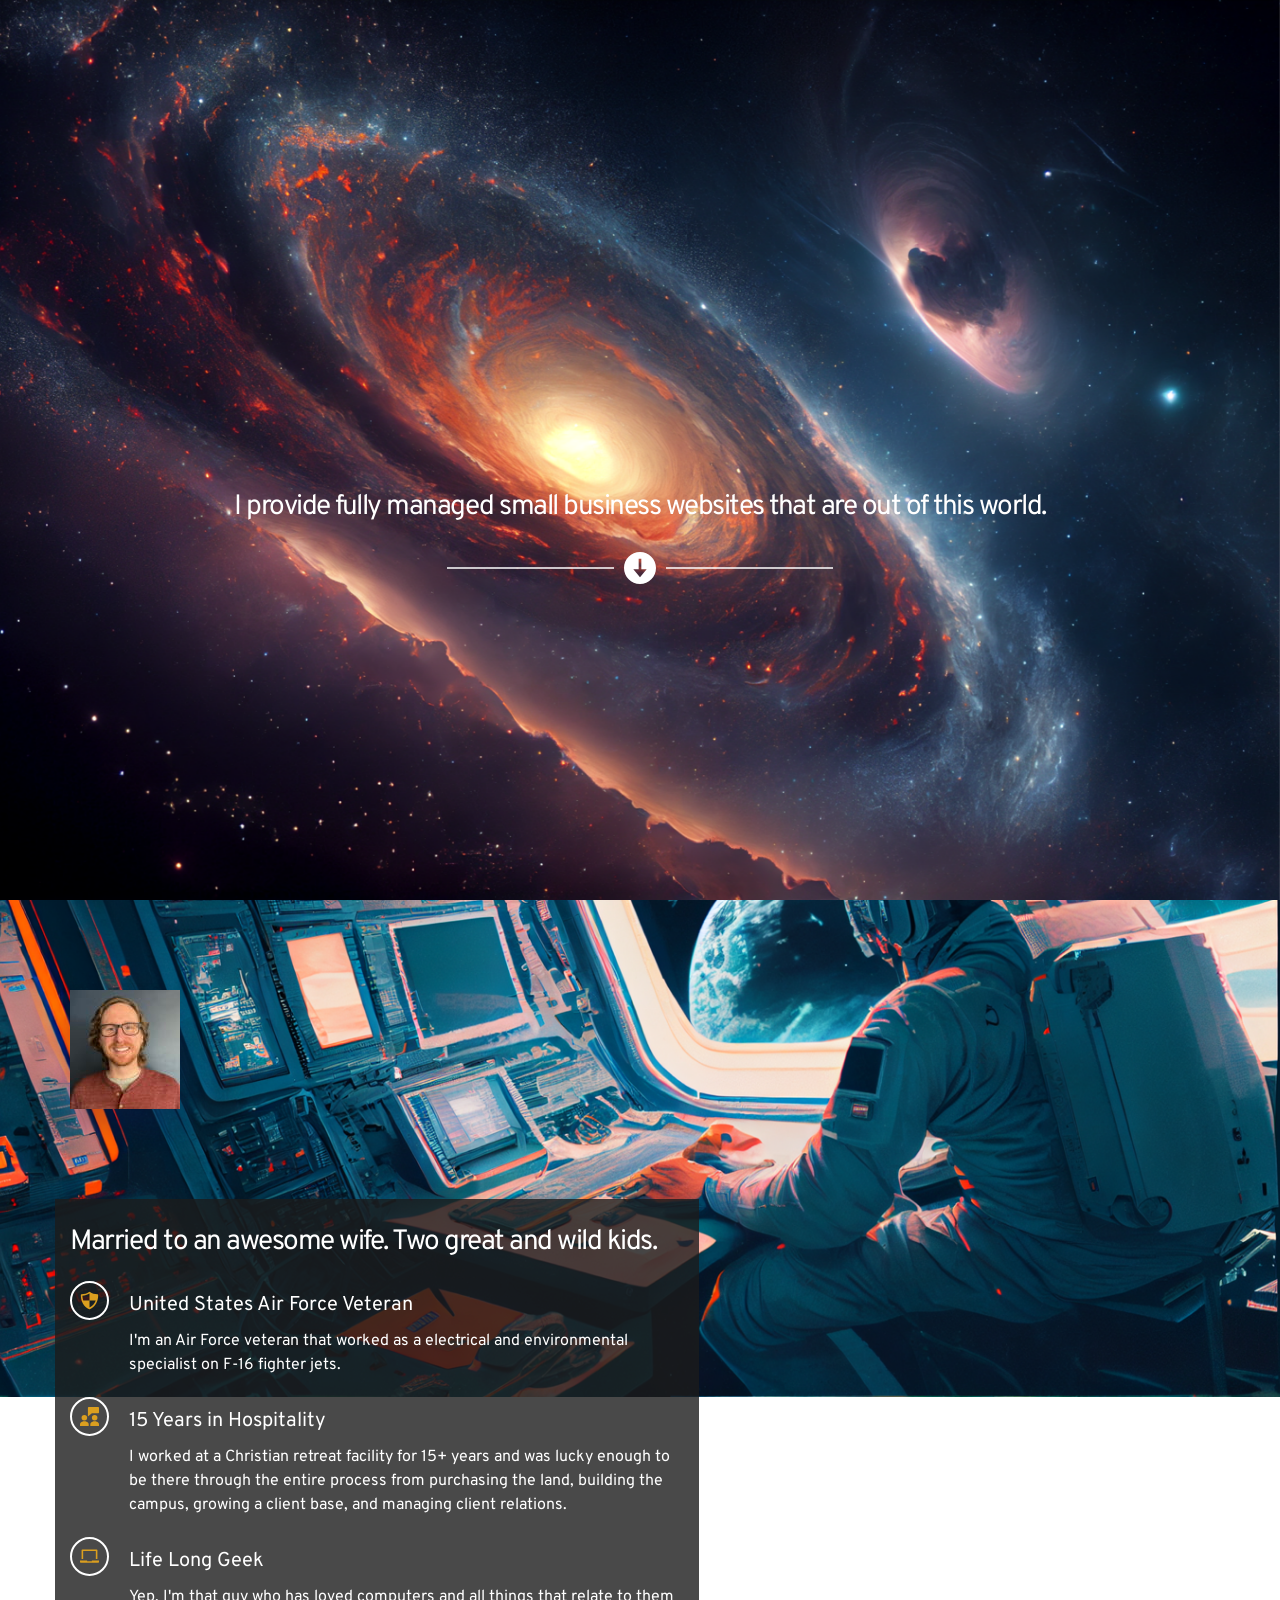
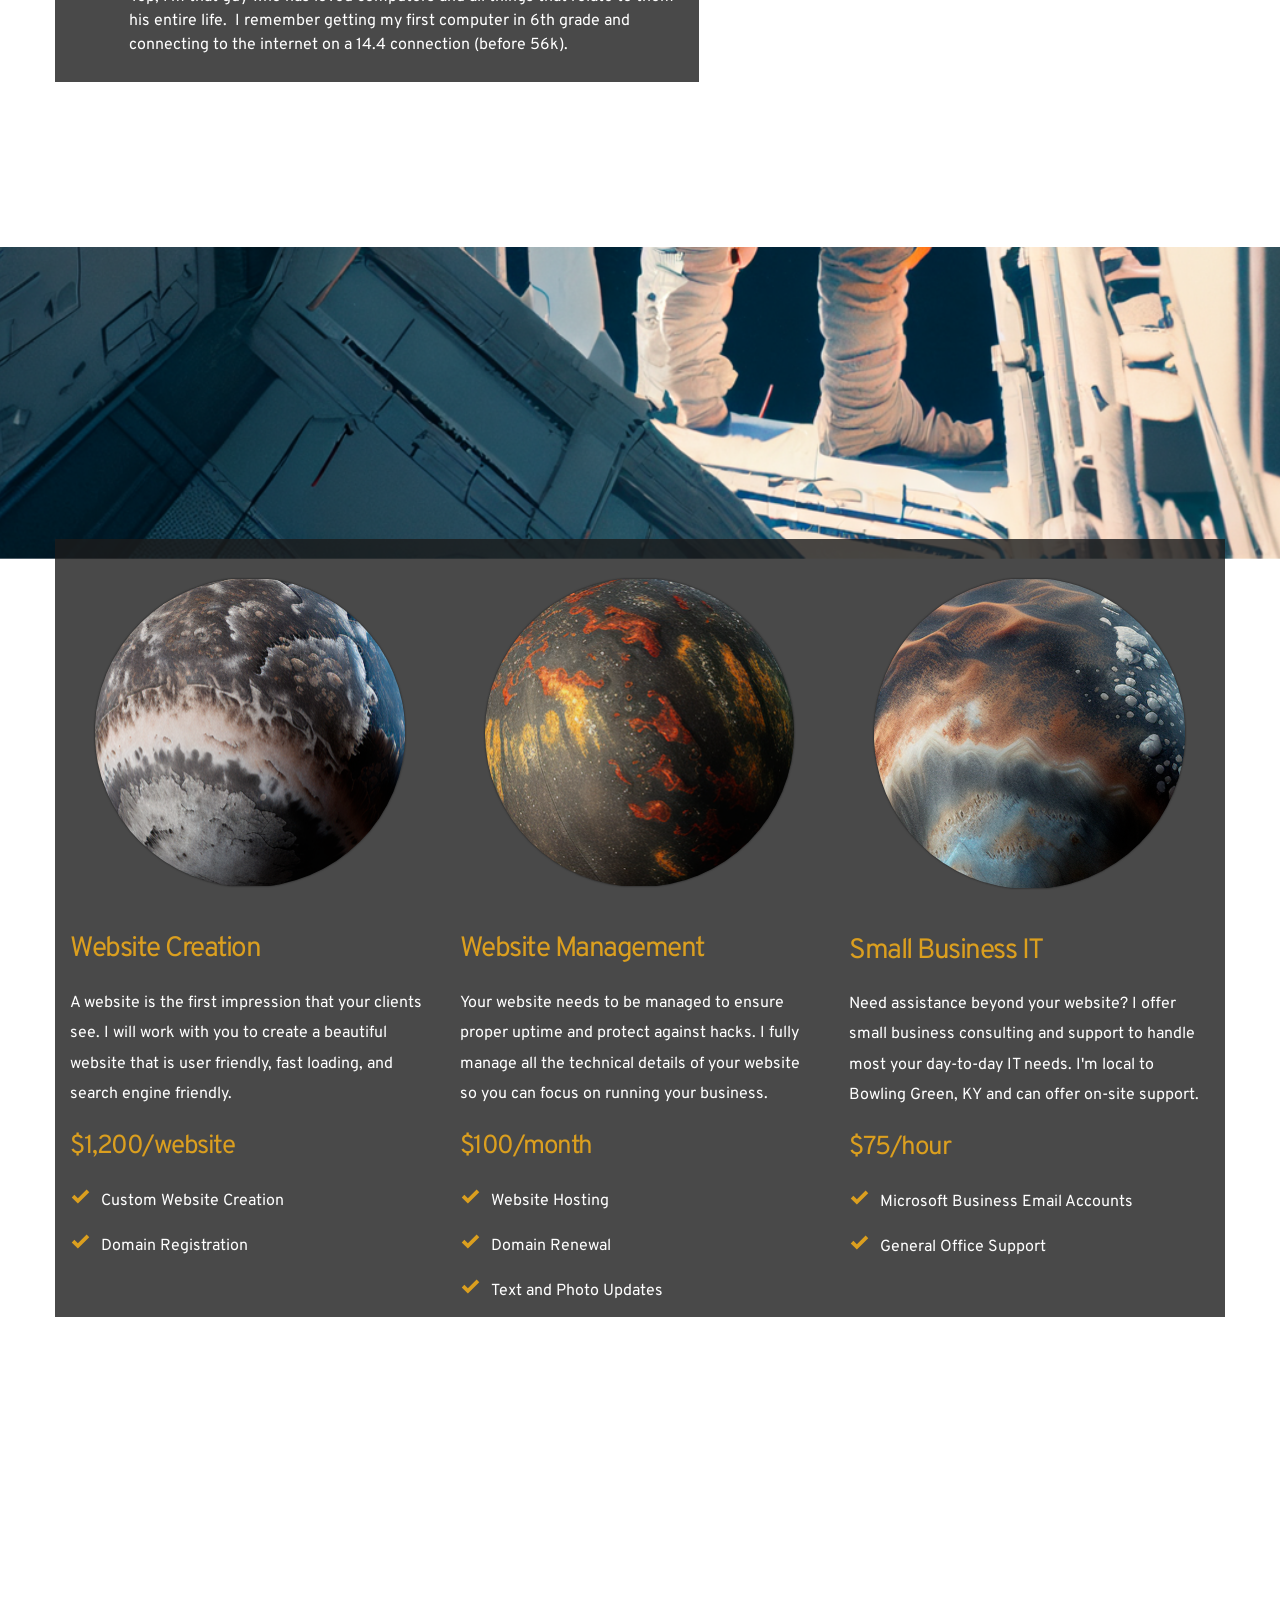
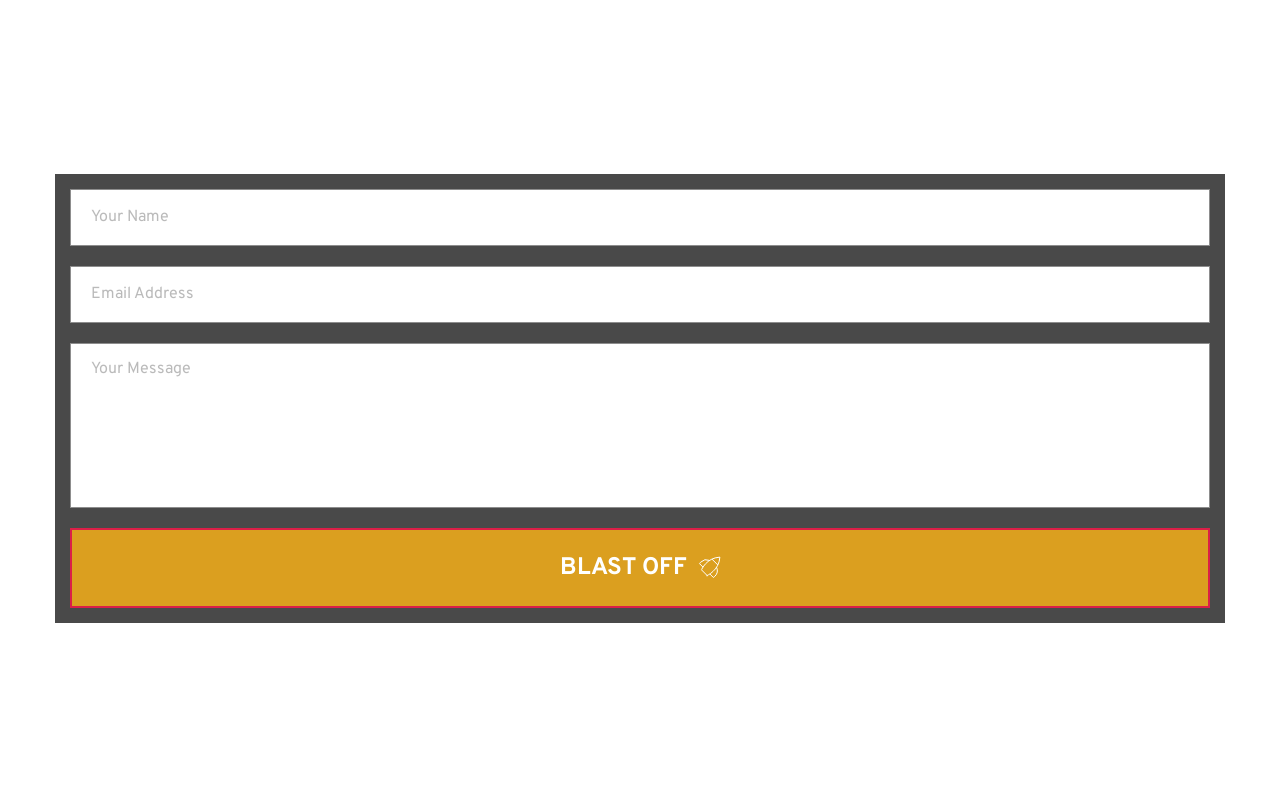
<file: index.html>
<!DOCTYPE html><html lang="en"><head><meta charset="utf-8" /><meta property="og:site_name" content="AM Perspectives | Full Website Management Services in Bowling Green, KY" /><meta property="og:title" content="Landing" /><meta name="twitter:title" content="Landing" /><meta property="og:description" content="" /><meta name="twitter:description" content="" /><meta property="og:type" content="website" /><meta property="og:url" content="https://am-perspectives.pages.dev" /><meta content="summary_large_image" name="twitter:card" /><title>AM Perspectives | Full Website Management Services in Bowling Green, KY</title><meta name="description" content="I build affordable, lightning-fast, search engine friendly websites that will generate leads for your business.  Let&#039;s get started on your website!  Located in Bowling Green, KY" /><link rel="canonical" href="https://am-perspectives.pages.dev" /><link rel="icon" href="https://cloud-1de12d.b-cdn.net/images/cropped-favicon-192x192.png" sizes="16x16"><meta name="viewport" content="width=device-width, initial-scale=1"><link class="brz-link brz-link-bunny-fonts-prefetch" rel="dns-prefetch" href="//fonts.bunny.net"><link class="brz-link brz-link-bunny-fonts-preconnect" rel="preconnect" href="https://fonts.bunny.net/" crossorigin><link class="brz-link brz-link-cdn-preconnect" rel="preconnect" href="https://cloud-1de12d.b-cdn.net" crossorigin><link href="https://fonts.bunny.net/css?family=Oswald:200,300,regular,500,600,700|Lato:100,100italic,300,300italic,regular,italic,700,700italic,900,900italic|Overpass:100,100italic,200,200italic,300,300italic,regular,italic,600,600italic,700,700italic,800,800italic,900,900italic&subset=arabic,bengali,cyrillic,cyrillic-ext,devanagari,greek,greek-ext,gujarati,hebrew,khmer,korean,latin-ext,tamil,telugu,thai,vietnamese&display=swap" class="brz-link brz-link-google" type="text/css" rel="stylesheet"/><link href="assets/3069c6662cbfbaba819d6a962bdd35d9.css" class="brz-link brz-link-preview-lib" data-brz-group="group-1_3" rel="stylesheet"/><link href="assets/81791947d4094b435a7eb751866185a5.css" class="brz-link brz-link-preview-pro" rel="stylesheet"/><style class="brz-style">.brz .brz-css-jRHiF {z-index: auto;margin: 0;}
.brz .brz-css-jRHiF.brz-section .brz-section__content {min-height: auto;display: flex;}
.brz .brz-css-jRHiF .brz-container {justify-content: center;}
.brz .brz-css-jRHiF > .slick-slider > .brz-slick-slider__dots {color: rgba(0,0,0,1);}
.brz .brz-css-jRHiF > .slick-slider > .brz-slick-slider__arrow {color: rgba(0,0,0,.7);}
@media (min-width:991px) {.brz .brz-css-jRHiF {display: block;}}
@media (max-width:991px) and (min-width:768px) {.brz .brz-css-jRHiF {z-index: auto;margin: 0;}
	.brz .brz-css-jRHiF.brz-section .brz-section__content {min-height: auto;display: flex;}
	.brz .brz-css-jRHiF .brz-container {justify-content: center;}
	.brz .brz-css-jRHiF > .slick-slider > .brz-slick-slider__dots {color: rgba(0,0,0,1);}
	.brz .brz-css-jRHiF > .slick-slider > .brz-slick-slider__arrow {color: rgba(0,0,0,.7);}}
@media (max-width:991px) and (min-width:768px) {.brz .brz-css-jRHiF {display: block;}}
@media (max-width:767px) {.brz .brz-css-jRHiF {z-index: auto;margin: 0;}
	.brz .brz-css-jRHiF.brz-section .brz-section__content {min-height: auto;display: flex;}
	.brz .brz-css-jRHiF .brz-container {justify-content: center;}
	.brz .brz-css-jRHiF > .slick-slider > .brz-slick-slider__dots {color: rgba(0,0,0,1);}
	.brz .brz-css-jRHiF > .slick-slider > .brz-slick-slider__arrow {color: rgba(0,0,0,.7);}}
@media (max-width:767px) {.brz .brz-css-jRHiF {display: block;}}
.brz .brz-css-hKkxm.brz-section .brz-section__content {min-height: 100vh;}
@media (max-width:991px) and (min-width:768px) {.brz .brz-css-hKkxm.brz-section .brz-section__content {min-height: 100vh;}}
@media (max-width:767px) {.brz .brz-css-hKkxm.brz-section .brz-section__content {min-height: 100vh;}}
.brz .brz-css-pOzXX {padding: 75px 0px 75px 0px;}
.brz .brz-css-pOzXX > .brz-bg {border: 0px solid rgba(102,115,141,0);border-radius: 0px;mix-blend-mode: normal;}
.brz .brz-css-pOzXX > .brz-bg > .brz-bg-image {background-image: none;filter: none;display: block;background-size: cover;background-repeat: no-repeat;-webkit-mask-image: none;mask-image: none;}
.brz .brz-css-pOzXX > .brz-bg > .brz-bg-image:after {content: "";background-image: none;}
.brz .brz-css-pOzXX > .brz-bg > .brz-bg-color {background-color: rgba(0,0,0,0);background-image: none;-webkit-mask-image: none;mask-image: none;}
.brz .brz-css-pOzXX > .brz-bg > .brz-bg-map {filter: none;display: none;}
.brz .brz-css-pOzXX > .brz-bg > .brz-bg-video {filter: none;display: none;}
.brz .brz-css-pOzXX > .brz-bg > .brz-bg-shape__top {background-size: 100% 100px;height: 100px;transform: scale(1.02) rotateX(0deg) rotateY(0deg);z-index: auto;}
.brz .brz-css-pOzXX > .brz-bg > .brz-bg-shape__top::after {background-image: none;-webkit-mask-image: none;background-size: 100% 100px;height: 100px;}
.brz .brz-css-pOzXX > .brz-bg > .brz-bg-shape__bottom {background-size: 100% 100px;height: 100px;transform: scale(1.02) rotateX(-180deg) rotateY(-180deg);z-index: auto;}
.brz .brz-css-pOzXX > .brz-bg > .brz-bg-shape__bottom::after {background-image: none;-webkit-mask-image: none;background-size: 100% 100px;height: 100px;}
.brz .brz-css-pOzXX > .brz-bg > .brz-bg-slideshow  .brz-bg-slideshow-item {display: none;filter: none;background-position: 50% 50%;}
@media (min-width:991px) {.brz .brz-css-pOzXX > .brz-bg {transition-duration: .5s;transition-property: filter,box-shadow,background,border-radius,border-color;}
	.brz .brz-css-pOzXX > .brz-bg > .brz-bg-image {background-attachment: scroll;transition-duration: .5s;transition-property: filter,box-shadow,background,border-radius,border-color;}
	.brz .brz-css-pOzXX > .brz-bg > .brz-bg-color {transition-duration: .5s;transition-property: filter,box-shadow,background,border-radius,border-color;}
	.brz .brz-css-pOzXX > .brz-bg > .brz-bg-map {transition-duration: .5s;transition-property: filter,box-shadow,background,border-radius,border-color;}
	.brz .brz-css-pOzXX > .brz-bg > .brz-bg-video {transition-duration: .5s;transition-property: filter,box-shadow,background,border-radius,border-color;}}
@media (max-width:991px) and (min-width:768px) {.brz .brz-css-pOzXX {padding: 50px 15px 50px 15px;}
	.brz .brz-css-pOzXX > .brz-bg {border: 0px solid rgba(102,115,141,0);border-radius: 0px;mix-blend-mode: normal;}
	.brz .brz-css-pOzXX > .brz-bg > .brz-bg-image {background-image: none;filter: none;display: block;background-size: cover;background-repeat: no-repeat;-webkit-mask-image: none;mask-image: none;}
	.brz .brz-css-pOzXX > .brz-bg > .brz-bg-image:after {content: "";background-image: none;}
	.brz .brz-css-pOzXX > .brz-bg > .brz-bg-color {background-color: rgba(0,0,0,0);background-image: none;-webkit-mask-image: none;mask-image: none;}
	.brz .brz-css-pOzXX > .brz-bg > .brz-bg-map {filter: none;display: none;}
	.brz .brz-css-pOzXX > .brz-bg > .brz-bg-video {filter: none;display: none;}
	.brz .brz-css-pOzXX > .brz-bg > .brz-bg-shape__top {background-size: 100% 100px;height: 100px;transform: scale(1.02) rotateX(0deg) rotateY(0deg);z-index: auto;}
	.brz .brz-css-pOzXX > .brz-bg > .brz-bg-shape__top::after {background-image: none;-webkit-mask-image: none;background-size: 100% 100px;height: 100px;}
	.brz .brz-css-pOzXX > .brz-bg > .brz-bg-shape__bottom {background-size: 100% 100px;height: 100px;transform: scale(1.02) rotateX(-180deg) rotateY(-180deg);z-index: auto;}
	.brz .brz-css-pOzXX > .brz-bg > .brz-bg-shape__bottom::after {background-image: none;-webkit-mask-image: none;background-size: 100% 100px;height: 100px;}
	.brz .brz-css-pOzXX > .brz-bg > .brz-bg-slideshow  .brz-bg-slideshow-item {display: none;filter: none;background-position: 50% 50%;}}
@media (max-width:991px) and (min-width:768px) {.brz .brz-css-pOzXX > .brz-bg {transition-duration: .5s;transition-property: filter,box-shadow,background,border-radius,border-color;}
	.brz .brz-css-pOzXX > .brz-bg > .brz-bg-image {transition-duration: .5s;transition-property: filter,box-shadow,background,border-radius,border-color;}
	.brz .brz-css-pOzXX > .brz-bg > .brz-bg-color {transition-duration: .5s;transition-property: filter,box-shadow,background,border-radius,border-color;}
	.brz .brz-css-pOzXX > .brz-bg > .brz-bg-map {transition-duration: .5s;transition-property: filter,box-shadow,background,border-radius,border-color;}
	.brz .brz-css-pOzXX > .brz-bg > .brz-bg-video {transition-duration: .5s;transition-property: filter,box-shadow,background,border-radius,border-color;}}
@media (max-width:767px) {.brz .brz-css-pOzXX {padding: 25px 15px 25px 15px;}
	.brz .brz-css-pOzXX > .brz-bg {border: 0px solid rgba(102,115,141,0);border-radius: 0px;mix-blend-mode: normal;}
	.brz .brz-css-pOzXX > .brz-bg > .brz-bg-image {background-image: none;filter: none;display: block;background-size: cover;background-repeat: no-repeat;-webkit-mask-image: none;mask-image: none;}
	.brz .brz-css-pOzXX > .brz-bg > .brz-bg-image:after {content: "";background-image: none;}
	.brz .brz-css-pOzXX > .brz-bg > .brz-bg-color {background-color: rgba(0,0,0,0);background-image: none;-webkit-mask-image: none;mask-image: none;}
	.brz .brz-css-pOzXX > .brz-bg > .brz-bg-map {filter: none;display: none;}
	.brz .brz-css-pOzXX > .brz-bg > .brz-bg-video {filter: none;display: none;}
	.brz .brz-css-pOzXX > .brz-bg > .brz-bg-shape__top {background-size: 100% 100px;height: 100px;transform: scale(1.02) rotateX(0deg) rotateY(0deg);z-index: auto;}
	.brz .brz-css-pOzXX > .brz-bg > .brz-bg-shape__top::after {background-image: none;-webkit-mask-image: none;background-size: 100% 100px;height: 100px;}
	.brz .brz-css-pOzXX > .brz-bg > .brz-bg-shape__bottom {background-size: 100% 100px;height: 100px;transform: scale(1.02) rotateX(-180deg) rotateY(-180deg);z-index: auto;}
	.brz .brz-css-pOzXX > .brz-bg > .brz-bg-shape__bottom::after {background-image: none;-webkit-mask-image: none;background-size: 100% 100px;height: 100px;}
	.brz .brz-css-pOzXX > .brz-bg > .brz-bg-slideshow  .brz-bg-slideshow-item {display: none;filter: none;background-position: 50% 50%;}}
@media (max-width:767px) {.brz .brz-css-pOzXX > .brz-bg {transition-duration: .5s;transition-property: filter,box-shadow,background,border-radius,border-color;}
	.brz .brz-css-pOzXX > .brz-bg > .brz-bg-image {transition-duration: .5s;transition-property: filter,box-shadow,background,border-radius,border-color;}
	.brz .brz-css-pOzXX > .brz-bg > .brz-bg-color {transition-duration: .5s;transition-property: filter,box-shadow,background,border-radius,border-color;}
	.brz .brz-css-pOzXX > .brz-bg > .brz-bg-map {transition-duration: .5s;transition-property: filter,box-shadow,background,border-radius,border-color;}
	.brz .brz-css-pOzXX > .brz-bg > .brz-bg-video {transition-duration: .5s;transition-property: filter,box-shadow,background,border-radius,border-color;}}
.brz .brz-css-kadKm {padding: 165px 0px 165px 0px;}
.brz .brz-css-kadKm > .brz-bg > .brz-bg-image {background-image: url("assets/img/614d80aa796e3e58d9eff30906d65049.png");background-position: 53% 0%;}
.brz .brz-css-kadKm > .brz-bg > .brz-bg-image:after {content: "";background-image: url("assets/img/614d80aa796e3e58d9eff30906d65049.png");}
@media (max-width:991px) and (min-width:768px) {.brz .brz-css-kadKm {padding: 50px 15px 50px 15px;}
	.brz .brz-css-kadKm > .brz-bg > .brz-bg-image {background-image: url("assets/img/614d80aa796e3e58d9eff30906d65049.png");background-position: 53% 0%;}
	.brz .brz-css-kadKm > .brz-bg > .brz-bg-image:after {content: "";background-image: url("assets/img/614d80aa796e3e58d9eff30906d65049.png");}}
@media (max-width:767px) {.brz .brz-css-kadKm {padding: 25px 15px 25px 15px;}
	.brz .brz-css-kadKm > .brz-bg > .brz-bg-image {background-image: url("assets/img/614d80aa796e3e58d9eff30906d65049.png");background-position: 54% 0%;}
	.brz .brz-css-kadKm > .brz-bg > .brz-bg-image:after {content: "";background-image: url("assets/img/614d80aa796e3e58d9eff30906d65049.png");}}
.brz .brz-css-yJrXB {border: 0px solid transparent;}
@media (min-width:991px) {.brz .brz-css-yJrXB {max-width: calc(1 * var(--brz-section-container-max-width,1170px));}}
@media (max-width:991px) and (min-width:768px) {.brz .brz-css-yJrXB {border: 0px solid transparent;}}
@media (max-width:991px) and (min-width:768px) {.brz .brz-css-yJrXB {max-width: 100%;}}
@media (max-width:767px) {.brz .brz-css-yJrXB {border: 0px solid transparent;}}
@media (max-width:767px) {.brz .brz-css-yJrXB {max-width: 100%;}}
.brz .brz-css-lS9pm {padding: 0;margin: 10px 0px 10px 0px;justify-content: center;position: relative;}
.brz .brz-css-lS9pm .brz-wrapper-transform {transform: none;}
@media (min-width:991px) {.brz .brz-css-lS9pm {display: flex;z-index: auto;position: relative;}}
@media (max-width:991px) and (min-width:768px) {.brz .brz-css-lS9pm {padding: 0;margin: 10px 0px 10px 0px;justify-content: center;position: relative;}
	.brz .brz-css-lS9pm .brz-wrapper-transform {transform: none;}}
@media (max-width:991px) and (min-width:768px) {.brz .brz-css-lS9pm {display: flex;z-index: auto;position: relative;}}
@media (max-width:767px) {.brz .brz-css-lS9pm {padding: 0;margin: 10px 0px 10px 0px;justify-content: center;position: relative;}
	.brz .brz-css-lS9pm .brz-wrapper-transform {transform: none;}}
@media (max-width:767px) {.brz .brz-css-lS9pm {display: flex;z-index: auto;position: relative;}}
.brz .brz-css-nDrem {justify-content: flex-end;}
@media (max-width:991px) and (min-width:768px) {.brz .brz-css-nDrem {justify-content: flex-end;}}
@media (max-width:767px) {.brz .brz-css-nDrem {justify-content: flex-end;}}
.brz .brz-css-odDNK {width: 100%;mix-blend-mode: normal;}
@media (max-width:991px) and (min-width:768px) {.brz .brz-css-odDNK {width: 100%;mix-blend-mode: normal;}}
@media (max-width:767px) {.brz .brz-css-odDNK {width: 100%;mix-blend-mode: normal;}}
.brz .brz-css-i1QNE {margin-top: 0px !important;margin-bottom: 0px !important;text-align: center !important;font-family: "Oswald",sans-serif !important;font-size: 10em;line-height: 1;font-weight: 600;letter-spacing: -1.5px;font-variation-settings: "wght" 400,"wdth" 100,"SOFT" 0;}
@media (max-width:991px) and (min-width:768px) {.brz .brz-css-i1QNE {margin-top: 0px !important;margin-bottom: 0px !important;text-align: center !important;font-family: "Oswald",sans-serif !important;font-size: 5em;line-height: 1;font-weight: 600;letter-spacing: -1.5px;font-variation-settings: "wght" 400,"wdth" 100,"SOFT" 0;}}
@media (max-width:767px) {.brz .brz-css-i1QNE {margin-top: 0px !important;margin-bottom: 0px !important;text-align: center !important;font-family: "Oswald",sans-serif !important;font-size: 3em;line-height: 1;font-weight: 600;letter-spacing: -1.5px;font-variation-settings: "wght" 400,"wdth" 100,"SOFT" 0;}}
.brz .brz-css-gIVV8 {padding: 0;}
@media (max-width:991px) and (min-width:768px) {.brz .brz-css-gIVV8 {padding: 0px 45px 0px 45px;}}
@media (max-width:767px) {.brz .brz-css-gIVV8 {padding: 0px 15px 0px 15px;}}
.brz .brz-css-jf0y_ {margin-top: 0px !important;margin-bottom: 0px !important;text-align: center !important;font-family: var(--brz-heading2fontfamily,initial) !important;font-size: var(--brz-heading2fontsize,initial);line-height: var(--brz-heading2lineheight,initial);font-weight: var(--brz-heading2fontweight,initial);font-weight: var(--brz-heading2bold,initial);letter-spacing: var(--brz-heading2letterspacing,initial);font-variation-settings: var(--brz-heading2fontvariation,initial);font-style: var(--brz-heading2italic,initial);text-decoration: var(--brz-heading2textdecoration,initial) !important;text-transform: var(--brz-heading2texttransform,initial) !important;}
@media (max-width:991px) and (min-width:768px) {.brz .brz-css-jf0y_ {margin-top: 0px !important;margin-bottom: 0px !important;text-align: center !important;font-family: var(--brz-heading2fontfamily,initial) !important;font-size: 31px;line-height: 1.2;font-weight: 700;letter-spacing: -1px;font-variation-settings: "wght" 400,"wdth" 100,"SOFT" 0;text-transform: inherit !important;}}
@media (max-width:767px) {.brz .brz-css-jf0y_ {margin-top: 0px !important;margin-bottom: 0px !important;text-align: center !important;font-family: var(--brz-heading2fontfamily,initial) !important;font-size: 22px;line-height: 1.3;font-weight: 700;letter-spacing: -1px;font-variation-settings: "wght" 400,"wdth" 100,"SOFT" 0;text-transform: inherit !important;}}
.brz-css-kU2Ev .brz-line-container:after {display: none;}
.brz-css-kU2Ev .brz-hr, .brz-css-kU2Ev .brz-line-container:before, .brz-css-kU2Ev .brz-line-container:after {border-top-style: solid;border-top-width: 2px;border-top-color: rgba(var(--brz-global-color7),.75);}
.brz-css-kU2Ev.brz-line-text .brz-line-content {font-family: "Lato",sans-serif;font-size: 20px;font-weight: 400;line-height: 1;letter-spacing: 0px;font-variation-settings: "wght" 400,"wdth" 100,"SOFT" 0;}
.brz-css-kU2Ev {width: 75%;}
.brz-css-kU2Ev .brz-hr {border-radius: 0px;}
.brz-css-kU2Ev .brz-line-container:before {border-radius: 0px;}
.brz-css-kU2Ev .brz-line-container:after {border-radius: 0px;}
.brz-css-kU2Ev .brz-line-icon-wrapper {border-radius: 0px;}
.brz-css-kU2Ev .brz-line-icon-wrapper, .brz-css-kU2Ev .brz-hr, .brz-css-kU2Ev .brz-line-container:before, .brz-css-kU2Ev .brz-line-container:after, .brz-css-kU2Ev .brz-line-content {transition-duration: .5s;transition-property: filter,box-shadow,background,border-radius,border-color;}
.brz-css-jXC4b .brz-line-container:after {display: initial;}
.brz-css-jXC4b .brz-hr, .brz-css-jXC4b .brz-line-container:before, .brz-css-jXC4b .brz-line-container:after {border-top-style: solid;border-top-width: 2px;border-top-color: rgba(var(--brz-global-color8),.75);}
.brz-css-jXC4b.brz-line-icon .brz-line-content {font-size: 32px;transform: rotate(0deg);}
.brz-css-jXC4b.brz-line-text .brz-line-content, .brz-css-jXC4b .brz-line-icon-wrapper {margin: 0 10px;}
.brz-css-jXC4b .brz-line-icon-wrapper {padding: 0px;background-color: rgba(255,0,0,0);border: none;box-shadow: none;}
.brz-css-jXC4b.brz-line-text .brz-line-content {font-family: "Lato",sans-serif;font-size: 20px;font-weight: 400;line-height: 1;letter-spacing: 0px;font-variation-settings: "wght" 400,"wdth" 100,"SOFT" 0;}
.brz-css-jXC4b .brz-line-content {color: rgba(var(--brz-global-color8),1);}
.brz-css-jXC4b .brz-icon-svg-custom {background-color: rgba(var(--brz-global-color8),1);}
.brz-css-jXC4b {width: 33%;}
.brz-css-jXC4b .brz-hr {border-radius: 0px;}
.brz-css-jXC4b .brz-line-container:before {border-radius: 0px;}
.brz-css-jXC4b .brz-line-container:after {border-radius: 0px;}
.brz-css-jXC4b .brz-line-icon-wrapper {border-radius: 0px;}
.brz-css-jXC4b .brz-line-icon-wrapper, .brz-css-jXC4b .brz-hr, .brz-css-jXC4b .brz-line-container:before, .brz-css-jXC4b .brz-line-container:after, .brz-css-jXC4b .brz-line-content {transition-duration: .5s;transition-property: filter,box-shadow,background,border-radius,border-color;}
.brz .brz-css-uK850.brz-section .brz-section__content {min-height: 100vh;}
@media (max-width:991px) and (min-width:768px) {.brz .brz-css-uK850.brz-section .brz-section__content {min-height: 100vh;}}
@media (max-width:767px) {.brz .brz-css-uK850.brz-section .brz-section__content {min-height: 100vh;}}
.brz .brz-css-bgGD_ {padding: 75px 0px 165px 0px;}
.brz .brz-css-bgGD_ > .brz-bg > .brz-bg-image {background-image: url("assets/img/1db5227126900350a4deeafde3c297e3.png");background-position: 53% 0%;}
.brz .brz-css-bgGD_ > .brz-bg > .brz-bg-image:after {content: "";background-image: url("assets/img/1db5227126900350a4deeafde3c297e3.png");}
@media (max-width:991px) and (min-width:768px) {.brz .brz-css-bgGD_ {padding: 40px 15px 50px 15px;}
	.brz .brz-css-bgGD_ > .brz-bg > .brz-bg-image {background-image: url("assets/img/1db5227126900350a4deeafde3c297e3.png");background-position: 53% 0%;}
	.brz .brz-css-bgGD_ > .brz-bg > .brz-bg-image:after {content: "";background-image: url("assets/img/1db5227126900350a4deeafde3c297e3.png");}}
@media (max-width:767px) {.brz .brz-css-bgGD_ {padding: 25px 15px 25px 15px;}
	.brz .brz-css-bgGD_ > .brz-bg > .brz-bg-image {background-image: url("assets/img/1db5227126900350a4deeafde3c297e3.png");background-position: 61% 48%;}
	.brz .brz-css-bgGD_ > .brz-bg > .brz-bg-image:after {content: "";background-image: url("assets/img/1db5227126900350a4deeafde3c297e3.png");}}
.brz .brz-css-kUTuy {margin: 0;z-index: auto;align-items: flex-start;}
.brz .brz-css-kUTuy > .brz-bg {border: 0px solid rgba(102,115,141,0);border-radius: 0px;box-shadow: none;max-width: 100%;mix-blend-mode: normal;}
.brz .brz-css-kUTuy > .brz-bg > .brz-bg-image {background-image: none;filter: none;display: block;background-size: cover;background-repeat: no-repeat;-webkit-mask-image: none;mask-image: none;}
.brz .brz-css-kUTuy > .brz-bg > .brz-bg-image:after {content: "";background-image: none;}
.brz .brz-css-kUTuy > .brz-bg > .brz-bg-color {background-color: rgba(0,0,0,0);background-image: none;-webkit-mask-image: none;mask-image: none;}
.brz .brz-css-kUTuy > .brz-bg > .brz-bg-map {filter: none;display: none;}
.brz .brz-css-kUTuy > .brz-bg > .brz-bg-video {filter: none;display: none;}
.brz .brz-css-kUTuy > .brz-row {border: 0px solid transparent;}
@media (min-width:991px) {.brz .brz-css-kUTuy {min-height: auto;display: flex;}
	.brz .brz-css-kUTuy > .brz-bg {transition-duration: .5s;transition-property: filter,box-shadow,background,border-radius,border-color;}
	.brz .brz-css-kUTuy > .brz-bg > .brz-bg-image {transition-duration: .5s;transition-property: filter,box-shadow,background,border-radius,border-color;}
	.brz .brz-css-kUTuy > .brz-bg > .brz-bg-color {transition-duration: .5s;transition-property: filter,box-shadow,background,border-radius,border-color;}
	.brz .brz-css-kUTuy > .brz-bg > .brz-bg-video {transition-duration: .5s;transition-property: filter,box-shadow,background,border-radius,border-color;}
	.brz .brz-css-kUTuy > .brz-row {transition-duration: .5s;transition-property: filter,box-shadow,background,border-radius,border-color;}}
@media (max-width:991px) and (min-width:768px) {.brz .brz-css-kUTuy {margin: 0;z-index: auto;align-items: flex-start;}
	.brz .brz-css-kUTuy > .brz-bg {border: 0px solid rgba(102,115,141,0);border-radius: 0px;box-shadow: none;max-width: 100%;mix-blend-mode: normal;}
	.brz .brz-css-kUTuy > .brz-bg > .brz-bg-image {background-image: none;filter: none;display: block;background-size: cover;background-repeat: no-repeat;-webkit-mask-image: none;mask-image: none;}
	.brz .brz-css-kUTuy > .brz-bg > .brz-bg-image:after {content: "";background-image: none;}
	.brz .brz-css-kUTuy > .brz-bg > .brz-bg-color {background-color: rgba(0,0,0,0);background-image: none;-webkit-mask-image: none;mask-image: none;}
	.brz .brz-css-kUTuy > .brz-bg > .brz-bg-map {filter: none;display: none;}
	.brz .brz-css-kUTuy > .brz-bg > .brz-bg-video {filter: none;display: none;}
	.brz .brz-css-kUTuy > .brz-row {border: 0px solid transparent;}}
@media (max-width:991px) and (min-width:768px) {.brz .brz-css-kUTuy {min-height: auto;display: flex;}
	.brz .brz-css-kUTuy > .brz-bg {transition-duration: .5s;transition-property: filter,box-shadow,background,border-radius,border-color;}
	.brz .brz-css-kUTuy > .brz-bg > .brz-bg-image {transition-duration: .5s;transition-property: filter,box-shadow,background,border-radius,border-color;}
	.brz .brz-css-kUTuy > .brz-bg > .brz-bg-color {transition-duration: .5s;transition-property: filter,box-shadow,background,border-radius,border-color;}
	.brz .brz-css-kUTuy > .brz-bg > .brz-bg-video {transition-duration: .5s;transition-property: filter,box-shadow,background,border-radius,border-color;}
	.brz .brz-css-kUTuy > .brz-row {flex-direction: row;flex-wrap: wrap;justify-content: flex-start;transition-duration: .5s;transition-property: filter,box-shadow,background,border-radius,border-color;}}
@media (max-width:767px) {.brz .brz-css-kUTuy {margin: 0;z-index: auto;align-items: flex-start;}
	.brz .brz-css-kUTuy > .brz-bg {border: 0px solid rgba(102,115,141,0);border-radius: 0px;box-shadow: none;max-width: 100%;mix-blend-mode: normal;}
	.brz .brz-css-kUTuy > .brz-bg > .brz-bg-image {background-image: none;filter: none;display: block;background-size: cover;background-repeat: no-repeat;-webkit-mask-image: none;mask-image: none;}
	.brz .brz-css-kUTuy > .brz-bg > .brz-bg-image:after {content: "";background-image: none;}
	.brz .brz-css-kUTuy > .brz-bg > .brz-bg-color {background-color: rgba(0,0,0,0);background-image: none;-webkit-mask-image: none;mask-image: none;}
	.brz .brz-css-kUTuy > .brz-bg > .brz-bg-map {filter: none;display: none;}
	.brz .brz-css-kUTuy > .brz-bg > .brz-bg-video {filter: none;display: none;}
	.brz .brz-css-kUTuy > .brz-row {border: 0px solid transparent;}}
@media (max-width:767px) {.brz .brz-css-kUTuy {min-height: auto;display: flex;}
	.brz .brz-css-kUTuy > .brz-bg {transition-duration: .5s;transition-property: filter,box-shadow,background,border-radius,border-color;}
	.brz .brz-css-kUTuy > .brz-bg > .brz-bg-image {transition-duration: .5s;transition-property: filter,box-shadow,background,border-radius,border-color;}
	.brz .brz-css-kUTuy > .brz-bg > .brz-bg-color {transition-duration: .5s;transition-property: filter,box-shadow,background,border-radius,border-color;}
	.brz .brz-css-kUTuy > .brz-bg > .brz-bg-video {transition-duration: .5s;transition-property: filter,box-shadow,background,border-radius,border-color;}
	.brz .brz-css-kUTuy > .brz-row {flex-direction: row;flex-wrap: wrap;justify-content: flex-start;transition-duration: .5s;transition-property: filter,box-shadow,background,border-radius,border-color;}}
@media (max-width:991px) and (min-width:768px) {.brz .brz-css-zH_sr > .brz-row {flex-direction: row;flex-wrap: wrap;justify-content: flex-start;}}
@media (max-width:767px) {.brz .brz-css-zH_sr > .brz-row {flex-direction: row-reverse;flex-wrap: wrap-reverse;justify-content: flex-end;}}
.brz .brz-css-g3kK1 {padding: 10px;max-width: 100%;}
@media (max-width:991px) and (min-width:768px) {.brz .brz-css-g3kK1 {padding: 0;max-width: 100%;}}
@media (max-width:767px) {.brz .brz-css-g3kK1 {padding: 0;max-width: 100%;}}
.brz .brz-css-su_TZ {padding: 0;}
@media (max-width:991px) and (min-width:768px) {.brz .brz-css-su_TZ {padding: 0;}}
@media (max-width:767px) {.brz .brz-css-su_TZ {padding: 0;}}
.brz .brz-css-sZmCn {z-index: auto;flex: 1 1 50%;max-width: 50%;justify-content: flex-start;}
.brz .brz-css-sZmCn .brz-columns__scroll-effect {justify-content: flex-start;}
.brz .brz-css-sZmCn > .brz-bg {border: 0px solid rgba(102,115,141,0);border-radius: 0px;box-shadow: none;margin: 0;mix-blend-mode: normal;}
.brz .brz-css-sZmCn > .brz-bg > .brz-bg-image {background-image: none;filter: none;display: block;background-size: cover;background-repeat: no-repeat;-webkit-mask-image: none;mask-image: none;}
.brz .brz-css-sZmCn > .brz-bg > .brz-bg-image:after {content: "";background-image: none;}
.brz .brz-css-sZmCn > .brz-bg > .brz-bg-color {background-color: rgba(0,0,0,0);background-image: none;-webkit-mask-image: none;mask-image: none;}
.brz .brz-css-sZmCn > .brz-bg > .brz-bg-map {filter: none;display: none;}
.brz .brz-css-sZmCn > .brz-bg > .brz-bg-video {filter: none;display: none;}
@media (min-width:991px) {.brz .brz-css-sZmCn > .brz-bg {transition-duration: .5s;transition-property: filter,box-shadow,background,border-radius,border-color;}
	.brz .brz-css-sZmCn > .brz-bg > .brz-bg-image {transition-duration: .5s;transition-property: filter,box-shadow,background,border-radius,border-color;}
	.brz .brz-css-sZmCn > .brz-bg > .brz-bg-color {transition-duration: .5s;transition-property: filter,box-shadow,background,border-radius,border-color;}}
@media (max-width:991px) and (min-width:768px) {.brz .brz-css-sZmCn {z-index: auto;flex: 1 1 50%;max-width: 50%;justify-content: flex-start;}
	.brz .brz-css-sZmCn .brz-columns__scroll-effect {justify-content: flex-start;}
	.brz .brz-css-sZmCn > .brz-bg {border: 0px solid rgba(102,115,141,0);border-radius: 0px;box-shadow: none;margin: 0;mix-blend-mode: normal;}
	.brz .brz-css-sZmCn > .brz-bg > .brz-bg-image {background-image: none;filter: none;display: block;background-size: cover;background-repeat: no-repeat;-webkit-mask-image: none;mask-image: none;}
	.brz .brz-css-sZmCn > .brz-bg > .brz-bg-image:after {content: "";background-image: none;}
	.brz .brz-css-sZmCn > .brz-bg > .brz-bg-color {background-color: rgba(0,0,0,0);background-image: none;-webkit-mask-image: none;mask-image: none;}
	.brz .brz-css-sZmCn > .brz-bg > .brz-bg-map {filter: none;display: none;}
	.brz .brz-css-sZmCn > .brz-bg > .brz-bg-video {filter: none;display: none;}}
@media (max-width:991px) and (min-width:768px) {.brz .brz-css-sZmCn > .brz-bg {transition-duration: .5s;transition-property: filter,box-shadow,background,border-radius,border-color;}
	.brz .brz-css-sZmCn > .brz-bg > .brz-bg-image {transition-duration: .5s;transition-property: filter,box-shadow,background,border-radius,border-color;}
	.brz .brz-css-sZmCn > .brz-bg > .brz-bg-color {transition-duration: .5s;transition-property: filter,box-shadow,background,border-radius,border-color;}}
@media (max-width:767px) {.brz .brz-css-sZmCn {z-index: auto;flex: 1 1 100%;max-width: 100%;justify-content: flex-start;}
	.brz .brz-css-sZmCn .brz-columns__scroll-effect {justify-content: flex-start;}
	.brz .brz-css-sZmCn > .brz-bg {border: 0px solid rgba(102,115,141,0);border-radius: 0px;box-shadow: none;margin: 10px 0px 10px 0px;mix-blend-mode: normal;}
	.brz .brz-css-sZmCn > .brz-bg > .brz-bg-image {background-image: none;filter: none;display: block;background-size: cover;background-repeat: no-repeat;-webkit-mask-image: none;mask-image: none;}
	.brz .brz-css-sZmCn > .brz-bg > .brz-bg-image:after {content: "";background-image: none;}
	.brz .brz-css-sZmCn > .brz-bg > .brz-bg-color {background-color: rgba(0,0,0,0);background-image: none;-webkit-mask-image: none;mask-image: none;}
	.brz .brz-css-sZmCn > .brz-bg > .brz-bg-map {filter: none;display: none;}
	.brz .brz-css-sZmCn > .brz-bg > .brz-bg-video {filter: none;display: none;}}
@media (max-width:767px) {.brz .brz-css-sZmCn > .brz-bg {transition-duration: .5s;transition-property: filter,box-shadow,background,border-radius,border-color;}
	.brz .brz-css-sZmCn > .brz-bg > .brz-bg-image {transition-duration: .5s;transition-property: filter,box-shadow,background,border-radius,border-color;}
	.brz .brz-css-sZmCn > .brz-bg > .brz-bg-color {transition-duration: .5s;transition-property: filter,box-shadow,background,border-radius,border-color;}}
.brz .brz-css-i9loa {flex: 1 1 12%;max-width: 12%;}
@media (max-width:991px) and (min-width:768px) {.brz .brz-css-i9loa {flex: 1 1 19.3%;max-width: 19.3%;}}
@media (max-width:767px) {.brz .brz-css-i9loa {flex: 1 1 100%;max-width: 100%;}}
.brz .brz-css-zFUxH {z-index: auto;margin: 0;border: 0px solid transparent;padding: 5px 15px 5px 15px;min-height: 100%;}
@media (min-width:991px) {.brz .brz-css-zFUxH {display: flex;transition-duration: .5s;transition-property: filter,box-shadow,background,border-radius,border-color;}}
@media (max-width:991px) and (min-width:768px) {.brz .brz-css-zFUxH {z-index: auto;margin: 0;border: 0px solid transparent;padding: 5px 15px 5px 15px;min-height: 100%;}}
@media (max-width:991px) and (min-width:768px) {.brz .brz-css-zFUxH {display: flex;transition-duration: .5s;transition-property: filter,box-shadow,background,border-radius,border-color;}}
@media (max-width:767px) {.brz .brz-css-zFUxH {z-index: auto;margin: 10px 0px 10px 0px;border: 0px solid transparent;padding: 0;min-height: 100%;}}
@media (max-width:767px) {.brz .brz-css-zFUxH {display: flex;transition-duration: .5s;transition-property: filter,box-shadow,background,border-radius,border-color;}}
.brz .brz-css-i8Q81 {justify-content: flex-start;}
@media (max-width:991px) and (min-width:768px) {.brz .brz-css-i8Q81 {justify-content: center;}}
@media (max-width:767px) {.brz .brz-css-i8Q81 {justify-content: center;}}
.brz .brz-css-rAI2b:not(.brz-image--hovered) {max-width: 100%;}
.brz .brz-css-rAI2b {height: auto;box-shadow: none;border: 0px solid rgba(102,115,141,0);border-radius: 0px;}
.brz .brz-css-rAI2b .brz-picture:after {box-shadow: none;background-color: rgba(255,255,255,0);background-image: none;border-radius: 0px;}
.brz .brz-css-rAI2b .brz-picture {filter: none;-webkit-mask-image: none;mask-image: none;}
@media (min-width:991px) {.brz .brz-css-rAI2b {transition-duration: .5s;transition-property: filter,box-shadow,background,border-radius,border-color;}
	.brz .brz-css-rAI2b .brz-picture:after {transition-duration: .5s;transition-property: filter,box-shadow,background,border-radius,border-color;}
	.brz .brz-css-rAI2b .brz-picture {transition-duration: .5s;transition-property: filter,box-shadow,background,border-radius,border-color;}}
@media (max-width:991px) and (min-width:768px) {.brz .brz-css-rAI2b:not(.brz-image--hovered) {max-width: 75%;}
	.brz .brz-css-rAI2b {height: auto;box-shadow: none;border: 0px solid rgba(102,115,141,0);border-radius: 0px;}
	.brz .brz-css-rAI2b .brz-picture:after {box-shadow: none;background-color: rgba(255,255,255,0);background-image: none;border-radius: 0px;}
	.brz .brz-css-rAI2b .brz-picture {filter: none;-webkit-mask-image: none;mask-image: none;}}
@media (max-width:991px) and (min-width:768px) {.brz .brz-css-rAI2b {transition-duration: .5s;transition-property: filter,box-shadow,background,border-radius,border-color;}
	.brz .brz-css-rAI2b .brz-picture:after {transition-duration: .5s;transition-property: filter,box-shadow,background,border-radius,border-color;}
	.brz .brz-css-rAI2b .brz-picture {transition-duration: .5s;transition-property: filter,box-shadow,background,border-radius,border-color;}}
@media (max-width:767px) {.brz .brz-css-rAI2b:not(.brz-image--hovered) {max-width: 80%;}
	.brz .brz-css-rAI2b {height: auto;box-shadow: none;border: 0px solid rgba(102,115,141,0);border-radius: 0px;}
	.brz .brz-css-rAI2b .brz-picture:after {box-shadow: none;background-color: rgba(255,255,255,0);background-image: none;border-radius: 0px;}
	.brz .brz-css-rAI2b .brz-picture {filter: none;-webkit-mask-image: none;mask-image: none;}}
@media (max-width:767px) {.brz .brz-css-rAI2b {transition-duration: .5s;transition-property: filter,box-shadow,background,border-radius,border-color;}
	.brz .brz-css-rAI2b .brz-picture:after {transition-duration: .5s;transition-property: filter,box-shadow,background,border-radius,border-color;}
	.brz .brz-css-rAI2b .brz-picture {transition-duration: .5s;transition-property: filter,box-shadow,background,border-radius,border-color;}}
.brz .brz-css-qLLL5 {box-shadow: 0px 18px 24px 0px rgba(21,29,106,.2);}
.brz .brz-css-qLLL5 .brz-picture:after {box-shadow: 0px 18px 24px 0px rgba(21,29,106,.2);}
@media (max-width:991px) and (min-width:768px) {.brz .brz-css-qLLL5 {box-shadow: 0px 18px 24px 0px rgba(21,29,106,.2);}
	.brz .brz-css-qLLL5 .brz-picture:after {box-shadow: 0px 18px 24px 0px rgba(21,29,106,.2);}}
@media (max-width:767px) {.brz .brz-css-qLLL5 {box-shadow: 0px 18px 24px 0px rgba(21,29,106,.2);}
	.brz .brz-css-qLLL5 .brz-picture:after {box-shadow: 0px 18px 24px 0px rgba(21,29,106,.2);}}
.brz .brz-css-sBiyR.brz-hover-animation__container {max-width: 100%;}
@media (max-width:991px) and (min-width:768px) {.brz .brz-css-sBiyR.brz-hover-animation__container {max-width: 75%;}}
@media (max-width:767px) {.brz .brz-css-sBiyR.brz-hover-animation__container {max-width: 80%;}}
.brz .brz-css-c7srT {padding-top: 108.0163%;}
.brz .brz-css-c7srT > .brz-img {position: absolute;width: 100%;}
@media (max-width:991px) and (min-width:768px) {.brz .brz-css-c7srT {padding-top: 108.009%;}
	.brz .brz-css-c7srT > .brz-img {position: absolute;width: 100%;}}
@media (max-width:767px) {.brz .brz-css-c7srT {padding-top: 108.0145%;}
	.brz .brz-css-c7srT > .brz-img {position: absolute;width: 100%;}}
.brz .brz-css-mRv7j {flex: 1 1 48%;max-width: 48%;}
@media (max-width:991px) and (min-width:768px) {.brz .brz-css-mRv7j {flex: 1 1 74.1%;max-width: 74.1%;}}
@media (max-width:767px) {.brz .brz-css-mRv7j {flex: 1 1 100%;max-width: 100%;}}
.brz .brz-css-aHCuZ {justify-content: flex-end;}
@media (max-width:991px) and (min-width:768px) {.brz .brz-css-aHCuZ {justify-content: flex-end;}}
@media (max-width:767px) {.brz .brz-css-aHCuZ {justify-content: flex-end;}}
.brz .brz-css-pEVnK {margin-top: 0px !important;margin-bottom: 0px !important;text-align: left !important;font-family: "Oswald",sans-serif !important;font-size: 7em;line-height: 1;font-weight: 600;letter-spacing: -1.5px;font-variation-settings: "wght" 400,"wdth" 100,"SOFT" 0;}
@media (max-width:991px) and (min-width:768px) {.brz .brz-css-pEVnK {margin-top: 0px !important;margin-bottom: 0px !important;text-align: justify !important;font-family: "Oswald",sans-serif !important;font-size: 5em;line-height: 1;font-weight: 600;letter-spacing: -1.5px;font-variation-settings: "wght" 400,"wdth" 100,"SOFT" 0;}}
@media (max-width:767px) {.brz .brz-css-pEVnK {margin-top: 0px !important;margin-bottom: 0px !important;text-align: center !important;font-family: "Oswald",sans-serif !important;font-size: 5em;line-height: 1;font-weight: 600;letter-spacing: -1.5px;font-variation-settings: "wght" 400,"wdth" 100,"SOFT" 0;}}
.brz .brz-css-uGzK3 {flex: 1 1 40%;max-width: 40%;}
@media (max-width:991px) and (min-width:768px) {.brz .brz-css-uGzK3 {flex: 1 1 40%;max-width: 40%;}}
@media (max-width:991px) and (min-width:768px) {.brz .brz-css-uGzK3 > * {display: none;}
	.brz .brz-css-uGzK3 > .brz-column__items {display: none;}}
@media (max-width:767px) {.brz .brz-css-uGzK3 {flex: 1 1 100%;max-width: 100%;}}
@media (max-width:767px) {.brz .brz-css-uGzK3 > * {display: none;}
	.brz .brz-css-uGzK3 > .brz-column__items {display: none;}}
.brz .brz-css-dARgP {margin: 0;}
@media (max-width:991px) and (min-width:768px) {.brz .brz-css-dARgP {margin: 0;}}
@media (max-width:767px) {.brz .brz-css-dARgP {margin: 0;}}
.brz .brz-css-qaubv {height: 50px;}
@media (max-width:991px) and (min-width:768px) {.brz .brz-css-qaubv {height: 50px;}}
@media (max-width:767px) {.brz .brz-css-qaubv {height: 50px;}}
.brz .brz-css-z48Dc {height: 75px;}
@media (max-width:991px) and (min-width:768px) {.brz .brz-css-z48Dc {height: 40px;}}
@media (max-width:767px) {.brz .brz-css-z48Dc {height: 40px;}}
.brz .brz-css-nue13 {flex: 1 1 55%;max-width: 55%;}
.brz .brz-css-nue13 > .brz-bg > .brz-bg-color {background-color: rgba(var(--brz-global-color2),.8);}
@media (max-width:991px) and (min-width:768px) {.brz .brz-css-nue13 {flex: 1 1 100%;max-width: 100%;}
	.brz .brz-css-nue13 > .brz-bg > .brz-bg-color {background-color: rgba(var(--brz-global-color2),.8);}}
@media (max-width:767px) {.brz .brz-css-nue13 {flex: 1 1 100%;max-width: 100%;}
	.brz .brz-css-nue13 > .brz-bg > .brz-bg-color {background-color: rgba(var(--brz-global-color2),.8);}}
.brz .brz-css-zaoy_ {padding: 15px;}
@media (max-width:991px) and (min-width:768px) {.brz .brz-css-zaoy_ {padding: 5px 15px 5px 15px;}}
@media (max-width:767px) {.brz .brz-css-zaoy_ {padding: 15px;}}
.brz .brz-css-uRXhZ {margin-top: 0px !important;margin-bottom: 0px !important;text-align: left !important;font-family: var(--brz-heading2fontfamily,initial) !important;font-size: var(--brz-heading2fontsize,initial);line-height: var(--brz-heading2lineheight,initial);font-weight: var(--brz-heading2fontweight,initial);font-weight: var(--brz-heading2bold,initial);letter-spacing: var(--brz-heading2letterspacing,initial);font-variation-settings: var(--brz-heading2fontvariation,initial);font-style: var(--brz-heading2italic,initial);text-decoration: var(--brz-heading2textdecoration,initial) !important;text-transform: var(--brz-heading2texttransform,initial) !important;}
@media (max-width:991px) and (min-width:768px) {.brz .brz-css-uRXhZ {margin-top: 0px !important;margin-bottom: 0px !important;text-align: left !important;font-family: var(--brz-heading2fontfamily,initial) !important;font-size: var(--brz-heading2tabletfontsize,initial);line-height: var(--brz-heading2tabletlineheight,initial);font-weight: var(--brz-heading2tabletfontweight,initial);font-weight: var(--brz-heading2tabletbold,initial);letter-spacing: var(--brz-heading2tabletletterspacing,initial);font-variation-settings: var(--brz-heading2tabletfontvariation,initial);font-style: var(--brz-heading2tabletitalic,initial);text-decoration: var(--brz-heading2tablettextdecoration,initial) !important;text-transform: var(--brz-heading2tablettexttransform,initial) !important;}}
@media (max-width:767px) {.brz .brz-css-uRXhZ {margin-top: 0px !important;margin-bottom: 0px !important;text-align: left !important;font-family: var(--brz-heading2fontfamily,initial) !important;font-size: var(--brz-heading2mobilefontsize,initial);line-height: var(--brz-heading2mobilelineheight,initial);font-weight: var(--brz-heading2mobilefontweight,initial);font-weight: var(--brz-heading2mobilebold,initial);letter-spacing: var(--brz-heading2mobileletterspacing,initial);font-variation-settings: var(--brz-heading2mobilefontvariation,initial);font-style: var(--brz-heading2mobileitalic,initial);text-decoration: var(--brz-heading2mobiletextdecoration,initial) !important;text-transform: var(--brz-heading2mobiletexttransform,initial) !important;}}
.brz .brz-css-fD7AY {flex-direction: row;}
.brz .brz-css-fD7AY .brz-icon__container {margin-left: auto;margin-right: 20px;align-items: flex-start;}
@media (max-width:991px) and (min-width:768px) {.brz .brz-css-fD7AY {flex-direction: row;}
	.brz .brz-css-fD7AY .brz-icon__container {margin-left: auto;margin-right: 20px;align-items: flex-start;}}
@media (max-width:767px) {.brz .brz-css-fD7AY {flex-direction: row;}
	.brz .brz-css-fD7AY .brz-icon__container {margin-left: auto;margin-right: 20px;align-items: flex-start;}}
.brz .brz-css-rUeMo {color: rgba(var(--brz-global-color3),1);border: 0px solid rgba(35,157,219,0);box-shadow: none;font-size: 48px;background-color: rgba(189,225,244,0);background-image: none;padding: 0px;stroke-width: 1;border-radius: 0;}
.brz .brz-css-rUeMo .brz-icon-svg-custom {background-color: rgba(var(--brz-global-color3),1);}
@media (min-width:991px) {.brz .brz-css-rUeMo {transition-duration: .5s;transition-property: color,box-shadow,background,border,border-color;}
	.brz .brz-css-rUeMo .brz-icon-svg-custom {transition-duration: .5s;transition-property: color,box-shadow,background,border,border-color;}}
@media (min-width:991px) {.brz .brz-css-rUeMo:hover {color: rgba(var(--brz-global-color3),.8);}
	.brz .brz-css-rUeMo:hover .brz-icon-svg-custom {background-color: rgba(var(--brz-global-color3),.8);}}
@media (max-width:991px) and (min-width:768px) {.brz .brz-css-rUeMo {color: rgba(var(--brz-global-color3),1);border: 0px solid rgba(35,157,219,0);box-shadow: none;font-size: 48px;background-color: rgba(189,225,244,0);background-image: none;padding: 0px;stroke-width: 1;border-radius: 0;}
	.brz .brz-css-rUeMo .brz-icon-svg-custom {background-color: rgba(var(--brz-global-color3),1);}}
@media (max-width:991px) and (min-width:768px) {.brz .brz-css-rUeMo {transition-duration: .5s;transition-property: color,box-shadow,background,border,border-color;}
	.brz .brz-css-rUeMo .brz-icon-svg-custom {transition-duration: .5s;transition-property: color,box-shadow,background,border,border-color;}}
@media (max-width:767px) {.brz .brz-css-rUeMo {color: rgba(var(--brz-global-color3),1);border: 0px solid rgba(35,157,219,0);box-shadow: none;font-size: 48px;background-color: rgba(189,225,244,0);background-image: none;padding: 0px;stroke-width: 1;border-radius: 0;}
	.brz .brz-css-rUeMo .brz-icon-svg-custom {background-color: rgba(var(--brz-global-color3),1);}}
@media (max-width:767px) {.brz .brz-css-rUeMo {transition-duration: .5s;transition-property: color,box-shadow,background,border,border-color;}
	.brz .brz-css-rUeMo .brz-icon-svg-custom {transition-duration: .5s;transition-property: color,box-shadow,background,border,border-color;}}
.brz .brz-css-km5Fa {color: rgba(219,159,31,1);border: 2px solid rgba(var(--brz-global-color8),1);font-size: 19px;background: transparent;background-image: none;padding: 8px;border-radius: 100px;}
.brz .brz-css-km5Fa .brz-icon-svg-custom {background-color: rgba(219,159,31,1);}
@media (min-width:991px) {.brz .brz-css-km5Fa:hover {border: 2px solid rgba(219,159,31,.4);}}
@media (max-width:991px) and (min-width:768px) {.brz .brz-css-km5Fa {color: rgba(219,159,31,1);border: 2px solid rgba(var(--brz-global-color8),1);font-size: 19px;background: transparent;background-image: none;padding: 8px;border-radius: 100px;}
	.brz .brz-css-km5Fa .brz-icon-svg-custom {background-color: rgba(219,159,31,1);}}
@media (max-width:767px) {.brz .brz-css-km5Fa {color: rgba(219,159,31,1);border: 2px solid rgba(var(--brz-global-color8),1);font-size: 19px;background: transparent;background-image: none;padding: 8px;border-radius: 100px;}
	.brz .brz-css-km5Fa .brz-icon-svg-custom {background-color: rgba(219,159,31,1);}}
.brz .brz-css-a1qmB {margin-top: 8px !important;margin-bottom: 0px !important;text-align: left !important;font-family: var(--brz-heading5fontfamily,initial) !important;font-size: var(--brz-heading5fontsize,initial);line-height: var(--brz-heading5lineheight,initial);font-weight: var(--brz-heading5fontweight,initial);font-weight: var(--brz-heading5bold,initial);letter-spacing: var(--brz-heading5letterspacing,initial);font-variation-settings: var(--brz-heading5fontvariation,initial);font-style: var(--brz-heading5italic,initial);text-decoration: var(--brz-heading5textdecoration,initial) !important;text-transform: var(--brz-heading5texttransform,initial) !important;}
@media (max-width:991px) and (min-width:768px) {.brz .brz-css-a1qmB {margin-top: 8px !important;margin-bottom: 0px !important;text-align: left !important;font-family: var(--brz-heading5fontfamily,initial) !important;font-size: var(--brz-heading5tabletfontsize,initial);line-height: var(--brz-heading5tabletlineheight,initial);font-weight: var(--brz-heading5tabletfontweight,initial);font-weight: var(--brz-heading5tabletbold,initial);letter-spacing: var(--brz-heading5tabletletterspacing,initial);font-variation-settings: var(--brz-heading5tabletfontvariation,initial);font-style: var(--brz-heading5tabletitalic,initial);text-decoration: var(--brz-heading5tablettextdecoration,initial) !important;text-transform: var(--brz-heading5tablettexttransform,initial) !important;}}
@media (max-width:767px) {.brz .brz-css-a1qmB {margin-top: 8px !important;margin-bottom: 0px !important;text-align: left !important;font-family: var(--brz-heading5fontfamily,initial) !important;font-size: var(--brz-heading5mobilefontsize,initial);line-height: var(--brz-heading5mobilelineheight,initial);font-weight: var(--brz-heading5mobilefontweight,initial);font-weight: var(--brz-heading5mobilebold,initial);letter-spacing: var(--brz-heading5mobileletterspacing,initial);font-variation-settings: var(--brz-heading5mobilefontvariation,initial);font-style: var(--brz-heading5mobileitalic,initial);text-decoration: var(--brz-heading5mobiletextdecoration,initial) !important;text-transform: var(--brz-heading5mobiletexttransform,initial) !important;}}
.brz .brz-css-e4oDN {margin-top: 8px !important;margin-bottom: 0px !important;text-align: left !important;font-family: var(--brz-heading6fontfamily,initial) !important;font-size: var(--brz-heading6fontsize,initial);line-height: var(--brz-heading6lineheight,initial);font-weight: var(--brz-heading6fontweight,initial);font-weight: var(--brz-heading6bold,initial);letter-spacing: var(--brz-heading6letterspacing,initial);font-variation-settings: var(--brz-heading6fontvariation,initial);font-style: var(--brz-heading6italic,initial);text-decoration: var(--brz-heading6textdecoration,initial) !important;text-transform: var(--brz-heading6texttransform,initial) !important;}
@media (max-width:991px) and (min-width:768px) {.brz .brz-css-e4oDN {margin-top: 8px !important;margin-bottom: 0px !important;text-align: left !important;font-family: var(--brz-heading6fontfamily,initial) !important;font-size: var(--brz-heading6tabletfontsize,initial);line-height: var(--brz-heading6tabletlineheight,initial);font-weight: var(--brz-heading6tabletfontweight,initial);font-weight: var(--brz-heading6tabletbold,initial);letter-spacing: var(--brz-heading6tabletletterspacing,initial);font-variation-settings: var(--brz-heading6tabletfontvariation,initial);font-style: var(--brz-heading6tabletitalic,initial);text-decoration: var(--brz-heading6tablettextdecoration,initial) !important;text-transform: var(--brz-heading6tablettexttransform,initial) !important;}}
@media (max-width:767px) {.brz .brz-css-e4oDN {margin-top: 8px !important;margin-bottom: 0px !important;text-align: left !important;font-family: var(--brz-heading6fontfamily,initial) !important;font-size: var(--brz-heading6mobilefontsize,initial);line-height: var(--brz-heading6mobilelineheight,initial);font-weight: var(--brz-heading6mobilefontweight,initial);font-weight: var(--brz-heading6mobilebold,initial);letter-spacing: var(--brz-heading6mobileletterspacing,initial);font-variation-settings: var(--brz-heading6mobilefontvariation,initial);font-style: var(--brz-heading6mobileitalic,initial);text-decoration: var(--brz-heading6mobiletextdecoration,initial) !important;text-transform: var(--brz-heading6mobiletexttransform,initial) !important;}}
.brz .brz-css-y9_AR {color: rgba(219,159,31,1);border: 2px solid rgba(var(--brz-global-color8),1);font-size: 19px;background: transparent;background-image: none;padding: 8px;border-radius: 100px;}
.brz .brz-css-y9_AR .brz-icon-svg-custom {background-color: rgba(219,159,31,1);}
@media (min-width:991px) {.brz .brz-css-y9_AR:hover {border: 2px solid rgba(219,159,31,.4);}}
@media (max-width:991px) and (min-width:768px) {.brz .brz-css-y9_AR {color: rgba(219,159,31,1);border: 2px solid rgba(var(--brz-global-color8),1);font-size: 19px;background: transparent;background-image: none;padding: 8px;border-radius: 100px;}
	.brz .brz-css-y9_AR .brz-icon-svg-custom {background-color: rgba(219,159,31,1);}}
@media (max-width:767px) {.brz .brz-css-y9_AR {color: rgba(219,159,31,1);border: 2px solid rgba(var(--brz-global-color8),1);font-size: 19px;background: transparent;background-image: none;padding: 8px;border-radius: 100px;}
	.brz .brz-css-y9_AR .brz-icon-svg-custom {background-color: rgba(219,159,31,1);}}
.brz .brz-css-yrW65 {margin-top: 8px !important;margin-bottom: 0px !important;text-align: left !important;font-family: var(--brz-heading5fontfamily,initial) !important;font-size: var(--brz-heading5fontsize,initial);line-height: var(--brz-heading5lineheight,initial);font-weight: var(--brz-heading5fontweight,initial);font-weight: var(--brz-heading5bold,initial);letter-spacing: var(--brz-heading5letterspacing,initial);font-variation-settings: var(--brz-heading5fontvariation,initial);font-style: var(--brz-heading5italic,initial);text-decoration: var(--brz-heading5textdecoration,initial) !important;text-transform: var(--brz-heading5texttransform,initial) !important;}
@media (max-width:991px) and (min-width:768px) {.brz .brz-css-yrW65 {margin-top: 8px !important;margin-bottom: 0px !important;text-align: left !important;font-family: var(--brz-heading5fontfamily,initial) !important;font-size: var(--brz-heading5tabletfontsize,initial);line-height: var(--brz-heading5tabletlineheight,initial);font-weight: var(--brz-heading5tabletfontweight,initial);font-weight: var(--brz-heading5tabletbold,initial);letter-spacing: var(--brz-heading5tabletletterspacing,initial);font-variation-settings: var(--brz-heading5tabletfontvariation,initial);font-style: var(--brz-heading5tabletitalic,initial);text-decoration: var(--brz-heading5tablettextdecoration,initial) !important;text-transform: var(--brz-heading5tablettexttransform,initial) !important;}}
@media (max-width:767px) {.brz .brz-css-yrW65 {margin-top: 8px !important;margin-bottom: 0px !important;text-align: left !important;font-family: var(--brz-heading5fontfamily,initial) !important;font-size: var(--brz-heading5mobilefontsize,initial);line-height: var(--brz-heading5mobilelineheight,initial);font-weight: var(--brz-heading5mobilefontweight,initial);font-weight: var(--brz-heading5mobilebold,initial);letter-spacing: var(--brz-heading5mobileletterspacing,initial);font-variation-settings: var(--brz-heading5mobilefontvariation,initial);font-style: var(--brz-heading5mobileitalic,initial);text-decoration: var(--brz-heading5mobiletextdecoration,initial) !important;text-transform: var(--brz-heading5mobiletexttransform,initial) !important;}}
.brz .brz-css-u2abU {margin-top: 8px !important;margin-bottom: 0px !important;text-align: left !important;font-family: var(--brz-heading6fontfamily,initial) !important;font-size: var(--brz-heading6fontsize,initial);line-height: var(--brz-heading6lineheight,initial);font-weight: var(--brz-heading6fontweight,initial);font-weight: var(--brz-heading6bold,initial);letter-spacing: var(--brz-heading6letterspacing,initial);font-variation-settings: var(--brz-heading6fontvariation,initial);font-style: var(--brz-heading6italic,initial);text-decoration: var(--brz-heading6textdecoration,initial) !important;text-transform: var(--brz-heading6texttransform,initial) !important;}
@media (max-width:991px) and (min-width:768px) {.brz .brz-css-u2abU {margin-top: 8px !important;margin-bottom: 0px !important;text-align: left !important;font-family: var(--brz-heading6fontfamily,initial) !important;font-size: var(--brz-heading6tabletfontsize,initial);line-height: var(--brz-heading6tabletlineheight,initial);font-weight: var(--brz-heading6tabletfontweight,initial);font-weight: var(--brz-heading6tabletbold,initial);letter-spacing: var(--brz-heading6tabletletterspacing,initial);font-variation-settings: var(--brz-heading6tabletfontvariation,initial);font-style: var(--brz-heading6tabletitalic,initial);text-decoration: var(--brz-heading6tablettextdecoration,initial) !important;text-transform: var(--brz-heading6tablettexttransform,initial) !important;}}
@media (max-width:767px) {.brz .brz-css-u2abU {margin-top: 8px !important;margin-bottom: 0px !important;text-align: left !important;font-family: var(--brz-heading6fontfamily,initial) !important;font-size: var(--brz-heading6mobilefontsize,initial);line-height: var(--brz-heading6mobilelineheight,initial);font-weight: var(--brz-heading6mobilefontweight,initial);font-weight: var(--brz-heading6mobilebold,initial);letter-spacing: var(--brz-heading6mobileletterspacing,initial);font-variation-settings: var(--brz-heading6mobilefontvariation,initial);font-style: var(--brz-heading6mobileitalic,initial);text-decoration: var(--brz-heading6mobiletextdecoration,initial) !important;text-transform: var(--brz-heading6mobiletexttransform,initial) !important;}}
.brz .brz-css-oOkTP {color: rgba(219,159,31,1);border: 2px solid rgba(var(--brz-global-color8),1);font-size: 19px;background: transparent;background-image: none;padding: 8px;border-radius: 100px;}
.brz .brz-css-oOkTP .brz-icon-svg-custom {background-color: rgba(219,159,31,1);}
@media (min-width:991px) {.brz .brz-css-oOkTP:hover {border: 2px solid rgba(219,159,31,.4);}}
@media (max-width:991px) and (min-width:768px) {.brz .brz-css-oOkTP {color: rgba(219,159,31,1);border: 2px solid rgba(var(--brz-global-color8),1);font-size: 19px;background: transparent;background-image: none;padding: 8px;border-radius: 100px;}
	.brz .brz-css-oOkTP .brz-icon-svg-custom {background-color: rgba(219,159,31,1);}}
@media (max-width:767px) {.brz .brz-css-oOkTP {color: rgba(219,159,31,1);border: 2px solid rgba(var(--brz-global-color8),1);font-size: 19px;background: transparent;background-image: none;padding: 8px;border-radius: 100px;}
	.brz .brz-css-oOkTP .brz-icon-svg-custom {background-color: rgba(219,159,31,1);}}
.brz .brz-css-eQJ1O {margin-top: 8px !important;margin-bottom: 0px !important;text-align: left !important;font-family: var(--brz-heading5fontfamily,initial) !important;font-size: var(--brz-heading5fontsize,initial);line-height: var(--brz-heading5lineheight,initial);font-weight: var(--brz-heading5fontweight,initial);font-weight: var(--brz-heading5bold,initial);letter-spacing: var(--brz-heading5letterspacing,initial);font-variation-settings: var(--brz-heading5fontvariation,initial);font-style: var(--brz-heading5italic,initial);text-decoration: var(--brz-heading5textdecoration,initial) !important;text-transform: var(--brz-heading5texttransform,initial) !important;}
@media (max-width:991px) and (min-width:768px) {.brz .brz-css-eQJ1O {margin-top: 8px !important;margin-bottom: 0px !important;text-align: left !important;font-family: var(--brz-heading5fontfamily,initial) !important;font-size: var(--brz-heading5tabletfontsize,initial);line-height: var(--brz-heading5tabletlineheight,initial);font-weight: var(--brz-heading5tabletfontweight,initial);font-weight: var(--brz-heading5tabletbold,initial);letter-spacing: var(--brz-heading5tabletletterspacing,initial);font-variation-settings: var(--brz-heading5tabletfontvariation,initial);font-style: var(--brz-heading5tabletitalic,initial);text-decoration: var(--brz-heading5tablettextdecoration,initial) !important;text-transform: var(--brz-heading5tablettexttransform,initial) !important;}}
@media (max-width:767px) {.brz .brz-css-eQJ1O {margin-top: 8px !important;margin-bottom: 0px !important;text-align: left !important;font-family: var(--brz-heading5fontfamily,initial) !important;font-size: var(--brz-heading5mobilefontsize,initial);line-height: var(--brz-heading5mobilelineheight,initial);font-weight: var(--brz-heading5mobilefontweight,initial);font-weight: var(--brz-heading5mobilebold,initial);letter-spacing: var(--brz-heading5mobileletterspacing,initial);font-variation-settings: var(--brz-heading5mobilefontvariation,initial);font-style: var(--brz-heading5mobileitalic,initial);text-decoration: var(--brz-heading5mobiletextdecoration,initial) !important;text-transform: var(--brz-heading5mobiletexttransform,initial) !important;}}
.brz .brz-css-corrs {margin-top: 8px !important;margin-bottom: 0px !important;text-align: left !important;font-family: var(--brz-heading6fontfamily,initial) !important;font-size: var(--brz-heading6fontsize,initial);line-height: var(--brz-heading6lineheight,initial);font-weight: var(--brz-heading6fontweight,initial);font-weight: var(--brz-heading6bold,initial);letter-spacing: var(--brz-heading6letterspacing,initial);font-variation-settings: var(--brz-heading6fontvariation,initial);font-style: var(--brz-heading6italic,initial);text-decoration: var(--brz-heading6textdecoration,initial) !important;text-transform: var(--brz-heading6texttransform,initial) !important;}
@media (max-width:991px) and (min-width:768px) {.brz .brz-css-corrs {margin-top: 8px !important;margin-bottom: 0px !important;text-align: left !important;font-family: var(--brz-heading6fontfamily,initial) !important;font-size: var(--brz-heading6tabletfontsize,initial);line-height: var(--brz-heading6tabletlineheight,initial);font-weight: var(--brz-heading6tabletfontweight,initial);font-weight: var(--brz-heading6tabletbold,initial);letter-spacing: var(--brz-heading6tabletletterspacing,initial);font-variation-settings: var(--brz-heading6tabletfontvariation,initial);font-style: var(--brz-heading6tabletitalic,initial);text-decoration: var(--brz-heading6tablettextdecoration,initial) !important;text-transform: var(--brz-heading6tablettexttransform,initial) !important;}}
@media (max-width:767px) {.brz .brz-css-corrs {margin-top: 8px !important;margin-bottom: 0px !important;text-align: left !important;font-family: var(--brz-heading6fontfamily,initial) !important;font-size: var(--brz-heading6mobilefontsize,initial);line-height: var(--brz-heading6mobilelineheight,initial);font-weight: var(--brz-heading6mobilefontweight,initial);font-weight: var(--brz-heading6mobilebold,initial);letter-spacing: var(--brz-heading6mobileletterspacing,initial);font-variation-settings: var(--brz-heading6mobilefontvariation,initial);font-style: var(--brz-heading6mobileitalic,initial);text-decoration: var(--brz-heading6mobiletextdecoration,initial) !important;text-transform: var(--brz-heading6mobiletexttransform,initial) !important;}}
.brz .brz-css-btFf3 {flex: 1 1 45%;max-width: 45%;}
@media (max-width:991px) and (min-width:768px) {.brz .brz-css-btFf3 {flex: 1 1 100%;max-width: 100%;}}
@media (max-width:991px) and (min-width:768px) {.brz .brz-css-btFf3 > * {display: none;}
	.brz .brz-css-btFf3 > .brz-column__items {display: none;}}
@media (max-width:767px) {.brz .brz-css-btFf3 {flex: 1 1 100%;max-width: 100%;}}
@media (max-width:767px) {.brz .brz-css-btFf3 > * {display: none;}
	.brz .brz-css-btFf3 > .brz-column__items {display: none;}}
.brz .brz-css-hYHfC.brz-section .brz-section__content {min-height: 100vh;}
@media (max-width:991px) and (min-width:768px) {.brz .brz-css-hYHfC.brz-section .brz-section__content {min-height: 100vh;}}
@media (max-width:767px) {.brz .brz-css-hYHfC.brz-section .brz-section__content {min-height: 100vh;}}
.brz .brz-css-bcS2K {padding: 75px 0px 165px 0px;}
.brz .brz-css-bcS2K > .brz-bg > .brz-bg-image {background-image: url("assets/img/1a39de27ba151904fbd3a2734e8e54f0.png");background-position: 56% 46%;background-repeat: no-repeat;}
.brz .brz-css-bcS2K > .brz-bg > .brz-bg-image:after {content: "";background-image: url("assets/img/1a39de27ba151904fbd3a2734e8e54f0.png");}
@media (max-width:991px) and (min-width:768px) {.brz .brz-css-bcS2K {padding: 40px 15px 50px 15px;}
	.brz .brz-css-bcS2K > .brz-bg > .brz-bg-image {background-image: url("assets/img/1a39de27ba151904fbd3a2734e8e54f0.png");background-position: 56% 46%;background-repeat: no-repeat;}
	.brz .brz-css-bcS2K > .brz-bg > .brz-bg-image:after {content: "";background-image: url("assets/img/1a39de27ba151904fbd3a2734e8e54f0.png");}}
@media (max-width:767px) {.brz .brz-css-bcS2K {padding: 25px 15px 25px 15px;}
	.brz .brz-css-bcS2K > .brz-bg > .brz-bg-image {background-image: url("assets/img/1a39de27ba151904fbd3a2734e8e54f0.png");background-position: 65% 40%;background-repeat: repeat;}
	.brz .brz-css-bcS2K > .brz-bg > .brz-bg-image:after {content: "";background-image: url("assets/img/1a39de27ba151904fbd3a2734e8e54f0.png");}}
@media (max-width:991px) and (min-width:768px) {.brz .brz-css-vZotb > .brz-row {flex-direction: row;flex-wrap: wrap;justify-content: flex-start;}}
@media (max-width:767px) {.brz .brz-css-vZotb > .brz-row {flex-direction: row-reverse;flex-wrap: wrap-reverse;justify-content: flex-end;}}
.brz .brz-css-hNKeK {flex: 1 1 100%;max-width: 100%;}
@media (max-width:991px) and (min-width:768px) {.brz .brz-css-hNKeK {flex: 1 1 100%;max-width: 100%;}}
@media (max-width:767px) {.brz .brz-css-hNKeK {flex: 1 1 100%;max-width: 100%;}}
.brz .brz-css-q_8Lo {justify-content: flex-end;}
@media (max-width:991px) and (min-width:768px) {.brz .brz-css-q_8Lo {justify-content: flex-end;}}
@media (max-width:767px) {.brz .brz-css-q_8Lo {justify-content: flex-end;}}
.brz .brz-css-uyenV {margin-top: 0px !important;margin-bottom: 0px !important;text-align: left !important;font-family: "Oswald",sans-serif !important;font-size: 7em;line-height: 1;font-weight: 600;letter-spacing: -1.5px;font-variation-settings: "wght" 400,"wdth" 100,"SOFT" 0;}
@media (max-width:991px) and (min-width:768px) {.brz .brz-css-uyenV {margin-top: 0px !important;margin-bottom: 0px !important;text-align: center !important;font-family: "Oswald",sans-serif !important;font-size: 5em;line-height: 1;font-weight: 600;letter-spacing: -1.5px;font-variation-settings: "wght" 400,"wdth" 100,"SOFT" 0;}}
@media (max-width:767px) {.brz .brz-css-uyenV {margin-top: 0px !important;margin-bottom: 0px !important;text-align: center !important;font-family: "Oswald",sans-serif !important;font-size: 5em;line-height: 1;font-weight: 600;letter-spacing: -1.5px;font-variation-settings: "wght" 400,"wdth" 100,"SOFT" 0;}}
.brz .brz-css-q2x4E {height: 75px;}
@media (max-width:991px) and (min-width:768px) {.brz .brz-css-q2x4E {height: 40px;}}
@media (max-width:767px) {.brz .brz-css-q2x4E {height: 40px;}}
.brz .brz-css-l4qug {flex: 1 1 33.3%;max-width: 33.3%;}
.brz .brz-css-l4qug > .brz-bg > .brz-bg-color {background-color: rgba(var(--brz-global-color2),.8);}
@media (max-width:991px) and (min-width:768px) {.brz .brz-css-l4qug {flex: 1 1 33%;max-width: 33%;}
	.brz .brz-css-l4qug > .brz-bg > .brz-bg-color {background-color: rgba(var(--brz-global-color2),.8);}}
@media (max-width:767px) {.brz .brz-css-l4qug {flex: 1 1 100%;max-width: 100%;}
	.brz .brz-css-l4qug > .brz-bg > .brz-bg-color {background-color: rgba(var(--brz-global-color2),.8);}}
.brz .brz-css-fb_Og {padding: 5px 15px 5px 15px;}
@media (max-width:991px) and (min-width:768px) {.brz .brz-css-fb_Og {padding: 5px 15px 5px 15px;}}
@media (max-width:767px) {.brz .brz-css-fb_Og {padding: 15px;}}
.brz .brz-css-p8zMi {padding: 25px;}
@media (max-width:991px) and (min-width:768px) {.brz .brz-css-p8zMi {padding: 0;}}
@media (max-width:767px) {.brz .brz-css-p8zMi {padding: 0;}}
.brz .brz-css-tpI6n {animation-name: none;animation-duration: 1000ms;animation-delay: 1000ms;animation-iteration-count: unset;}
@media (max-width:991px) and (min-width:768px) {.brz .brz-css-tpI6n {animation-name: none;animation-duration: 1000ms;animation-delay: 1000ms;animation-iteration-count: unset;}}
@media (max-width:767px) {.brz .brz-css-tpI6n {animation-name: none;animation-duration: 1000ms;animation-delay: 1000ms;animation-iteration-count: unset;}}
.brz .brz-css-uOf0i {animation-name: fadeIn;animation-duration: 1000ms;animation-delay: 1000ms;animation-iteration-count: unset;}
@media (max-width:991px) and (min-width:768px) {.brz .brz-css-uOf0i {animation-name: none;animation-duration: 1000ms;animation-delay: 1000ms;animation-iteration-count: unset;}}
@media (max-width:767px) {.brz .brz-css-uOf0i {animation-name: none;animation-duration: 1000ms;animation-delay: 1000ms;animation-iteration-count: unset;}}
.brz .brz-css-kF6wa:not(.brz-image--hovered) {max-width: 100%;}
.brz .brz-css-kF6wa {height: auto;box-shadow: none;border: 0px solid rgba(102,115,141,0);border-radius: 0px;}
.brz .brz-css-kF6wa .brz-picture:after {box-shadow: none;background-color: rgba(255,255,255,0);background-image: none;border-radius: 0px;}
.brz .brz-css-kF6wa .brz-picture {filter: none;-webkit-mask-image: none;mask-image: none;}
@media (min-width:991px) {.brz .brz-css-kF6wa {transition-duration: .5s;transition-property: filter,box-shadow,background,border-radius,border-color;}
	.brz .brz-css-kF6wa .brz-picture:after {transition-duration: .5s;transition-property: filter,box-shadow,background,border-radius,border-color;}
	.brz .brz-css-kF6wa .brz-picture {transition-duration: .5s;transition-property: filter,box-shadow,background,border-radius,border-color;}}
@media (max-width:991px) and (min-width:768px) {.brz .brz-css-kF6wa:not(.brz-image--hovered) {max-width: 100%;}
	.brz .brz-css-kF6wa {height: auto;box-shadow: none;border: 0px solid rgba(102,115,141,0);border-radius: 0px;}
	.brz .brz-css-kF6wa .brz-picture:after {box-shadow: none;background-color: rgba(255,255,255,0);background-image: none;border-radius: 0px;}
	.brz .brz-css-kF6wa .brz-picture {filter: none;-webkit-mask-image: none;mask-image: none;}}
@media (max-width:991px) and (min-width:768px) {.brz .brz-css-kF6wa {transition-duration: .5s;transition-property: filter,box-shadow,background,border-radius,border-color;}
	.brz .brz-css-kF6wa .brz-picture:after {transition-duration: .5s;transition-property: filter,box-shadow,background,border-radius,border-color;}
	.brz .brz-css-kF6wa .brz-picture {transition-duration: .5s;transition-property: filter,box-shadow,background,border-radius,border-color;}}
@media (max-width:767px) {.brz .brz-css-kF6wa:not(.brz-image--hovered) {max-width: 80%;}
	.brz .brz-css-kF6wa {height: auto;box-shadow: none;border: 0px solid rgba(102,115,141,0);border-radius: 0px;}
	.brz .brz-css-kF6wa .brz-picture:after {box-shadow: none;background-color: rgba(255,255,255,0);background-image: none;border-radius: 0px;}
	.brz .brz-css-kF6wa .brz-picture {filter: none;-webkit-mask-image: none;mask-image: none;}}
@media (max-width:767px) {.brz .brz-css-kF6wa {transition-duration: .5s;transition-property: filter,box-shadow,background,border-radius,border-color;}
	.brz .brz-css-kF6wa .brz-picture:after {transition-duration: .5s;transition-property: filter,box-shadow,background,border-radius,border-color;}
	.brz .brz-css-kF6wa .brz-picture {transition-duration: .5s;transition-property: filter,box-shadow,background,border-radius,border-color;}}
.brz .brz-css-pjrTr {filter: drop-shadow(0px 0px 1px rgba(28,28,28,1));}
.brz .brz-css-pjrTr .brz-picture {-webkit-mask-image: url("[data-uri]");mask-image: url("[data-uri]");-webkit-mask-size: cover;mask-size: cover;-webkit-mask-position: center center;mask-position: center center;}
@media (max-width:991px) and (min-width:768px) {.brz .brz-css-pjrTr {filter: drop-shadow(0px 0px 1px rgba(28,28,28,1));}
	.brz .brz-css-pjrTr .brz-picture {-webkit-mask-image: url("[data-uri]");mask-image: url("[data-uri]");-webkit-mask-size: cover;mask-size: cover;-webkit-mask-position: center center;mask-position: center center;}}
@media (max-width:767px) {.brz .brz-css-pjrTr {filter: drop-shadow(0px 0px 1px rgba(28,28,28,1));}
	.brz .brz-css-pjrTr .brz-picture {-webkit-mask-image: url("[data-uri]");mask-image: url("[data-uri]");-webkit-mask-size: cover;mask-size: cover;-webkit-mask-position: center center;mask-position: center center;}}
.brz .brz-css-vwoQf.brz-hover-animation__container {max-width: 100%;}
@media (max-width:991px) and (min-width:768px) {.brz .brz-css-vwoQf.brz-hover-animation__container {max-width: 100%;}}
@media (max-width:767px) {.brz .brz-css-vwoQf.brz-hover-animation__container {max-width: 80%;}}
.brz .brz-css-h3jkK {padding-top: 99.3928%;}
.brz .brz-css-h3jkK > .brz-img {position: absolute;width: 100%;}
@media (max-width:991px) and (min-width:768px) {.brz .brz-css-h3jkK {padding-top: 99.3912%;}
	.brz .brz-css-h3jkK > .brz-img {position: absolute;width: 100%;}}
@media (max-width:767px) {.brz .brz-css-h3jkK {padding-top: 99.3906%;}
	.brz .brz-css-h3jkK > .brz-img {position: absolute;width: 100%;}}
.brz .brz-css-wOND0 {margin-top: 0px !important;margin-bottom: 0px !important;text-align: left !important;font-family: var(--brz-heading2fontfamily,initial) !important;font-size: var(--brz-heading2fontsize,initial);line-height: var(--brz-heading2lineheight,initial);font-weight: var(--brz-heading2fontweight,initial);font-weight: var(--brz-heading2bold,initial);letter-spacing: var(--brz-heading2letterspacing,initial);font-variation-settings: var(--brz-heading2fontvariation,initial);font-style: var(--brz-heading2italic,initial);text-decoration: var(--brz-heading2textdecoration,initial) !important;text-transform: var(--brz-heading2texttransform,initial) !important;}
@media (max-width:991px) and (min-width:768px) {.brz .brz-css-wOND0 {margin-top: 0px !important;margin-bottom: 0px !important;text-align: left !important;font-family: var(--brz-heading2fontfamily,initial) !important;font-size: var(--brz-heading2tabletfontsize,initial);line-height: var(--brz-heading2tabletlineheight,initial);font-weight: var(--brz-heading2tabletfontweight,initial);font-weight: var(--brz-heading2tabletbold,initial);letter-spacing: var(--brz-heading2tabletletterspacing,initial);font-variation-settings: var(--brz-heading2tabletfontvariation,initial);font-style: var(--brz-heading2tabletitalic,initial);text-decoration: var(--brz-heading2tablettextdecoration,initial) !important;text-transform: var(--brz-heading2tablettexttransform,initial) !important;}}
@media (max-width:767px) {.brz .brz-css-wOND0 {margin-top: 0px !important;margin-bottom: 0px !important;text-align: center !important;font-family: var(--brz-heading2fontfamily,initial) !important;font-size: var(--brz-heading2mobilefontsize,initial);line-height: var(--brz-heading2mobilelineheight,initial);font-weight: var(--brz-heading2mobilefontweight,initial);font-weight: var(--brz-heading2mobilebold,initial);letter-spacing: var(--brz-heading2mobileletterspacing,initial);font-variation-settings: var(--brz-heading2mobilefontvariation,initial);font-style: var(--brz-heading2mobileitalic,initial);text-decoration: var(--brz-heading2mobiletextdecoration,initial) !important;text-transform: var(--brz-heading2mobiletexttransform,initial) !important;}}
.brz .brz-css-msLg2 {margin-top: 0px !important;margin-bottom: 0px !important;text-align: left !important;font-family: var(--brz-paragraphfontfamily,initial) !important;font-size: var(--brz-paragraphfontsize,initial);line-height: var(--brz-paragraphlineheight,initial);font-weight: var(--brz-paragraphfontweight,initial);font-weight: var(--brz-paragraphbold,initial);letter-spacing: var(--brz-paragraphletterspacing,initial);font-variation-settings: var(--brz-paragraphfontvariation,initial);font-style: var(--brz-paragraphitalic,initial);text-decoration: var(--brz-paragraphtextdecoration,initial) !important;text-transform: var(--brz-paragraphtexttransform,initial) !important;}
@media (max-width:991px) and (min-width:768px) {.brz .brz-css-msLg2 {margin-top: 0px !important;margin-bottom: 0px !important;text-align: left !important;font-family: var(--brz-paragraphfontfamily,initial) !important;font-size: var(--brz-paragraphtabletfontsize,initial);line-height: var(--brz-paragraphtabletlineheight,initial);font-weight: var(--brz-paragraphtabletfontweight,initial);font-weight: var(--brz-paragraphtabletbold,initial);letter-spacing: var(--brz-paragraphtabletletterspacing,initial);font-variation-settings: var(--brz-paragraphtabletfontvariation,initial);font-style: var(--brz-paragraphtabletitalic,initial);text-decoration: var(--brz-paragraphtablettextdecoration,initial) !important;text-transform: var(--brz-paragraphtablettexttransform,initial) !important;}}
@media (max-width:767px) {.brz .brz-css-msLg2 {margin-top: 0px !important;margin-bottom: 0px !important;text-align: left !important;font-family: var(--brz-paragraphfontfamily,initial) !important;font-size: var(--brz-paragraphmobilefontsize,initial);line-height: var(--brz-paragraphmobilelineheight,initial);font-weight: var(--brz-paragraphmobilefontweight,initial);font-weight: var(--brz-paragraphmobilebold,initial);letter-spacing: var(--brz-paragraphmobileletterspacing,initial);font-variation-settings: var(--brz-paragraphmobilefontvariation,initial);font-style: var(--brz-paragraphmobileitalic,initial);text-decoration: var(--brz-paragraphmobiletextdecoration,initial) !important;text-transform: var(--brz-paragraphmobiletexttransform,initial) !important;}}
.brz .brz-css-yV3rg {margin-top: 0px !important;margin-bottom: 0px !important;text-align: justify !important;font-family: var(--brz-heading3fontfamily,initial) !important;font-size: var(--brz-heading3fontsize,initial);line-height: var(--brz-heading3lineheight,initial);font-weight: var(--brz-heading3fontweight,initial);font-weight: var(--brz-heading3bold,initial);letter-spacing: var(--brz-heading3letterspacing,initial);font-variation-settings: var(--brz-heading3fontvariation,initial);font-style: var(--brz-heading3italic,initial);text-decoration: var(--brz-heading3textdecoration,initial) !important;text-transform: var(--brz-heading3texttransform,initial) !important;}
@media (max-width:991px) and (min-width:768px) {.brz .brz-css-yV3rg {margin-top: 0px !important;margin-bottom: 0px !important;text-align: justify !important;font-family: var(--brz-heading3fontfamily,initial) !important;font-size: var(--brz-heading3tabletfontsize,initial);line-height: var(--brz-heading3tabletlineheight,initial);font-weight: var(--brz-heading3tabletfontweight,initial);font-weight: var(--brz-heading3tabletbold,initial);letter-spacing: var(--brz-heading3tabletletterspacing,initial);font-variation-settings: var(--brz-heading3tabletfontvariation,initial);font-style: var(--brz-heading3tabletitalic,initial);text-decoration: var(--brz-heading3tablettextdecoration,initial) !important;text-transform: var(--brz-heading3tablettexttransform,initial) !important;}}
@media (max-width:767px) {.brz .brz-css-yV3rg {margin-top: 0px !important;margin-bottom: 0px !important;text-align: center !important;font-family: var(--brz-heading3fontfamily,initial) !important;font-size: var(--brz-heading3mobilefontsize,initial);line-height: var(--brz-heading3mobilelineheight,initial);font-weight: var(--brz-heading3mobilefontweight,initial);font-weight: var(--brz-heading3mobilebold,initial);letter-spacing: var(--brz-heading3mobileletterspacing,initial);font-variation-settings: var(--brz-heading3mobilefontvariation,initial);font-style: var(--brz-heading3mobileitalic,initial);text-decoration: var(--brz-heading3mobiletextdecoration,initial) !important;text-transform: var(--brz-heading3mobiletexttransform,initial) !important;}}
.brz .brz-css-yN_4m {margin: 10px 0px 5px 0px;}
@media (max-width:991px) and (min-width:768px) {.brz .brz-css-yN_4m {margin: 10px 0px 10px 0px;}}
@media (max-width:767px) {.brz .brz-css-yN_4m {margin: 10px 0px 10px 0px;}}
.brz .brz-css-mZuOm .brz-icon__container {margin-left: auto;margin-right: 10px;}
@media (max-width:991px) and (min-width:768px) {.brz .brz-css-mZuOm .brz-icon__container {margin-left: auto;margin-right: 10px;}}
@media (max-width:767px) {.brz .brz-css-mZuOm .brz-icon__container {margin-left: auto;margin-right: 10px;}}
.brz .brz-css-yq4vL {color: rgba(219,159,31,1);font-size: 21px;border: 0 !important;background: transparent;box-shadow: none !important;background-image: none;padding: 0;}
.brz .brz-css-yq4vL .brz-icon-svg-custom {background-color: rgba(219,159,31,1);}
@media (min-width:991px) {.brz .brz-css-yq4vL:hover {color: rgba(var(--brz-global-color3),1);}
	.brz .brz-css-yq4vL:hover .brz-icon-svg-custom {background-color: rgba(var(--brz-global-color3),1);}}
@media (max-width:991px) and (min-width:768px) {.brz .brz-css-yq4vL {color: rgba(219,159,31,1);font-size: 21px;border: 0 !important;background: transparent;box-shadow: none !important;background-image: none;padding: 0;}
	.brz .brz-css-yq4vL .brz-icon-svg-custom {background-color: rgba(219,159,31,1);}}
@media (max-width:767px) {.brz .brz-css-yq4vL {color: rgba(219,159,31,1);font-size: 21px;border: 0 !important;background: transparent;box-shadow: none !important;background-image: none;padding: 0;}
	.brz .brz-css-yq4vL .brz-icon-svg-custom {background-color: rgba(219,159,31,1);}}
.brz .brz-css-gJzzd {margin-top: 0px !important;margin-bottom: 0px !important;text-align: left !important;font-family: var(--brz-paragraphfontfamily,initial) !important;font-size: var(--brz-paragraphfontsize,initial);line-height: var(--brz-paragraphlineheight,initial);font-weight: var(--brz-paragraphfontweight,initial);font-weight: var(--brz-paragraphbold,initial);letter-spacing: var(--brz-paragraphletterspacing,initial);font-variation-settings: var(--brz-paragraphfontvariation,initial);font-style: var(--brz-paragraphitalic,initial);text-decoration: var(--brz-paragraphtextdecoration,initial) !important;text-transform: var(--brz-paragraphtexttransform,initial) !important;}
@media (max-width:991px) and (min-width:768px) {.brz .brz-css-gJzzd {margin-top: 0px !important;margin-bottom: 0px !important;text-align: left !important;font-family: var(--brz-paragraphfontfamily,initial) !important;font-size: var(--brz-paragraphtabletfontsize,initial);line-height: var(--brz-paragraphtabletlineheight,initial);font-weight: var(--brz-paragraphtabletfontweight,initial);font-weight: var(--brz-paragraphtabletbold,initial);letter-spacing: var(--brz-paragraphtabletletterspacing,initial);font-variation-settings: var(--brz-paragraphtabletfontvariation,initial);font-style: var(--brz-paragraphtabletitalic,initial);text-decoration: var(--brz-paragraphtablettextdecoration,initial) !important;text-transform: var(--brz-paragraphtablettexttransform,initial) !important;}}
@media (max-width:767px) {.brz .brz-css-gJzzd {margin-top: 0px !important;margin-bottom: 0px !important;text-align: left !important;font-family: var(--brz-paragraphfontfamily,initial) !important;font-size: var(--brz-paragraphmobilefontsize,initial);line-height: var(--brz-paragraphmobilelineheight,initial);font-weight: var(--brz-paragraphmobilefontweight,initial);font-weight: var(--brz-paragraphmobilebold,initial);letter-spacing: var(--brz-paragraphmobileletterspacing,initial);font-variation-settings: var(--brz-paragraphmobilefontvariation,initial);font-style: var(--brz-paragraphmobileitalic,initial);text-decoration: var(--brz-paragraphmobiletextdecoration,initial) !important;text-transform: var(--brz-paragraphmobiletexttransform,initial) !important;}}
.brz .brz-css-tRp9Z {margin: 10px 0px 5px 0px;}
@media (max-width:991px) and (min-width:768px) {.brz .brz-css-tRp9Z {margin: 10px 0px 10px 0px;}}
@media (max-width:767px) {.brz .brz-css-tRp9Z {margin: 10px 0px 10px 0px;}}
.brz .brz-css-g9lBR .brz-icon__container {margin-left: auto;margin-right: 10px;}
@media (max-width:991px) and (min-width:768px) {.brz .brz-css-g9lBR .brz-icon__container {margin-left: auto;margin-right: 10px;}}
@media (max-width:767px) {.brz .brz-css-g9lBR .brz-icon__container {margin-left: auto;margin-right: 10px;}}
.brz .brz-css-nLC2h {color: rgba(219,159,31,1);font-size: 21px;border: 0 !important;background: transparent;box-shadow: none !important;background-image: none;padding: 0;}
.brz .brz-css-nLC2h .brz-icon-svg-custom {background-color: rgba(219,159,31,1);}
@media (min-width:991px) {.brz .brz-css-nLC2h:hover {color: rgba(var(--brz-global-color3),1);}
	.brz .brz-css-nLC2h:hover .brz-icon-svg-custom {background-color: rgba(var(--brz-global-color3),1);}}
@media (max-width:991px) and (min-width:768px) {.brz .brz-css-nLC2h {color: rgba(219,159,31,1);font-size: 21px;border: 0 !important;background: transparent;box-shadow: none !important;background-image: none;padding: 0;}
	.brz .brz-css-nLC2h .brz-icon-svg-custom {background-color: rgba(219,159,31,1);}}
@media (max-width:767px) {.brz .brz-css-nLC2h {color: rgba(219,159,31,1);font-size: 21px;border: 0 !important;background: transparent;box-shadow: none !important;background-image: none;padding: 0;}
	.brz .brz-css-nLC2h .brz-icon-svg-custom {background-color: rgba(219,159,31,1);}}
.brz .brz-css-g_6FA {margin-top: 0px !important;margin-bottom: 0px !important;text-align: left !important;font-family: var(--brz-paragraphfontfamily,initial) !important;font-size: var(--brz-paragraphfontsize,initial);line-height: var(--brz-paragraphlineheight,initial);font-weight: var(--brz-paragraphfontweight,initial);font-weight: var(--brz-paragraphbold,initial);letter-spacing: var(--brz-paragraphletterspacing,initial);font-variation-settings: var(--brz-paragraphfontvariation,initial);font-style: var(--brz-paragraphitalic,initial);text-decoration: var(--brz-paragraphtextdecoration,initial) !important;text-transform: var(--brz-paragraphtexttransform,initial) !important;}
@media (max-width:991px) and (min-width:768px) {.brz .brz-css-g_6FA {margin-top: 0px !important;margin-bottom: 0px !important;text-align: left !important;font-family: var(--brz-paragraphfontfamily,initial) !important;font-size: var(--brz-paragraphtabletfontsize,initial);line-height: var(--brz-paragraphtabletlineheight,initial);font-weight: var(--brz-paragraphtabletfontweight,initial);font-weight: var(--brz-paragraphtabletbold,initial);letter-spacing: var(--brz-paragraphtabletletterspacing,initial);font-variation-settings: var(--brz-paragraphtabletfontvariation,initial);font-style: var(--brz-paragraphtabletitalic,initial);text-decoration: var(--brz-paragraphtablettextdecoration,initial) !important;text-transform: var(--brz-paragraphtablettexttransform,initial) !important;}}
@media (max-width:767px) {.brz .brz-css-g_6FA {margin-top: 0px !important;margin-bottom: 0px !important;text-align: left !important;font-family: var(--brz-paragraphfontfamily,initial) !important;font-size: var(--brz-paragraphmobilefontsize,initial);line-height: var(--brz-paragraphmobilelineheight,initial);font-weight: var(--brz-paragraphmobilefontweight,initial);font-weight: var(--brz-paragraphmobilebold,initial);letter-spacing: var(--brz-paragraphmobileletterspacing,initial);font-variation-settings: var(--brz-paragraphmobilefontvariation,initial);font-style: var(--brz-paragraphmobileitalic,initial);text-decoration: var(--brz-paragraphmobiletextdecoration,initial) !important;text-transform: var(--brz-paragraphmobiletexttransform,initial) !important;}}
.brz .brz-css-x22yf {flex: 1 1 33.3%;max-width: 33.3%;}
.brz .brz-css-x22yf > .brz-bg > .brz-bg-color {background-color: rgba(var(--brz-global-color2),.8);}
@media (max-width:991px) and (min-width:768px) {.brz .brz-css-x22yf {flex: 1 1 32.9%;max-width: 32.9%;}
	.brz .brz-css-x22yf > .brz-bg > .brz-bg-color {background-color: rgba(var(--brz-global-color2),.8);}}
@media (max-width:767px) {.brz .brz-css-x22yf {flex: 1 1 100%;max-width: 100%;}
	.brz .brz-css-x22yf > .brz-bg > .brz-bg-color {background-color: rgba(var(--brz-global-color2),.8);}}
.brz .brz-css-d1QVL {padding: 5px 15px 5px 15px;}
@media (max-width:991px) and (min-width:768px) {.brz .brz-css-d1QVL {padding: 5px 15px 5px 15px;}}
@media (max-width:767px) {.brz .brz-css-d1QVL {padding: 15px;}}
.brz .brz-css-cW_lQ {padding: 25px;}
@media (max-width:991px) and (min-width:768px) {.brz .brz-css-cW_lQ {padding: 0;}}
@media (max-width:767px) {.brz .brz-css-cW_lQ {padding: 0;}}
.brz .brz-css-yvnTO {animation-name: fadeIn;animation-duration: 1000ms;animation-delay: 1000ms;animation-iteration-count: unset;}
@media (max-width:991px) and (min-width:768px) {.brz .brz-css-yvnTO {animation-name: none;animation-duration: 1000ms;animation-delay: 1000ms;animation-iteration-count: unset;}}
@media (max-width:767px) {.brz .brz-css-yvnTO {animation-name: none;animation-duration: 1000ms;animation-delay: 1000ms;animation-iteration-count: unset;}}
.brz .brz-css-tQqsl:not(.brz-image--hovered) {max-width: 100%;}
.brz .brz-css-tQqsl {height: auto;box-shadow: none;border: 0px solid rgba(102,115,141,0);border-radius: 0px;}
.brz .brz-css-tQqsl .brz-picture:after {box-shadow: none;background-color: rgba(255,255,255,0);background-image: none;border-radius: 0px;}
.brz .brz-css-tQqsl .brz-picture {filter: none;-webkit-mask-image: none;mask-image: none;}
@media (min-width:991px) {.brz .brz-css-tQqsl {transition-duration: .5s;transition-property: filter,box-shadow,background,border-radius,border-color;}
	.brz .brz-css-tQqsl .brz-picture:after {transition-duration: .5s;transition-property: filter,box-shadow,background,border-radius,border-color;}
	.brz .brz-css-tQqsl .brz-picture {transition-duration: .5s;transition-property: filter,box-shadow,background,border-radius,border-color;}}
@media (max-width:991px) and (min-width:768px) {.brz .brz-css-tQqsl:not(.brz-image--hovered) {max-width: 100%;}
	.brz .brz-css-tQqsl {height: auto;box-shadow: none;border: 0px solid rgba(102,115,141,0);border-radius: 0px;}
	.brz .brz-css-tQqsl .brz-picture:after {box-shadow: none;background-color: rgba(255,255,255,0);background-image: none;border-radius: 0px;}
	.brz .brz-css-tQqsl .brz-picture {filter: none;-webkit-mask-image: none;mask-image: none;}}
@media (max-width:991px) and (min-width:768px) {.brz .brz-css-tQqsl {transition-duration: .5s;transition-property: filter,box-shadow,background,border-radius,border-color;}
	.brz .brz-css-tQqsl .brz-picture:after {transition-duration: .5s;transition-property: filter,box-shadow,background,border-radius,border-color;}
	.brz .brz-css-tQqsl .brz-picture {transition-duration: .5s;transition-property: filter,box-shadow,background,border-radius,border-color;}}
@media (max-width:767px) {.brz .brz-css-tQqsl:not(.brz-image--hovered) {max-width: 80%;}
	.brz .brz-css-tQqsl {height: auto;box-shadow: none;border: 0px solid rgba(102,115,141,0);border-radius: 0px;}
	.brz .brz-css-tQqsl .brz-picture:after {box-shadow: none;background-color: rgba(255,255,255,0);background-image: none;border-radius: 0px;}
	.brz .brz-css-tQqsl .brz-picture {filter: none;-webkit-mask-image: none;mask-image: none;}}
@media (max-width:767px) {.brz .brz-css-tQqsl {transition-duration: .5s;transition-property: filter,box-shadow,background,border-radius,border-color;}
	.brz .brz-css-tQqsl .brz-picture:after {transition-duration: .5s;transition-property: filter,box-shadow,background,border-radius,border-color;}
	.brz .brz-css-tQqsl .brz-picture {transition-duration: .5s;transition-property: filter,box-shadow,background,border-radius,border-color;}}
.brz .brz-css-nPezG {filter: drop-shadow(0px 0px 1px rgba(28,28,28,1));}
.brz .brz-css-nPezG .brz-picture {-webkit-mask-image: url("[data-uri]");mask-image: url("[data-uri]");-webkit-mask-size: cover;mask-size: cover;-webkit-mask-position: center center;mask-position: center center;}
@media (max-width:991px) and (min-width:768px) {.brz .brz-css-nPezG {filter: drop-shadow(0px 0px 1px rgba(28,28,28,1));}
	.brz .brz-css-nPezG .brz-picture {-webkit-mask-image: url("[data-uri]");mask-image: url("[data-uri]");-webkit-mask-size: cover;mask-size: cover;-webkit-mask-position: center center;mask-position: center center;}}
@media (max-width:767px) {.brz .brz-css-nPezG {filter: drop-shadow(0px 0px 1px rgba(28,28,28,1));}
	.brz .brz-css-nPezG .brz-picture {-webkit-mask-image: url("[data-uri]");mask-image: url("[data-uri]");-webkit-mask-size: cover;mask-size: cover;-webkit-mask-position: center center;mask-position: center center;}}
.brz .brz-css-wqiM0.brz-hover-animation__container {max-width: 100%;}
@media (max-width:991px) and (min-width:768px) {.brz .brz-css-wqiM0.brz-hover-animation__container {max-width: 100%;}}
@media (max-width:767px) {.brz .brz-css-wqiM0.brz-hover-animation__container {max-width: 80%;}}
.brz .brz-css-cdj53 {padding-top: 99.3928%;}
.brz .brz-css-cdj53 > .brz-img {position: absolute;width: 100%;}
@media (max-width:991px) and (min-width:768px) {.brz .brz-css-cdj53 {padding-top: 99.3938%;}
	.brz .brz-css-cdj53 > .brz-img {position: absolute;width: 100%;}}
@media (max-width:767px) {.brz .brz-css-cdj53 {padding-top: 99.3938%;}
	.brz .brz-css-cdj53 > .brz-img {position: absolute;width: 100%;}}
.brz .brz-css-eAcqk {margin-top: 0px !important;margin-bottom: 0px !important;text-align: left !important;font-family: var(--brz-heading2fontfamily,initial) !important;font-size: var(--brz-heading2fontsize,initial);line-height: var(--brz-heading2lineheight,initial);font-weight: var(--brz-heading2fontweight,initial);font-weight: var(--brz-heading2bold,initial);letter-spacing: var(--brz-heading2letterspacing,initial);font-variation-settings: var(--brz-heading2fontvariation,initial);font-style: var(--brz-heading2italic,initial);text-decoration: var(--brz-heading2textdecoration,initial) !important;text-transform: var(--brz-heading2texttransform,initial) !important;}
@media (max-width:991px) and (min-width:768px) {.brz .brz-css-eAcqk {margin-top: 0px !important;margin-bottom: 0px !important;text-align: left !important;font-family: var(--brz-heading2fontfamily,initial) !important;font-size: var(--brz-heading2tabletfontsize,initial);line-height: var(--brz-heading2tabletlineheight,initial);font-weight: var(--brz-heading2tabletfontweight,initial);font-weight: var(--brz-heading2tabletbold,initial);letter-spacing: var(--brz-heading2tabletletterspacing,initial);font-variation-settings: var(--brz-heading2tabletfontvariation,initial);font-style: var(--brz-heading2tabletitalic,initial);text-decoration: var(--brz-heading2tablettextdecoration,initial) !important;text-transform: var(--brz-heading2tablettexttransform,initial) !important;}}
@media (max-width:767px) {.brz .brz-css-eAcqk {margin-top: 0px !important;margin-bottom: 0px !important;text-align: center !important;font-family: var(--brz-heading2fontfamily,initial) !important;font-size: var(--brz-heading2mobilefontsize,initial);line-height: var(--brz-heading2mobilelineheight,initial);font-weight: var(--brz-heading2mobilefontweight,initial);font-weight: var(--brz-heading2mobilebold,initial);letter-spacing: var(--brz-heading2mobileletterspacing,initial);font-variation-settings: var(--brz-heading2mobilefontvariation,initial);font-style: var(--brz-heading2mobileitalic,initial);text-decoration: var(--brz-heading2mobiletextdecoration,initial) !important;text-transform: var(--brz-heading2mobiletexttransform,initial) !important;}}
.brz .brz-css-driJ5 {margin-top: 0px !important;margin-bottom: 0px !important;text-align: left !important;font-family: var(--brz-paragraphfontfamily,initial) !important;font-size: var(--brz-paragraphfontsize,initial);line-height: var(--brz-paragraphlineheight,initial);font-weight: var(--brz-paragraphfontweight,initial);font-weight: var(--brz-paragraphbold,initial);letter-spacing: var(--brz-paragraphletterspacing,initial);font-variation-settings: var(--brz-paragraphfontvariation,initial);font-style: var(--brz-paragraphitalic,initial);text-decoration: var(--brz-paragraphtextdecoration,initial) !important;text-transform: var(--brz-paragraphtexttransform,initial) !important;}
@media (max-width:991px) and (min-width:768px) {.brz .brz-css-driJ5 {margin-top: 0px !important;margin-bottom: 0px !important;text-align: left !important;font-family: var(--brz-paragraphfontfamily,initial) !important;font-size: var(--brz-paragraphtabletfontsize,initial);line-height: var(--brz-paragraphtabletlineheight,initial);font-weight: var(--brz-paragraphtabletfontweight,initial);font-weight: var(--brz-paragraphtabletbold,initial);letter-spacing: var(--brz-paragraphtabletletterspacing,initial);font-variation-settings: var(--brz-paragraphtabletfontvariation,initial);font-style: var(--brz-paragraphtabletitalic,initial);text-decoration: var(--brz-paragraphtablettextdecoration,initial) !important;text-transform: var(--brz-paragraphtablettexttransform,initial) !important;}}
@media (max-width:767px) {.brz .brz-css-driJ5 {margin-top: 0px !important;margin-bottom: 0px !important;text-align: left !important;font-family: var(--brz-paragraphfontfamily,initial) !important;font-size: var(--brz-paragraphmobilefontsize,initial);line-height: var(--brz-paragraphmobilelineheight,initial);font-weight: var(--brz-paragraphmobilefontweight,initial);font-weight: var(--brz-paragraphmobilebold,initial);letter-spacing: var(--brz-paragraphmobileletterspacing,initial);font-variation-settings: var(--brz-paragraphmobilefontvariation,initial);font-style: var(--brz-paragraphmobileitalic,initial);text-decoration: var(--brz-paragraphmobiletextdecoration,initial) !important;text-transform: var(--brz-paragraphmobiletexttransform,initial) !important;}}
.brz .brz-css-kWdbg {margin-top: 0px !important;margin-bottom: 0px !important;text-align: justify !important;font-family: var(--brz-heading3fontfamily,initial) !important;font-size: var(--brz-heading3fontsize,initial);line-height: var(--brz-heading3lineheight,initial);font-weight: var(--brz-heading3fontweight,initial);font-weight: var(--brz-heading3bold,initial);letter-spacing: var(--brz-heading3letterspacing,initial);font-variation-settings: var(--brz-heading3fontvariation,initial);font-style: var(--brz-heading3italic,initial);text-decoration: var(--brz-heading3textdecoration,initial) !important;text-transform: var(--brz-heading3texttransform,initial) !important;}
@media (max-width:991px) and (min-width:768px) {.brz .brz-css-kWdbg {margin-top: 0px !important;margin-bottom: 0px !important;text-align: justify !important;font-family: var(--brz-heading3fontfamily,initial) !important;font-size: var(--brz-heading3tabletfontsize,initial);line-height: var(--brz-heading3tabletlineheight,initial);font-weight: var(--brz-heading3tabletfontweight,initial);font-weight: var(--brz-heading3tabletbold,initial);letter-spacing: var(--brz-heading3tabletletterspacing,initial);font-variation-settings: var(--brz-heading3tabletfontvariation,initial);font-style: var(--brz-heading3tabletitalic,initial);text-decoration: var(--brz-heading3tablettextdecoration,initial) !important;text-transform: var(--brz-heading3tablettexttransform,initial) !important;}}
@media (max-width:767px) {.brz .brz-css-kWdbg {margin-top: 0px !important;margin-bottom: 0px !important;text-align: center !important;font-family: var(--brz-heading3fontfamily,initial) !important;font-size: var(--brz-heading3mobilefontsize,initial);line-height: var(--brz-heading3mobilelineheight,initial);font-weight: var(--brz-heading3mobilefontweight,initial);font-weight: var(--brz-heading3mobilebold,initial);letter-spacing: var(--brz-heading3mobileletterspacing,initial);font-variation-settings: var(--brz-heading3mobilefontvariation,initial);font-style: var(--brz-heading3mobileitalic,initial);text-decoration: var(--brz-heading3mobiletextdecoration,initial) !important;text-transform: var(--brz-heading3mobiletexttransform,initial) !important;}}
.brz .brz-css-wkgnm {margin: 10px 0px 5px 0px;}
@media (max-width:991px) and (min-width:768px) {.brz .brz-css-wkgnm {margin: 10px 0px 10px 0px;}}
@media (max-width:767px) {.brz .brz-css-wkgnm {margin: 10px 0px 10px 0px;}}
.brz .brz-css-hrcpY .brz-icon__container {margin-left: auto;margin-right: 10px;}
@media (max-width:991px) and (min-width:768px) {.brz .brz-css-hrcpY .brz-icon__container {margin-left: auto;margin-right: 10px;}}
@media (max-width:767px) {.brz .brz-css-hrcpY .brz-icon__container {margin-left: auto;margin-right: 10px;}}
.brz .brz-css-dKSwb {color: rgba(219,159,31,1);font-size: 21px;border: 0 !important;background: transparent;box-shadow: none !important;background-image: none;padding: 0;}
.brz .brz-css-dKSwb .brz-icon-svg-custom {background-color: rgba(219,159,31,1);}
@media (min-width:991px) {.brz .brz-css-dKSwb:hover {color: rgba(var(--brz-global-color3),1);}
	.brz .brz-css-dKSwb:hover .brz-icon-svg-custom {background-color: rgba(var(--brz-global-color3),1);}}
@media (max-width:991px) and (min-width:768px) {.brz .brz-css-dKSwb {color: rgba(219,159,31,1);font-size: 21px;border: 0 !important;background: transparent;box-shadow: none !important;background-image: none;padding: 0;}
	.brz .brz-css-dKSwb .brz-icon-svg-custom {background-color: rgba(219,159,31,1);}}
@media (max-width:767px) {.brz .brz-css-dKSwb {color: rgba(219,159,31,1);font-size: 21px;border: 0 !important;background: transparent;box-shadow: none !important;background-image: none;padding: 0;}
	.brz .brz-css-dKSwb .brz-icon-svg-custom {background-color: rgba(219,159,31,1);}}
.brz .brz-css-cJwMo {margin-top: 0px !important;margin-bottom: 0px !important;text-align: left !important;font-family: var(--brz-paragraphfontfamily,initial) !important;font-size: var(--brz-paragraphfontsize,initial);line-height: var(--brz-paragraphlineheight,initial);font-weight: var(--brz-paragraphfontweight,initial);font-weight: var(--brz-paragraphbold,initial);letter-spacing: var(--brz-paragraphletterspacing,initial);font-variation-settings: var(--brz-paragraphfontvariation,initial);font-style: var(--brz-paragraphitalic,initial);text-decoration: var(--brz-paragraphtextdecoration,initial) !important;text-transform: var(--brz-paragraphtexttransform,initial) !important;}
@media (max-width:991px) and (min-width:768px) {.brz .brz-css-cJwMo {margin-top: 0px !important;margin-bottom: 0px !important;text-align: left !important;font-family: var(--brz-paragraphfontfamily,initial) !important;font-size: var(--brz-paragraphtabletfontsize,initial);line-height: var(--brz-paragraphtabletlineheight,initial);font-weight: var(--brz-paragraphtabletfontweight,initial);font-weight: var(--brz-paragraphtabletbold,initial);letter-spacing: var(--brz-paragraphtabletletterspacing,initial);font-variation-settings: var(--brz-paragraphtabletfontvariation,initial);font-style: var(--brz-paragraphtabletitalic,initial);text-decoration: var(--brz-paragraphtablettextdecoration,initial) !important;text-transform: var(--brz-paragraphtablettexttransform,initial) !important;}}
@media (max-width:767px) {.brz .brz-css-cJwMo {margin-top: 0px !important;margin-bottom: 0px !important;text-align: left !important;font-family: var(--brz-paragraphfontfamily,initial) !important;font-size: var(--brz-paragraphmobilefontsize,initial);line-height: var(--brz-paragraphmobilelineheight,initial);font-weight: var(--brz-paragraphmobilefontweight,initial);font-weight: var(--brz-paragraphmobilebold,initial);letter-spacing: var(--brz-paragraphmobileletterspacing,initial);font-variation-settings: var(--brz-paragraphmobilefontvariation,initial);font-style: var(--brz-paragraphmobileitalic,initial);text-decoration: var(--brz-paragraphmobiletextdecoration,initial) !important;text-transform: var(--brz-paragraphmobiletexttransform,initial) !important;}}
.brz .brz-css-nlpbb {margin: 10px 0px 5px 0px;}
@media (max-width:991px) and (min-width:768px) {.brz .brz-css-nlpbb {margin: 10px 0px 10px 0px;}}
@media (max-width:767px) {.brz .brz-css-nlpbb {margin: 10px 0px 10px 0px;}}
.brz .brz-css-tVkR9 .brz-icon__container {margin-left: auto;margin-right: 10px;}
@media (max-width:991px) and (min-width:768px) {.brz .brz-css-tVkR9 .brz-icon__container {margin-left: auto;margin-right: 10px;}}
@media (max-width:767px) {.brz .brz-css-tVkR9 .brz-icon__container {margin-left: auto;margin-right: 10px;}}
.brz .brz-css-yxBHl {color: rgba(219,159,31,1);font-size: 21px;border: 0 !important;background: transparent;box-shadow: none !important;background-image: none;padding: 0;}
.brz .brz-css-yxBHl .brz-icon-svg-custom {background-color: rgba(219,159,31,1);}
@media (min-width:991px) {.brz .brz-css-yxBHl:hover {color: rgba(var(--brz-global-color3),1);}
	.brz .brz-css-yxBHl:hover .brz-icon-svg-custom {background-color: rgba(var(--brz-global-color3),1);}}
@media (max-width:991px) and (min-width:768px) {.brz .brz-css-yxBHl {color: rgba(219,159,31,1);font-size: 21px;border: 0 !important;background: transparent;box-shadow: none !important;background-image: none;padding: 0;}
	.brz .brz-css-yxBHl .brz-icon-svg-custom {background-color: rgba(219,159,31,1);}}
@media (max-width:767px) {.brz .brz-css-yxBHl {color: rgba(219,159,31,1);font-size: 21px;border: 0 !important;background: transparent;box-shadow: none !important;background-image: none;padding: 0;}
	.brz .brz-css-yxBHl .brz-icon-svg-custom {background-color: rgba(219,159,31,1);}}
.brz .brz-css-vLk_l {margin-top: 0px !important;margin-bottom: 0px !important;text-align: left !important;font-family: var(--brz-paragraphfontfamily,initial) !important;font-size: var(--brz-paragraphfontsize,initial);line-height: var(--brz-paragraphlineheight,initial);font-weight: var(--brz-paragraphfontweight,initial);font-weight: var(--brz-paragraphbold,initial);letter-spacing: var(--brz-paragraphletterspacing,initial);font-variation-settings: var(--brz-paragraphfontvariation,initial);font-style: var(--brz-paragraphitalic,initial);text-decoration: var(--brz-paragraphtextdecoration,initial) !important;text-transform: var(--brz-paragraphtexttransform,initial) !important;}
@media (max-width:991px) and (min-width:768px) {.brz .brz-css-vLk_l {margin-top: 0px !important;margin-bottom: 0px !important;text-align: left !important;font-family: var(--brz-paragraphfontfamily,initial) !important;font-size: var(--brz-paragraphtabletfontsize,initial);line-height: var(--brz-paragraphtabletlineheight,initial);font-weight: var(--brz-paragraphtabletfontweight,initial);font-weight: var(--brz-paragraphtabletbold,initial);letter-spacing: var(--brz-paragraphtabletletterspacing,initial);font-variation-settings: var(--brz-paragraphtabletfontvariation,initial);font-style: var(--brz-paragraphtabletitalic,initial);text-decoration: var(--brz-paragraphtablettextdecoration,initial) !important;text-transform: var(--brz-paragraphtablettexttransform,initial) !important;}}
@media (max-width:767px) {.brz .brz-css-vLk_l {margin-top: 0px !important;margin-bottom: 0px !important;text-align: left !important;font-family: var(--brz-paragraphfontfamily,initial) !important;font-size: var(--brz-paragraphmobilefontsize,initial);line-height: var(--brz-paragraphmobilelineheight,initial);font-weight: var(--brz-paragraphmobilefontweight,initial);font-weight: var(--brz-paragraphmobilebold,initial);letter-spacing: var(--brz-paragraphmobileletterspacing,initial);font-variation-settings: var(--brz-paragraphmobilefontvariation,initial);font-style: var(--brz-paragraphmobileitalic,initial);text-decoration: var(--brz-paragraphmobiletextdecoration,initial) !important;text-transform: var(--brz-paragraphmobiletexttransform,initial) !important;}}
.brz .brz-css-aopRM {margin: 10px 0px 5px 0px;}
@media (max-width:991px) and (min-width:768px) {.brz .brz-css-aopRM {margin: 10px 0px 10px 0px;}}
@media (max-width:767px) {.brz .brz-css-aopRM {margin: 10px 0px 10px 0px;}}
.brz .brz-css-vYtvA .brz-icon__container {margin-left: auto;margin-right: 10px;}
@media (max-width:991px) and (min-width:768px) {.brz .brz-css-vYtvA .brz-icon__container {margin-left: auto;margin-right: 10px;}}
@media (max-width:767px) {.brz .brz-css-vYtvA .brz-icon__container {margin-left: auto;margin-right: 10px;}}
.brz .brz-css-h_FaC {color: rgba(219,159,31,1);font-size: 21px;border: 0 !important;background: transparent;box-shadow: none !important;background-image: none;padding: 0;}
.brz .brz-css-h_FaC .brz-icon-svg-custom {background-color: rgba(219,159,31,1);}
@media (min-width:991px) {.brz .brz-css-h_FaC:hover {color: rgba(var(--brz-global-color3),1);}
	.brz .brz-css-h_FaC:hover .brz-icon-svg-custom {background-color: rgba(var(--brz-global-color3),1);}}
@media (max-width:991px) and (min-width:768px) {.brz .brz-css-h_FaC {color: rgba(219,159,31,1);font-size: 21px;border: 0 !important;background: transparent;box-shadow: none !important;background-image: none;padding: 0;}
	.brz .brz-css-h_FaC .brz-icon-svg-custom {background-color: rgba(219,159,31,1);}}
@media (max-width:767px) {.brz .brz-css-h_FaC {color: rgba(219,159,31,1);font-size: 21px;border: 0 !important;background: transparent;box-shadow: none !important;background-image: none;padding: 0;}
	.brz .brz-css-h_FaC .brz-icon-svg-custom {background-color: rgba(219,159,31,1);}}
.brz .brz-css-dpojl {margin-top: 0px !important;margin-bottom: 0px !important;text-align: left !important;font-family: var(--brz-paragraphfontfamily,initial) !important;font-size: var(--brz-paragraphfontsize,initial);line-height: var(--brz-paragraphlineheight,initial);font-weight: var(--brz-paragraphfontweight,initial);font-weight: var(--brz-paragraphbold,initial);letter-spacing: var(--brz-paragraphletterspacing,initial);font-variation-settings: var(--brz-paragraphfontvariation,initial);font-style: var(--brz-paragraphitalic,initial);text-decoration: var(--brz-paragraphtextdecoration,initial) !important;text-transform: var(--brz-paragraphtexttransform,initial) !important;}
@media (max-width:991px) and (min-width:768px) {.brz .brz-css-dpojl {margin-top: 0px !important;margin-bottom: 0px !important;text-align: left !important;font-family: var(--brz-paragraphfontfamily,initial) !important;font-size: var(--brz-paragraphtabletfontsize,initial);line-height: var(--brz-paragraphtabletlineheight,initial);font-weight: var(--brz-paragraphtabletfontweight,initial);font-weight: var(--brz-paragraphtabletbold,initial);letter-spacing: var(--brz-paragraphtabletletterspacing,initial);font-variation-settings: var(--brz-paragraphtabletfontvariation,initial);font-style: var(--brz-paragraphtabletitalic,initial);text-decoration: var(--brz-paragraphtablettextdecoration,initial) !important;text-transform: var(--brz-paragraphtablettexttransform,initial) !important;}}
@media (max-width:767px) {.brz .brz-css-dpojl {margin-top: 0px !important;margin-bottom: 0px !important;text-align: left !important;font-family: var(--brz-paragraphfontfamily,initial) !important;font-size: var(--brz-paragraphmobilefontsize,initial);line-height: var(--brz-paragraphmobilelineheight,initial);font-weight: var(--brz-paragraphmobilefontweight,initial);font-weight: var(--brz-paragraphmobilebold,initial);letter-spacing: var(--brz-paragraphmobileletterspacing,initial);font-variation-settings: var(--brz-paragraphmobilefontvariation,initial);font-style: var(--brz-paragraphmobileitalic,initial);text-decoration: var(--brz-paragraphmobiletextdecoration,initial) !important;text-transform: var(--brz-paragraphmobiletexttransform,initial) !important;}}
.brz .brz-css-pU7sZ {flex: 1 1 33.4%;max-width: 33.4%;}
.brz .brz-css-pU7sZ > .brz-bg > .brz-bg-color {background-color: rgba(var(--brz-global-color2),.8);}
@media (max-width:991px) and (min-width:768px) {.brz .brz-css-pU7sZ {flex: 1 1 33%;max-width: 33%;}
	.brz .brz-css-pU7sZ > .brz-bg > .brz-bg-color {background-color: rgba(var(--brz-global-color2),.8);}}
@media (max-width:767px) {.brz .brz-css-pU7sZ {flex: 1 1 100%;max-width: 100%;}
	.brz .brz-css-pU7sZ > .brz-bg > .brz-bg-color {background-color: rgba(var(--brz-global-color2),.8);}}
.brz .brz-css-qe2Ch {padding: 5px 15px 5px 15px;}
@media (max-width:991px) and (min-width:768px) {.brz .brz-css-qe2Ch {padding: 5px 15px 5px 15px;}}
@media (max-width:767px) {.brz .brz-css-qe2Ch {padding: 15px;}}
.brz .brz-css-rflBl {padding: 25px;}
@media (max-width:991px) and (min-width:768px) {.brz .brz-css-rflBl {padding: 0;}}
@media (max-width:767px) {.brz .brz-css-rflBl {padding: 0;}}
.brz .brz-css-tSXOS {animation-name: fadeIn;animation-duration: 1000ms;animation-delay: 1000ms;animation-iteration-count: unset;}
@media (max-width:991px) and (min-width:768px) {.brz .brz-css-tSXOS {animation-name: none;animation-duration: 1000ms;animation-delay: 1000ms;animation-iteration-count: unset;}}
@media (max-width:767px) {.brz .brz-css-tSXOS {animation-name: none;animation-duration: 1000ms;animation-delay: 1000ms;animation-iteration-count: unset;}}
.brz .brz-css-ny2ol:not(.brz-image--hovered) {max-width: 100%;}
.brz .brz-css-ny2ol {height: auto;box-shadow: none;border: 0px solid rgba(102,115,141,0);border-radius: 0px;}
.brz .brz-css-ny2ol .brz-picture:after {box-shadow: none;background-color: rgba(255,255,255,0);background-image: none;border-radius: 0px;}
.brz .brz-css-ny2ol .brz-picture {filter: none;-webkit-mask-image: none;mask-image: none;}
@media (min-width:991px) {.brz .brz-css-ny2ol {transition-duration: .5s;transition-property: filter,box-shadow,background,border-radius,border-color;}
	.brz .brz-css-ny2ol .brz-picture:after {transition-duration: .5s;transition-property: filter,box-shadow,background,border-radius,border-color;}
	.brz .brz-css-ny2ol .brz-picture {transition-duration: .5s;transition-property: filter,box-shadow,background,border-radius,border-color;}}
@media (max-width:991px) and (min-width:768px) {.brz .brz-css-ny2ol:not(.brz-image--hovered) {max-width: 100%;}
	.brz .brz-css-ny2ol {height: auto;box-shadow: none;border: 0px solid rgba(102,115,141,0);border-radius: 0px;}
	.brz .brz-css-ny2ol .brz-picture:after {box-shadow: none;background-color: rgba(255,255,255,0);background-image: none;border-radius: 0px;}
	.brz .brz-css-ny2ol .brz-picture {filter: none;-webkit-mask-image: none;mask-image: none;}}
@media (max-width:991px) and (min-width:768px) {.brz .brz-css-ny2ol {transition-duration: .5s;transition-property: filter,box-shadow,background,border-radius,border-color;}
	.brz .brz-css-ny2ol .brz-picture:after {transition-duration: .5s;transition-property: filter,box-shadow,background,border-radius,border-color;}
	.brz .brz-css-ny2ol .brz-picture {transition-duration: .5s;transition-property: filter,box-shadow,background,border-radius,border-color;}}
@media (max-width:767px) {.brz .brz-css-ny2ol:not(.brz-image--hovered) {max-width: 80%;}
	.brz .brz-css-ny2ol {height: auto;box-shadow: none;border: 0px solid rgba(102,115,141,0);border-radius: 0px;}
	.brz .brz-css-ny2ol .brz-picture:after {box-shadow: none;background-color: rgba(255,255,255,0);background-image: none;border-radius: 0px;}
	.brz .brz-css-ny2ol .brz-picture {filter: none;-webkit-mask-image: none;mask-image: none;}}
@media (max-width:767px) {.brz .brz-css-ny2ol {transition-duration: .5s;transition-property: filter,box-shadow,background,border-radius,border-color;}
	.brz .brz-css-ny2ol .brz-picture:after {transition-duration: .5s;transition-property: filter,box-shadow,background,border-radius,border-color;}
	.brz .brz-css-ny2ol .brz-picture {transition-duration: .5s;transition-property: filter,box-shadow,background,border-radius,border-color;}}
.brz .brz-css-krMSz {filter: drop-shadow(0px 0px 1px rgba(28,28,28,1));}
.brz .brz-css-krMSz .brz-picture {-webkit-mask-image: url("[data-uri]");mask-image: url("[data-uri]");-webkit-mask-size: cover;mask-size: cover;-webkit-mask-position: center center;mask-position: center center;}
@media (max-width:991px) and (min-width:768px) {.brz .brz-css-krMSz {filter: drop-shadow(0px 0px 1px rgba(28,28,28,1));}
	.brz .brz-css-krMSz .brz-picture {-webkit-mask-image: url("[data-uri]");mask-image: url("[data-uri]");-webkit-mask-size: cover;mask-size: cover;-webkit-mask-position: center center;mask-position: center center;}}
@media (max-width:767px) {.brz .brz-css-krMSz {filter: drop-shadow(0px 0px 1px rgba(28,28,28,1));}
	.brz .brz-css-krMSz .brz-picture {-webkit-mask-image: url("[data-uri]");mask-image: url("[data-uri]");-webkit-mask-size: cover;mask-size: cover;-webkit-mask-position: center center;mask-position: center center;}}
.brz .brz-css-xMmAk.brz-hover-animation__container {max-width: 100%;}
@media (max-width:991px) and (min-width:768px) {.brz .brz-css-xMmAk.brz-hover-animation__container {max-width: 100%;}}
@media (max-width:767px) {.brz .brz-css-xMmAk.brz-hover-animation__container {max-width: 80%;}}
.brz .brz-css-zCMoL {padding-top: 99.3919%;}
.brz .brz-css-zCMoL > .brz-img {position: absolute;width: 100%;}
@media (max-width:991px) and (min-width:768px) {.brz .brz-css-zCMoL {padding-top: 99.3912%;}
	.brz .brz-css-zCMoL > .brz-img {position: absolute;width: 100%;}}
@media (max-width:767px) {.brz .brz-css-zCMoL {padding-top: 99.3938%;}
	.brz .brz-css-zCMoL > .brz-img {position: absolute;width: 100%;}}
.brz .brz-css-iTGCe {margin-top: 0px !important;margin-bottom: 0px !important;text-align: left !important;font-family: var(--brz-heading2fontfamily,initial) !important;font-size: var(--brz-heading2fontsize,initial);line-height: var(--brz-heading2lineheight,initial);font-weight: var(--brz-heading2fontweight,initial);font-weight: var(--brz-heading2bold,initial);letter-spacing: var(--brz-heading2letterspacing,initial);font-variation-settings: var(--brz-heading2fontvariation,initial);font-style: var(--brz-heading2italic,initial);text-decoration: var(--brz-heading2textdecoration,initial) !important;text-transform: var(--brz-heading2texttransform,initial) !important;}
@media (max-width:991px) and (min-width:768px) {.brz .brz-css-iTGCe {margin-top: 0px !important;margin-bottom: 0px !important;text-align: left !important;font-family: var(--brz-heading2fontfamily,initial) !important;font-size: var(--brz-heading2tabletfontsize,initial);line-height: var(--brz-heading2tabletlineheight,initial);font-weight: var(--brz-heading2tabletfontweight,initial);font-weight: var(--brz-heading2tabletbold,initial);letter-spacing: var(--brz-heading2tabletletterspacing,initial);font-variation-settings: var(--brz-heading2tabletfontvariation,initial);font-style: var(--brz-heading2tabletitalic,initial);text-decoration: var(--brz-heading2tablettextdecoration,initial) !important;text-transform: var(--brz-heading2tablettexttransform,initial) !important;}}
@media (max-width:767px) {.brz .brz-css-iTGCe {margin-top: 0px !important;margin-bottom: 0px !important;text-align: center !important;font-family: var(--brz-heading2fontfamily,initial) !important;font-size: var(--brz-heading2mobilefontsize,initial);line-height: var(--brz-heading2mobilelineheight,initial);font-weight: var(--brz-heading2mobilefontweight,initial);font-weight: var(--brz-heading2mobilebold,initial);letter-spacing: var(--brz-heading2mobileletterspacing,initial);font-variation-settings: var(--brz-heading2mobilefontvariation,initial);font-style: var(--brz-heading2mobileitalic,initial);text-decoration: var(--brz-heading2mobiletextdecoration,initial) !important;text-transform: var(--brz-heading2mobiletexttransform,initial) !important;}}
.brz .brz-css-bqMEd {margin-top: 0px !important;margin-bottom: 0px !important;text-align: left !important;font-family: var(--brz-paragraphfontfamily,initial) !important;font-size: var(--brz-paragraphfontsize,initial);line-height: var(--brz-paragraphlineheight,initial);font-weight: var(--brz-paragraphfontweight,initial);font-weight: var(--brz-paragraphbold,initial);letter-spacing: var(--brz-paragraphletterspacing,initial);font-variation-settings: var(--brz-paragraphfontvariation,initial);font-style: var(--brz-paragraphitalic,initial);text-decoration: var(--brz-paragraphtextdecoration,initial) !important;text-transform: var(--brz-paragraphtexttransform,initial) !important;}
@media (max-width:991px) and (min-width:768px) {.brz .brz-css-bqMEd {margin-top: 0px !important;margin-bottom: 0px !important;text-align: left !important;font-family: var(--brz-paragraphfontfamily,initial) !important;font-size: var(--brz-paragraphtabletfontsize,initial);line-height: var(--brz-paragraphtabletlineheight,initial);font-weight: var(--brz-paragraphtabletfontweight,initial);font-weight: var(--brz-paragraphtabletbold,initial);letter-spacing: var(--brz-paragraphtabletletterspacing,initial);font-variation-settings: var(--brz-paragraphtabletfontvariation,initial);font-style: var(--brz-paragraphtabletitalic,initial);text-decoration: var(--brz-paragraphtablettextdecoration,initial) !important;text-transform: var(--brz-paragraphtablettexttransform,initial) !important;}}
@media (max-width:767px) {.brz .brz-css-bqMEd {margin-top: 0px !important;margin-bottom: 0px !important;text-align: left !important;font-family: var(--brz-paragraphfontfamily,initial) !important;font-size: var(--brz-paragraphmobilefontsize,initial);line-height: var(--brz-paragraphmobilelineheight,initial);font-weight: var(--brz-paragraphmobilefontweight,initial);font-weight: var(--brz-paragraphmobilebold,initial);letter-spacing: var(--brz-paragraphmobileletterspacing,initial);font-variation-settings: var(--brz-paragraphmobilefontvariation,initial);font-style: var(--brz-paragraphmobileitalic,initial);text-decoration: var(--brz-paragraphmobiletextdecoration,initial) !important;text-transform: var(--brz-paragraphmobiletexttransform,initial) !important;}}
.brz .brz-css-vZtRY {margin-top: 0px !important;margin-bottom: 0px !important;text-align: justify !important;font-family: var(--brz-heading3fontfamily,initial) !important;font-size: var(--brz-heading3fontsize,initial);line-height: var(--brz-heading3lineheight,initial);font-weight: var(--brz-heading3fontweight,initial);font-weight: var(--brz-heading3bold,initial);letter-spacing: var(--brz-heading3letterspacing,initial);font-variation-settings: var(--brz-heading3fontvariation,initial);font-style: var(--brz-heading3italic,initial);text-decoration: var(--brz-heading3textdecoration,initial) !important;text-transform: var(--brz-heading3texttransform,initial) !important;}
@media (max-width:991px) and (min-width:768px) {.brz .brz-css-vZtRY {margin-top: 0px !important;margin-bottom: 0px !important;text-align: justify !important;font-family: var(--brz-heading3fontfamily,initial) !important;font-size: var(--brz-heading3tabletfontsize,initial);line-height: var(--brz-heading3tabletlineheight,initial);font-weight: var(--brz-heading3tabletfontweight,initial);font-weight: var(--brz-heading3tabletbold,initial);letter-spacing: var(--brz-heading3tabletletterspacing,initial);font-variation-settings: var(--brz-heading3tabletfontvariation,initial);font-style: var(--brz-heading3tabletitalic,initial);text-decoration: var(--brz-heading3tablettextdecoration,initial) !important;text-transform: var(--brz-heading3tablettexttransform,initial) !important;}}
@media (max-width:767px) {.brz .brz-css-vZtRY {margin-top: 0px !important;margin-bottom: 0px !important;text-align: center !important;font-family: var(--brz-heading3fontfamily,initial) !important;font-size: var(--brz-heading3mobilefontsize,initial);line-height: var(--brz-heading3mobilelineheight,initial);font-weight: var(--brz-heading3mobilefontweight,initial);font-weight: var(--brz-heading3mobilebold,initial);letter-spacing: var(--brz-heading3mobileletterspacing,initial);font-variation-settings: var(--brz-heading3mobilefontvariation,initial);font-style: var(--brz-heading3mobileitalic,initial);text-decoration: var(--brz-heading3mobiletextdecoration,initial) !important;text-transform: var(--brz-heading3mobiletexttransform,initial) !important;}}
.brz .brz-css-cII7b {margin: 10px 0px 5px 0px;}
@media (max-width:991px) and (min-width:768px) {.brz .brz-css-cII7b {margin: 10px 0px 10px 0px;}}
@media (max-width:767px) {.brz .brz-css-cII7b {margin: 10px 0px 10px 0px;}}
.brz .brz-css-heM8R .brz-icon__container {margin-left: auto;margin-right: 10px;}
@media (max-width:991px) and (min-width:768px) {.brz .brz-css-heM8R .brz-icon__container {margin-left: auto;margin-right: 10px;}}
@media (max-width:767px) {.brz .brz-css-heM8R .brz-icon__container {margin-left: auto;margin-right: 10px;}}
.brz .brz-css-mCkr4 {color: rgba(219,159,31,1);font-size: 21px;border: 0 !important;background: transparent;box-shadow: none !important;background-image: none;padding: 0;}
.brz .brz-css-mCkr4 .brz-icon-svg-custom {background-color: rgba(219,159,31,1);}
@media (min-width:991px) {.brz .brz-css-mCkr4:hover {color: rgba(var(--brz-global-color3),1);}
	.brz .brz-css-mCkr4:hover .brz-icon-svg-custom {background-color: rgba(var(--brz-global-color3),1);}}
@media (max-width:991px) and (min-width:768px) {.brz .brz-css-mCkr4 {color: rgba(219,159,31,1);font-size: 21px;border: 0 !important;background: transparent;box-shadow: none !important;background-image: none;padding: 0;}
	.brz .brz-css-mCkr4 .brz-icon-svg-custom {background-color: rgba(219,159,31,1);}}
@media (max-width:767px) {.brz .brz-css-mCkr4 {color: rgba(219,159,31,1);font-size: 21px;border: 0 !important;background: transparent;box-shadow: none !important;background-image: none;padding: 0;}
	.brz .brz-css-mCkr4 .brz-icon-svg-custom {background-color: rgba(219,159,31,1);}}
.brz .brz-css-higi4 {margin-top: 0px !important;margin-bottom: 0px !important;text-align: left !important;font-family: var(--brz-paragraphfontfamily,initial) !important;font-size: var(--brz-paragraphfontsize,initial);line-height: var(--brz-paragraphlineheight,initial);font-weight: var(--brz-paragraphfontweight,initial);font-weight: var(--brz-paragraphbold,initial);letter-spacing: var(--brz-paragraphletterspacing,initial);font-variation-settings: var(--brz-paragraphfontvariation,initial);font-style: var(--brz-paragraphitalic,initial);text-decoration: var(--brz-paragraphtextdecoration,initial) !important;text-transform: var(--brz-paragraphtexttransform,initial) !important;}
@media (max-width:991px) and (min-width:768px) {.brz .brz-css-higi4 {margin-top: 0px !important;margin-bottom: 0px !important;text-align: left !important;font-family: var(--brz-paragraphfontfamily,initial) !important;font-size: var(--brz-paragraphtabletfontsize,initial);line-height: var(--brz-paragraphtabletlineheight,initial);font-weight: var(--brz-paragraphtabletfontweight,initial);font-weight: var(--brz-paragraphtabletbold,initial);letter-spacing: var(--brz-paragraphtabletletterspacing,initial);font-variation-settings: var(--brz-paragraphtabletfontvariation,initial);font-style: var(--brz-paragraphtabletitalic,initial);text-decoration: var(--brz-paragraphtablettextdecoration,initial) !important;text-transform: var(--brz-paragraphtablettexttransform,initial) !important;}}
@media (max-width:767px) {.brz .brz-css-higi4 {margin-top: 0px !important;margin-bottom: 0px !important;text-align: left !important;font-family: var(--brz-paragraphfontfamily,initial) !important;font-size: var(--brz-paragraphmobilefontsize,initial);line-height: var(--brz-paragraphmobilelineheight,initial);font-weight: var(--brz-paragraphmobilefontweight,initial);font-weight: var(--brz-paragraphmobilebold,initial);letter-spacing: var(--brz-paragraphmobileletterspacing,initial);font-variation-settings: var(--brz-paragraphmobilefontvariation,initial);font-style: var(--brz-paragraphmobileitalic,initial);text-decoration: var(--brz-paragraphmobiletextdecoration,initial) !important;text-transform: var(--brz-paragraphmobiletexttransform,initial) !important;}}
.brz .brz-css-hwV_p {margin: 10px 0px 5px 0px;}
@media (max-width:991px) and (min-width:768px) {.brz .brz-css-hwV_p {margin: 10px 0px 10px 0px;}}
@media (max-width:767px) {.brz .brz-css-hwV_p {margin: 10px 0px 10px 0px;}}
.brz .brz-css-kaDkq .brz-icon__container {margin-left: auto;margin-right: 10px;}
@media (max-width:991px) and (min-width:768px) {.brz .brz-css-kaDkq .brz-icon__container {margin-left: auto;margin-right: 10px;}}
@media (max-width:767px) {.brz .brz-css-kaDkq .brz-icon__container {margin-left: auto;margin-right: 10px;}}
.brz .brz-css-eKGvh {color: rgba(219,159,31,1);font-size: 21px;border: 0 !important;background: transparent;box-shadow: none !important;background-image: none;padding: 0;}
.brz .brz-css-eKGvh .brz-icon-svg-custom {background-color: rgba(219,159,31,1);}
@media (min-width:991px) {.brz .brz-css-eKGvh:hover {color: rgba(var(--brz-global-color3),1);}
	.brz .brz-css-eKGvh:hover .brz-icon-svg-custom {background-color: rgba(var(--brz-global-color3),1);}}
@media (max-width:991px) and (min-width:768px) {.brz .brz-css-eKGvh {color: rgba(219,159,31,1);font-size: 21px;border: 0 !important;background: transparent;box-shadow: none !important;background-image: none;padding: 0;}
	.brz .brz-css-eKGvh .brz-icon-svg-custom {background-color: rgba(219,159,31,1);}}
@media (max-width:767px) {.brz .brz-css-eKGvh {color: rgba(219,159,31,1);font-size: 21px;border: 0 !important;background: transparent;box-shadow: none !important;background-image: none;padding: 0;}
	.brz .brz-css-eKGvh .brz-icon-svg-custom {background-color: rgba(219,159,31,1);}}
.brz .brz-css-xxb6R {margin-top: 0px !important;margin-bottom: 0px !important;text-align: left !important;font-family: var(--brz-paragraphfontfamily,initial) !important;font-size: var(--brz-paragraphfontsize,initial);line-height: var(--brz-paragraphlineheight,initial);font-weight: var(--brz-paragraphfontweight,initial);font-weight: var(--brz-paragraphbold,initial);letter-spacing: var(--brz-paragraphletterspacing,initial);font-variation-settings: var(--brz-paragraphfontvariation,initial);font-style: var(--brz-paragraphitalic,initial);text-decoration: var(--brz-paragraphtextdecoration,initial) !important;text-transform: var(--brz-paragraphtexttransform,initial) !important;}
@media (max-width:991px) and (min-width:768px) {.brz .brz-css-xxb6R {margin-top: 0px !important;margin-bottom: 0px !important;text-align: left !important;font-family: var(--brz-paragraphfontfamily,initial) !important;font-size: var(--brz-paragraphtabletfontsize,initial);line-height: var(--brz-paragraphtabletlineheight,initial);font-weight: var(--brz-paragraphtabletfontweight,initial);font-weight: var(--brz-paragraphtabletbold,initial);letter-spacing: var(--brz-paragraphtabletletterspacing,initial);font-variation-settings: var(--brz-paragraphtabletfontvariation,initial);font-style: var(--brz-paragraphtabletitalic,initial);text-decoration: var(--brz-paragraphtablettextdecoration,initial) !important;text-transform: var(--brz-paragraphtablettexttransform,initial) !important;}}
@media (max-width:767px) {.brz .brz-css-xxb6R {margin-top: 0px !important;margin-bottom: 0px !important;text-align: left !important;font-family: var(--brz-paragraphfontfamily,initial) !important;font-size: var(--brz-paragraphmobilefontsize,initial);line-height: var(--brz-paragraphmobilelineheight,initial);font-weight: var(--brz-paragraphmobilefontweight,initial);font-weight: var(--brz-paragraphmobilebold,initial);letter-spacing: var(--brz-paragraphmobileletterspacing,initial);font-variation-settings: var(--brz-paragraphmobilefontvariation,initial);font-style: var(--brz-paragraphmobileitalic,initial);text-decoration: var(--brz-paragraphmobiletextdecoration,initial) !important;text-transform: var(--brz-paragraphmobiletexttransform,initial) !important;}}
.brz .brz-css-ayKJn.brz-section .brz-section__content {min-height: 100vh;}
@media (max-width:991px) and (min-width:768px) {.brz .brz-css-ayKJn.brz-section .brz-section__content {min-height: 100vh;}}
@media (max-width:767px) {.brz .brz-css-ayKJn.brz-section .brz-section__content {min-height: 100vh;}}
.brz .brz-css-nUvh0 {padding: 75px 0px 165px 0px;}
.brz .brz-css-nUvh0 > .brz-bg > .brz-bg-image {background-image: url("assets/img/0d3b7c02f41d57c3cc8bace03c1f8d08.png");background-position: 56% 46%;background-repeat: no-repeat;}
.brz .brz-css-nUvh0 > .brz-bg > .brz-bg-image:after {content: "";background-image: url("assets/img/0d3b7c02f41d57c3cc8bace03c1f8d08.png");}
@media (max-width:991px) and (min-width:768px) {.brz .brz-css-nUvh0 {padding: 40px 15px 50px 15px;}
	.brz .brz-css-nUvh0 > .brz-bg > .brz-bg-image {background-image: url("assets/img/0d3b7c02f41d57c3cc8bace03c1f8d08.png");background-position: 56% 46%;background-repeat: no-repeat;}
	.brz .brz-css-nUvh0 > .brz-bg > .brz-bg-image:after {content: "";background-image: url("assets/img/0d3b7c02f41d57c3cc8bace03c1f8d08.png");}}
@media (max-width:767px) {.brz .brz-css-nUvh0 {padding: 25px 15px 25px 15px;}
	.brz .brz-css-nUvh0 > .brz-bg > .brz-bg-image {background-image: url("assets/img/0d3b7c02f41d57c3cc8bace03c1f8d08.png");background-position: 65% 40%;background-repeat: repeat;}
	.brz .brz-css-nUvh0 > .brz-bg > .brz-bg-image:after {content: "";background-image: url("assets/img/0d3b7c02f41d57c3cc8bace03c1f8d08.png");}}
@media (max-width:991px) and (min-width:768px) {.brz .brz-css-sOUms > .brz-row {flex-direction: row;flex-wrap: wrap;justify-content: flex-start;}}
@media (max-width:767px) {.brz .brz-css-sOUms > .brz-row {flex-direction: row-reverse;flex-wrap: wrap-reverse;justify-content: flex-end;}}
.brz .brz-css-kGvhJ {flex: 1 1 100%;max-width: 100%;}
@media (max-width:991px) and (min-width:768px) {.brz .brz-css-kGvhJ {flex: 1 1 100%;max-width: 100%;}}
@media (max-width:767px) {.brz .brz-css-kGvhJ {flex: 1 1 100%;max-width: 100%;}}
.brz .brz-css-bQLXe {justify-content: flex-end;}
@media (max-width:991px) and (min-width:768px) {.brz .brz-css-bQLXe {justify-content: flex-end;}}
@media (max-width:767px) {.brz .brz-css-bQLXe {justify-content: flex-end;}}
.brz .brz-css-g1_9s {margin-top: 0px !important;margin-bottom: 0px !important;text-align: left !important;font-family: "Oswald",sans-serif !important;font-size: 7em;line-height: 1;font-weight: 600;letter-spacing: -1.5px;font-variation-settings: "wght" 400,"wdth" 100,"SOFT" 0;}
@media (max-width:991px) and (min-width:768px) {.brz .brz-css-g1_9s {margin-top: 0px !important;margin-bottom: 0px !important;text-align: center !important;font-family: "Oswald",sans-serif !important;font-size: 5em;line-height: 1;font-weight: 600;letter-spacing: -1.5px;font-variation-settings: "wght" 400,"wdth" 100,"SOFT" 0;}}
@media (max-width:767px) {.brz .brz-css-g1_9s {margin-top: 0px !important;margin-bottom: 0px !important;text-align: center !important;font-family: "Oswald",sans-serif !important;font-size: 5em;line-height: 1;font-weight: 600;letter-spacing: -1.5px;font-variation-settings: "wght" 400,"wdth" 100,"SOFT" 0;}}
.brz .brz-css-e8YkN {height: 75px;}
@media (max-width:991px) and (min-width:768px) {.brz .brz-css-e8YkN {height: 40px;}}
@media (max-width:767px) {.brz .brz-css-e8YkN {height: 40px;}}
.brz .brz-css-vciG5 {flex: 1 1 100%;max-width: 100%;}
.brz .brz-css-vciG5 > .brz-bg > .brz-bg-color {background-color: rgba(var(--brz-global-color2),.8);}
@media (max-width:991px) and (min-width:768px) {.brz .brz-css-vciG5 {flex: 1 1 100%;max-width: 100%;}
	.brz .brz-css-vciG5 > .brz-bg > .brz-bg-color {background-color: rgba(var(--brz-global-color2),.8);}}
@media (max-width:767px) {.brz .brz-css-vciG5 {flex: 1 1 100%;max-width: 100%;}
	.brz .brz-css-vciG5 > .brz-bg > .brz-bg-color {background-color: rgba(var(--brz-global-color2),.8);}}
.brz .brz-css-eAFKg {padding: 5px 15px 5px 15px;}
@media (max-width:991px) and (min-width:768px) {.brz .brz-css-eAFKg {padding: 5px 15px 5px 15px;}}
@media (max-width:767px) {.brz .brz-css-eAFKg {padding: 15px;}}
.brz .brz-css-a3kDl .brz-form {margin: 0 -7.5px -15px -7.5px;}
.brz .brz-css-a3kDl .brz-forms2__item, .brz .brz-css-a3kDl .brz-form-ms-buttons {padding: 0 7.5px 15px 7.5px;}
.brz .brz-css-a3kDl .brz-forms2__item-button {margin-right: auto;margin-left: 0;max-width: 100%;flex-basis: 100%;}
.brz .brz-css-a3kDl .brz-forms2-story .brz-btn:before, .brz .brz-css-a3kDl .brz-form-ms-buttons--story .brz-btn:before {content: "";padding-top: 15%;}
.brz .brz-css-a3kDl .brz-form-ms-indicators {margin: 0px 7.5px 15px 7.5px;}
@media (max-width:991px) and (min-width:768px) {.brz .brz-css-a3kDl .brz-form {margin: 0 -7.5px -15px -7.5px;}
	.brz .brz-css-a3kDl .brz-forms2__item, .brz .brz-css-a3kDl .brz-form-ms-buttons {padding: 0 7.5px 15px 7.5px;}
	.brz .brz-css-a3kDl .brz-forms2__item-button {margin-right: auto;margin-left: 0;max-width: 100%;flex-basis: 100%;}
	.brz .brz-css-a3kDl .brz-forms2-story .brz-btn:before, .brz .brz-css-a3kDl .brz-form-ms-buttons--story .brz-btn:before {content: "";padding-top: 15%;}
	.brz .brz-css-a3kDl .brz-form-ms-indicators {margin: 0px 7.5px 15px 7.5px;}}
@media (max-width:767px) {.brz .brz-css-a3kDl .brz-form {margin: 0 -7.5px -15px -7.5px;}
	.brz .brz-css-a3kDl .brz-forms2__item, .brz .brz-css-a3kDl .brz-form-ms-buttons {padding: 0 7.5px 15px 7.5px;}
	.brz .brz-css-a3kDl .brz-forms2__item-button {margin-right: auto;margin-left: 0;max-width: 100%;flex-basis: 100%;}
	.brz .brz-css-a3kDl .brz-forms2-story .brz-btn:before, .brz .brz-css-a3kDl .brz-form-ms-buttons--story .brz-btn:before {content: "";padding-top: 15%;}
	.brz .brz-css-a3kDl .brz-form-ms-indicators {margin: 0px 7.5px 15px 7.5px;}}
.brz .brz-css-yufLn .brz-form {margin: 0 -10px -20px -10px;}
.brz .brz-css-yufLn .brz-forms2__item, .brz .brz-css-yufLn .brz-form-ms-buttons {padding: 0 10px 20px 10px;}
.brz .brz-css-yufLn .brz-forms2__item-button {margin-left: auto;margin-right: auto;max-width: 100%;flex-basis: 100%;}
.brz .brz-css-yufLn .brz-form-ms-indicators {margin: 0px 10px 20px 10px;}
@media (max-width:991px) and (min-width:768px) {.brz .brz-css-yufLn .brz-form {margin: 0 -10px -20px -10px;}
	.brz .brz-css-yufLn .brz-forms2__item, .brz .brz-css-yufLn .brz-form-ms-buttons {padding: 0 10px 20px 10px;}
	.brz .brz-css-yufLn .brz-forms2__item-button {margin-left: auto;margin-right: auto;max-width: 50%;flex-basis: 50%;}
	.brz .brz-css-yufLn .brz-form-ms-indicators {margin: 0px 10px 20px 10px;}}
@media (max-width:767px) {.brz .brz-css-yufLn .brz-form {margin: 0 -10px -20px -10px;}
	.brz .brz-css-yufLn .brz-forms2__item, .brz .brz-css-yufLn .brz-form-ms-buttons {padding: 0 10px 20px 10px;}
	.brz .brz-css-yufLn .brz-forms2__item-button {margin-left: auto;margin-right: auto;max-width: 100%;flex-basis: 100%;}
	.brz .brz-css-yufLn .brz-form-ms-indicators {margin: 0px 10px 20px 10px;}}
.brz .brz-css-u_d26 {color: rgba(115,119,127,.7);font-family: "Lato",sans-serif;font-size: 18px;font-weight: 400;letter-spacing: 0px;font-variation-settings: "wght" 400,"wdth" 100,"SOFT" 0;}
.brz .brz-css-u_d26 .brz-forms2__field {text-transform: inherit !important;}
.brz .brz-css-u_d26 .brz-forms2__field-label {color: rgba(115,119,127,.7);font-family: "Lato",sans-serif;font-size: 16px;font-weight: 400;letter-spacing: 0px;text-align: left;line-height: 1.5;font-variation-settings: "wght" 400,"wdth" 100,"SOFT" 0;text-transform: inherit !important;}
.brz .brz-css-u_d26 .brz-forms2__field-label {padding: 0px 0px 5px 0px;}
.brz .brz-css-u_d26 .brz-forms2__field:not(.brz-forms2__radio):not(.brz-forms2__checkbox) {color: rgba(115,119,127,.7);background-color: rgba(255,255,255,1);border: 1px solid rgba(220,222,225,1);border-radius: 0px;box-shadow: none;min-height: 57px;}
.brz .brz-css-u_d26.brz-forms2__item--error .brz-forms2__field:not(.brz-forms2__radio):not(.brz-forms2__checkbox) {border-color: #f00;}
.brz .brz-css-u_d26 .brz-forms2__field:not(.brz-forms2__radio):not(.brz-forms2__checkbox):not(.brz-forms2__field-select) {padding: 14px 24px;}
.brz .brz-css-u_d26 .brz-forms2__field-paragraph {line-height: 1.5;}
.brz .brz-css-u_d26 .brz-forms2__radio {color: rgba(115,119,127,.7);font-family: "Lato",sans-serif;font-size: 16px;line-height: 1.5;font-weight: 400;letter-spacing: 0px;font-variation-settings: "wght" 400,"wdth" 100,"SOFT" 0;text-transform: inherit !important;}
.brz .brz-css-u_d26 .brz-forms2__checkbox {color: rgba(115,119,127,.7);font-family: "Lato",sans-serif;font-size: 16px;line-height: 1.5;font-weight: 400;letter-spacing: 0px;font-variation-settings: "wght" 400,"wdth" 100,"SOFT" 0;text-transform: inherit !important;}
.brz .brz-css-u_d26 .brz-forms2__checkbox-option-name, .brz-forms2__radio-option-name {text-transform: inherit !important;}
.brz .brz-css-u_d26 .brz-forms2__select-item__input {color: rgba(115,119,127,.7);}
.brz .brz-css-u_d26 .form-alert {font-family: "Lato",sans-serif;}
@media (min-width:991px) {.brz .brz-css-u_d26 .brz-forms2__field:not(.brz-forms2__radio):not(.brz-forms2__checkbox) {transition-duration: .5s;}
	.brz .brz-css-u_d26 .brz-forms2__radio {transition-duration: .5s;}
	.brz .brz-css-u_d26 .brz-forms2__checkbox {transition-duration: .5s;}
	.brz .brz-css-u_d26 .brz-forms2__select-item__input {transition-duration: .5s;}}
@media (max-width:991px) and (min-width:768px) {.brz .brz-css-u_d26 {color: rgba(115,119,127,.7);font-family: "Lato",sans-serif;font-size: 14px;font-weight: 400;letter-spacing: 0px;font-variation-settings: "wght" 400,"wdth" 100,"SOFT" 0;}
	.brz .brz-css-u_d26 .brz-forms2__field {text-transform: inherit !important;}
	.brz .brz-css-u_d26 .brz-forms2__field-label {color: rgba(115,119,127,.7);font-family: "Lato",sans-serif;font-size: 14px;font-weight: 400;letter-spacing: 0px;text-align: left;line-height: 1.5;font-variation-settings: "wght" 400,"wdth" 100,"SOFT" 0;text-transform: inherit !important;}
	.brz .brz-css-u_d26 .brz-forms2__field-label {padding: 0px 0px 5px 0px;}
	.brz .brz-css-u_d26 .brz-forms2__field:not(.brz-forms2__radio):not(.brz-forms2__checkbox) {color: rgba(115,119,127,.7);background-color: rgba(255,255,255,1);border: 1px solid rgba(220,222,225,1);border-radius: 0px;box-shadow: none;min-height: 51px;}
	.brz .brz-css-u_d26.brz-forms2__item--error .brz-forms2__field:not(.brz-forms2__radio):not(.brz-forms2__checkbox) {border-color: #f00;}
	.brz .brz-css-u_d26 .brz-forms2__field:not(.brz-forms2__radio):not(.brz-forms2__checkbox):not(.brz-forms2__field-select) {padding: 14px 24px;}
	.brz .brz-css-u_d26 .brz-forms2__field-paragraph {line-height: 1.5;}
	.brz .brz-css-u_d26 .brz-forms2__radio {color: rgba(115,119,127,.7);font-family: "Lato",sans-serif;font-size: 14px;line-height: 1.5;font-weight: 400;letter-spacing: 0px;font-variation-settings: "wght" 400,"wdth" 100,"SOFT" 0;text-transform: inherit !important;}
	.brz .brz-css-u_d26 .brz-forms2__checkbox {color: rgba(115,119,127,.7);font-family: "Lato",sans-serif;font-size: 14px;line-height: 1.5;font-weight: 400;letter-spacing: 0px;font-variation-settings: "wght" 400,"wdth" 100,"SOFT" 0;text-transform: inherit !important;}
	.brz .brz-css-u_d26 .brz-forms2__checkbox-option-name, .brz-forms2__radio-option-name {text-transform: inherit !important;}
	.brz .brz-css-u_d26 .brz-forms2__select-item__input {color: rgba(115,119,127,.7);}
	.brz .brz-css-u_d26 .form-alert {font-family: "Lato",sans-serif;}}
@media (max-width:991px) and (min-width:768px) {.brz .brz-css-u_d26 .brz-forms2__field:not(.brz-forms2__radio):not(.brz-forms2__checkbox) {transition-duration: .5s;}
	.brz .brz-css-u_d26 .brz-forms2__radio {transition-duration: .5s;}
	.brz .brz-css-u_d26 .brz-forms2__checkbox {transition-duration: .5s;}
	.brz .brz-css-u_d26 .brz-forms2__select-item__input {transition-duration: .5s;}}
@media (max-width:767px) {.brz .brz-css-u_d26 {color: rgba(115,119,127,.7);font-family: "Lato",sans-serif;font-size: 14px;font-weight: 400;letter-spacing: 0px;font-variation-settings: "wght" 400,"wdth" 100,"SOFT" 0;}
	.brz .brz-css-u_d26 .brz-forms2__field {text-transform: inherit !important;}
	.brz .brz-css-u_d26 .brz-forms2__field-label {color: rgba(115,119,127,.7);font-family: "Lato",sans-serif;font-size: 14px;font-weight: 400;letter-spacing: 0px;text-align: left;line-height: 1.5;font-variation-settings: "wght" 400,"wdth" 100,"SOFT" 0;text-transform: inherit !important;}
	.brz .brz-css-u_d26 .brz-forms2__field-label {padding: 0px 0px 5px 0px;}
	.brz .brz-css-u_d26 .brz-forms2__field:not(.brz-forms2__radio):not(.brz-forms2__checkbox) {color: rgba(115,119,127,.7);background-color: rgba(255,255,255,1);border: 1px solid rgba(220,222,225,1);border-radius: 0px;box-shadow: none;min-height: 43px;}
	.brz .brz-css-u_d26.brz-forms2__item--error .brz-forms2__field:not(.brz-forms2__radio):not(.brz-forms2__checkbox) {border-color: #f00;}
	.brz .brz-css-u_d26 .brz-forms2__field:not(.brz-forms2__radio):not(.brz-forms2__checkbox):not(.brz-forms2__field-select) {padding: 10px 20px;}
	.brz .brz-css-u_d26 .brz-forms2__field-paragraph {line-height: 1.5;}
	.brz .brz-css-u_d26 .brz-forms2__radio {color: rgba(115,119,127,.7);font-family: "Lato",sans-serif;font-size: 14px;line-height: 1.5;font-weight: 400;letter-spacing: 0px;font-variation-settings: "wght" 400,"wdth" 100,"SOFT" 0;text-transform: inherit !important;}
	.brz .brz-css-u_d26 .brz-forms2__checkbox {color: rgba(115,119,127,.7);font-family: "Lato",sans-serif;font-size: 14px;line-height: 1.5;font-weight: 400;letter-spacing: 0px;font-variation-settings: "wght" 400,"wdth" 100,"SOFT" 0;text-transform: inherit !important;}
	.brz .brz-css-u_d26 .brz-forms2__checkbox-option-name, .brz-forms2__radio-option-name {text-transform: inherit !important;}
	.brz .brz-css-u_d26 .brz-forms2__select-item__input {color: rgba(115,119,127,.7);}
	.brz .brz-css-u_d26 .form-alert {font-family: "Lato",sans-serif;}}
@media (max-width:767px) {.brz .brz-css-u_d26 .brz-forms2__field:not(.brz-forms2__radio):not(.brz-forms2__checkbox) {transition-duration: .5s;}
	.brz .brz-css-u_d26 .brz-forms2__radio {transition-duration: .5s;}
	.brz .brz-css-u_d26 .brz-forms2__checkbox {transition-duration: .5s;}
	.brz .brz-css-u_d26 .brz-forms2__select-item__input {transition-duration: .5s;}}
.brz .brz-css-qC5Kb {color: rgba(var(--brz-global-color2),.6);font-family: var(--brz-paragraphfontfamily,initial);font-size: var(--brz-paragraphfontsize,initial);font-weight: var(--brz-paragraphfontweight,initial);letter-spacing: var(--brz-paragraphletterspacing,initial);font-variation-settings: var(--brz-paragraphfontvariation,initial);}
.brz .brz-css-qC5Kb .brz-forms2__field {font-weight: var(--brz-paragraphbold,initial);font-style: var(--brz-paragraphitalic,initial);text-decoration: var(--brz-paragraphtextdecoration,initial) !important;text-transform: var(--brz-paragraphtexttransform,initial) !important;}
.brz .brz-css-qC5Kb .brz-forms2__field:not(.brz-forms2__radio):not(.brz-forms2__checkbox) {color: rgba(var(--brz-global-color2),.6);border: 1px solid rgba(var(--brz-global-color2),.5);min-height: NaNpx;}
.brz .brz-css-qC5Kb .brz-forms2__field:not(.brz-forms2__radio):not(.brz-forms2__checkbox):not(.brz-forms2__field-select) {padding: 10px 20px;}
.brz .brz-css-qC5Kb .brz-forms2__field-paragraph {line-height: var(--brz-paragraphlineheight,initial);}
.brz .brz-css-qC5Kb .brz-forms2__select-item__input {color: rgba(var(--brz-global-color2),.6);}
.brz .brz-css-qC5Kb .form-alert {font-family: var(--brz-paragraphfontfamily,initial);}
@media (max-width:991px) and (min-width:768px) {.brz .brz-css-qC5Kb {color: rgba(var(--brz-global-color2),.6);font-family: var(--brz-paragraphfontfamily,initial);font-size: 14px;font-weight: 400;letter-spacing: 0px;font-variation-settings: "wght" 400,"wdth" 100,"SOFT" 0;}
	.brz .brz-css-qC5Kb .brz-forms2__field {text-transform: inherit !important;}
	.brz .brz-css-qC5Kb .brz-forms2__field:not(.brz-forms2__radio):not(.brz-forms2__checkbox) {color: rgba(var(--brz-global-color2),.6);border: 1px solid rgba(var(--brz-global-color2),.5);min-height: 51px;}
	.brz .brz-css-qC5Kb .brz-forms2__field:not(.brz-forms2__radio):not(.brz-forms2__checkbox):not(.brz-forms2__field-select) {padding: 14px 24px;}
	.brz .brz-css-qC5Kb .brz-forms2__field-paragraph {line-height: 1.5;}
	.brz .brz-css-qC5Kb .brz-forms2__select-item__input {color: rgba(var(--brz-global-color2),.6);}
	.brz .brz-css-qC5Kb .form-alert {font-family: var(--brz-paragraphfontfamily,initial);}}
@media (max-width:767px) {.brz .brz-css-qC5Kb {color: rgba(var(--brz-global-color2),.6);font-family: var(--brz-paragraphfontfamily,initial);font-size: 14px;font-weight: 400;letter-spacing: 0px;font-variation-settings: "wght" 400,"wdth" 100,"SOFT" 0;}
	.brz .brz-css-qC5Kb .brz-forms2__field {text-transform: inherit !important;}
	.brz .brz-css-qC5Kb .brz-forms2__field:not(.brz-forms2__radio):not(.brz-forms2__checkbox) {color: rgba(var(--brz-global-color2),.6);border: 1px solid rgba(var(--brz-global-color2),.5);min-height: 43px;}
	.brz .brz-css-qC5Kb .brz-forms2__field:not(.brz-forms2__radio):not(.brz-forms2__checkbox):not(.brz-forms2__field-select) {padding: 10px 20px;}
	.brz .brz-css-qC5Kb .brz-forms2__field-paragraph {line-height: 1.5;}
	.brz .brz-css-qC5Kb .brz-forms2__select-item__input {color: rgba(var(--brz-global-color2),.6);}
	.brz .brz-css-qC5Kb .form-alert {font-family: var(--brz-paragraphfontfamily,initial);}}
.brz .brz-css-qjk50 .select2-dropdown {box-shadow: none;}
.brz .brz-css-qjk50 .select2-results__options {font-family: "Lato",sans-serif;font-size: 18px;line-height: 1.5;font-weight: 400;letter-spacing: 0px;font-variation-settings: "wght" 400,"wdth" 100,"SOFT" 0;text-transform: inherit !important;color: rgba(115,119,127,.7);background-color: rgba(255,255,255,1);border-radius: 0px;}
.brz .brz-css-qjk50 .select2-results__option {border: 1px solid rgba(220,222,225,1);}
.brz .brz-css-qjk50 .select2-selection--single {padding: 14px 24px 14px 24px;padding: 14px 24px;}
.brz .brz-css-qjk50 .select2-selection--multiple {padding: 14px 24px 14px 24px;padding: 14px 24px;}
.brz .brz-css-qjk50 .select2-selection--multiple .select2-selection__choice {background-color: rgba(255,255,255,1);}
@media (min-width:991px) {.brz .brz-css-qjk50 .select2-selection--multiple .select2-selection__choice {transition-duration: .5s;}}
@media (max-width:991px) and (min-width:768px) {.brz .brz-css-qjk50 .select2-dropdown {box-shadow: none;}
	.brz .brz-css-qjk50 .select2-results__options {font-family: "Lato",sans-serif;font-size: 14px;line-height: 1.5;font-weight: 400;letter-spacing: 0px;font-variation-settings: "wght" 400,"wdth" 100,"SOFT" 0;text-transform: inherit !important;color: rgba(115,119,127,.7);background-color: rgba(255,255,255,1);border-radius: 0px;}
	.brz .brz-css-qjk50 .select2-results__option {border: 1px solid rgba(220,222,225,1);}
	.brz .brz-css-qjk50 .select2-selection--single {padding: 14px 24px 14px 24px;padding: 14px 24px;}
	.brz .brz-css-qjk50 .select2-selection--multiple {padding: 14px 24px 14px 24px;padding: 14px 24px;}
	.brz .brz-css-qjk50 .select2-selection--multiple .select2-selection__choice {background-color: rgba(255,255,255,1);}}
@media (max-width:991px) and (min-width:768px) {.brz .brz-css-qjk50 .select2-selection--multiple .select2-selection__choice {transition-duration: .5s;}}
@media (max-width:767px) {.brz .brz-css-qjk50 .select2-dropdown {box-shadow: none;}
	.brz .brz-css-qjk50 .select2-results__options {font-family: "Lato",sans-serif;font-size: 14px;line-height: 1.5;font-weight: 400;letter-spacing: 0px;font-variation-settings: "wght" 400,"wdth" 100,"SOFT" 0;text-transform: inherit !important;color: rgba(115,119,127,.7);background-color: rgba(255,255,255,1);border-radius: 0px;}
	.brz .brz-css-qjk50 .select2-results__option {border: 1px solid rgba(220,222,225,1);}
	.brz .brz-css-qjk50 .select2-selection--single {padding: 10px 20px 10px 20px;padding: 10px 20px;}
	.brz .brz-css-qjk50 .select2-selection--multiple {padding: 10px 20px 10px 20px;padding: 10px 20px;}
	.brz .brz-css-qjk50 .select2-selection--multiple .select2-selection__choice {background-color: rgba(255,255,255,1);}}
@media (max-width:767px) {.brz .brz-css-qjk50 .select2-selection--multiple .select2-selection__choice {transition-duration: .5s;}}
.brz .brz-css-pC0OY .select2-results__options {font-family: var(--brz-paragraphfontfamily,initial);font-size: var(--brz-paragraphfontsize,initial);line-height: var(--brz-paragraphlineheight,initial);font-weight: var(--brz-paragraphfontweight,initial);font-weight: var(--brz-paragraphbold,initial);letter-spacing: var(--brz-paragraphletterspacing,initial);font-variation-settings: var(--brz-paragraphfontvariation,initial);font-style: var(--brz-paragraphitalic,initial);text-decoration: var(--brz-paragraphtextdecoration,initial) !important;text-transform: var(--brz-paragraphtexttransform,initial) !important;}
.brz .brz-css-pC0OY .select2-selection--single {padding: 10px 20px 10px 20px;padding: 10px 20px;}
.brz .brz-css-pC0OY .select2-selection--multiple {padding: 10px 20px 10px 20px;padding: 10px 20px;}
@media (max-width:991px) and (min-width:768px) {.brz .brz-css-pC0OY .select2-results__options {font-family: var(--brz-paragraphfontfamily,initial);font-size: 14px;line-height: 1.5;font-weight: 400;letter-spacing: 0px;font-variation-settings: "wght" 400,"wdth" 100,"SOFT" 0;text-transform: inherit !important;}
	.brz .brz-css-pC0OY .select2-selection--single {padding: 14px 24px 14px 24px;padding: 14px 24px;}
	.brz .brz-css-pC0OY .select2-selection--multiple {padding: 14px 24px 14px 24px;padding: 14px 24px;}}
@media (max-width:767px) {.brz .brz-css-pC0OY .select2-results__options {font-family: var(--brz-paragraphfontfamily,initial);font-size: 14px;line-height: 1.5;font-weight: 400;letter-spacing: 0px;font-variation-settings: "wght" 400,"wdth" 100,"SOFT" 0;text-transform: inherit !important;}
	.brz .brz-css-pC0OY .select2-selection--single {padding: 10px 20px 10px 20px;padding: 10px 20px;}
	.brz .brz-css-pC0OY .select2-selection--multiple {padding: 10px 20px 10px 20px;padding: 10px 20px;}}
.brz .brz-css-cQZ8e {max-width: 100%;flex-basis: 100%;}
.brz .brz-css-cQZ8e .brz-textarea {height: auto;}
.brz .brz-css-cQZ8e .brz-forms2__checkbox-option {flex-basis: 100%;}
.brz .brz-css-cQZ8e .brz-forms2__radio-option {flex-basis: 100%;}
@media (max-width:991px) and (min-width:768px) {.brz .brz-css-cQZ8e {max-width: 100%;flex-basis: 100%;}
	.brz .brz-css-cQZ8e .brz-textarea {height: auto;}
	.brz .brz-css-cQZ8e .brz-forms2__checkbox-option {flex-basis: 100%;}
	.brz .brz-css-cQZ8e .brz-forms2__radio-option {flex-basis: 100%;}}
@media (max-width:767px) {.brz .brz-css-cQZ8e {max-width: 100%;flex-basis: 100%;}
	.brz .brz-css-cQZ8e .brz-textarea {height: auto;}
	.brz .brz-css-cQZ8e .brz-forms2__checkbox-option {flex-basis: 100%;}
	.brz .brz-css-cQZ8e .brz-forms2__radio-option {flex-basis: 100%;}}
.brz .brz-css-flesI .brz-textarea {height: 165px !important;}
@media (max-width:991px) and (min-width:768px) {.brz .brz-css-flesI .brz-textarea {height: 165px !important;}}
@media (max-width:767px) {.brz .brz-css-flesI .brz-textarea {height: 165px !important;}}
.brz .brz-css-uNoMc {font-size: 16px;margin-left: 10px;margin-right: 0;stroke-width: 1;}
@media (max-width:991px) and (min-width:768px) {.brz .brz-css-uNoMc {font-size: 16px;margin-left: 10px;margin-right: 0;stroke-width: 1;}}
@media (max-width:767px) {.brz .brz-css-uNoMc {font-size: 16px;margin-left: 10px;margin-right: 0;stroke-width: 1;}}
.brz .brz-css-eT4mf {font-size: 24px;}
@media (max-width:991px) and (min-width:768px) {.brz .brz-css-eT4mf {font-size: 24px;}}
@media (max-width:767px) {.brz .brz-css-eT4mf {font-size: 24px;}}
.brz .brz-css-d03Pd.brz-btn {display: flex;font-family: var(--brz-buttonfontfamily,initial);font-weight: var(--brz-buttonfontweight,initial);font-weight: var(--brz-buttonbold,initial);font-size: var(--brz-buttonfontsize,initial);line-height: var(--brz-buttonlineheight,initial);letter-spacing: var(--brz-buttonletterspacing,initial);font-variation-settings: var(--brz-buttonfontvariation,initial);font-style: var(--brz-buttonitalic,initial);text-decoration: var(--brz-buttontextdecoration,initial) !important;text-transform: var(--brz-buttontexttransform,initial) !important;color: rgba(var(--brz-global-color8),1);border: 2px solid rgba(var(--brz-global-color3),1);border-radius: 0;box-shadow: none;padding: 14px 42px 14px 42px;padding: 14px 42px;flex-flow: row-reverse nowrap;}
.brz .brz-css-d03Pd.brz-btn:not(.brz-btn--hover) {background-color: rgba(var(--brz-global-color3),1);background-image: none;}
.brz .brz-css-d03Pd.brz-btn .brz-icon-svg-custom {background-color: rgba(var(--brz-global-color8),1);}
.brz .brz-css-d03Pd.brz-btn.brz-btn-submit {color: rgba(var(--brz-global-color8),1);background-color: rgba(var(--brz-global-color3),1);background-image: none;}
.brz .brz-css-d03Pd .brz-btn--story-container {border: 2px solid rgba(var(--brz-global-color3),1);flex-flow: row-reverse nowrap;border-radius: 0;}
.brz .brz-css-d03Pd .brz-btn--story-container:after {height: unset;}
@media (min-width:991px) {.brz .brz-css-d03Pd.brz-btn {transition-duration: .5s;transition-property: filter,color,background,border-color,box-shadow;}
	.brz .brz-css-d03Pd.brz-btn .brz-icon-svg-custom {transition-duration: .5s;transition-property: filter,color,background,border-color,box-shadow;}
	.brz .brz-css-d03Pd.brz-btn.brz-btn-submit {transition-duration: .5s;transition-property: filter,color,background,border-color,box-shadow;}
	.brz .brz-css-d03Pd .brz-btn--story-container {transition-duration: .5s;transition-property: filter,color,background,border-color,box-shadow;}}
@media (min-width:991px) {.brz .brz-css-d03Pd.brz-btn:not(.brz-btn--hover):hover {background-color: rgba(var(--brz-global-color3),.8);}
	.brz .brz-css-d03Pd.brz-btn.brz-btn-submit:hover {background-color: rgba(var(--brz-global-color3),.8);}}
@media (max-width:991px) and (min-width:768px) {.brz .brz-css-d03Pd.brz-btn {display: flex;font-family: var(--brz-buttonfontfamily,initial);font-weight: var(--brz-buttontabletfontweight,initial);font-weight: var(--brz-buttontabletbold,initial);font-size: var(--brz-buttontabletfontsize,initial);line-height: var(--brz-buttontabletlineheight,initial);letter-spacing: var(--brz-buttontabletletterspacing,initial);font-variation-settings: var(--brz-buttontabletfontvariation,initial);font-style: var(--brz-buttontabletitalic,initial);text-decoration: var(--brz-buttontablettextdecoration,initial) !important;text-transform: var(--brz-buttontablettexttransform,initial) !important;color: rgba(var(--brz-global-color8),1);border: 2px solid rgba(var(--brz-global-color3),1);border-radius: 0;box-shadow: none;padding: 11px 26px 11px 26px;padding: 11px 26px;flex-flow: row-reverse nowrap;}
	.brz .brz-css-d03Pd.brz-btn:not(.brz-btn--hover) {background-color: rgba(var(--brz-global-color3),1);background-image: none;}
	.brz .brz-css-d03Pd.brz-btn .brz-icon-svg-custom {background-color: rgba(var(--brz-global-color8),1);}
	.brz .brz-css-d03Pd.brz-btn.brz-btn-submit {color: rgba(var(--brz-global-color8),1);background-color: rgba(var(--brz-global-color3),1);background-image: none;}
	.brz .brz-css-d03Pd .brz-btn--story-container {border: 2px solid rgba(var(--brz-global-color3),1);flex-flow: row-reverse nowrap;border-radius: 0;}
	.brz .brz-css-d03Pd .brz-btn--story-container:after {height: unset;}}
@media (max-width:991px) and (min-width:768px) {.brz .brz-css-d03Pd.brz-btn {transition-duration: .5s;transition-property: filter,color,background,border-color,box-shadow;}
	.brz .brz-css-d03Pd.brz-btn .brz-icon-svg-custom {transition-duration: .5s;transition-property: filter,color,background,border-color,box-shadow;}
	.brz .brz-css-d03Pd.brz-btn.brz-btn-submit {transition-duration: .5s;transition-property: filter,color,background,border-color,box-shadow;}
	.brz .brz-css-d03Pd .brz-btn--story-container {transition-duration: .5s;transition-property: filter,color,background,border-color,box-shadow;}}
@media (max-width:767px) {.brz .brz-css-d03Pd.brz-btn {display: flex;font-family: var(--brz-buttonfontfamily,initial);font-weight: var(--brz-buttonmobilefontweight,initial);font-weight: var(--brz-buttonmobilebold,initial);font-size: var(--brz-buttonmobilefontsize,initial);line-height: var(--brz-buttonmobilelineheight,initial);letter-spacing: var(--brz-buttonmobileletterspacing,initial);font-variation-settings: var(--brz-buttonmobilefontvariation,initial);font-style: var(--brz-buttonmobileitalic,initial);text-decoration: var(--brz-buttonmobiletextdecoration,initial) !important;text-transform: var(--brz-buttonmobiletexttransform,initial) !important;color: rgba(var(--brz-global-color8),1);border: 2px solid rgba(var(--brz-global-color3),1);border-radius: 0;box-shadow: none;padding: 11px 26px 11px 26px;padding: 11px 26px;flex-flow: row-reverse nowrap;}
	.brz .brz-css-d03Pd.brz-btn:not(.brz-btn--hover) {background-color: rgba(var(--brz-global-color3),1);background-image: none;}
	.brz .brz-css-d03Pd.brz-btn .brz-icon-svg-custom {background-color: rgba(var(--brz-global-color8),1);}
	.brz .brz-css-d03Pd.brz-btn.brz-btn-submit {color: rgba(var(--brz-global-color8),1);background-color: rgba(var(--brz-global-color3),1);background-image: none;}
	.brz .brz-css-d03Pd .brz-btn--story-container {border: 2px solid rgba(var(--brz-global-color3),1);flex-flow: row-reverse nowrap;border-radius: 0;}
	.brz .brz-css-d03Pd .brz-btn--story-container:after {height: unset;}}
@media (max-width:767px) {.brz .brz-css-d03Pd.brz-btn {transition-duration: .5s;transition-property: filter,color,background,border-color,box-shadow;}
	.brz .brz-css-d03Pd.brz-btn .brz-icon-svg-custom {transition-duration: .5s;transition-property: filter,color,background,border-color,box-shadow;}
	.brz .brz-css-d03Pd.brz-btn.brz-btn-submit {transition-duration: .5s;transition-property: filter,color,background,border-color,box-shadow;}
	.brz .brz-css-d03Pd .brz-btn--story-container {transition-duration: .5s;transition-property: filter,color,background,border-color,box-shadow;}}
.brz .brz-css-lBqos.brz-btn {font-family: "Overpass",sans-serif;font-weight: 700;font-size: 24px;line-height: 1.6;letter-spacing: 0px;font-variation-settings: "wght" 700,"wdth" 100,"SOFT" 0;text-transform: inherit !important;padding: 19px 44px 19px 44px;padding: 19px 44px;}
.brz .brz-css-lBqos.brz-btn:not(.brz-btn--hover) {background-color: rgba(219,159,31,1);}
.brz .brz-css-lBqos.brz-btn.brz-btn-submit {background-color: rgba(219,159,31,1);}
@media (min-width:991px) {.brz .brz-css-lBqos.brz-btn:hover {border: 2px solid rgba(28,28,28,.8);}
	.brz .brz-css-lBqos.brz-btn:not(.brz-btn--hover):hover {background-color: rgba(246,171,12,1);}
	.brz .brz-css-lBqos.brz-btn.brz-btn-submit:hover {background-color: rgba(246,171,12,1);}
	.brz .brz-css-lBqos:hover .brz-btn--story-container {border: 2px solid rgba(28,28,28,.8);}}
@media (max-width:991px) and (min-width:768px) {.brz .brz-css-lBqos.brz-btn {font-family: var(--brz-buttonfontfamily,initial);font-weight: var(--brz-buttontabletfontweight,initial);font-weight: var(--brz-buttontabletbold,initial);font-size: var(--brz-buttontabletfontsize,initial);line-height: var(--brz-buttontabletlineheight,initial);letter-spacing: var(--brz-buttontabletletterspacing,initial);font-variation-settings: var(--brz-buttontabletfontvariation,initial);font-style: var(--brz-buttontabletitalic,initial);text-decoration: var(--brz-buttontablettextdecoration,initial) !important;text-transform: var(--brz-buttontablettexttransform,initial) !important;padding: 11px 26px 11px 26px;padding: 11px 26px;}
	.brz .brz-css-lBqos.brz-btn:not(.brz-btn--hover) {background-color: rgba(219,159,31,1);}
	.brz .brz-css-lBqos.brz-btn.brz-btn-submit {background-color: rgba(219,159,31,1);}}
@media (max-width:767px) {.brz .brz-css-lBqos.brz-btn {font-family: var(--brz-buttonfontfamily,initial);font-weight: var(--brz-buttonmobilefontweight,initial);font-weight: var(--brz-buttonmobilebold,initial);font-size: var(--brz-buttonmobilefontsize,initial);line-height: var(--brz-buttonmobilelineheight,initial);letter-spacing: var(--brz-buttonmobileletterspacing,initial);font-variation-settings: var(--brz-buttonmobilefontvariation,initial);font-style: var(--brz-buttonmobileitalic,initial);text-decoration: var(--brz-buttonmobiletextdecoration,initial) !important;text-transform: var(--brz-buttonmobiletexttransform,initial) !important;padding: 11px 26px 11px 26px;padding: 11px 26px;}
	.brz .brz-css-lBqos.brz-btn:not(.brz-btn--hover) {background-color: rgba(219,159,31,1);}
	.brz .brz-css-lBqos.brz-btn.brz-btn-submit {background-color: rgba(219,159,31,1);}}</style><style class="brz-style brz-project__style-palette">.brz .brz-cp-color1, .brz .brz-bcp-color1 {color: rgb(var(--brz-global-color1));}
.brz .brz-bgp-color1 {background-color: rgb(var(--brz-global-color1));}
.brz .brz-cp-color2, .brz .brz-bcp-color2 {color: rgb(var(--brz-global-color2));}
.brz .brz-bgp-color2 {background-color: rgb(var(--brz-global-color2));}
.brz .brz-cp-color3, .brz .brz-bcp-color3 {color: rgb(var(--brz-global-color3));}
.brz .brz-bgp-color3 {background-color: rgb(var(--brz-global-color3));}
.brz .brz-cp-color4, .brz .brz-bcp-color4 {color: rgb(var(--brz-global-color4));}
.brz .brz-bgp-color4 {background-color: rgb(var(--brz-global-color4));}
.brz .brz-cp-color5, .brz .brz-bcp-color5 {color: rgb(var(--brz-global-color5));}
.brz .brz-bgp-color5 {background-color: rgb(var(--brz-global-color5));}
.brz .brz-cp-color6, .brz .brz-bcp-color6 {color: rgb(var(--brz-global-color6));}
.brz .brz-bgp-color6 {background-color: rgb(var(--brz-global-color6));}
.brz .brz-cp-color7, .brz .brz-bcp-color7 {color: rgb(var(--brz-global-color7));}
.brz .brz-bgp-color7 {background-color: rgb(var(--brz-global-color7));}
.brz .brz-cp-color8, .brz .brz-bcp-color8 {color: rgb(var(--brz-global-color8));}
.brz .brz-bgp-color8 {background-color: rgb(var(--brz-global-color8));}
:root {--brz-global-color1: 0,67,105;--brz-global-color2: 28,28,28;--brz-global-color3: 219,31,72;--brz-global-color4: 219,159,31;--brz-global-color5: 236,230,214;--brz-global-color6: 235,235,235;--brz-global-color7: 102,102,102;--brz-global-color8: 255,255,255;}
:root {--brz-paragraphfontfamily: "Overpass",sans-serif;--brz-paragraphfontsize: 16px;--brz-paragraphfontsizesuffix: px;--brz-paragraphfontweight: 400;--brz-paragraphletterspacing: 0px;--brz-paragraphlineheight: 1.9;--brz-paragraphfontvariation: "wght" 400,"wdth" 100,"SOFT" 0;--brz-paragraphtabletfontsize: 15px;--brz-paragraphtabletfontweight: 400;--brz-paragraphtabletletterspacing: 0px;--brz-paragraphtabletlineheight: 1.6;--brz-paragraphtabletfontvariation: "wght" 400,"wdth" 100,"SOFT" 0;--brz-paragraphmobilefontsize: 15px;--brz-paragraphmobilefontweight: 400;--brz-paragraphmobileletterspacing: 0px;--brz-paragraphmobilelineheight: 1.6;--brz-paragraphmobilefontvariation: "wght" 400,"wdth" 100,"SOFT" 0;--brz-paragraphstoryfontsize: 3.68%;--brz-paragraphbold: 400;--brz-paragraphitalic: inherit;--brz-paragraphtextdecoration: inherit;--brz-paragraphtexttransform: inherit;--brz-paragraphtabletbold: 400;--brz-paragraphtabletitalic: inherit;--brz-paragraphtablettextdecoration: inherit;--brz-paragraphtablettexttransform: inherit;--brz-paragraphmobilebold: 400;--brz-paragraphmobileitalic: inherit;--brz-paragraphmobiletextdecoration: inherit;--brz-paragraphmobiletexttransform: inherit;--brz-subtitlefontfamily: "Overpass",sans-serif;--brz-subtitlefontsize: 17px;--brz-subtitlefontsizesuffix: px;--brz-subtitlefontweight: 400;--brz-subtitleletterspacing: 0px;--brz-subtitlelineheight: 1.8;--brz-subtitlefontvariation: "wght" 400,"wdth" 100,"SOFT" 0;--brz-subtitletabletfontsize: 17px;--brz-subtitletabletfontweight: 400;--brz-subtitletabletletterspacing: 0px;--brz-subtitletabletlineheight: 1.5;--brz-subtitletabletfontvariation: "wght" 400,"wdth" 100,"SOFT" 0;--brz-subtitlemobilefontsize: 16px;--brz-subtitlemobilefontweight: 400;--brz-subtitlemobileletterspacing: 0px;--brz-subtitlemobilelineheight: 1.5;--brz-subtitlemobilefontvariation: "wght" 400,"wdth" 100,"SOFT" 0;--brz-subtitlestoryfontsize: 3.91%;--brz-subtitlebold: 400;--brz-subtitleitalic: inherit;--brz-subtitletextdecoration: inherit;--brz-subtitletexttransform: inherit;--brz-subtitletabletbold: 400;--brz-subtitletabletitalic: inherit;--brz-subtitletablettextdecoration: inherit;--brz-subtitletablettexttransform: inherit;--brz-subtitlemobilebold: 400;--brz-subtitlemobileitalic: inherit;--brz-subtitlemobiletextdecoration: inherit;--brz-subtitlemobiletexttransform: inherit;--brz-abovetitlefontfamily: "Overpass",sans-serif;--brz-abovetitlefontsize: 13px;--brz-abovetitlefontsizesuffix: px;--brz-abovetitlefontweight: 700;--brz-abovetitleletterspacing: 1.1px;--brz-abovetitlelineheight: 1.5;--brz-abovetitlefontvariation: "wght" 400,"wdth" 100,"SOFT" 0;--brz-abovetitletabletfontsize: 13px;--brz-abovetitletabletfontweight: 700;--brz-abovetitletabletletterspacing: 1px;--brz-abovetitletabletlineheight: 1.5;--brz-abovetitletabletfontvariation: "wght" 400,"wdth" 100,"SOFT" 0;--brz-abovetitlemobilefontsize: 13px;--brz-abovetitlemobilefontweight: 700;--brz-abovetitlemobileletterspacing: 1px;--brz-abovetitlemobilelineheight: 1.5;--brz-abovetitlemobilefontvariation: "wght" 400,"wdth" 100,"SOFT" 0;--brz-abovetitlestoryfontsize: 2.99%;--brz-abovetitlebold: 700;--brz-abovetitleitalic: inherit;--brz-abovetitletextdecoration: inherit;--brz-abovetitletexttransform: inherit;--brz-abovetitletabletbold: 700;--brz-abovetitletabletitalic: inherit;--brz-abovetitletablettextdecoration: inherit;--brz-abovetitletablettexttransform: inherit;--brz-abovetitlemobilebold: 700;--brz-abovetitlemobileitalic: inherit;--brz-abovetitlemobiletextdecoration: inherit;--brz-abovetitlemobiletexttransform: inherit;--brz-heading1fontfamily: "Overpass",sans-serif;--brz-heading1fontsize: 46px;--brz-heading1fontsizesuffix: px;--brz-heading1fontweight: 700;--brz-heading1letterspacing: -1.5px;--brz-heading1lineheight: 1.3;--brz-heading1fontvariation: "wght" 400,"wdth" 100,"SOFT" 0;--brz-heading1tabletfontsize: 38px;--brz-heading1tabletfontweight: 700;--brz-heading1tabletletterspacing: -1px;--brz-heading1tabletlineheight: 1.2;--brz-heading1tabletfontvariation: "wght" 400,"wdth" 100,"SOFT" 0;--brz-heading1mobilefontsize: 36px;--brz-heading1mobilefontweight: 700;--brz-heading1mobileletterspacing: -1px;--brz-heading1mobilelineheight: 1.3;--brz-heading1mobilefontvariation: "wght" 400,"wdth" 100,"SOFT" 0;--brz-heading1storyfontsize: 10.58%;--brz-heading1bold: 700;--brz-heading1italic: inherit;--brz-heading1textdecoration: inherit;--brz-heading1texttransform: inherit;--brz-heading1tabletbold: 700;--brz-heading1tabletitalic: inherit;--brz-heading1tablettextdecoration: inherit;--brz-heading1tablettexttransform: inherit;--brz-heading1mobilebold: 700;--brz-heading1mobileitalic: inherit;--brz-heading1mobiletextdecoration: inherit;--brz-heading1mobiletexttransform: inherit;--brz-heading2fontfamily: "Overpass",sans-serif;--brz-heading2fontsize: 28px;--brz-heading2fontsizesuffix: px;--brz-heading2fontweight: 700;--brz-heading2letterspacing: -1.5px;--brz-heading2lineheight: 1.3;--brz-heading2fontvariation: "wght" 400,"wdth" 100,"SOFT" 0;--brz-heading2tabletfontsize: 30px;--brz-heading2tabletfontweight: 700;--brz-heading2tabletletterspacing: -1px;--brz-heading2tabletlineheight: 1.2;--brz-heading2tabletfontvariation: "wght" 400,"wdth" 100,"SOFT" 0;--brz-heading2mobilefontsize: 28px;--brz-heading2mobilefontweight: 700;--brz-heading2mobileletterspacing: -1px;--brz-heading2mobilelineheight: 1.3;--brz-heading2mobilefontvariation: "wght" 400,"wdth" 100,"SOFT" 0;--brz-heading2storyfontsize: 6.44%;--brz-heading2bold: 700;--brz-heading2italic: inherit;--brz-heading2textdecoration: inherit;--brz-heading2texttransform: inherit;--brz-heading2tabletbold: 700;--brz-heading2tabletitalic: inherit;--brz-heading2tablettextdecoration: inherit;--brz-heading2tablettexttransform: inherit;--brz-heading2mobilebold: 700;--brz-heading2mobileitalic: inherit;--brz-heading2mobiletextdecoration: inherit;--brz-heading2mobiletexttransform: inherit;--brz-heading3fontfamily: "Overpass",sans-serif;--brz-heading3fontsize: 26px;--brz-heading3fontsizesuffix: px;--brz-heading3fontweight: 700;--brz-heading3letterspacing: -1.5px;--brz-heading3lineheight: 1.4;--brz-heading3fontvariation: "wght" 400,"wdth" 100,"SOFT" 0;--brz-heading3tabletfontsize: 27px;--brz-heading3tabletfontweight: 700;--brz-heading3tabletletterspacing: -1px;--brz-heading3tabletlineheight: 1.3;--brz-heading3tabletfontvariation: "wght" 400,"wdth" 100,"SOFT" 0;--brz-heading3mobilefontsize: 22px;--brz-heading3mobilefontweight: 700;--brz-heading3mobileletterspacing: -.5px;--brz-heading3mobilelineheight: 1.3;--brz-heading3mobilefontvariation: "wght" 400,"wdth" 100,"SOFT" 0;--brz-heading3storyfontsize: 5.98%;--brz-heading3bold: 700;--brz-heading3italic: inherit;--brz-heading3textdecoration: inherit;--brz-heading3texttransform: inherit;--brz-heading3tabletbold: 700;--brz-heading3tabletitalic: inherit;--brz-heading3tablettextdecoration: inherit;--brz-heading3tablettexttransform: inherit;--brz-heading3mobilebold: 700;--brz-heading3mobileitalic: inherit;--brz-heading3mobiletextdecoration: inherit;--brz-heading3mobiletexttransform: inherit;--brz-heading4fontfamily: "Overpass",sans-serif;--brz-heading4fontsize: 22px;--brz-heading4fontsizesuffix: px;--brz-heading4fontweight: 700;--brz-heading4letterspacing: -.5px;--brz-heading4lineheight: 1.5;--brz-heading4fontvariation: "wght" 400,"wdth" 100,"SOFT" 0;--brz-heading4tabletfontsize: 22px;--brz-heading4tabletfontweight: 700;--brz-heading4tabletletterspacing: -.5px;--brz-heading4tabletlineheight: 1.4;--brz-heading4tabletfontvariation: "wght" 400,"wdth" 100,"SOFT" 0;--brz-heading4mobilefontsize: 20px;--brz-heading4mobilefontweight: 700;--brz-heading4mobileletterspacing: 0px;--brz-heading4mobilelineheight: 1.4;--brz-heading4mobilefontvariation: "wght" 400,"wdth" 100,"SOFT" 0;--brz-heading4storyfontsize: 5.06%;--brz-heading4bold: 700;--brz-heading4italic: inherit;--brz-heading4textdecoration: inherit;--brz-heading4texttransform: inherit;--brz-heading4tabletbold: 700;--brz-heading4tabletitalic: inherit;--brz-heading4tablettextdecoration: inherit;--brz-heading4tablettexttransform: inherit;--brz-heading4mobilebold: 700;--brz-heading4mobileitalic: inherit;--brz-heading4mobiletextdecoration: inherit;--brz-heading4mobiletexttransform: inherit;--brz-heading5fontfamily: "Overpass",sans-serif;--brz-heading5fontsize: 20px;--brz-heading5fontsizesuffix: px;--brz-heading5fontweight: 700;--brz-heading5letterspacing: 0px;--brz-heading5lineheight: 1.6;--brz-heading5fontvariation: "wght" 400,"wdth" 100,"SOFT" 0;--brz-heading5tabletfontsize: 17px;--brz-heading5tabletfontweight: 700;--brz-heading5tabletletterspacing: 0px;--brz-heading5tabletlineheight: 1.7;--brz-heading5tabletfontvariation: "wght" 400,"wdth" 100,"SOFT" 0;--brz-heading5mobilefontsize: 17px;--brz-heading5mobilefontweight: 700;--brz-heading5mobileletterspacing: 0px;--brz-heading5mobilelineheight: 1.8;--brz-heading5mobilefontvariation: "wght" 400,"wdth" 100,"SOFT" 0;--brz-heading5storyfontsize: 4.6%;--brz-heading5bold: 700;--brz-heading5italic: inherit;--brz-heading5textdecoration: inherit;--brz-heading5texttransform: inherit;--brz-heading5tabletbold: 700;--brz-heading5tabletitalic: inherit;--brz-heading5tablettextdecoration: inherit;--brz-heading5tablettexttransform: inherit;--brz-heading5mobilebold: 700;--brz-heading5mobileitalic: inherit;--brz-heading5mobiletextdecoration: inherit;--brz-heading5mobiletexttransform: inherit;--brz-heading6fontfamily: "Overpass",sans-serif;--brz-heading6fontsize: 16px;--brz-heading6fontsizesuffix: px;--brz-heading6fontweight: 700;--brz-heading6letterspacing: 0px;--brz-heading6lineheight: 1.5;--brz-heading6fontvariation: "wght" 400,"wdth" 100,"SOFT" 0;--brz-heading6tabletfontsize: 16px;--brz-heading6tabletfontweight: 700;--brz-heading6tabletletterspacing: 0px;--brz-heading6tabletlineheight: 1.5;--brz-heading6tabletfontvariation: "wght" 400,"wdth" 100,"SOFT" 0;--brz-heading6mobilefontsize: 16px;--brz-heading6mobilefontweight: 700;--brz-heading6mobileletterspacing: 0px;--brz-heading6mobilelineheight: 1.5;--brz-heading6mobilefontvariation: "wght" 400,"wdth" 100,"SOFT" 0;--brz-heading6storyfontsize: 3.68%;--brz-heading6bold: 700;--brz-heading6italic: inherit;--brz-heading6textdecoration: inherit;--brz-heading6texttransform: inherit;--brz-heading6tabletbold: 700;--brz-heading6tabletitalic: inherit;--brz-heading6tablettextdecoration: inherit;--brz-heading6tablettexttransform: inherit;--brz-heading6mobilebold: 700;--brz-heading6mobileitalic: inherit;--brz-heading6mobiletextdecoration: inherit;--brz-heading6mobiletexttransform: inherit;--brz-buttonfontfamily: "Overpass",sans-serif;--brz-buttonfontsize: 15px;--brz-buttonfontsizesuffix: px;--brz-buttonfontweight: 700;--brz-buttonletterspacing: 0px;--brz-buttonlineheight: 1.6;--brz-buttonfontvariation: "wght" 400,"wdth" 100,"SOFT" 0;--brz-buttontabletfontsize: 17px;--brz-buttontabletfontweight: 700;--brz-buttontabletletterspacing: 0px;--brz-buttontabletlineheight: 1.6;--brz-buttontabletfontvariation: "wght" 400,"wdth" 100,"SOFT" 0;--brz-buttonmobilefontsize: 15px;--brz-buttonmobilefontweight: 700;--brz-buttonmobileletterspacing: 0px;--brz-buttonmobilelineheight: 1.6;--brz-buttonmobilefontvariation: "wght" 400,"wdth" 100,"SOFT" 0;--brz-buttonstoryfontsize: 3.45%;--brz-buttonbold: 700;--brz-buttonitalic: inherit;--brz-buttontextdecoration: inherit;--brz-buttontexttransform: inherit;--brz-buttontabletbold: 700;--brz-buttontabletitalic: inherit;--brz-buttontablettextdecoration: inherit;--brz-buttontablettexttransform: inherit;--brz-buttonmobilebold: 700;--brz-buttonmobileitalic: inherit;--brz-buttonmobiletextdecoration: inherit;--brz-buttonmobiletexttransform: inherit;}</style></head><body class="brz">        <div class="brz-root__container brz-reset-all brz"><section id="1bb668fad69522c03a16_rnglmbmeeqzsrytulhyzqvuphcxzjorrsage" class="brz-section brz-css-jRHiF brz-css-hKkxm"><div class="brz-section__content brz-section--boxed brz-css-pOzXX brz-css-kadKm" data-brz-custom-id="uvjxmllbyihzlmgcezyqzxubajxxrjvbslae"><div class="brz-bg"><div class="brz-bg-image brz-bg-image-parallax"></div></div><div class="brz-container brz-css-yJrXB"><div id="" class="brz-css-lS9pm brz-css-nDrem brz-wrapper"><div class="brz-rich-text brz-rich-text__custom brz-css-odDNK" data-brz-custom-id="qcoaqowvhlmdrqrowpqvchejgrpilpvaezag"><div data-brz-translate-text="1"><h1 class="brz-lh-xs-1 brz-ls-xs-m_1_5 brz-fw-xs-600 brz-fss-xs-em brz-text-lg-center brz-lh-sm-1 brz-ls-sm-m_1_5 brz-fw-sm-600 brz-fss-sm-em brz-fs-sm-5 brz-tp-sm-empty brz-lh-lg-1 brz-ls-lg-m_1_5 brz-fw-lg-600 brz-fss-lg-em brz-fs-lg-10 brz-ft-google brz-ff-oswald brz-tp-lg-empty brz-tp-xs-empty brz-fs-xs-3 brz-css-i1QNE" data-uniq-id="okggv" data-generated-css="brz-css-imaqs"><span class="brz-cp-color8" style="opacity: 1; text-shadow: rgba(0, 67, 105, 0) 0px 0px 0px;"><span class="brz-text-mask" style="background-image: url('https://cloud-1de12d.b-cdn.net/media/iW=5000&amp;iH=any/e0a52cceb3131acca5f35c989b5173eb/sun-amp.png'); background-position: 54% 37%;">AM PERSPECTIVES</span></span></h1></div></div></div><div id="" class="brz-css-lS9pm brz-css-gIVV8 brz-wrapper"><div class="brz-rich-text brz-rich-text__custom brz-css-odDNK" data-brz-custom-id="ifvkwyrerjmplcaxescikvssetgtvisvvmyb"><div data-brz-translate-text="1"><h2 class="brz-fs-xs-22 brz-tp-xs-empty brz-lh-xs-1_3 brz-ls-xs-m_1 brz-fw-xs-700 brz-fss-xs-px brz-lh-sm-1_2 brz-ls-sm-m_1 brz-fw-sm-700 brz-fss-sm-px brz-fs-sm-31 brz-tp-sm-empty brz-text-lg-center brz-tp-lg-heading2 brz-css-jf0y_" data-uniq-id="qaxvi" data-generated-css="brz-css-aqjdb"><span class="brz-cp-color8" style="opacity: 1;">I provide fully managed small business websites that are out of this world.</span></h2></div></div></div><div id="" class="brz-css-lS9pm brz-wrapper"><div class="brz-line brz-line-icon brz-css-kU2Ev brz-css-jXC4b" data-brz-custom-id="uyunrykmyrggvorcsxqrudvleuzxnkunaysx"><span class="brz-line-container"><span class="brz-line-icon-wrapper"><svg class="brz-icon-svg align-[initial] brz-line-content"><use href="assets/svg/59a2bb33831d759b27e397d0470c5afa.svg#nc_icon"></use></svg></span></span></div></div></div></div></section><section id="76aa02ac60d1b1144dba_nhbkbqiznhzqjsjptxnzrrlmfdijsxrwyrhj" class="brz-section brz-css-jRHiF brz-css-uK850"><div class="brz-section__content brz-section--boxed brz-css-pOzXX brz-css-bgGD_" data-brz-custom-id="usfftwwktilkwtoanofxjcnnwxnezdrxmybi"><div class="brz-bg"><div class="brz-bg-image brz-bg-image-parallax"></div></div><div class="brz-container brz-css-yJrXB"><div class="brz-row__container brz-css-kUTuy brz-css-zH_sr" data-brz-custom-id="rroitpjetjhnpoaqmhsxzsubnvfwzuppnbjp"><div class="brz-bg"></div><div class="brz-row brz-css-g3kK1 brz-css-su_TZ"><div class="brz-columns brz-css-sZmCn brz-css-i9loa" data-brz-custom-id="lllrrgckrjfrvvqwixquzuydytwcqjnzpsec"><div class="brz-bg"><div class="brz-bg-color"></div></div><div class="brz-column__items brz-css-zFUxH"><div id="" class="brz-css-lS9pm brz-css-i8Q81 brz-wrapper"><div class="brz-image brz-image__lightbox brz-css-rAI2b brz-css-qLLL5" data-brz-custom-id="sgicswbgllbverunmahflybommgibjwkosza"><a class="brz-a" href="assets/img/5f07fa42879a57ffda751efb4114ff0a.jpg" target="_self" rel="noopener" data-brz-link-type="lightBox"><picture class="brz-picture brz-d-block brz-p-relative brz-css-c7srT"><source srcset="assets/img/31cd99cffcb350d965ad049177295925.jpg 1x, assets/img/2d180fabdc5b21b15e7c597f0173b3bb.jpg 2x" media="(min-width: 992px)"><source srcset="assets/img/32e5fe8fea4f4eaf79a8b60d3e1f1a00.jpg 1x, assets/img/e9724946b62b507bc26bd2f7cca7963e.jpg 2x" media="(min-width: 768px)"><img class="brz-img" srcset="assets/img/f9288854b1ad5645117b9a024dfe0c68.jpg 1x, assets/img/dcd8c2d34c7123acde3c28909d099c09.jpg 2x" src="assets/img/31cd99cffcb350d965ad049177295925.jpg" alt="" draggable="false" loading="lazy"></picture></a></div></div></div></div><div class="brz-columns brz-css-sZmCn brz-css-mRv7j" data-brz-custom-id="vnvwkekvhbfyidwxodukhumgaybzpyyrigml"><div class="brz-bg"><div class="brz-bg-color"></div></div><div class="brz-column__items brz-css-zFUxH"><div id="" class="brz-css-lS9pm brz-css-aHCuZ brz-wrapper"><div class="brz-rich-text brz-rich-text__custom brz-css-odDNK" data-brz-custom-id="cosjulwguvhunubaquqtgeflbelggivgglpo"><div data-brz-translate-text="1"><h1 class="brz-lh-lg-1 brz-ls-lg-m_1_5 brz-fw-lg-600 brz-fss-lg-em brz-fs-lg-7 brz-ft-google brz-ff-oswald brz-tp-lg-empty brz-text-lg-left brz-tp-sm-empty brz-fs-sm-5 brz-fss-sm-em brz-fw-sm-600 brz-ls-sm-m_1_5 brz-lh-sm-1 brz-text-xs-center brz-tp-xs-empty brz-fs-xs-5 brz-fss-xs-em brz-fw-xs-600 brz-ls-xs-m_1_5 brz-lh-xs-1 brz-text-sm-justify brz-css-pEVnK" data-generated-css="brz-css-ykryz" data-uniq-id="iggdr"><span class="brz-cp-color8" style="text-shadow: rgba(0, 67, 105, 0) 0px 0px 0px; opacity: 1;"><span class="brz-text-mask" style="background-image: url('https://cloud-1de12d.b-cdn.net/media/iW=5000&amp;iH=any/819286487b2e1211ad095e18a753edd5/sun-amp.png'); background-position: 59% 3%;">About Andy</span></span></h1></div></div></div></div></div><div class="brz-columns brz-css-sZmCn brz-css-uGzK3" data-brz-custom-id="bbadouqmlmdmqdllqbdlrfuaojxzixgdlmdh"><div class="brz-bg"><div class="brz-bg-color"></div></div><div class="brz-column__items brz-css-zFUxH"></div></div></div></div><div id="" class="brz-css-lS9pm brz-css-dARgP brz-wrapper"><div class="brz-spacer brz-css-qaubv brz-css-z48Dc"></div></div><div class="brz-row__container brz-css-kUTuy" data-brz-custom-id="frvbhhymkwaaknxqffmdbgfogiduzpkqtphb"><div class="brz-bg"></div><div class="brz-row brz-css-g3kK1 brz-css-su_TZ"><div class="brz-columns brz-css-sZmCn brz-css-nue13" data-brz-custom-id="jsozkslsffrofcxmywedsleprkjaghuqrdzx"><div class="brz-bg"><div class="brz-bg-color"></div></div><div class="brz-column__items brz-css-zFUxH brz-css-zaoy_"><div id="" class="brz-css-lS9pm brz-wrapper"><div class="brz-rich-text brz-rich-text__custom brz-css-odDNK" data-brz-custom-id="jftmmolssyzjobndsgdxdksheoaimvmbgcbr"><div data-brz-translate-text="1"><h2 class="brz-tp-lg-heading2 brz-text-lg-left brz-css-uRXhZ" data-uniq-id="osgxx" data-generated-css="brz-css-uuxln"><span class="brz-cp-color8" style="opacity: 1;">Married to an awesome wife. Two great and wild kids. </span></h2></div></div></div><div id="" class="brz-css-lS9pm brz-wrapper"><div class="brz-icon-text brz-css-fD7AY" data-brz-custom-id="abxoryuqbdtlgzvryjtnjpgpotsodjrnzoes"><div class="brz-icon__container" data-brz-custom-id="vaiwhquybdtbumxhnhnpnqmjwcdbyeijggvo"><span class="brz-icon brz-span brz-css-rUeMo brz-css-km5Fa"><svg class="brz-icon-svg align-[initial]"><use href="assets/svg/d20d2285c124f6df0b13e49e5a41b939.svg#nc_icon"></use></svg></span></div><div class="brz-text-btn"><div class="brz-rich-text brz-rich-text__custom brz-css-odDNK" data-brz-custom-id="trhovhgktepcsafhyjupmpxrhqlgyhfwxosd"><div data-brz-translate-text="1"><p class="brz-tp-lg-heading5 brz-mt-lg-8 brz-css-a1qmB" data-generated-css="brz-css-zEnCp" data-uniq-id="ssQgv"><strong class="brz-cp-color8">United States Air Force Veteran </strong></p><p class="brz-mt-lg-8 brz-tp-lg-heading6 brz-fw-xs-400 brz-css-e4oDN" data-generated-css="brz-css-p6Zyg" data-uniq-id="qOLS_"><span class="brz-cp-color8">I'm an Air Force veteran that worked as a electrical and environmental specialist on F-16 fighter jets.</span></p></div></div></div></div></div><div id="" class="brz-css-lS9pm brz-wrapper"><div class="brz-icon-text brz-css-fD7AY" data-brz-custom-id="sudyxwvcldnqutgqbxrlchwvekebosaxidsb"><div class="brz-icon__container" data-brz-custom-id="ukywpdavaogethcltbnhrucxamxpsyfztcwp"><span class="brz-icon brz-span brz-css-rUeMo brz-css-y9_AR"><svg class="brz-icon-svg align-[initial]"><use href="assets/svg/73d5ff2aed0af9b9b30925ceade68e79.svg#nc_icon"></use></svg></span></div><div class="brz-text-btn"><div class="brz-rich-text brz-rich-text__custom brz-css-odDNK" data-brz-custom-id="znbhrbdvnzgzqsiikhqiucfvhkgocdlbrwlx"><div data-brz-translate-text="1"><p class="brz-tp-lg-heading5 brz-mt-lg-8 brz-css-yrW65" data-generated-css="brz-css-ywefk" data-uniq-id="gweuh"><strong class="brz-cp-color8">15 Years in Hospitality</strong></p><p class="brz-tp-lg-heading6 brz-mt-lg-8 brz-fw-xs-400 brz-css-u2abU" data-generated-css="brz-css-btlca" data-uniq-id="uedoq"><span class="brz-cp-color8">I worked at a Christian retreat facility for 15+ years and was lucky enough to be there through the entire process from purchasing the land, building the campus, growing a client base, and managing client relations.</span></p></div></div></div></div></div><div id="" class="brz-css-lS9pm brz-wrapper"><div class="brz-icon-text brz-css-fD7AY" data-brz-custom-id="jdsuoqpfyaswavgtttbczdslqfsdmpmebtnn"><div class="brz-icon__container" data-brz-custom-id="qpfhhnncqopfiukaxgqwpbgvvvatexegtdev"><span class="brz-icon brz-span brz-css-rUeMo brz-css-oOkTP"><svg class="brz-icon-svg align-[initial]"><use href="assets/svg/e6ca8a39549a1816ea8f83c36b29ac26.svg#nc_icon"></use></svg></span></div><div class="brz-text-btn"><div class="brz-rich-text brz-rich-text__custom brz-css-odDNK" data-brz-custom-id="jpybftvpnngqhpkhcygfoldrfcxehmtlcczw"><div data-brz-translate-text="1"><p class="brz-tp-lg-heading5 brz-mt-lg-8 brz-css-eQJ1O" data-generated-css="brz-css-pdjod" data-uniq-id="oogmy"><strong class="brz-cp-color8">Life Long Geek</strong></p><p class="brz-tp-lg-heading6 brz-mt-lg-8 brz-fw-xs-400 brz-css-corrs" data-generated-css="brz-css-djdgq" data-uniq-id="giukx"><span class="brz-cp-color8">Yep, I'm that guy who has loved computers and all things that relate to them his entire life.  I remember getting my first computer in 6th grade and connecting to the internet on a 14.4 connection (before 56k).</span></p></div></div></div></div></div></div></div><div class="brz-columns brz-css-sZmCn brz-css-btFf3" data-brz-custom-id="gumstpnwliijoqybalkdmockcguynvjacmwk"><div class="brz-bg"></div><div class="brz-column__items brz-css-zFUxH"></div></div></div></div></div></div></section><section id="05304bd1893f1ff859e6_orqoucbvpnhejyjpqkflcfuwoceqtculumte" class="brz-section brz-css-jRHiF brz-css-hYHfC"><div class="brz-section__content brz-section--boxed brz-css-pOzXX brz-css-bcS2K" data-brz-custom-id="azoavcfxqcbgsoybwbnuroueiijkgyavdzkk"><div class="brz-bg"><div class="brz-bg-image brz-bg-image-parallax"></div></div><div class="brz-container brz-css-yJrXB"><div class="brz-row__container brz-css-kUTuy brz-css-vZotb" data-brz-custom-id="dgnlaolbdhgzuubdkdgqjitbeyjgusdhhyvp"><div class="brz-bg"></div><div class="brz-row brz-css-g3kK1 brz-css-su_TZ"><div class="brz-columns brz-css-sZmCn brz-css-hNKeK" data-brz-custom-id="rqgtkovvonopkjxlefyvspdmhavbbvnkleqv"><div class="brz-bg"><div class="brz-bg-color"></div></div><div class="brz-column__items brz-css-zFUxH"><div id="" class="brz-css-lS9pm brz-css-q_8Lo brz-wrapper"><div class="brz-rich-text brz-rich-text__custom brz-css-odDNK" data-brz-custom-id="uuoxenzyhguopollmtjqoemummaifajjbbhr"><div data-brz-translate-text="1"><h1 class="brz-text-xs-center brz-lh-sm-1 brz-ls-sm-m_1_5 brz-fw-sm-600 brz-fss-sm-em brz-fs-sm-5 brz-tp-sm-empty brz-text-lg-left brz-tp-lg-empty brz-ff-oswald brz-ft-google brz-fs-lg-7 brz-fss-lg-em brz-fw-lg-600 brz-ls-lg-m_1_5 brz-lh-lg-1 brz-tp-xs-empty brz-fs-xs-5 brz-fss-xs-em brz-fw-xs-600 brz-ls-xs-m_1_5 brz-lh-xs-1 brz-text-sm-center brz-css-uyenV" data-uniq-id="hlyfz" data-generated-css="brz-css-nwwzz"><span class="brz-cp-color8" style="opacity: 1; text-shadow: rgba(0, 67, 105, 0) 0px 0px 0px;"><span class="brz-text-mask" style="background-image: url('https://cloud-1de12d.b-cdn.net/media/iW=5000&amp;iH=any/469c28ede0ae7a5e88ffae3e5a028896/sun-amp.png'); background-position: 45% 12%;">THE SERVICES </span><span class="brz-text-mask" style="background-image: url('https://cloud-1de12d.b-cdn.net/media/iW=5000&amp;iH=any/469c28ede0ae7a5e88ffae3e5a028896/sun-amp.png'); background-position: 45% 12%;">I OFFER</span></span></h1></div></div></div></div></div></div></div><div id="" class="brz-css-lS9pm brz-css-dARgP brz-wrapper"><div class="brz-spacer brz-css-qaubv brz-css-q2x4E"></div></div><div class="brz-row__container brz-css-kUTuy" data-brz-custom-id="pvdwpyixrxybsrsvsbdxmwjutubtqyfzfjpo"><div class="brz-bg"></div><div class="brz-row brz-css-g3kK1 brz-css-su_TZ"><div class="brz-columns brz-css-sZmCn brz-css-l4qug" data-brz-custom-id="ewaukbkqtohhgcqnfgqinrejsnaoopnosxrm"><div class="brz-bg"><div class="brz-bg-color"></div></div><div class="brz-column__items brz-css-zFUxH brz-css-fb_Og"><div id="" data-brz-iteration-count="1" class="brz-css-lS9pm brz-css-p8zMi brz-wrapper brz-animated brz-css-tpI6n brz-css-uOf0i" data-animationid="jehyklopcksppeyrdodevomwvwfqpykzujdc"><div class="brz-image brz-css-kF6wa brz-css-pjrTr" data-brz-custom-id="qrhgoqqyaltcjjnzrajxfedwqdbhofmrlmdf"><picture class="brz-picture brz-d-block brz-p-relative brz-css-h3jkK"><source srcset="assets/img/ad2971308347c975aa5aee993cae21ad.png 1x, assets/img/e83ee1b291894124071b3a4f34cb293f.png 2x" media="(min-width: 992px)"><source srcset="assets/img/d13f8995fdd2df14ecbd40b12a387782.png 1x, assets/img/b936fbcc39da10a0b61eab2460a0d646.png 2x" media="(min-width: 768px)"><img class="brz-img" srcset="assets/img/5441014ca15c37de11abba30b4bb654c.png 1x, assets/img/2a1040e4cb727aed18be6e13c20a76e1.png 2x" src="assets/img/ad2971308347c975aa5aee993cae21ad.png" alt="" draggable="false" loading="lazy"></picture></div></div><div id="" class="brz-css-lS9pm brz-wrapper"><div class="brz-rich-text brz-rich-text__custom brz-css-odDNK" data-brz-custom-id="ejamctuchvqukkmlcfncsmfzleanezdrbopq"><div data-brz-translate-text="1"><h2 class="brz-tp-lg-heading2 brz-text-lg-left brz-text-xs-center brz-css-wOND0" data-uniq-id="lsfbh" data-generated-css="brz-css-xhvjb"><span style="color: rgb(219, 159, 31); opacity: 1;">Website Creation</span></h2></div></div></div><div id="" class="brz-css-lS9pm brz-wrapper"><div class="brz-rich-text brz-rich-text__custom brz-css-odDNK" data-brz-custom-id="hfpuufvasxicudlsakdidsoziidzlzmirtid"><div data-brz-translate-text="1"><p class="brz-tp-lg-paragraph brz-text-lg-left brz-css-msLg2" data-uniq-id="diuut" data-generated-css="brz-css-usguu"><span class="brz-cp-color8">A website is the first impression that your clients see. I will work with you to create a beautiful website that is user friendly, fast loading, and search engine friendly.</span></p></div></div></div><div id="" class="brz-css-lS9pm brz-wrapper"><div class="brz-rich-text brz-rich-text__custom brz-css-odDNK" data-brz-custom-id="bvohcgcililqbuvzhvsjgwjighbkankbnqcv"><div data-brz-translate-text="1"><h3 class="brz-text-lg-justify brz-tp-lg-heading3 brz-text-xs-center brz-css-yV3rg" data-generated-css="brz-css-yqcrq" data-uniq-id="sphdw"><span style="color: rgb(219, 159, 31);">$1,200/website</span></h3></div></div></div><div id="" class="brz-css-lS9pm brz-css-yN_4m brz-wrapper"><div class="brz-icon-text brz-css-fD7AY brz-css-mZuOm" data-brz-custom-id="swffimraduuiyptzjtoymrgtiknbkclrqwhz"><div class="brz-icon__container" data-brz-custom-id="ajnsovacrimrmpdplsjnpsugxjlegldwbvit"><span class="brz-icon brz-span brz-css-rUeMo brz-css-yq4vL"><svg class="brz-icon-svg align-[initial]"><use href="assets/svg/a5100cdae192541a8d705e431de355a8.svg#nc_icon"></use></svg></span></div><div class="brz-text-btn"><div class="brz-rich-text brz-rich-text__custom brz-css-odDNK" data-brz-custom-id="dyiagdmxqycrnnssvsowhrdycoglommlwzjd"><div data-brz-translate-text="1"><p class="brz-tp-lg-paragraph brz-css-gJzzd" data-uniq-id="xejeu" data-generated-css="brz-css-pnljv"><span class="brz-cp-color8">Custom Website Creation</span></p></div></div></div></div></div><div id="" class="brz-css-lS9pm brz-css-tRp9Z brz-wrapper"><div class="brz-icon-text brz-css-fD7AY brz-css-g9lBR" data-brz-custom-id="dlvhqkcghbyckrryrxymjfvzzzlzmaafsnxl"><div class="brz-icon__container" data-brz-custom-id="xlcckaxwdwaibhguygniyjzljzrtlclqdrdh"><span class="brz-icon brz-span brz-css-rUeMo brz-css-nLC2h"><svg class="brz-icon-svg align-[initial]"><use href="assets/svg/a5100cdae192541a8d705e431de355a8.svg#nc_icon"></use></svg></span></div><div class="brz-text-btn"><div class="brz-rich-text brz-rich-text__custom brz-css-odDNK" data-brz-custom-id="rxapgjxqkzquwejtunvxmslchvuxlkenforg"><div data-brz-translate-text="1"><p class="brz-tp-lg-paragraph brz-css-g_6FA" data-uniq-id="axgdj" data-generated-css="brz-css-fbocy"><span class="brz-cp-color8">Domain Registration</span></p></div></div></div></div></div></div></div><div class="brz-columns brz-css-sZmCn brz-css-x22yf" data-brz-custom-id="vdejjjlzscbefqqhnjocplrjhxtzlzffjaao"><div class="brz-bg"><div class="brz-bg-color"></div></div><div class="brz-column__items brz-css-zFUxH brz-css-d1QVL"><div id="" data-brz-iteration-count="1" class="brz-css-lS9pm brz-css-cW_lQ brz-wrapper brz-animated brz-css-tpI6n brz-css-yvnTO" data-animationid="bxwuccbqsqsmrccakaotwkgrdmbpnjekjfug"><div class="brz-image brz-css-tQqsl brz-css-nPezG" data-brz-custom-id="cuyyljinkuuvjwdktdtkcjzmfizegrlaitvw"><picture class="brz-picture brz-d-block brz-p-relative brz-css-cdj53"><source srcset="assets/img/2e3232793c5b402d7d536eda2c360a26.png 1x, assets/img/ab4f45cf6714a36027ef277ead43c264.png 2x" media="(min-width: 992px)"><source srcset="assets/img/a2580edc26ed41cea4b773297eb77296.png 1x, assets/img/58cdb0fdf267b884f39cbf3d420fcf77.png 2x" media="(min-width: 768px)"><img class="brz-img" srcset="assets/img/9e7e6d0d11019a7a5b4fcde4d2aff0eb.png 1x, assets/img/5ee312f5f6b9076631a21a4e13c6d65e.png 2x" src="assets/img/2e3232793c5b402d7d536eda2c360a26.png" alt="" draggable="false" loading="lazy"></picture></div></div><div id="" class="brz-css-lS9pm brz-wrapper"><div class="brz-rich-text brz-rich-text__custom brz-css-odDNK" data-brz-custom-id="jxvauoyxufpdvcnqkpztirdqesnonvuhonao"><div data-brz-translate-text="1"><h2 class="brz-text-lg-left brz-tp-lg-heading2 brz-text-xs-center brz-css-eAcqk" data-generated-css="brz-css-juskp" data-uniq-id="ljbra"><span style="color: rgb(219, 159, 31); opacity: 1;">Website Management</span></h2></div></div></div><div id="" class="brz-css-lS9pm brz-wrapper"><div class="brz-rich-text brz-rich-text__custom brz-css-odDNK" data-brz-custom-id="ruspnplfiqjzjkphvqmadwbmzcsgomvojbob"><div data-brz-translate-text="1"><p class="brz-tp-lg-paragraph brz-text-lg-left brz-css-driJ5" data-uniq-id="ruuil" data-generated-css="brz-css-ibrlm"><span class="brz-cp-color8">Your website needs to be managed to ensure proper uptime and protect against hacks. I fully manage all the technical details of your website so you can focus on running your business.</span></p></div></div></div><div id="" class="brz-css-lS9pm brz-wrapper"><div class="brz-rich-text brz-rich-text__custom brz-css-odDNK" data-brz-custom-id="ykmqyzedjzyzkdwovrztqthdpmolsxohwhuu"><div data-brz-translate-text="1"><h3 class="brz-tp-lg-heading3 brz-text-lg-justify brz-text-xs-center brz-css-kWdbg" data-uniq-id="fworc" data-generated-css="brz-css-nhpqq"><span style="color: rgb(219, 159, 31);">$100/month</span></h3></div></div></div><div id="" class="brz-css-lS9pm brz-css-wkgnm brz-wrapper"><div class="brz-icon-text brz-css-fD7AY brz-css-hrcpY" data-brz-custom-id="llgagpbqkszfqdioyxbhmxlhlzbvcoqzaayl"><div class="brz-icon__container" data-brz-custom-id="edzdrsedorrffbonzlvyoorvvbleoaoeytvk"><span class="brz-icon brz-span brz-css-rUeMo brz-css-dKSwb"><svg class="brz-icon-svg align-[initial]"><use href="assets/svg/a5100cdae192541a8d705e431de355a8.svg#nc_icon"></use></svg></span></div><div class="brz-text-btn"><div class="brz-rich-text brz-rich-text__custom brz-css-odDNK" data-brz-custom-id="tqbstmenthvhpluhwhdfbphcdufwzvxmynis"><div data-brz-translate-text="1"><p class="brz-tp-lg-paragraph brz-css-cJwMo" data-uniq-id="oagvo" data-generated-css="brz-css-jrwle"><span class="brz-cp-color8">Website Hosting</span></p></div></div></div></div></div><div id="" class="brz-css-lS9pm brz-css-nlpbb brz-wrapper"><div class="brz-icon-text brz-css-fD7AY brz-css-tVkR9" data-brz-custom-id="uqqovcwuqchrygntqsdfpvzuujjfqgbomsar"><div class="brz-icon__container" data-brz-custom-id="ygfxuxzwyofpvhsjcntbiqujejzgxjbnhbcn"><span class="brz-icon brz-span brz-css-rUeMo brz-css-yxBHl"><svg class="brz-icon-svg align-[initial]"><use href="assets/svg/a5100cdae192541a8d705e431de355a8.svg#nc_icon"></use></svg></span></div><div class="brz-text-btn"><div class="brz-rich-text brz-rich-text__custom brz-css-odDNK" data-brz-custom-id="bopvxouipwlyresknjadzguifliqommhzhov"><div data-brz-translate-text="1"><p class="brz-tp-lg-paragraph brz-css-vLk_l" data-uniq-id="drgze" data-generated-css="brz-css-jiuwo"><span class="brz-cp-color8">Domain Renewal</span></p></div></div></div></div></div><div id="" class="brz-css-lS9pm brz-css-aopRM brz-wrapper"><div class="brz-icon-text brz-css-fD7AY brz-css-vYtvA" data-brz-custom-id="rwfytajuvaxmttiwczrusstsvzwdvaoldfwq"><div class="brz-icon__container" data-brz-custom-id="pgkurblzuvbecmxibemywlfdoppmnulocaue"><span class="brz-icon brz-span brz-css-rUeMo brz-css-h_FaC"><svg class="brz-icon-svg align-[initial]"><use href="assets/svg/a5100cdae192541a8d705e431de355a8.svg#nc_icon"></use></svg></span></div><div class="brz-text-btn"><div class="brz-rich-text brz-rich-text__custom brz-css-odDNK" data-brz-custom-id="pucuautulztxmsccavuaapycigfntuolsmqn"><div data-brz-translate-text="1"><p class="brz-tp-lg-paragraph brz-css-dpojl" data-generated-css="brz-css-nvylb" data-uniq-id="zeqiq"><span class="brz-cp-color8">Text and Photo Updates</span></p></div></div></div></div></div></div></div><div class="brz-columns brz-css-sZmCn brz-css-pU7sZ" data-brz-custom-id="anvnfggvfeihqufilrxpavrmdinugxpdftsv"><div class="brz-bg"><div class="brz-bg-color"></div></div><div class="brz-column__items brz-css-zFUxH brz-css-qe2Ch"><div id="" data-brz-iteration-count="1" class="brz-css-lS9pm brz-css-rflBl brz-wrapper brz-animated brz-css-tpI6n brz-css-tSXOS" data-animationid="jktekofewynveendzviqbzblgrqvuedlwkun"><div class="brz-image brz-css-ny2ol brz-css-krMSz" data-brz-custom-id="qitwoobhevuwyrsrhfjoaxwnynridjuilkim"><picture class="brz-picture brz-d-block brz-p-relative brz-css-zCMoL"><source srcset="assets/img/25f1e117e38db500d112783e0037161a.png 1x, assets/img/e253e46dcb5c2760a364ad1b02493181.png 2x" media="(min-width: 992px)"><source srcset="assets/img/9ceff4a42deedae9f1dbe5fa55c8609c.png 1x, assets/img/5addfc9fadd6e685bbf502d20d121758.png 2x" media="(min-width: 768px)"><img class="brz-img" srcset="assets/img/2f732350a6b4d48a4188257eb8c53b68.png 1x, assets/img/d1c2a9dabc1c2dec069c0a63f4c3f1a9.png 2x" src="assets/img/25f1e117e38db500d112783e0037161a.png" alt="" draggable="false" loading="lazy"></picture></div></div><div id="" class="brz-css-lS9pm brz-wrapper"><div class="brz-rich-text brz-rich-text__custom brz-css-odDNK" data-brz-custom-id="odnexjuatrmgrfbbgvajvbrvyolbgqgovizm"><div data-brz-translate-text="1"><h2 class="brz-tp-lg-heading2 brz-text-lg-left brz-text-xs-center brz-css-iTGCe" data-uniq-id="ljqcc" data-generated-css="brz-css-gohdo"><span style="color: rgb(219, 159, 31); opacity: 1;">Small Business IT</span></h2></div></div></div><div id="" class="brz-css-lS9pm brz-wrapper"><div class="brz-rich-text brz-rich-text__custom brz-css-odDNK" data-brz-custom-id="jtqctdxxfdcptnvrtqypxbosornptkuahpep"><div data-brz-translate-text="1"><p class="brz-tp-lg-paragraph brz-text-lg-left brz-css-bqMEd" data-uniq-id="nspqn" data-generated-css="brz-css-kyjle"><span class="brz-cp-color8">Need assistance beyond your website? I offer small business consulting and support to handle most your day-to-day IT needs. </span><strong class="brz-cp-color8">I'm local to Bowling Green, KY</strong><span class="brz-cp-color8"> and can offer on-site support.</span></p></div></div></div><div id="" class="brz-css-lS9pm brz-wrapper"><div class="brz-rich-text brz-rich-text__custom brz-css-odDNK" data-brz-custom-id="sofgidttripdsvsmzyewvkgitavmskondcja"><div data-brz-translate-text="1"><h3 class="brz-tp-lg-heading3 brz-text-lg-justify brz-text-xs-center brz-css-vZtRY" data-uniq-id="kqzwm" data-generated-css="brz-css-jwovq"><span style="color: rgb(219, 159, 31);">$75/hour</span></h3></div></div></div><div id="" class="brz-css-lS9pm brz-css-cII7b brz-wrapper"><div class="brz-icon-text brz-css-fD7AY brz-css-heM8R" data-brz-custom-id="ixavvqklfiqaeherkzaotfatucwblkfnlqen"><div class="brz-icon__container" data-brz-custom-id="navjegliegficklfisxhblwdnoldpcmmsmia"><span class="brz-icon brz-span brz-css-rUeMo brz-css-mCkr4"><svg class="brz-icon-svg align-[initial]"><use href="assets/svg/a5100cdae192541a8d705e431de355a8.svg#nc_icon"></use></svg></span></div><div class="brz-text-btn"><div class="brz-rich-text brz-rich-text__custom brz-css-odDNK" data-brz-custom-id="thsqnyrvkqygphchednoatkkvkxlpimlqlml"><div data-brz-translate-text="1"><p class="brz-tp-lg-paragraph brz-css-higi4" data-uniq-id="yacyh" data-generated-css="brz-css-xyckm"><span class="brz-cp-color8">Microsoft Business Email Accounts</span></p></div></div></div></div></div><div id="" class="brz-css-lS9pm brz-css-hwV_p brz-wrapper"><div class="brz-icon-text brz-css-fD7AY brz-css-kaDkq" data-brz-custom-id="byxllajfhlnhybashowllrctidsnyibfgbfy"><div class="brz-icon__container" data-brz-custom-id="agsdiiyakwlmumarxrtpxmzvhzhuhydnqmar"><span class="brz-icon brz-span brz-css-rUeMo brz-css-eKGvh"><svg class="brz-icon-svg align-[initial]"><use href="assets/svg/a5100cdae192541a8d705e431de355a8.svg#nc_icon"></use></svg></span></div><div class="brz-text-btn"><div class="brz-rich-text brz-rich-text__custom brz-css-odDNK" data-brz-custom-id="nflpwpjfahttjavuwpsugnmkrbodlcinmuia"><div data-brz-translate-text="1"><p class="brz-tp-lg-paragraph brz-css-xxb6R" data-uniq-id="oxwjn" data-generated-css="brz-css-gdegy"><span class="brz-cp-color8">General Office Support</span></p></div></div></div></div></div></div></div></div></div></div></div></section><section id="5a1bfed58df134df4abb_ynumulfxtvyrvojchcauqwqqjyhomxccysro" class="brz-section brz-css-jRHiF brz-css-ayKJn"><div class="brz-section__content brz-section--boxed brz-css-pOzXX brz-css-nUvh0" data-brz-custom-id="juacsmiixlnkkmgyebpacjyfklzfhuzrqtmo"><div class="brz-bg"><div class="brz-bg-image brz-bg-image-parallax"></div></div><div class="brz-container brz-css-yJrXB"><div class="brz-row__container brz-css-kUTuy brz-css-sOUms" data-brz-custom-id="zekbunimoeopglocjhiknnkxnembmnnykfvv"><div class="brz-bg"></div><div class="brz-row brz-css-g3kK1 brz-css-su_TZ"><div class="brz-columns brz-css-sZmCn brz-css-kGvhJ" data-brz-custom-id="kajxiokmouhdwwgrjsusfsvkzatymjdgfhwn"><div class="brz-bg"><div class="brz-bg-color"></div></div><div class="brz-column__items brz-css-zFUxH"><div id="" class="brz-css-lS9pm brz-css-bQLXe brz-wrapper"><div class="brz-rich-text brz-rich-text__custom brz-css-odDNK" data-brz-custom-id="wpbujfxrwypvmncgjcuitbiqcoxcpmsauhix"><div data-brz-translate-text="1"><h1 class="brz-text-sm-center brz-lh-xs-1 brz-ls-xs-m_1_5 brz-fw-xs-600 brz-fss-xs-em brz-fs-xs-5 brz-tp-xs-empty brz-lh-lg-1 brz-ls-lg-m_1_5 brz-fw-lg-600 brz-fss-lg-em brz-fs-lg-7 brz-ft-google brz-ff-oswald brz-tp-lg-empty brz-text-lg-left brz-tp-sm-empty brz-fs-sm-5 brz-fss-sm-em brz-fw-sm-600 brz-ls-sm-m_1_5 brz-lh-sm-1 brz-text-xs-center brz-css-g1_9s" data-generated-css="brz-css-nbwpk" data-uniq-id="pypjf"><span class="brz-cp-color8" style="text-shadow: rgba(0, 67, 105, 0) 0px 0px 0px; opacity: 1;"><span class="brz-text-mask" style="background-image: url('https://cloud-1de12d.b-cdn.net/media/iW=5000&amp;iH=any/469c28ede0ae7a5e88ffae3e5a028896/sun-amp.png'); background-position: 45% 12%;">Let's Connect</span></span></h1></div></div></div></div></div></div></div><div id="" class="brz-css-lS9pm brz-css-dARgP brz-wrapper"><div class="brz-spacer brz-css-qaubv brz-css-e8YkN"></div></div><div class="brz-row__container brz-css-kUTuy" data-brz-custom-id="fjdlsrfgixkozxyojyciowhpnorokrlupuuv"><div class="brz-bg"></div><div class="brz-row brz-css-g3kK1 brz-css-su_TZ"><div class="brz-columns brz-css-sZmCn brz-css-vciG5" data-brz-custom-id="tqotlqobzwvglrzjkialfxvwlbcotgwuqmsn"><div class="brz-bg"><div class="brz-bg-color"></div></div><div class="brz-column__items brz-css-zFUxH brz-css-eAFKg"><div id="" class="brz-css-lS9pm brz-wrapper"><div data-brz-form-version="2" class="brz-forms2 brz-css-a3kDl brz-css-yufLn" data-brz-custom-id="tezqrujiniugamtlugjnntfufycemxorhvyv"><form class="brz-form brz-d-xs-flex brz-flex-xs-wrap" novalidate="" action="https://leads.cloudpreview.online/form/submit" data-brz-form-id="tezqrujiniugamtlugjnntfufycemxorhvyv" data-brz-project-id="8422003" data-brz-success="" data-brz-error="" data-brz-redirect="" data-brz-form-type="default"><div data-brz-translate-text="1" class="brz-forms2__item brz-css-u_d26 brz-css-qC5Kb brz-css-cQZ8e"><input type="text" id="zly78VR_GaXm_11a8d610e23486183380" name="gjfymhjbjfufchhsooxehqlomiiijkyrbwhd" placeholder="Your Name" required="" data-brz-type="Text" data-brz-label="Your Name" data-brz-placeholder="Your Name" class="brz-input brz-forms2__field brz-forms2__field-text"></div><div data-brz-translate-text="1" class="brz-forms2__item brz-css-u_d26 brz-css-qC5Kb brz-css-cQZ8e"><input type="email" id="nq7ob3uMnBWU_a7a33a4c60d07f78a87e" name="feurvptoupgipsuedorznnztduzjqxuhcngq" placeholder="Email Address" required="" pattern="%5E((%5B%5E%3C%3E%5C(%5C)%5C%5B%5C%5D%5C%5C.,;:%5Cs@%22%5D+(%5C.%5B%5E%3C%3E%5C(%5C)%5C%5B%5C%5D%5C%5C.,;:%5Cs@%22%5D+)*)%7C(%22.+%22))@((%5C%5B%5B0-9%5D%7B1,3%7D%5C.%5B0-9%5D%7B1,3%7D%5C.%5B0-9%5D%7B1,3%7D%5C.%5B0-9%5D%7B1,3%7D%5C%5D)%7C((%5Ba-zA-Z%5C-0-9%5D+%5C.)+%5Ba-zA-Z%5D%7B2,%7D))$" data-brz-type="Email" data-brz-label="Email Address" data-brz-placeholder="Email Address" maxlength="255" class="brz-input brz-forms2__field brz-forms2__field-email"></div><div data-brz-translate-text="1" class="brz-forms2__item brz-css-u_d26 brz-css-qC5Kb brz-css-cQZ8e brz-css-flesI"><textarea id="xR8_cwsIEET9_4702c4848ad29d2f3d9b" name="ekbnjtdhslkxbszziqsydxxsktkdhjmagifw" placeholder="Your Message" required="" data-brz-type="Paragraph" data-brz-label="Your Message" data-brz-placeholder="Your Message" class="brz-textarea brz-forms2__field brz-forms2__field-paragraph"></textarea></div><div class="brz-forms2 brz-forms2__item brz-forms2__item-button" data-brz-custom-id="tezqrujiniugamtlugjnntfufycemxorhvyv"><button class="brz-btn brz-btn-submit brz-css-d03Pd brz-css-lBqos" data-brz-custom-id="fkmzkfghpwpcgvgflfsnqbxjyxdbbftoquhf"><svg class="brz-icon-svg align-[initial] brz-css-uNoMc brz-css-eT4mf"><use href="assets/svg/426f52635772bb0afd5d660372154d88.svg#nc_icon"></use></svg><span data-brz-translate-text="1" class="brz-span brz-text__editor" contenteditable="false">BLAST OFF</span></button><svg class="brz-icon-svg align-[initial] brz-form-spinner brz-invisible brz-ed-animated--spin"><use href="assets/svg/2b0be1cd014430e563b0b2b8a9d07b1b.svg#nc_icon"></use></svg></div><div class="brz-g-recaptcha" data-sitekey="6Ld4RsoZAAAAAP3WBQty0L4brHqMJ0NugiF4EDRJ" data-size="invisible" data-callback="brzFormV2Captcha"></div></form></div></div></div></div></div></div></div></div></section></div>          <script src="assets/5ec3c490e04b4e855375283c4f5f4f10.js" class="brz-script brz-script-preview-lib" data-brz-group="group-1_3"></script><script src="assets/ebd3bad8148e05a76b912756228655a1.js" class="brz-script brz-script-preview-pro"></script><script class="brz-script brz-script-emit">document.addEventListener('DOMContentLoaded', () => window.Brz.emit("init.dom", jQuery(document.body)));</script><script async src="https://www.googletagmanager.com/gtag/js?id=UA-24241175-1"></script><script>   window.dataLayer = window.dataLayer || [];   function gtag(){dataLayer.push(arguments);}   gtag('js', new Date());    gtag('config', 'UA-24241175-1'); </script></body></html>
</file>
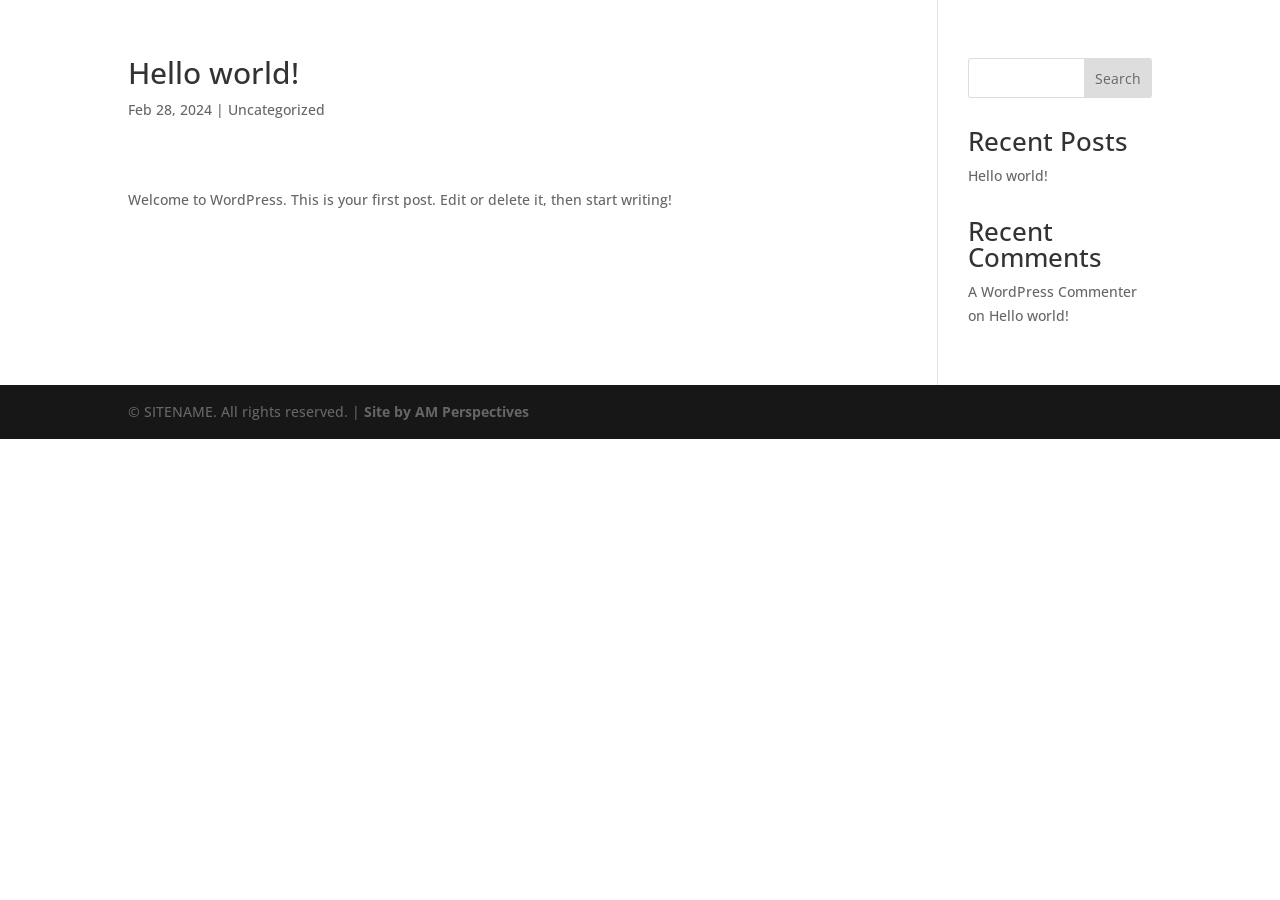
<file: AMP-TEMP-FILES/hello-world/index.html>
<!DOCTYPE html>
<html lang="en-US" prefix="og: https://ogp.me/ns#">
<head>
	<meta charset="UTF-8">
<meta http-equiv="X-UA-Compatible" content="IE=edge">
	<link rel="pingback" href="https://amperspectives.com/xmlrpc.php">

	<script type="text/javascript">document.documentElement.className = 'js';</script>
	
	<script type="text/javascript">let jqueryParams=[],jQuery=function(r){return jqueryParams=[...jqueryParams,r],jQuery},$=function(r){return jqueryParams=[...jqueryParams,r],$};window.jQuery=jQuery,window.$=jQuery;let customHeadScripts=!1;jQuery.fn=jQuery.prototype={},$.fn=jQuery.prototype={},jQuery.noConflict=function(r){if(window.jQuery)return jQuery=window.jQuery,$=window.jQuery,customHeadScripts=!0,jQuery.noConflict},jQuery.ready=function(r){jqueryParams=[...jqueryParams,r]},$.ready=function(r){jqueryParams=[...jqueryParams,r]},jQuery.load=function(r){jqueryParams=[...jqueryParams,r]},$.load=function(r){jqueryParams=[...jqueryParams,r]},jQuery.fn.ready=function(r){jqueryParams=[...jqueryParams,r]},$.fn.ready=function(r){jqueryParams=[...jqueryParams,r]};</script>
<!-- Search Engine Optimization by Rank Math - https://rankmath.com/ -->
<title>Hello world! - AM Perspectives</title>
<meta name="description" content="This is the Hello World excerpt.">
<meta name="robots" content="follow, index, max-snippet:-1, max-video-preview:-1, max-image-preview:large">
<link rel="canonical" href="https://amperspectives.com/hello-world/">
<meta property="og:locale" content="en_US">
<meta property="og:type" content="article">
<meta property="og:title" content="Hello world! - AM Perspectives">
<meta property="og:description" content="This is the Hello World excerpt.">
<meta property="og:url" content="https://amperspectives.com/hello-world/">
<meta property="og:site_name" content="AM Perspectives, LLC">
<meta property="article:section" content="Uncategorized">
<meta property="article:published_time" content="2024-02-28T15:56:09-06:00">
<meta name="twitter:card" content="summary_large_image">
<meta name="twitter:title" content="Hello world! - AM Perspectives">
<meta name="twitter:description" content="This is the Hello World excerpt.">
<meta name="twitter:label1" content="Written by">
<meta name="twitter:data1" content="adminandy">
<meta name="twitter:label2" content="Time to read">
<meta name="twitter:data2" content="Less than a minute">
<script type="application/ld+json" class="rank-math-schema">{"@context":"https://schema.org","@graph":[{"@type":["Organization","Person"],"@id":"https://amperspectives.com/#person","name":"AM Perspectives, LLC","url":"https://amperspectives.com/","email":"andy@amperspectives.com","telephone":"270-622-1141"},{"@type":"WebSite","@id":"https://amperspectives.com/#website","url":"https://amperspectives.com","name":"AM Perspectives, LLC","publisher":{"@id":"https://amperspectives.com/#person"},"inLanguage":"en-US"},{"@type":"WebPage","@id":"https://amperspectives.com/hello-world/#webpage","url":"https://amperspectives.com/hello-world/","name":"Hello world! - AM Perspectives","datePublished":"2024-02-28T15:56:09-06:00","dateModified":"2024-02-28T15:56:09-06:00","isPartOf":{"@id":"https://amperspectives.com/#website"},"inLanguage":"en-US"},{"@type":"Person","@id":"https://amperspectives.com/author/adminandy/","name":"adminandy","url":"https://amperspectives.com/author/adminandy/","image":{"@type":"ImageObject","@id":"http://0.gravatar.com/avatar/039dd8e2bcba04d36cd2753c945fa905?s=96&d=mm&r=g","url":"http://0.gravatar.com/avatar/039dd8e2bcba04d36cd2753c945fa905?s=96&d=mm&r=g","caption":"adminandy","inLanguage":"en-US"},"sameAs":["https://amperspectives.com"]},{"@type":"BlogPosting","headline":"Hello world! - AM Perspectives","datePublished":"2024-02-28T15:56:09-06:00","dateModified":"2024-02-28T15:56:09-06:00","articleSection":"Uncategorized","author":{"@id":"https://amperspectives.com/author/adminandy/","name":"adminandy"},"publisher":{"@id":"https://amperspectives.com/#person"},"description":"This is the Hello World excerpt.","name":"Hello world! - AM Perspectives","@id":"https://amperspectives.com/hello-world/#richSnippet","isPartOf":{"@id":"https://amperspectives.com/hello-world/#webpage"},"inLanguage":"en-US","mainEntityOfPage":{"@id":"https://amperspectives.com/hello-world/#webpage"}}]}</script>
<!-- /Rank Math WordPress SEO plugin -->

<link rel="dns-prefetch" href="//fonts.googleapis.com">
<link rel="alternate" type="application/rss+xml" title="AM Perspectives &raquo; Feed" href="https://amperspectives.com/feed/">
<link rel="alternate" type="application/rss+xml" title="AM Perspectives &raquo; Comments Feed" href="https://amperspectives.com/comments/feed/">
<link rel="alternate" type="application/rss+xml" title="AM Perspectives &raquo; Hello world! Comments Feed" href="https://amperspectives.com/hello-world/feed/">
<meta content="Divi v.4.24.2" name="generator">
<style id="wp-block-library-theme-inline-css" type="text/css">.wp-block-audio figcaption{color:#555;font-size:13px;text-align:center}.is-dark-theme .wp-block-audio figcaption{color:hsla(0,0%,100%,.65)}.wp-block-audio{margin:0 0 1em}.wp-block-code{border:1px solid #ccc;border-radius:4px;font-family:Menlo,Consolas,monaco,monospace;padding:.8em 1em}.wp-block-embed figcaption{color:#555;font-size:13px;text-align:center}.is-dark-theme .wp-block-embed figcaption{color:hsla(0,0%,100%,.65)}.wp-block-embed{margin:0 0 1em}.blocks-gallery-caption{color:#555;font-size:13px;text-align:center}.is-dark-theme .blocks-gallery-caption{color:hsla(0,0%,100%,.65)}.wp-block-image figcaption{color:#555;font-size:13px;text-align:center}.is-dark-theme .wp-block-image figcaption{color:hsla(0,0%,100%,.65)}.wp-block-image{margin:0 0 1em}.wp-block-pullquote{border-bottom:4px solid;border-top:4px solid;color:currentColor;margin-bottom:1.75em}.wp-block-pullquote cite,.wp-block-pullquote footer,.wp-block-pullquote__citation{color:currentColor;font-size:.8125em;font-style:normal;text-transform:uppercase}.wp-block-quote{border-left:.25em solid;margin:0 0 1.75em;padding-left:1em}.wp-block-quote cite,.wp-block-quote footer{color:currentColor;font-size:.8125em;font-style:normal;position:relative}.wp-block-quote.has-text-align-right{border-left:none;border-right:.25em solid;padding-left:0;padding-right:1em}.wp-block-quote.has-text-align-center{border:none;padding-left:0}.wp-block-quote.is-large,.wp-block-quote.is-style-large,.wp-block-quote.is-style-plain{border:none}.wp-block-search .wp-block-search__label{font-weight:700}.wp-block-search__button{border:1px solid #ccc;padding:.375em .625em}:where(.wp-block-group.has-background){padding:1.25em 2.375em}.wp-block-separator.has-css-opacity{opacity:.4}.wp-block-separator{border:none;border-bottom:2px solid;margin-left:auto;margin-right:auto}.wp-block-separator.has-alpha-channel-opacity{opacity:1}.wp-block-separator:not(.is-style-wide):not(.is-style-dots){width:100px}.wp-block-separator.has-background:not(.is-style-dots){border-bottom:none;height:1px}.wp-block-separator.has-background:not(.is-style-wide):not(.is-style-dots){height:2px}.wp-block-table{margin:0 0 1em}.wp-block-table td,.wp-block-table th{word-break:normal}.wp-block-table figcaption{color:#555;font-size:13px;text-align:center}.is-dark-theme .wp-block-table figcaption{color:hsla(0,0%,100%,.65)}.wp-block-video figcaption{color:#555;font-size:13px;text-align:center}.is-dark-theme .wp-block-video figcaption{color:hsla(0,0%,100%,.65)}.wp-block-video{margin:0 0 1em}.wp-block-template-part.has-background{margin-bottom:0;margin-top:0;padding:1.25em 2.375em}</style>
<style id="rank-math-toc-block-style-inline-css" type="text/css">.wp-block-rank-math-toc-block nav ol{counter-reset:item}.wp-block-rank-math-toc-block nav ol li{display:block}.wp-block-rank-math-toc-block nav ol li:before{content:counters(item, ".") " ";counter-increment:item}</style>
<style id="global-styles-inline-css" type="text/css">body{--wp--preset--color--black: #000000;--wp--preset--color--cyan-bluish-gray: #abb8c3;--wp--preset--color--white: #ffffff;--wp--preset--color--pale-pink: #f78da7;--wp--preset--color--vivid-red: #cf2e2e;--wp--preset--color--luminous-vivid-orange: #ff6900;--wp--preset--color--luminous-vivid-amber: #fcb900;--wp--preset--color--light-green-cyan: #7bdcb5;--wp--preset--color--vivid-green-cyan: #00d084;--wp--preset--color--pale-cyan-blue: #8ed1fc;--wp--preset--color--vivid-cyan-blue: #0693e3;--wp--preset--color--vivid-purple: #9b51e0;--wp--preset--gradient--vivid-cyan-blue-to-vivid-purple: linear-gradient(135deg,rgba(6,147,227,1) 0%,rgb(155,81,224) 100%);--wp--preset--gradient--light-green-cyan-to-vivid-green-cyan: linear-gradient(135deg,rgb(122,220,180) 0%,rgb(0,208,130) 100%);--wp--preset--gradient--luminous-vivid-amber-to-luminous-vivid-orange: linear-gradient(135deg,rgba(252,185,0,1) 0%,rgba(255,105,0,1) 100%);--wp--preset--gradient--luminous-vivid-orange-to-vivid-red: linear-gradient(135deg,rgba(255,105,0,1) 0%,rgb(207,46,46) 100%);--wp--preset--gradient--very-light-gray-to-cyan-bluish-gray: linear-gradient(135deg,rgb(238,238,238) 0%,rgb(169,184,195) 100%);--wp--preset--gradient--cool-to-warm-spectrum: linear-gradient(135deg,rgb(74,234,220) 0%,rgb(151,120,209) 20%,rgb(207,42,186) 40%,rgb(238,44,130) 60%,rgb(251,105,98) 80%,rgb(254,248,76) 100%);--wp--preset--gradient--blush-light-purple: linear-gradient(135deg,rgb(255,206,236) 0%,rgb(152,150,240) 100%);--wp--preset--gradient--blush-bordeaux: linear-gradient(135deg,rgb(254,205,165) 0%,rgb(254,45,45) 50%,rgb(107,0,62) 100%);--wp--preset--gradient--luminous-dusk: linear-gradient(135deg,rgb(255,203,112) 0%,rgb(199,81,192) 50%,rgb(65,88,208) 100%);--wp--preset--gradient--pale-ocean: linear-gradient(135deg,rgb(255,245,203) 0%,rgb(182,227,212) 50%,rgb(51,167,181) 100%);--wp--preset--gradient--electric-grass: linear-gradient(135deg,rgb(202,248,128) 0%,rgb(113,206,126) 100%);--wp--preset--gradient--midnight: linear-gradient(135deg,rgb(2,3,129) 0%,rgb(40,116,252) 100%);--wp--preset--font-size--small: 13px;--wp--preset--font-size--medium: 20px;--wp--preset--font-size--large: 36px;--wp--preset--font-size--x-large: 42px;--wp--preset--spacing--20: 0.44rem;--wp--preset--spacing--30: 0.67rem;--wp--preset--spacing--40: 1rem;--wp--preset--spacing--50: 1.5rem;--wp--preset--spacing--60: 2.25rem;--wp--preset--spacing--70: 3.38rem;--wp--preset--spacing--80: 5.06rem;--wp--preset--shadow--natural: 6px 6px 9px rgba(0, 0, 0, 0.2);--wp--preset--shadow--deep: 12px 12px 50px rgba(0, 0, 0, 0.4);--wp--preset--shadow--sharp: 6px 6px 0px rgba(0, 0, 0, 0.2);--wp--preset--shadow--outlined: 6px 6px 0px -3px rgba(255, 255, 255, 1), 6px 6px rgba(0, 0, 0, 1);--wp--preset--shadow--crisp: 6px 6px 0px rgba(0, 0, 0, 1);}body { margin: 0;--wp--style--global--content-size: 823px;--wp--style--global--wide-size: 1080px; }.wp-site-blocks > .alignleft { float: left; margin-right: 2em; }.wp-site-blocks > .alignright { float: right; margin-left: 2em; }.wp-site-blocks > .aligncenter { justify-content: center; margin-left: auto; margin-right: auto; }:where(.is-layout-flex){gap: 0.5em;}:where(.is-layout-grid){gap: 0.5em;}body .is-layout-flow > .alignleft{float: left;margin-inline-start: 0;margin-inline-end: 2em;}body .is-layout-flow > .alignright{float: right;margin-inline-start: 2em;margin-inline-end: 0;}body .is-layout-flow > .aligncenter{margin-left: auto !important;margin-right: auto !important;}body .is-layout-constrained > .alignleft{float: left;margin-inline-start: 0;margin-inline-end: 2em;}body .is-layout-constrained > .alignright{float: right;margin-inline-start: 2em;margin-inline-end: 0;}body .is-layout-constrained > .aligncenter{margin-left: auto !important;margin-right: auto !important;}body .is-layout-constrained > :where(:not(.alignleft):not(.alignright):not(.alignfull)){max-width: var(--wp--style--global--content-size);margin-left: auto !important;margin-right: auto !important;}body .is-layout-constrained > .alignwide{max-width: var(--wp--style--global--wide-size);}body .is-layout-flex{display: flex;}body .is-layout-flex{flex-wrap: wrap;align-items: center;}body .is-layout-flex > *{margin: 0;}body .is-layout-grid{display: grid;}body .is-layout-grid > *{margin: 0;}body{padding-top: 0px;padding-right: 0px;padding-bottom: 0px;padding-left: 0px;}a:where(:not(.wp-element-button)){text-decoration: underline;}.wp-element-button, .wp-block-button__link{background-color: #32373c;border-width: 0;color: #fff;font-family: inherit;font-size: inherit;line-height: inherit;padding: calc(0.667em + 2px) calc(1.333em + 2px);text-decoration: none;}.has-black-color{color: var(--wp--preset--color--black) !important;}.has-cyan-bluish-gray-color{color: var(--wp--preset--color--cyan-bluish-gray) !important;}.has-white-color{color: var(--wp--preset--color--white) !important;}.has-pale-pink-color{color: var(--wp--preset--color--pale-pink) !important;}.has-vivid-red-color{color: var(--wp--preset--color--vivid-red) !important;}.has-luminous-vivid-orange-color{color: var(--wp--preset--color--luminous-vivid-orange) !important;}.has-luminous-vivid-amber-color{color: var(--wp--preset--color--luminous-vivid-amber) !important;}.has-light-green-cyan-color{color: var(--wp--preset--color--light-green-cyan) !important;}.has-vivid-green-cyan-color{color: var(--wp--preset--color--vivid-green-cyan) !important;}.has-pale-cyan-blue-color{color: var(--wp--preset--color--pale-cyan-blue) !important;}.has-vivid-cyan-blue-color{color: var(--wp--preset--color--vivid-cyan-blue) !important;}.has-vivid-purple-color{color: var(--wp--preset--color--vivid-purple) !important;}.has-black-background-color{background-color: var(--wp--preset--color--black) !important;}.has-cyan-bluish-gray-background-color{background-color: var(--wp--preset--color--cyan-bluish-gray) !important;}.has-white-background-color{background-color: var(--wp--preset--color--white) !important;}.has-pale-pink-background-color{background-color: var(--wp--preset--color--pale-pink) !important;}.has-vivid-red-background-color{background-color: var(--wp--preset--color--vivid-red) !important;}.has-luminous-vivid-orange-background-color{background-color: var(--wp--preset--color--luminous-vivid-orange) !important;}.has-luminous-vivid-amber-background-color{background-color: var(--wp--preset--color--luminous-vivid-amber) !important;}.has-light-green-cyan-background-color{background-color: var(--wp--preset--color--light-green-cyan) !important;}.has-vivid-green-cyan-background-color{background-color: var(--wp--preset--color--vivid-green-cyan) !important;}.has-pale-cyan-blue-background-color{background-color: var(--wp--preset--color--pale-cyan-blue) !important;}.has-vivid-cyan-blue-background-color{background-color: var(--wp--preset--color--vivid-cyan-blue) !important;}.has-vivid-purple-background-color{background-color: var(--wp--preset--color--vivid-purple) !important;}.has-black-border-color{border-color: var(--wp--preset--color--black) !important;}.has-cyan-bluish-gray-border-color{border-color: var(--wp--preset--color--cyan-bluish-gray) !important;}.has-white-border-color{border-color: var(--wp--preset--color--white) !important;}.has-pale-pink-border-color{border-color: var(--wp--preset--color--pale-pink) !important;}.has-vivid-red-border-color{border-color: var(--wp--preset--color--vivid-red) !important;}.has-luminous-vivid-orange-border-color{border-color: var(--wp--preset--color--luminous-vivid-orange) !important;}.has-luminous-vivid-amber-border-color{border-color: var(--wp--preset--color--luminous-vivid-amber) !important;}.has-light-green-cyan-border-color{border-color: var(--wp--preset--color--light-green-cyan) !important;}.has-vivid-green-cyan-border-color{border-color: var(--wp--preset--color--vivid-green-cyan) !important;}.has-pale-cyan-blue-border-color{border-color: var(--wp--preset--color--pale-cyan-blue) !important;}.has-vivid-cyan-blue-border-color{border-color: var(--wp--preset--color--vivid-cyan-blue) !important;}.has-vivid-purple-border-color{border-color: var(--wp--preset--color--vivid-purple) !important;}.has-vivid-cyan-blue-to-vivid-purple-gradient-background{background: var(--wp--preset--gradient--vivid-cyan-blue-to-vivid-purple) !important;}.has-light-green-cyan-to-vivid-green-cyan-gradient-background{background: var(--wp--preset--gradient--light-green-cyan-to-vivid-green-cyan) !important;}.has-luminous-vivid-amber-to-luminous-vivid-orange-gradient-background{background: var(--wp--preset--gradient--luminous-vivid-amber-to-luminous-vivid-orange) !important;}.has-luminous-vivid-orange-to-vivid-red-gradient-background{background: var(--wp--preset--gradient--luminous-vivid-orange-to-vivid-red) !important;}.has-very-light-gray-to-cyan-bluish-gray-gradient-background{background: var(--wp--preset--gradient--very-light-gray-to-cyan-bluish-gray) !important;}.has-cool-to-warm-spectrum-gradient-background{background: var(--wp--preset--gradient--cool-to-warm-spectrum) !important;}.has-blush-light-purple-gradient-background{background: var(--wp--preset--gradient--blush-light-purple) !important;}.has-blush-bordeaux-gradient-background{background: var(--wp--preset--gradient--blush-bordeaux) !important;}.has-luminous-dusk-gradient-background{background: var(--wp--preset--gradient--luminous-dusk) !important;}.has-pale-ocean-gradient-background{background: var(--wp--preset--gradient--pale-ocean) !important;}.has-electric-grass-gradient-background{background: var(--wp--preset--gradient--electric-grass) !important;}.has-midnight-gradient-background{background: var(--wp--preset--gradient--midnight) !important;}.has-small-font-size{font-size: var(--wp--preset--font-size--small) !important;}.has-medium-font-size{font-size: var(--wp--preset--font-size--medium) !important;}.has-large-font-size{font-size: var(--wp--preset--font-size--large) !important;}.has-x-large-font-size{font-size: var(--wp--preset--font-size--x-large) !important;}
.wp-block-navigation a:where(:not(.wp-element-button)){color: inherit;}
:where(.wp-block-post-template.is-layout-flex){gap: 1.25em;}:where(.wp-block-post-template.is-layout-grid){gap: 1.25em;}
:where(.wp-block-columns.is-layout-flex){gap: 2em;}:where(.wp-block-columns.is-layout-grid){gap: 2em;}
.wp-block-pullquote{font-size: 1.5em;line-height: 1.6;}</style>
<link rel="stylesheet" id="dtqc-deprecated-css" href="https://amperspectives.com/wp-content/plugins/addons-for-divi/assets/deprecated/index.min.css?ver=3.6.6" type="text/css" media="all">
<link rel="stylesheet" id="contact-form-7-css" href="https://amperspectives.com/wp-content/plugins/contact-form-7/includes/css/styles.css?ver=5.9" type="text/css" media="all">
<link rel="stylesheet" id="dtqc-magnific-css" href="https://amperspectives.com/wp-content/plugins/addons-for-divi/assets/css/magnific-popup.min.css?ver=3.6.6" type="text/css" media="all">
<link rel="stylesheet" id="dtqc-core-css" href="https://amperspectives.com/wp-content/plugins/addons-for-divi/assets/css/core.min.css?ver=3.6.6" type="text/css" media="all">
<link rel="stylesheet" id="et-divi-open-sans-css" href="https://fonts.googleapis.com/css?family=Open+Sans:300italic,400italic,600italic,700italic,800italic,400,300,600,700,800&#038;subset=latin,latin-ext&#038;display=swap" type="text/css" media="all">
<style id="divi-style-inline-inline-css" type="text/css">/*!
Theme Name: Divi
Theme URI: http://www.elegantthemes.com/gallery/divi/
Version: 4.24.2
Description: Smart. Flexible. Beautiful. Divi is the most powerful theme in our collection.
Author: Elegant Themes
Author URI: http://www.elegantthemes.com
License: GNU General Public License v2
License URI: http://www.gnu.org/licenses/gpl-2.0.html
*/

a,abbr,acronym,address,applet,b,big,blockquote,body,center,cite,code,dd,del,dfn,div,dl,dt,em,fieldset,font,form,h1,h2,h3,h4,h5,h6,html,i,iframe,img,ins,kbd,label,legend,li,object,ol,p,pre,q,s,samp,small,span,strike,strong,sub,sup,tt,u,ul,var{margin:0;padding:0;border:0;outline:0;font-size:100%;-ms-text-size-adjust:100%;-webkit-text-size-adjust:100%;vertical-align:baseline;background:transparent}body{line-height:1}ol,ul{list-style:none}blockquote,q{quotes:none}blockquote:after,blockquote:before,q:after,q:before{content:"";content:none}blockquote{margin:20px 0 30px;border-left:5px solid;padding-left:20px}:focus{outline:0}del{text-decoration:line-through}pre{overflow:auto;padding:10px}figure{margin:0}table{border-collapse:collapse;border-spacing:0}article,aside,footer,header,hgroup,nav,section{display:block}body{font-family:Open Sans,Arial,sans-serif;font-size:14px;color:#666;background-color:#fff;line-height:1.7em;font-weight:500;-webkit-font-smoothing:antialiased;-moz-osx-font-smoothing:grayscale}body.page-template-page-template-blank-php #page-container{padding-top:0!important}body.et_cover_background{background-size:cover!important;background-position:top!important;background-repeat:no-repeat!important;background-attachment:fixed}a{color:#2ea3f2}a,a:hover{text-decoration:none}p{padding-bottom:1em}p:not(.has-background):last-of-type{padding-bottom:0}p.et_normal_padding{padding-bottom:1em}strong{font-weight:700}cite,em,i{font-style:italic}code,pre{font-family:Courier New,monospace;margin-bottom:10px}ins{text-decoration:none}sub,sup{height:0;line-height:1;position:relative;vertical-align:baseline}sup{bottom:.8em}sub{top:.3em}dl{margin:0 0 1.5em}dl dt{font-weight:700}dd{margin-left:1.5em}blockquote p{padding-bottom:0}embed,iframe,object,video{max-width:100%}h1,h2,h3,h4,h5,h6{color:#333;padding-bottom:10px;line-height:1em;font-weight:500}h1 a,h2 a,h3 a,h4 a,h5 a,h6 a{color:inherit}h1{font-size:30px}h2{font-size:26px}h3{font-size:22px}h4{font-size:18px}h5{font-size:16px}h6{font-size:14px}input{-webkit-appearance:none}input[type=checkbox]{-webkit-appearance:checkbox}input[type=radio]{-webkit-appearance:radio}input.text,input.title,input[type=email],input[type=password],input[type=tel],input[type=text],select,textarea{background-color:#fff;border:1px solid #bbb;padding:2px;color:#4e4e4e}input.text:focus,input.title:focus,input[type=text]:focus,select:focus,textarea:focus{border-color:#2d3940;color:#3e3e3e}input.text,input.title,input[type=text],select,textarea{margin:0}textarea{padding:4px}button,input,select,textarea{font-family:inherit}img{max-width:100%;height:auto}.clear{clear:both}br.clear{margin:0;padding:0}.pagination{clear:both}#et_search_icon:hover,.et-social-icon a:hover,.et_password_protected_form .et_submit_button,.form-submit .et_pb_buttontton.alt.disabled,.nav-single a,.posted_in a{color:#2ea3f2}.et-search-form,blockquote{border-color:#2ea3f2}#main-content{background-color:#fff}.container{width:80%;max-width:1080px;margin:auto;position:relative}body:not(.et-tb) #main-content .container,body:not(.et-tb-has-header) #main-content .container{padding-top:58px}.et_full_width_page #main-content .container:before{display:none}.main_title{margin-bottom:20px}.et_password_protected_form .et_submit_button:hover,.form-submit .et_pb_button:hover{background:rgba(0,0,0,.05)}.et_button_icon_visible .et_pb_button{padding-right:2em;padding-left:.7em}.et_button_icon_visible .et_pb_button:after{opacity:1;margin-left:0}.et_button_left .et_pb_button:hover:after{left:.15em}.et_button_left .et_pb_button:after{margin-left:0;left:1em}.et_button_icon_visible.et_button_left .et_pb_button,.et_button_left .et_pb_button:hover,.et_button_left .et_pb_module .et_pb_button:hover{padding-left:2em;padding-right:.7em}.et_button_icon_visible.et_button_left .et_pb_button:after,.et_button_left .et_pb_button:hover:after{left:.15em}.et_password_protected_form .et_submit_button:hover,.form-submit .et_pb_button:hover{padding:.3em 1em}.et_button_no_icon .et_pb_button:after{display:none}.et_button_no_icon.et_button_icon_visible.et_button_left .et_pb_button,.et_button_no_icon.et_button_left .et_pb_button:hover,.et_button_no_icon .et_pb_button,.et_button_no_icon .et_pb_button:hover{padding:.3em 1em!important}.et_button_custom_icon .et_pb_button:after{line-height:1.7em}.et_button_custom_icon.et_button_icon_visible .et_pb_button:after,.et_button_custom_icon .et_pb_button:hover:after{margin-left:.3em}#left-area .post_format-post-format-gallery .wp-block-gallery:first-of-type{padding:0;margin-bottom:-16px}.entry-content table:not(.variations){border:1px solid #eee;margin:0 0 15px;text-align:left;width:100%}.entry-content thead th,.entry-content tr th{color:#555;font-weight:700;padding:9px 24px}.entry-content tr td{border-top:1px solid #eee;padding:6px 24px}#left-area ul,.entry-content ul,.et-l--body ul,.et-l--footer ul,.et-l--header ul{list-style-type:disc;padding:0 0 23px 1em;line-height:26px}#left-area ol,.entry-content ol,.et-l--body ol,.et-l--footer ol,.et-l--header ol{list-style-type:decimal;list-style-position:inside;padding:0 0 23px;line-height:26px}#left-area ul li ul,.entry-content ul li ol{padding:2px 0 2px 20px}#left-area ol li ul,.entry-content ol li ol,.et-l--body ol li ol,.et-l--footer ol li ol,.et-l--header ol li ol{padding:2px 0 2px 35px}#left-area ul.wp-block-gallery{display:-webkit-box;display:-ms-flexbox;display:flex;-ms-flex-wrap:wrap;flex-wrap:wrap;list-style-type:none;padding:0}#left-area ul.products{padding:0!important;line-height:1.7!important;list-style:none!important}.gallery-item a{display:block}.gallery-caption,.gallery-item a{width:90%}#wpadminbar{z-index:100001}#left-area .post-meta{font-size:14px;padding-bottom:15px}#left-area .post-meta a{text-decoration:none;color:#666}#left-area .et_featured_image{padding-bottom:7px}.single .post{padding-bottom:25px}body.single .et_audio_content{margin-bottom:-6px}.nav-single a{text-decoration:none;color:#2ea3f2;font-size:14px;font-weight:400}.nav-previous{float:left}.nav-next{float:right}.et_password_protected_form p input{background-color:#eee;border:none!important;width:100%!important;border-radius:0!important;font-size:14px;color:#999!important;padding:16px!important;-webkit-box-sizing:border-box;box-sizing:border-box}.et_password_protected_form label{display:none}.et_password_protected_form .et_submit_button{font-family:inherit;display:block;float:right;margin:8px auto 0;cursor:pointer}.post-password-required p.nocomments.container{max-width:100%}.post-password-required p.nocomments.container:before{display:none}.aligncenter,div.post .new-post .aligncenter{display:block;margin-left:auto;margin-right:auto}.wp-caption{border:1px solid #ddd;text-align:center;background-color:#f3f3f3;margin-bottom:10px;max-width:96%;padding:8px}.wp-caption.alignleft{margin:0 30px 20px 0}.wp-caption.alignright{margin:0 0 20px 30px}.wp-caption img{margin:0;padding:0;border:0}.wp-caption p.wp-caption-text{font-size:12px;padding:0 4px 5px;margin:0}.alignright{float:right}.alignleft{float:left}img.alignleft{display:inline;float:left;margin-right:15px}img.alignright{display:inline;float:right;margin-left:15px}.page.et_pb_pagebuilder_layout #main-content{background-color:transparent}body #main-content .et_builder_inner_content>h1,body #main-content .et_builder_inner_content>h2,body #main-content .et_builder_inner_content>h3,body #main-content .et_builder_inner_content>h4,body #main-content .et_builder_inner_content>h5,body #main-content .et_builder_inner_content>h6{line-height:1.4em}body #main-content .et_builder_inner_content>p{line-height:1.7em}.wp-block-pullquote{margin:20px 0 30px}.wp-block-pullquote.has-background blockquote{border-left:none}.wp-block-group.has-background{padding:1.5em 1.5em .5em}@media (min-width:981px){#left-area{width:79.125%;padding-bottom:23px}#main-content .container:before{content:"";position:absolute;top:0;height:100%;width:1px;background-color:#e2e2e2}.et_full_width_page #left-area,.et_no_sidebar #left-area{float:none;width:100%!important}.et_full_width_page #left-area{padding-bottom:0}.et_no_sidebar #main-content .container:before{display:none}}@media (max-width:980px){#page-container{padding-top:80px}.et-tb #page-container,.et-tb-has-header #page-container{padding-top:0!important}#left-area,#sidebar{width:100%!important}#main-content .container:before{display:none!important}.et_full_width_page .et_gallery_item:nth-child(4n+1){clear:none}}@media print{#page-container{padding-top:0!important}}#wp-admin-bar-et-use-visual-builder a:before{font-family:ETmodules!important;content:"\e625";font-size:30px!important;width:28px;margin-top:-3px;color:#974df3!important}#wp-admin-bar-et-use-visual-builder:hover a:before{color:#fff!important}#wp-admin-bar-et-use-visual-builder:hover a,#wp-admin-bar-et-use-visual-builder a:hover{transition:background-color .5s ease;-webkit-transition:background-color .5s ease;-moz-transition:background-color .5s ease;background-color:#7e3bd0!important;color:#fff!important}* html .clearfix,:first-child+html .clearfix{zoom:1}.iphone .et_pb_section_video_bg video::-webkit-media-controls-start-playback-button{display:none!important;-webkit-appearance:none}.et_mobile_device .et_pb_section_parallax .et_pb_parallax_css{background-attachment:scroll}.et-social-facebook a.icon:before{content:"\e093"}.et-social-twitter a.icon:before{content:"\e094"}.et-social-google-plus a.icon:before{content:"\e096"}.et-social-instagram a.icon:before{content:"\e09a"}.et-social-rss a.icon:before{content:"\e09e"}.ai1ec-single-event:after{content:" ";display:table;clear:both}.evcal_event_details .evcal_evdata_cell .eventon_details_shading_bot.eventon_details_shading_bot{z-index:3}.wp-block-divi-layout{margin-bottom:1em}*{-webkit-box-sizing:border-box;box-sizing:border-box}#et-info-email:before,#et-info-phone:before,#et_search_icon:before,.comment-reply-link:after,.et-cart-info span:before,.et-pb-arrow-next:before,.et-pb-arrow-prev:before,.et-social-icon a:before,.et_audio_container .mejs-playpause-button button:before,.et_audio_container .mejs-volume-button button:before,.et_overlay:before,.et_password_protected_form .et_submit_button:after,.et_pb_button:after,.et_pb_contact_reset:after,.et_pb_contact_submit:after,.et_pb_font_icon:before,.et_pb_newsletter_button:after,.et_pb_pricing_table_button:after,.et_pb_promo_button:after,.et_pb_testimonial:before,.et_pb_toggle_title:before,.form-submit .et_pb_button:after,.mobile_menu_bar:before,a.et_pb_more_button:after{font-family:ETmodules!important;speak:none;font-style:normal;font-weight:400;-webkit-font-feature-settings:normal;font-feature-settings:normal;font-variant:normal;text-transform:none;line-height:1;-webkit-font-smoothing:antialiased;-moz-osx-font-smoothing:grayscale;text-shadow:0 0;direction:ltr}.et-pb-icon,.et_pb_custom_button_icon.et_pb_button:after,.et_pb_login .et_pb_custom_button_icon.et_pb_button:after,.et_pb_woo_custom_button_icon .button.et_pb_custom_button_icon.et_pb_button:after,.et_pb_woo_custom_button_icon .button.et_pb_custom_button_icon.et_pb_button:hover:after{content:attr(data-icon)}.et-pb-icon{font-family:ETmodules;speak:none;font-weight:400;-webkit-font-feature-settings:normal;font-feature-settings:normal;font-variant:normal;text-transform:none;line-height:1;-webkit-font-smoothing:antialiased;font-size:96px;font-style:normal;display:inline-block;-webkit-box-sizing:border-box;box-sizing:border-box;direction:ltr}#et-ajax-saving{display:none;-webkit-transition:background .3s,-webkit-box-shadow .3s;transition:background .3s,-webkit-box-shadow .3s;transition:background .3s,box-shadow .3s;transition:background .3s,box-shadow .3s,-webkit-box-shadow .3s;-webkit-box-shadow:rgba(0,139,219,.247059) 0 0 60px;box-shadow:0 0 60px rgba(0,139,219,.247059);position:fixed;top:50%;left:50%;width:50px;height:50px;background:#fff;border-radius:50px;margin:-25px 0 0 -25px;z-index:999999;text-align:center}#et-ajax-saving img{margin:9px}.et-safe-mode-indicator,.et-safe-mode-indicator:focus,.et-safe-mode-indicator:hover{-webkit-box-shadow:0 5px 10px rgba(41,196,169,.15);box-shadow:0 5px 10px rgba(41,196,169,.15);background:#29c4a9;color:#fff;font-size:14px;font-weight:600;padding:12px;line-height:16px;border-radius:3px;position:fixed;bottom:30px;right:30px;z-index:999999;text-decoration:none;font-family:Open Sans,sans-serif;-webkit-font-smoothing:antialiased;-moz-osx-font-smoothing:grayscale}.et_pb_button{font-size:20px;font-weight:500;padding:.3em 1em;line-height:1.7em!important;background-color:transparent;background-size:cover;background-position:50%;background-repeat:no-repeat;border:2px solid;border-radius:3px;-webkit-transition-duration:.2s;transition-duration:.2s;-webkit-transition-property:all!important;transition-property:all!important}.et_pb_button,.et_pb_button_inner{position:relative}.et_pb_button:hover,.et_pb_module .et_pb_button:hover{border:2px solid transparent;padding:.3em 2em .3em .7em}.et_pb_button:hover{background-color:hsla(0,0%,100%,.2)}.et_pb_bg_layout_light.et_pb_button:hover,.et_pb_bg_layout_light .et_pb_button:hover{background-color:rgba(0,0,0,.05)}.et_pb_button:after,.et_pb_button:before{font-size:32px;line-height:1em;content:"\35";opacity:0;position:absolute;margin-left:-1em;-webkit-transition:all .2s;transition:all .2s;text-transform:none;-webkit-font-feature-settings:"kern" off;font-feature-settings:"kern" off;font-variant:none;font-style:normal;font-weight:400;text-shadow:none}.et_pb_button.et_hover_enabled:hover:after,.et_pb_button.et_pb_hovered:hover:after{-webkit-transition:none!important;transition:none!important}.et_pb_button:before{display:none}.et_pb_button:hover:after{opacity:1;margin-left:0}.et_pb_column_1_3 h1,.et_pb_column_1_4 h1,.et_pb_column_1_5 h1,.et_pb_column_1_6 h1,.et_pb_column_2_5 h1{font-size:26px}.et_pb_column_1_3 h2,.et_pb_column_1_4 h2,.et_pb_column_1_5 h2,.et_pb_column_1_6 h2,.et_pb_column_2_5 h2{font-size:23px}.et_pb_column_1_3 h3,.et_pb_column_1_4 h3,.et_pb_column_1_5 h3,.et_pb_column_1_6 h3,.et_pb_column_2_5 h3{font-size:20px}.et_pb_column_1_3 h4,.et_pb_column_1_4 h4,.et_pb_column_1_5 h4,.et_pb_column_1_6 h4,.et_pb_column_2_5 h4{font-size:18px}.et_pb_column_1_3 h5,.et_pb_column_1_4 h5,.et_pb_column_1_5 h5,.et_pb_column_1_6 h5,.et_pb_column_2_5 h5{font-size:16px}.et_pb_column_1_3 h6,.et_pb_column_1_4 h6,.et_pb_column_1_5 h6,.et_pb_column_1_6 h6,.et_pb_column_2_5 h6{font-size:15px}.et_pb_bg_layout_dark,.et_pb_bg_layout_dark h1,.et_pb_bg_layout_dark h2,.et_pb_bg_layout_dark h3,.et_pb_bg_layout_dark h4,.et_pb_bg_layout_dark h5,.et_pb_bg_layout_dark h6{color:#fff!important}.et_pb_module.et_pb_text_align_left{text-align:left}.et_pb_module.et_pb_text_align_center{text-align:center}.et_pb_module.et_pb_text_align_right{text-align:right}.et_pb_module.et_pb_text_align_justified{text-align:justify}.clearfix:after{visibility:hidden;display:block;font-size:0;content:" ";clear:both;height:0}.et_pb_bg_layout_light .et_pb_more_button{color:#2ea3f2}.et_builder_inner_content{position:relative;z-index:1}header .et_builder_inner_content{z-index:2}.et_pb_css_mix_blend_mode_passthrough{mix-blend-mode:unset!important}.et_pb_image_container{margin:-20px -20px 29px}.et_pb_module_inner{position:relative}.et_hover_enabled_preview{z-index:2}.et_hover_enabled:hover{position:relative;z-index:2}.et_pb_all_tabs,.et_pb_module,.et_pb_posts_nav a,.et_pb_tab,.et_pb_with_background{position:relative;background-size:cover;background-position:50%;background-repeat:no-repeat}.et_pb_background_mask,.et_pb_background_pattern{bottom:0;left:0;position:absolute;right:0;top:0}.et_pb_background_mask{background-size:calc(100% + 2px) calc(100% + 2px);background-repeat:no-repeat;background-position:50%;overflow:hidden}.et_pb_background_pattern{background-position:0 0;background-repeat:repeat}.et_pb_with_border{position:relative;border:0 solid #333}.post-password-required .et_pb_row{padding:0;width:100%}.post-password-required .et_password_protected_form{min-height:0}body.et_pb_pagebuilder_layout.et_pb_show_title .post-password-required .et_password_protected_form h1,body:not(.et_pb_pagebuilder_layout) .post-password-required .et_password_protected_form h1{display:none}.et_pb_no_bg{padding:0!important}.et_overlay.et_pb_inline_icon:before,.et_pb_inline_icon:before{content:attr(data-icon)}.et_pb_more_button{color:inherit;text-shadow:none;text-decoration:none;display:inline-block;margin-top:20px}.et_parallax_bg_wrap{overflow:hidden;position:absolute;top:0;right:0;bottom:0;left:0}.et_parallax_bg{background-repeat:no-repeat;background-position:top;background-size:cover;position:absolute;bottom:0;left:0;width:100%;height:100%;display:block}.et_parallax_bg.et_parallax_bg__hover,.et_parallax_bg.et_parallax_bg_phone,.et_parallax_bg.et_parallax_bg_tablet,.et_parallax_gradient.et_parallax_gradient__hover,.et_parallax_gradient.et_parallax_gradient_phone,.et_parallax_gradient.et_parallax_gradient_tablet,.et_pb_section_parallax_hover:hover .et_parallax_bg:not(.et_parallax_bg__hover),.et_pb_section_parallax_hover:hover .et_parallax_gradient:not(.et_parallax_gradient__hover){display:none}.et_pb_section_parallax_hover:hover .et_parallax_bg.et_parallax_bg__hover,.et_pb_section_parallax_hover:hover .et_parallax_gradient.et_parallax_gradient__hover{display:block}.et_parallax_gradient{bottom:0;display:block;left:0;position:absolute;right:0;top:0}.et_pb_module.et_pb_section_parallax,.et_pb_posts_nav a.et_pb_section_parallax,.et_pb_tab.et_pb_section_parallax{position:relative}.et_pb_section_parallax .et_pb_parallax_css,.et_pb_slides .et_parallax_bg.et_pb_parallax_css{background-attachment:fixed}body.et-bfb .et_pb_section_parallax .et_pb_parallax_css,body.et-bfb .et_pb_slides .et_parallax_bg.et_pb_parallax_css{background-attachment:scroll;bottom:auto}.et_pb_section_parallax.et_pb_column .et_pb_module,.et_pb_section_parallax.et_pb_row .et_pb_column,.et_pb_section_parallax.et_pb_row .et_pb_module{z-index:9;position:relative}.et_pb_more_button:hover:after{opacity:1;margin-left:0}.et_pb_preload .et_pb_section_video_bg,.et_pb_preload>div{visibility:hidden}.et_pb_preload,.et_pb_section.et_pb_section_video.et_pb_preload{position:relative;background:#464646!important}.et_pb_preload:before{content:"";position:absolute;top:50%;left:50%;background:url(https://amperspectives.com/wp-content/themes/Divi/includes/builder/styles/images/preloader.gif) no-repeat;border-radius:32px;width:32px;height:32px;margin:-16px 0 0 -16px}.box-shadow-overlay{position:absolute;top:0;left:0;width:100%;height:100%;z-index:10;pointer-events:none}.et_pb_section>.box-shadow-overlay~.et_pb_row{z-index:11}body.safari .section_has_divider{will-change:transform}.et_pb_row>.box-shadow-overlay{z-index:8}.has-box-shadow-overlay{position:relative}.et_clickable{cursor:pointer}.screen-reader-text{border:0;clip:rect(1px,1px,1px,1px);-webkit-clip-path:inset(50%);clip-path:inset(50%);height:1px;margin:-1px;overflow:hidden;padding:0;position:absolute!important;width:1px;word-wrap:normal!important}.et_multi_view_hidden,.et_multi_view_hidden_image{display:none!important}@keyframes multi-view-image-fade{0%{opacity:0}10%{opacity:.1}20%{opacity:.2}30%{opacity:.3}40%{opacity:.4}50%{opacity:.5}60%{opacity:.6}70%{opacity:.7}80%{opacity:.8}90%{opacity:.9}to{opacity:1}}.et_multi_view_image__loading{visibility:hidden}.et_multi_view_image__loaded{-webkit-animation:multi-view-image-fade .5s;animation:multi-view-image-fade .5s}#et-pb-motion-effects-offset-tracker{visibility:hidden!important;opacity:0;position:absolute;top:0;left:0}.et-pb-before-scroll-animation{opacity:0}header.et-l.et-l--header:after{clear:both;display:block;content:""}.et_pb_module{-webkit-animation-timing-function:linear;animation-timing-function:linear;-webkit-animation-duration:.2s;animation-duration:.2s}@-webkit-keyframes fadeBottom{0%{opacity:0;-webkit-transform:translateY(10%);transform:translateY(10%)}to{opacity:1;-webkit-transform:translateY(0);transform:translateY(0)}}@keyframes fadeBottom{0%{opacity:0;-webkit-transform:translateY(10%);transform:translateY(10%)}to{opacity:1;-webkit-transform:translateY(0);transform:translateY(0)}}@-webkit-keyframes fadeLeft{0%{opacity:0;-webkit-transform:translateX(-10%);transform:translateX(-10%)}to{opacity:1;-webkit-transform:translateX(0);transform:translateX(0)}}@keyframes fadeLeft{0%{opacity:0;-webkit-transform:translateX(-10%);transform:translateX(-10%)}to{opacity:1;-webkit-transform:translateX(0);transform:translateX(0)}}@-webkit-keyframes fadeRight{0%{opacity:0;-webkit-transform:translateX(10%);transform:translateX(10%)}to{opacity:1;-webkit-transform:translateX(0);transform:translateX(0)}}@keyframes fadeRight{0%{opacity:0;-webkit-transform:translateX(10%);transform:translateX(10%)}to{opacity:1;-webkit-transform:translateX(0);transform:translateX(0)}}@-webkit-keyframes fadeTop{0%{opacity:0;-webkit-transform:translateY(-10%);transform:translateY(-10%)}to{opacity:1;-webkit-transform:translateX(0);transform:translateX(0)}}@keyframes fadeTop{0%{opacity:0;-webkit-transform:translateY(-10%);transform:translateY(-10%)}to{opacity:1;-webkit-transform:translateX(0);transform:translateX(0)}}@-webkit-keyframes fadeIn{0%{opacity:0}to{opacity:1}}@keyframes fadeIn{0%{opacity:0}to{opacity:1}}.et-waypoint:not(.et_pb_counters){opacity:0}@media (min-width:981px){.et_pb_section.et_section_specialty div.et_pb_row .et_pb_column .et_pb_column .et_pb_module.et-last-child,.et_pb_section.et_section_specialty div.et_pb_row .et_pb_column .et_pb_column .et_pb_module:last-child,.et_pb_section.et_section_specialty div.et_pb_row .et_pb_column .et_pb_row_inner .et_pb_column .et_pb_module.et-last-child,.et_pb_section.et_section_specialty div.et_pb_row .et_pb_column .et_pb_row_inner .et_pb_column .et_pb_module:last-child,.et_pb_section div.et_pb_row .et_pb_column .et_pb_module.et-last-child,.et_pb_section div.et_pb_row .et_pb_column .et_pb_module:last-child{margin-bottom:0}}@media (max-width:980px){.et_overlay.et_pb_inline_icon_tablet:before,.et_pb_inline_icon_tablet:before{content:attr(data-icon-tablet)}.et_parallax_bg.et_parallax_bg_tablet_exist,.et_parallax_gradient.et_parallax_gradient_tablet_exist{display:none}.et_parallax_bg.et_parallax_bg_tablet,.et_parallax_gradient.et_parallax_gradient_tablet{display:block}.et_pb_column .et_pb_module{margin-bottom:30px}.et_pb_row .et_pb_column .et_pb_module.et-last-child,.et_pb_row .et_pb_column .et_pb_module:last-child,.et_section_specialty .et_pb_row .et_pb_column .et_pb_module.et-last-child,.et_section_specialty .et_pb_row .et_pb_column .et_pb_module:last-child{margin-bottom:0}.et_pb_more_button{display:inline-block!important}.et_pb_bg_layout_light_tablet.et_pb_button,.et_pb_bg_layout_light_tablet.et_pb_module.et_pb_button,.et_pb_bg_layout_light_tablet .et_pb_more_button{color:#2ea3f2}.et_pb_bg_layout_light_tablet .et_pb_forgot_password a{color:#666}.et_pb_bg_layout_light_tablet h1,.et_pb_bg_layout_light_tablet h2,.et_pb_bg_layout_light_tablet h3,.et_pb_bg_layout_light_tablet h4,.et_pb_bg_layout_light_tablet h5,.et_pb_bg_layout_light_tablet h6{color:#333!important}.et_pb_module .et_pb_bg_layout_light_tablet.et_pb_button{color:#2ea3f2!important}.et_pb_bg_layout_light_tablet{color:#666!important}.et_pb_bg_layout_dark_tablet,.et_pb_bg_layout_dark_tablet h1,.et_pb_bg_layout_dark_tablet h2,.et_pb_bg_layout_dark_tablet h3,.et_pb_bg_layout_dark_tablet h4,.et_pb_bg_layout_dark_tablet h5,.et_pb_bg_layout_dark_tablet h6{color:#fff!important}.et_pb_bg_layout_dark_tablet.et_pb_button,.et_pb_bg_layout_dark_tablet.et_pb_module.et_pb_button,.et_pb_bg_layout_dark_tablet .et_pb_more_button{color:inherit}.et_pb_bg_layout_dark_tablet .et_pb_forgot_password a{color:#fff}.et_pb_module.et_pb_text_align_left-tablet{text-align:left}.et_pb_module.et_pb_text_align_center-tablet{text-align:center}.et_pb_module.et_pb_text_align_right-tablet{text-align:right}.et_pb_module.et_pb_text_align_justified-tablet{text-align:justify}}@media (max-width:767px){.et_pb_more_button{display:inline-block!important}.et_overlay.et_pb_inline_icon_phone:before,.et_pb_inline_icon_phone:before{content:attr(data-icon-phone)}.et_parallax_bg.et_parallax_bg_phone_exist,.et_parallax_gradient.et_parallax_gradient_phone_exist{display:none}.et_parallax_bg.et_parallax_bg_phone,.et_parallax_gradient.et_parallax_gradient_phone{display:block}.et-hide-mobile{display:none!important}.et_pb_bg_layout_light_phone.et_pb_button,.et_pb_bg_layout_light_phone.et_pb_module.et_pb_button,.et_pb_bg_layout_light_phone .et_pb_more_button{color:#2ea3f2}.et_pb_bg_layout_light_phone .et_pb_forgot_password a{color:#666}.et_pb_bg_layout_light_phone h1,.et_pb_bg_layout_light_phone h2,.et_pb_bg_layout_light_phone h3,.et_pb_bg_layout_light_phone h4,.et_pb_bg_layout_light_phone h5,.et_pb_bg_layout_light_phone h6{color:#333!important}.et_pb_module .et_pb_bg_layout_light_phone.et_pb_button{color:#2ea3f2!important}.et_pb_bg_layout_light_phone{color:#666!important}.et_pb_bg_layout_dark_phone,.et_pb_bg_layout_dark_phone h1,.et_pb_bg_layout_dark_phone h2,.et_pb_bg_layout_dark_phone h3,.et_pb_bg_layout_dark_phone h4,.et_pb_bg_layout_dark_phone h5,.et_pb_bg_layout_dark_phone h6{color:#fff!important}.et_pb_bg_layout_dark_phone.et_pb_button,.et_pb_bg_layout_dark_phone.et_pb_module.et_pb_button,.et_pb_bg_layout_dark_phone .et_pb_more_button{color:inherit}.et_pb_module .et_pb_bg_layout_dark_phone.et_pb_button{color:#fff!important}.et_pb_bg_layout_dark_phone .et_pb_forgot_password a{color:#fff}.et_pb_module.et_pb_text_align_left-phone{text-align:left}.et_pb_module.et_pb_text_align_center-phone{text-align:center}.et_pb_module.et_pb_text_align_right-phone{text-align:right}.et_pb_module.et_pb_text_align_justified-phone{text-align:justify}}@media (max-width:479px){a.et_pb_more_button{display:block}}@media (min-width:768px) and (max-width:980px){[data-et-multi-view-load-tablet-hidden=true]:not(.et_multi_view_swapped){display:none!important}}@media (max-width:767px){[data-et-multi-view-load-phone-hidden=true]:not(.et_multi_view_swapped){display:none!important}}.et_pb_menu.et_pb_menu--style-inline_centered_logo .et_pb_menu__menu nav ul{-webkit-box-pack:center;-ms-flex-pack:center;justify-content:center}@-webkit-keyframes multi-view-image-fade{0%{-webkit-transform:scale(1);transform:scale(1);opacity:1}50%{-webkit-transform:scale(1.01);transform:scale(1.01);opacity:1}to{-webkit-transform:scale(1);transform:scale(1);opacity:1}}</style>
<style id="divi-dynamic-critical-inline-css" type="text/css">@font-face{font-family:ETmodules;font-display:block;src:url(https://amperspectives.com/wp-content/themes/Divi/core/admin/fonts/modules/base/modules.eot);src:url(https://amperspectives.com/wp-content/themes/Divi/core/admin/fonts/modules/base/modules.eot#iefix) format("embedded-opentype"),url(https://amperspectives.com/wp-content/themes/Divi/core/admin/fonts/modules/base/modules.woff) format("woff"),url(https://amperspectives.com/wp-content/themes/Divi/core/admin/fonts/modules/base/modules.ttf) format("truetype"),url(https://amperspectives.com/wp-content/themes/Divi/core/admin/fonts/modules/base/modules.svg#ETmodules) format("svg");font-weight:400;font-style:normal}
.et_pb_post{margin-bottom:60px;word-wrap:break-word}.et_pb_fullwidth_post_content.et_pb_with_border img,.et_pb_post_content.et_pb_with_border img,.et_pb_with_border .et_pb_post .et_pb_slides,.et_pb_with_border .et_pb_post img:not(.woocommerce-placeholder),.et_pb_with_border.et_pb_posts .et_pb_post,.et_pb_with_border.et_pb_posts_nav span.nav-next a,.et_pb_with_border.et_pb_posts_nav span.nav-previous a{border:0 solid #333}.et_pb_post .entry-content{padding-top:30px}.et_pb_post .entry-featured-image-url{display:block;position:relative;margin-bottom:30px}.et_pb_post .entry-title a,.et_pb_post h2 a{text-decoration:none}.et_pb_post .post-meta{font-size:14px;margin-bottom:6px}.et_pb_post .more,.et_pb_post .post-meta a{text-decoration:none}.et_pb_post .more{color:#82c0c7}.et_pb_posts a.more-link{clear:both;display:block}.et_pb_posts .et_pb_post{position:relative}.et_pb_has_overlay.et_pb_post .et_pb_image_container a{display:block;position:relative;overflow:hidden}.et_pb_image_container img,.et_pb_post a img{vertical-align:bottom;max-width:100%}@media (min-width:981px) and (max-width:1100px){.et_pb_post{margin-bottom:42px}}@media (max-width:980px){.et_pb_post{margin-bottom:42px}.et_pb_bg_layout_light_tablet .et_pb_post .post-meta,.et_pb_bg_layout_light_tablet .et_pb_post .post-meta a,.et_pb_bg_layout_light_tablet .et_pb_post p{color:#666}.et_pb_bg_layout_dark_tablet .et_pb_post .post-meta,.et_pb_bg_layout_dark_tablet .et_pb_post .post-meta a,.et_pb_bg_layout_dark_tablet .et_pb_post p{color:inherit}.et_pb_bg_layout_dark_tablet .comment_postinfo a,.et_pb_bg_layout_dark_tablet .comment_postinfo span{color:#fff}}@media (max-width:767px){.et_pb_post{margin-bottom:42px}.et_pb_post>h2{font-size:18px}.et_pb_bg_layout_light_phone .et_pb_post .post-meta,.et_pb_bg_layout_light_phone .et_pb_post .post-meta a,.et_pb_bg_layout_light_phone .et_pb_post p{color:#666}.et_pb_bg_layout_dark_phone .et_pb_post .post-meta,.et_pb_bg_layout_dark_phone .et_pb_post .post-meta a,.et_pb_bg_layout_dark_phone .et_pb_post p{color:inherit}.et_pb_bg_layout_dark_phone .comment_postinfo a,.et_pb_bg_layout_dark_phone .comment_postinfo span{color:#fff}}@media (max-width:479px){.et_pb_post{margin-bottom:42px}.et_pb_post h2{font-size:16px;padding-bottom:0}.et_pb_post .post-meta{color:#666;font-size:14px}}
@media (min-width:981px){.et_pb_gutters3 .et_pb_column,.et_pb_gutters3.et_pb_row .et_pb_column{margin-right:5.5%}.et_pb_gutters3 .et_pb_column_4_4,.et_pb_gutters3.et_pb_row .et_pb_column_4_4{width:100%}.et_pb_gutters3 .et_pb_column_4_4 .et_pb_module,.et_pb_gutters3.et_pb_row .et_pb_column_4_4 .et_pb_module{margin-bottom:2.75%}.et_pb_gutters3 .et_pb_column_3_4,.et_pb_gutters3.et_pb_row .et_pb_column_3_4{width:73.625%}.et_pb_gutters3 .et_pb_column_3_4 .et_pb_module,.et_pb_gutters3.et_pb_row .et_pb_column_3_4 .et_pb_module{margin-bottom:3.735%}.et_pb_gutters3 .et_pb_column_2_3,.et_pb_gutters3.et_pb_row .et_pb_column_2_3{width:64.833%}.et_pb_gutters3 .et_pb_column_2_3 .et_pb_module,.et_pb_gutters3.et_pb_row .et_pb_column_2_3 .et_pb_module{margin-bottom:4.242%}.et_pb_gutters3 .et_pb_column_3_5,.et_pb_gutters3.et_pb_row .et_pb_column_3_5{width:57.8%}.et_pb_gutters3 .et_pb_column_3_5 .et_pb_module,.et_pb_gutters3.et_pb_row .et_pb_column_3_5 .et_pb_module{margin-bottom:4.758%}.et_pb_gutters3 .et_pb_column_1_2,.et_pb_gutters3.et_pb_row .et_pb_column_1_2{width:47.25%}.et_pb_gutters3 .et_pb_column_1_2 .et_pb_module,.et_pb_gutters3.et_pb_row .et_pb_column_1_2 .et_pb_module{margin-bottom:5.82%}.et_pb_gutters3 .et_pb_column_2_5,.et_pb_gutters3.et_pb_row .et_pb_column_2_5{width:36.7%}.et_pb_gutters3 .et_pb_column_2_5 .et_pb_module,.et_pb_gutters3.et_pb_row .et_pb_column_2_5 .et_pb_module{margin-bottom:7.493%}.et_pb_gutters3 .et_pb_column_1_3,.et_pb_gutters3.et_pb_row .et_pb_column_1_3{width:29.6667%}.et_pb_gutters3 .et_pb_column_1_3 .et_pb_module,.et_pb_gutters3.et_pb_row .et_pb_column_1_3 .et_pb_module{margin-bottom:9.27%}.et_pb_gutters3 .et_pb_column_1_4,.et_pb_gutters3.et_pb_row .et_pb_column_1_4{width:20.875%}.et_pb_gutters3 .et_pb_column_1_4 .et_pb_module,.et_pb_gutters3.et_pb_row .et_pb_column_1_4 .et_pb_module{margin-bottom:13.174%}.et_pb_gutters3 .et_pb_column_1_5,.et_pb_gutters3.et_pb_row .et_pb_column_1_5{width:15.6%}.et_pb_gutters3 .et_pb_column_1_5 .et_pb_module,.et_pb_gutters3.et_pb_row .et_pb_column_1_5 .et_pb_module{margin-bottom:17.628%}.et_pb_gutters3 .et_pb_column_1_6,.et_pb_gutters3.et_pb_row .et_pb_column_1_6{width:12.0833%}.et_pb_gutters3 .et_pb_column_1_6 .et_pb_module,.et_pb_gutters3.et_pb_row .et_pb_column_1_6 .et_pb_module{margin-bottom:22.759%}.et_pb_gutters3 .et_full_width_page.woocommerce-page ul.products li.product{width:20.875%;margin-right:5.5%;margin-bottom:5.5%}.et_pb_gutters3.et_left_sidebar.woocommerce-page #main-content ul.products li.product,.et_pb_gutters3.et_right_sidebar.woocommerce-page #main-content ul.products li.product{width:28.353%;margin-right:7.47%}.et_pb_gutters3.et_left_sidebar.woocommerce-page #main-content ul.products.columns-1 li.product,.et_pb_gutters3.et_right_sidebar.woocommerce-page #main-content ul.products.columns-1 li.product{width:100%;margin-right:0}.et_pb_gutters3.et_left_sidebar.woocommerce-page #main-content ul.products.columns-2 li.product,.et_pb_gutters3.et_right_sidebar.woocommerce-page #main-content ul.products.columns-2 li.product{width:48%;margin-right:4%}.et_pb_gutters3.et_left_sidebar.woocommerce-page #main-content ul.products.columns-2 li:nth-child(2n+2),.et_pb_gutters3.et_right_sidebar.woocommerce-page #main-content ul.products.columns-2 li:nth-child(2n+2){margin-right:0}.et_pb_gutters3.et_left_sidebar.woocommerce-page #main-content ul.products.columns-2 li:nth-child(3n+1),.et_pb_gutters3.et_right_sidebar.woocommerce-page #main-content ul.products.columns-2 li:nth-child(3n+1){clear:none}}
.footer-widget h4,#main-footer .widget_block h1,#main-footer .widget_block h2,#main-footer .widget_block h3,#main-footer .widget_block h4,#main-footer .widget_block h5,#main-footer .widget_block h6{color:#2EA3F2}.footer-widget li:before{border-color:#2EA3F2}.bottom-nav li.current-menu-item>a{color:#2EA3F2}#main-footer{background-color:#222222}#footer-widgets{padding:6% 0 0}.footer-widget{float:left;color:#fff}.last{margin-right:0}.footer-widget .fwidget:last-child{margin-bottom:0 !important}#footer-widgets .footer-widget li{padding-left:14px;position:relative}#footer-widgets .footer-widget li:before{border-radius:3px;border-style:solid;border-width:3px;content:"";left:0;position:absolute;top:9px}#footer-widgets .footer-widget a{color:#fff}#footer-widgets .footer-widget li a{color:#fff;text-decoration:none}#footer-widgets .footer-widget li a:hover{color:rgba(255,255,255,0.7)}.footer-widget .widget_adsensewidget ins{min-width:160px}#footer-bottom{background-color:#1f1f1f;background-color:rgba(0,0,0,0.32);padding:15px 0 5px}#footer-bottom a{-webkit-transition:all 0.4s ease-in-out;transition:all 0.4s ease-in-out}#footer-info{text-align:left;color:#666;padding-bottom:10px;float:left}#footer-info a{font-weight:700;color:#666}#footer-info a:hover{opacity:.7}#et-footer-nav{background-color:rgba(255,255,255,0.05)}.bottom-nav{padding:15px 0}.bottom-nav li{font-weight:600;display:inline-block;font-size:14px;padding-right:22px}.bottom-nav a{color:#bbb;-webkit-transition:all 0.4s ease-in-out;transition:all 0.4s ease-in-out}.bottom-nav a:hover{opacity:.7}@media all and (max-width: 980px){.footer-widget:nth-child(n){width:46.25% !important;margin:0 7.5% 7.5% 0 !important}.et_pb_footer_columns1 .footer-widget{width:100% !important;margin:0 7.5% 7.5% 0 !important}#footer-widgets .footer-widget .fwidget{margin-bottom:16.21%}.et_pb_gutters1 .footer-widget:nth-child(n){width:50% !important;margin:0 !important}.et_pb_gutters1 #footer-widgets .footer-widget .fwidget{margin-bottom:0}#footer-widgets{padding:8% 0}#footer-widgets .footer-widget:nth-child(2n){margin-right:0 !important}#footer-widgets .footer-widget:nth-last-child(-n+2){margin-bottom:0 !important}.bottom-nav{text-align:center}#footer-info{float:none;text-align:center}}@media all and (max-width: 767px){#footer-widgets .footer-widget,.et_pb_gutters1 #footer-widgets .footer-widget{width:100% !important;margin-right:0 !important}#footer-widgets .footer-widget:nth-child(n),#footer-widgets .footer-widget .fwidget{margin-bottom:9.5% !important}.et_pb_gutters1 #footer-widgets .footer-widget:nth-child(n),.et_pb_gutters1 #footer-widgets .footer-widget .fwidget{margin-bottom:0 !important}#footer-widgets{padding:10% 0}#footer-widgets .footer-widget .fwidget:last-child{margin-bottom:0 !important}#footer-widgets .footer-widget:last-child{margin-bottom:0 !important}}@media all and (max-width: 479px){#footer-widgets .footer-widget:nth-child(n),.footer-widget .fwidget{margin-bottom:11.5% !important}#footer-widgets .footer-widget.last{margin-bottom:0 !important}.et_pb_gutters1 #footer-widgets .footer-widget:nth-child(n),.et_pb_gutters1 #footer-widgets .footer-widget .fwidget{margin-bottom:0 !important}#footer-widgets{padding:12% 0}}
@media all and (min-width: 981px){.et_pb_gutters3 .footer-widget{margin-right:5.5%;margin-bottom:5.5%}.et_pb_gutters3 .footer-widget:last-child{margin-right:0}.et_pb_gutters3.et_pb_footer_columns6 .footer-widget{width:12.083%}.et_pb_gutters3.et_pb_footer_columns6 .footer-widget .fwidget{margin-bottom:45.517%}.et_pb_gutters3.et_pb_footer_columns5 .footer-widget{width:15.6%}.et_pb_gutters3.et_pb_footer_columns5 .footer-widget .fwidget{margin-bottom:35.256%}.et_pb_gutters3.et_pb_footer_columns4 .footer-widget{width:20.875%}.et_pb_gutters3.et_pb_footer_columns4 .footer-widget .fwidget{margin-bottom:26.347%}.et_pb_gutters3.et_pb_footer_columns3 .footer-widget{width:29.667%}.et_pb_gutters3.et_pb_footer_columns3 .footer-widget .fwidget{margin-bottom:18.539%}.et_pb_gutters3.et_pb_footer_columns2 .footer-widget{width:47.25%}.et_pb_gutters3.et_pb_footer_columns2 .footer-widget .fwidget{margin-bottom:11.64%}.et_pb_gutters3.et_pb_footer_columns1 .footer-widget{width:100%}.et_pb_gutters3.et_pb_footer_columns1 .footer-widget .fwidget{margin-bottom:5.5%}.et_pb_gutters3.et_pb_footer_columns_3_4__1_4 .footer-widget:nth-child(1){width:73.625%;clear:both}.et_pb_gutters3.et_pb_footer_columns_3_4__1_4 .footer-widget:nth-child(1) .fwidget{margin-bottom:7.47%}.et_pb_gutters3.et_pb_footer_columns_3_4__1_4 .footer-widget:nth-child(2){width:20.875%}.et_pb_gutters3.et_pb_footer_columns_3_4__1_4 .footer-widget:nth-child(2) .fwidget{margin-bottom:26.347%}.et_pb_gutters3.et_pb_footer_columns_1_4__3_4 .footer-widget:nth-child(1){width:20.875%;clear:both}.et_pb_gutters3.et_pb_footer_columns_1_4__3_4 .footer-widget:nth-child(1) .fwidget{margin-bottom:26.347%}.et_pb_gutters3.et_pb_footer_columns_1_4__3_4 .footer-widget:nth-child(2){width:73.625%}.et_pb_gutters3.et_pb_footer_columns_1_4__3_4 .footer-widget:nth-child(2) .fwidget{margin-bottom:7.47%}.et_pb_gutters3.et_pb_footer_columns_2_3__1_3 .footer-widget:nth-child(1){width:64.833%}.et_pb_gutters3.et_pb_footer_columns_2_3__1_3 .footer-widget:nth-child(1) .fwidget{margin-bottom:8.483%}.et_pb_gutters3.et_pb_footer_columns_2_3__1_3 .footer-widget:nth-child(2){width:29.667%}.et_pb_gutters3.et_pb_footer_columns_2_3__1_3 .footer-widget:nth-child(2) .fwidget{margin-bottom:18.539%}.et_pb_gutters3.et_pb_footer_columns_1_3__2_3 .footer-widget:nth-child(1){width:29.667%}.et_pb_gutters3.et_pb_footer_columns_1_3__2_3 .footer-widget:nth-child(1) .fwidget{margin-bottom:18.539%}.et_pb_gutters3.et_pb_footer_columns_1_3__2_3 .footer-widget:nth-child(2){width:64.833%}.et_pb_gutters3.et_pb_footer_columns_1_3__2_3 .footer-widget:nth-child(2) .fwidget{margin-bottom:8.483%}.et_pb_gutters3.et_pb_footer_columns_1_4__1_2 .footer-widget:nth-child(-n+2){width:20.875%}.et_pb_gutters3.et_pb_footer_columns_1_4__1_2 .footer-widget:nth-child(-n+2) .fwidget{margin-bottom:26.347%}.et_pb_gutters3.et_pb_footer_columns_1_4__1_2 .footer-widget:nth-child(3){width:47.25%}.et_pb_gutters3.et_pb_footer_columns_1_4__1_2 .footer-widget:nth-child(3) .fwidget{margin-bottom:11.64%}.et_pb_gutters3.et_pb_footer_columns_1_2__1_4 .footer-widget:first-child{width:47.25%}.et_pb_gutters3.et_pb_footer_columns_1_2__1_4 .footer-widget:first-child .fwidget{margin-bottom:11.64%}.et_pb_gutters3.et_pb_footer_columns_1_2__1_4 .footer-widget:nth-child(-n+3):not(:nth-child(1)){width:20.875%}.et_pb_gutters3.et_pb_footer_columns_1_2__1_4 .footer-widget:nth-child(-n+3):not(:nth-child(1)) .fwidget{margin-bottom:26.347%}.et_pb_gutters3.et_pb_footer_columns_1_5__3_5 .footer-widget:nth-child(-n+2){width:15.6%}.et_pb_gutters3.et_pb_footer_columns_1_5__3_5 .footer-widget:nth-child(-n+2) .fwidget{margin-bottom:35.256%}.et_pb_gutters3.et_pb_footer_columns_1_5__3_5 .footer-widget:nth-child(3){width:57.8%}.et_pb_gutters3.et_pb_footer_columns_1_5__3_5 .footer-widget:nth-child(3) .fwidget{margin-bottom:9.516%}.et_pb_gutters3.et_pb_footer_columns_3_5__1_5 .footer-widget:first-child{width:57.8%}.et_pb_gutters3.et_pb_footer_columns_3_5__1_5 .footer-widget:first-child .fwidget{margin-bottom:9.516%}.et_pb_gutters3.et_pb_footer_columns_3_5__1_5 .footer-widget:nth-child(-n+3):not(:nth-child(1)){width:15.6%}.et_pb_gutters3.et_pb_footer_columns_3_5__1_5 .footer-widget:nth-child(-n+3):not(:nth-child(1)) .fwidget{margin-bottom:35.256%}.et_pb_gutters3.et_pb_footer_columns_3_5__2_5 .footer-widget:nth-child(1){width:57.8%}.et_pb_gutters3.et_pb_footer_columns_3_5__2_5 .footer-widget:nth-child(1) .fwidget{margin-bottom:9.516%}.et_pb_gutters3.et_pb_footer_columns_3_5__2_5 .footer-widget:nth-child(2){width:36.7%}.et_pb_gutters3.et_pb_footer_columns_3_5__2_5 .footer-widget:nth-child(2) .fwidget{margin-bottom:14.986%}.et_pb_gutters3.et_pb_footer_columns_2_5__3_5 .footer-widget:nth-child(1){width:36.7%}.et_pb_gutters3.et_pb_footer_columns_2_5__3_5 .footer-widget:nth-child(1) .fwidget{margin-bottom:14.986%}.et_pb_gutters3.et_pb_footer_columns_2_5__3_5 .footer-widget:nth-child(2){width:57.8%}.et_pb_gutters3.et_pb_footer_columns_2_5__3_5 .footer-widget:nth-child(2) .fwidget{margin-bottom:9.516%}.et_pb_gutters3.et_pb_footer_columns_1_2__1_6 .footer-widget:first-child{width:47.25%}.et_pb_gutters3.et_pb_footer_columns_1_2__1_6 .footer-widget:first-child .fwidget{margin-bottom:11.64%}.et_pb_gutters3.et_pb_footer_columns_1_2__1_6 .footer-widget:nth-child(-n+4):not(:nth-child(1)){width:12.083%}.et_pb_gutters3.et_pb_footer_columns_1_2__1_6 .footer-widget:nth-child(-n+4):not(:nth-child(1)) .fwidget{margin-bottom:45.517%}.et_pb_gutters3.et_pb_footer_columns_1_6__1_2 .footer-widget:nth-child(-n+3){width:12.083%}.et_pb_gutters3.et_pb_footer_columns_1_6__1_2 .footer-widget:nth-child(-n+3) .fwidget{margin-bottom:45.517%}.et_pb_gutters3.et_pb_footer_columns_1_6__1_2 .footer-widget:nth-child(4){width:47.25%}.et_pb_gutters3.et_pb_footer_columns_1_6__1_2 .footer-widget:nth-child(4) .fwidget{margin-bottom:11.64%}.et_pb_gutters3.et_pb_footer_columns_1_4_1_2_1_4 .footer-widget:nth-child(-n+3):not(:nth-child(2)){width:20.875%}.et_pb_gutters3.et_pb_footer_columns_1_4_1_2_1_4 .footer-widget:nth-child(-n+3):not(:nth-child(2)) .fwidget{margin-bottom:26.347%}.et_pb_gutters3.et_pb_footer_columns_1_4_1_2_1_4 .footer-widget:nth-child(2){width:47.25%}.et_pb_gutters3.et_pb_footer_columns_1_4_1_2_1_4 .footer-widget:nth-child(2) .fwidget{margin-bottom:11.64%}.et_pb_gutters3.et_pb_footer_columns_1_5_3_5_1_5 .footer-widget:nth-child(-n+3):not(:nth-child(2)){width:15.6%}.et_pb_gutters3.et_pb_footer_columns_1_5_3_5_1_5 .footer-widget:nth-child(-n+3):not(:nth-child(2)) .fwidget{margin-bottom:35.256%}.et_pb_gutters3.et_pb_footer_columns_1_5_3_5_1_5 .footer-widget:nth-child(2){width:57.8%}.et_pb_gutters3.et_pb_footer_columns_1_5_3_5_1_5 .footer-widget:nth-child(2) .fwidget{margin-bottom:9.516%}}
.et-social-icons{float:right}.et-social-icons li{display:inline-block;margin-left:20px}.et-social-icon a{display:inline-block;font-size:24px;position:relative;text-align:center;-webkit-transition:color 300ms ease 0s;transition:color 300ms ease 0s;color:#666;text-decoration:none}.et-social-icons a:hover{opacity:0.7;-webkit-transition:all 0.4s ease-in-out;transition:all 0.4s ease-in-out}.et-social-icon span{display:none}.et_duplicate_social_icons{display:none}@media all and (max-width: 980px){.et-social-icons{float:none;text-align:center}}@media all and (max-width: 980px){.et-social-icons{margin:0 0 5px}}
.et_pb_pagebuilder_layout.single.et_full_width_page:not(.et-tb-has-body) #main-content .container{width:100%;max-width:100%;padding-top:0}.et_pb_pagebuilder_layout.single.et_full_width_page:not(.et-tb-has-body) .et_post_meta_wrapper{width:80%;max-width:1080px;margin:auto;padding-top:6%}.et_pb_pagebuilder_layout.single.et_full_width_page:not(.et-tb-has-body) .et_post_meta_wrapper:last-of-type{padding-top:0}.et_pb_pagebuilder_layout.single-post:not(.et-tb-has-body) #main-content .et_pb_row{width:100%}.et_pb_pagebuilder_layout.single-post:not(.et-tb-has-body) #main-content .et_pb_with_background .et_pb_row{width:80%}.et_pb_pagebuilder_layout.single.et_full_width_page:not(.et-tb-has-body) #main-content .et_pb_row{width:80%}.et_pb_pagebuilder_layout .entry-content,.et_pb_pagebuilder_layout .et_pb_post .entry-content{margin-bottom:0 !important;padding-top:0}.single-project.et_pb_pagebuilder_layout .nav-single{width:80%;max-width:1080px;margin:10px auto}
#sidebar{padding-bottom:28px}#sidebar .et_pb_widget{margin-bottom:30px;width:100%;float:none}.et_right_sidebar #main-content .et_pb_column_2_3 .et_pb_countdown_timer .section p.value,.et_right_sidebar #main-content .et_pb_column_2_3 .et_pb_countdown_timer .section.sep,.et_left_sidebar #main-content .et_pb_column_2_3 .et_pb_countdown_timer .section p.value,.et_left_sidebar #main-content .et_pb_column_2_3 .et_pb_countdown_timer .section.sep{font-size:44px;line-height:44px}.et_right_sidebar #main-content .et_pb_column_1_2 .et_pb_countdown_timer .section p.value,.et_right_sidebar #main-content .et_pb_column_1_2 .et_pb_countdown_timer .section.sep,.et_left_sidebar #main-content .et_pb_column_1_2 .et_pb_countdown_timer .section p.value,.et_left_sidebar #main-content .et_pb_column_1_2 .et_pb_countdown_timer .section.sep{font-size:32px;line-height:32px}.et_right_sidebar #main-content .et_pb_column_3_8 .et_pb_countdown_timer .section p.value,.et_right_sidebar #main-content .et_pb_column_3_8 .et_pb_countdown_timer .section.sep,.et_left_sidebar #main-content .et_pb_column_3_8 .et_pb_countdown_timer .section p.value,.et_left_sidebar #main-content .et_pb_column_3_8 .et_pb_countdown_timer .section.sep{font-size:24px;line-height:24px}.et_right_sidebar #main-content .et_pb_column_1_3 .et_pb_countdown_timer .section p.value,.et_right_sidebar #main-content .et_pb_column_1_3 .et_pb_countdown_timer .section.sep,.et_left_sidebar #main-content .et_pb_column_1_3 .et_pb_countdown_timer .section p.value,.et_left_sidebar #main-content .et_pb_column_1_3 .et_pb_countdown_timer .section.sep{font-size:20px;line-height:20px}.et_right_sidebar #main-content .et_pb_column_1_4 .et_pb_countdown_timer .section p.value,.et_right_sidebar #main-content .et_pb_column_1_4 .et_pb_countdown_timer .section.sep,.et_left_sidebar #main-content .et_pb_column_1_4 .et_pb_countdown_timer .section p.value,.et_left_sidebar #main-content .et_pb_column_1_4 .et_pb_countdown_timer .section.sep{font-size:16px;line-height:16px}@media all and (min-width: 981px) and (max-width: 1100px){#sidebar .et_pb_widget{margin-left:0}.et_left_sidebar #sidebar .et_pb_widget{margin-right:0}}@media all and (min-width: 981px){#sidebar{float:left;width:20.875%}.et_right_sidebar #left-area{float:left;padding-right:5.5%}.et_right_sidebar #sidebar{padding-left:30px}.et_right_sidebar #main-content .container:before{right:20.875% !important}.et_left_sidebar #left-area{float:right;padding-left:5.5%}.et_left_sidebar #sidebar{padding-right:30px}.et_left_sidebar #main-content .container:before{left:20.875% !important}}@media all and (max-width: 980px){.et_right_sidebar #left-area,.et_right_sidebar #sidebar,.et_left_sidebar #left-area,.et_left_sidebar #sidebar{width:auto;float:none;padding-right:0;padding-left:0}.et_right_sidebar #left-area{margin-right:0}.et_right_sidebar #sidebar{margin-left:0;border-left:none}.et_left_sidebar #left-area{margin-left:0}.et_left_sidebar #sidebar{margin-right:0;border-right:none}}
.et_pb_widget{float:left;max-width:100%;word-wrap:break-word}.et_pb_widget a{text-decoration:none;color:#666}.et_pb_widget li a:hover{color:#82c0c7}.et_pb_widget ol li,.et_pb_widget ul li{margin-bottom:.5em}.et_pb_widget ol li ol li,.et_pb_widget ul li ul li{margin-left:15px}.et_pb_widget select{width:100%;height:28px;padding:0 5px}.et_pb_widget_area .et_pb_widget a{color:inherit}.et_pb_bg_layout_light .et_pb_widget li a{color:#666}.et_pb_bg_layout_dark .et_pb_widget li a{color:inherit}
.widget_search .screen-reader-text,.et_pb_widget .wp-block-search__label{display:none}.widget_search input#s,.widget_search input#searchsubmit,.et_pb_widget .wp-block-search__input,.et_pb_widget .wp-block-search__button{padding:.7em;height:40px !important;margin:0;font-size:14px;line-height:normal !important;border:1px solid #ddd;color:#666}.widget_search #s,.et_pb_widget .wp-block-search__input{width:100%;border-radius:3px}.widget_search #searchform,.et_pb_widget .wp-block-search{position:relative}.widget_search #searchsubmit,.et_pb_widget .wp-block-search__button{background-color:#ddd;-webkit-border-top-right-radius:3px;-webkit-border-bottom-right-radius:3px;-moz-border-radius-topright:3px;-moz-border-radius-bottomright:3px;border-top-right-radius:3px;border-bottom-right-radius:3px;position:absolute;right:0;top:0}#searchsubmit,.et_pb_widget .wp-block-search__button{cursor:pointer}
.et_pb_scroll_top.et-pb-icon{text-align:center;background:rgba(0,0,0,0.4);text-decoration:none;position:fixed;z-index:99999;bottom:125px;right:0px;-webkit-border-top-left-radius:5px;-webkit-border-bottom-left-radius:5px;-moz-border-radius-topleft:5px;-moz-border-radius-bottomleft:5px;border-top-left-radius:5px;border-bottom-left-radius:5px;display:none;cursor:pointer;font-size:30px;padding:5px;color:#fff}.et_pb_scroll_top:before{content:'2'}.et_pb_scroll_top.et-visible{opacity:1;-webkit-animation:fadeInRight 1s 1 cubic-bezier(0.77, 0, 0.175, 1);animation:fadeInRight 1s 1 cubic-bezier(0.77, 0, 0.175, 1)}.et_pb_scroll_top.et-hidden{opacity:0;-webkit-animation:fadeOutRight 1s 1 cubic-bezier(0.77, 0, 0.175, 1);animation:fadeOutRight 1s 1 cubic-bezier(0.77, 0, 0.175, 1)}@-webkit-keyframes fadeOutRight{0%{opacity:1;-webkit-transform:translateX(0);transform:translateX(0)}100%{opacity:0;-webkit-transform:translateX(100%);transform:translateX(100%)}}@keyframes fadeOutRight{0%{opacity:1;-webkit-transform:translateX(0);transform:translateX(0)}100%{opacity:0;-webkit-transform:translateX(100%);transform:translateX(100%)}}@-webkit-keyframes fadeInRight{0%{opacity:0;-webkit-transform:translateX(100%);transform:translateX(100%)}100%{opacity:1;-webkit-transform:translateX(0);transform:translateX(0)}}@keyframes fadeInRight{0%{opacity:0;-webkit-transform:translateX(100%);transform:translateX(100%)}100%{opacity:1;-webkit-transform:translateX(0);transform:translateX(0)}}
.et_pb_section{position:relative;background-color:#fff;background-position:50%;background-size:100%;background-size:cover}.et_pb_section--absolute,.et_pb_section--fixed{width:100%}.et_pb_section.et_section_transparent{background-color:transparent}.et_pb_fullwidth_section{padding:0}.et_pb_fullwidth_section>.et_pb_module:not(.et_pb_post_content):not(.et_pb_fullwidth_post_content) .et_pb_row{padding:0!important}.et_pb_inner_shadow{-webkit-box-shadow:inset 0 0 7px rgba(0,0,0,.07);box-shadow:inset 0 0 7px rgba(0,0,0,.07)}.et_pb_bottom_inside_divider,.et_pb_top_inside_divider{display:block;background-repeat-y:no-repeat;height:100%;position:absolute;pointer-events:none;width:100%;left:0;right:0}.et_pb_bottom_inside_divider.et-no-transition,.et_pb_top_inside_divider.et-no-transition{-webkit-transition:none!important;transition:none!important}.et-fb .section_has_divider.et_fb_element_controls_visible--child>.et_pb_bottom_inside_divider,.et-fb .section_has_divider.et_fb_element_controls_visible--child>.et_pb_top_inside_divider{z-index:1}.et_pb_section_video:not(.et_pb_section--with-menu){overflow:hidden;position:relative}.et_pb_column>.et_pb_section_video_bg{z-index:-1}.et_pb_section_video_bg{visibility:visible;position:absolute;top:0;left:0;width:100%;height:100%;overflow:hidden;display:block;pointer-events:none;-webkit-transition:display .3s;transition:display .3s}.et_pb_section_video_bg.et_pb_section_video_bg_hover,.et_pb_section_video_bg.et_pb_section_video_bg_phone,.et_pb_section_video_bg.et_pb_section_video_bg_tablet,.et_pb_section_video_bg.et_pb_section_video_bg_tablet_only{display:none}.et_pb_section_video_bg .mejs-controls,.et_pb_section_video_bg .mejs-overlay-play{display:none!important}.et_pb_section_video_bg embed,.et_pb_section_video_bg iframe,.et_pb_section_video_bg object,.et_pb_section_video_bg video{max-width:none}.et_pb_section_video_bg .mejs-video{left:50%;position:absolute;max-width:none}.et_pb_section_video_bg .mejs-overlay-loading{display:none!important}.et_pb_social_network_link .et_pb_section_video{overflow:visible}.et_pb_section_video_on_hover:hover>.et_pb_section_video_bg{display:none}.et_pb_section_video_on_hover:hover>.et_pb_section_video_bg_hover,.et_pb_section_video_on_hover:hover>.et_pb_section_video_bg_hover_inherit{display:block}@media (min-width:981px){.et_pb_section{padding:4% 0}body.et_pb_pagebuilder_layout.et_pb_show_title .post-password-required .et_pb_section,body:not(.et_pb_pagebuilder_layout) .post-password-required .et_pb_section{padding-top:0}.et_pb_fullwidth_section{padding:0}.et_pb_section_video_bg.et_pb_section_video_bg_desktop_only{display:block}}@media (max-width:980px){.et_pb_section{padding:50px 0}body.et_pb_pagebuilder_layout.et_pb_show_title .post-password-required .et_pb_section,body:not(.et_pb_pagebuilder_layout) .post-password-required .et_pb_section{padding-top:0}.et_pb_fullwidth_section{padding:0}.et_pb_section_video_bg.et_pb_section_video_bg_tablet{display:block}.et_pb_section_video_bg.et_pb_section_video_bg_desktop_only{display:none}}@media (min-width:768px){.et_pb_section_video_bg.et_pb_section_video_bg_desktop_tablet{display:block}}@media (min-width:768px) and (max-width:980px){.et_pb_section_video_bg.et_pb_section_video_bg_tablet_only{display:block}}@media (max-width:767px){.et_pb_section_video_bg.et_pb_section_video_bg_phone{display:block}.et_pb_section_video_bg.et_pb_section_video_bg_desktop_tablet{display:none}}
.et_pb_row{width:80%;max-width:1080px;margin:auto;position:relative}body.safari .section_has_divider,body.uiwebview .section_has_divider{-webkit-perspective:2000px;perspective:2000px}.section_has_divider .et_pb_row{z-index:5}.et_pb_row_inner{width:100%;position:relative}.et_pb_row.et_pb_row_empty,.et_pb_row_inner:nth-of-type(n+2).et_pb_row_empty{display:none}.et_pb_row:after,.et_pb_row_inner:after{content:"";display:block;clear:both;visibility:hidden;line-height:0;height:0;width:0}.et_pb_row_4col .et-last-child,.et_pb_row_4col .et-last-child-2,.et_pb_row_6col .et-last-child,.et_pb_row_6col .et-last-child-2,.et_pb_row_6col .et-last-child-3{margin-bottom:0}.et_pb_column{float:left;background-size:cover;background-position:50%;position:relative;z-index:2;min-height:1px}.et_pb_column--with-menu{z-index:3}.et_pb_column.et_pb_column_empty{min-height:1px}.et_pb_row .et_pb_column.et-last-child,.et_pb_row .et_pb_column:last-child,.et_pb_row_inner .et_pb_column.et-last-child,.et_pb_row_inner .et_pb_column:last-child{margin-right:0!important}.et_pb_column.et_pb_section_parallax{position:relative}.et_pb_column,.et_pb_row,.et_pb_row_inner{background-size:cover;background-position:50%;background-repeat:no-repeat}@media (min-width:981px){.et_pb_row{padding:2% 0}body.et_pb_pagebuilder_layout.et_pb_show_title .post-password-required .et_pb_row,body:not(.et_pb_pagebuilder_layout) .post-password-required .et_pb_row{padding:0;width:100%}.et_pb_column_3_4 .et_pb_row_inner{padding:3.735% 0}.et_pb_column_2_3 .et_pb_row_inner{padding:4.2415% 0}.et_pb_column_1_2 .et_pb_row_inner,.et_pb_column_3_5 .et_pb_row_inner{padding:5.82% 0}.et_section_specialty>.et_pb_row{padding:0}.et_pb_row_inner{width:100%}.et_pb_column_single{padding:2.855% 0}.et_pb_column_single .et_pb_module.et-first-child,.et_pb_column_single .et_pb_module:first-child{margin-top:0}.et_pb_column_single .et_pb_module.et-last-child,.et_pb_column_single .et_pb_module:last-child{margin-bottom:0}.et_pb_row .et_pb_column.et-last-child,.et_pb_row .et_pb_column:last-child,.et_pb_row_inner .et_pb_column.et-last-child,.et_pb_row_inner .et_pb_column:last-child{margin-right:0!important}.et_pb_row.et_pb_equal_columns,.et_pb_row_inner.et_pb_equal_columns,.et_pb_section.et_pb_equal_columns>.et_pb_row{display:-webkit-box;display:-ms-flexbox;display:flex}.rtl .et_pb_row.et_pb_equal_columns,.rtl .et_pb_row_inner.et_pb_equal_columns,.rtl .et_pb_section.et_pb_equal_columns>.et_pb_row{-webkit-box-orient:horizontal;-webkit-box-direction:reverse;-ms-flex-direction:row-reverse;flex-direction:row-reverse}.et_pb_row.et_pb_equal_columns>.et_pb_column,.et_pb_section.et_pb_equal_columns>.et_pb_row>.et_pb_column{-webkit-box-ordinal-group:2;-ms-flex-order:1;order:1}}@media (max-width:980px){.et_pb_row{max-width:1080px}body.et_pb_pagebuilder_layout.et_pb_show_title .post-password-required .et_pb_row,body:not(.et_pb_pagebuilder_layout) .post-password-required .et_pb_row{padding:0;width:100%}.et_pb_column .et_pb_row_inner,.et_pb_row{padding:30px 0}.et_section_specialty>.et_pb_row{padding:0}.et_pb_column{width:100%;margin-bottom:30px}.et_pb_bottom_divider .et_pb_row:nth-last-child(2) .et_pb_column:last-child,.et_pb_row .et_pb_column.et-last-child,.et_pb_row .et_pb_column:last-child{margin-bottom:0}.et_section_specialty .et_pb_row>.et_pb_column{padding-bottom:0}.et_pb_column.et_pb_column_empty{display:none}.et_pb_row_1-2_1-4_1-4,.et_pb_row_1-2_1-6_1-6_1-6,.et_pb_row_1-4_1-4,.et_pb_row_1-4_1-4_1-2,.et_pb_row_1-5_1-5_3-5,.et_pb_row_1-6_1-6_1-6,.et_pb_row_1-6_1-6_1-6_1-2,.et_pb_row_1-6_1-6_1-6_1-6,.et_pb_row_3-5_1-5_1-5,.et_pb_row_4col,.et_pb_row_5col,.et_pb_row_6col{display:-webkit-box;display:-ms-flexbox;display:flex;-ms-flex-wrap:wrap;flex-wrap:wrap}.et_pb_row_1-4_1-4>.et_pb_column.et_pb_column_1_4,.et_pb_row_1-4_1-4_1-2>.et_pb_column.et_pb_column_1_4,.et_pb_row_4col>.et_pb_column.et_pb_column_1_4{width:47.25%;margin-right:5.5%}.et_pb_row_1-4_1-4>.et_pb_column.et_pb_column_1_4:nth-child(2n),.et_pb_row_1-4_1-4_1-2>.et_pb_column.et_pb_column_1_4:nth-child(2n),.et_pb_row_4col>.et_pb_column.et_pb_column_1_4:nth-child(2n){margin-right:0}.et_pb_row_1-2_1-4_1-4>.et_pb_column.et_pb_column_1_4{width:47.25%;margin-right:5.5%}.et_pb_row_1-2_1-4_1-4>.et_pb_column.et_pb_column_1_2,.et_pb_row_1-2_1-4_1-4>.et_pb_column.et_pb_column_1_4:nth-child(odd){margin-right:0}.et_pb_row_1-2_1-4_1-4 .et_pb_column:nth-last-child(-n+2),.et_pb_row_1-4_1-4 .et_pb_column:nth-last-child(-n+2),.et_pb_row_4col .et_pb_column:nth-last-child(-n+2){margin-bottom:0}.et_pb_row_1-5_1-5_3-5>.et_pb_column.et_pb_column_1_5,.et_pb_row_5col>.et_pb_column.et_pb_column_1_5{width:47.25%;margin-right:5.5%}.et_pb_row_1-5_1-5_3-5>.et_pb_column.et_pb_column_1_5:nth-child(2n),.et_pb_row_5col>.et_pb_column.et_pb_column_1_5:nth-child(2n){margin-right:0}.et_pb_row_3-5_1-5_1-5>.et_pb_column.et_pb_column_1_5{width:47.25%;margin-right:5.5%}.et_pb_row_3-5_1-5_1-5>.et_pb_column.et_pb_column_1_5:nth-child(odd),.et_pb_row_3-5_1-5_1-5>.et_pb_column.et_pb_column_3_5{margin-right:0}.et_pb_row_3-5_1-5_1-5 .et_pb_column:nth-last-child(-n+2),.et_pb_row_5col .et_pb_column:last-child{margin-bottom:0}.et_pb_row_1-6_1-6_1-6_1-2>.et_pb_column.et_pb_column_1_6,.et_pb_row_6col>.et_pb_column.et_pb_column_1_6{width:29.666%;margin-right:5.5%}.et_pb_row_1-6_1-6_1-6_1-2>.et_pb_column.et_pb_column_1_6:nth-child(3n),.et_pb_row_6col>.et_pb_column.et_pb_column_1_6:nth-child(3n){margin-right:0}.et_pb_row_1-2_1-6_1-6_1-6>.et_pb_column.et_pb_column_1_6{width:29.666%;margin-right:5.5%}.et_pb_row_1-2_1-6_1-6_1-6>.et_pb_column.et_pb_column_1_2,.et_pb_row_1-2_1-6_1-6_1-6>.et_pb_column.et_pb_column_1_6:last-child{margin-right:0}.et_pb_row_1-2_1-2 .et_pb_column.et_pb_column_1_2,.et_pb_row_1-2_1-6_1-6_1-6 .et_pb_column:nth-last-child(-n+3),.et_pb_row_6col .et_pb_column:nth-last-child(-n+3){margin-bottom:0}.et_pb_row_1-2_1-2 .et_pb_column.et_pb_column_1_2 .et_pb_column.et_pb_column_1_6{width:29.666%;margin-right:5.5%;margin-bottom:0}.et_pb_row_1-2_1-2 .et_pb_column.et_pb_column_1_2 .et_pb_column.et_pb_column_1_6:last-child{margin-right:0}.et_pb_row_1-6_1-6_1-6_1-6>.et_pb_column.et_pb_column_1_6{width:47.25%;margin-right:5.5%}.et_pb_row_1-6_1-6_1-6_1-6>.et_pb_column.et_pb_column_1_6:nth-child(2n){margin-right:0}.et_pb_row_1-6_1-6_1-6_1-6:nth-last-child(-n+3){margin-bottom:0}}@media (max-width:479px){.et_pb_row .et_pb_column.et_pb_column_1_4,.et_pb_row .et_pb_column.et_pb_column_1_5,.et_pb_row .et_pb_column.et_pb_column_1_6{width:100%;margin:0 0 30px}.et_pb_row .et_pb_column.et_pb_column_1_4.et-last-child,.et_pb_row .et_pb_column.et_pb_column_1_4:last-child,.et_pb_row .et_pb_column.et_pb_column_1_5.et-last-child,.et_pb_row .et_pb_column.et_pb_column_1_5:last-child,.et_pb_row .et_pb_column.et_pb_column_1_6.et-last-child,.et_pb_row .et_pb_column.et_pb_column_1_6:last-child{margin-bottom:0}.et_pb_row_1-2_1-2 .et_pb_column.et_pb_column_1_2 .et_pb_column.et_pb_column_1_6{width:100%;margin:0 0 30px}.et_pb_row_1-2_1-2 .et_pb_column.et_pb_column_1_2 .et_pb_column.et_pb_column_1_6.et-last-child,.et_pb_row_1-2_1-2 .et_pb_column.et_pb_column_1_2 .et_pb_column.et_pb_column_1_6:last-child{margin-bottom:0}.et_pb_column{width:100%!important}}
.et_pb_text{word-wrap:break-word}.et_pb_text ol,.et_pb_text ul{padding-bottom:1em}.et_pb_text>:last-child{padding-bottom:0}.et_pb_text_inner{position:relative}</style>
<link rel="stylesheet" id="addons-for-divi-styles-css" href="https://amperspectives.com/wp-content/plugins/addons-for-divi/styles/style.min.css?ver=3.6.6" type="text/css" media="all">
<link rel="https://api.w.org/" href="https://amperspectives.com/wp-json/">
<link rel="alternate" type="application/json" href="https://amperspectives.com/wp-json/wp/v2/posts/1">
<link rel="EditURI" type="application/rsd+xml" title="RSD" href="https://amperspectives.com/xmlrpc.php?rsd">
<meta name="generator" content="WordPress 6.4.3">
<link rel="shortlink" href="https://amperspectives.com/?p=1">
<link rel="alternate" type="application/json+oembed" href="https://amperspectives.com/wp-json/oembed/1.0/embed?url=http%3A%2F%2Fhttps%3A%2F%2Famperspectives.com%2Fhello-world%2F">
<link rel="alternate" type="text/xml+oembed" href="https://amperspectives.com/wp-json/oembed/1.0/embed?url=http%3A%2F%2Fhttps%3A%2F%2Famperspectives.com%2Fhello-world%2F#038;format=xml">
<meta name="viewport" content="width=device-width, initial-scale=1.0, maximum-scale=1.0, user-scalable=0">
<style id="et-core-unified-tb-19-1-cached-inline-styles">@media only screen and (min-width:1350px){.et_pb_row{padding:27px 0}.et_pb_section{padding:54px 0}.single.et_pb_pagebuilder_layout.et_full_width_page .et_post_meta_wrapper{padding-top:81px}.et_pb_fullwidth_section{padding:0}}</style>
</head>
<body class="post-template-default single single-post postid-1 single-format-standard et-tb-has-template et-tb-has-header et-tb-header-disabled et_pb_button_helper_class et_pb_footer_columns4 et_cover_background et_pb_gutter et_pb_gutters3 et_pb_pagebuilder_layout et_right_sidebar et_divi_theme et-db">
	<div id="page-container">
<div id="et-boc" class="et-boc">
			
		<div id="et-main-area">
	
<div id="main-content">
		<div class="container">
		<div id="content-area" class="clearfix">
			<div id="left-area">
											<article id="post-1" class="et_pb_post post-1 post type-post status-publish format-standard hentry category-uncategorized">
											<div class="et_post_meta_wrapper">
							<h1 class="entry-title">Hello world!</h1>

						<p class="post-meta"><span class="published">Feb 28, 2024</span> | <a href="https://amperspectives.com/category/uncategorized/" rel="category tag">Uncategorized</a></p>
												</div>
				
					<div class="entry-content">
					<div class="et-l et-l--post">
			<div class="et_builder_inner_content et_pb_gutters3">
<div class="et_pb_section et_pb_section_0 et_section_regular">
				
				
				
				
				
				
				<div class="et_pb_row et_pb_row_0">
				<div class="et_pb_column et_pb_column_4_4 et_pb_column_0  et_pb_css_mix_blend_mode_passthrough et-last-child">
				
				
				
				
				<div class="et_pb_module et_pb_text et_pb_text_0  et_pb_text_align_left et_pb_bg_layout_light">
				
				
				
				
				<div class="et_pb_text_inner">
<!-- divi:paragraph -->
<p>Welcome to WordPress. This is your first post. Edit or delete it, then start writing!</p>
<p><!-- /divi:paragraph --></p>
</div>
			</div>
			</div>
				
				
				
				
			</div>
				
				
			</div>		</div>
	</div>
						</div>
					<div class="et_post_meta_wrapper">
										</div>
				</article>

						</div>

				<div id="sidebar">
		<div id="block-2" class="et_pb_widget widget_block widget_search"><form role="search" method="get" action="http://am-perspectives.local/" class="wp-block-search__button-outside wp-block-search__text-button wp-block-search">
<label class="wp-block-search__label" for="wp-block-search__input-1">Search</label><div class="wp-block-search__inside-wrapper ">
<input class="wp-block-search__input" id="wp-block-search__input-1" placeholder="" value="" type="search" name="s" required><button aria-label="Search" class="wp-block-search__button wp-element-button" type="submit">Search</button>
</div>
</form></div>
<div id="block-3" class="et_pb_widget widget_block"><div class="wp-block-group is-layout-flow wp-block-group-is-layout-flow">
<h2 class="wp-block-heading">Recent Posts</h2>
<ul class="wp-block-latest-posts__list wp-block-latest-posts">
<li><a class="wp-block-latest-posts__post-title" href="https://amperspectives.com/hello-world/">Hello world!</a></li>
</ul>
</div></div>
<div id="block-4" class="et_pb_widget widget_block"><div class="wp-block-group is-layout-flow wp-block-group-is-layout-flow">
<h2 class="wp-block-heading">Recent Comments</h2>
<ol class="wp-block-latest-comments"><li class="wp-block-latest-comments__comment"><article><footer class="wp-block-latest-comments__comment-meta"><a class="wp-block-latest-comments__comment-author" href="https://wordpress.org/">A WordPress Commenter</a> on <a class="wp-block-latest-comments__comment-link" href="https://amperspectives.com/hello-world/#comment-1">Hello world!</a></footer></article></li></ol>
</div></div>	</div>
		</div>
	</div>
	</div>

	
	<span class="et_pb_scroll_top et-pb-icon"></span>

	<footer id="main-footer">
		
		
		<div id="footer-bottom">
			<div class="container clearfix">
				<ul class="et-social-icons">


</ul>
<div id="footer-info">© SITENAME. All rights reserved. | <a href="https://amperspectives.com/" target="_blank">Site by AM Perspectives</a>
</div>			</div>
		</div>
	</footer>
	</div>

			
		</div>
		</div>

			<script type="text/javascript" src="https://amperspectives.com/wp-includes/js/jquery/jquery.min.js?ver=3.7.1" id="jquery-core-js"></script>
<script type="text/javascript" src="https://amperspectives.com/wp-includes/js/jquery/jquery-migrate.min.js?ver=3.4.1" id="jquery-migrate-js"></script>
<script type="text/javascript" id="jquery-js-after">
/* <![CDATA[ */
jqueryParams.length&&$.each(jqueryParams,function(e,r){if("function"==typeof r){var n=String(r);n.replace("$","jQuery");var a=new Function("return "+n)();$(document).ready(a)}});
/* ]]> */
</script>
<script type="text/javascript" src="https://amperspectives.com/wp-content/plugins/addons-for-divi/assets/deprecated/popup.min.js?ver=3.6.6" id="dtqj-popup-js"></script>
<script type="text/javascript" src="https://amperspectives.com/wp-content/plugins/contact-form-7/includes/swv/js/index.js?ver=5.9" id="swv-js"></script>
<script type="text/javascript" id="contact-form-7-js-extra">
/* <![CDATA[ */
var wpcf7 = {"api":{"root":"https:\/\/amperspectives.com\/wp-json\/","namespace":"contact-form-7\/v1"}};
/* ]]> */
</script>
<script type="text/javascript" src="https://amperspectives.com/wp-content/plugins/contact-form-7/includes/js/index.js?ver=5.9" id="contact-form-7-js"></script>
<script type="text/javascript" src="https://amperspectives.com/wp-content/plugins/addons-for-divi/assets/js/magnific-popup.js?ver=3.6.6" id="dtqj-magnific-popup-js"></script>
<script type="text/javascript" id="dtqj-main-js-extra">
/* <![CDATA[ */
var DTQ_PLUGIN = {"ajaxurl":"https:\/\/amperspectives.com\/wp-admin\/admin-ajax.php","is_pro":"","nonce":"16e4bc1f80"};
/* ]]> */
</script>
<script type="text/javascript" src="https://amperspectives.com/wp-content/plugins/addons-for-divi/assets/js/main.min.js?ver=3.6.6" id="dtqj-main-js"></script>
<script type="text/javascript" src="https://amperspectives.com/wp-content/plugins/addons-for-divi/assets/js/dtq-default-vb.js?ver=3.6.6" id="dtqj-default-vb-js"></script>
<script type="text/javascript" id="divi-custom-script-js-extra">
/* <![CDATA[ */
var DIVI = {"item_count":"%d Item","items_count":"%d Items"};
var et_builder_utils_params = {"condition":{"diviTheme":true,"extraTheme":false},"scrollLocations":["app","top"],"builderScrollLocations":{"desktop":"app","tablet":"app","phone":"app"},"onloadScrollLocation":"app","builderType":"fe"};
var et_frontend_scripts = {"builderCssContainerPrefix":"#et-boc","builderCssLayoutPrefix":"#et-boc .et-l"};
var et_pb_custom = {"ajaxurl":"https:\/\/amperspectives.com\/wp-admin\/admin-ajax.php","images_uri":"https:\/\/amperspectives.com\/wp-content\/themes\/Divi\/images","builder_images_uri":"https:\/\/amperspectives.com\/wp-content\/themes\/Divi\/includes\/builder\/images","et_frontend_nonce":"9275948b92","subscription_failed":"Please, check the fields below to make sure you entered the correct information.","et_ab_log_nonce":"e16d56a959","fill_message":"Please, fill in the following fields:","contact_error_message":"Please, fix the following errors:","invalid":"Invalid email","captcha":"Captcha","prev":"Prev","previous":"Previous","next":"Next","wrong_captcha":"You entered the wrong number in captcha.","wrong_checkbox":"Checkbox","ignore_waypoints":"no","is_divi_theme_used":"1","widget_search_selector":".widget_search","ab_tests":[],"is_ab_testing_active":"","page_id":"1","unique_test_id":"","ab_bounce_rate":"5","is_cache_plugin_active":"no","is_shortcode_tracking":"","tinymce_uri":"https:\/\/amperspectives.com\/wp-content\/themes\/Divi\/includes\/builder\/frontend-builder\/assets\/vendors","accent_color":"#7EBEC5","waypoints_options":[]};
var et_pb_box_shadow_elements = [];
/* ]]> */
</script>
<script type="text/javascript" src="https://amperspectives.com/wp-content/themes/Divi/js/scripts.min.js?ver=4.24.2" id="divi-custom-script-js"></script>
<script type="text/javascript" src="https://amperspectives.com/wp-content/plugins/addons-for-divi/scripts/frontend-bundle.min.js?ver=3.6.6" id="addons-for-divi-frontend-bundle-js"></script>
<script type="text/javascript" src="https://amperspectives.com/wp-content/themes/Divi/core/admin/js/common.js?ver=4.24.2" id="et-core-common-js"></script>
	
			<span class="et_pb_scroll_top et-pb-icon"></span>
	</body>
</html>
</file>
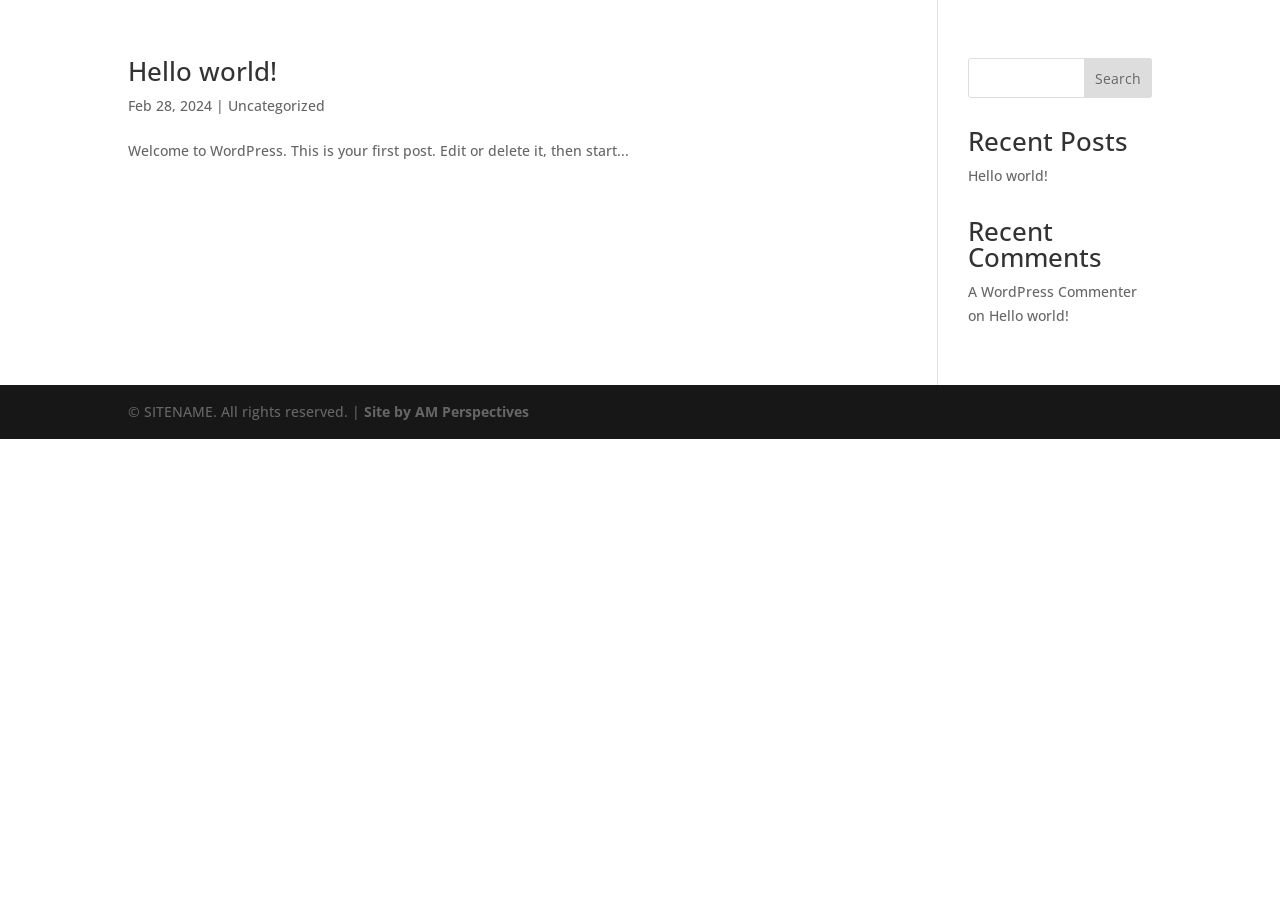
<file: AMP-TEMP-FILES/category/uncategorized/index.html>
<!DOCTYPE html>
<html lang="en-US" prefix="og: https://ogp.me/ns#">
<head>
	<meta charset="UTF-8">
<meta http-equiv="X-UA-Compatible" content="IE=edge">
	<link rel="pingback" href="https://amperspectives.com/xmlrpc.php">

	<script type="text/javascript">document.documentElement.className = 'js';</script>
	
	<script type="text/javascript">let jqueryParams=[],jQuery=function(r){return jqueryParams=[...jqueryParams,r],jQuery},$=function(r){return jqueryParams=[...jqueryParams,r],$};window.jQuery=jQuery,window.$=jQuery;let customHeadScripts=!1;jQuery.fn=jQuery.prototype={},$.fn=jQuery.prototype={},jQuery.noConflict=function(r){if(window.jQuery)return jQuery=window.jQuery,$=window.jQuery,customHeadScripts=!0,jQuery.noConflict},jQuery.ready=function(r){jqueryParams=[...jqueryParams,r]},$.ready=function(r){jqueryParams=[...jqueryParams,r]},jQuery.load=function(r){jqueryParams=[...jqueryParams,r]},$.load=function(r){jqueryParams=[...jqueryParams,r]},jQuery.fn.ready=function(r){jqueryParams=[...jqueryParams,r]},$.fn.ready=function(r){jqueryParams=[...jqueryParams,r]};</script>
<!-- Search Engine Optimization by Rank Math - https://rankmath.com/ -->
<title>Uncategorized - AM Perspectives</title>
<meta name="robots" content="follow, index, max-snippet:-1, max-video-preview:-1, max-image-preview:large">
<link rel="canonical" href="https://amperspectives.com/category/uncategorized/">
<meta property="og:locale" content="en_US">
<meta property="og:type" content="article">
<meta property="og:title" content="Uncategorized - AM Perspectives">
<meta property="og:url" content="https://amperspectives.com/category/uncategorized/">
<meta property="og:site_name" content="AM Perspectives, LLC">
<meta name="twitter:card" content="summary_large_image">
<meta name="twitter:title" content="Uncategorized - AM Perspectives">
<meta name="twitter:label1" content="Posts">
<meta name="twitter:data1" content="1">
<script type="application/ld+json" class="rank-math-schema">{"@context":"https://schema.org","@graph":[{"@type":"Person","@id":"https://amperspectives.com/#person","name":"AM Perspectives, LLC","url":"https://amperspectives.com/","email":"andy@amperspectives.com","telephone":"270-622-1141"},{"@type":"WebSite","@id":"https://amperspectives.com/#website","url":"https://amperspectives.com","name":"AM Perspectives, LLC","publisher":{"@id":"https://amperspectives.com/#person"},"inLanguage":"en-US"},{"@type":"CollectionPage","@id":"https://amperspectives.com/category/uncategorized/#webpage","url":"https://amperspectives.com/category/uncategorized/","name":"Uncategorized - AM Perspectives","isPartOf":{"@id":"https://amperspectives.com/#website"},"inLanguage":"en-US"}]}</script>
<!-- /Rank Math WordPress SEO plugin -->

<link rel="dns-prefetch" href="//fonts.googleapis.com">
<link rel="alternate" type="application/rss+xml" title="AM Perspectives &raquo; Feed" href="https://amperspectives.com/feed/">
<link rel="alternate" type="application/rss+xml" title="AM Perspectives &raquo; Comments Feed" href="https://amperspectives.com/comments/feed/">
<link rel="alternate" type="application/rss+xml" title="AM Perspectives &raquo; Uncategorized Category Feed" href="https://amperspectives.com/category/uncategorized/feed/">
<meta content="Divi v.4.24.2" name="generator">
<style id="wp-block-library-theme-inline-css" type="text/css">.wp-block-audio figcaption{color:#555;font-size:13px;text-align:center}.is-dark-theme .wp-block-audio figcaption{color:hsla(0,0%,100%,.65)}.wp-block-audio{margin:0 0 1em}.wp-block-code{border:1px solid #ccc;border-radius:4px;font-family:Menlo,Consolas,monaco,monospace;padding:.8em 1em}.wp-block-embed figcaption{color:#555;font-size:13px;text-align:center}.is-dark-theme .wp-block-embed figcaption{color:hsla(0,0%,100%,.65)}.wp-block-embed{margin:0 0 1em}.blocks-gallery-caption{color:#555;font-size:13px;text-align:center}.is-dark-theme .blocks-gallery-caption{color:hsla(0,0%,100%,.65)}.wp-block-image figcaption{color:#555;font-size:13px;text-align:center}.is-dark-theme .wp-block-image figcaption{color:hsla(0,0%,100%,.65)}.wp-block-image{margin:0 0 1em}.wp-block-pullquote{border-bottom:4px solid;border-top:4px solid;color:currentColor;margin-bottom:1.75em}.wp-block-pullquote cite,.wp-block-pullquote footer,.wp-block-pullquote__citation{color:currentColor;font-size:.8125em;font-style:normal;text-transform:uppercase}.wp-block-quote{border-left:.25em solid;margin:0 0 1.75em;padding-left:1em}.wp-block-quote cite,.wp-block-quote footer{color:currentColor;font-size:.8125em;font-style:normal;position:relative}.wp-block-quote.has-text-align-right{border-left:none;border-right:.25em solid;padding-left:0;padding-right:1em}.wp-block-quote.has-text-align-center{border:none;padding-left:0}.wp-block-quote.is-large,.wp-block-quote.is-style-large,.wp-block-quote.is-style-plain{border:none}.wp-block-search .wp-block-search__label{font-weight:700}.wp-block-search__button{border:1px solid #ccc;padding:.375em .625em}:where(.wp-block-group.has-background){padding:1.25em 2.375em}.wp-block-separator.has-css-opacity{opacity:.4}.wp-block-separator{border:none;border-bottom:2px solid;margin-left:auto;margin-right:auto}.wp-block-separator.has-alpha-channel-opacity{opacity:1}.wp-block-separator:not(.is-style-wide):not(.is-style-dots){width:100px}.wp-block-separator.has-background:not(.is-style-dots){border-bottom:none;height:1px}.wp-block-separator.has-background:not(.is-style-wide):not(.is-style-dots){height:2px}.wp-block-table{margin:0 0 1em}.wp-block-table td,.wp-block-table th{word-break:normal}.wp-block-table figcaption{color:#555;font-size:13px;text-align:center}.is-dark-theme .wp-block-table figcaption{color:hsla(0,0%,100%,.65)}.wp-block-video figcaption{color:#555;font-size:13px;text-align:center}.is-dark-theme .wp-block-video figcaption{color:hsla(0,0%,100%,.65)}.wp-block-video{margin:0 0 1em}.wp-block-template-part.has-background{margin-bottom:0;margin-top:0;padding:1.25em 2.375em}</style>
<style id="rank-math-toc-block-style-inline-css" type="text/css">.wp-block-rank-math-toc-block nav ol{counter-reset:item}.wp-block-rank-math-toc-block nav ol li{display:block}.wp-block-rank-math-toc-block nav ol li:before{content:counters(item, ".") " ";counter-increment:item}</style>
<style id="global-styles-inline-css" type="text/css">body{--wp--preset--color--black: #000000;--wp--preset--color--cyan-bluish-gray: #abb8c3;--wp--preset--color--white: #ffffff;--wp--preset--color--pale-pink: #f78da7;--wp--preset--color--vivid-red: #cf2e2e;--wp--preset--color--luminous-vivid-orange: #ff6900;--wp--preset--color--luminous-vivid-amber: #fcb900;--wp--preset--color--light-green-cyan: #7bdcb5;--wp--preset--color--vivid-green-cyan: #00d084;--wp--preset--color--pale-cyan-blue: #8ed1fc;--wp--preset--color--vivid-cyan-blue: #0693e3;--wp--preset--color--vivid-purple: #9b51e0;--wp--preset--gradient--vivid-cyan-blue-to-vivid-purple: linear-gradient(135deg,rgba(6,147,227,1) 0%,rgb(155,81,224) 100%);--wp--preset--gradient--light-green-cyan-to-vivid-green-cyan: linear-gradient(135deg,rgb(122,220,180) 0%,rgb(0,208,130) 100%);--wp--preset--gradient--luminous-vivid-amber-to-luminous-vivid-orange: linear-gradient(135deg,rgba(252,185,0,1) 0%,rgba(255,105,0,1) 100%);--wp--preset--gradient--luminous-vivid-orange-to-vivid-red: linear-gradient(135deg,rgba(255,105,0,1) 0%,rgb(207,46,46) 100%);--wp--preset--gradient--very-light-gray-to-cyan-bluish-gray: linear-gradient(135deg,rgb(238,238,238) 0%,rgb(169,184,195) 100%);--wp--preset--gradient--cool-to-warm-spectrum: linear-gradient(135deg,rgb(74,234,220) 0%,rgb(151,120,209) 20%,rgb(207,42,186) 40%,rgb(238,44,130) 60%,rgb(251,105,98) 80%,rgb(254,248,76) 100%);--wp--preset--gradient--blush-light-purple: linear-gradient(135deg,rgb(255,206,236) 0%,rgb(152,150,240) 100%);--wp--preset--gradient--blush-bordeaux: linear-gradient(135deg,rgb(254,205,165) 0%,rgb(254,45,45) 50%,rgb(107,0,62) 100%);--wp--preset--gradient--luminous-dusk: linear-gradient(135deg,rgb(255,203,112) 0%,rgb(199,81,192) 50%,rgb(65,88,208) 100%);--wp--preset--gradient--pale-ocean: linear-gradient(135deg,rgb(255,245,203) 0%,rgb(182,227,212) 50%,rgb(51,167,181) 100%);--wp--preset--gradient--electric-grass: linear-gradient(135deg,rgb(202,248,128) 0%,rgb(113,206,126) 100%);--wp--preset--gradient--midnight: linear-gradient(135deg,rgb(2,3,129) 0%,rgb(40,116,252) 100%);--wp--preset--font-size--small: 13px;--wp--preset--font-size--medium: 20px;--wp--preset--font-size--large: 36px;--wp--preset--font-size--x-large: 42px;--wp--preset--spacing--20: 0.44rem;--wp--preset--spacing--30: 0.67rem;--wp--preset--spacing--40: 1rem;--wp--preset--spacing--50: 1.5rem;--wp--preset--spacing--60: 2.25rem;--wp--preset--spacing--70: 3.38rem;--wp--preset--spacing--80: 5.06rem;--wp--preset--shadow--natural: 6px 6px 9px rgba(0, 0, 0, 0.2);--wp--preset--shadow--deep: 12px 12px 50px rgba(0, 0, 0, 0.4);--wp--preset--shadow--sharp: 6px 6px 0px rgba(0, 0, 0, 0.2);--wp--preset--shadow--outlined: 6px 6px 0px -3px rgba(255, 255, 255, 1), 6px 6px rgba(0, 0, 0, 1);--wp--preset--shadow--crisp: 6px 6px 0px rgba(0, 0, 0, 1);}body { margin: 0;--wp--style--global--content-size: 823px;--wp--style--global--wide-size: 1080px; }.wp-site-blocks > .alignleft { float: left; margin-right: 2em; }.wp-site-blocks > .alignright { float: right; margin-left: 2em; }.wp-site-blocks > .aligncenter { justify-content: center; margin-left: auto; margin-right: auto; }:where(.is-layout-flex){gap: 0.5em;}:where(.is-layout-grid){gap: 0.5em;}body .is-layout-flow > .alignleft{float: left;margin-inline-start: 0;margin-inline-end: 2em;}body .is-layout-flow > .alignright{float: right;margin-inline-start: 2em;margin-inline-end: 0;}body .is-layout-flow > .aligncenter{margin-left: auto !important;margin-right: auto !important;}body .is-layout-constrained > .alignleft{float: left;margin-inline-start: 0;margin-inline-end: 2em;}body .is-layout-constrained > .alignright{float: right;margin-inline-start: 2em;margin-inline-end: 0;}body .is-layout-constrained > .aligncenter{margin-left: auto !important;margin-right: auto !important;}body .is-layout-constrained > :where(:not(.alignleft):not(.alignright):not(.alignfull)){max-width: var(--wp--style--global--content-size);margin-left: auto !important;margin-right: auto !important;}body .is-layout-constrained > .alignwide{max-width: var(--wp--style--global--wide-size);}body .is-layout-flex{display: flex;}body .is-layout-flex{flex-wrap: wrap;align-items: center;}body .is-layout-flex > *{margin: 0;}body .is-layout-grid{display: grid;}body .is-layout-grid > *{margin: 0;}body{padding-top: 0px;padding-right: 0px;padding-bottom: 0px;padding-left: 0px;}a:where(:not(.wp-element-button)){text-decoration: underline;}.wp-element-button, .wp-block-button__link{background-color: #32373c;border-width: 0;color: #fff;font-family: inherit;font-size: inherit;line-height: inherit;padding: calc(0.667em + 2px) calc(1.333em + 2px);text-decoration: none;}.has-black-color{color: var(--wp--preset--color--black) !important;}.has-cyan-bluish-gray-color{color: var(--wp--preset--color--cyan-bluish-gray) !important;}.has-white-color{color: var(--wp--preset--color--white) !important;}.has-pale-pink-color{color: var(--wp--preset--color--pale-pink) !important;}.has-vivid-red-color{color: var(--wp--preset--color--vivid-red) !important;}.has-luminous-vivid-orange-color{color: var(--wp--preset--color--luminous-vivid-orange) !important;}.has-luminous-vivid-amber-color{color: var(--wp--preset--color--luminous-vivid-amber) !important;}.has-light-green-cyan-color{color: var(--wp--preset--color--light-green-cyan) !important;}.has-vivid-green-cyan-color{color: var(--wp--preset--color--vivid-green-cyan) !important;}.has-pale-cyan-blue-color{color: var(--wp--preset--color--pale-cyan-blue) !important;}.has-vivid-cyan-blue-color{color: var(--wp--preset--color--vivid-cyan-blue) !important;}.has-vivid-purple-color{color: var(--wp--preset--color--vivid-purple) !important;}.has-black-background-color{background-color: var(--wp--preset--color--black) !important;}.has-cyan-bluish-gray-background-color{background-color: var(--wp--preset--color--cyan-bluish-gray) !important;}.has-white-background-color{background-color: var(--wp--preset--color--white) !important;}.has-pale-pink-background-color{background-color: var(--wp--preset--color--pale-pink) !important;}.has-vivid-red-background-color{background-color: var(--wp--preset--color--vivid-red) !important;}.has-luminous-vivid-orange-background-color{background-color: var(--wp--preset--color--luminous-vivid-orange) !important;}.has-luminous-vivid-amber-background-color{background-color: var(--wp--preset--color--luminous-vivid-amber) !important;}.has-light-green-cyan-background-color{background-color: var(--wp--preset--color--light-green-cyan) !important;}.has-vivid-green-cyan-background-color{background-color: var(--wp--preset--color--vivid-green-cyan) !important;}.has-pale-cyan-blue-background-color{background-color: var(--wp--preset--color--pale-cyan-blue) !important;}.has-vivid-cyan-blue-background-color{background-color: var(--wp--preset--color--vivid-cyan-blue) !important;}.has-vivid-purple-background-color{background-color: var(--wp--preset--color--vivid-purple) !important;}.has-black-border-color{border-color: var(--wp--preset--color--black) !important;}.has-cyan-bluish-gray-border-color{border-color: var(--wp--preset--color--cyan-bluish-gray) !important;}.has-white-border-color{border-color: var(--wp--preset--color--white) !important;}.has-pale-pink-border-color{border-color: var(--wp--preset--color--pale-pink) !important;}.has-vivid-red-border-color{border-color: var(--wp--preset--color--vivid-red) !important;}.has-luminous-vivid-orange-border-color{border-color: var(--wp--preset--color--luminous-vivid-orange) !important;}.has-luminous-vivid-amber-border-color{border-color: var(--wp--preset--color--luminous-vivid-amber) !important;}.has-light-green-cyan-border-color{border-color: var(--wp--preset--color--light-green-cyan) !important;}.has-vivid-green-cyan-border-color{border-color: var(--wp--preset--color--vivid-green-cyan) !important;}.has-pale-cyan-blue-border-color{border-color: var(--wp--preset--color--pale-cyan-blue) !important;}.has-vivid-cyan-blue-border-color{border-color: var(--wp--preset--color--vivid-cyan-blue) !important;}.has-vivid-purple-border-color{border-color: var(--wp--preset--color--vivid-purple) !important;}.has-vivid-cyan-blue-to-vivid-purple-gradient-background{background: var(--wp--preset--gradient--vivid-cyan-blue-to-vivid-purple) !important;}.has-light-green-cyan-to-vivid-green-cyan-gradient-background{background: var(--wp--preset--gradient--light-green-cyan-to-vivid-green-cyan) !important;}.has-luminous-vivid-amber-to-luminous-vivid-orange-gradient-background{background: var(--wp--preset--gradient--luminous-vivid-amber-to-luminous-vivid-orange) !important;}.has-luminous-vivid-orange-to-vivid-red-gradient-background{background: var(--wp--preset--gradient--luminous-vivid-orange-to-vivid-red) !important;}.has-very-light-gray-to-cyan-bluish-gray-gradient-background{background: var(--wp--preset--gradient--very-light-gray-to-cyan-bluish-gray) !important;}.has-cool-to-warm-spectrum-gradient-background{background: var(--wp--preset--gradient--cool-to-warm-spectrum) !important;}.has-blush-light-purple-gradient-background{background: var(--wp--preset--gradient--blush-light-purple) !important;}.has-blush-bordeaux-gradient-background{background: var(--wp--preset--gradient--blush-bordeaux) !important;}.has-luminous-dusk-gradient-background{background: var(--wp--preset--gradient--luminous-dusk) !important;}.has-pale-ocean-gradient-background{background: var(--wp--preset--gradient--pale-ocean) !important;}.has-electric-grass-gradient-background{background: var(--wp--preset--gradient--electric-grass) !important;}.has-midnight-gradient-background{background: var(--wp--preset--gradient--midnight) !important;}.has-small-font-size{font-size: var(--wp--preset--font-size--small) !important;}.has-medium-font-size{font-size: var(--wp--preset--font-size--medium) !important;}.has-large-font-size{font-size: var(--wp--preset--font-size--large) !important;}.has-x-large-font-size{font-size: var(--wp--preset--font-size--x-large) !important;}
.wp-block-navigation a:where(:not(.wp-element-button)){color: inherit;}
:where(.wp-block-post-template.is-layout-flex){gap: 1.25em;}:where(.wp-block-post-template.is-layout-grid){gap: 1.25em;}
:where(.wp-block-columns.is-layout-flex){gap: 2em;}:where(.wp-block-columns.is-layout-grid){gap: 2em;}
.wp-block-pullquote{font-size: 1.5em;line-height: 1.6;}</style>
<link rel="stylesheet" id="dtqc-deprecated-css" href="https://amperspectives.com/wp-content/plugins/addons-for-divi/assets/deprecated/index.min.css?ver=3.6.6" type="text/css" media="all">
<link rel="stylesheet" id="contact-form-7-css" href="https://amperspectives.com/wp-content/plugins/contact-form-7/includes/css/styles.css?ver=5.9" type="text/css" media="all">
<link rel="stylesheet" id="dtqc-magnific-css" href="https://amperspectives.com/wp-content/plugins/addons-for-divi/assets/css/magnific-popup.min.css?ver=3.6.6" type="text/css" media="all">
<link rel="stylesheet" id="dtqc-core-css" href="https://amperspectives.com/wp-content/plugins/addons-for-divi/assets/css/core.min.css?ver=3.6.6" type="text/css" media="all">
<link rel="stylesheet" id="et-divi-open-sans-css" href="https://fonts.googleapis.com/css?family=Open+Sans:300italic,400italic,600italic,700italic,800italic,400,300,600,700,800&#038;subset=latin,latin-ext&#038;display=swap" type="text/css" media="all">
<style id="divi-style-inline-inline-css" type="text/css">/*!
Theme Name: Divi
Theme URI: http://www.elegantthemes.com/gallery/divi/
Version: 4.24.2
Description: Smart. Flexible. Beautiful. Divi is the most powerful theme in our collection.
Author: Elegant Themes
Author URI: http://www.elegantthemes.com
License: GNU General Public License v2
License URI: http://www.gnu.org/licenses/gpl-2.0.html
*/

a,abbr,acronym,address,applet,b,big,blockquote,body,center,cite,code,dd,del,dfn,div,dl,dt,em,fieldset,font,form,h1,h2,h3,h4,h5,h6,html,i,iframe,img,ins,kbd,label,legend,li,object,ol,p,pre,q,s,samp,small,span,strike,strong,sub,sup,tt,u,ul,var{margin:0;padding:0;border:0;outline:0;font-size:100%;-ms-text-size-adjust:100%;-webkit-text-size-adjust:100%;vertical-align:baseline;background:transparent}body{line-height:1}ol,ul{list-style:none}blockquote,q{quotes:none}blockquote:after,blockquote:before,q:after,q:before{content:"";content:none}blockquote{margin:20px 0 30px;border-left:5px solid;padding-left:20px}:focus{outline:0}del{text-decoration:line-through}pre{overflow:auto;padding:10px}figure{margin:0}table{border-collapse:collapse;border-spacing:0}article,aside,footer,header,hgroup,nav,section{display:block}body{font-family:Open Sans,Arial,sans-serif;font-size:14px;color:#666;background-color:#fff;line-height:1.7em;font-weight:500;-webkit-font-smoothing:antialiased;-moz-osx-font-smoothing:grayscale}body.page-template-page-template-blank-php #page-container{padding-top:0!important}body.et_cover_background{background-size:cover!important;background-position:top!important;background-repeat:no-repeat!important;background-attachment:fixed}a{color:#2ea3f2}a,a:hover{text-decoration:none}p{padding-bottom:1em}p:not(.has-background):last-of-type{padding-bottom:0}p.et_normal_padding{padding-bottom:1em}strong{font-weight:700}cite,em,i{font-style:italic}code,pre{font-family:Courier New,monospace;margin-bottom:10px}ins{text-decoration:none}sub,sup{height:0;line-height:1;position:relative;vertical-align:baseline}sup{bottom:.8em}sub{top:.3em}dl{margin:0 0 1.5em}dl dt{font-weight:700}dd{margin-left:1.5em}blockquote p{padding-bottom:0}embed,iframe,object,video{max-width:100%}h1,h2,h3,h4,h5,h6{color:#333;padding-bottom:10px;line-height:1em;font-weight:500}h1 a,h2 a,h3 a,h4 a,h5 a,h6 a{color:inherit}h1{font-size:30px}h2{font-size:26px}h3{font-size:22px}h4{font-size:18px}h5{font-size:16px}h6{font-size:14px}input{-webkit-appearance:none}input[type=checkbox]{-webkit-appearance:checkbox}input[type=radio]{-webkit-appearance:radio}input.text,input.title,input[type=email],input[type=password],input[type=tel],input[type=text],select,textarea{background-color:#fff;border:1px solid #bbb;padding:2px;color:#4e4e4e}input.text:focus,input.title:focus,input[type=text]:focus,select:focus,textarea:focus{border-color:#2d3940;color:#3e3e3e}input.text,input.title,input[type=text],select,textarea{margin:0}textarea{padding:4px}button,input,select,textarea{font-family:inherit}img{max-width:100%;height:auto}.clear{clear:both}br.clear{margin:0;padding:0}.pagination{clear:both}#et_search_icon:hover,.et-social-icon a:hover,.et_password_protected_form .et_submit_button,.form-submit .et_pb_buttontton.alt.disabled,.nav-single a,.posted_in a{color:#2ea3f2}.et-search-form,blockquote{border-color:#2ea3f2}#main-content{background-color:#fff}.container{width:80%;max-width:1080px;margin:auto;position:relative}body:not(.et-tb) #main-content .container,body:not(.et-tb-has-header) #main-content .container{padding-top:58px}.et_full_width_page #main-content .container:before{display:none}.main_title{margin-bottom:20px}.et_password_protected_form .et_submit_button:hover,.form-submit .et_pb_button:hover{background:rgba(0,0,0,.05)}.et_button_icon_visible .et_pb_button{padding-right:2em;padding-left:.7em}.et_button_icon_visible .et_pb_button:after{opacity:1;margin-left:0}.et_button_left .et_pb_button:hover:after{left:.15em}.et_button_left .et_pb_button:after{margin-left:0;left:1em}.et_button_icon_visible.et_button_left .et_pb_button,.et_button_left .et_pb_button:hover,.et_button_left .et_pb_module .et_pb_button:hover{padding-left:2em;padding-right:.7em}.et_button_icon_visible.et_button_left .et_pb_button:after,.et_button_left .et_pb_button:hover:after{left:.15em}.et_password_protected_form .et_submit_button:hover,.form-submit .et_pb_button:hover{padding:.3em 1em}.et_button_no_icon .et_pb_button:after{display:none}.et_button_no_icon.et_button_icon_visible.et_button_left .et_pb_button,.et_button_no_icon.et_button_left .et_pb_button:hover,.et_button_no_icon .et_pb_button,.et_button_no_icon .et_pb_button:hover{padding:.3em 1em!important}.et_button_custom_icon .et_pb_button:after{line-height:1.7em}.et_button_custom_icon.et_button_icon_visible .et_pb_button:after,.et_button_custom_icon .et_pb_button:hover:after{margin-left:.3em}#left-area .post_format-post-format-gallery .wp-block-gallery:first-of-type{padding:0;margin-bottom:-16px}.entry-content table:not(.variations){border:1px solid #eee;margin:0 0 15px;text-align:left;width:100%}.entry-content thead th,.entry-content tr th{color:#555;font-weight:700;padding:9px 24px}.entry-content tr td{border-top:1px solid #eee;padding:6px 24px}#left-area ul,.entry-content ul,.et-l--body ul,.et-l--footer ul,.et-l--header ul{list-style-type:disc;padding:0 0 23px 1em;line-height:26px}#left-area ol,.entry-content ol,.et-l--body ol,.et-l--footer ol,.et-l--header ol{list-style-type:decimal;list-style-position:inside;padding:0 0 23px;line-height:26px}#left-area ul li ul,.entry-content ul li ol{padding:2px 0 2px 20px}#left-area ol li ul,.entry-content ol li ol,.et-l--body ol li ol,.et-l--footer ol li ol,.et-l--header ol li ol{padding:2px 0 2px 35px}#left-area ul.wp-block-gallery{display:-webkit-box;display:-ms-flexbox;display:flex;-ms-flex-wrap:wrap;flex-wrap:wrap;list-style-type:none;padding:0}#left-area ul.products{padding:0!important;line-height:1.7!important;list-style:none!important}.gallery-item a{display:block}.gallery-caption,.gallery-item a{width:90%}#wpadminbar{z-index:100001}#left-area .post-meta{font-size:14px;padding-bottom:15px}#left-area .post-meta a{text-decoration:none;color:#666}#left-area .et_featured_image{padding-bottom:7px}.single .post{padding-bottom:25px}body.single .et_audio_content{margin-bottom:-6px}.nav-single a{text-decoration:none;color:#2ea3f2;font-size:14px;font-weight:400}.nav-previous{float:left}.nav-next{float:right}.et_password_protected_form p input{background-color:#eee;border:none!important;width:100%!important;border-radius:0!important;font-size:14px;color:#999!important;padding:16px!important;-webkit-box-sizing:border-box;box-sizing:border-box}.et_password_protected_form label{display:none}.et_password_protected_form .et_submit_button{font-family:inherit;display:block;float:right;margin:8px auto 0;cursor:pointer}.post-password-required p.nocomments.container{max-width:100%}.post-password-required p.nocomments.container:before{display:none}.aligncenter,div.post .new-post .aligncenter{display:block;margin-left:auto;margin-right:auto}.wp-caption{border:1px solid #ddd;text-align:center;background-color:#f3f3f3;margin-bottom:10px;max-width:96%;padding:8px}.wp-caption.alignleft{margin:0 30px 20px 0}.wp-caption.alignright{margin:0 0 20px 30px}.wp-caption img{margin:0;padding:0;border:0}.wp-caption p.wp-caption-text{font-size:12px;padding:0 4px 5px;margin:0}.alignright{float:right}.alignleft{float:left}img.alignleft{display:inline;float:left;margin-right:15px}img.alignright{display:inline;float:right;margin-left:15px}.page.et_pb_pagebuilder_layout #main-content{background-color:transparent}body #main-content .et_builder_inner_content>h1,body #main-content .et_builder_inner_content>h2,body #main-content .et_builder_inner_content>h3,body #main-content .et_builder_inner_content>h4,body #main-content .et_builder_inner_content>h5,body #main-content .et_builder_inner_content>h6{line-height:1.4em}body #main-content .et_builder_inner_content>p{line-height:1.7em}.wp-block-pullquote{margin:20px 0 30px}.wp-block-pullquote.has-background blockquote{border-left:none}.wp-block-group.has-background{padding:1.5em 1.5em .5em}@media (min-width:981px){#left-area{width:79.125%;padding-bottom:23px}#main-content .container:before{content:"";position:absolute;top:0;height:100%;width:1px;background-color:#e2e2e2}.et_full_width_page #left-area,.et_no_sidebar #left-area{float:none;width:100%!important}.et_full_width_page #left-area{padding-bottom:0}.et_no_sidebar #main-content .container:before{display:none}}@media (max-width:980px){#page-container{padding-top:80px}.et-tb #page-container,.et-tb-has-header #page-container{padding-top:0!important}#left-area,#sidebar{width:100%!important}#main-content .container:before{display:none!important}.et_full_width_page .et_gallery_item:nth-child(4n+1){clear:none}}@media print{#page-container{padding-top:0!important}}#wp-admin-bar-et-use-visual-builder a:before{font-family:ETmodules!important;content:"\e625";font-size:30px!important;width:28px;margin-top:-3px;color:#974df3!important}#wp-admin-bar-et-use-visual-builder:hover a:before{color:#fff!important}#wp-admin-bar-et-use-visual-builder:hover a,#wp-admin-bar-et-use-visual-builder a:hover{transition:background-color .5s ease;-webkit-transition:background-color .5s ease;-moz-transition:background-color .5s ease;background-color:#7e3bd0!important;color:#fff!important}* html .clearfix,:first-child+html .clearfix{zoom:1}.iphone .et_pb_section_video_bg video::-webkit-media-controls-start-playback-button{display:none!important;-webkit-appearance:none}.et_mobile_device .et_pb_section_parallax .et_pb_parallax_css{background-attachment:scroll}.et-social-facebook a.icon:before{content:"\e093"}.et-social-twitter a.icon:before{content:"\e094"}.et-social-google-plus a.icon:before{content:"\e096"}.et-social-instagram a.icon:before{content:"\e09a"}.et-social-rss a.icon:before{content:"\e09e"}.ai1ec-single-event:after{content:" ";display:table;clear:both}.evcal_event_details .evcal_evdata_cell .eventon_details_shading_bot.eventon_details_shading_bot{z-index:3}.wp-block-divi-layout{margin-bottom:1em}*{-webkit-box-sizing:border-box;box-sizing:border-box}#et-info-email:before,#et-info-phone:before,#et_search_icon:before,.comment-reply-link:after,.et-cart-info span:before,.et-pb-arrow-next:before,.et-pb-arrow-prev:before,.et-social-icon a:before,.et_audio_container .mejs-playpause-button button:before,.et_audio_container .mejs-volume-button button:before,.et_overlay:before,.et_password_protected_form .et_submit_button:after,.et_pb_button:after,.et_pb_contact_reset:after,.et_pb_contact_submit:after,.et_pb_font_icon:before,.et_pb_newsletter_button:after,.et_pb_pricing_table_button:after,.et_pb_promo_button:after,.et_pb_testimonial:before,.et_pb_toggle_title:before,.form-submit .et_pb_button:after,.mobile_menu_bar:before,a.et_pb_more_button:after{font-family:ETmodules!important;speak:none;font-style:normal;font-weight:400;-webkit-font-feature-settings:normal;font-feature-settings:normal;font-variant:normal;text-transform:none;line-height:1;-webkit-font-smoothing:antialiased;-moz-osx-font-smoothing:grayscale;text-shadow:0 0;direction:ltr}.et-pb-icon,.et_pb_custom_button_icon.et_pb_button:after,.et_pb_login .et_pb_custom_button_icon.et_pb_button:after,.et_pb_woo_custom_button_icon .button.et_pb_custom_button_icon.et_pb_button:after,.et_pb_woo_custom_button_icon .button.et_pb_custom_button_icon.et_pb_button:hover:after{content:attr(data-icon)}.et-pb-icon{font-family:ETmodules;speak:none;font-weight:400;-webkit-font-feature-settings:normal;font-feature-settings:normal;font-variant:normal;text-transform:none;line-height:1;-webkit-font-smoothing:antialiased;font-size:96px;font-style:normal;display:inline-block;-webkit-box-sizing:border-box;box-sizing:border-box;direction:ltr}#et-ajax-saving{display:none;-webkit-transition:background .3s,-webkit-box-shadow .3s;transition:background .3s,-webkit-box-shadow .3s;transition:background .3s,box-shadow .3s;transition:background .3s,box-shadow .3s,-webkit-box-shadow .3s;-webkit-box-shadow:rgba(0,139,219,.247059) 0 0 60px;box-shadow:0 0 60px rgba(0,139,219,.247059);position:fixed;top:50%;left:50%;width:50px;height:50px;background:#fff;border-radius:50px;margin:-25px 0 0 -25px;z-index:999999;text-align:center}#et-ajax-saving img{margin:9px}.et-safe-mode-indicator,.et-safe-mode-indicator:focus,.et-safe-mode-indicator:hover{-webkit-box-shadow:0 5px 10px rgba(41,196,169,.15);box-shadow:0 5px 10px rgba(41,196,169,.15);background:#29c4a9;color:#fff;font-size:14px;font-weight:600;padding:12px;line-height:16px;border-radius:3px;position:fixed;bottom:30px;right:30px;z-index:999999;text-decoration:none;font-family:Open Sans,sans-serif;-webkit-font-smoothing:antialiased;-moz-osx-font-smoothing:grayscale}.et_pb_button{font-size:20px;font-weight:500;padding:.3em 1em;line-height:1.7em!important;background-color:transparent;background-size:cover;background-position:50%;background-repeat:no-repeat;border:2px solid;border-radius:3px;-webkit-transition-duration:.2s;transition-duration:.2s;-webkit-transition-property:all!important;transition-property:all!important}.et_pb_button,.et_pb_button_inner{position:relative}.et_pb_button:hover,.et_pb_module .et_pb_button:hover{border:2px solid transparent;padding:.3em 2em .3em .7em}.et_pb_button:hover{background-color:hsla(0,0%,100%,.2)}.et_pb_bg_layout_light.et_pb_button:hover,.et_pb_bg_layout_light .et_pb_button:hover{background-color:rgba(0,0,0,.05)}.et_pb_button:after,.et_pb_button:before{font-size:32px;line-height:1em;content:"\35";opacity:0;position:absolute;margin-left:-1em;-webkit-transition:all .2s;transition:all .2s;text-transform:none;-webkit-font-feature-settings:"kern" off;font-feature-settings:"kern" off;font-variant:none;font-style:normal;font-weight:400;text-shadow:none}.et_pb_button.et_hover_enabled:hover:after,.et_pb_button.et_pb_hovered:hover:after{-webkit-transition:none!important;transition:none!important}.et_pb_button:before{display:none}.et_pb_button:hover:after{opacity:1;margin-left:0}.et_pb_column_1_3 h1,.et_pb_column_1_4 h1,.et_pb_column_1_5 h1,.et_pb_column_1_6 h1,.et_pb_column_2_5 h1{font-size:26px}.et_pb_column_1_3 h2,.et_pb_column_1_4 h2,.et_pb_column_1_5 h2,.et_pb_column_1_6 h2,.et_pb_column_2_5 h2{font-size:23px}.et_pb_column_1_3 h3,.et_pb_column_1_4 h3,.et_pb_column_1_5 h3,.et_pb_column_1_6 h3,.et_pb_column_2_5 h3{font-size:20px}.et_pb_column_1_3 h4,.et_pb_column_1_4 h4,.et_pb_column_1_5 h4,.et_pb_column_1_6 h4,.et_pb_column_2_5 h4{font-size:18px}.et_pb_column_1_3 h5,.et_pb_column_1_4 h5,.et_pb_column_1_5 h5,.et_pb_column_1_6 h5,.et_pb_column_2_5 h5{font-size:16px}.et_pb_column_1_3 h6,.et_pb_column_1_4 h6,.et_pb_column_1_5 h6,.et_pb_column_1_6 h6,.et_pb_column_2_5 h6{font-size:15px}.et_pb_bg_layout_dark,.et_pb_bg_layout_dark h1,.et_pb_bg_layout_dark h2,.et_pb_bg_layout_dark h3,.et_pb_bg_layout_dark h4,.et_pb_bg_layout_dark h5,.et_pb_bg_layout_dark h6{color:#fff!important}.et_pb_module.et_pb_text_align_left{text-align:left}.et_pb_module.et_pb_text_align_center{text-align:center}.et_pb_module.et_pb_text_align_right{text-align:right}.et_pb_module.et_pb_text_align_justified{text-align:justify}.clearfix:after{visibility:hidden;display:block;font-size:0;content:" ";clear:both;height:0}.et_pb_bg_layout_light .et_pb_more_button{color:#2ea3f2}.et_builder_inner_content{position:relative;z-index:1}header .et_builder_inner_content{z-index:2}.et_pb_css_mix_blend_mode_passthrough{mix-blend-mode:unset!important}.et_pb_image_container{margin:-20px -20px 29px}.et_pb_module_inner{position:relative}.et_hover_enabled_preview{z-index:2}.et_hover_enabled:hover{position:relative;z-index:2}.et_pb_all_tabs,.et_pb_module,.et_pb_posts_nav a,.et_pb_tab,.et_pb_with_background{position:relative;background-size:cover;background-position:50%;background-repeat:no-repeat}.et_pb_background_mask,.et_pb_background_pattern{bottom:0;left:0;position:absolute;right:0;top:0}.et_pb_background_mask{background-size:calc(100% + 2px) calc(100% + 2px);background-repeat:no-repeat;background-position:50%;overflow:hidden}.et_pb_background_pattern{background-position:0 0;background-repeat:repeat}.et_pb_with_border{position:relative;border:0 solid #333}.post-password-required .et_pb_row{padding:0;width:100%}.post-password-required .et_password_protected_form{min-height:0}body.et_pb_pagebuilder_layout.et_pb_show_title .post-password-required .et_password_protected_form h1,body:not(.et_pb_pagebuilder_layout) .post-password-required .et_password_protected_form h1{display:none}.et_pb_no_bg{padding:0!important}.et_overlay.et_pb_inline_icon:before,.et_pb_inline_icon:before{content:attr(data-icon)}.et_pb_more_button{color:inherit;text-shadow:none;text-decoration:none;display:inline-block;margin-top:20px}.et_parallax_bg_wrap{overflow:hidden;position:absolute;top:0;right:0;bottom:0;left:0}.et_parallax_bg{background-repeat:no-repeat;background-position:top;background-size:cover;position:absolute;bottom:0;left:0;width:100%;height:100%;display:block}.et_parallax_bg.et_parallax_bg__hover,.et_parallax_bg.et_parallax_bg_phone,.et_parallax_bg.et_parallax_bg_tablet,.et_parallax_gradient.et_parallax_gradient__hover,.et_parallax_gradient.et_parallax_gradient_phone,.et_parallax_gradient.et_parallax_gradient_tablet,.et_pb_section_parallax_hover:hover .et_parallax_bg:not(.et_parallax_bg__hover),.et_pb_section_parallax_hover:hover .et_parallax_gradient:not(.et_parallax_gradient__hover){display:none}.et_pb_section_parallax_hover:hover .et_parallax_bg.et_parallax_bg__hover,.et_pb_section_parallax_hover:hover .et_parallax_gradient.et_parallax_gradient__hover{display:block}.et_parallax_gradient{bottom:0;display:block;left:0;position:absolute;right:0;top:0}.et_pb_module.et_pb_section_parallax,.et_pb_posts_nav a.et_pb_section_parallax,.et_pb_tab.et_pb_section_parallax{position:relative}.et_pb_section_parallax .et_pb_parallax_css,.et_pb_slides .et_parallax_bg.et_pb_parallax_css{background-attachment:fixed}body.et-bfb .et_pb_section_parallax .et_pb_parallax_css,body.et-bfb .et_pb_slides .et_parallax_bg.et_pb_parallax_css{background-attachment:scroll;bottom:auto}.et_pb_section_parallax.et_pb_column .et_pb_module,.et_pb_section_parallax.et_pb_row .et_pb_column,.et_pb_section_parallax.et_pb_row .et_pb_module{z-index:9;position:relative}.et_pb_more_button:hover:after{opacity:1;margin-left:0}.et_pb_preload .et_pb_section_video_bg,.et_pb_preload>div{visibility:hidden}.et_pb_preload,.et_pb_section.et_pb_section_video.et_pb_preload{position:relative;background:#464646!important}.et_pb_preload:before{content:"";position:absolute;top:50%;left:50%;background:url(https://amperspectives.com/wp-content/themes/Divi/includes/builder/styles/images/preloader.gif) no-repeat;border-radius:32px;width:32px;height:32px;margin:-16px 0 0 -16px}.box-shadow-overlay{position:absolute;top:0;left:0;width:100%;height:100%;z-index:10;pointer-events:none}.et_pb_section>.box-shadow-overlay~.et_pb_row{z-index:11}body.safari .section_has_divider{will-change:transform}.et_pb_row>.box-shadow-overlay{z-index:8}.has-box-shadow-overlay{position:relative}.et_clickable{cursor:pointer}.screen-reader-text{border:0;clip:rect(1px,1px,1px,1px);-webkit-clip-path:inset(50%);clip-path:inset(50%);height:1px;margin:-1px;overflow:hidden;padding:0;position:absolute!important;width:1px;word-wrap:normal!important}.et_multi_view_hidden,.et_multi_view_hidden_image{display:none!important}@keyframes multi-view-image-fade{0%{opacity:0}10%{opacity:.1}20%{opacity:.2}30%{opacity:.3}40%{opacity:.4}50%{opacity:.5}60%{opacity:.6}70%{opacity:.7}80%{opacity:.8}90%{opacity:.9}to{opacity:1}}.et_multi_view_image__loading{visibility:hidden}.et_multi_view_image__loaded{-webkit-animation:multi-view-image-fade .5s;animation:multi-view-image-fade .5s}#et-pb-motion-effects-offset-tracker{visibility:hidden!important;opacity:0;position:absolute;top:0;left:0}.et-pb-before-scroll-animation{opacity:0}header.et-l.et-l--header:after{clear:both;display:block;content:""}.et_pb_module{-webkit-animation-timing-function:linear;animation-timing-function:linear;-webkit-animation-duration:.2s;animation-duration:.2s}@-webkit-keyframes fadeBottom{0%{opacity:0;-webkit-transform:translateY(10%);transform:translateY(10%)}to{opacity:1;-webkit-transform:translateY(0);transform:translateY(0)}}@keyframes fadeBottom{0%{opacity:0;-webkit-transform:translateY(10%);transform:translateY(10%)}to{opacity:1;-webkit-transform:translateY(0);transform:translateY(0)}}@-webkit-keyframes fadeLeft{0%{opacity:0;-webkit-transform:translateX(-10%);transform:translateX(-10%)}to{opacity:1;-webkit-transform:translateX(0);transform:translateX(0)}}@keyframes fadeLeft{0%{opacity:0;-webkit-transform:translateX(-10%);transform:translateX(-10%)}to{opacity:1;-webkit-transform:translateX(0);transform:translateX(0)}}@-webkit-keyframes fadeRight{0%{opacity:0;-webkit-transform:translateX(10%);transform:translateX(10%)}to{opacity:1;-webkit-transform:translateX(0);transform:translateX(0)}}@keyframes fadeRight{0%{opacity:0;-webkit-transform:translateX(10%);transform:translateX(10%)}to{opacity:1;-webkit-transform:translateX(0);transform:translateX(0)}}@-webkit-keyframes fadeTop{0%{opacity:0;-webkit-transform:translateY(-10%);transform:translateY(-10%)}to{opacity:1;-webkit-transform:translateX(0);transform:translateX(0)}}@keyframes fadeTop{0%{opacity:0;-webkit-transform:translateY(-10%);transform:translateY(-10%)}to{opacity:1;-webkit-transform:translateX(0);transform:translateX(0)}}@-webkit-keyframes fadeIn{0%{opacity:0}to{opacity:1}}@keyframes fadeIn{0%{opacity:0}to{opacity:1}}.et-waypoint:not(.et_pb_counters){opacity:0}@media (min-width:981px){.et_pb_section.et_section_specialty div.et_pb_row .et_pb_column .et_pb_column .et_pb_module.et-last-child,.et_pb_section.et_section_specialty div.et_pb_row .et_pb_column .et_pb_column .et_pb_module:last-child,.et_pb_section.et_section_specialty div.et_pb_row .et_pb_column .et_pb_row_inner .et_pb_column .et_pb_module.et-last-child,.et_pb_section.et_section_specialty div.et_pb_row .et_pb_column .et_pb_row_inner .et_pb_column .et_pb_module:last-child,.et_pb_section div.et_pb_row .et_pb_column .et_pb_module.et-last-child,.et_pb_section div.et_pb_row .et_pb_column .et_pb_module:last-child{margin-bottom:0}}@media (max-width:980px){.et_overlay.et_pb_inline_icon_tablet:before,.et_pb_inline_icon_tablet:before{content:attr(data-icon-tablet)}.et_parallax_bg.et_parallax_bg_tablet_exist,.et_parallax_gradient.et_parallax_gradient_tablet_exist{display:none}.et_parallax_bg.et_parallax_bg_tablet,.et_parallax_gradient.et_parallax_gradient_tablet{display:block}.et_pb_column .et_pb_module{margin-bottom:30px}.et_pb_row .et_pb_column .et_pb_module.et-last-child,.et_pb_row .et_pb_column .et_pb_module:last-child,.et_section_specialty .et_pb_row .et_pb_column .et_pb_module.et-last-child,.et_section_specialty .et_pb_row .et_pb_column .et_pb_module:last-child{margin-bottom:0}.et_pb_more_button{display:inline-block!important}.et_pb_bg_layout_light_tablet.et_pb_button,.et_pb_bg_layout_light_tablet.et_pb_module.et_pb_button,.et_pb_bg_layout_light_tablet .et_pb_more_button{color:#2ea3f2}.et_pb_bg_layout_light_tablet .et_pb_forgot_password a{color:#666}.et_pb_bg_layout_light_tablet h1,.et_pb_bg_layout_light_tablet h2,.et_pb_bg_layout_light_tablet h3,.et_pb_bg_layout_light_tablet h4,.et_pb_bg_layout_light_tablet h5,.et_pb_bg_layout_light_tablet h6{color:#333!important}.et_pb_module .et_pb_bg_layout_light_tablet.et_pb_button{color:#2ea3f2!important}.et_pb_bg_layout_light_tablet{color:#666!important}.et_pb_bg_layout_dark_tablet,.et_pb_bg_layout_dark_tablet h1,.et_pb_bg_layout_dark_tablet h2,.et_pb_bg_layout_dark_tablet h3,.et_pb_bg_layout_dark_tablet h4,.et_pb_bg_layout_dark_tablet h5,.et_pb_bg_layout_dark_tablet h6{color:#fff!important}.et_pb_bg_layout_dark_tablet.et_pb_button,.et_pb_bg_layout_dark_tablet.et_pb_module.et_pb_button,.et_pb_bg_layout_dark_tablet .et_pb_more_button{color:inherit}.et_pb_bg_layout_dark_tablet .et_pb_forgot_password a{color:#fff}.et_pb_module.et_pb_text_align_left-tablet{text-align:left}.et_pb_module.et_pb_text_align_center-tablet{text-align:center}.et_pb_module.et_pb_text_align_right-tablet{text-align:right}.et_pb_module.et_pb_text_align_justified-tablet{text-align:justify}}@media (max-width:767px){.et_pb_more_button{display:inline-block!important}.et_overlay.et_pb_inline_icon_phone:before,.et_pb_inline_icon_phone:before{content:attr(data-icon-phone)}.et_parallax_bg.et_parallax_bg_phone_exist,.et_parallax_gradient.et_parallax_gradient_phone_exist{display:none}.et_parallax_bg.et_parallax_bg_phone,.et_parallax_gradient.et_parallax_gradient_phone{display:block}.et-hide-mobile{display:none!important}.et_pb_bg_layout_light_phone.et_pb_button,.et_pb_bg_layout_light_phone.et_pb_module.et_pb_button,.et_pb_bg_layout_light_phone .et_pb_more_button{color:#2ea3f2}.et_pb_bg_layout_light_phone .et_pb_forgot_password a{color:#666}.et_pb_bg_layout_light_phone h1,.et_pb_bg_layout_light_phone h2,.et_pb_bg_layout_light_phone h3,.et_pb_bg_layout_light_phone h4,.et_pb_bg_layout_light_phone h5,.et_pb_bg_layout_light_phone h6{color:#333!important}.et_pb_module .et_pb_bg_layout_light_phone.et_pb_button{color:#2ea3f2!important}.et_pb_bg_layout_light_phone{color:#666!important}.et_pb_bg_layout_dark_phone,.et_pb_bg_layout_dark_phone h1,.et_pb_bg_layout_dark_phone h2,.et_pb_bg_layout_dark_phone h3,.et_pb_bg_layout_dark_phone h4,.et_pb_bg_layout_dark_phone h5,.et_pb_bg_layout_dark_phone h6{color:#fff!important}.et_pb_bg_layout_dark_phone.et_pb_button,.et_pb_bg_layout_dark_phone.et_pb_module.et_pb_button,.et_pb_bg_layout_dark_phone .et_pb_more_button{color:inherit}.et_pb_module .et_pb_bg_layout_dark_phone.et_pb_button{color:#fff!important}.et_pb_bg_layout_dark_phone .et_pb_forgot_password a{color:#fff}.et_pb_module.et_pb_text_align_left-phone{text-align:left}.et_pb_module.et_pb_text_align_center-phone{text-align:center}.et_pb_module.et_pb_text_align_right-phone{text-align:right}.et_pb_module.et_pb_text_align_justified-phone{text-align:justify}}@media (max-width:479px){a.et_pb_more_button{display:block}}@media (min-width:768px) and (max-width:980px){[data-et-multi-view-load-tablet-hidden=true]:not(.et_multi_view_swapped){display:none!important}}@media (max-width:767px){[data-et-multi-view-load-phone-hidden=true]:not(.et_multi_view_swapped){display:none!important}}.et_pb_menu.et_pb_menu--style-inline_centered_logo .et_pb_menu__menu nav ul{-webkit-box-pack:center;-ms-flex-pack:center;justify-content:center}@-webkit-keyframes multi-view-image-fade{0%{-webkit-transform:scale(1);transform:scale(1);opacity:1}50%{-webkit-transform:scale(1.01);transform:scale(1.01);opacity:1}to{-webkit-transform:scale(1);transform:scale(1);opacity:1}}</style>
<style id="divi-dynamic-critical-inline-css" type="text/css">@font-face{font-family:ETmodules;font-display:block;src:url(https://amperspectives.com/wp-content/themes/Divi/core/admin/fonts/modules/base/modules.eot);src:url(https://amperspectives.com/wp-content/themes/Divi/core/admin/fonts/modules/base/modules.eot#iefix) format("embedded-opentype"),url(https://amperspectives.com/wp-content/themes/Divi/core/admin/fonts/modules/base/modules.woff) format("woff"),url(https://amperspectives.com/wp-content/themes/Divi/core/admin/fonts/modules/base/modules.ttf) format("truetype"),url(https://amperspectives.com/wp-content/themes/Divi/core/admin/fonts/modules/base/modules.svg#ETmodules) format("svg");font-weight:400;font-style:normal}
.et_audio_content,.et_link_content,.et_quote_content{background-color:#2ea3f2}.et_pb_post .et-pb-controllers a{margin-bottom:10px}.format-gallery .et-pb-controllers{bottom:0}.et_pb_blog_grid .et_audio_content{margin-bottom:19px}.et_pb_row .et_pb_blog_grid .et_pb_post .et_pb_slide{min-height:180px}.et_audio_content .wp-block-audio{margin:0;padding:0}.et_audio_content h2{line-height:44px}.et_pb_column_1_2 .et_audio_content h2,.et_pb_column_1_3 .et_audio_content h2,.et_pb_column_1_4 .et_audio_content h2,.et_pb_column_1_5 .et_audio_content h2,.et_pb_column_1_6 .et_audio_content h2,.et_pb_column_2_5 .et_audio_content h2,.et_pb_column_3_5 .et_audio_content h2,.et_pb_column_3_8 .et_audio_content h2{margin-bottom:9px;margin-top:0}.et_pb_column_1_2 .et_audio_content,.et_pb_column_3_5 .et_audio_content{padding:35px 40px}.et_pb_column_1_2 .et_audio_content h2,.et_pb_column_3_5 .et_audio_content h2{line-height:32px}.et_pb_column_1_3 .et_audio_content,.et_pb_column_1_4 .et_audio_content,.et_pb_column_1_5 .et_audio_content,.et_pb_column_1_6 .et_audio_content,.et_pb_column_2_5 .et_audio_content,.et_pb_column_3_8 .et_audio_content{padding:35px 20px}.et_pb_column_1_3 .et_audio_content h2,.et_pb_column_1_4 .et_audio_content h2,.et_pb_column_1_5 .et_audio_content h2,.et_pb_column_1_6 .et_audio_content h2,.et_pb_column_2_5 .et_audio_content h2,.et_pb_column_3_8 .et_audio_content h2{font-size:18px;line-height:26px}article.et_pb_has_overlay .et_pb_blog_image_container{position:relative}.et_pb_post>.et_main_video_container{position:relative;margin-bottom:30px}.et_pb_post .et_pb_video_overlay .et_pb_video_play{color:#fff}.et_pb_post .et_pb_video_overlay_hover:hover{background:rgba(0,0,0,.6)}.et_audio_content,.et_link_content,.et_quote_content{text-align:center;word-wrap:break-word;position:relative;padding:50px 60px}.et_audio_content h2,.et_link_content a.et_link_main_url,.et_link_content h2,.et_quote_content blockquote cite,.et_quote_content blockquote p{color:#fff!important}.et_quote_main_link{position:absolute;text-indent:-9999px;width:100%;height:100%;display:block;top:0;left:0}.et_quote_content blockquote{padding:0;margin:0;border:none}.et_audio_content h2,.et_link_content h2,.et_quote_content blockquote p{margin-top:0}.et_audio_content h2{margin-bottom:20px}.et_audio_content h2,.et_link_content h2,.et_quote_content blockquote p{line-height:44px}.et_link_content a.et_link_main_url,.et_quote_content blockquote cite{font-size:18px;font-weight:200}.et_quote_content blockquote cite{font-style:normal}.et_pb_column_2_3 .et_quote_content{padding:50px 42px 45px}.et_pb_column_2_3 .et_audio_content,.et_pb_column_2_3 .et_link_content{padding:40px 40px 45px}.et_pb_column_1_2 .et_audio_content,.et_pb_column_1_2 .et_link_content,.et_pb_column_1_2 .et_quote_content,.et_pb_column_3_5 .et_audio_content,.et_pb_column_3_5 .et_link_content,.et_pb_column_3_5 .et_quote_content{padding:35px 40px}.et_pb_column_1_2 .et_quote_content blockquote p,.et_pb_column_3_5 .et_quote_content blockquote p{font-size:26px;line-height:32px}.et_pb_column_1_2 .et_audio_content h2,.et_pb_column_1_2 .et_link_content h2,.et_pb_column_3_5 .et_audio_content h2,.et_pb_column_3_5 .et_link_content h2{line-height:32px}.et_pb_column_1_2 .et_link_content a.et_link_main_url,.et_pb_column_1_2 .et_quote_content blockquote cite,.et_pb_column_3_5 .et_link_content a.et_link_main_url,.et_pb_column_3_5 .et_quote_content blockquote cite{font-size:14px}.et_pb_column_1_3 .et_quote_content,.et_pb_column_1_4 .et_quote_content,.et_pb_column_1_5 .et_quote_content,.et_pb_column_1_6 .et_quote_content,.et_pb_column_2_5 .et_quote_content,.et_pb_column_3_8 .et_quote_content{padding:35px 30px 32px}.et_pb_column_1_3 .et_audio_content,.et_pb_column_1_3 .et_link_content,.et_pb_column_1_4 .et_audio_content,.et_pb_column_1_4 .et_link_content,.et_pb_column_1_5 .et_audio_content,.et_pb_column_1_5 .et_link_content,.et_pb_column_1_6 .et_audio_content,.et_pb_column_1_6 .et_link_content,.et_pb_column_2_5 .et_audio_content,.et_pb_column_2_5 .et_link_content,.et_pb_column_3_8 .et_audio_content,.et_pb_column_3_8 .et_link_content{padding:35px 20px}.et_pb_column_1_3 .et_audio_content h2,.et_pb_column_1_3 .et_link_content h2,.et_pb_column_1_3 .et_quote_content blockquote p,.et_pb_column_1_4 .et_audio_content h2,.et_pb_column_1_4 .et_link_content h2,.et_pb_column_1_4 .et_quote_content blockquote p,.et_pb_column_1_5 .et_audio_content h2,.et_pb_column_1_5 .et_link_content h2,.et_pb_column_1_5 .et_quote_content blockquote p,.et_pb_column_1_6 .et_audio_content h2,.et_pb_column_1_6 .et_link_content h2,.et_pb_column_1_6 .et_quote_content blockquote p,.et_pb_column_2_5 .et_audio_content h2,.et_pb_column_2_5 .et_link_content h2,.et_pb_column_2_5 .et_quote_content blockquote p,.et_pb_column_3_8 .et_audio_content h2,.et_pb_column_3_8 .et_link_content h2,.et_pb_column_3_8 .et_quote_content blockquote p{font-size:18px;line-height:26px}.et_pb_column_1_3 .et_link_content a.et_link_main_url,.et_pb_column_1_3 .et_quote_content blockquote cite,.et_pb_column_1_4 .et_link_content a.et_link_main_url,.et_pb_column_1_4 .et_quote_content blockquote cite,.et_pb_column_1_5 .et_link_content a.et_link_main_url,.et_pb_column_1_5 .et_quote_content blockquote cite,.et_pb_column_1_6 .et_link_content a.et_link_main_url,.et_pb_column_1_6 .et_quote_content blockquote cite,.et_pb_column_2_5 .et_link_content a.et_link_main_url,.et_pb_column_2_5 .et_quote_content blockquote cite,.et_pb_column_3_8 .et_link_content a.et_link_main_url,.et_pb_column_3_8 .et_quote_content blockquote cite{font-size:14px}.et_pb_post .et_pb_gallery_post_type .et_pb_slide{min-height:500px;background-size:cover!important;background-position:top}.format-gallery .et_pb_slider.gallery-not-found .et_pb_slide{-webkit-box-shadow:inset 0 0 10px rgba(0,0,0,.1);box-shadow:inset 0 0 10px rgba(0,0,0,.1)}.format-gallery .et_pb_slider:hover .et-pb-arrow-prev{left:0}.format-gallery .et_pb_slider:hover .et-pb-arrow-next{right:0}.et_pb_post>.et_pb_slider{margin-bottom:30px}.et_pb_column_3_4 .et_pb_post .et_pb_slide{min-height:442px}.et_pb_column_2_3 .et_pb_post .et_pb_slide{min-height:390px}.et_pb_column_1_2 .et_pb_post .et_pb_slide,.et_pb_column_3_5 .et_pb_post .et_pb_slide{min-height:284px}.et_pb_column_1_3 .et_pb_post .et_pb_slide,.et_pb_column_2_5 .et_pb_post .et_pb_slide,.et_pb_column_3_8 .et_pb_post .et_pb_slide{min-height:180px}.et_pb_column_1_4 .et_pb_post .et_pb_slide,.et_pb_column_1_5 .et_pb_post .et_pb_slide,.et_pb_column_1_6 .et_pb_post .et_pb_slide{min-height:125px}.et_pb_portfolio.et_pb_section_parallax .pagination,.et_pb_portfolio.et_pb_section_video .pagination,.et_pb_portfolio_grid.et_pb_section_parallax .pagination,.et_pb_portfolio_grid.et_pb_section_video .pagination{position:relative}.et_pb_bg_layout_light .et_pb_post .post-meta,.et_pb_bg_layout_light .et_pb_post .post-meta a,.et_pb_bg_layout_light .et_pb_post p{color:#666}.et_pb_bg_layout_dark .et_pb_post .post-meta,.et_pb_bg_layout_dark .et_pb_post .post-meta a,.et_pb_bg_layout_dark .et_pb_post p{color:inherit}.et_pb_text_color_dark .et_audio_content h2,.et_pb_text_color_dark .et_link_content a.et_link_main_url,.et_pb_text_color_dark .et_link_content h2,.et_pb_text_color_dark .et_quote_content blockquote cite,.et_pb_text_color_dark .et_quote_content blockquote p{color:#666!important}.et_pb_text_color_dark.et_audio_content h2,.et_pb_text_color_dark.et_link_content a.et_link_main_url,.et_pb_text_color_dark.et_link_content h2,.et_pb_text_color_dark.et_quote_content blockquote cite,.et_pb_text_color_dark.et_quote_content blockquote p{color:#bbb!important}.et_pb_text_color_dark.et_audio_content,.et_pb_text_color_dark.et_link_content,.et_pb_text_color_dark.et_quote_content{background-color:#e8e8e8}@media (min-width:981px) and (max-width:1100px){.et_quote_content{padding:50px 70px 45px}.et_pb_column_2_3 .et_quote_content{padding:50px 50px 45px}.et_pb_column_1_2 .et_quote_content,.et_pb_column_3_5 .et_quote_content{padding:35px 47px 30px}.et_pb_column_1_3 .et_quote_content,.et_pb_column_1_4 .et_quote_content,.et_pb_column_1_5 .et_quote_content,.et_pb_column_1_6 .et_quote_content,.et_pb_column_2_5 .et_quote_content,.et_pb_column_3_8 .et_quote_content{padding:35px 25px 32px}.et_pb_column_4_4 .et_pb_post .et_pb_slide{min-height:534px}.et_pb_column_3_4 .et_pb_post .et_pb_slide{min-height:392px}.et_pb_column_2_3 .et_pb_post .et_pb_slide{min-height:345px}.et_pb_column_1_2 .et_pb_post .et_pb_slide,.et_pb_column_3_5 .et_pb_post .et_pb_slide{min-height:250px}.et_pb_column_1_3 .et_pb_post .et_pb_slide,.et_pb_column_2_5 .et_pb_post .et_pb_slide,.et_pb_column_3_8 .et_pb_post .et_pb_slide{min-height:155px}.et_pb_column_1_4 .et_pb_post .et_pb_slide,.et_pb_column_1_5 .et_pb_post .et_pb_slide,.et_pb_column_1_6 .et_pb_post .et_pb_slide{min-height:108px}}@media (max-width:980px){.et_pb_bg_layout_dark_tablet .et_audio_content h2{color:#fff!important}.et_pb_text_color_dark_tablet.et_audio_content h2{color:#bbb!important}.et_pb_text_color_dark_tablet.et_audio_content{background-color:#e8e8e8}.et_pb_bg_layout_dark_tablet .et_audio_content h2,.et_pb_bg_layout_dark_tablet .et_link_content a.et_link_main_url,.et_pb_bg_layout_dark_tablet .et_link_content h2,.et_pb_bg_layout_dark_tablet .et_quote_content blockquote cite,.et_pb_bg_layout_dark_tablet .et_quote_content blockquote p{color:#fff!important}.et_pb_text_color_dark_tablet .et_audio_content h2,.et_pb_text_color_dark_tablet .et_link_content a.et_link_main_url,.et_pb_text_color_dark_tablet .et_link_content h2,.et_pb_text_color_dark_tablet .et_quote_content blockquote cite,.et_pb_text_color_dark_tablet .et_quote_content blockquote p{color:#666!important}.et_pb_text_color_dark_tablet.et_audio_content h2,.et_pb_text_color_dark_tablet.et_link_content a.et_link_main_url,.et_pb_text_color_dark_tablet.et_link_content h2,.et_pb_text_color_dark_tablet.et_quote_content blockquote cite,.et_pb_text_color_dark_tablet.et_quote_content blockquote p{color:#bbb!important}.et_pb_text_color_dark_tablet.et_audio_content,.et_pb_text_color_dark_tablet.et_link_content,.et_pb_text_color_dark_tablet.et_quote_content{background-color:#e8e8e8}}@media (min-width:768px) and (max-width:980px){.et_audio_content h2{font-size:26px!important;line-height:44px!important;margin-bottom:24px!important}.et_pb_post>.et_pb_gallery_post_type>.et_pb_slides>.et_pb_slide{min-height:384px!important}.et_quote_content{padding:50px 43px 45px!important}.et_quote_content blockquote p{font-size:26px!important;line-height:44px!important}.et_quote_content blockquote cite{font-size:18px!important}.et_link_content{padding:40px 40px 45px}.et_link_content h2{font-size:26px!important;line-height:44px!important}.et_link_content a.et_link_main_url{font-size:18px!important}}@media (max-width:767px){.et_audio_content h2,.et_link_content h2,.et_quote_content,.et_quote_content blockquote p{font-size:20px!important;line-height:26px!important}.et_audio_content,.et_link_content{padding:35px 20px!important}.et_audio_content h2{margin-bottom:9px!important}.et_pb_bg_layout_dark_phone .et_audio_content h2{color:#fff!important}.et_pb_text_color_dark_phone.et_audio_content{background-color:#e8e8e8}.et_link_content a.et_link_main_url,.et_quote_content blockquote cite{font-size:14px!important}.format-gallery .et-pb-controllers{height:auto}.et_pb_post>.et_pb_gallery_post_type>.et_pb_slides>.et_pb_slide{min-height:222px!important}.et_pb_bg_layout_dark_phone .et_audio_content h2,.et_pb_bg_layout_dark_phone .et_link_content a.et_link_main_url,.et_pb_bg_layout_dark_phone .et_link_content h2,.et_pb_bg_layout_dark_phone .et_quote_content blockquote cite,.et_pb_bg_layout_dark_phone .et_quote_content blockquote p{color:#fff!important}.et_pb_text_color_dark_phone .et_audio_content h2,.et_pb_text_color_dark_phone .et_link_content a.et_link_main_url,.et_pb_text_color_dark_phone .et_link_content h2,.et_pb_text_color_dark_phone .et_quote_content blockquote cite,.et_pb_text_color_dark_phone .et_quote_content blockquote p{color:#666!important}.et_pb_text_color_dark_phone.et_audio_content h2,.et_pb_text_color_dark_phone.et_link_content a.et_link_main_url,.et_pb_text_color_dark_phone.et_link_content h2,.et_pb_text_color_dark_phone.et_quote_content blockquote cite,.et_pb_text_color_dark_phone.et_quote_content blockquote p{color:#bbb!important}.et_pb_text_color_dark_phone.et_audio_content,.et_pb_text_color_dark_phone.et_link_content,.et_pb_text_color_dark_phone.et_quote_content{background-color:#e8e8e8}}@media (max-width:479px){.et_pb_column_1_2 .et_pb_carousel_item .et_pb_video_play,.et_pb_column_1_3 .et_pb_carousel_item .et_pb_video_play,.et_pb_column_2_3 .et_pb_carousel_item .et_pb_video_play,.et_pb_column_2_5 .et_pb_carousel_item .et_pb_video_play,.et_pb_column_3_5 .et_pb_carousel_item .et_pb_video_play,.et_pb_column_3_8 .et_pb_carousel_item .et_pb_video_play{font-size:1.5rem;line-height:1.5rem;margin-left:-.75rem;margin-top:-.75rem}.et_audio_content,.et_quote_content{padding:35px 20px!important}.et_pb_post>.et_pb_gallery_post_type>.et_pb_slides>.et_pb_slide{min-height:156px!important}}.et_full_width_page .et_gallery_item{float:left;width:20.875%;margin:0 5.5% 5.5% 0}.et_full_width_page .et_gallery_item:nth-child(3n){margin-right:5.5%}.et_full_width_page .et_gallery_item:nth-child(3n+1){clear:none}.et_full_width_page .et_gallery_item:nth-child(4n){margin-right:0}.et_full_width_page .et_gallery_item:nth-child(4n+1){clear:both}
.et_pb_slider{position:relative;overflow:hidden}.et_pb_slide{padding:0 6%;background-size:cover;background-position:50%;background-repeat:no-repeat}.et_pb_slider .et_pb_slide{display:none;float:left;margin-right:-100%;position:relative;width:100%;text-align:center;list-style:none!important;background-position:50%;background-size:100%;background-size:cover}.et_pb_slider .et_pb_slide:first-child{display:list-item}.et-pb-controllers{position:absolute;bottom:20px;left:0;width:100%;text-align:center;z-index:10}.et-pb-controllers a{display:inline-block;background-color:hsla(0,0%,100%,.5);text-indent:-9999px;border-radius:7px;width:7px;height:7px;margin-right:10px;padding:0;opacity:.5}.et-pb-controllers .et-pb-active-control{opacity:1}.et-pb-controllers a:last-child{margin-right:0}.et-pb-controllers .et-pb-active-control{background-color:#fff}.et_pb_slides .et_pb_temp_slide{display:block}.et_pb_slides:after{content:"";display:block;clear:both;visibility:hidden;line-height:0;height:0;width:0}@media (max-width:980px){.et_pb_bg_layout_light_tablet .et-pb-controllers .et-pb-active-control{background-color:#333}.et_pb_bg_layout_light_tablet .et-pb-controllers a{background-color:rgba(0,0,0,.3)}.et_pb_bg_layout_light_tablet .et_pb_slide_content{color:#333}.et_pb_bg_layout_dark_tablet .et_pb_slide_description{text-shadow:0 1px 3px rgba(0,0,0,.3)}.et_pb_bg_layout_dark_tablet .et_pb_slide_content{color:#fff}.et_pb_bg_layout_dark_tablet .et-pb-controllers .et-pb-active-control{background-color:#fff}.et_pb_bg_layout_dark_tablet .et-pb-controllers a{background-color:hsla(0,0%,100%,.5)}}@media (max-width:767px){.et-pb-controllers{position:absolute;bottom:5%;left:0;width:100%;text-align:center;z-index:10;height:14px}.et_transparent_nav .et_pb_section:first-child .et-pb-controllers{bottom:18px}.et_pb_bg_layout_light_phone.et_pb_slider_with_overlay .et_pb_slide_overlay_container,.et_pb_bg_layout_light_phone.et_pb_slider_with_text_overlay .et_pb_text_overlay_wrapper{background-color:hsla(0,0%,100%,.9)}.et_pb_bg_layout_light_phone .et-pb-controllers .et-pb-active-control{background-color:#333}.et_pb_bg_layout_dark_phone.et_pb_slider_with_overlay .et_pb_slide_overlay_container,.et_pb_bg_layout_dark_phone.et_pb_slider_with_text_overlay .et_pb_text_overlay_wrapper,.et_pb_bg_layout_light_phone .et-pb-controllers a{background-color:rgba(0,0,0,.3)}.et_pb_bg_layout_dark_phone .et-pb-controllers .et-pb-active-control{background-color:#fff}.et_pb_bg_layout_dark_phone .et-pb-controllers a{background-color:hsla(0,0%,100%,.5)}}.et_mobile_device .et_pb_slider_parallax .et_pb_slide,.et_mobile_device .et_pb_slides .et_parallax_bg.et_pb_parallax_css{background-attachment:scroll}
.et-pb-arrow-next,.et-pb-arrow-prev{position:absolute;top:50%;z-index:100;font-size:48px;color:#fff;margin-top:-24px;-webkit-transition:all .2s ease-in-out;transition:all .2s ease-in-out;opacity:0}.et_pb_bg_layout_light .et-pb-arrow-next,.et_pb_bg_layout_light .et-pb-arrow-prev{color:#333}.et_pb_slider:hover .et-pb-arrow-prev{left:22px;opacity:1}.et_pb_slider:hover .et-pb-arrow-next{right:22px;opacity:1}.et_pb_bg_layout_light .et-pb-controllers .et-pb-active-control{background-color:#333}.et_pb_bg_layout_light .et-pb-controllers a{background-color:rgba(0,0,0,.3)}.et-pb-arrow-next:hover,.et-pb-arrow-prev:hover{text-decoration:none}.et-pb-arrow-next span,.et-pb-arrow-prev span{display:none}.et-pb-arrow-prev{left:-22px}.et-pb-arrow-next{right:-22px}.et-pb-arrow-prev:before{content:"4"}.et-pb-arrow-next:before{content:"5"}.format-gallery .et-pb-arrow-next,.format-gallery .et-pb-arrow-prev{color:#fff}.et_pb_column_1_3 .et_pb_slider:hover .et-pb-arrow-prev,.et_pb_column_1_4 .et_pb_slider:hover .et-pb-arrow-prev,.et_pb_column_1_5 .et_pb_slider:hover .et-pb-arrow-prev,.et_pb_column_1_6 .et_pb_slider:hover .et-pb-arrow-prev,.et_pb_column_2_5 .et_pb_slider:hover .et-pb-arrow-prev{left:0}.et_pb_column_1_3 .et_pb_slider:hover .et-pb-arrow-next,.et_pb_column_1_4 .et_pb_slider:hover .et-pb-arrow-prev,.et_pb_column_1_5 .et_pb_slider:hover .et-pb-arrow-prev,.et_pb_column_1_6 .et_pb_slider:hover .et-pb-arrow-prev,.et_pb_column_2_5 .et_pb_slider:hover .et-pb-arrow-next{right:0}.et_pb_column_1_4 .et_pb_slider .et_pb_slide,.et_pb_column_1_5 .et_pb_slider .et_pb_slide,.et_pb_column_1_6 .et_pb_slider .et_pb_slide{min-height:170px}.et_pb_column_1_4 .et_pb_slider:hover .et-pb-arrow-next,.et_pb_column_1_5 .et_pb_slider:hover .et-pb-arrow-next,.et_pb_column_1_6 .et_pb_slider:hover .et-pb-arrow-next{right:0}@media (max-width:980px){.et_pb_bg_layout_light_tablet .et-pb-arrow-next,.et_pb_bg_layout_light_tablet .et-pb-arrow-prev{color:#333}.et_pb_bg_layout_dark_tablet .et-pb-arrow-next,.et_pb_bg_layout_dark_tablet .et-pb-arrow-prev{color:#fff}}@media (max-width:767px){.et_pb_slider:hover .et-pb-arrow-prev{left:0;opacity:1}.et_pb_slider:hover .et-pb-arrow-next{right:0;opacity:1}.et_pb_bg_layout_light_phone .et-pb-arrow-next,.et_pb_bg_layout_light_phone .et-pb-arrow-prev{color:#333}.et_pb_bg_layout_dark_phone .et-pb-arrow-next,.et_pb_bg_layout_dark_phone .et-pb-arrow-prev{color:#fff}}.et_mobile_device .et-pb-arrow-prev{left:22px;opacity:1}.et_mobile_device .et-pb-arrow-next{right:22px;opacity:1}@media (max-width:767px){.et_mobile_device .et-pb-arrow-prev{left:0;opacity:1}.et_mobile_device .et-pb-arrow-next{right:0;opacity:1}}
.et_overlay{z-index:-1;position:absolute;top:0;left:0;display:block;width:100%;height:100%;background:hsla(0,0%,100%,.9);opacity:0;pointer-events:none;-webkit-transition:all .3s;transition:all .3s;border:1px solid #e5e5e5;-webkit-box-sizing:border-box;box-sizing:border-box;-webkit-backface-visibility:hidden;backface-visibility:hidden;-webkit-font-smoothing:antialiased}.et_overlay:before{color:#2ea3f2;content:"\E050";position:absolute;top:50%;left:50%;-webkit-transform:translate(-50%,-50%);transform:translate(-50%,-50%);font-size:32px;-webkit-transition:all .4s;transition:all .4s}.et_portfolio_image,.et_shop_image{position:relative;display:block}.et_pb_has_overlay:not(.et_pb_image):hover .et_overlay,.et_portfolio_image:hover .et_overlay,.et_shop_image:hover .et_overlay{z-index:3;opacity:1}#ie7 .et_overlay,#ie8 .et_overlay{display:none}.et_pb_module.et_pb_has_overlay{position:relative}.et_pb_module.et_pb_has_overlay .et_overlay,article.et_pb_has_overlay{border:none}
.et_pb_blog_grid .et_audio_container .mejs-container .mejs-controls .mejs-time span{font-size:14px}.et_audio_container .mejs-container{width:auto!important;min-width:unset!important;height:auto!important}.et_audio_container .mejs-container,.et_audio_container .mejs-container .mejs-controls,.et_audio_container .mejs-embed,.et_audio_container .mejs-embed body{background:none;height:auto}.et_audio_container .mejs-controls .mejs-time-rail .mejs-time-loaded,.et_audio_container .mejs-time.mejs-currenttime-container{display:none!important}.et_audio_container .mejs-time{display:block!important;padding:0;margin-left:10px;margin-right:90px;line-height:inherit}.et_audio_container .mejs-android .mejs-time,.et_audio_container .mejs-ios .mejs-time,.et_audio_container .mejs-ipad .mejs-time,.et_audio_container .mejs-iphone .mejs-time{margin-right:0}.et_audio_container .mejs-controls .mejs-horizontal-volume-slider .mejs-horizontal-volume-total,.et_audio_container .mejs-controls .mejs-time-rail .mejs-time-total{background:hsla(0,0%,100%,.5);border-radius:5px;height:4px;margin:8px 0 0;top:0;right:0;left:auto}.et_audio_container .mejs-controls>div{height:20px!important}.et_audio_container .mejs-controls div.mejs-time-rail{padding-top:0;position:relative;display:block!important;margin-left:42px;margin-right:0}.et_audio_container span.mejs-time-total.mejs-time-slider{display:block!important;position:relative!important;max-width:100%;min-width:unset!important}.et_audio_container .mejs-button.mejs-volume-button{width:auto;height:auto;margin-left:auto;position:absolute;right:59px;bottom:-2px}.et_audio_container .mejs-controls .mejs-horizontal-volume-slider .mejs-horizontal-volume-current,.et_audio_container .mejs-controls .mejs-time-rail .mejs-time-current{background:#fff;height:4px;border-radius:5px}.et_audio_container .mejs-controls .mejs-horizontal-volume-slider .mejs-horizontal-volume-handle,.et_audio_container .mejs-controls .mejs-time-rail .mejs-time-handle{display:block;border:none;width:10px}.et_audio_container .mejs-time-rail .mejs-time-handle-content{border-radius:100%;-webkit-transform:scale(1);transform:scale(1)}.et_pb_text_color_dark .et_audio_container .mejs-time-rail .mejs-time-handle-content{border-color:#666}.et_audio_container .mejs-time-rail .mejs-time-hovered{height:4px}.et_audio_container .mejs-controls .mejs-horizontal-volume-slider .mejs-horizontal-volume-handle{background:#fff;border-radius:5px;height:10px;position:absolute;top:-3px}.et_audio_container .mejs-container .mejs-controls .mejs-time span{font-size:18px}.et_audio_container .mejs-controls a.mejs-horizontal-volume-slider{display:block!important;height:19px;margin-left:5px;position:absolute;right:0;bottom:0}.et_audio_container .mejs-controls div.mejs-horizontal-volume-slider{height:4px}.et_audio_container .mejs-playpause-button button,.et_audio_container .mejs-volume-button button{background:none!important;margin:0!important;width:auto!important;height:auto!important;position:relative!important;z-index:99}.et_audio_container .mejs-playpause-button button:before{content:"E"!important;font-size:32px;left:0;top:-8px}.et_audio_container .mejs-playpause-button button:before,.et_audio_container .mejs-volume-button button:before{color:#fff}.et_audio_container .mejs-playpause-button{margin-top:-7px!important;width:auto!important;height:auto!important;position:absolute}.et_audio_container .mejs-controls .mejs-button button:focus{outline:none}.et_audio_container .mejs-playpause-button.mejs-pause button:before{content:"`"!important}.et_audio_container .mejs-volume-button button:before{content:"\E068";font-size:18px}.et_pb_text_color_dark .et_audio_container .mejs-controls .mejs-horizontal-volume-slider .mejs-horizontal-volume-total,.et_pb_text_color_dark .et_audio_container .mejs-controls .mejs-time-rail .mejs-time-total{background:hsla(0,0%,60%,.5)}.et_pb_text_color_dark .et_audio_container .mejs-controls .mejs-horizontal-volume-slider .mejs-horizontal-volume-current,.et_pb_text_color_dark .et_audio_container .mejs-controls .mejs-time-rail .mejs-time-current{background:#999}.et_pb_text_color_dark .et_audio_container .mejs-playpause-button button:before,.et_pb_text_color_dark .et_audio_container .mejs-volume-button button:before{color:#666}.et_pb_text_color_dark .et_audio_container .mejs-controls .mejs-horizontal-volume-slider .mejs-horizontal-volume-handle,.et_pb_text_color_dark .mejs-controls .mejs-time-rail .mejs-time-handle{background:#666}.et_pb_text_color_dark .mejs-container .mejs-controls .mejs-time span{color:#999}.et_pb_column_1_3 .et_audio_container .mejs-container .mejs-controls .mejs-time span,.et_pb_column_1_4 .et_audio_container .mejs-container .mejs-controls .mejs-time span,.et_pb_column_1_5 .et_audio_container .mejs-container .mejs-controls .mejs-time span,.et_pb_column_1_6 .et_audio_container .mejs-container .mejs-controls .mejs-time span,.et_pb_column_2_5 .et_audio_container .mejs-container .mejs-controls .mejs-time span,.et_pb_column_3_8 .et_audio_container .mejs-container .mejs-controls .mejs-time span{font-size:14px}.et_audio_container .mejs-container .mejs-controls{padding:0;-ms-flex-wrap:wrap;flex-wrap:wrap;min-width:unset!important;position:relative}@media (max-width:980px){.et_pb_column_1_3 .et_audio_container .mejs-container .mejs-controls .mejs-time span,.et_pb_column_1_4 .et_audio_container .mejs-container .mejs-controls .mejs-time span,.et_pb_column_1_5 .et_audio_container .mejs-container .mejs-controls .mejs-time span,.et_pb_column_1_6 .et_audio_container .mejs-container .mejs-controls .mejs-time span,.et_pb_column_2_5 .et_audio_container .mejs-container .mejs-controls .mejs-time span,.et_pb_column_3_8 .et_audio_container .mejs-container .mejs-controls .mejs-time span{font-size:18px}.et_pb_bg_layout_dark_tablet .et_audio_container .mejs-controls .mejs-horizontal-volume-slider .mejs-horizontal-volume-total,.et_pb_bg_layout_dark_tablet .et_audio_container .mejs-controls .mejs-time-rail .mejs-time-total{background:hsla(0,0%,100%,.5)}.et_pb_bg_layout_dark_tablet .et_audio_container .mejs-controls .mejs-horizontal-volume-slider .mejs-horizontal-volume-current,.et_pb_bg_layout_dark_tablet .et_audio_container .mejs-controls .mejs-time-rail .mejs-time-current{background:#fff}.et_pb_bg_layout_dark_tablet .et_audio_container .mejs-playpause-button button:before,.et_pb_bg_layout_dark_tablet .et_audio_container .mejs-volume-button button:before{color:#fff}.et_pb_bg_layout_dark_tablet .et_audio_container .mejs-controls .mejs-horizontal-volume-slider .mejs-horizontal-volume-handle,.et_pb_bg_layout_dark_tablet .mejs-controls .mejs-time-rail .mejs-time-handle{background:#fff}.et_pb_bg_layout_dark_tablet .mejs-container .mejs-controls .mejs-time span{color:#fff}.et_pb_text_color_dark_tablet .et_audio_container .mejs-controls .mejs-horizontal-volume-slider .mejs-horizontal-volume-total,.et_pb_text_color_dark_tablet .et_audio_container .mejs-controls .mejs-time-rail .mejs-time-total{background:hsla(0,0%,60%,.5)}.et_pb_text_color_dark_tablet .et_audio_container .mejs-controls .mejs-horizontal-volume-slider .mejs-horizontal-volume-current,.et_pb_text_color_dark_tablet .et_audio_container .mejs-controls .mejs-time-rail .mejs-time-current{background:#999}.et_pb_text_color_dark_tablet .et_audio_container .mejs-playpause-button button:before,.et_pb_text_color_dark_tablet .et_audio_container .mejs-volume-button button:before{color:#666}.et_pb_text_color_dark_tablet .et_audio_container .mejs-controls .mejs-horizontal-volume-slider .mejs-horizontal-volume-handle,.et_pb_text_color_dark_tablet .mejs-controls .mejs-time-rail .mejs-time-handle{background:#666}.et_pb_text_color_dark_tablet .mejs-container .mejs-controls .mejs-time span{color:#999}}@media (max-width:767px){.et_audio_container .mejs-container .mejs-controls .mejs-time span{font-size:14px!important}.et_pb_bg_layout_dark_phone .et_audio_container .mejs-controls .mejs-horizontal-volume-slider .mejs-horizontal-volume-total,.et_pb_bg_layout_dark_phone .et_audio_container .mejs-controls .mejs-time-rail .mejs-time-total{background:hsla(0,0%,100%,.5)}.et_pb_bg_layout_dark_phone .et_audio_container .mejs-controls .mejs-horizontal-volume-slider .mejs-horizontal-volume-current,.et_pb_bg_layout_dark_phone .et_audio_container .mejs-controls .mejs-time-rail .mejs-time-current{background:#fff}.et_pb_bg_layout_dark_phone .et_audio_container .mejs-playpause-button button:before,.et_pb_bg_layout_dark_phone .et_audio_container .mejs-volume-button button:before{color:#fff}.et_pb_bg_layout_dark_phone .et_audio_container .mejs-controls .mejs-horizontal-volume-slider .mejs-horizontal-volume-handle,.et_pb_bg_layout_dark_phone .mejs-controls .mejs-time-rail .mejs-time-handle{background:#fff}.et_pb_bg_layout_dark_phone .mejs-container .mejs-controls .mejs-time span{color:#fff}.et_pb_text_color_dark_phone .et_audio_container .mejs-controls .mejs-horizontal-volume-slider .mejs-horizontal-volume-total,.et_pb_text_color_dark_phone .et_audio_container .mejs-controls .mejs-time-rail .mejs-time-total{background:hsla(0,0%,60%,.5)}.et_pb_text_color_dark_phone .et_audio_container .mejs-controls .mejs-horizontal-volume-slider .mejs-horizontal-volume-current,.et_pb_text_color_dark_phone .et_audio_container .mejs-controls .mejs-time-rail .mejs-time-current{background:#999}.et_pb_text_color_dark_phone .et_audio_container .mejs-playpause-button button:before,.et_pb_text_color_dark_phone .et_audio_container .mejs-volume-button button:before{color:#666}.et_pb_text_color_dark_phone .et_audio_container .mejs-controls .mejs-horizontal-volume-slider .mejs-horizontal-volume-handle,.et_pb_text_color_dark_phone .mejs-controls .mejs-time-rail .mejs-time-handle{background:#666}.et_pb_text_color_dark_phone .mejs-container .mejs-controls .mejs-time span{color:#999}}
.et_pb_video_box{display:block;position:relative;z-index:1;line-height:0}.et_pb_video_box video{width:100%!important;height:auto!important}.et_pb_video_overlay{position:absolute;z-index:10;top:0;left:0;height:100%;width:100%;background-size:cover;background-repeat:no-repeat;background-position:50%;cursor:pointer}.et_pb_video_play:before{font-family:ETmodules;content:"I"}.et_pb_video_play{display:block;position:absolute;z-index:100;color:#fff;left:50%;top:50%}.et_pb_column_1_2 .et_pb_video_play,.et_pb_column_2_3 .et_pb_video_play,.et_pb_column_3_4 .et_pb_video_play,.et_pb_column_3_5 .et_pb_video_play,.et_pb_column_4_4 .et_pb_video_play{font-size:6rem;line-height:6rem;margin-left:-3rem;margin-top:-3rem}.et_pb_column_1_3 .et_pb_video_play,.et_pb_column_1_4 .et_pb_video_play,.et_pb_column_1_5 .et_pb_video_play,.et_pb_column_1_6 .et_pb_video_play,.et_pb_column_2_5 .et_pb_video_play,.et_pb_column_3_8 .et_pb_video_play{font-size:3rem;line-height:3rem;margin-left:-1.5rem;margin-top:-1.5rem}.et_pb_bg_layout_light .et_pb_video_play{color:#333}.et_pb_video_overlay_hover{background:transparent;width:100%;height:100%;position:absolute;z-index:100;-webkit-transition:all .5s ease-in-out;transition:all .5s ease-in-out}.et_pb_video .et_pb_video_overlay_hover:hover{background:rgba(0,0,0,.6)}@media (min-width:768px) and (max-width:980px){.et_pb_column_1_3 .et_pb_video_play,.et_pb_column_1_4 .et_pb_video_play,.et_pb_column_1_5 .et_pb_video_play,.et_pb_column_1_6 .et_pb_video_play,.et_pb_column_2_5 .et_pb_video_play,.et_pb_column_3_8 .et_pb_video_play{font-size:6rem;line-height:6rem;margin-left:-3rem;margin-top:-3rem}}@media (max-width:980px){.et_pb_bg_layout_light_tablet .et_pb_video_play{color:#333}}@media (max-width:768px){.et_pb_column_1_2 .et_pb_video_play,.et_pb_column_2_3 .et_pb_video_play,.et_pb_column_3_4 .et_pb_video_play,.et_pb_column_3_5 .et_pb_video_play,.et_pb_column_4_4 .et_pb_video_play{font-size:3rem;line-height:3rem;margin-left:-1.5rem;margin-top:-1.5rem}}@media (max-width:767px){.et_pb_bg_layout_light_phone .et_pb_video_play{color:#333}}
.et_post_gallery{padding:0!important;line-height:1.7!important;list-style:none!important}.et_gallery_item{float:left;width:28.353%;margin:0 7.47% 7.47% 0}.blocks-gallery-item,.et_gallery_item{padding-left:0!important}.blocks-gallery-item:before,.et_gallery_item:before{display:none}.et_gallery_item:nth-child(3n){margin-right:0}.et_gallery_item:nth-child(3n+1){clear:both}
.et_pb_post{margin-bottom:60px;word-wrap:break-word}.et_pb_fullwidth_post_content.et_pb_with_border img,.et_pb_post_content.et_pb_with_border img,.et_pb_with_border .et_pb_post .et_pb_slides,.et_pb_with_border .et_pb_post img:not(.woocommerce-placeholder),.et_pb_with_border.et_pb_posts .et_pb_post,.et_pb_with_border.et_pb_posts_nav span.nav-next a,.et_pb_with_border.et_pb_posts_nav span.nav-previous a{border:0 solid #333}.et_pb_post .entry-content{padding-top:30px}.et_pb_post .entry-featured-image-url{display:block;position:relative;margin-bottom:30px}.et_pb_post .entry-title a,.et_pb_post h2 a{text-decoration:none}.et_pb_post .post-meta{font-size:14px;margin-bottom:6px}.et_pb_post .more,.et_pb_post .post-meta a{text-decoration:none}.et_pb_post .more{color:#82c0c7}.et_pb_posts a.more-link{clear:both;display:block}.et_pb_posts .et_pb_post{position:relative}.et_pb_has_overlay.et_pb_post .et_pb_image_container a{display:block;position:relative;overflow:hidden}.et_pb_image_container img,.et_pb_post a img{vertical-align:bottom;max-width:100%}@media (min-width:981px) and (max-width:1100px){.et_pb_post{margin-bottom:42px}}@media (max-width:980px){.et_pb_post{margin-bottom:42px}.et_pb_bg_layout_light_tablet .et_pb_post .post-meta,.et_pb_bg_layout_light_tablet .et_pb_post .post-meta a,.et_pb_bg_layout_light_tablet .et_pb_post p{color:#666}.et_pb_bg_layout_dark_tablet .et_pb_post .post-meta,.et_pb_bg_layout_dark_tablet .et_pb_post .post-meta a,.et_pb_bg_layout_dark_tablet .et_pb_post p{color:inherit}.et_pb_bg_layout_dark_tablet .comment_postinfo a,.et_pb_bg_layout_dark_tablet .comment_postinfo span{color:#fff}}@media (max-width:767px){.et_pb_post{margin-bottom:42px}.et_pb_post>h2{font-size:18px}.et_pb_bg_layout_light_phone .et_pb_post .post-meta,.et_pb_bg_layout_light_phone .et_pb_post .post-meta a,.et_pb_bg_layout_light_phone .et_pb_post p{color:#666}.et_pb_bg_layout_dark_phone .et_pb_post .post-meta,.et_pb_bg_layout_dark_phone .et_pb_post .post-meta a,.et_pb_bg_layout_dark_phone .et_pb_post p{color:inherit}.et_pb_bg_layout_dark_phone .comment_postinfo a,.et_pb_bg_layout_dark_phone .comment_postinfo span{color:#fff}}@media (max-width:479px){.et_pb_post{margin-bottom:42px}.et_pb_post h2{font-size:16px;padding-bottom:0}.et_pb_post .post-meta{color:#666;font-size:14px}}
@media (min-width:981px){.et_pb_gutters3 .et_pb_column,.et_pb_gutters3.et_pb_row .et_pb_column{margin-right:5.5%}.et_pb_gutters3 .et_pb_column_4_4,.et_pb_gutters3.et_pb_row .et_pb_column_4_4{width:100%}.et_pb_gutters3 .et_pb_column_4_4 .et_pb_module,.et_pb_gutters3.et_pb_row .et_pb_column_4_4 .et_pb_module{margin-bottom:2.75%}.et_pb_gutters3 .et_pb_column_3_4,.et_pb_gutters3.et_pb_row .et_pb_column_3_4{width:73.625%}.et_pb_gutters3 .et_pb_column_3_4 .et_pb_module,.et_pb_gutters3.et_pb_row .et_pb_column_3_4 .et_pb_module{margin-bottom:3.735%}.et_pb_gutters3 .et_pb_column_2_3,.et_pb_gutters3.et_pb_row .et_pb_column_2_3{width:64.833%}.et_pb_gutters3 .et_pb_column_2_3 .et_pb_module,.et_pb_gutters3.et_pb_row .et_pb_column_2_3 .et_pb_module{margin-bottom:4.242%}.et_pb_gutters3 .et_pb_column_3_5,.et_pb_gutters3.et_pb_row .et_pb_column_3_5{width:57.8%}.et_pb_gutters3 .et_pb_column_3_5 .et_pb_module,.et_pb_gutters3.et_pb_row .et_pb_column_3_5 .et_pb_module{margin-bottom:4.758%}.et_pb_gutters3 .et_pb_column_1_2,.et_pb_gutters3.et_pb_row .et_pb_column_1_2{width:47.25%}.et_pb_gutters3 .et_pb_column_1_2 .et_pb_module,.et_pb_gutters3.et_pb_row .et_pb_column_1_2 .et_pb_module{margin-bottom:5.82%}.et_pb_gutters3 .et_pb_column_2_5,.et_pb_gutters3.et_pb_row .et_pb_column_2_5{width:36.7%}.et_pb_gutters3 .et_pb_column_2_5 .et_pb_module,.et_pb_gutters3.et_pb_row .et_pb_column_2_5 .et_pb_module{margin-bottom:7.493%}.et_pb_gutters3 .et_pb_column_1_3,.et_pb_gutters3.et_pb_row .et_pb_column_1_3{width:29.6667%}.et_pb_gutters3 .et_pb_column_1_3 .et_pb_module,.et_pb_gutters3.et_pb_row .et_pb_column_1_3 .et_pb_module{margin-bottom:9.27%}.et_pb_gutters3 .et_pb_column_1_4,.et_pb_gutters3.et_pb_row .et_pb_column_1_4{width:20.875%}.et_pb_gutters3 .et_pb_column_1_4 .et_pb_module,.et_pb_gutters3.et_pb_row .et_pb_column_1_4 .et_pb_module{margin-bottom:13.174%}.et_pb_gutters3 .et_pb_column_1_5,.et_pb_gutters3.et_pb_row .et_pb_column_1_5{width:15.6%}.et_pb_gutters3 .et_pb_column_1_5 .et_pb_module,.et_pb_gutters3.et_pb_row .et_pb_column_1_5 .et_pb_module{margin-bottom:17.628%}.et_pb_gutters3 .et_pb_column_1_6,.et_pb_gutters3.et_pb_row .et_pb_column_1_6{width:12.0833%}.et_pb_gutters3 .et_pb_column_1_6 .et_pb_module,.et_pb_gutters3.et_pb_row .et_pb_column_1_6 .et_pb_module{margin-bottom:22.759%}.et_pb_gutters3 .et_full_width_page.woocommerce-page ul.products li.product{width:20.875%;margin-right:5.5%;margin-bottom:5.5%}.et_pb_gutters3.et_left_sidebar.woocommerce-page #main-content ul.products li.product,.et_pb_gutters3.et_right_sidebar.woocommerce-page #main-content ul.products li.product{width:28.353%;margin-right:7.47%}.et_pb_gutters3.et_left_sidebar.woocommerce-page #main-content ul.products.columns-1 li.product,.et_pb_gutters3.et_right_sidebar.woocommerce-page #main-content ul.products.columns-1 li.product{width:100%;margin-right:0}.et_pb_gutters3.et_left_sidebar.woocommerce-page #main-content ul.products.columns-2 li.product,.et_pb_gutters3.et_right_sidebar.woocommerce-page #main-content ul.products.columns-2 li.product{width:48%;margin-right:4%}.et_pb_gutters3.et_left_sidebar.woocommerce-page #main-content ul.products.columns-2 li:nth-child(2n+2),.et_pb_gutters3.et_right_sidebar.woocommerce-page #main-content ul.products.columns-2 li:nth-child(2n+2){margin-right:0}.et_pb_gutters3.et_left_sidebar.woocommerce-page #main-content ul.products.columns-2 li:nth-child(3n+1),.et_pb_gutters3.et_right_sidebar.woocommerce-page #main-content ul.products.columns-2 li:nth-child(3n+1){clear:none}}
.footer-widget h4,#main-footer .widget_block h1,#main-footer .widget_block h2,#main-footer .widget_block h3,#main-footer .widget_block h4,#main-footer .widget_block h5,#main-footer .widget_block h6{color:#2EA3F2}.footer-widget li:before{border-color:#2EA3F2}.bottom-nav li.current-menu-item>a{color:#2EA3F2}#main-footer{background-color:#222222}#footer-widgets{padding:6% 0 0}.footer-widget{float:left;color:#fff}.last{margin-right:0}.footer-widget .fwidget:last-child{margin-bottom:0 !important}#footer-widgets .footer-widget li{padding-left:14px;position:relative}#footer-widgets .footer-widget li:before{border-radius:3px;border-style:solid;border-width:3px;content:"";left:0;position:absolute;top:9px}#footer-widgets .footer-widget a{color:#fff}#footer-widgets .footer-widget li a{color:#fff;text-decoration:none}#footer-widgets .footer-widget li a:hover{color:rgba(255,255,255,0.7)}.footer-widget .widget_adsensewidget ins{min-width:160px}#footer-bottom{background-color:#1f1f1f;background-color:rgba(0,0,0,0.32);padding:15px 0 5px}#footer-bottom a{-webkit-transition:all 0.4s ease-in-out;transition:all 0.4s ease-in-out}#footer-info{text-align:left;color:#666;padding-bottom:10px;float:left}#footer-info a{font-weight:700;color:#666}#footer-info a:hover{opacity:.7}#et-footer-nav{background-color:rgba(255,255,255,0.05)}.bottom-nav{padding:15px 0}.bottom-nav li{font-weight:600;display:inline-block;font-size:14px;padding-right:22px}.bottom-nav a{color:#bbb;-webkit-transition:all 0.4s ease-in-out;transition:all 0.4s ease-in-out}.bottom-nav a:hover{opacity:.7}@media all and (max-width: 980px){.footer-widget:nth-child(n){width:46.25% !important;margin:0 7.5% 7.5% 0 !important}.et_pb_footer_columns1 .footer-widget{width:100% !important;margin:0 7.5% 7.5% 0 !important}#footer-widgets .footer-widget .fwidget{margin-bottom:16.21%}.et_pb_gutters1 .footer-widget:nth-child(n){width:50% !important;margin:0 !important}.et_pb_gutters1 #footer-widgets .footer-widget .fwidget{margin-bottom:0}#footer-widgets{padding:8% 0}#footer-widgets .footer-widget:nth-child(2n){margin-right:0 !important}#footer-widgets .footer-widget:nth-last-child(-n+2){margin-bottom:0 !important}.bottom-nav{text-align:center}#footer-info{float:none;text-align:center}}@media all and (max-width: 767px){#footer-widgets .footer-widget,.et_pb_gutters1 #footer-widgets .footer-widget{width:100% !important;margin-right:0 !important}#footer-widgets .footer-widget:nth-child(n),#footer-widgets .footer-widget .fwidget{margin-bottom:9.5% !important}.et_pb_gutters1 #footer-widgets .footer-widget:nth-child(n),.et_pb_gutters1 #footer-widgets .footer-widget .fwidget{margin-bottom:0 !important}#footer-widgets{padding:10% 0}#footer-widgets .footer-widget .fwidget:last-child{margin-bottom:0 !important}#footer-widgets .footer-widget:last-child{margin-bottom:0 !important}}@media all and (max-width: 479px){#footer-widgets .footer-widget:nth-child(n),.footer-widget .fwidget{margin-bottom:11.5% !important}#footer-widgets .footer-widget.last{margin-bottom:0 !important}.et_pb_gutters1 #footer-widgets .footer-widget:nth-child(n),.et_pb_gutters1 #footer-widgets .footer-widget .fwidget{margin-bottom:0 !important}#footer-widgets{padding:12% 0}}
@media all and (min-width: 981px){.et_pb_gutters3 .footer-widget{margin-right:5.5%;margin-bottom:5.5%}.et_pb_gutters3 .footer-widget:last-child{margin-right:0}.et_pb_gutters3.et_pb_footer_columns6 .footer-widget{width:12.083%}.et_pb_gutters3.et_pb_footer_columns6 .footer-widget .fwidget{margin-bottom:45.517%}.et_pb_gutters3.et_pb_footer_columns5 .footer-widget{width:15.6%}.et_pb_gutters3.et_pb_footer_columns5 .footer-widget .fwidget{margin-bottom:35.256%}.et_pb_gutters3.et_pb_footer_columns4 .footer-widget{width:20.875%}.et_pb_gutters3.et_pb_footer_columns4 .footer-widget .fwidget{margin-bottom:26.347%}.et_pb_gutters3.et_pb_footer_columns3 .footer-widget{width:29.667%}.et_pb_gutters3.et_pb_footer_columns3 .footer-widget .fwidget{margin-bottom:18.539%}.et_pb_gutters3.et_pb_footer_columns2 .footer-widget{width:47.25%}.et_pb_gutters3.et_pb_footer_columns2 .footer-widget .fwidget{margin-bottom:11.64%}.et_pb_gutters3.et_pb_footer_columns1 .footer-widget{width:100%}.et_pb_gutters3.et_pb_footer_columns1 .footer-widget .fwidget{margin-bottom:5.5%}.et_pb_gutters3.et_pb_footer_columns_3_4__1_4 .footer-widget:nth-child(1){width:73.625%;clear:both}.et_pb_gutters3.et_pb_footer_columns_3_4__1_4 .footer-widget:nth-child(1) .fwidget{margin-bottom:7.47%}.et_pb_gutters3.et_pb_footer_columns_3_4__1_4 .footer-widget:nth-child(2){width:20.875%}.et_pb_gutters3.et_pb_footer_columns_3_4__1_4 .footer-widget:nth-child(2) .fwidget{margin-bottom:26.347%}.et_pb_gutters3.et_pb_footer_columns_1_4__3_4 .footer-widget:nth-child(1){width:20.875%;clear:both}.et_pb_gutters3.et_pb_footer_columns_1_4__3_4 .footer-widget:nth-child(1) .fwidget{margin-bottom:26.347%}.et_pb_gutters3.et_pb_footer_columns_1_4__3_4 .footer-widget:nth-child(2){width:73.625%}.et_pb_gutters3.et_pb_footer_columns_1_4__3_4 .footer-widget:nth-child(2) .fwidget{margin-bottom:7.47%}.et_pb_gutters3.et_pb_footer_columns_2_3__1_3 .footer-widget:nth-child(1){width:64.833%}.et_pb_gutters3.et_pb_footer_columns_2_3__1_3 .footer-widget:nth-child(1) .fwidget{margin-bottom:8.483%}.et_pb_gutters3.et_pb_footer_columns_2_3__1_3 .footer-widget:nth-child(2){width:29.667%}.et_pb_gutters3.et_pb_footer_columns_2_3__1_3 .footer-widget:nth-child(2) .fwidget{margin-bottom:18.539%}.et_pb_gutters3.et_pb_footer_columns_1_3__2_3 .footer-widget:nth-child(1){width:29.667%}.et_pb_gutters3.et_pb_footer_columns_1_3__2_3 .footer-widget:nth-child(1) .fwidget{margin-bottom:18.539%}.et_pb_gutters3.et_pb_footer_columns_1_3__2_3 .footer-widget:nth-child(2){width:64.833%}.et_pb_gutters3.et_pb_footer_columns_1_3__2_3 .footer-widget:nth-child(2) .fwidget{margin-bottom:8.483%}.et_pb_gutters3.et_pb_footer_columns_1_4__1_2 .footer-widget:nth-child(-n+2){width:20.875%}.et_pb_gutters3.et_pb_footer_columns_1_4__1_2 .footer-widget:nth-child(-n+2) .fwidget{margin-bottom:26.347%}.et_pb_gutters3.et_pb_footer_columns_1_4__1_2 .footer-widget:nth-child(3){width:47.25%}.et_pb_gutters3.et_pb_footer_columns_1_4__1_2 .footer-widget:nth-child(3) .fwidget{margin-bottom:11.64%}.et_pb_gutters3.et_pb_footer_columns_1_2__1_4 .footer-widget:first-child{width:47.25%}.et_pb_gutters3.et_pb_footer_columns_1_2__1_4 .footer-widget:first-child .fwidget{margin-bottom:11.64%}.et_pb_gutters3.et_pb_footer_columns_1_2__1_4 .footer-widget:nth-child(-n+3):not(:nth-child(1)){width:20.875%}.et_pb_gutters3.et_pb_footer_columns_1_2__1_4 .footer-widget:nth-child(-n+3):not(:nth-child(1)) .fwidget{margin-bottom:26.347%}.et_pb_gutters3.et_pb_footer_columns_1_5__3_5 .footer-widget:nth-child(-n+2){width:15.6%}.et_pb_gutters3.et_pb_footer_columns_1_5__3_5 .footer-widget:nth-child(-n+2) .fwidget{margin-bottom:35.256%}.et_pb_gutters3.et_pb_footer_columns_1_5__3_5 .footer-widget:nth-child(3){width:57.8%}.et_pb_gutters3.et_pb_footer_columns_1_5__3_5 .footer-widget:nth-child(3) .fwidget{margin-bottom:9.516%}.et_pb_gutters3.et_pb_footer_columns_3_5__1_5 .footer-widget:first-child{width:57.8%}.et_pb_gutters3.et_pb_footer_columns_3_5__1_5 .footer-widget:first-child .fwidget{margin-bottom:9.516%}.et_pb_gutters3.et_pb_footer_columns_3_5__1_5 .footer-widget:nth-child(-n+3):not(:nth-child(1)){width:15.6%}.et_pb_gutters3.et_pb_footer_columns_3_5__1_5 .footer-widget:nth-child(-n+3):not(:nth-child(1)) .fwidget{margin-bottom:35.256%}.et_pb_gutters3.et_pb_footer_columns_3_5__2_5 .footer-widget:nth-child(1){width:57.8%}.et_pb_gutters3.et_pb_footer_columns_3_5__2_5 .footer-widget:nth-child(1) .fwidget{margin-bottom:9.516%}.et_pb_gutters3.et_pb_footer_columns_3_5__2_5 .footer-widget:nth-child(2){width:36.7%}.et_pb_gutters3.et_pb_footer_columns_3_5__2_5 .footer-widget:nth-child(2) .fwidget{margin-bottom:14.986%}.et_pb_gutters3.et_pb_footer_columns_2_5__3_5 .footer-widget:nth-child(1){width:36.7%}.et_pb_gutters3.et_pb_footer_columns_2_5__3_5 .footer-widget:nth-child(1) .fwidget{margin-bottom:14.986%}.et_pb_gutters3.et_pb_footer_columns_2_5__3_5 .footer-widget:nth-child(2){width:57.8%}.et_pb_gutters3.et_pb_footer_columns_2_5__3_5 .footer-widget:nth-child(2) .fwidget{margin-bottom:9.516%}.et_pb_gutters3.et_pb_footer_columns_1_2__1_6 .footer-widget:first-child{width:47.25%}.et_pb_gutters3.et_pb_footer_columns_1_2__1_6 .footer-widget:first-child .fwidget{margin-bottom:11.64%}.et_pb_gutters3.et_pb_footer_columns_1_2__1_6 .footer-widget:nth-child(-n+4):not(:nth-child(1)){width:12.083%}.et_pb_gutters3.et_pb_footer_columns_1_2__1_6 .footer-widget:nth-child(-n+4):not(:nth-child(1)) .fwidget{margin-bottom:45.517%}.et_pb_gutters3.et_pb_footer_columns_1_6__1_2 .footer-widget:nth-child(-n+3){width:12.083%}.et_pb_gutters3.et_pb_footer_columns_1_6__1_2 .footer-widget:nth-child(-n+3) .fwidget{margin-bottom:45.517%}.et_pb_gutters3.et_pb_footer_columns_1_6__1_2 .footer-widget:nth-child(4){width:47.25%}.et_pb_gutters3.et_pb_footer_columns_1_6__1_2 .footer-widget:nth-child(4) .fwidget{margin-bottom:11.64%}.et_pb_gutters3.et_pb_footer_columns_1_4_1_2_1_4 .footer-widget:nth-child(-n+3):not(:nth-child(2)){width:20.875%}.et_pb_gutters3.et_pb_footer_columns_1_4_1_2_1_4 .footer-widget:nth-child(-n+3):not(:nth-child(2)) .fwidget{margin-bottom:26.347%}.et_pb_gutters3.et_pb_footer_columns_1_4_1_2_1_4 .footer-widget:nth-child(2){width:47.25%}.et_pb_gutters3.et_pb_footer_columns_1_4_1_2_1_4 .footer-widget:nth-child(2) .fwidget{margin-bottom:11.64%}.et_pb_gutters3.et_pb_footer_columns_1_5_3_5_1_5 .footer-widget:nth-child(-n+3):not(:nth-child(2)){width:15.6%}.et_pb_gutters3.et_pb_footer_columns_1_5_3_5_1_5 .footer-widget:nth-child(-n+3):not(:nth-child(2)) .fwidget{margin-bottom:35.256%}.et_pb_gutters3.et_pb_footer_columns_1_5_3_5_1_5 .footer-widget:nth-child(2){width:57.8%}.et_pb_gutters3.et_pb_footer_columns_1_5_3_5_1_5 .footer-widget:nth-child(2) .fwidget{margin-bottom:9.516%}}
.et-social-icons{float:right}.et-social-icons li{display:inline-block;margin-left:20px}.et-social-icon a{display:inline-block;font-size:24px;position:relative;text-align:center;-webkit-transition:color 300ms ease 0s;transition:color 300ms ease 0s;color:#666;text-decoration:none}.et-social-icons a:hover{opacity:0.7;-webkit-transition:all 0.4s ease-in-out;transition:all 0.4s ease-in-out}.et-social-icon span{display:none}.et_duplicate_social_icons{display:none}@media all and (max-width: 980px){.et-social-icons{float:none;text-align:center}}@media all and (max-width: 980px){.et-social-icons{margin:0 0 5px}}
#sidebar{padding-bottom:28px}#sidebar .et_pb_widget{margin-bottom:30px;width:100%;float:none}.et_right_sidebar #main-content .et_pb_column_2_3 .et_pb_countdown_timer .section p.value,.et_right_sidebar #main-content .et_pb_column_2_3 .et_pb_countdown_timer .section.sep,.et_left_sidebar #main-content .et_pb_column_2_3 .et_pb_countdown_timer .section p.value,.et_left_sidebar #main-content .et_pb_column_2_3 .et_pb_countdown_timer .section.sep{font-size:44px;line-height:44px}.et_right_sidebar #main-content .et_pb_column_1_2 .et_pb_countdown_timer .section p.value,.et_right_sidebar #main-content .et_pb_column_1_2 .et_pb_countdown_timer .section.sep,.et_left_sidebar #main-content .et_pb_column_1_2 .et_pb_countdown_timer .section p.value,.et_left_sidebar #main-content .et_pb_column_1_2 .et_pb_countdown_timer .section.sep{font-size:32px;line-height:32px}.et_right_sidebar #main-content .et_pb_column_3_8 .et_pb_countdown_timer .section p.value,.et_right_sidebar #main-content .et_pb_column_3_8 .et_pb_countdown_timer .section.sep,.et_left_sidebar #main-content .et_pb_column_3_8 .et_pb_countdown_timer .section p.value,.et_left_sidebar #main-content .et_pb_column_3_8 .et_pb_countdown_timer .section.sep{font-size:24px;line-height:24px}.et_right_sidebar #main-content .et_pb_column_1_3 .et_pb_countdown_timer .section p.value,.et_right_sidebar #main-content .et_pb_column_1_3 .et_pb_countdown_timer .section.sep,.et_left_sidebar #main-content .et_pb_column_1_3 .et_pb_countdown_timer .section p.value,.et_left_sidebar #main-content .et_pb_column_1_3 .et_pb_countdown_timer .section.sep{font-size:20px;line-height:20px}.et_right_sidebar #main-content .et_pb_column_1_4 .et_pb_countdown_timer .section p.value,.et_right_sidebar #main-content .et_pb_column_1_4 .et_pb_countdown_timer .section.sep,.et_left_sidebar #main-content .et_pb_column_1_4 .et_pb_countdown_timer .section p.value,.et_left_sidebar #main-content .et_pb_column_1_4 .et_pb_countdown_timer .section.sep{font-size:16px;line-height:16px}@media all and (min-width: 981px) and (max-width: 1100px){#sidebar .et_pb_widget{margin-left:0}.et_left_sidebar #sidebar .et_pb_widget{margin-right:0}}@media all and (min-width: 981px){#sidebar{float:left;width:20.875%}.et_right_sidebar #left-area{float:left;padding-right:5.5%}.et_right_sidebar #sidebar{padding-left:30px}.et_right_sidebar #main-content .container:before{right:20.875% !important}.et_left_sidebar #left-area{float:right;padding-left:5.5%}.et_left_sidebar #sidebar{padding-right:30px}.et_left_sidebar #main-content .container:before{left:20.875% !important}}@media all and (max-width: 980px){.et_right_sidebar #left-area,.et_right_sidebar #sidebar,.et_left_sidebar #left-area,.et_left_sidebar #sidebar{width:auto;float:none;padding-right:0;padding-left:0}.et_right_sidebar #left-area{margin-right:0}.et_right_sidebar #sidebar{margin-left:0;border-left:none}.et_left_sidebar #left-area{margin-left:0}.et_left_sidebar #sidebar{margin-right:0;border-right:none}}
.et_pb_widget{float:left;max-width:100%;word-wrap:break-word}.et_pb_widget a{text-decoration:none;color:#666}.et_pb_widget li a:hover{color:#82c0c7}.et_pb_widget ol li,.et_pb_widget ul li{margin-bottom:.5em}.et_pb_widget ol li ol li,.et_pb_widget ul li ul li{margin-left:15px}.et_pb_widget select{width:100%;height:28px;padding:0 5px}.et_pb_widget_area .et_pb_widget a{color:inherit}.et_pb_bg_layout_light .et_pb_widget li a{color:#666}.et_pb_bg_layout_dark .et_pb_widget li a{color:inherit}
.widget_search .screen-reader-text,.et_pb_widget .wp-block-search__label{display:none}.widget_search input#s,.widget_search input#searchsubmit,.et_pb_widget .wp-block-search__input,.et_pb_widget .wp-block-search__button{padding:.7em;height:40px !important;margin:0;font-size:14px;line-height:normal !important;border:1px solid #ddd;color:#666}.widget_search #s,.et_pb_widget .wp-block-search__input{width:100%;border-radius:3px}.widget_search #searchform,.et_pb_widget .wp-block-search{position:relative}.widget_search #searchsubmit,.et_pb_widget .wp-block-search__button{background-color:#ddd;-webkit-border-top-right-radius:3px;-webkit-border-bottom-right-radius:3px;-moz-border-radius-topright:3px;-moz-border-radius-bottomright:3px;border-top-right-radius:3px;border-bottom-right-radius:3px;position:absolute;right:0;top:0}#searchsubmit,.et_pb_widget .wp-block-search__button{cursor:pointer}
.et_pb_scroll_top.et-pb-icon{text-align:center;background:rgba(0,0,0,0.4);text-decoration:none;position:fixed;z-index:99999;bottom:125px;right:0px;-webkit-border-top-left-radius:5px;-webkit-border-bottom-left-radius:5px;-moz-border-radius-topleft:5px;-moz-border-radius-bottomleft:5px;border-top-left-radius:5px;border-bottom-left-radius:5px;display:none;cursor:pointer;font-size:30px;padding:5px;color:#fff}.et_pb_scroll_top:before{content:'2'}.et_pb_scroll_top.et-visible{opacity:1;-webkit-animation:fadeInRight 1s 1 cubic-bezier(0.77, 0, 0.175, 1);animation:fadeInRight 1s 1 cubic-bezier(0.77, 0, 0.175, 1)}.et_pb_scroll_top.et-hidden{opacity:0;-webkit-animation:fadeOutRight 1s 1 cubic-bezier(0.77, 0, 0.175, 1);animation:fadeOutRight 1s 1 cubic-bezier(0.77, 0, 0.175, 1)}@-webkit-keyframes fadeOutRight{0%{opacity:1;-webkit-transform:translateX(0);transform:translateX(0)}100%{opacity:0;-webkit-transform:translateX(100%);transform:translateX(100%)}}@keyframes fadeOutRight{0%{opacity:1;-webkit-transform:translateX(0);transform:translateX(0)}100%{opacity:0;-webkit-transform:translateX(100%);transform:translateX(100%)}}@-webkit-keyframes fadeInRight{0%{opacity:0;-webkit-transform:translateX(100%);transform:translateX(100%)}100%{opacity:1;-webkit-transform:translateX(0);transform:translateX(0)}}@keyframes fadeInRight{0%{opacity:0;-webkit-transform:translateX(100%);transform:translateX(100%)}100%{opacity:1;-webkit-transform:translateX(0);transform:translateX(0)}}
.et_pb_section{position:relative;background-color:#fff;background-position:50%;background-size:100%;background-size:cover}.et_pb_section--absolute,.et_pb_section--fixed{width:100%}.et_pb_section.et_section_transparent{background-color:transparent}.et_pb_fullwidth_section{padding:0}.et_pb_fullwidth_section>.et_pb_module:not(.et_pb_post_content):not(.et_pb_fullwidth_post_content) .et_pb_row{padding:0!important}.et_pb_inner_shadow{-webkit-box-shadow:inset 0 0 7px rgba(0,0,0,.07);box-shadow:inset 0 0 7px rgba(0,0,0,.07)}.et_pb_bottom_inside_divider,.et_pb_top_inside_divider{display:block;background-repeat-y:no-repeat;height:100%;position:absolute;pointer-events:none;width:100%;left:0;right:0}.et_pb_bottom_inside_divider.et-no-transition,.et_pb_top_inside_divider.et-no-transition{-webkit-transition:none!important;transition:none!important}.et-fb .section_has_divider.et_fb_element_controls_visible--child>.et_pb_bottom_inside_divider,.et-fb .section_has_divider.et_fb_element_controls_visible--child>.et_pb_top_inside_divider{z-index:1}.et_pb_section_video:not(.et_pb_section--with-menu){overflow:hidden;position:relative}.et_pb_column>.et_pb_section_video_bg{z-index:-1}.et_pb_section_video_bg{visibility:visible;position:absolute;top:0;left:0;width:100%;height:100%;overflow:hidden;display:block;pointer-events:none;-webkit-transition:display .3s;transition:display .3s}.et_pb_section_video_bg.et_pb_section_video_bg_hover,.et_pb_section_video_bg.et_pb_section_video_bg_phone,.et_pb_section_video_bg.et_pb_section_video_bg_tablet,.et_pb_section_video_bg.et_pb_section_video_bg_tablet_only{display:none}.et_pb_section_video_bg .mejs-controls,.et_pb_section_video_bg .mejs-overlay-play{display:none!important}.et_pb_section_video_bg embed,.et_pb_section_video_bg iframe,.et_pb_section_video_bg object,.et_pb_section_video_bg video{max-width:none}.et_pb_section_video_bg .mejs-video{left:50%;position:absolute;max-width:none}.et_pb_section_video_bg .mejs-overlay-loading{display:none!important}.et_pb_social_network_link .et_pb_section_video{overflow:visible}.et_pb_section_video_on_hover:hover>.et_pb_section_video_bg{display:none}.et_pb_section_video_on_hover:hover>.et_pb_section_video_bg_hover,.et_pb_section_video_on_hover:hover>.et_pb_section_video_bg_hover_inherit{display:block}@media (min-width:981px){.et_pb_section{padding:4% 0}body.et_pb_pagebuilder_layout.et_pb_show_title .post-password-required .et_pb_section,body:not(.et_pb_pagebuilder_layout) .post-password-required .et_pb_section{padding-top:0}.et_pb_fullwidth_section{padding:0}.et_pb_section_video_bg.et_pb_section_video_bg_desktop_only{display:block}}@media (max-width:980px){.et_pb_section{padding:50px 0}body.et_pb_pagebuilder_layout.et_pb_show_title .post-password-required .et_pb_section,body:not(.et_pb_pagebuilder_layout) .post-password-required .et_pb_section{padding-top:0}.et_pb_fullwidth_section{padding:0}.et_pb_section_video_bg.et_pb_section_video_bg_tablet{display:block}.et_pb_section_video_bg.et_pb_section_video_bg_desktop_only{display:none}}@media (min-width:768px){.et_pb_section_video_bg.et_pb_section_video_bg_desktop_tablet{display:block}}@media (min-width:768px) and (max-width:980px){.et_pb_section_video_bg.et_pb_section_video_bg_tablet_only{display:block}}@media (max-width:767px){.et_pb_section_video_bg.et_pb_section_video_bg_phone{display:block}.et_pb_section_video_bg.et_pb_section_video_bg_desktop_tablet{display:none}}
.et_pb_row{width:80%;max-width:1080px;margin:auto;position:relative}body.safari .section_has_divider,body.uiwebview .section_has_divider{-webkit-perspective:2000px;perspective:2000px}.section_has_divider .et_pb_row{z-index:5}.et_pb_row_inner{width:100%;position:relative}.et_pb_row.et_pb_row_empty,.et_pb_row_inner:nth-of-type(n+2).et_pb_row_empty{display:none}.et_pb_row:after,.et_pb_row_inner:after{content:"";display:block;clear:both;visibility:hidden;line-height:0;height:0;width:0}.et_pb_row_4col .et-last-child,.et_pb_row_4col .et-last-child-2,.et_pb_row_6col .et-last-child,.et_pb_row_6col .et-last-child-2,.et_pb_row_6col .et-last-child-3{margin-bottom:0}.et_pb_column{float:left;background-size:cover;background-position:50%;position:relative;z-index:2;min-height:1px}.et_pb_column--with-menu{z-index:3}.et_pb_column.et_pb_column_empty{min-height:1px}.et_pb_row .et_pb_column.et-last-child,.et_pb_row .et_pb_column:last-child,.et_pb_row_inner .et_pb_column.et-last-child,.et_pb_row_inner .et_pb_column:last-child{margin-right:0!important}.et_pb_column.et_pb_section_parallax{position:relative}.et_pb_column,.et_pb_row,.et_pb_row_inner{background-size:cover;background-position:50%;background-repeat:no-repeat}@media (min-width:981px){.et_pb_row{padding:2% 0}body.et_pb_pagebuilder_layout.et_pb_show_title .post-password-required .et_pb_row,body:not(.et_pb_pagebuilder_layout) .post-password-required .et_pb_row{padding:0;width:100%}.et_pb_column_3_4 .et_pb_row_inner{padding:3.735% 0}.et_pb_column_2_3 .et_pb_row_inner{padding:4.2415% 0}.et_pb_column_1_2 .et_pb_row_inner,.et_pb_column_3_5 .et_pb_row_inner{padding:5.82% 0}.et_section_specialty>.et_pb_row{padding:0}.et_pb_row_inner{width:100%}.et_pb_column_single{padding:2.855% 0}.et_pb_column_single .et_pb_module.et-first-child,.et_pb_column_single .et_pb_module:first-child{margin-top:0}.et_pb_column_single .et_pb_module.et-last-child,.et_pb_column_single .et_pb_module:last-child{margin-bottom:0}.et_pb_row .et_pb_column.et-last-child,.et_pb_row .et_pb_column:last-child,.et_pb_row_inner .et_pb_column.et-last-child,.et_pb_row_inner .et_pb_column:last-child{margin-right:0!important}.et_pb_row.et_pb_equal_columns,.et_pb_row_inner.et_pb_equal_columns,.et_pb_section.et_pb_equal_columns>.et_pb_row{display:-webkit-box;display:-ms-flexbox;display:flex}.rtl .et_pb_row.et_pb_equal_columns,.rtl .et_pb_row_inner.et_pb_equal_columns,.rtl .et_pb_section.et_pb_equal_columns>.et_pb_row{-webkit-box-orient:horizontal;-webkit-box-direction:reverse;-ms-flex-direction:row-reverse;flex-direction:row-reverse}.et_pb_row.et_pb_equal_columns>.et_pb_column,.et_pb_section.et_pb_equal_columns>.et_pb_row>.et_pb_column{-webkit-box-ordinal-group:2;-ms-flex-order:1;order:1}}@media (max-width:980px){.et_pb_row{max-width:1080px}body.et_pb_pagebuilder_layout.et_pb_show_title .post-password-required .et_pb_row,body:not(.et_pb_pagebuilder_layout) .post-password-required .et_pb_row{padding:0;width:100%}.et_pb_column .et_pb_row_inner,.et_pb_row{padding:30px 0}.et_section_specialty>.et_pb_row{padding:0}.et_pb_column{width:100%;margin-bottom:30px}.et_pb_bottom_divider .et_pb_row:nth-last-child(2) .et_pb_column:last-child,.et_pb_row .et_pb_column.et-last-child,.et_pb_row .et_pb_column:last-child{margin-bottom:0}.et_section_specialty .et_pb_row>.et_pb_column{padding-bottom:0}.et_pb_column.et_pb_column_empty{display:none}.et_pb_row_1-2_1-4_1-4,.et_pb_row_1-2_1-6_1-6_1-6,.et_pb_row_1-4_1-4,.et_pb_row_1-4_1-4_1-2,.et_pb_row_1-5_1-5_3-5,.et_pb_row_1-6_1-6_1-6,.et_pb_row_1-6_1-6_1-6_1-2,.et_pb_row_1-6_1-6_1-6_1-6,.et_pb_row_3-5_1-5_1-5,.et_pb_row_4col,.et_pb_row_5col,.et_pb_row_6col{display:-webkit-box;display:-ms-flexbox;display:flex;-ms-flex-wrap:wrap;flex-wrap:wrap}.et_pb_row_1-4_1-4>.et_pb_column.et_pb_column_1_4,.et_pb_row_1-4_1-4_1-2>.et_pb_column.et_pb_column_1_4,.et_pb_row_4col>.et_pb_column.et_pb_column_1_4{width:47.25%;margin-right:5.5%}.et_pb_row_1-4_1-4>.et_pb_column.et_pb_column_1_4:nth-child(2n),.et_pb_row_1-4_1-4_1-2>.et_pb_column.et_pb_column_1_4:nth-child(2n),.et_pb_row_4col>.et_pb_column.et_pb_column_1_4:nth-child(2n){margin-right:0}.et_pb_row_1-2_1-4_1-4>.et_pb_column.et_pb_column_1_4{width:47.25%;margin-right:5.5%}.et_pb_row_1-2_1-4_1-4>.et_pb_column.et_pb_column_1_2,.et_pb_row_1-2_1-4_1-4>.et_pb_column.et_pb_column_1_4:nth-child(odd){margin-right:0}.et_pb_row_1-2_1-4_1-4 .et_pb_column:nth-last-child(-n+2),.et_pb_row_1-4_1-4 .et_pb_column:nth-last-child(-n+2),.et_pb_row_4col .et_pb_column:nth-last-child(-n+2){margin-bottom:0}.et_pb_row_1-5_1-5_3-5>.et_pb_column.et_pb_column_1_5,.et_pb_row_5col>.et_pb_column.et_pb_column_1_5{width:47.25%;margin-right:5.5%}.et_pb_row_1-5_1-5_3-5>.et_pb_column.et_pb_column_1_5:nth-child(2n),.et_pb_row_5col>.et_pb_column.et_pb_column_1_5:nth-child(2n){margin-right:0}.et_pb_row_3-5_1-5_1-5>.et_pb_column.et_pb_column_1_5{width:47.25%;margin-right:5.5%}.et_pb_row_3-5_1-5_1-5>.et_pb_column.et_pb_column_1_5:nth-child(odd),.et_pb_row_3-5_1-5_1-5>.et_pb_column.et_pb_column_3_5{margin-right:0}.et_pb_row_3-5_1-5_1-5 .et_pb_column:nth-last-child(-n+2),.et_pb_row_5col .et_pb_column:last-child{margin-bottom:0}.et_pb_row_1-6_1-6_1-6_1-2>.et_pb_column.et_pb_column_1_6,.et_pb_row_6col>.et_pb_column.et_pb_column_1_6{width:29.666%;margin-right:5.5%}.et_pb_row_1-6_1-6_1-6_1-2>.et_pb_column.et_pb_column_1_6:nth-child(3n),.et_pb_row_6col>.et_pb_column.et_pb_column_1_6:nth-child(3n){margin-right:0}.et_pb_row_1-2_1-6_1-6_1-6>.et_pb_column.et_pb_column_1_6{width:29.666%;margin-right:5.5%}.et_pb_row_1-2_1-6_1-6_1-6>.et_pb_column.et_pb_column_1_2,.et_pb_row_1-2_1-6_1-6_1-6>.et_pb_column.et_pb_column_1_6:last-child{margin-right:0}.et_pb_row_1-2_1-2 .et_pb_column.et_pb_column_1_2,.et_pb_row_1-2_1-6_1-6_1-6 .et_pb_column:nth-last-child(-n+3),.et_pb_row_6col .et_pb_column:nth-last-child(-n+3){margin-bottom:0}.et_pb_row_1-2_1-2 .et_pb_column.et_pb_column_1_2 .et_pb_column.et_pb_column_1_6{width:29.666%;margin-right:5.5%;margin-bottom:0}.et_pb_row_1-2_1-2 .et_pb_column.et_pb_column_1_2 .et_pb_column.et_pb_column_1_6:last-child{margin-right:0}.et_pb_row_1-6_1-6_1-6_1-6>.et_pb_column.et_pb_column_1_6{width:47.25%;margin-right:5.5%}.et_pb_row_1-6_1-6_1-6_1-6>.et_pb_column.et_pb_column_1_6:nth-child(2n){margin-right:0}.et_pb_row_1-6_1-6_1-6_1-6:nth-last-child(-n+3){margin-bottom:0}}@media (max-width:479px){.et_pb_row .et_pb_column.et_pb_column_1_4,.et_pb_row .et_pb_column.et_pb_column_1_5,.et_pb_row .et_pb_column.et_pb_column_1_6{width:100%;margin:0 0 30px}.et_pb_row .et_pb_column.et_pb_column_1_4.et-last-child,.et_pb_row .et_pb_column.et_pb_column_1_4:last-child,.et_pb_row .et_pb_column.et_pb_column_1_5.et-last-child,.et_pb_row .et_pb_column.et_pb_column_1_5:last-child,.et_pb_row .et_pb_column.et_pb_column_1_6.et-last-child,.et_pb_row .et_pb_column.et_pb_column_1_6:last-child{margin-bottom:0}.et_pb_row_1-2_1-2 .et_pb_column.et_pb_column_1_2 .et_pb_column.et_pb_column_1_6{width:100%;margin:0 0 30px}.et_pb_row_1-2_1-2 .et_pb_column.et_pb_column_1_2 .et_pb_column.et_pb_column_1_6.et-last-child,.et_pb_row_1-2_1-2 .et_pb_column.et_pb_column_1_2 .et_pb_column.et_pb_column_1_6:last-child{margin-bottom:0}.et_pb_column{width:100%!important}}
.et_pb_text{word-wrap:break-word}.et_pb_text ol,.et_pb_text ul{padding-bottom:1em}.et_pb_text>:last-child{padding-bottom:0}.et_pb_text_inner{position:relative}</style>
<link rel="stylesheet" id="addons-for-divi-styles-css" href="https://amperspectives.com/wp-content/plugins/addons-for-divi/styles/style.min.css?ver=3.6.6" type="text/css" media="all">
<link rel="https://api.w.org/" href="https://amperspectives.com/wp-json/">
<link rel="alternate" type="application/json" href="https://amperspectives.com/wp-json/wp/v2/categories/1">
<link rel="EditURI" type="application/rsd+xml" title="RSD" href="https://amperspectives.com/xmlrpc.php?rsd">
<meta name="generator" content="WordPress 6.4.3">
<meta name="viewport" content="width=device-width, initial-scale=1.0, maximum-scale=1.0, user-scalable=0">
<link rel="stylesheet" id="et-divi-customizer-global-cached-inline-styles" href="https://amperspectives.com/wp-content/et-cache/global/et-divi-customizer-global.min.css?ver=1709673937">
</head>
<body class="archive category category-uncategorized category-1 et-tb-has-template et-tb-has-header et-tb-header-disabled et_pb_button_helper_class et_pb_footer_columns4 et_cover_background et_pb_gutter et_pb_gutters3 et_pb_pagebuilder_layout et_right_sidebar et_divi_theme et-db">
	<div id="page-container">
<div id="et-boc" class="et-boc">
			
		<div id="et-main-area">
	
<div id="main-content">
	<div class="container">
		<div id="content-area" class="clearfix">
			<div id="left-area">
		
					<article id="post-1" class="et_pb_post post-1 post type-post status-publish format-standard hentry category-uncategorized">

				
															<h2 class="entry-title"><a href="https://amperspectives.com/hello-world/">Hello world!</a></h2>
					
					<p class="post-meta"><span class="published">Feb 28, 2024</span> | <a href="https://amperspectives.com/category/uncategorized/" rel="category tag">Uncategorized</a></p>Welcome to WordPress. This is your first post. Edit or delete it, then start...				
					</article>
			<div class="pagination clearfix">
	<div class="alignleft"></div>
	<div class="alignright"></div>
</div>			</div>

				<div id="sidebar">
		<div id="block-2" class="et_pb_widget widget_block widget_search"><form role="search" method="get" action="http://am-perspectives.local/" class="wp-block-search__button-outside wp-block-search__text-button wp-block-search">
<label class="wp-block-search__label" for="wp-block-search__input-1">Search</label><div class="wp-block-search__inside-wrapper ">
<input class="wp-block-search__input" id="wp-block-search__input-1" placeholder="" value="" type="search" name="s" required><button aria-label="Search" class="wp-block-search__button wp-element-button" type="submit">Search</button>
</div>
</form></div>
<div id="block-3" class="et_pb_widget widget_block"><div class="wp-block-group is-layout-flow wp-block-group-is-layout-flow">
<h2 class="wp-block-heading">Recent Posts</h2>
<ul class="wp-block-latest-posts__list wp-block-latest-posts">
<li><a class="wp-block-latest-posts__post-title" href="https://amperspectives.com/hello-world/">Hello world!</a></li>
</ul>
</div></div>
<div id="block-4" class="et_pb_widget widget_block"><div class="wp-block-group is-layout-flow wp-block-group-is-layout-flow">
<h2 class="wp-block-heading">Recent Comments</h2>
<ol class="wp-block-latest-comments"><li class="wp-block-latest-comments__comment"><article><footer class="wp-block-latest-comments__comment-meta"><a class="wp-block-latest-comments__comment-author" href="https://wordpress.org/">A WordPress Commenter</a> on <a class="wp-block-latest-comments__comment-link" href="https://amperspectives.com/hello-world/#comment-1">Hello world!</a></footer></article></li></ol>
</div></div>	</div>
		</div>
	</div>
</div>

	
	<span class="et_pb_scroll_top et-pb-icon"></span>

	<footer id="main-footer">
		
		
		<div id="footer-bottom">
			<div class="container clearfix">
				<ul class="et-social-icons">


</ul>
<div id="footer-info">© SITENAME. All rights reserved. | <a href="https://amperspectives.com/" target="_blank">Site by AM Perspectives</a>
</div>			</div>
		</div>
	</footer>
	</div>

			
		</div>
		</div>

			<script type="text/javascript" src="https://amperspectives.com/wp-includes/js/jquery/jquery.min.js?ver=3.7.1" id="jquery-core-js"></script>
<script type="text/javascript" src="https://amperspectives.com/wp-includes/js/jquery/jquery-migrate.min.js?ver=3.4.1" id="jquery-migrate-js"></script>
<script type="text/javascript" id="jquery-js-after">
/* <![CDATA[ */
jqueryParams.length&&$.each(jqueryParams,function(e,r){if("function"==typeof r){var n=String(r);n.replace("$","jQuery");var a=new Function("return "+n)();$(document).ready(a)}});
/* ]]> */
</script>
<script type="text/javascript" src="https://amperspectives.com/wp-content/plugins/addons-for-divi/assets/deprecated/popup.min.js?ver=3.6.6" id="dtqj-popup-js"></script>
<script type="text/javascript" src="https://amperspectives.com/wp-content/plugins/contact-form-7/includes/swv/js/index.js?ver=5.9" id="swv-js"></script>
<script type="text/javascript" id="contact-form-7-js-extra">
/* <![CDATA[ */
var wpcf7 = {"api":{"root":"https:\/\/amperspectives.com\/wp-json\/","namespace":"contact-form-7\/v1"}};
/* ]]> */
</script>
<script type="text/javascript" src="https://amperspectives.com/wp-content/plugins/contact-form-7/includes/js/index.js?ver=5.9" id="contact-form-7-js"></script>
<script type="text/javascript" src="https://amperspectives.com/wp-content/plugins/addons-for-divi/assets/js/magnific-popup.js?ver=3.6.6" id="dtqj-magnific-popup-js"></script>
<script type="text/javascript" id="dtqj-main-js-extra">
/* <![CDATA[ */
var DTQ_PLUGIN = {"ajaxurl":"https:\/\/amperspectives.com\/wp-admin\/admin-ajax.php","is_pro":"","nonce":"16e4bc1f80"};
/* ]]> */
</script>
<script type="text/javascript" src="https://amperspectives.com/wp-content/plugins/addons-for-divi/assets/js/main.min.js?ver=3.6.6" id="dtqj-main-js"></script>
<script type="text/javascript" src="https://amperspectives.com/wp-content/plugins/addons-for-divi/assets/js/dtq-default-vb.js?ver=3.6.6" id="dtqj-default-vb-js"></script>
<script type="text/javascript" id="divi-custom-script-js-extra">
/* <![CDATA[ */
var DIVI = {"item_count":"%d Item","items_count":"%d Items"};
var et_builder_utils_params = {"condition":{"diviTheme":true,"extraTheme":false},"scrollLocations":["app","top"],"builderScrollLocations":{"desktop":"app","tablet":"app","phone":"app"},"onloadScrollLocation":"app","builderType":"fe"};
var et_frontend_scripts = {"builderCssContainerPrefix":"#et-boc","builderCssLayoutPrefix":"#et-boc .et-l"};
var et_pb_custom = {"ajaxurl":"https:\/\/amperspectives.com\/wp-admin\/admin-ajax.php","images_uri":"https:\/\/amperspectives.com\/wp-content\/themes\/Divi\/images","builder_images_uri":"https:\/\/amperspectives.com\/wp-content\/themes\/Divi\/includes\/builder\/images","et_frontend_nonce":"9275948b92","subscription_failed":"Please, check the fields below to make sure you entered the correct information.","et_ab_log_nonce":"e16d56a959","fill_message":"Please, fill in the following fields:","contact_error_message":"Please, fix the following errors:","invalid":"Invalid email","captcha":"Captcha","prev":"Prev","previous":"Previous","next":"Next","wrong_captcha":"You entered the wrong number in captcha.","wrong_checkbox":"Checkbox","ignore_waypoints":"no","is_divi_theme_used":"1","widget_search_selector":".widget_search","ab_tests":[],"is_ab_testing_active":"","page_id":"1","unique_test_id":"","ab_bounce_rate":"5","is_cache_plugin_active":"no","is_shortcode_tracking":"","tinymce_uri":"https:\/\/amperspectives.com\/wp-content\/themes\/Divi\/includes\/builder\/frontend-builder\/assets\/vendors","accent_color":"#7EBEC5","waypoints_options":[]};
var et_pb_box_shadow_elements = [];
/* ]]> */
</script>
<script type="text/javascript" src="https://amperspectives.com/wp-content/themes/Divi/js/scripts.min.js?ver=4.24.2" id="divi-custom-script-js"></script>
<script type="text/javascript" src="https://amperspectives.com/wp-content/themes/Divi/includes/builder/feature/dynamic-assets/assets/js/jquery.fitvids.js?ver=4.24.2" id="fitvids-js"></script>
<script type="text/javascript" src="https://amperspectives.com/wp-content/plugins/addons-for-divi/scripts/frontend-bundle.min.js?ver=3.6.6" id="addons-for-divi-frontend-bundle-js"></script>
<script type="text/javascript" src="https://amperspectives.com/wp-content/themes/Divi/core/admin/js/common.js?ver=4.24.2" id="et-core-common-js"></script>
	
			<span class="et_pb_scroll_top et-pb-icon"></span>
	</body>
</html>
</file>
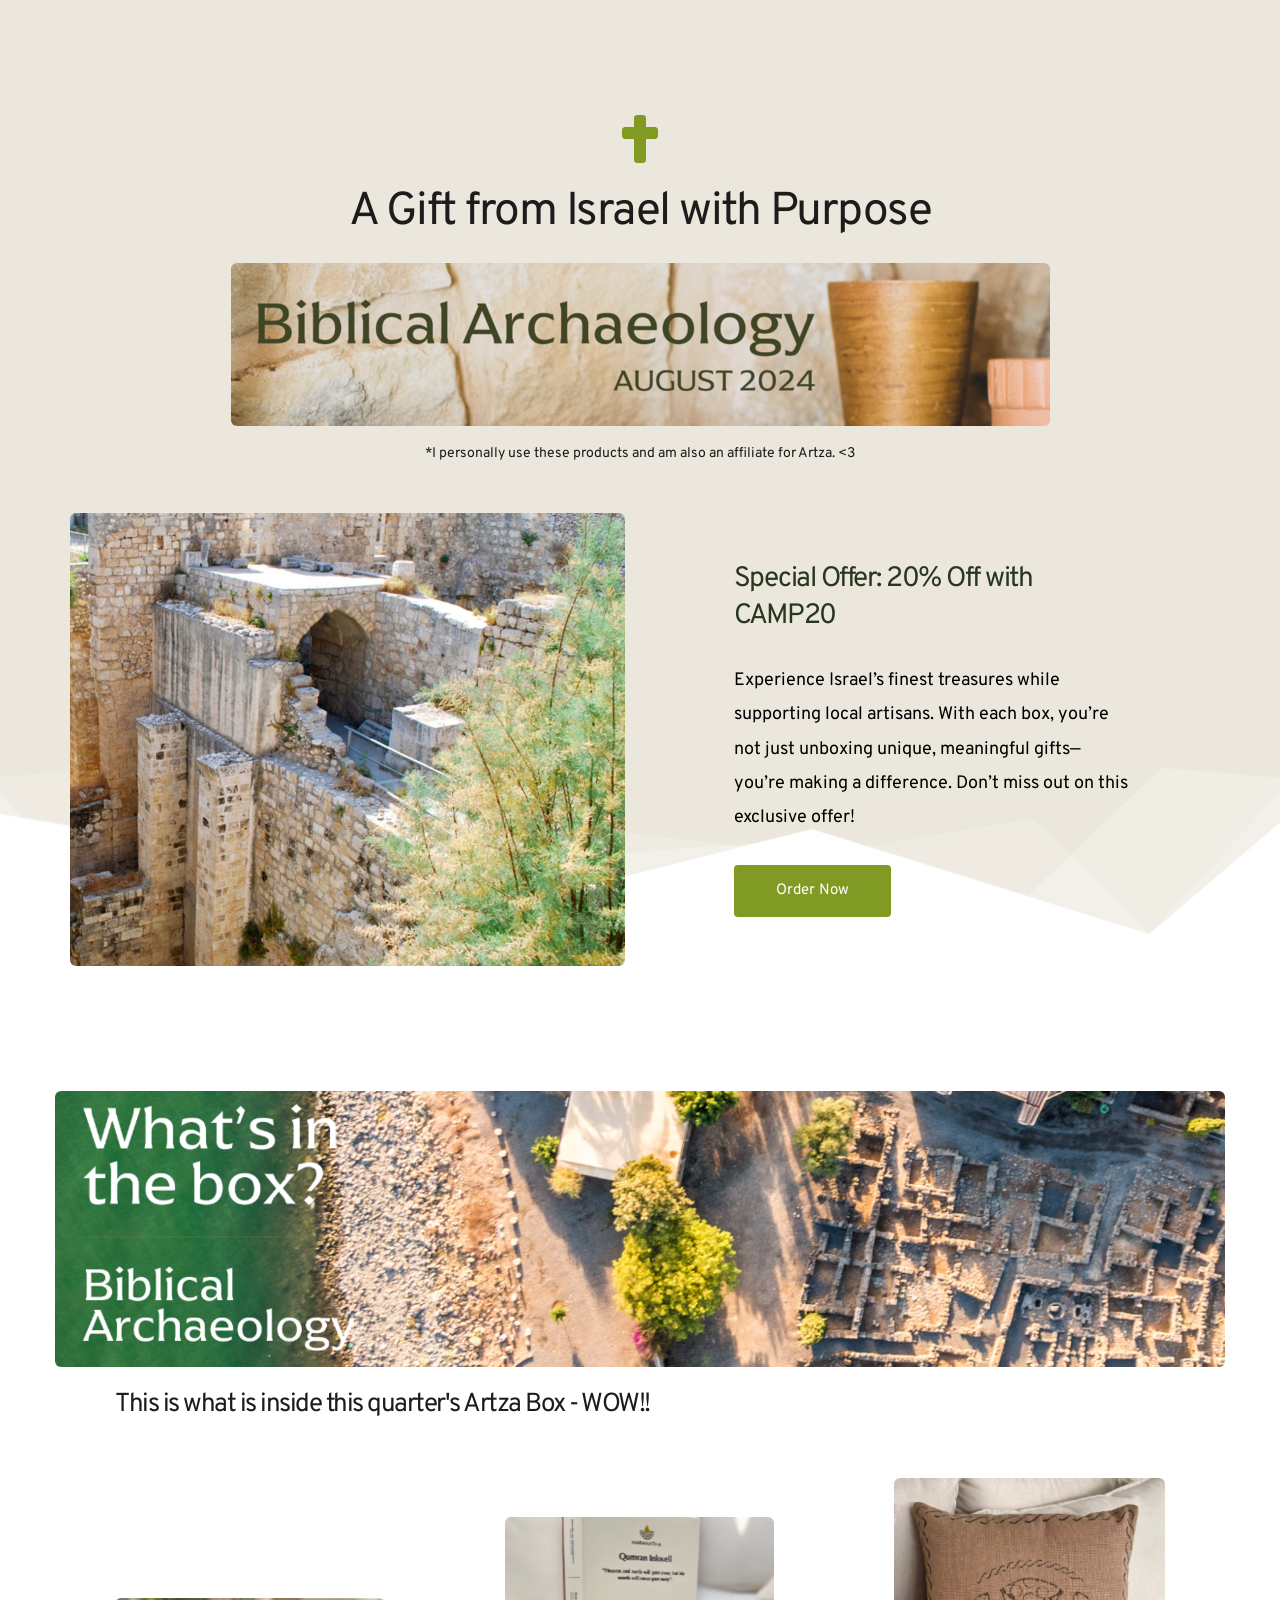
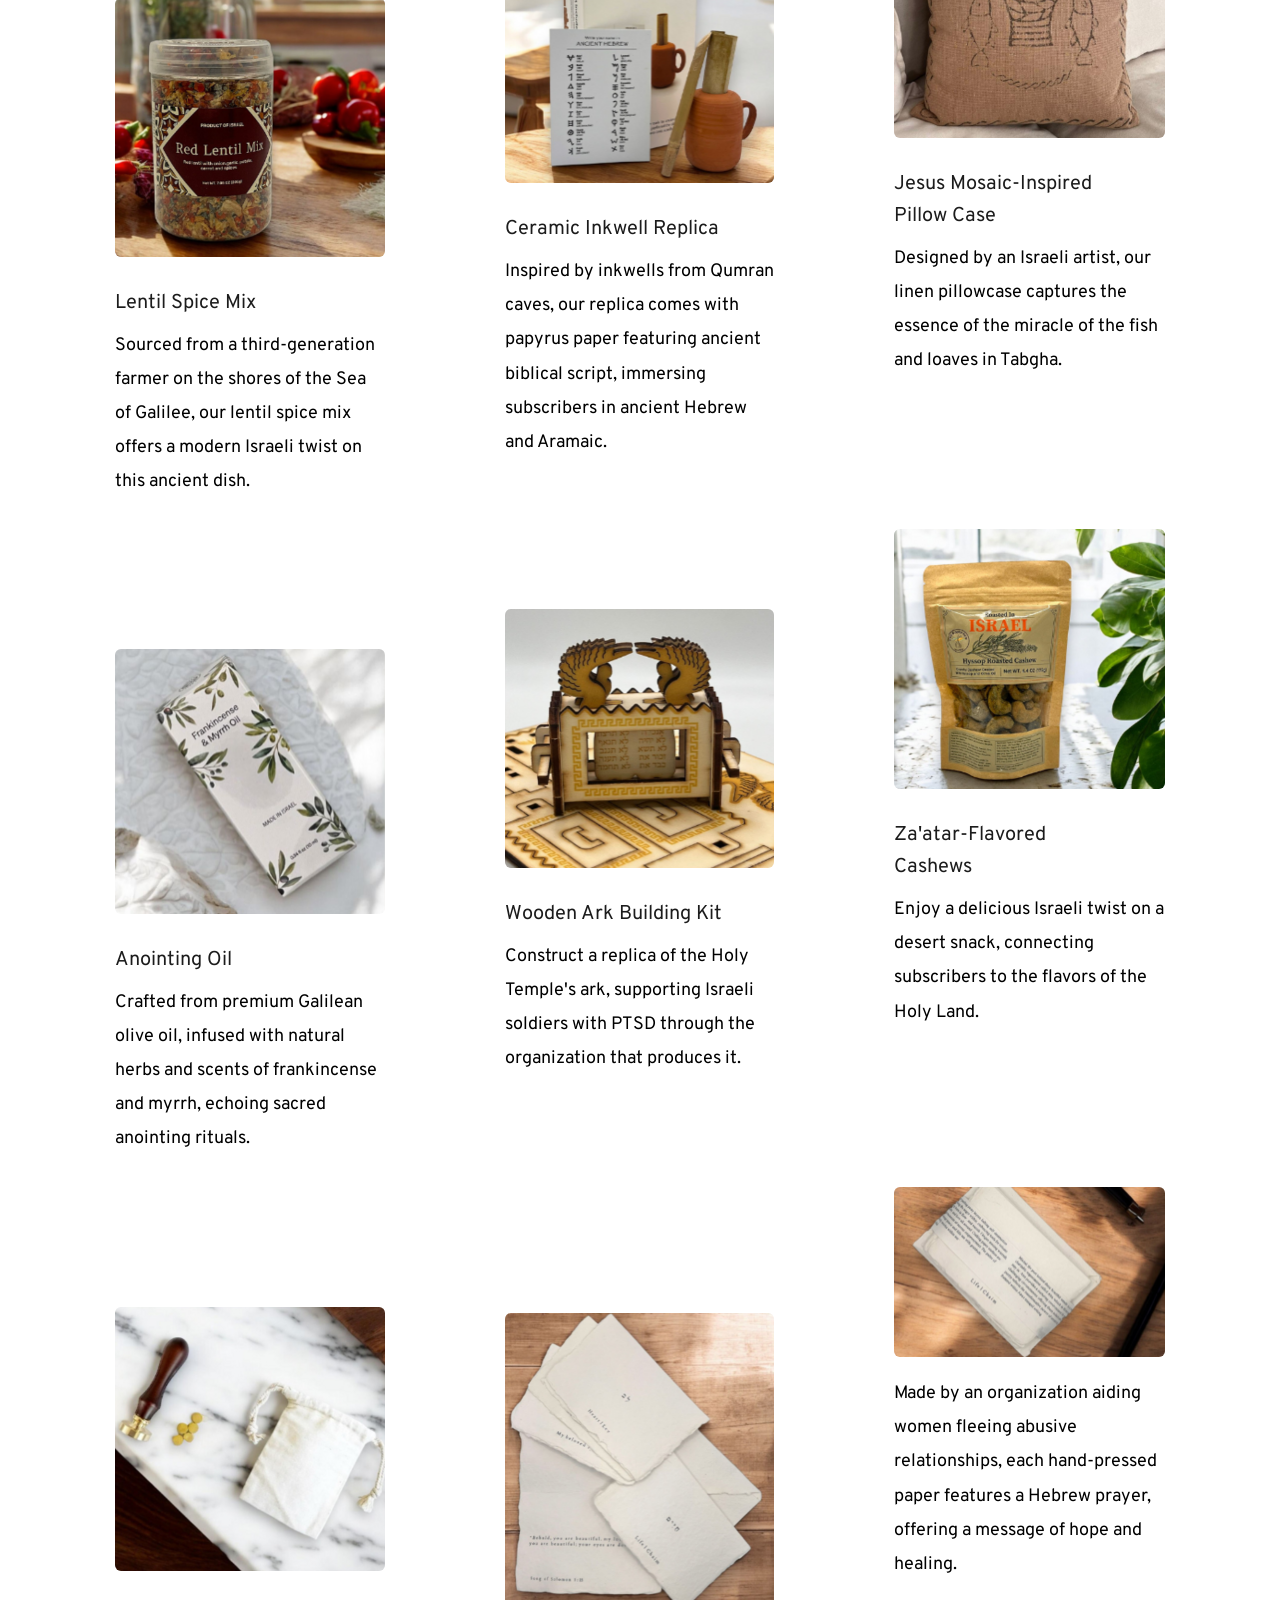
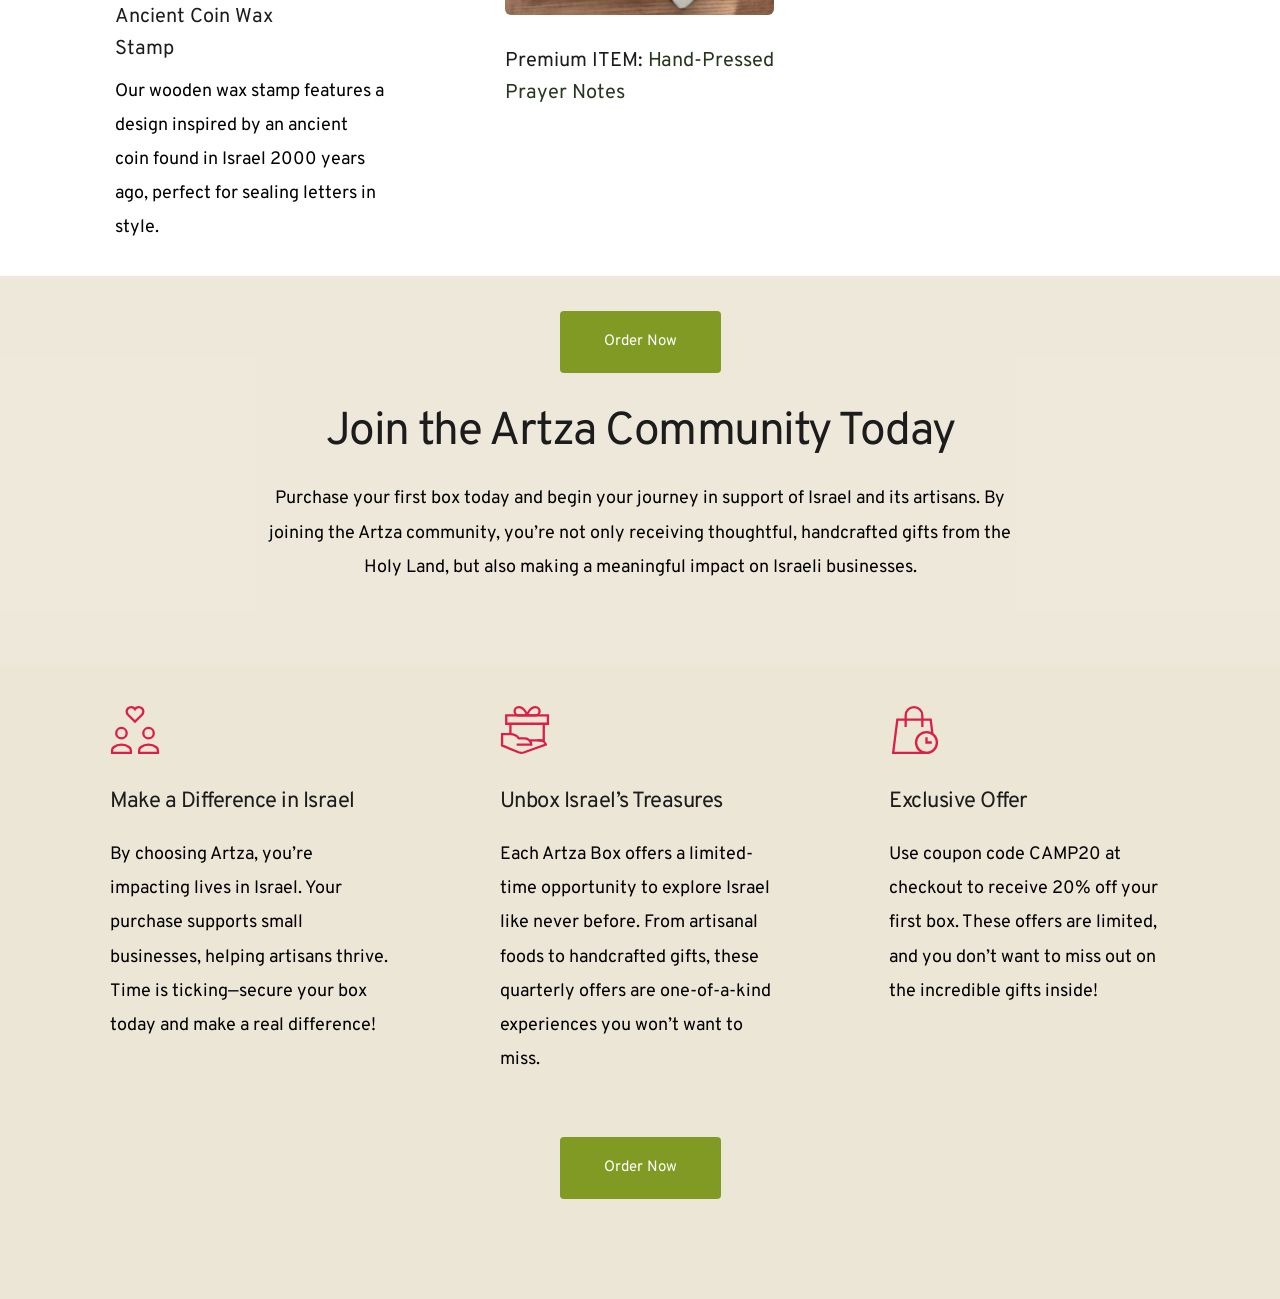
<file: artza.html>
<!DOCTYPE html><html lang="en"><head><meta charset="utf-8" /><meta property="og:site_name" content="AM Perspectives | Full Website Management Services in Bowling Green, KY" /><meta property="og:title" content="Artza Box Coupon Code CAMP20 for 20% off!" /><meta name="twitter:title" content="Artza Box Coupon Code CAMP20 for 20% off!" /><meta property="og:description" content="Use CAMP20 for 20% Off Your First Box! By choosing Artza, you’re not just receiving beautiful, handcrafted items—you’re directly supporting local communities and small businesses in Israel." /><meta name="twitter:description" content="Use CAMP20 for 20% Off Your First Box! By choosing Artza, you’re not just receiving beautiful, handcrafted items—you’re directly supporting local communities and small businesses in Israel." /><meta property="og:type" content="article" /><meta property="og:image" content="assets/img/1ace3aa6c2a44719c3f9acd3595a8f99.png" /><meta property="twitter:image" content="assets/img/1ace3aa6c2a44719c3f9acd3595a8f99.png"><meta property="og:url" content="https://am-perspectives.pages.dev/artza" /><meta content="summary_large_image" name="twitter:card" /><title>Use Coupon Code CAMP20 for 20% off your Artza Box</title><meta name="description" content="Use CAMP20 for 20% Off Your First Box! By choosing Artza, you’re not just receiving beautiful, handcrafted items—you’re directly supporting local communities and small businesses in Israel." /><link rel="canonical" href="https://am-perspectives.pages.dev/artza" /><link rel="icon" href="https://cloud-1de12d.b-cdn.net/images/cropped-favicon-192x192.png" sizes="16x16"><meta name="viewport" content="width=device-width, initial-scale=1"><link class="brz-link brz-link-bunny-fonts-prefetch" rel="dns-prefetch" href="//fonts.bunny.net"><link class="brz-link brz-link-bunny-fonts-preconnect" rel="preconnect" href="https://fonts.bunny.net/" crossorigin><link class="brz-link brz-link-cdn-preconnect" rel="preconnect" href="https://cloud-1de12d.b-cdn.net" crossorigin><link href="https://fonts.bunny.net/css?family=Overpass:100,100italic,200,200italic,300,300italic,regular,italic,600,600italic,700,700italic,800,800italic,900,900italic|Lato:100,100italic,300,300italic,regular,italic,700,700italic,900,900italic&subset=arabic,bengali,cyrillic,cyrillic-ext,devanagari,greek,greek-ext,gujarati,hebrew,khmer,korean,latin-ext,tamil,telugu,thai,vietnamese&display=swap" class="brz-link brz-link-google" type="text/css" rel="stylesheet"/><link href="assets/d875ce6fce767026d1595c4c09b748b1.css" class="brz-link brz-link-preview-pro" rel="stylesheet"/><style class="brz-style">.brz .brz-css-gJQPa {z-index: auto;margin: 0;}
.brz .brz-css-gJQPa.brz-section .brz-section__content {min-height: auto;display: flex;}
.brz .brz-css-gJQPa .brz-container {justify-content: center;}
.brz .brz-css-gJQPa > .slick-slider > .brz-slick-slider__dots {color: rgba(0,0,0,1);}
.brz .brz-css-gJQPa > .slick-slider > .brz-slick-slider__arrow {color: rgba(0,0,0,.7);}
@media (min-width:991px) {.brz .brz-css-gJQPa {display: block;}}
@media (min-width:991px) {.brz .brz-css-gJQPa > .slick-slider > .brz-slick-slider__arrow:hover {color: rgba(0,0,0,1);}}
@media (max-width:991px) and (min-width:768px) {.brz .brz-css-gJQPa {z-index: auto;margin: 0;}
	.brz .brz-css-gJQPa.brz-section .brz-section__content {min-height: auto;display: flex;}
	.brz .brz-css-gJQPa .brz-container {justify-content: center;}
	.brz .brz-css-gJQPa > .slick-slider > .brz-slick-slider__dots {color: rgba(0,0,0,1);}
	.brz .brz-css-gJQPa > .slick-slider > .brz-slick-slider__arrow {color: rgba(0,0,0,.7);}}
@media (max-width:991px) and (min-width:768px) {.brz .brz-css-gJQPa {display: block;}}
@media (max-width:767px) {.brz .brz-css-gJQPa {z-index: auto;margin: 0;}
	.brz .brz-css-gJQPa.brz-section .brz-section__content {min-height: auto;display: flex;}
	.brz .brz-css-gJQPa .brz-container {justify-content: center;}
	.brz .brz-css-gJQPa > .slick-slider > .brz-slick-slider__dots {color: rgba(0,0,0,1);}
	.brz .brz-css-gJQPa > .slick-slider > .brz-slick-slider__arrow {color: rgba(0,0,0,.7);}}
@media (max-width:767px) {.brz .brz-css-gJQPa {display: block;}}
.brz .brz-css-bXrUH {padding: 75px 0px 75px 0px;}
.brz .brz-css-bXrUH > .brz-bg {border: 0px solid rgba(102,115,141,0);border-radius: 0px;mix-blend-mode: normal;}
.brz .brz-css-bXrUH > .brz-bg > .brz-bg-image {background-image: none;filter: none;display: block;background-size: cover;background-repeat: no-repeat;-webkit-mask-image: none;mask-image: none;}
.brz .brz-css-bXrUH > .brz-bg > .brz-bg-image:after {content: "";background-image: none;}
.brz .brz-css-bXrUH > .brz-bg > .brz-bg-color {background-color: rgba(0,0,0,0);background-image: none;-webkit-mask-image: none;mask-image: none;}
.brz .brz-css-bXrUH > .brz-bg > .brz-bg-map {filter: none;display: none;}
.brz .brz-css-bXrUH > .brz-bg > .brz-bg-video {filter: none;display: none;}
.brz .brz-css-bXrUH > .brz-bg > .brz-bg-shape__top {background-size: 100% 100px;height: 100px;transform: scale(1.02) rotateX(0deg) rotateY(0deg);z-index: auto;}
.brz .brz-css-bXrUH > .brz-bg > .brz-bg-shape__top::after {background-image: none;-webkit-mask-image: none;background-size: 100% 100px;height: 100px;}
.brz .brz-css-bXrUH > .brz-bg > .brz-bg-shape__bottom {background-size: 100% 100px;height: 100px;transform: scale(1.02) rotateX(-180deg) rotateY(-180deg);z-index: auto;}
.brz .brz-css-bXrUH > .brz-bg > .brz-bg-shape__bottom::after {background-image: none;-webkit-mask-image: none;background-size: 100% 100px;height: 100px;}
@media (min-width:991px) {.brz .brz-css-bXrUH > .brz-bg {transition-duration: .5s;transition-property: filter,box-shadow,background,border-radius,border-color;}
	.brz .brz-css-bXrUH > .brz-bg > .brz-bg-image {background-attachment: scroll;transition-duration: .5s;transition-property: filter,box-shadow,background,border-radius,border-color;}
	.brz .brz-css-bXrUH > .brz-bg > .brz-bg-color {transition-duration: .5s;transition-property: filter,box-shadow,background,border-radius,border-color;}
	.brz .brz-css-bXrUH > .brz-bg > .brz-bg-map {transition-duration: .5s;transition-property: filter,box-shadow,background,border-radius,border-color;}
	.brz .brz-css-bXrUH > .brz-bg > .brz-bg-video {transition-duration: .5s;transition-property: filter,box-shadow,background,border-radius,border-color;}}
@media (max-width:991px) and (min-width:768px) {.brz .brz-css-bXrUH {padding: 50px 15px 50px 15px;}
	.brz .brz-css-bXrUH > .brz-bg {border: 0px solid rgba(102,115,141,0);border-radius: 0px;mix-blend-mode: normal;}
	.brz .brz-css-bXrUH > .brz-bg > .brz-bg-image {background-image: none;filter: none;display: block;background-size: cover;background-repeat: no-repeat;-webkit-mask-image: none;mask-image: none;}
	.brz .brz-css-bXrUH > .brz-bg > .brz-bg-image:after {content: "";background-image: none;}
	.brz .brz-css-bXrUH > .brz-bg > .brz-bg-color {background-color: rgba(0,0,0,0);background-image: none;-webkit-mask-image: none;mask-image: none;}
	.brz .brz-css-bXrUH > .brz-bg > .brz-bg-map {filter: none;display: none;}
	.brz .brz-css-bXrUH > .brz-bg > .brz-bg-video {filter: none;display: none;}
	.brz .brz-css-bXrUH > .brz-bg > .brz-bg-shape__top {background-size: 100% 100px;height: 100px;transform: scale(1.02) rotateX(0deg) rotateY(0deg);z-index: auto;}
	.brz .brz-css-bXrUH > .brz-bg > .brz-bg-shape__top::after {background-image: none;-webkit-mask-image: none;background-size: 100% 100px;height: 100px;}
	.brz .brz-css-bXrUH > .brz-bg > .brz-bg-shape__bottom {background-size: 100% 100px;height: 100px;transform: scale(1.02) rotateX(-180deg) rotateY(-180deg);z-index: auto;}
	.brz .brz-css-bXrUH > .brz-bg > .brz-bg-shape__bottom::after {background-image: none;-webkit-mask-image: none;background-size: 100% 100px;height: 100px;}}
@media (max-width:991px) and (min-width:768px) {.brz .brz-css-bXrUH > .brz-bg {transition-duration: .5s;transition-property: filter,box-shadow,background,border-radius,border-color;}
	.brz .brz-css-bXrUH > .brz-bg > .brz-bg-image {transition-duration: .5s;transition-property: filter,box-shadow,background,border-radius,border-color;}
	.brz .brz-css-bXrUH > .brz-bg > .brz-bg-color {transition-duration: .5s;transition-property: filter,box-shadow,background,border-radius,border-color;}
	.brz .brz-css-bXrUH > .brz-bg > .brz-bg-map {transition-duration: .5s;transition-property: filter,box-shadow,background,border-radius,border-color;}
	.brz .brz-css-bXrUH > .brz-bg > .brz-bg-video {transition-duration: .5s;transition-property: filter,box-shadow,background,border-radius,border-color;}}
@media (max-width:767px) {.brz .brz-css-bXrUH {padding: 25px 15px 25px 15px;}
	.brz .brz-css-bXrUH > .brz-bg {border: 0px solid rgba(102,115,141,0);border-radius: 0px;mix-blend-mode: normal;}
	.brz .brz-css-bXrUH > .brz-bg > .brz-bg-image {background-image: none;filter: none;display: block;background-size: cover;background-repeat: no-repeat;-webkit-mask-image: none;mask-image: none;}
	.brz .brz-css-bXrUH > .brz-bg > .brz-bg-image:after {content: "";background-image: none;}
	.brz .brz-css-bXrUH > .brz-bg > .brz-bg-color {background-color: rgba(0,0,0,0);background-image: none;-webkit-mask-image: none;mask-image: none;}
	.brz .brz-css-bXrUH > .brz-bg > .brz-bg-map {filter: none;display: none;}
	.brz .brz-css-bXrUH > .brz-bg > .brz-bg-video {filter: none;display: none;}
	.brz .brz-css-bXrUH > .brz-bg > .brz-bg-shape__top {background-size: 100% 100px;height: 100px;transform: scale(1.02) rotateX(0deg) rotateY(0deg);z-index: auto;}
	.brz .brz-css-bXrUH > .brz-bg > .brz-bg-shape__top::after {background-image: none;-webkit-mask-image: none;background-size: 100% 100px;height: 100px;}
	.brz .brz-css-bXrUH > .brz-bg > .brz-bg-shape__bottom {background-size: 100% 100px;height: 100px;transform: scale(1.02) rotateX(-180deg) rotateY(-180deg);z-index: auto;}
	.brz .brz-css-bXrUH > .brz-bg > .brz-bg-shape__bottom::after {background-image: none;-webkit-mask-image: none;background-size: 100% 100px;height: 100px;}}
@media (max-width:767px) {.brz .brz-css-bXrUH > .brz-bg {transition-duration: .5s;transition-property: filter,box-shadow,background,border-radius,border-color;}
	.brz .brz-css-bXrUH > .brz-bg > .brz-bg-image {transition-duration: .5s;transition-property: filter,box-shadow,background,border-radius,border-color;}
	.brz .brz-css-bXrUH > .brz-bg > .brz-bg-color {transition-duration: .5s;transition-property: filter,box-shadow,background,border-radius,border-color;}
	.brz .brz-css-bXrUH > .brz-bg > .brz-bg-map {transition-duration: .5s;transition-property: filter,box-shadow,background,border-radius,border-color;}
	.brz .brz-css-bXrUH > .brz-bg > .brz-bg-video {transition-duration: .5s;transition-property: filter,box-shadow,background,border-radius,border-color;}}
.brz .brz-css-bFTMb {padding: 100px 0px 50px 0px;}
.brz .brz-css-bFTMb > .brz-bg > .brz-bg-color {background-color: rgba(235,231,220,1);}
.brz .brz-css-bFTMb > .brz-bg > .brz-bg-shape__bottom {background-size: 100% 263px;height: 263px;}
.brz .brz-css-bFTMb > .brz-bg > .brz-bg-shape__bottom::after {background-color: rgba(var(--brz-global-color8),1);-webkit-mask-image: url("[data-uri]");-webkit-mask-size: 100% 100%;background-size: 100% 263px;height: 263px;}
@media (max-width:991px) and (min-width:768px) {.brz .brz-css-bFTMb {padding: 50px 15px 50px 15px;}
	.brz .brz-css-bFTMb > .brz-bg > .brz-bg-color {background-color: rgba(235,231,220,1);}
	.brz .brz-css-bFTMb > .brz-bg > .brz-bg-shape__bottom {background-size: 100% 176px;height: 176px;}
	.brz .brz-css-bFTMb > .brz-bg > .brz-bg-shape__bottom::after {background-color: rgba(var(--brz-global-color8),1);-webkit-mask-image: url("[data-uri]");-webkit-mask-size: 100% 100%;background-size: 100% 176px;height: 176px;}}
@media (max-width:767px) {.brz .brz-css-bFTMb {padding: 25px 15px 25px 15px;}
	.brz .brz-css-bFTMb > .brz-bg > .brz-bg-color {background-color: rgba(235,231,220,1);}
	.brz .brz-css-bFTMb > .brz-bg > .brz-bg-shape__bottom {background-size: 100% 263px;height: 263px;}
	.brz .brz-css-bFTMb > .brz-bg > .brz-bg-shape__bottom::after {background-color: rgba(var(--brz-global-color8),1);-webkit-mask-image: url("[data-uri]");-webkit-mask-size: 100% 100%;background-size: 100% 263px;height: 263px;}}
.brz .brz-css-zGwLI {border: 0px solid transparent;}
@media (min-width:991px) {.brz .brz-css-zGwLI {max-width: calc(1 * var(--brz-section-container-max-width,1170px));}}
@media (max-width:991px) and (min-width:768px) {.brz .brz-css-zGwLI {border: 0px solid transparent;}}
@media (max-width:991px) and (min-width:768px) {.brz .brz-css-zGwLI {max-width: 100%;}}
@media (max-width:767px) {.brz .brz-css-zGwLI {border: 0px solid transparent;}}
@media (max-width:767px) {.brz .brz-css-zGwLI {max-width: 100%;}}
.brz .brz-css-aiUxh {margin: 0;z-index: auto;align-items: flex-start;}
.brz .brz-css-aiUxh > .brz-bg {border: 0px solid rgba(102,115,141,0);border-radius: 0px;box-shadow: none;max-width: 100%;mix-blend-mode: normal;}
.brz .brz-css-aiUxh > .brz-bg > .brz-bg-image {background-image: none;filter: none;display: block;-webkit-mask-image: none;mask-image: none;}
.brz .brz-css-aiUxh > .brz-bg > .brz-bg-image:after {content: "";background-image: none;}
.brz .brz-css-aiUxh > .brz-bg > .brz-bg-color {background-color: rgba(0,0,0,0);background-image: none;-webkit-mask-image: none;mask-image: none;}
.brz .brz-css-aiUxh > .brz-bg > .brz-bg-map {filter: none;display: none;}
.brz .brz-css-aiUxh > .brz-bg > .brz-bg-video {filter: none;display: none;}
.brz .brz-css-aiUxh > .brz-row {border: 0px solid transparent;}
@media (min-width:991px) {.brz .brz-css-aiUxh {min-height: auto;display: flex;}
	.brz .brz-css-aiUxh > .brz-bg {transition-duration: .5s;transition-property: filter,box-shadow,background,border-radius,border-color;}
	.brz .brz-css-aiUxh > .brz-bg > .brz-bg-image {transition-duration: .5s;transition-property: filter,box-shadow,background,border-radius,border-color;}
	.brz .brz-css-aiUxh > .brz-bg > .brz-bg-color {transition-duration: .5s;transition-property: filter,box-shadow,background,border-radius,border-color;}
	.brz .brz-css-aiUxh > .brz-bg > .brz-bg-video {transition-duration: .5s;transition-property: filter,box-shadow,background,border-radius,border-color;}
	.brz .brz-css-aiUxh > .brz-row {transition-duration: .5s;transition-property: filter,box-shadow,background,border-radius,border-color;}}
@media (max-width:991px) and (min-width:768px) {.brz .brz-css-aiUxh {margin: 0;z-index: auto;align-items: flex-start;}
	.brz .brz-css-aiUxh > .brz-bg {border: 0px solid rgba(102,115,141,0);border-radius: 0px;box-shadow: none;max-width: 100%;mix-blend-mode: normal;}
	.brz .brz-css-aiUxh > .brz-bg > .brz-bg-image {background-image: none;filter: none;display: block;-webkit-mask-image: none;mask-image: none;}
	.brz .brz-css-aiUxh > .brz-bg > .brz-bg-image:after {content: "";background-image: none;}
	.brz .brz-css-aiUxh > .brz-bg > .brz-bg-color {background-color: rgba(0,0,0,0);background-image: none;-webkit-mask-image: none;mask-image: none;}
	.brz .brz-css-aiUxh > .brz-bg > .brz-bg-map {filter: none;display: none;}
	.brz .brz-css-aiUxh > .brz-bg > .brz-bg-video {filter: none;display: none;}
	.brz .brz-css-aiUxh > .brz-row {border: 0px solid transparent;}}
@media (max-width:991px) and (min-width:768px) {.brz .brz-css-aiUxh {min-height: auto;display: flex;}
	.brz .brz-css-aiUxh > .brz-bg {transition-duration: .5s;transition-property: filter,box-shadow,background,border-radius,border-color;}
	.brz .brz-css-aiUxh > .brz-bg > .brz-bg-image {transition-duration: .5s;transition-property: filter,box-shadow,background,border-radius,border-color;}
	.brz .brz-css-aiUxh > .brz-bg > .brz-bg-color {transition-duration: .5s;transition-property: filter,box-shadow,background,border-radius,border-color;}
	.brz .brz-css-aiUxh > .brz-bg > .brz-bg-video {transition-duration: .5s;transition-property: filter,box-shadow,background,border-radius,border-color;}
	.brz .brz-css-aiUxh > .brz-row {flex-direction: row;flex-wrap: wrap;justify-content: flex-start;transition-duration: .5s;transition-property: filter,box-shadow,background,border-radius,border-color;}}
@media (max-width:767px) {.brz .brz-css-aiUxh {margin: 0;z-index: auto;align-items: flex-start;}
	.brz .brz-css-aiUxh > .brz-bg {border: 0px solid rgba(102,115,141,0);border-radius: 0px;box-shadow: none;max-width: 100%;mix-blend-mode: normal;}
	.brz .brz-css-aiUxh > .brz-bg > .brz-bg-image {background-image: none;filter: none;display: block;-webkit-mask-image: none;mask-image: none;}
	.brz .brz-css-aiUxh > .brz-bg > .brz-bg-image:after {content: "";background-image: none;}
	.brz .brz-css-aiUxh > .brz-bg > .brz-bg-color {background-color: rgba(0,0,0,0);background-image: none;-webkit-mask-image: none;mask-image: none;}
	.brz .brz-css-aiUxh > .brz-bg > .brz-bg-map {filter: none;display: none;}
	.brz .brz-css-aiUxh > .brz-bg > .brz-bg-video {filter: none;display: none;}
	.brz .brz-css-aiUxh > .brz-row {border: 0px solid transparent;}}
@media (max-width:767px) {.brz .brz-css-aiUxh {min-height: auto;display: flex;}
	.brz .brz-css-aiUxh > .brz-bg {transition-duration: .5s;transition-property: filter,box-shadow,background,border-radius,border-color;}
	.brz .brz-css-aiUxh > .brz-bg > .brz-bg-image {transition-duration: .5s;transition-property: filter,box-shadow,background,border-radius,border-color;}
	.brz .brz-css-aiUxh > .brz-bg > .brz-bg-color {transition-duration: .5s;transition-property: filter,box-shadow,background,border-radius,border-color;}
	.brz .brz-css-aiUxh > .brz-bg > .brz-bg-video {transition-duration: .5s;transition-property: filter,box-shadow,background,border-radius,border-color;}
	.brz .brz-css-aiUxh > .brz-row {flex-direction: row;flex-wrap: wrap;justify-content: flex-start;transition-duration: .5s;transition-property: filter,box-shadow,background,border-radius,border-color;}}
.brz .brz-css-yEK52 {padding: 10px;max-width: 100%;}
@media (max-width:991px) and (min-width:768px) {.brz .brz-css-yEK52 {padding: 0;max-width: 100%;}}
@media (max-width:767px) {.brz .brz-css-yEK52 {padding: 0;max-width: 100%;}}
.brz .brz-css-ek121 {padding: 0;}
@media (max-width:991px) and (min-width:768px) {.brz .brz-css-ek121 {padding: 0;}}
@media (max-width:767px) {.brz .brz-css-ek121 {padding: 0;}}
.brz .brz-css-sYVnR {z-index: auto;flex: 1 1 50%;max-width: 50%;justify-content: flex-start;}
.brz .brz-css-sYVnR .brz-columns__scroll-effect {justify-content: flex-start;}
.brz .brz-css-sYVnR > .brz-bg {border: 0px solid rgba(102,115,141,0);border-radius: 0px;box-shadow: none;margin: 0;mix-blend-mode: normal;}
.brz .brz-css-sYVnR > .brz-bg > .brz-bg-image {background-image: none;filter: none;display: block;-webkit-mask-image: none;mask-image: none;}
.brz .brz-css-sYVnR > .brz-bg > .brz-bg-image:after {content: "";background-image: none;}
.brz .brz-css-sYVnR > .brz-bg > .brz-bg-color {background-color: rgba(0,0,0,0);background-image: none;-webkit-mask-image: none;mask-image: none;}
.brz .brz-css-sYVnR > .brz-bg > .brz-bg-map {filter: none;display: none;}
.brz .brz-css-sYVnR > .brz-bg > .brz-bg-video {filter: none;display: none;}
@media (min-width:991px) {.brz .brz-css-sYVnR > .brz-bg {transition-duration: .5s;transition-property: filter,box-shadow,background,border-radius,border-color;}
	.brz .brz-css-sYVnR > .brz-bg > .brz-bg-image {transition-duration: .5s;transition-property: filter,box-shadow,background,border-radius,border-color;}
	.brz .brz-css-sYVnR > .brz-bg > .brz-bg-color {transition-duration: .5s;transition-property: filter,box-shadow,background,border-radius,border-color;}}
@media (max-width:991px) and (min-width:768px) {.brz .brz-css-sYVnR {z-index: auto;flex: 1 1 50%;max-width: 50%;justify-content: flex-start;}
	.brz .brz-css-sYVnR .brz-columns__scroll-effect {justify-content: flex-start;}
	.brz .brz-css-sYVnR > .brz-bg {border: 0px solid rgba(102,115,141,0);border-radius: 0px;box-shadow: none;margin: 0;mix-blend-mode: normal;}
	.brz .brz-css-sYVnR > .brz-bg > .brz-bg-image {background-image: none;filter: none;display: block;-webkit-mask-image: none;mask-image: none;}
	.brz .brz-css-sYVnR > .brz-bg > .brz-bg-image:after {content: "";background-image: none;}
	.brz .brz-css-sYVnR > .brz-bg > .brz-bg-color {background-color: rgba(0,0,0,0);background-image: none;-webkit-mask-image: none;mask-image: none;}
	.brz .brz-css-sYVnR > .brz-bg > .brz-bg-map {filter: none;display: none;}
	.brz .brz-css-sYVnR > .brz-bg > .brz-bg-video {filter: none;display: none;}}
@media (max-width:991px) and (min-width:768px) {.brz .brz-css-sYVnR > .brz-bg {transition-duration: .5s;transition-property: filter,box-shadow,background,border-radius,border-color;}
	.brz .brz-css-sYVnR > .brz-bg > .brz-bg-image {transition-duration: .5s;transition-property: filter,box-shadow,background,border-radius,border-color;}
	.brz .brz-css-sYVnR > .brz-bg > .brz-bg-color {transition-duration: .5s;transition-property: filter,box-shadow,background,border-radius,border-color;}}
@media (max-width:767px) {.brz .brz-css-sYVnR {z-index: auto;flex: 1 1 100%;max-width: 100%;justify-content: flex-start;}
	.brz .brz-css-sYVnR .brz-columns__scroll-effect {justify-content: flex-start;}
	.brz .brz-css-sYVnR > .brz-bg {border: 0px solid rgba(102,115,141,0);border-radius: 0px;box-shadow: none;margin: 10px 0px 10px 0px;mix-blend-mode: normal;}
	.brz .brz-css-sYVnR > .brz-bg > .brz-bg-image {background-image: none;filter: none;display: block;-webkit-mask-image: none;mask-image: none;}
	.brz .brz-css-sYVnR > .brz-bg > .brz-bg-image:after {content: "";background-image: none;}
	.brz .brz-css-sYVnR > .brz-bg > .brz-bg-color {background-color: rgba(0,0,0,0);background-image: none;-webkit-mask-image: none;mask-image: none;}
	.brz .brz-css-sYVnR > .brz-bg > .brz-bg-map {filter: none;display: none;}
	.brz .brz-css-sYVnR > .brz-bg > .brz-bg-video {filter: none;display: none;}}
@media (max-width:767px) {.brz .brz-css-sYVnR > .brz-bg {transition-duration: .5s;transition-property: filter,box-shadow,background,border-radius,border-color;}
	.brz .brz-css-sYVnR > .brz-bg > .brz-bg-image {transition-duration: .5s;transition-property: filter,box-shadow,background,border-radius,border-color;}
	.brz .brz-css-sYVnR > .brz-bg > .brz-bg-color {transition-duration: .5s;transition-property: filter,box-shadow,background,border-radius,border-color;}}
.brz .brz-css-fvse6 {flex: 1 1 100%;max-width: 100%;}
@media (max-width:991px) and (min-width:768px) {.brz .brz-css-fvse6 {flex: 1 1 100%;max-width: 100%;}}
@media (max-width:767px) {.brz .brz-css-fvse6 {flex: 1 1 100%;max-width: 100%;}}
.brz .brz-css-c9bCv {z-index: auto;margin: 0;border: 0px solid transparent;padding: 5px 15px 5px 15px;min-height: 100%;}
@media (min-width:991px) {.brz .brz-css-c9bCv {display: flex;transition-duration: .5s;transition-property: filter,box-shadow,background,border-radius,border-color;}}
@media (max-width:991px) and (min-width:768px) {.brz .brz-css-c9bCv {z-index: auto;margin: 0;border: 0px solid transparent;padding: 5px 15px 5px 15px;min-height: 100%;}}
@media (max-width:991px) and (min-width:768px) {.brz .brz-css-c9bCv {display: flex;transition-duration: .5s;transition-property: filter,box-shadow,background,border-radius,border-color;}}
@media (max-width:767px) {.brz .brz-css-c9bCv {z-index: auto;margin: 10px 0px 10px 0px;border: 0px solid transparent;padding: 0;min-height: 100%;}}
@media (max-width:767px) {.brz .brz-css-c9bCv {display: flex;transition-duration: .5s;transition-property: filter,box-shadow,background,border-radius,border-color;}}
.brz .brz-css-nV8UH {padding: 5px 15% 5px 15%;}
@media (max-width:991px) and (min-width:768px) {.brz .brz-css-nV8UH {padding: 5px 15px 5px 15px;}}
@media (max-width:767px) {.brz .brz-css-nV8UH {padding: 0;}}
.brz .brz-css-vcB6N {z-index: auto;position: relative;margin: 10px 0px 10px 0px;}
@media (min-width:991px) {.brz .brz-css-vcB6N {display: flex;position: relative;}}
@media (max-width:991px) and (min-width:768px) {.brz .brz-css-vcB6N {z-index: auto;position: relative;margin: 10px 0px 10px 0px;}}
@media (max-width:991px) and (min-width:768px) {.brz .brz-css-vcB6N {display: flex;position: relative;}}
@media (max-width:767px) {.brz .brz-css-vcB6N {z-index: auto;position: relative;margin: 10px 0px 10px 0px;}}
@media (max-width:767px) {.brz .brz-css-vcB6N {display: flex;position: relative;}}
.brz .brz-css-bENTj {justify-content: center;padding: 0;gap: 20px 10px;}
@media (max-width:991px) and (min-width:768px) {.brz .brz-css-bENTj {justify-content: center;padding: 0;gap: 20px 10px;}}
@media (max-width:767px) {.brz .brz-css-bENTj {justify-content: center;padding: 0;gap: 20px 10px;}}
.brz .brz-css-u6po_ {color: rgba(var(--brz-global-color3),1);border: 0px solid rgba(35,157,219,0);box-shadow: none;font-size: 48px;background-color: rgba(189,225,244,0);background-image: none;padding: 0px;stroke-width: 1;border-radius: 0;}
@media (min-width:991px) {.brz .brz-css-u6po_ {transition-duration: .5s;transition-property: color,box-shadow,background,border,border-color;}}
@media (min-width:991px) {.brz .brz-css-u6po_:hover {color: rgba(var(--brz-global-color3),.8);}}
@media (max-width:991px) and (min-width:768px) {.brz .brz-css-u6po_ {color: rgba(var(--brz-global-color3),1);border: 0px solid rgba(35,157,219,0);box-shadow: none;font-size: 48px;background-color: rgba(189,225,244,0);background-image: none;padding: 0px;stroke-width: 1;border-radius: 0;}}
@media (max-width:991px) and (min-width:768px) {.brz .brz-css-u6po_ {transition-duration: .5s;transition-property: color,box-shadow,background,border,border-color;}}
@media (max-width:767px) {.brz .brz-css-u6po_ {color: rgba(var(--brz-global-color3),1);border: 0px solid rgba(35,157,219,0);box-shadow: none;font-size: 48px;background-color: rgba(189,225,244,0);background-image: none;padding: 0px;stroke-width: 1;border-radius: 0;}}
@media (max-width:767px) {.brz .brz-css-u6po_ {transition-duration: .5s;transition-property: color,box-shadow,background,border,border-color;}}
.brz .brz-css-fEjuy {color: rgba(129,154,35,1);}
@media (max-width:991px) and (min-width:768px) {.brz .brz-css-fEjuy {color: rgba(129,154,35,1);}}
@media (max-width:767px) {.brz .brz-css-fEjuy {color: rgba(129,154,35,1);}}
.brz .brz-css-pN_4R {padding: 0;margin: 10px 0px 10px 0px;justify-content: center;position: relative;}
@media (min-width:991px) {.brz .brz-css-pN_4R {display: flex;z-index: auto;position: relative;}}
@media (max-width:991px) and (min-width:768px) {.brz .brz-css-pN_4R {padding: 0;margin: 10px 0px 10px 0px;justify-content: center;position: relative;}}
@media (max-width:991px) and (min-width:768px) {.brz .brz-css-pN_4R {display: flex;z-index: auto;position: relative;}}
@media (max-width:767px) {.brz .brz-css-pN_4R {padding: 0;margin: 10px 0px 10px 0px;justify-content: center;position: relative;}}
@media (max-width:767px) {.brz .brz-css-pN_4R {display: flex;z-index: auto;position: relative;}}
.brz .brz-css-hnWre {width: 100%;mix-blend-mode: normal;}
@media (max-width:991px) and (min-width:768px) {.brz .brz-css-hnWre {width: 100%;mix-blend-mode: normal;}}
@media (max-width:767px) {.brz .brz-css-hnWre {width: 100%;mix-blend-mode: normal;}}
.brz .brz-css-r2i5B {margin-top: 0px !important;margin-bottom: 0px !important;text-align: center !important;font-family: var(--brz-heading1fontfamily,initial) !important;font-size: var(--brz-heading1fontsize,initial);line-height: var(--brz-heading1lineheight,initial);font-weight: var(--brz-heading1fontweight,initial);letter-spacing: var(--brz-heading1letterspacing,initial);font-variation-settings: var(--brz-heading1fontvariation,initial);}
@media (max-width:991px) and (min-width:768px) {.brz .brz-css-r2i5B {margin-top: 0px !important;margin-bottom: 0px !important;text-align: center !important;font-family: var(--brz-heading1fontfamily,initial) !important;font-size: var(--brz-heading1tabletfontsize,initial);line-height: var(--brz-heading1tabletlineheight,initial);font-weight: var(--brz-heading1tabletfontweight,initial);letter-spacing: var(--brz-heading1tabletletterspacing,initial);font-variation-settings: var(--brz-heading1tabletfontvariation,initial);}}
@media (max-width:767px) {.brz .brz-css-r2i5B {margin-top: 0px !important;margin-bottom: 0px !important;text-align: center !important;font-family: var(--brz-heading1fontfamily,initial) !important;font-size: var(--brz-heading1mobilefontsize,initial);line-height: var(--brz-heading1mobilelineheight,initial);font-weight: var(--brz-heading1mobilefontweight,initial);letter-spacing: var(--brz-heading1mobileletterspacing,initial);font-variation-settings: var(--brz-heading1mobilefontvariation,initial);}}
.brz .brz-css-umflv:not(.brz-image--hovered) {max-width: 100%;}
.brz .brz-css-umflv {height: auto;box-shadow: none;border: 0px solid rgba(102,115,141,0);border-radius: 0px;}
.brz .brz-css-umflv .brz-picture:after {box-shadow: none;background-color: rgba(255,255,255,0);background-image: none;border-radius: 0px;}
.brz .brz-css-umflv .brz-picture {filter: none;-webkit-mask-image: none;mask-image: none;}
@media (min-width:991px) {.brz .brz-css-umflv {transition-duration: .5s;transition-property: filter,box-shadow,background,border-radius,border-color;}
	.brz .brz-css-umflv .brz-picture:after {transition-duration: .5s;transition-property: filter,box-shadow,background,border-radius,border-color;}
	.brz .brz-css-umflv .brz-picture {transition-duration: .5s;transition-property: filter,box-shadow,background,border-radius,border-color;}}
@media (max-width:991px) and (min-width:768px) {.brz .brz-css-umflv:not(.brz-image--hovered) {max-width: 100%;}
	.brz .brz-css-umflv {height: auto;box-shadow: none;border: 0px solid rgba(102,115,141,0);border-radius: 0px;}
	.brz .brz-css-umflv .brz-picture:after {box-shadow: none;background-color: rgba(255,255,255,0);background-image: none;border-radius: 0px;}
	.brz .brz-css-umflv .brz-picture {filter: none;-webkit-mask-image: none;mask-image: none;}}
@media (max-width:991px) and (min-width:768px) {.brz .brz-css-umflv {transition-duration: .5s;transition-property: filter,box-shadow,background,border-radius,border-color;}
	.brz .brz-css-umflv .brz-picture:after {transition-duration: .5s;transition-property: filter,box-shadow,background,border-radius,border-color;}
	.brz .brz-css-umflv .brz-picture {transition-duration: .5s;transition-property: filter,box-shadow,background,border-radius,border-color;}}
@media (max-width:767px) {.brz .brz-css-umflv:not(.brz-image--hovered) {max-width: 100%;}
	.brz .brz-css-umflv {height: auto;box-shadow: none;border: 0px solid rgba(102,115,141,0);border-radius: 0px;}
	.brz .brz-css-umflv .brz-picture:after {box-shadow: none;background-color: rgba(255,255,255,0);background-image: none;border-radius: 0px;}
	.brz .brz-css-umflv .brz-picture {filter: none;-webkit-mask-image: none;mask-image: none;}}
@media (max-width:767px) {.brz .brz-css-umflv {transition-duration: .5s;transition-property: filter,box-shadow,background,border-radius,border-color;}
	.brz .brz-css-umflv .brz-picture:after {transition-duration: .5s;transition-property: filter,box-shadow,background,border-radius,border-color;}
	.brz .brz-css-umflv .brz-picture {transition-duration: .5s;transition-property: filter,box-shadow,background,border-radius,border-color;}}
.brz .brz-css-uDjH8 {border-radius: 6px;}
.brz .brz-css-uDjH8 .brz-picture:after {border-radius: 6px;}
@media (max-width:991px) and (min-width:768px) {.brz .brz-css-uDjH8 {border-radius: 6px;}
	.brz .brz-css-uDjH8 .brz-picture:after {border-radius: 6px;}}
@media (max-width:767px) {.brz .brz-css-uDjH8 {border-radius: 6px;}
	.brz .brz-css-uDjH8 .brz-picture:after {border-radius: 6px;}}
.brz .brz-css-orUWc.brz-hover-animation__container {max-width: 100%;}
@media (max-width:991px) and (min-width:768px) {.brz .brz-css-orUWc.brz-hover-animation__container {max-width: 100%;}}
@media (max-width:767px) {.brz .brz-css-orUWc.brz-hover-animation__container {max-width: 100%;}}
.brz .brz-css-vn_TJ {padding-top: 19.8681%;}
.brz .brz-css-vn_TJ > .brz-img {position: absolute;width: 100%;}
@media (max-width:991px) and (min-width:768px) {.brz .brz-css-vn_TJ {padding-top: 19.8686%;}
	.brz .brz-css-vn_TJ > .brz-img {position: absolute;width: 100%;}}
@media (max-width:767px) {.brz .brz-css-vn_TJ {padding-top: 19.8674%;}
	.brz .brz-css-vn_TJ > .brz-img {position: absolute;width: 100%;}}
.brz .brz-css-j9ymf {margin: 10px 0px 10px 0px;}
@media (max-width:991px) and (min-width:768px) {.brz .brz-css-j9ymf {margin: 0;}}
@media (max-width:767px) {.brz .brz-css-j9ymf {margin: 10px 0px 10px 0px;}}
.brz .brz-css-ayaIu {margin-top: 0px !important;margin-bottom: 0px !important;text-align: center !important;font-family: "Overpass",sans-serif !important;font-size: 14px;line-height: 1.1;font-weight: 400;letter-spacing: 0px;font-variation-settings: "wght" 400,"wdth" 100,"SOFT" 0;}
@media (max-width:991px) and (min-width:768px) {.brz .brz-css-ayaIu {margin-top: 0px !important;margin-bottom: 0px !important;text-align: center !important;font-family: "Overpass",sans-serif !important;font-size: 14px;line-height: 1.1;font-weight: 400;letter-spacing: 0px;font-variation-settings: "wght" 400,"wdth" 100,"SOFT" 0;}}
@media (max-width:767px) {.brz .brz-css-ayaIu {margin-top: 0px !important;margin-bottom: 0px !important;text-align: center !important;font-family: "Overpass",sans-serif !important;font-size: 14px;line-height: 1.1;font-weight: 400;letter-spacing: 0px;font-variation-settings: "wght" 400,"wdth" 100,"SOFT" 0;}}
.brz .brz-css-vqXKk {margin: 0;}
@media (max-width:991px) and (min-width:768px) {.brz .brz-css-vqXKk {margin: 0;}}
@media (max-width:767px) {.brz .brz-css-vqXKk {margin: 0;}}
@media (max-width:767px) {.brz .brz-css-pZbRe {display: none;}}
.brz .brz-css-kuljM {height: 50px;}
@media (max-width:991px) and (min-width:768px) {.brz .brz-css-kuljM {height: 50px;}}
@media (max-width:767px) {.brz .brz-css-kuljM {height: 50px;}}
.brz .brz-css-ukp5E {height: 22px;}
@media (max-width:991px) and (min-width:768px) {.brz .brz-css-ukp5E {height: 10px;}}
@media (max-width:767px) {.brz .brz-css-ukp5E {height: 22px;}}
.brz .brz-css-m5Vwp {justify-content: center;}
.brz .brz-css-m5Vwp .brz-columns__scroll-effect {justify-content: center;}
@media (max-width:991px) and (min-width:768px) {.brz .brz-css-m5Vwp {justify-content: center;}
	.brz .brz-css-m5Vwp .brz-columns__scroll-effect {justify-content: center;}}
@media (max-width:767px) {.brz .brz-css-m5Vwp {justify-content: center;}
	.brz .brz-css-m5Vwp .brz-columns__scroll-effect {justify-content: center;}}
.brz .brz-css-mbUVh:not(.brz-image--hovered) {max-width: 100%;}
.brz .brz-css-mbUVh {height: auto;box-shadow: none;border: 0px solid rgba(102,115,141,0);border-radius: 0px;}
.brz .brz-css-mbUVh .brz-picture:after {box-shadow: none;background-color: rgba(255,255,255,0);background-image: none;border-radius: 0px;}
.brz .brz-css-mbUVh .brz-picture {filter: none;-webkit-mask-image: none;mask-image: none;}
@media (min-width:991px) {.brz .brz-css-mbUVh {transition-duration: .5s;transition-property: filter,box-shadow,background,border-radius,border-color;}
	.brz .brz-css-mbUVh .brz-picture:after {transition-duration: .5s;transition-property: filter,box-shadow,background,border-radius,border-color;}
	.brz .brz-css-mbUVh .brz-picture {transition-duration: .5s;transition-property: filter,box-shadow,background,border-radius,border-color;}}
@media (max-width:991px) and (min-width:768px) {.brz .brz-css-mbUVh:not(.brz-image--hovered) {max-width: 100%;}
	.brz .brz-css-mbUVh {height: auto;box-shadow: none;border: 0px solid rgba(102,115,141,0);border-radius: 0px;}
	.brz .brz-css-mbUVh .brz-picture:after {box-shadow: none;background-color: rgba(255,255,255,0);background-image: none;border-radius: 0px;}
	.brz .brz-css-mbUVh .brz-picture {filter: none;-webkit-mask-image: none;mask-image: none;}}
@media (max-width:991px) and (min-width:768px) {.brz .brz-css-mbUVh {transition-duration: .5s;transition-property: filter,box-shadow,background,border-radius,border-color;}
	.brz .brz-css-mbUVh .brz-picture:after {transition-duration: .5s;transition-property: filter,box-shadow,background,border-radius,border-color;}
	.brz .brz-css-mbUVh .brz-picture {transition-duration: .5s;transition-property: filter,box-shadow,background,border-radius,border-color;}}
@media (max-width:767px) {.brz .brz-css-mbUVh:not(.brz-image--hovered) {max-width: 100%;}
	.brz .brz-css-mbUVh {height: auto;box-shadow: none;border: 0px solid rgba(102,115,141,0);border-radius: 0px;}
	.brz .brz-css-mbUVh .brz-picture:after {box-shadow: none;background-color: rgba(255,255,255,0);background-image: none;border-radius: 0px;}
	.brz .brz-css-mbUVh .brz-picture {filter: none;-webkit-mask-image: none;mask-image: none;}}
@media (max-width:767px) {.brz .brz-css-mbUVh {transition-duration: .5s;transition-property: filter,box-shadow,background,border-radius,border-color;}
	.brz .brz-css-mbUVh .brz-picture:after {transition-duration: .5s;transition-property: filter,box-shadow,background,border-radius,border-color;}
	.brz .brz-css-mbUVh .brz-picture {transition-duration: .5s;transition-property: filter,box-shadow,background,border-radius,border-color;}}
.brz .brz-css-z1_wR {border-radius: 6px;}
.brz .brz-css-z1_wR .brz-picture:after {border-radius: 6px;}
@media (max-width:991px) and (min-width:768px) {.brz .brz-css-z1_wR {border-radius: 6px;}
	.brz .brz-css-z1_wR .brz-picture:after {border-radius: 6px;}}
@media (max-width:767px) {.brz .brz-css-z1_wR {border-radius: 6px;}
	.brz .brz-css-z1_wR .brz-picture:after {border-radius: 6px;}}
.brz .brz-css-fgnDK.brz-hover-animation__container {max-width: 100%;}
@media (max-width:991px) and (min-width:768px) {.brz .brz-css-fgnDK.brz-hover-animation__container {max-width: 100%;}}
@media (max-width:767px) {.brz .brz-css-fgnDK.brz-hover-animation__container {max-width: 100%;}}
.brz .brz-css-gkHJV {padding-top: 81.5946%;}
.brz .brz-css-gkHJV > .brz-img {position: absolute;width: 100%;}
@media (max-width:991px) and (min-width:768px) {.brz .brz-css-gkHJV {padding-top: 81.5932%;}
	.brz .brz-css-gkHJV > .brz-img {position: absolute;width: 100%;}}
@media (max-width:767px) {.brz .brz-css-gkHJV {padding-top: 81.5953%;}
	.brz .brz-css-gkHJV > .brz-img {position: absolute;width: 100%;}}
.brz .brz-css-de69e {justify-content: center;}
.brz .brz-css-de69e .brz-columns__scroll-effect {justify-content: center;}
@media (max-width:991px) and (min-width:768px) {.brz .brz-css-de69e {justify-content: center;}
	.brz .brz-css-de69e .brz-columns__scroll-effect {justify-content: center;}}
@media (max-width:767px) {.brz .brz-css-de69e {justify-content: center;}
	.brz .brz-css-de69e .brz-columns__scroll-effect {justify-content: center;}}
.brz .brz-css-zz8dn {padding: 5px 16% 5px 16%;}
@media (max-width:991px) and (min-width:768px) {.brz .brz-css-zz8dn {padding: 5px 15px 5px 15px;}}
@media (max-width:767px) {.brz .brz-css-zz8dn {padding: 0px 30px 0px 30px;}}
.brz .brz-css-zsHk1 {padding: 0px 40px 0px 0px;}
@media (max-width:991px) and (min-width:768px) {.brz .brz-css-zsHk1 {padding: 0;}}
@media (max-width:767px) {.brz .brz-css-zsHk1 {padding: 0;}}
.brz .brz-css-bnLW0 {margin-top: 0px !important;margin-bottom: 0px !important;text-align: left !important;font-family: var(--brz-heading2fontfamily,initial) !important;font-size: var(--brz-heading2fontsize,initial);line-height: var(--brz-heading2lineheight,initial);font-weight: var(--brz-heading2fontweight,initial);letter-spacing: var(--brz-heading2letterspacing,initial);font-variation-settings: var(--brz-heading2fontvariation,initial);}
@media (max-width:991px) and (min-width:768px) {.brz .brz-css-bnLW0 {margin-top: 0px !important;margin-bottom: 0px !important;text-align: left !important;font-family: var(--brz-heading2fontfamily,initial) !important;font-size: var(--brz-heading2tabletfontsize,initial);line-height: var(--brz-heading2tabletlineheight,initial);font-weight: var(--brz-heading2tabletfontweight,initial);letter-spacing: var(--brz-heading2tabletletterspacing,initial);font-variation-settings: var(--brz-heading2tabletfontvariation,initial);}}
@media (max-width:767px) {.brz .brz-css-bnLW0 {margin-top: 0px !important;margin-bottom: 0px !important;text-align: center !important;font-family: var(--brz-heading2fontfamily,initial) !important;font-size: var(--brz-heading2mobilefontsize,initial);line-height: var(--brz-heading2mobilelineheight,initial);font-weight: var(--brz-heading2mobilefontweight,initial);letter-spacing: var(--brz-heading2mobileletterspacing,initial);font-variation-settings: var(--brz-heading2mobilefontvariation,initial);}}
@media (max-width:991px) and (min-width:768px) {.brz .brz-css-f6iph {display: none;}}
@media (max-width:767px) {.brz .brz-css-f6iph {display: none;}}
.brz .brz-css-ykSMO {height: 10px;}
@media (max-width:991px) and (min-width:768px) {.brz .brz-css-ykSMO {height: 0px;}}
@media (max-width:767px) {.brz .brz-css-ykSMO {height: 0px;}}
.brz .brz-css-yv6Ij {margin: 10px 0px 10px 0px;}
@media (max-width:991px) and (min-width:768px) {.brz .brz-css-yv6Ij {margin: 0;}}
@media (max-width:767px) {.brz .brz-css-yv6Ij {margin: 10px 0px 10px 0px;}}
.brz .brz-css-uAyqb {margin-top: 0px !important;margin-bottom: 0px !important;text-align: left !important;font-family: "Overpass",sans-serif !important;font-size: 18px;line-height: 1.9;font-weight: 400;letter-spacing: 0px;font-variation-settings: "wght" 400,"wdth" 100,"SOFT" 0;}
@media (max-width:991px) and (min-width:768px) {.brz .brz-css-uAyqb {margin-top: 0px !important;margin-bottom: 0px !important;text-align: left !important;font-family: "Overpass",sans-serif !important;font-size: 18px;line-height: 1.9;font-weight: 400;letter-spacing: 0px;font-variation-settings: "wght" 400,"wdth" 100,"SOFT" 0;}}
@media (max-width:767px) {.brz .brz-css-uAyqb {margin-top: 0px !important;margin-bottom: 0px !important;text-align: center !important;font-family: "Overpass",sans-serif !important;font-size: 18px;line-height: 1.9;font-weight: 400;letter-spacing: 0px;font-variation-settings: "wght" 400,"wdth" 100,"SOFT" 0;}}
@media (max-width:991px) and (min-width:768px) {.brz .brz-css-koJ7S {display: none;}}
@media (max-width:767px) {.brz .brz-css-koJ7S {display: none;}}
.brz .brz-css-h6PHd {height: 10px;}
@media (max-width:991px) and (min-width:768px) {.brz .brz-css-h6PHd {height: 0px;}}
@media (max-width:767px) {.brz .brz-css-h6PHd {height: 0px;}}
.brz .brz-css-t1Wap {justify-content: flex-start;}
@media (max-width:991px) and (min-width:768px) {.brz .brz-css-t1Wap {justify-content: flex-start;}}
@media (max-width:767px) {.brz .brz-css-t1Wap {justify-content: center;}}
.brz .brz-css-jOiuc.brz-btn {display: flex;font-family: var(--brz-buttonfontfamily,initial);font-weight: var(--brz-buttonfontweight,initial);font-size: var(--brz-buttonfontsize,initial);line-height: var(--brz-buttonlineheight,initial);letter-spacing: var(--brz-buttonletterspacing,initial);font-variation-settings: var(--brz-buttonfontvariation,initial);color: rgba(var(--brz-global-color8),1);border: 2px solid rgba(var(--brz-global-color3),1);border-radius: 0;background-color: rgba(var(--brz-global-color3),1);background-image: none;box-shadow: none;padding: 14px 42px 14px 42px;padding: 14px 42px;flex-flow: row-reverse nowrap;}
.brz .brz-css-jOiuc.brz-btn.brz-btn-submit {color: rgba(var(--brz-global-color8),1);background-color: rgba(var(--brz-global-color3),1);background-image: none;}
.brz .brz-css-jOiuc:after {height: unset;}
.brz .brz-css-jOiuc .brz-btn--story-container {border: 2px solid rgba(var(--brz-global-color3),1);flex-flow: row-reverse nowrap;border-radius: 0;}
.brz .brz-css-jOiuc .brz-btn--story-container:after {height: unset;}
@media (min-width:991px) {.brz .brz-css-jOiuc.brz-btn {transition-duration: .5s;transition-property: filter,color,background,border-color,box-shadow;}
	.brz .brz-css-jOiuc.brz-btn.brz-btn-submit {transition-duration: .5s;transition-property: filter,color,background,border-color,box-shadow;}
	.brz .brz-css-jOiuc .brz-btn--story-container {transition-duration: .5s;transition-property: filter,color,background,border-color,box-shadow;}}
@media (min-width:991px) {.brz .brz-css-jOiuc.brz-btn:hover {background-color: rgba(var(--brz-global-color3),.8);}
	.brz .brz-css-jOiuc.brz-btn.brz-btn-submit:hover {background-color: rgba(var(--brz-global-color3),.8);}}
@media (max-width:991px) and (min-width:768px) {.brz .brz-css-jOiuc.brz-btn {display: flex;font-family: var(--brz-buttonfontfamily,initial);font-weight: var(--brz-buttontabletfontweight,initial);font-size: var(--brz-buttontabletfontsize,initial);line-height: var(--brz-buttontabletlineheight,initial);letter-spacing: var(--brz-buttontabletletterspacing,initial);font-variation-settings: var(--brz-buttontabletfontvariation,initial);color: rgba(var(--brz-global-color8),1);border: 2px solid rgba(var(--brz-global-color3),1);border-radius: 0;background-color: rgba(var(--brz-global-color3),1);background-image: none;box-shadow: none;padding: 11px 26px 11px 26px;padding: 11px 26px;flex-flow: row-reverse nowrap;}
	.brz .brz-css-jOiuc.brz-btn.brz-btn-submit {color: rgba(var(--brz-global-color8),1);background-color: rgba(var(--brz-global-color3),1);background-image: none;}
	.brz .brz-css-jOiuc:after {height: unset;}
	.brz .brz-css-jOiuc .brz-btn--story-container {border: 2px solid rgba(var(--brz-global-color3),1);flex-flow: row-reverse nowrap;border-radius: 0;}
	.brz .brz-css-jOiuc .brz-btn--story-container:after {height: unset;}}
@media (max-width:991px) and (min-width:768px) {.brz .brz-css-jOiuc.brz-btn {transition-duration: .5s;transition-property: filter,color,background,border-color,box-shadow;}
	.brz .brz-css-jOiuc.brz-btn.brz-btn-submit {transition-duration: .5s;transition-property: filter,color,background,border-color,box-shadow;}
	.brz .brz-css-jOiuc .brz-btn--story-container {transition-duration: .5s;transition-property: filter,color,background,border-color,box-shadow;}}
@media (max-width:767px) {.brz .brz-css-jOiuc.brz-btn {display: flex;font-family: var(--brz-buttonfontfamily,initial);font-weight: var(--brz-buttonmobilefontweight,initial);font-size: var(--brz-buttonmobilefontsize,initial);line-height: var(--brz-buttonmobilelineheight,initial);letter-spacing: var(--brz-buttonmobileletterspacing,initial);font-variation-settings: var(--brz-buttonmobilefontvariation,initial);color: rgba(var(--brz-global-color8),1);border: 2px solid rgba(var(--brz-global-color3),1);border-radius: 0;background-color: rgba(var(--brz-global-color3),1);background-image: none;box-shadow: none;padding: 11px 26px 11px 26px;padding: 11px 26px;flex-flow: row-reverse nowrap;}
	.brz .brz-css-jOiuc.brz-btn.brz-btn-submit {color: rgba(var(--brz-global-color8),1);background-color: rgba(var(--brz-global-color3),1);background-image: none;}
	.brz .brz-css-jOiuc:after {height: unset;}
	.brz .brz-css-jOiuc .brz-btn--story-container {border: 2px solid rgba(var(--brz-global-color3),1);flex-flow: row-reverse nowrap;border-radius: 0;}
	.brz .brz-css-jOiuc .brz-btn--story-container:after {height: unset;}}
@media (max-width:767px) {.brz .brz-css-jOiuc.brz-btn {transition-duration: .5s;transition-property: filter,color,background,border-color,box-shadow;}
	.brz .brz-css-jOiuc.brz-btn.brz-btn-submit {transition-duration: .5s;transition-property: filter,color,background,border-color,box-shadow;}
	.brz .brz-css-jOiuc .brz-btn--story-container {transition-duration: .5s;transition-property: filter,color,background,border-color,box-shadow;}}
.brz .brz-css-t7E_7.brz-btn {border: 0px solid rgba(35,157,219,0);border-radius: 4px;background-color: rgba(129,154,35,1);padding: 14px 42px;}
.brz .brz-css-t7E_7.brz-btn.brz-btn-submit {background-color: rgba(129,154,35,1);}
.brz .brz-css-t7E_7 .brz-btn--story-container {border: 0px solid rgba(35,157,219,0);border-radius: 4px;}
@media (min-width:991px) {.brz .brz-css-t7E_7.brz-btn:hover {border: 0px solid rgba(28,28,28,.8);background-color: rgba(var(--brz-global-color2),1);}
	.brz .brz-css-t7E_7.brz-btn.brz-btn-submit:hover {background-color: rgba(var(--brz-global-color2),1);}
	.brz .brz-css-t7E_7:hover .brz-btn--story-container {border: 0px solid rgba(28,28,28,.8);}}
@media (max-width:991px) and (min-width:768px) {.brz .brz-css-t7E_7.brz-btn {border: 0px solid rgba(35,157,219,0);border-radius: 4px;background-color: rgba(129,154,35,1);padding: 11px 26px;}
	.brz .brz-css-t7E_7.brz-btn.brz-btn-submit {background-color: rgba(129,154,35,1);}
	.brz .brz-css-t7E_7 .brz-btn--story-container {border: 0px solid rgba(35,157,219,0);border-radius: 4px;}}
@media (max-width:767px) {.brz .brz-css-t7E_7.brz-btn {border: 0px solid rgba(35,157,219,0);border-radius: 4px;background-color: rgba(129,154,35,1);padding: 19px 44px;}
	.brz .brz-css-t7E_7.brz-btn.brz-btn-submit {background-color: rgba(129,154,35,1);}
	.brz .brz-css-t7E_7 .brz-btn--story-container {border: 0px solid rgba(35,157,219,0);border-radius: 4px;}}
.brz .brz-css-qYqQd {padding: 50px 0px 25px 0px;}
@media (max-width:991px) and (min-width:768px) {.brz .brz-css-qYqQd {padding: 50px 15px 50px 15px;}}
@media (max-width:767px) {.brz .brz-css-qYqQd {padding: 25px;}}
.brz .brz-css-eGnjO:not(.brz-image--hovered) {max-width: 100%;}
.brz .brz-css-eGnjO {height: auto;box-shadow: none;border: 0px solid rgba(102,115,141,0);border-radius: 0px;}
.brz .brz-css-eGnjO .brz-picture:after {box-shadow: none;background-color: rgba(255,255,255,0);background-image: none;border-radius: 0px;}
.brz .brz-css-eGnjO .brz-picture {filter: none;-webkit-mask-image: none;mask-image: none;}
@media (min-width:991px) {.brz .brz-css-eGnjO {transition-duration: .5s;transition-property: filter,box-shadow,background,border-radius,border-color;}
	.brz .brz-css-eGnjO .brz-picture:after {transition-duration: .5s;transition-property: filter,box-shadow,background,border-radius,border-color;}
	.brz .brz-css-eGnjO .brz-picture {transition-duration: .5s;transition-property: filter,box-shadow,background,border-radius,border-color;}}
@media (max-width:991px) and (min-width:768px) {.brz .brz-css-eGnjO:not(.brz-image--hovered) {max-width: 100%;}
	.brz .brz-css-eGnjO {height: auto;box-shadow: none;border: 0px solid rgba(102,115,141,0);border-radius: 0px;}
	.brz .brz-css-eGnjO .brz-picture:after {box-shadow: none;background-color: rgba(255,255,255,0);background-image: none;border-radius: 0px;}
	.brz .brz-css-eGnjO .brz-picture {filter: none;-webkit-mask-image: none;mask-image: none;}}
@media (max-width:991px) and (min-width:768px) {.brz .brz-css-eGnjO {transition-duration: .5s;transition-property: filter,box-shadow,background,border-radius,border-color;}
	.brz .brz-css-eGnjO .brz-picture:after {transition-duration: .5s;transition-property: filter,box-shadow,background,border-radius,border-color;}
	.brz .brz-css-eGnjO .brz-picture {transition-duration: .5s;transition-property: filter,box-shadow,background,border-radius,border-color;}}
@media (max-width:767px) {.brz .brz-css-eGnjO:not(.brz-image--hovered) {max-width: 100%;}
	.brz .brz-css-eGnjO {height: auto;box-shadow: none;border: 0px solid rgba(102,115,141,0);border-radius: 0px;}
	.brz .brz-css-eGnjO .brz-picture:after {box-shadow: none;background-color: rgba(255,255,255,0);background-image: none;border-radius: 0px;}
	.brz .brz-css-eGnjO .brz-picture {filter: none;-webkit-mask-image: none;mask-image: none;}}
@media (max-width:767px) {.brz .brz-css-eGnjO {transition-duration: .5s;transition-property: filter,box-shadow,background,border-radius,border-color;}
	.brz .brz-css-eGnjO .brz-picture:after {transition-duration: .5s;transition-property: filter,box-shadow,background,border-radius,border-color;}
	.brz .brz-css-eGnjO .brz-picture {transition-duration: .5s;transition-property: filter,box-shadow,background,border-radius,border-color;}}
.brz .brz-css-nobBT {border-radius: 6px;}
.brz .brz-css-nobBT .brz-picture:after {border-radius: 6px;}
@media (max-width:991px) and (min-width:768px) {.brz .brz-css-nobBT {border-radius: 6px;}
	.brz .brz-css-nobBT .brz-picture:after {border-radius: 6px;}}
@media (max-width:767px) {.brz .brz-css-nobBT {border-radius: 6px;}
	.brz .brz-css-nobBT .brz-picture:after {border-radius: 6px;}}
.brz .brz-css-cuWq0.brz-hover-animation__container {max-width: 100%;}
@media (max-width:991px) and (min-width:768px) {.brz .brz-css-cuWq0.brz-hover-animation__container {max-width: 100%;}}
@media (max-width:767px) {.brz .brz-css-cuWq0.brz-hover-animation__container {max-width: 100%;}}
.brz .brz-css-jpaQv {padding-top: 23.5735%;}
.brz .brz-css-jpaQv > .brz-img {position: absolute;width: 100%;}
@media (max-width:991px) and (min-width:768px) {.brz .brz-css-jpaQv {padding-top: 23.5729%;}
	.brz .brz-css-jpaQv > .brz-img {position: absolute;width: 100%;}}
@media (max-width:767px) {.brz .brz-css-jpaQv {padding-top: 23.5721%;}
	.brz .brz-css-jpaQv > .brz-img {position: absolute;width: 100%;}}
.brz .brz-css-kktdw {padding: 0px 40% 0px 60px;margin: 10px 0px 0px 0px;}
@media (max-width:991px) and (min-width:768px) {.brz .brz-css-kktdw {padding: 0px 20px 0px 20px;margin: 10px 0px 10px 0px;}}
@media (max-width:767px) {.brz .brz-css-kktdw {padding: 0px 20px 0px 20px;margin: 10px 0px 10px 0px;}}
.brz .brz-css-vLQya {margin-top: 0px !important;margin-bottom: 0px !important;text-align: left !important;font-family: var(--brz-heading3fontfamily,initial) !important;font-size: var(--brz-heading3fontsize,initial);line-height: var(--brz-heading3lineheight,initial);font-weight: var(--brz-heading3fontweight,initial);letter-spacing: var(--brz-heading3letterspacing,initial);font-variation-settings: var(--brz-heading3fontvariation,initial);}
@media (max-width:991px) and (min-width:768px) {.brz .brz-css-vLQya {margin-top: 0px !important;margin-bottom: 0px !important;text-align: left !important;font-family: var(--brz-heading3fontfamily,initial) !important;font-size: var(--brz-heading3tabletfontsize,initial);line-height: var(--brz-heading3tabletlineheight,initial);font-weight: var(--brz-heading3tabletfontweight,initial);letter-spacing: var(--brz-heading3tabletletterspacing,initial);font-variation-settings: var(--brz-heading3tabletfontvariation,initial);}}
@media (max-width:767px) {.brz .brz-css-vLQya {margin-top: 0px !important;margin-bottom: 0px !important;text-align: left !important;font-family: var(--brz-heading3fontfamily,initial) !important;font-size: 25px;line-height: 1.3;font-weight: 700;letter-spacing: -.5px;font-variation-settings: "wght" 400,"wdth" 100,"SOFT" 0;}}
.brz .brz-css-m5dkl {height: 40px;}
@media (max-width:991px) and (min-width:768px) {.brz .brz-css-m5dkl {height: 20px;}}
@media (max-width:767px) {.brz .brz-css-m5dkl {height: 20px;}}
.brz .brz-css-j6jWt {flex: 1 1 33.3%;max-width: 33.3%;}
@media (max-width:991px) and (min-width:768px) {.brz .brz-css-j6jWt {flex: 1 1 33.3%;max-width: 33.3%;}}
@media (max-width:767px) {.brz .brz-css-j6jWt {flex: 1 1 100%;max-width: 100%;}}
.brz .brz-css-vSJvI {padding: 5px 60px 5px 60px;}
@media (max-width:991px) and (min-width:768px) {.brz .brz-css-vSJvI {padding: 5px 15px 5px 15px;}}
@media (max-width:767px) {.brz .brz-css-vSJvI {padding: 0px 20px 0px 20px;}}
.brz .brz-css-gQTfp {height: 120px;}
@media (max-width:991px) and (min-width:768px) {.brz .brz-css-gQTfp {height: 88px;}}
@media (max-width:767px) {.brz .brz-css-gQTfp {height: 10px;}}
.brz .brz-css-tZbzA:not(.brz-image--hovered) {max-width: 100%;}
.brz .brz-css-tZbzA {height: auto;box-shadow: none;border: 0px solid rgba(102,115,141,0);border-radius: 0px;}
.brz .brz-css-tZbzA .brz-picture:after {box-shadow: none;background-color: rgba(255,255,255,0);background-image: none;border-radius: 0px;}
.brz .brz-css-tZbzA .brz-picture {filter: none;-webkit-mask-image: none;mask-image: none;}
@media (min-width:991px) {.brz .brz-css-tZbzA {transition-duration: .5s;transition-property: filter,box-shadow,background,border-radius,border-color;}
	.brz .brz-css-tZbzA .brz-picture:after {transition-duration: .5s;transition-property: filter,box-shadow,background,border-radius,border-color;}
	.brz .brz-css-tZbzA .brz-picture {transition-duration: .5s;transition-property: filter,box-shadow,background,border-radius,border-color;}}
@media (max-width:991px) and (min-width:768px) {.brz .brz-css-tZbzA:not(.brz-image--hovered) {max-width: 100%;}
	.brz .brz-css-tZbzA {height: auto;box-shadow: none;border: 0px solid rgba(102,115,141,0);border-radius: 0px;}
	.brz .brz-css-tZbzA .brz-picture:after {box-shadow: none;background-color: rgba(255,255,255,0);background-image: none;border-radius: 0px;}
	.brz .brz-css-tZbzA .brz-picture {filter: none;-webkit-mask-image: none;mask-image: none;}}
@media (max-width:991px) and (min-width:768px) {.brz .brz-css-tZbzA {transition-duration: .5s;transition-property: filter,box-shadow,background,border-radius,border-color;}
	.brz .brz-css-tZbzA .brz-picture:after {transition-duration: .5s;transition-property: filter,box-shadow,background,border-radius,border-color;}
	.brz .brz-css-tZbzA .brz-picture {transition-duration: .5s;transition-property: filter,box-shadow,background,border-radius,border-color;}}
@media (max-width:767px) {.brz .brz-css-tZbzA:not(.brz-image--hovered) {max-width: 100%;}
	.brz .brz-css-tZbzA {height: auto;box-shadow: none;border: 0px solid rgba(102,115,141,0);border-radius: 0px;}
	.brz .brz-css-tZbzA .brz-picture:after {box-shadow: none;background-color: rgba(255,255,255,0);background-image: none;border-radius: 0px;}
	.brz .brz-css-tZbzA .brz-picture {filter: none;-webkit-mask-image: none;mask-image: none;}}
@media (max-width:767px) {.brz .brz-css-tZbzA {transition-duration: .5s;transition-property: filter,box-shadow,background,border-radius,border-color;}
	.brz .brz-css-tZbzA .brz-picture:after {transition-duration: .5s;transition-property: filter,box-shadow,background,border-radius,border-color;}
	.brz .brz-css-tZbzA .brz-picture {transition-duration: .5s;transition-property: filter,box-shadow,background,border-radius,border-color;}}
.brz .brz-css-kcV2b {border-radius: 6px;}
.brz .brz-css-kcV2b .brz-picture:after {border-radius: 6px;}
@media (max-width:991px) and (min-width:768px) {.brz .brz-css-kcV2b {border-radius: 6px;}
	.brz .brz-css-kcV2b .brz-picture:after {border-radius: 6px;}}
@media (max-width:767px) {.brz .brz-css-kcV2b {border-radius: 6px;}
	.brz .brz-css-kcV2b .brz-picture:after {border-radius: 6px;}}
.brz .brz-css-a63xZ.brz-hover-animation__container {max-width: 100%;}
@media (max-width:991px) and (min-width:768px) {.brz .brz-css-a63xZ.brz-hover-animation__container {max-width: 100%;}}
@media (max-width:767px) {.brz .brz-css-a63xZ.brz-hover-animation__container {max-width: 100%;}}
.brz .brz-css-dibak {padding-top: 95.905%;}
.brz .brz-css-dibak > .brz-img {position: absolute;width: 100%;}
@media (max-width:991px) and (min-width:768px) {.brz .brz-css-dibak {padding-top: 95.9061%;}
	.brz .brz-css-dibak > .brz-img {position: absolute;width: 100%;}}
@media (max-width:767px) {.brz .brz-css-dibak {padding-top: 95.9051%;}
	.brz .brz-css-dibak > .brz-img {position: absolute;width: 100%;}}
@media (max-width:991px) and (min-width:768px) {.brz .brz-css-aU97j {display: none;}}
@media (max-width:767px) {.brz .brz-css-aU97j {display: none;}}
.brz .brz-css-axFSb {height: 10px;}
@media (max-width:991px) and (min-width:768px) {.brz .brz-css-axFSb {height: 1px;}}
@media (max-width:767px) {.brz .brz-css-axFSb {height: 1px;}}
.brz .brz-css-dnRn2 {margin-top: 0px !important;margin-bottom: 0px !important;text-align: left !important;font-family: var(--brz-heading5fontfamily,initial) !important;font-size: var(--brz-heading5fontsize,initial);line-height: var(--brz-heading5lineheight,initial);font-weight: var(--brz-heading5fontweight,initial);letter-spacing: var(--brz-heading5letterspacing,initial);font-variation-settings: var(--brz-heading5fontvariation,initial);}
@media (max-width:991px) and (min-width:768px) {.brz .brz-css-dnRn2 {margin-top: 0px !important;margin-bottom: 0px !important;text-align: left !important;font-family: var(--brz-heading5fontfamily,initial) !important;font-size: var(--brz-heading5tabletfontsize,initial);line-height: var(--brz-heading5tabletlineheight,initial);font-weight: var(--brz-heading5tabletfontweight,initial);letter-spacing: var(--brz-heading5tabletletterspacing,initial);font-variation-settings: var(--brz-heading5tabletfontvariation,initial);}}
@media (max-width:767px) {.brz .brz-css-dnRn2 {margin-top: 0px !important;margin-bottom: 0px !important;text-align: left !important;font-family: var(--brz-heading5fontfamily,initial) !important;font-size: 22px;line-height: 1.8;font-weight: 700;letter-spacing: 0px;font-variation-settings: "wght" 400,"wdth" 100,"SOFT" 0;}}
.brz .brz-css-gF7H5 {margin: 0;}
@media (max-width:991px) and (min-width:768px) {.brz .brz-css-gF7H5 {margin: 10px 0px 10px 0px;}}
@media (max-width:767px) {.brz .brz-css-gF7H5 {margin: 0;}}
.brz .brz-css-xpTPK {margin-top: 0px !important;margin-bottom: 0px !important;text-align: left !important;font-family: "Overpass",sans-serif !important;font-size: 18px;line-height: 1.9;font-weight: 400;letter-spacing: 0px;font-variation-settings: "wght" 400,"wdth" 100,"SOFT" 0;}
@media (max-width:991px) and (min-width:768px) {.brz .brz-css-xpTPK {margin-top: 0px !important;margin-bottom: 0px !important;text-align: left !important;font-family: "Overpass",sans-serif !important;font-size: 18px;line-height: 1.9;font-weight: 400;letter-spacing: 0px;font-variation-settings: "wght" 400,"wdth" 100,"SOFT" 0;}}
@media (max-width:767px) {.brz .brz-css-xpTPK {margin-top: 0px !important;margin-bottom: 15px !important;text-align: left !important;font-family: "Overpass",sans-serif !important;font-size: 18px;line-height: 1.9;font-weight: 400;letter-spacing: 0px;font-variation-settings: "wght" 400,"wdth" 100,"SOFT" 0;}}
.brz .brz-css-pTGPN {flex: 1 1 33.3%;max-width: 33.3%;justify-content: center;}
.brz .brz-css-pTGPN .brz-columns__scroll-effect {justify-content: center;}
@media (max-width:991px) and (min-width:768px) {.brz .brz-css-pTGPN {flex: 1 1 33.3%;max-width: 33.3%;justify-content: center;}
	.brz .brz-css-pTGPN .brz-columns__scroll-effect {justify-content: center;}}
@media (max-width:767px) {.brz .brz-css-pTGPN {flex: 1 1 100%;max-width: 100%;justify-content: center;}
	.brz .brz-css-pTGPN .brz-columns__scroll-effect {justify-content: center;}}
.brz .brz-css-rBT8H {padding: 5px 60px 5px 60px;}
@media (max-width:991px) and (min-width:768px) {.brz .brz-css-rBT8H {padding: 5px 15px 5px 15px;}}
@media (max-width:767px) {.brz .brz-css-rBT8H {padding: 0px 20px 0px 20px;}}
.brz .brz-css-jwHl4:not(.brz-image--hovered) {max-width: 100%;}
.brz .brz-css-jwHl4 {height: auto;box-shadow: none;border: 0px solid rgba(102,115,141,0);border-radius: 0px;}
.brz .brz-css-jwHl4 .brz-picture:after {box-shadow: none;background-color: rgba(255,255,255,0);background-image: none;border-radius: 0px;}
.brz .brz-css-jwHl4 .brz-picture {filter: none;-webkit-mask-image: none;mask-image: none;}
@media (min-width:991px) {.brz .brz-css-jwHl4 {transition-duration: .5s;transition-property: filter,box-shadow,background,border-radius,border-color;}
	.brz .brz-css-jwHl4 .brz-picture:after {transition-duration: .5s;transition-property: filter,box-shadow,background,border-radius,border-color;}
	.brz .brz-css-jwHl4 .brz-picture {transition-duration: .5s;transition-property: filter,box-shadow,background,border-radius,border-color;}}
@media (max-width:991px) and (min-width:768px) {.brz .brz-css-jwHl4:not(.brz-image--hovered) {max-width: 100%;}
	.brz .brz-css-jwHl4 {height: auto;box-shadow: none;border: 0px solid rgba(102,115,141,0);border-radius: 0px;}
	.brz .brz-css-jwHl4 .brz-picture:after {box-shadow: none;background-color: rgba(255,255,255,0);background-image: none;border-radius: 0px;}
	.brz .brz-css-jwHl4 .brz-picture {filter: none;-webkit-mask-image: none;mask-image: none;}}
@media (max-width:991px) and (min-width:768px) {.brz .brz-css-jwHl4 {transition-duration: .5s;transition-property: filter,box-shadow,background,border-radius,border-color;}
	.brz .brz-css-jwHl4 .brz-picture:after {transition-duration: .5s;transition-property: filter,box-shadow,background,border-radius,border-color;}
	.brz .brz-css-jwHl4 .brz-picture {transition-duration: .5s;transition-property: filter,box-shadow,background,border-radius,border-color;}}
@media (max-width:767px) {.brz .brz-css-jwHl4:not(.brz-image--hovered) {max-width: 100%;}
	.brz .brz-css-jwHl4 {height: auto;box-shadow: none;border: 0px solid rgba(102,115,141,0);border-radius: 0px;}
	.brz .brz-css-jwHl4 .brz-picture:after {box-shadow: none;background-color: rgba(255,255,255,0);background-image: none;border-radius: 0px;}
	.brz .brz-css-jwHl4 .brz-picture {filter: none;-webkit-mask-image: none;mask-image: none;}}
@media (max-width:767px) {.brz .brz-css-jwHl4 {transition-duration: .5s;transition-property: filter,box-shadow,background,border-radius,border-color;}
	.brz .brz-css-jwHl4 .brz-picture:after {transition-duration: .5s;transition-property: filter,box-shadow,background,border-radius,border-color;}
	.brz .brz-css-jwHl4 .brz-picture {transition-duration: .5s;transition-property: filter,box-shadow,background,border-radius,border-color;}}
.brz .brz-css-e4pE9 {border-radius: 6px;}
.brz .brz-css-e4pE9 .brz-picture:after {border-radius: 6px;}
@media (max-width:991px) and (min-width:768px) {.brz .brz-css-e4pE9 {border-radius: 6px;}
	.brz .brz-css-e4pE9 .brz-picture:after {border-radius: 6px;}}
@media (max-width:767px) {.brz .brz-css-e4pE9 {border-radius: 6px;}
	.brz .brz-css-e4pE9 .brz-picture:after {border-radius: 6px;}}
.brz .brz-css-iKieG.brz-hover-animation__container {max-width: 100%;}
@media (max-width:991px) and (min-width:768px) {.brz .brz-css-iKieG.brz-hover-animation__container {max-width: 100%;}}
@media (max-width:767px) {.brz .brz-css-iKieG.brz-hover-animation__container {max-width: 100%;}}
.brz .brz-css-yxt2o {padding-top: 98.635%;}
.brz .brz-css-yxt2o > .brz-img {position: absolute;width: 100%;}
@media (max-width:991px) and (min-width:768px) {.brz .brz-css-yxt2o {padding-top: 98.6354%;}
	.brz .brz-css-yxt2o > .brz-img {position: absolute;width: 100%;}}
@media (max-width:767px) {.brz .brz-css-yxt2o {padding-top: 98.6359%;}
	.brz .brz-css-yxt2o > .brz-img {position: absolute;width: 100%;}}
@media (max-width:991px) and (min-width:768px) {.brz .brz-css-tw2k3 {display: none;}}
@media (max-width:767px) {.brz .brz-css-tw2k3 {display: none;}}
.brz .brz-css-ahecY {height: 10px;}
@media (max-width:991px) and (min-width:768px) {.brz .brz-css-ahecY {height: 1px;}}
@media (max-width:767px) {.brz .brz-css-ahecY {height: 1px;}}
.brz .brz-css-gCs42 {margin-top: 0px !important;margin-bottom: 0px !important;text-align: left !important;font-family: var(--brz-heading5fontfamily,initial) !important;font-size: var(--brz-heading5fontsize,initial);line-height: var(--brz-heading5lineheight,initial);font-weight: var(--brz-heading5fontweight,initial);letter-spacing: var(--brz-heading5letterspacing,initial);font-variation-settings: var(--brz-heading5fontvariation,initial);}
@media (max-width:991px) and (min-width:768px) {.brz .brz-css-gCs42 {margin-top: 0px !important;margin-bottom: 0px !important;text-align: left !important;font-family: var(--brz-heading5fontfamily,initial) !important;font-size: var(--brz-heading5tabletfontsize,initial);line-height: var(--brz-heading5tabletlineheight,initial);font-weight: var(--brz-heading5tabletfontweight,initial);letter-spacing: var(--brz-heading5tabletletterspacing,initial);font-variation-settings: var(--brz-heading5tabletfontvariation,initial);}}
@media (max-width:767px) {.brz .brz-css-gCs42 {margin-top: 0px !important;margin-bottom: 0px !important;text-align: left !important;font-family: var(--brz-heading5fontfamily,initial) !important;font-size: 22px;line-height: 1.8;font-weight: 700;letter-spacing: 0px;font-variation-settings: "wght" 400,"wdth" 100,"SOFT" 0;}}
.brz .brz-css-i4Nqx {margin: 0;}
@media (max-width:991px) and (min-width:768px) {.brz .brz-css-i4Nqx {margin: 10px 0px 10px 0px;}}
@media (max-width:767px) {.brz .brz-css-i4Nqx {margin: 0;}}
.brz .brz-css-sXtnA {margin-top: 0px !important;margin-bottom: 0px !important;text-align: left !important;font-family: "Overpass",sans-serif !important;font-size: 18px;line-height: 1.9;font-weight: 400;letter-spacing: 0px;font-variation-settings: "wght" 400,"wdth" 100,"SOFT" 0;}
@media (max-width:991px) and (min-width:768px) {.brz .brz-css-sXtnA {margin-top: 0px !important;margin-bottom: 0px !important;text-align: left !important;font-family: "Overpass",sans-serif !important;font-size: 18px;line-height: 1.9;font-weight: 400;letter-spacing: 0px;font-variation-settings: "wght" 400,"wdth" 100,"SOFT" 0;}}
@media (max-width:767px) {.brz .brz-css-sXtnA {margin-top: 0px !important;margin-bottom: 15px !important;text-align: left !important;font-family: "Overpass",sans-serif !important;font-size: 18px;line-height: 1.9;font-weight: 400;letter-spacing: 0px;font-variation-settings: "wght" 400,"wdth" 100,"SOFT" 0;}}
.brz .brz-css-tFY7Z {flex: 1 1 33.4%;max-width: 33.4%;}
@media (max-width:991px) and (min-width:768px) {.brz .brz-css-tFY7Z {flex: 1 1 33.4%;max-width: 33.4%;}}
@media (max-width:767px) {.brz .brz-css-tFY7Z {flex: 1 1 100%;max-width: 100%;}}
.brz .brz-css-iWdXS {padding: 5px 60px 5px 60px;}
@media (max-width:991px) and (min-width:768px) {.brz .brz-css-iWdXS {padding: 5px 15px 5px 15px;}}
@media (max-width:767px) {.brz .brz-css-iWdXS {padding: 0px 20px 0px 20px;}}
.brz .brz-css-d4K7U:not(.brz-image--hovered) {max-width: 100%;}
.brz .brz-css-d4K7U {height: auto;box-shadow: none;border: 0px solid rgba(102,115,141,0);border-radius: 0px;}
.brz .brz-css-d4K7U .brz-picture:after {box-shadow: none;background-color: rgba(255,255,255,0);background-image: none;border-radius: 0px;}
.brz .brz-css-d4K7U .brz-picture {filter: none;-webkit-mask-image: none;mask-image: none;}
@media (min-width:991px) {.brz .brz-css-d4K7U {transition-duration: .5s;transition-property: filter,box-shadow,background,border-radius,border-color;}
	.brz .brz-css-d4K7U .brz-picture:after {transition-duration: .5s;transition-property: filter,box-shadow,background,border-radius,border-color;}
	.brz .brz-css-d4K7U .brz-picture {transition-duration: .5s;transition-property: filter,box-shadow,background,border-radius,border-color;}}
@media (max-width:991px) and (min-width:768px) {.brz .brz-css-d4K7U:not(.brz-image--hovered) {max-width: 100%;}
	.brz .brz-css-d4K7U {height: auto;box-shadow: none;border: 0px solid rgba(102,115,141,0);border-radius: 0px;}
	.brz .brz-css-d4K7U .brz-picture:after {box-shadow: none;background-color: rgba(255,255,255,0);background-image: none;border-radius: 0px;}
	.brz .brz-css-d4K7U .brz-picture {filter: none;-webkit-mask-image: none;mask-image: none;}}
@media (max-width:991px) and (min-width:768px) {.brz .brz-css-d4K7U {transition-duration: .5s;transition-property: filter,box-shadow,background,border-radius,border-color;}
	.brz .brz-css-d4K7U .brz-picture:after {transition-duration: .5s;transition-property: filter,box-shadow,background,border-radius,border-color;}
	.brz .brz-css-d4K7U .brz-picture {transition-duration: .5s;transition-property: filter,box-shadow,background,border-radius,border-color;}}
@media (max-width:767px) {.brz .brz-css-d4K7U:not(.brz-image--hovered) {max-width: 100%;}
	.brz .brz-css-d4K7U {height: auto;box-shadow: none;border: 0px solid rgba(102,115,141,0);border-radius: 0px;}
	.brz .brz-css-d4K7U .brz-picture:after {box-shadow: none;background-color: rgba(255,255,255,0);background-image: none;border-radius: 0px;}
	.brz .brz-css-d4K7U .brz-picture {filter: none;-webkit-mask-image: none;mask-image: none;}}
@media (max-width:767px) {.brz .brz-css-d4K7U {transition-duration: .5s;transition-property: filter,box-shadow,background,border-radius,border-color;}
	.brz .brz-css-d4K7U .brz-picture:after {transition-duration: .5s;transition-property: filter,box-shadow,background,border-radius,border-color;}
	.brz .brz-css-d4K7U .brz-picture {transition-duration: .5s;transition-property: filter,box-shadow,background,border-radius,border-color;}}
.brz .brz-css-tlver {border-radius: 6px;}
.brz .brz-css-tlver .brz-picture:after {border-radius: 6px;}
@media (max-width:991px) and (min-width:768px) {.brz .brz-css-tlver {border-radius: 6px;}
	.brz .brz-css-tlver .brz-picture:after {border-radius: 6px;}}
@media (max-width:767px) {.brz .brz-css-tlver {border-radius: 6px;}
	.brz .brz-css-tlver .brz-picture:after {border-radius: 6px;}}
.brz .brz-css-vICrH.brz-hover-animation__container {max-width: 100%;}
@media (max-width:991px) and (min-width:768px) {.brz .brz-css-vICrH.brz-hover-animation__container {max-width: 100%;}}
@media (max-width:767px) {.brz .brz-css-vICrH.brz-hover-animation__container {max-width: 100%;}}
.brz .brz-css-s2BBr {padding-top: 95.9195%;}
.brz .brz-css-s2BBr > .brz-img {position: absolute;width: 100%;}
@media (max-width:991px) and (min-width:768px) {.brz .brz-css-s2BBr {padding-top: 95.9205%;}
	.brz .brz-css-s2BBr > .brz-img {position: absolute;width: 100%;}}
@media (max-width:767px) {.brz .brz-css-s2BBr {padding-top: 95.9179%;}
	.brz .brz-css-s2BBr > .brz-img {position: absolute;width: 100%;}}
@media (max-width:991px) and (min-width:768px) {.brz .brz-css-egNEq {display: none;}}
@media (max-width:767px) {.brz .brz-css-egNEq {display: none;}}
.brz .brz-css-m_fqk {height: 10px;}
@media (max-width:991px) and (min-width:768px) {.brz .brz-css-m_fqk {height: 1px;}}
@media (max-width:767px) {.brz .brz-css-m_fqk {height: 1px;}}
.brz .brz-css-yjtbt {margin-top: 0px !important;margin-bottom: 0px !important;text-align: left !important;font-family: var(--brz-heading5fontfamily,initial) !important;font-size: var(--brz-heading5fontsize,initial);line-height: var(--brz-heading5lineheight,initial);font-weight: var(--brz-heading5fontweight,initial);letter-spacing: var(--brz-heading5letterspacing,initial);font-variation-settings: var(--brz-heading5fontvariation,initial);}
@media (max-width:991px) and (min-width:768px) {.brz .brz-css-yjtbt {margin-top: 0px !important;margin-bottom: 0px !important;text-align: left !important;font-family: var(--brz-heading5fontfamily,initial) !important;font-size: var(--brz-heading5tabletfontsize,initial);line-height: var(--brz-heading5tabletlineheight,initial);font-weight: var(--brz-heading5tabletfontweight,initial);letter-spacing: var(--brz-heading5tabletletterspacing,initial);font-variation-settings: var(--brz-heading5tabletfontvariation,initial);}}
@media (max-width:767px) {.brz .brz-css-yjtbt {margin-top: 0px !important;margin-bottom: 0px !important;text-align: left !important;font-family: var(--brz-heading5fontfamily,initial) !important;font-size: 22px;line-height: 1.8;font-weight: 700;letter-spacing: 0px;font-variation-settings: "wght" 400,"wdth" 100,"SOFT" 0;}}
.brz .brz-css-eSbdi {margin-top: 0px !important;margin-bottom: 0px !important;text-align: left !important;font-family: var(--brz-heading5fontfamily,initial) !important;font-size: var(--brz-heading5fontsize,initial);line-height: var(--brz-heading5lineheight,initial);font-weight: var(--brz-heading5fontweight,initial);letter-spacing: var(--brz-heading5letterspacing,initial);font-variation-settings: var(--brz-heading5fontvariation,initial);}
@media (max-width:991px) and (min-width:768px) {.brz .brz-css-eSbdi {margin-top: 0px !important;margin-bottom: 0px !important;text-align: left !important;font-family: var(--brz-heading5fontfamily,initial) !important;font-size: var(--brz-heading5tabletfontsize,initial);line-height: var(--brz-heading5tabletlineheight,initial);font-weight: var(--brz-heading5tabletfontweight,initial);letter-spacing: var(--brz-heading5tabletletterspacing,initial);font-variation-settings: var(--brz-heading5tabletfontvariation,initial);}}
@media (max-width:767px) {.brz .brz-css-eSbdi {margin-top: 0px !important;margin-bottom: 0px !important;text-align: left !important;font-family: var(--brz-heading5fontfamily,initial) !important;font-size: 22px;line-height: 1.8;font-weight: 700;letter-spacing: 0px;font-variation-settings: "wght" 400,"wdth" 100,"SOFT" 0;}}
.brz .brz-css-kVS2F {margin: 0;}
@media (max-width:991px) and (min-width:768px) {.brz .brz-css-kVS2F {margin: 10px 0px 10px 0px;}}
@media (max-width:767px) {.brz .brz-css-kVS2F {margin: 0;}}
.brz .brz-css-os6e5 {margin-top: 0px !important;margin-bottom: 0px !important;text-align: left !important;font-family: "Overpass",sans-serif !important;font-size: 18px;line-height: 1.9;font-weight: 400;letter-spacing: 0px;font-variation-settings: "wght" 400,"wdth" 100,"SOFT" 0;}
@media (max-width:991px) and (min-width:768px) {.brz .brz-css-os6e5 {margin-top: 0px !important;margin-bottom: 0px !important;text-align: left !important;font-family: "Overpass",sans-serif !important;font-size: 18px;line-height: 1.9;font-weight: 400;letter-spacing: 0px;font-variation-settings: "wght" 400,"wdth" 100,"SOFT" 0;}}
@media (max-width:767px) {.brz .brz-css-os6e5 {margin-top: 0px !important;margin-bottom: 15px !important;text-align: left !important;font-family: "Overpass",sans-serif !important;font-size: 18px;line-height: 1.9;font-weight: 400;letter-spacing: 0px;font-variation-settings: "wght" 400,"wdth" 100,"SOFT" 0;}}
.brz .brz-css-r9VzQ {height: 10px;}
@media (max-width:991px) and (min-width:768px) {.brz .brz-css-r9VzQ {height: 20px;}}
@media (max-width:767px) {.brz .brz-css-r9VzQ {height: 20px;}}
.brz .brz-css-wfh18 {flex: 1 1 33.3%;max-width: 33.3%;}
@media (max-width:991px) and (min-width:768px) {.brz .brz-css-wfh18 {flex: 1 1 33.3%;max-width: 33.3%;}}
@media (max-width:767px) {.brz .brz-css-wfh18 {flex: 1 1 100%;max-width: 100%;}}
.brz .brz-css-x2M5y {padding: 5px 60px 5px 60px;}
@media (max-width:991px) and (min-width:768px) {.brz .brz-css-x2M5y {padding: 5px 15px 5px 15px;}}
@media (max-width:767px) {.brz .brz-css-x2M5y {padding: 0px 20px 0px 20px;}}
.brz .brz-css-bD2PW {height: 120px;}
@media (max-width:991px) and (min-width:768px) {.brz .brz-css-bD2PW {height: 88px;}}
@media (max-width:767px) {.brz .brz-css-bD2PW {height: 10px;}}
.brz .brz-css-euSEk:not(.brz-image--hovered) {max-width: 100%;}
.brz .brz-css-euSEk {height: auto;box-shadow: none;border: 0px solid rgba(102,115,141,0);border-radius: 0px;}
.brz .brz-css-euSEk .brz-picture:after {box-shadow: none;background-color: rgba(255,255,255,0);background-image: none;border-radius: 0px;}
.brz .brz-css-euSEk .brz-picture {filter: none;-webkit-mask-image: none;mask-image: none;}
@media (min-width:991px) {.brz .brz-css-euSEk {transition-duration: .5s;transition-property: filter,box-shadow,background,border-radius,border-color;}
	.brz .brz-css-euSEk .brz-picture:after {transition-duration: .5s;transition-property: filter,box-shadow,background,border-radius,border-color;}
	.brz .brz-css-euSEk .brz-picture {transition-duration: .5s;transition-property: filter,box-shadow,background,border-radius,border-color;}}
@media (max-width:991px) and (min-width:768px) {.brz .brz-css-euSEk:not(.brz-image--hovered) {max-width: 100%;}
	.brz .brz-css-euSEk {height: auto;box-shadow: none;border: 0px solid rgba(102,115,141,0);border-radius: 0px;}
	.brz .brz-css-euSEk .brz-picture:after {box-shadow: none;background-color: rgba(255,255,255,0);background-image: none;border-radius: 0px;}
	.brz .brz-css-euSEk .brz-picture {filter: none;-webkit-mask-image: none;mask-image: none;}}
@media (max-width:991px) and (min-width:768px) {.brz .brz-css-euSEk {transition-duration: .5s;transition-property: filter,box-shadow,background,border-radius,border-color;}
	.brz .brz-css-euSEk .brz-picture:after {transition-duration: .5s;transition-property: filter,box-shadow,background,border-radius,border-color;}
	.brz .brz-css-euSEk .brz-picture {transition-duration: .5s;transition-property: filter,box-shadow,background,border-radius,border-color;}}
@media (max-width:767px) {.brz .brz-css-euSEk:not(.brz-image--hovered) {max-width: 100%;}
	.brz .brz-css-euSEk {height: auto;box-shadow: none;border: 0px solid rgba(102,115,141,0);border-radius: 0px;}
	.brz .brz-css-euSEk .brz-picture:after {box-shadow: none;background-color: rgba(255,255,255,0);background-image: none;border-radius: 0px;}
	.brz .brz-css-euSEk .brz-picture {filter: none;-webkit-mask-image: none;mask-image: none;}}
@media (max-width:767px) {.brz .brz-css-euSEk {transition-duration: .5s;transition-property: filter,box-shadow,background,border-radius,border-color;}
	.brz .brz-css-euSEk .brz-picture:after {transition-duration: .5s;transition-property: filter,box-shadow,background,border-radius,border-color;}
	.brz .brz-css-euSEk .brz-picture {transition-duration: .5s;transition-property: filter,box-shadow,background,border-radius,border-color;}}
.brz .brz-css-gyKa3 {border-radius: 6px;}
.brz .brz-css-gyKa3 .brz-picture:after {border-radius: 6px;}
@media (max-width:991px) and (min-width:768px) {.brz .brz-css-gyKa3 {border-radius: 6px;}
	.brz .brz-css-gyKa3 .brz-picture:after {border-radius: 6px;}}
@media (max-width:767px) {.brz .brz-css-gyKa3 {border-radius: 6px;}
	.brz .brz-css-gyKa3 .brz-picture:after {border-radius: 6px;}}
.brz .brz-css-oix5L.brz-hover-animation__container {max-width: 100%;}
@media (max-width:991px) and (min-width:768px) {.brz .brz-css-oix5L.brz-hover-animation__container {max-width: 100%;}}
@media (max-width:767px) {.brz .brz-css-oix5L.brz-hover-animation__container {max-width: 100%;}}
.brz .brz-css-hrXqI {padding-top: 97.9859%;}
.brz .brz-css-hrXqI > .brz-img {position: absolute;width: 100%;}
@media (max-width:991px) and (min-width:768px) {.brz .brz-css-hrXqI {padding-top: 97.9885%;}
	.brz .brz-css-hrXqI > .brz-img {position: absolute;width: 100%;}}
@media (max-width:767px) {.brz .brz-css-hrXqI {padding-top: 97.9872%;}
	.brz .brz-css-hrXqI > .brz-img {position: absolute;width: 100%;}}
@media (max-width:991px) and (min-width:768px) {.brz .brz-css-vHpvX {display: none;}}
@media (max-width:767px) {.brz .brz-css-vHpvX {display: none;}}
.brz .brz-css-cr595 {height: 10px;}
@media (max-width:991px) and (min-width:768px) {.brz .brz-css-cr595 {height: 1px;}}
@media (max-width:767px) {.brz .brz-css-cr595 {height: 1px;}}
.brz .brz-css-qtMEw {margin-top: 0px !important;margin-bottom: 0px !important;text-align: left !important;font-family: var(--brz-heading5fontfamily,initial) !important;font-size: var(--brz-heading5fontsize,initial);line-height: var(--brz-heading5lineheight,initial);font-weight: var(--brz-heading5fontweight,initial);letter-spacing: var(--brz-heading5letterspacing,initial);font-variation-settings: var(--brz-heading5fontvariation,initial);}
@media (max-width:991px) and (min-width:768px) {.brz .brz-css-qtMEw {margin-top: 0px !important;margin-bottom: 0px !important;text-align: left !important;font-family: var(--brz-heading5fontfamily,initial) !important;font-size: var(--brz-heading5tabletfontsize,initial);line-height: var(--brz-heading5tabletlineheight,initial);font-weight: var(--brz-heading5tabletfontweight,initial);letter-spacing: var(--brz-heading5tabletletterspacing,initial);font-variation-settings: var(--brz-heading5tabletfontvariation,initial);}}
@media (max-width:767px) {.brz .brz-css-qtMEw {margin-top: 0px !important;margin-bottom: 0px !important;text-align: left !important;font-family: var(--brz-heading5fontfamily,initial) !important;font-size: 22px;line-height: 1.8;font-weight: 700;letter-spacing: 0px;font-variation-settings: "wght" 400,"wdth" 100,"SOFT" 0;}}
.brz .brz-css-q1gRp {margin: 0;}
@media (max-width:991px) and (min-width:768px) {.brz .brz-css-q1gRp {margin: 10px 0px 10px 0px;}}
@media (max-width:767px) {.brz .brz-css-q1gRp {margin: 0;}}
.brz .brz-css-ug8rt {margin-top: 0px !important;margin-bottom: 0px !important;text-align: left !important;font-family: "Overpass",sans-serif !important;font-size: 18px;line-height: 1.9;font-weight: 400;letter-spacing: 0px;font-variation-settings: "wght" 400,"wdth" 100,"SOFT" 0;}
@media (max-width:991px) and (min-width:768px) {.brz .brz-css-ug8rt {margin-top: 0px !important;margin-bottom: 0px !important;text-align: left !important;font-family: "Overpass",sans-serif !important;font-size: 18px;line-height: 1.9;font-weight: 400;letter-spacing: 0px;font-variation-settings: "wght" 400,"wdth" 100,"SOFT" 0;}}
@media (max-width:767px) {.brz .brz-css-ug8rt {margin-top: 0px !important;margin-bottom: 15px !important;text-align: left !important;font-family: "Overpass",sans-serif !important;font-size: 18px;line-height: 1.9;font-weight: 400;letter-spacing: 0px;font-variation-settings: "wght" 400,"wdth" 100,"SOFT" 0;}}
.brz .brz-css-qK5rx {flex: 1 1 33.3%;max-width: 33.3%;justify-content: center;}
.brz .brz-css-qK5rx .brz-columns__scroll-effect {justify-content: center;}
@media (max-width:991px) and (min-width:768px) {.brz .brz-css-qK5rx {flex: 1 1 33.3%;max-width: 33.3%;justify-content: center;}
	.brz .brz-css-qK5rx .brz-columns__scroll-effect {justify-content: center;}}
@media (max-width:767px) {.brz .brz-css-qK5rx {flex: 1 1 100%;max-width: 100%;justify-content: center;}
	.brz .brz-css-qK5rx .brz-columns__scroll-effect {justify-content: center;}}
.brz .brz-css-w8Lq9 {padding: 5px 60px 5px 60px;}
@media (max-width:991px) and (min-width:768px) {.brz .brz-css-w8Lq9 {padding: 5px 15px 5px 15px;}}
@media (max-width:767px) {.brz .brz-css-w8Lq9 {padding: 0px 20px 0px 20px;}}
.brz .brz-css-k4Rmz:not(.brz-image--hovered) {max-width: 100%;}
.brz .brz-css-k4Rmz {height: auto;box-shadow: none;border: 0px solid rgba(102,115,141,0);border-radius: 0px;}
.brz .brz-css-k4Rmz .brz-picture:after {box-shadow: none;background-color: rgba(255,255,255,0);background-image: none;border-radius: 0px;}
.brz .brz-css-k4Rmz .brz-picture {filter: none;-webkit-mask-image: none;mask-image: none;}
@media (min-width:991px) {.brz .brz-css-k4Rmz {transition-duration: .5s;transition-property: filter,box-shadow,background,border-radius,border-color;}
	.brz .brz-css-k4Rmz .brz-picture:after {transition-duration: .5s;transition-property: filter,box-shadow,background,border-radius,border-color;}
	.brz .brz-css-k4Rmz .brz-picture {transition-duration: .5s;transition-property: filter,box-shadow,background,border-radius,border-color;}}
@media (max-width:991px) and (min-width:768px) {.brz .brz-css-k4Rmz:not(.brz-image--hovered) {max-width: 100%;}
	.brz .brz-css-k4Rmz {height: auto;box-shadow: none;border: 0px solid rgba(102,115,141,0);border-radius: 0px;}
	.brz .brz-css-k4Rmz .brz-picture:after {box-shadow: none;background-color: rgba(255,255,255,0);background-image: none;border-radius: 0px;}
	.brz .brz-css-k4Rmz .brz-picture {filter: none;-webkit-mask-image: none;mask-image: none;}}
@media (max-width:991px) and (min-width:768px) {.brz .brz-css-k4Rmz {transition-duration: .5s;transition-property: filter,box-shadow,background,border-radius,border-color;}
	.brz .brz-css-k4Rmz .brz-picture:after {transition-duration: .5s;transition-property: filter,box-shadow,background,border-radius,border-color;}
	.brz .brz-css-k4Rmz .brz-picture {transition-duration: .5s;transition-property: filter,box-shadow,background,border-radius,border-color;}}
@media (max-width:767px) {.brz .brz-css-k4Rmz:not(.brz-image--hovered) {max-width: 100%;}
	.brz .brz-css-k4Rmz {height: auto;box-shadow: none;border: 0px solid rgba(102,115,141,0);border-radius: 0px;}
	.brz .brz-css-k4Rmz .brz-picture:after {box-shadow: none;background-color: rgba(255,255,255,0);background-image: none;border-radius: 0px;}
	.brz .brz-css-k4Rmz .brz-picture {filter: none;-webkit-mask-image: none;mask-image: none;}}
@media (max-width:767px) {.brz .brz-css-k4Rmz {transition-duration: .5s;transition-property: filter,box-shadow,background,border-radius,border-color;}
	.brz .brz-css-k4Rmz .brz-picture:after {transition-duration: .5s;transition-property: filter,box-shadow,background,border-radius,border-color;}
	.brz .brz-css-k4Rmz .brz-picture {transition-duration: .5s;transition-property: filter,box-shadow,background,border-radius,border-color;}}
.brz .brz-css-hqlOY {border-radius: 6px;}
.brz .brz-css-hqlOY .brz-picture:after {border-radius: 6px;}
@media (max-width:991px) and (min-width:768px) {.brz .brz-css-hqlOY {border-radius: 6px;}
	.brz .brz-css-hqlOY .brz-picture:after {border-radius: 6px;}}
@media (max-width:767px) {.brz .brz-css-hqlOY {border-radius: 6px;}
	.brz .brz-css-hqlOY .brz-picture:after {border-radius: 6px;}}
.brz .brz-css-loVeZ.brz-hover-animation__container {max-width: 100%;}
@media (max-width:991px) and (min-width:768px) {.brz .brz-css-loVeZ.brz-hover-animation__container {max-width: 100%;}}
@media (max-width:767px) {.brz .brz-css-loVeZ.brz-hover-animation__container {max-width: 100%;}}
.brz .brz-css-wkAp8 {padding-top: 95.931%;}
.brz .brz-css-wkAp8 > .brz-img {position: absolute;width: 100%;}
@media (max-width:991px) and (min-width:768px) {.brz .brz-css-wkAp8 {padding-top: 95.9327%;}
	.brz .brz-css-wkAp8 > .brz-img {position: absolute;width: 100%;}}
@media (max-width:767px) {.brz .brz-css-wkAp8 {padding-top: 95.9333%;}
	.brz .brz-css-wkAp8 > .brz-img {position: absolute;width: 100%;}}
@media (max-width:991px) and (min-width:768px) {.brz .brz-css-oRUes {display: none;}}
@media (max-width:767px) {.brz .brz-css-oRUes {display: none;}}
.brz .brz-css-nv7Ac {height: 10px;}
@media (max-width:991px) and (min-width:768px) {.brz .brz-css-nv7Ac {height: 1px;}}
@media (max-width:767px) {.brz .brz-css-nv7Ac {height: 1px;}}
.brz .brz-css-rq8Br {margin-top: 0px !important;margin-bottom: 0px !important;text-align: left !important;font-family: var(--brz-heading5fontfamily,initial) !important;font-size: var(--brz-heading5fontsize,initial);line-height: var(--brz-heading5lineheight,initial);font-weight: var(--brz-heading5fontweight,initial);letter-spacing: var(--brz-heading5letterspacing,initial);font-variation-settings: var(--brz-heading5fontvariation,initial);}
@media (max-width:991px) and (min-width:768px) {.brz .brz-css-rq8Br {margin-top: 0px !important;margin-bottom: 0px !important;text-align: left !important;font-family: var(--brz-heading5fontfamily,initial) !important;font-size: var(--brz-heading5tabletfontsize,initial);line-height: var(--brz-heading5tabletlineheight,initial);font-weight: var(--brz-heading5tabletfontweight,initial);letter-spacing: var(--brz-heading5tabletletterspacing,initial);font-variation-settings: var(--brz-heading5tabletfontvariation,initial);}}
@media (max-width:767px) {.brz .brz-css-rq8Br {margin-top: 0px !important;margin-bottom: 0px !important;text-align: left !important;font-family: var(--brz-heading5fontfamily,initial) !important;font-size: 22px;line-height: 1.8;font-weight: 700;letter-spacing: 0px;font-variation-settings: "wght" 400,"wdth" 100,"SOFT" 0;}}
.brz .brz-css-dgIHy {margin: 0;}
@media (max-width:991px) and (min-width:768px) {.brz .brz-css-dgIHy {margin: 10px 0px 10px 0px;}}
@media (max-width:767px) {.brz .brz-css-dgIHy {margin: 0;}}
.brz .brz-css-xMcKP {margin-top: 0px !important;margin-bottom: 0px !important;text-align: left !important;font-family: "Overpass",sans-serif !important;font-size: 18px;line-height: 1.9;font-weight: 400;letter-spacing: 0px;font-variation-settings: "wght" 400,"wdth" 100,"SOFT" 0;}
@media (max-width:991px) and (min-width:768px) {.brz .brz-css-xMcKP {margin-top: 0px !important;margin-bottom: 0px !important;text-align: left !important;font-family: "Overpass",sans-serif !important;font-size: 18px;line-height: 1.9;font-weight: 400;letter-spacing: 0px;font-variation-settings: "wght" 400,"wdth" 100,"SOFT" 0;}}
@media (max-width:767px) {.brz .brz-css-xMcKP {margin-top: 0px !important;margin-bottom: 15px !important;text-align: left !important;font-family: "Overpass",sans-serif !important;font-size: 18px;line-height: 1.9;font-weight: 400;letter-spacing: 0px;font-variation-settings: "wght" 400,"wdth" 100,"SOFT" 0;}}
.brz .brz-css-lNxHu {flex: 1 1 33.4%;max-width: 33.4%;}
@media (max-width:991px) and (min-width:768px) {.brz .brz-css-lNxHu {flex: 1 1 33.4%;max-width: 33.4%;}}
@media (max-width:767px) {.brz .brz-css-lNxHu {flex: 1 1 100%;max-width: 100%;}}
.brz .brz-css-zp9qR {padding: 5px 60px 5px 60px;}
@media (max-width:991px) and (min-width:768px) {.brz .brz-css-zp9qR {padding: 5px 15px 5px 15px;}}
@media (max-width:767px) {.brz .brz-css-zp9qR {padding: 0px 20px 0px 20px;}}
.brz .brz-css-lX2Y0:not(.brz-image--hovered) {max-width: 100%;}
.brz .brz-css-lX2Y0 {height: auto;box-shadow: none;border: 0px solid rgba(102,115,141,0);border-radius: 0px;}
.brz .brz-css-lX2Y0 .brz-picture:after {box-shadow: none;background-color: rgba(255,255,255,0);background-image: none;border-radius: 0px;}
.brz .brz-css-lX2Y0 .brz-picture {filter: none;-webkit-mask-image: none;mask-image: none;}
@media (min-width:991px) {.brz .brz-css-lX2Y0 {transition-duration: .5s;transition-property: filter,box-shadow,background,border-radius,border-color;}
	.brz .brz-css-lX2Y0 .brz-picture:after {transition-duration: .5s;transition-property: filter,box-shadow,background,border-radius,border-color;}
	.brz .brz-css-lX2Y0 .brz-picture {transition-duration: .5s;transition-property: filter,box-shadow,background,border-radius,border-color;}}
@media (max-width:991px) and (min-width:768px) {.brz .brz-css-lX2Y0:not(.brz-image--hovered) {max-width: 100%;}
	.brz .brz-css-lX2Y0 {height: auto;box-shadow: none;border: 0px solid rgba(102,115,141,0);border-radius: 0px;}
	.brz .brz-css-lX2Y0 .brz-picture:after {box-shadow: none;background-color: rgba(255,255,255,0);background-image: none;border-radius: 0px;}
	.brz .brz-css-lX2Y0 .brz-picture {filter: none;-webkit-mask-image: none;mask-image: none;}}
@media (max-width:991px) and (min-width:768px) {.brz .brz-css-lX2Y0 {transition-duration: .5s;transition-property: filter,box-shadow,background,border-radius,border-color;}
	.brz .brz-css-lX2Y0 .brz-picture:after {transition-duration: .5s;transition-property: filter,box-shadow,background,border-radius,border-color;}
	.brz .brz-css-lX2Y0 .brz-picture {transition-duration: .5s;transition-property: filter,box-shadow,background,border-radius,border-color;}}
@media (max-width:767px) {.brz .brz-css-lX2Y0:not(.brz-image--hovered) {max-width: 100%;}
	.brz .brz-css-lX2Y0 {height: auto;box-shadow: none;border: 0px solid rgba(102,115,141,0);border-radius: 0px;}
	.brz .brz-css-lX2Y0 .brz-picture:after {box-shadow: none;background-color: rgba(255,255,255,0);background-image: none;border-radius: 0px;}
	.brz .brz-css-lX2Y0 .brz-picture {filter: none;-webkit-mask-image: none;mask-image: none;}}
@media (max-width:767px) {.brz .brz-css-lX2Y0 {transition-duration: .5s;transition-property: filter,box-shadow,background,border-radius,border-color;}
	.brz .brz-css-lX2Y0 .brz-picture:after {transition-duration: .5s;transition-property: filter,box-shadow,background,border-radius,border-color;}
	.brz .brz-css-lX2Y0 .brz-picture {transition-duration: .5s;transition-property: filter,box-shadow,background,border-radius,border-color;}}
.brz .brz-css-pfU2i {border-radius: 6px;}
.brz .brz-css-pfU2i .brz-picture:after {border-radius: 6px;}
@media (max-width:991px) and (min-width:768px) {.brz .brz-css-pfU2i {border-radius: 6px;}
	.brz .brz-css-pfU2i .brz-picture:after {border-radius: 6px;}}
@media (max-width:767px) {.brz .brz-css-pfU2i {border-radius: 6px;}
	.brz .brz-css-pfU2i .brz-picture:after {border-radius: 6px;}}
.brz .brz-css-bZzR9.brz-hover-animation__container {max-width: 100%;}
@media (max-width:991px) and (min-width:768px) {.brz .brz-css-bZzR9.brz-hover-animation__container {max-width: 100%;}}
@media (max-width:767px) {.brz .brz-css-bZzR9.brz-hover-animation__container {max-width: 100%;}}
.brz .brz-css-xwjdT {padding-top: 95.9047%;}
.brz .brz-css-xwjdT > .brz-img {position: absolute;width: 100%;}
@media (max-width:991px) and (min-width:768px) {.brz .brz-css-xwjdT {padding-top: 95.9029%;}
	.brz .brz-css-xwjdT > .brz-img {position: absolute;width: 100%;}}
@media (max-width:767px) {.brz .brz-css-xwjdT {padding-top: 95.9051%;}
	.brz .brz-css-xwjdT > .brz-img {position: absolute;width: 100%;}}
@media (max-width:991px) and (min-width:768px) {.brz .brz-css-s85P3 {display: none;}}
@media (max-width:767px) {.brz .brz-css-s85P3 {display: none;}}
.brz .brz-css-bLGSH {height: 10px;}
@media (max-width:991px) and (min-width:768px) {.brz .brz-css-bLGSH {height: 1px;}}
@media (max-width:767px) {.brz .brz-css-bLGSH {height: 1px;}}
.brz .brz-css-c338M {margin-top: 0px !important;margin-bottom: 0px !important;text-align: left !important;font-family: var(--brz-heading5fontfamily,initial) !important;font-size: var(--brz-heading5fontsize,initial);line-height: var(--brz-heading5lineheight,initial);font-weight: var(--brz-heading5fontweight,initial);letter-spacing: var(--brz-heading5letterspacing,initial);font-variation-settings: var(--brz-heading5fontvariation,initial);}
@media (max-width:991px) and (min-width:768px) {.brz .brz-css-c338M {margin-top: 0px !important;margin-bottom: 0px !important;text-align: left !important;font-family: var(--brz-heading5fontfamily,initial) !important;font-size: var(--brz-heading5tabletfontsize,initial);line-height: var(--brz-heading5tabletlineheight,initial);font-weight: var(--brz-heading5tabletfontweight,initial);letter-spacing: var(--brz-heading5tabletletterspacing,initial);font-variation-settings: var(--brz-heading5tabletfontvariation,initial);}}
@media (max-width:767px) {.brz .brz-css-c338M {margin-top: 0px !important;margin-bottom: 0px !important;text-align: left !important;font-family: var(--brz-heading5fontfamily,initial) !important;font-size: 22px;line-height: 1.8;font-weight: 700;letter-spacing: 0px;font-variation-settings: "wght" 400,"wdth" 100,"SOFT" 0;}}
.brz .brz-css-ughpb {margin-top: 0px !important;margin-bottom: 0px !important;text-align: left !important;font-family: var(--brz-heading5fontfamily,initial) !important;font-size: var(--brz-heading5fontsize,initial);line-height: var(--brz-heading5lineheight,initial);font-weight: var(--brz-heading5fontweight,initial);letter-spacing: var(--brz-heading5letterspacing,initial);font-variation-settings: var(--brz-heading5fontvariation,initial);}
@media (max-width:991px) and (min-width:768px) {.brz .brz-css-ughpb {margin-top: 0px !important;margin-bottom: 0px !important;text-align: left !important;font-family: var(--brz-heading5fontfamily,initial) !important;font-size: var(--brz-heading5tabletfontsize,initial);line-height: var(--brz-heading5tabletlineheight,initial);font-weight: var(--brz-heading5tabletfontweight,initial);letter-spacing: var(--brz-heading5tabletletterspacing,initial);font-variation-settings: var(--brz-heading5tabletfontvariation,initial);}}
@media (max-width:767px) {.brz .brz-css-ughpb {margin-top: 0px !important;margin-bottom: 0px !important;text-align: left !important;font-family: var(--brz-heading5fontfamily,initial) !important;font-size: 22px;line-height: 1.8;font-weight: 700;letter-spacing: 0px;font-variation-settings: "wght" 400,"wdth" 100,"SOFT" 0;}}
.brz .brz-css-hP50y {margin: 0;}
@media (max-width:991px) and (min-width:768px) {.brz .brz-css-hP50y {margin: 10px 0px 10px 0px;}}
@media (max-width:767px) {.brz .brz-css-hP50y {margin: 0;}}
.brz .brz-css-yAy_J {margin-top: 0px !important;margin-bottom: 0px !important;text-align: left !important;font-family: "Overpass",sans-serif !important;font-size: 18px;line-height: 1.9;font-weight: 400;letter-spacing: 0px;font-variation-settings: "wght" 400,"wdth" 100,"SOFT" 0;}
@media (max-width:991px) and (min-width:768px) {.brz .brz-css-yAy_J {margin-top: 0px !important;margin-bottom: 0px !important;text-align: left !important;font-family: "Overpass",sans-serif !important;font-size: 18px;line-height: 1.9;font-weight: 400;letter-spacing: 0px;font-variation-settings: "wght" 400,"wdth" 100,"SOFT" 0;}}
@media (max-width:767px) {.brz .brz-css-yAy_J {margin-top: 0px !important;margin-bottom: 15px !important;text-align: left !important;font-family: "Overpass",sans-serif !important;font-size: 18px;line-height: 1.9;font-weight: 400;letter-spacing: 0px;font-variation-settings: "wght" 400,"wdth" 100,"SOFT" 0;}}
.brz .brz-css-aWygA {height: 10px;}
@media (max-width:991px) and (min-width:768px) {.brz .brz-css-aWygA {height: 20px;}}
@media (max-width:767px) {.brz .brz-css-aWygA {height: 20px;}}
.brz .brz-css-zl2mz {flex: 1 1 33.3%;max-width: 33.3%;}
@media (max-width:991px) and (min-width:768px) {.brz .brz-css-zl2mz {flex: 1 1 33.3%;max-width: 33.3%;}}
@media (max-width:767px) {.brz .brz-css-zl2mz {flex: 1 1 100%;max-width: 100%;}}
.brz .brz-css-fZNLo {padding: 5px 60px 5px 60px;}
@media (max-width:991px) and (min-width:768px) {.brz .brz-css-fZNLo {padding: 5px 15px 5px 15px;}}
@media (max-width:767px) {.brz .brz-css-fZNLo {padding: 0px 20px 0px 20px;}}
.brz .brz-css-tEMTH {height: 120px;}
@media (max-width:991px) and (min-width:768px) {.brz .brz-css-tEMTH {height: 88px;}}
@media (max-width:767px) {.brz .brz-css-tEMTH {height: 10px;}}
.brz .brz-css-my0Lj:not(.brz-image--hovered) {max-width: 100%;}
.brz .brz-css-my0Lj {height: auto;box-shadow: none;border: 0px solid rgba(102,115,141,0);border-radius: 0px;}
.brz .brz-css-my0Lj .brz-picture:after {box-shadow: none;background-color: rgba(255,255,255,0);background-image: none;border-radius: 0px;}
.brz .brz-css-my0Lj .brz-picture {filter: none;-webkit-mask-image: none;mask-image: none;}
@media (min-width:991px) {.brz .brz-css-my0Lj {transition-duration: .5s;transition-property: filter,box-shadow,background,border-radius,border-color;}
	.brz .brz-css-my0Lj .brz-picture:after {transition-duration: .5s;transition-property: filter,box-shadow,background,border-radius,border-color;}
	.brz .brz-css-my0Lj .brz-picture {transition-duration: .5s;transition-property: filter,box-shadow,background,border-radius,border-color;}}
@media (max-width:991px) and (min-width:768px) {.brz .brz-css-my0Lj:not(.brz-image--hovered) {max-width: 100%;}
	.brz .brz-css-my0Lj {height: auto;box-shadow: none;border: 0px solid rgba(102,115,141,0);border-radius: 0px;}
	.brz .brz-css-my0Lj .brz-picture:after {box-shadow: none;background-color: rgba(255,255,255,0);background-image: none;border-radius: 0px;}
	.brz .brz-css-my0Lj .brz-picture {filter: none;-webkit-mask-image: none;mask-image: none;}}
@media (max-width:991px) and (min-width:768px) {.brz .brz-css-my0Lj {transition-duration: .5s;transition-property: filter,box-shadow,background,border-radius,border-color;}
	.brz .brz-css-my0Lj .brz-picture:after {transition-duration: .5s;transition-property: filter,box-shadow,background,border-radius,border-color;}
	.brz .brz-css-my0Lj .brz-picture {transition-duration: .5s;transition-property: filter,box-shadow,background,border-radius,border-color;}}
@media (max-width:767px) {.brz .brz-css-my0Lj:not(.brz-image--hovered) {max-width: 100%;}
	.brz .brz-css-my0Lj {height: auto;box-shadow: none;border: 0px solid rgba(102,115,141,0);border-radius: 0px;}
	.brz .brz-css-my0Lj .brz-picture:after {box-shadow: none;background-color: rgba(255,255,255,0);background-image: none;border-radius: 0px;}
	.brz .brz-css-my0Lj .brz-picture {filter: none;-webkit-mask-image: none;mask-image: none;}}
@media (max-width:767px) {.brz .brz-css-my0Lj {transition-duration: .5s;transition-property: filter,box-shadow,background,border-radius,border-color;}
	.brz .brz-css-my0Lj .brz-picture:after {transition-duration: .5s;transition-property: filter,box-shadow,background,border-radius,border-color;}
	.brz .brz-css-my0Lj .brz-picture {transition-duration: .5s;transition-property: filter,box-shadow,background,border-radius,border-color;}}
.brz .brz-css-cD0yL {border-radius: 6px;}
.brz .brz-css-cD0yL .brz-picture:after {border-radius: 6px;}
@media (max-width:991px) and (min-width:768px) {.brz .brz-css-cD0yL {border-radius: 6px;}
	.brz .brz-css-cD0yL .brz-picture:after {border-radius: 6px;}}
@media (max-width:767px) {.brz .brz-css-cD0yL {border-radius: 6px;}
	.brz .brz-css-cD0yL .brz-picture:after {border-radius: 6px;}}
.brz .brz-css-e7as6.brz-hover-animation__container {max-width: 100%;}
@media (max-width:991px) and (min-width:768px) {.brz .brz-css-e7as6.brz-hover-animation__container {max-width: 100%;}}
@media (max-width:767px) {.brz .brz-css-e7as6.brz-hover-animation__container {max-width: 100%;}}
.brz .brz-css-i47b_ {padding-top: 97.9674%;}
.brz .brz-css-i47b_ > .brz-img {position: absolute;width: 100%;}
@media (max-width:991px) and (min-width:768px) {.brz .brz-css-i47b_ {padding-top: 97.9663%;}
	.brz .brz-css-i47b_ > .brz-img {position: absolute;width: 100%;}}
@media (max-width:767px) {.brz .brz-css-i47b_ {padding-top: 97.9667%;}
	.brz .brz-css-i47b_ > .brz-img {position: absolute;width: 100%;}}
@media (max-width:991px) and (min-width:768px) {.brz .brz-css-fZyV3 {display: none;}}
@media (max-width:767px) {.brz .brz-css-fZyV3 {display: none;}}
.brz .brz-css-axvpQ {height: 10px;}
@media (max-width:991px) and (min-width:768px) {.brz .brz-css-axvpQ {height: 1px;}}
@media (max-width:767px) {.brz .brz-css-axvpQ {height: 1px;}}
.brz .brz-css-sO1c2 {margin-top: 0px !important;margin-bottom: 0px !important;text-align: left !important;font-family: var(--brz-heading5fontfamily,initial) !important;font-size: var(--brz-heading5fontsize,initial);line-height: var(--brz-heading5lineheight,initial);font-weight: var(--brz-heading5fontweight,initial);letter-spacing: var(--brz-heading5letterspacing,initial);font-variation-settings: var(--brz-heading5fontvariation,initial);}
@media (max-width:991px) and (min-width:768px) {.brz .brz-css-sO1c2 {margin-top: 0px !important;margin-bottom: 0px !important;text-align: left !important;font-family: var(--brz-heading5fontfamily,initial) !important;font-size: var(--brz-heading5tabletfontsize,initial);line-height: var(--brz-heading5tabletlineheight,initial);font-weight: var(--brz-heading5tabletfontweight,initial);letter-spacing: var(--brz-heading5tabletletterspacing,initial);font-variation-settings: var(--brz-heading5tabletfontvariation,initial);}}
@media (max-width:767px) {.brz .brz-css-sO1c2 {margin-top: 0px !important;margin-bottom: 0px !important;text-align: left !important;font-family: var(--brz-heading5fontfamily,initial) !important;font-size: 22px;line-height: 1.8;font-weight: 700;letter-spacing: 0px;font-variation-settings: "wght" 400,"wdth" 100,"SOFT" 0;}}
.brz .brz-css-jrs10 {margin-top: 0px !important;margin-bottom: 0px !important;text-align: left !important;font-family: var(--brz-heading5fontfamily,initial) !important;font-size: var(--brz-heading5fontsize,initial);line-height: var(--brz-heading5lineheight,initial);font-weight: var(--brz-heading5fontweight,initial);letter-spacing: var(--brz-heading5letterspacing,initial);font-variation-settings: var(--brz-heading5fontvariation,initial);}
@media (max-width:991px) and (min-width:768px) {.brz .brz-css-jrs10 {margin-top: 0px !important;margin-bottom: 0px !important;text-align: left !important;font-family: var(--brz-heading5fontfamily,initial) !important;font-size: var(--brz-heading5tabletfontsize,initial);line-height: var(--brz-heading5tabletlineheight,initial);font-weight: var(--brz-heading5tabletfontweight,initial);letter-spacing: var(--brz-heading5tabletletterspacing,initial);font-variation-settings: var(--brz-heading5tabletfontvariation,initial);}}
@media (max-width:767px) {.brz .brz-css-jrs10 {margin-top: 0px !important;margin-bottom: 0px !important;text-align: left !important;font-family: var(--brz-heading5fontfamily,initial) !important;font-size: 22px;line-height: 1.8;font-weight: 700;letter-spacing: 0px;font-variation-settings: "wght" 400,"wdth" 100,"SOFT" 0;}}
.brz .brz-css-gnf3U {margin: 0;}
@media (max-width:991px) and (min-width:768px) {.brz .brz-css-gnf3U {margin: 10px 0px 10px 0px;}}
@media (max-width:767px) {.brz .brz-css-gnf3U {margin: 0;}}
.brz .brz-css-weGbw {margin-top: 0px !important;margin-bottom: 0px !important;text-align: left !important;font-family: "Overpass",sans-serif !important;font-size: 18px;line-height: 1.9;font-weight: 400;letter-spacing: 0px;font-variation-settings: "wght" 400,"wdth" 100,"SOFT" 0;}
@media (max-width:991px) and (min-width:768px) {.brz .brz-css-weGbw {margin-top: 0px !important;margin-bottom: 0px !important;text-align: left !important;font-family: "Overpass",sans-serif !important;font-size: 18px;line-height: 1.9;font-weight: 400;letter-spacing: 0px;font-variation-settings: "wght" 400,"wdth" 100,"SOFT" 0;}}
@media (max-width:767px) {.brz .brz-css-weGbw {margin-top: 0px !important;margin-bottom: 15px !important;text-align: left !important;font-family: "Overpass",sans-serif !important;font-size: 18px;line-height: 1.9;font-weight: 400;letter-spacing: 0px;font-variation-settings: "wght" 400,"wdth" 100,"SOFT" 0;}}
.brz .brz-css-zStAk {flex: 1 1 33.3%;max-width: 33.3%;justify-content: center;}
.brz .brz-css-zStAk .brz-columns__scroll-effect {justify-content: center;}
@media (max-width:991px) and (min-width:768px) {.brz .brz-css-zStAk {flex: 1 1 33.3%;max-width: 33.3%;justify-content: center;}
	.brz .brz-css-zStAk .brz-columns__scroll-effect {justify-content: center;}}
@media (max-width:767px) {.brz .brz-css-zStAk {flex: 1 1 100%;max-width: 100%;justify-content: center;}
	.brz .brz-css-zStAk .brz-columns__scroll-effect {justify-content: center;}}
.brz .brz-css-dkOZW {padding: 5px 60px 5px 60px;}
@media (max-width:991px) and (min-width:768px) {.brz .brz-css-dkOZW {padding: 5px 15px 5px 15px;}}
@media (max-width:767px) {.brz .brz-css-dkOZW {padding: 0px 20px 0px 20px;}}
.brz .brz-css-qWlI_:not(.brz-image--hovered) {max-width: 100%;}
.brz .brz-css-qWlI_ {height: auto;box-shadow: none;border: 0px solid rgba(102,115,141,0);border-radius: 0px;}
.brz .brz-css-qWlI_ .brz-picture:after {box-shadow: none;background-color: rgba(255,255,255,0);background-image: none;border-radius: 0px;}
.brz .brz-css-qWlI_ .brz-picture {filter: none;-webkit-mask-image: none;mask-image: none;}
@media (min-width:991px) {.brz .brz-css-qWlI_ {transition-duration: .5s;transition-property: filter,box-shadow,background,border-radius,border-color;}
	.brz .brz-css-qWlI_ .brz-picture:after {transition-duration: .5s;transition-property: filter,box-shadow,background,border-radius,border-color;}
	.brz .brz-css-qWlI_ .brz-picture {transition-duration: .5s;transition-property: filter,box-shadow,background,border-radius,border-color;}}
@media (max-width:991px) and (min-width:768px) {.brz .brz-css-qWlI_:not(.brz-image--hovered) {max-width: 100%;}
	.brz .brz-css-qWlI_ {height: auto;box-shadow: none;border: 0px solid rgba(102,115,141,0);border-radius: 0px;}
	.brz .brz-css-qWlI_ .brz-picture:after {box-shadow: none;background-color: rgba(255,255,255,0);background-image: none;border-radius: 0px;}
	.brz .brz-css-qWlI_ .brz-picture {filter: none;-webkit-mask-image: none;mask-image: none;}}
@media (max-width:991px) and (min-width:768px) {.brz .brz-css-qWlI_ {transition-duration: .5s;transition-property: filter,box-shadow,background,border-radius,border-color;}
	.brz .brz-css-qWlI_ .brz-picture:after {transition-duration: .5s;transition-property: filter,box-shadow,background,border-radius,border-color;}
	.brz .brz-css-qWlI_ .brz-picture {transition-duration: .5s;transition-property: filter,box-shadow,background,border-radius,border-color;}}
@media (max-width:767px) {.brz .brz-css-qWlI_:not(.brz-image--hovered) {max-width: 100%;}
	.brz .brz-css-qWlI_ {height: auto;box-shadow: none;border: 0px solid rgba(102,115,141,0);border-radius: 0px;}
	.brz .brz-css-qWlI_ .brz-picture:after {box-shadow: none;background-color: rgba(255,255,255,0);background-image: none;border-radius: 0px;}
	.brz .brz-css-qWlI_ .brz-picture {filter: none;-webkit-mask-image: none;mask-image: none;}}
@media (max-width:767px) {.brz .brz-css-qWlI_ {transition-duration: .5s;transition-property: filter,box-shadow,background,border-radius,border-color;}
	.brz .brz-css-qWlI_ .brz-picture:after {transition-duration: .5s;transition-property: filter,box-shadow,background,border-radius,border-color;}
	.brz .brz-css-qWlI_ .brz-picture {transition-duration: .5s;transition-property: filter,box-shadow,background,border-radius,border-color;}}
.brz .brz-css-zNPc5 {border-radius: 6px;}
.brz .brz-css-zNPc5 .brz-picture:after {border-radius: 6px;}
@media (max-width:991px) and (min-width:768px) {.brz .brz-css-zNPc5 {border-radius: 6px;}
	.brz .brz-css-zNPc5 .brz-picture:after {border-radius: 6px;}}
@media (max-width:767px) {.brz .brz-css-zNPc5 {border-radius: 6px;}
	.brz .brz-css-zNPc5 .brz-picture:after {border-radius: 6px;}}
.brz .brz-css-qPbdv.brz-hover-animation__container {max-width: 100%;}
@media (max-width:991px) and (min-width:768px) {.brz .brz-css-qPbdv.brz-hover-animation__container {max-width: 100%;}}
@media (max-width:767px) {.brz .brz-css-qPbdv.brz-hover-animation__container {max-width: 100%;}}
.brz .brz-css-nCA2T {padding-top: 112.1736%;}
.brz .brz-css-nCA2T > .brz-img {position: absolute;width: 100%;}
@media (max-width:991px) and (min-width:768px) {.brz .brz-css-nCA2T {padding-top: 112.1755%;}
	.brz .brz-css-nCA2T > .brz-img {position: absolute;width: 100%;}}
@media (max-width:767px) {.brz .brz-css-nCA2T {padding-top: 112.1744%;}
	.brz .brz-css-nCA2T > .brz-img {position: absolute;width: 100%;}}
@media (max-width:991px) and (min-width:768px) {.brz .brz-css-f9ZWJ {display: none;}}
@media (max-width:767px) {.brz .brz-css-f9ZWJ {display: none;}}
.brz .brz-css-hFMEq {height: 10px;}
@media (max-width:991px) and (min-width:768px) {.brz .brz-css-hFMEq {height: 1px;}}
@media (max-width:767px) {.brz .brz-css-hFMEq {height: 1px;}}
.brz .brz-css-wJFif {margin-top: 0px !important;margin-bottom: 0px !important;text-align: left !important;font-family: var(--brz-heading5fontfamily,initial) !important;font-size: var(--brz-heading5fontsize,initial);line-height: var(--brz-heading5lineheight,initial);font-weight: var(--brz-heading5fontweight,initial);letter-spacing: var(--brz-heading5letterspacing,initial);font-variation-settings: var(--brz-heading5fontvariation,initial);}
@media (max-width:991px) and (min-width:768px) {.brz .brz-css-wJFif {margin-top: 0px !important;margin-bottom: 0px !important;text-align: left !important;font-family: var(--brz-heading5fontfamily,initial) !important;font-size: var(--brz-heading5tabletfontsize,initial);line-height: var(--brz-heading5tabletlineheight,initial);font-weight: var(--brz-heading5tabletfontweight,initial);letter-spacing: var(--brz-heading5tabletletterspacing,initial);font-variation-settings: var(--brz-heading5tabletfontvariation,initial);}}
@media (max-width:767px) {.brz .brz-css-wJFif {margin-top: 0px !important;margin-bottom: 0px !important;text-align: left !important;font-family: var(--brz-heading5fontfamily,initial) !important;font-size: 22px;line-height: 1.8;font-weight: 700;letter-spacing: 0px;font-variation-settings: "wght" 400,"wdth" 100,"SOFT" 0;}}
.brz .brz-css-xpeW9 {flex: 1 1 33.4%;max-width: 33.4%;}
@media (max-width:991px) and (min-width:768px) {.brz .brz-css-xpeW9 {flex: 1 1 33.4%;max-width: 33.4%;}}
@media (max-width:767px) {.brz .brz-css-xpeW9 {flex: 1 1 100%;max-width: 100%;}}
.brz .brz-css-gyO0r {padding: 5px 60px 5px 60px;}
@media (max-width:991px) and (min-width:768px) {.brz .brz-css-gyO0r {padding: 5px 15px 5px 15px;}}
@media (max-width:767px) {.brz .brz-css-gyO0r {padding: 0px 20px 0px 20px;}}
.brz .brz-css-fS2Db:not(.brz-image--hovered) {max-width: 100%;}
.brz .brz-css-fS2Db {height: auto;box-shadow: none;border: 0px solid rgba(102,115,141,0);border-radius: 0px;}
.brz .brz-css-fS2Db .brz-picture:after {box-shadow: none;background-color: rgba(255,255,255,0);background-image: none;border-radius: 0px;}
.brz .brz-css-fS2Db .brz-picture {filter: none;-webkit-mask-image: none;mask-image: none;}
@media (min-width:991px) {.brz .brz-css-fS2Db {transition-duration: .5s;transition-property: filter,box-shadow,background,border-radius,border-color;}
	.brz .brz-css-fS2Db .brz-picture:after {transition-duration: .5s;transition-property: filter,box-shadow,background,border-radius,border-color;}
	.brz .brz-css-fS2Db .brz-picture {transition-duration: .5s;transition-property: filter,box-shadow,background,border-radius,border-color;}}
@media (max-width:991px) and (min-width:768px) {.brz .brz-css-fS2Db:not(.brz-image--hovered) {max-width: 100%;}
	.brz .brz-css-fS2Db {height: auto;box-shadow: none;border: 0px solid rgba(102,115,141,0);border-radius: 0px;}
	.brz .brz-css-fS2Db .brz-picture:after {box-shadow: none;background-color: rgba(255,255,255,0);background-image: none;border-radius: 0px;}
	.brz .brz-css-fS2Db .brz-picture {filter: none;-webkit-mask-image: none;mask-image: none;}}
@media (max-width:991px) and (min-width:768px) {.brz .brz-css-fS2Db {transition-duration: .5s;transition-property: filter,box-shadow,background,border-radius,border-color;}
	.brz .brz-css-fS2Db .brz-picture:after {transition-duration: .5s;transition-property: filter,box-shadow,background,border-radius,border-color;}
	.brz .brz-css-fS2Db .brz-picture {transition-duration: .5s;transition-property: filter,box-shadow,background,border-radius,border-color;}}
@media (max-width:767px) {.brz .brz-css-fS2Db:not(.brz-image--hovered) {max-width: 100%;}
	.brz .brz-css-fS2Db {height: auto;box-shadow: none;border: 0px solid rgba(102,115,141,0);border-radius: 0px;}
	.brz .brz-css-fS2Db .brz-picture:after {box-shadow: none;background-color: rgba(255,255,255,0);background-image: none;border-radius: 0px;}
	.brz .brz-css-fS2Db .brz-picture {filter: none;-webkit-mask-image: none;mask-image: none;}}
@media (max-width:767px) {.brz .brz-css-fS2Db {transition-duration: .5s;transition-property: filter,box-shadow,background,border-radius,border-color;}
	.brz .brz-css-fS2Db .brz-picture:after {transition-duration: .5s;transition-property: filter,box-shadow,background,border-radius,border-color;}
	.brz .brz-css-fS2Db .brz-picture {transition-duration: .5s;transition-property: filter,box-shadow,background,border-radius,border-color;}}
.brz .brz-css-pLnel {border-radius: 6px;}
.brz .brz-css-pLnel .brz-picture:after {border-radius: 6px;}
@media (max-width:991px) and (min-width:768px) {.brz .brz-css-pLnel {border-radius: 6px;}
	.brz .brz-css-pLnel .brz-picture:after {border-radius: 6px;}}
@media (max-width:767px) {.brz .brz-css-pLnel {border-radius: 6px;}
	.brz .brz-css-pLnel .brz-picture:after {border-radius: 6px;}}
.brz .brz-css-po2fv.brz-hover-animation__container {max-width: 100%;}
@media (max-width:991px) and (min-width:768px) {.brz .brz-css-po2fv.brz-hover-animation__container {max-width: 100%;}}
@media (max-width:767px) {.brz .brz-css-po2fv.brz-hover-animation__container {max-width: 100%;}}
.brz .brz-css-c6m9e {padding-top: 62.9616%;}
.brz .brz-css-c6m9e > .brz-img {position: absolute;width: 100%;}
@media (max-width:991px) and (min-width:768px) {.brz .brz-css-c6m9e {padding-top: 62.9625%;}
	.brz .brz-css-c6m9e > .brz-img {position: absolute;width: 100%;}}
@media (max-width:767px) {.brz .brz-css-c6m9e {padding-top: 62.9641%;}
	.brz .brz-css-c6m9e > .brz-img {position: absolute;width: 100%;}}
@media (max-width:991px) and (min-width:768px) {.brz .brz-css-kmZ6_ {display: none;}}
@media (max-width:767px) {.brz .brz-css-kmZ6_ {display: none;}}
.brz .brz-css-jJTdE {height: 10px;}
@media (max-width:991px) and (min-width:768px) {.brz .brz-css-jJTdE {height: 1px;}}
@media (max-width:767px) {.brz .brz-css-jJTdE {height: 1px;}}
.brz .brz-css-qvM3O {margin: 0;}
@media (max-width:991px) and (min-width:768px) {.brz .brz-css-qvM3O {margin: 10px 0px 10px 0px;}}
@media (max-width:767px) {.brz .brz-css-qvM3O {margin: 0;}}
.brz .brz-css-v2IFH {margin-top: 0px !important;margin-bottom: 0px !important;text-align: left !important;font-family: "Overpass",sans-serif !important;font-size: 18px;line-height: 1.9;font-weight: 400;letter-spacing: 0px;font-variation-settings: "wght" 400,"wdth" 100,"SOFT" 0;}
@media (max-width:991px) and (min-width:768px) {.brz .brz-css-v2IFH {margin-top: 0px !important;margin-bottom: 0px !important;text-align: left !important;font-family: "Overpass",sans-serif !important;font-size: 18px;line-height: 1.9;font-weight: 400;letter-spacing: 0px;font-variation-settings: "wght" 400,"wdth" 100,"SOFT" 0;}}
@media (max-width:767px) {.brz .brz-css-v2IFH {margin-top: 0px !important;margin-bottom: 15px !important;text-align: left !important;font-family: "Overpass",sans-serif !important;font-size: 18px;line-height: 1.9;font-weight: 400;letter-spacing: 0px;font-variation-settings: "wght" 400,"wdth" 100,"SOFT" 0;}}
.brz .brz-css-qTzBX {padding: 15px 0px 30px 0px;}
.brz .brz-css-qTzBX > .brz-bg > .brz-bg-color {background-color: rgba(var(--brz-global-color5),.89);}
@media (max-width:991px) and (min-width:768px) {.brz .brz-css-qTzBX {padding: 50px 15px 50px 15px;}
	.brz .brz-css-qTzBX > .brz-bg > .brz-bg-color {background-color: rgba(var(--brz-global-color5),.89);}}
@media (max-width:767px) {.brz .brz-css-qTzBX {padding: 25px 15px 25px 15px;}
	.brz .brz-css-qTzBX > .brz-bg > .brz-bg-color {background-color: rgba(var(--brz-global-color5),.89);}}
@media (min-width:991px) {.brz .brz-css-izZVe {max-width: calc(.65 * var(--brz-section-container-max-width,1170px));}}
@media (max-width:991px) and (min-width:768px) {.brz .brz-css-izZVe {max-width: 65%;}}
@media (max-width:767px) {.brz .brz-css-izZVe {max-width: 65%;}}
@media (max-width:991px) and (min-width:768px) {.brz .brz-css-lkl3O {display: none;}}
@media (max-width:767px) {.brz .brz-css-lkl3O {display: none;}}
.brz .brz-css-iMj1S {height: 10px;}
@media (max-width:991px) and (min-width:768px) {.brz .brz-css-iMj1S {height: 1px;}}
@media (max-width:767px) {.brz .brz-css-iMj1S {height: 10px;}}
.brz .brz-css-p7X_7.brz-btn {border: 0px solid rgba(35,157,219,0);border-radius: 4px;background-color: rgba(129,154,35,1);padding: 19px 44px;}
.brz .brz-css-p7X_7.brz-btn.brz-btn-submit {background-color: rgba(129,154,35,1);}
.brz .brz-css-p7X_7 .brz-btn--story-container {border: 0px solid rgba(35,157,219,0);border-radius: 4px;}
@media (min-width:991px) {.brz .brz-css-p7X_7.brz-btn:hover {border: 0px solid rgba(28,28,28,.8);background-color: rgba(var(--brz-global-color2),1);}
	.brz .brz-css-p7X_7.brz-btn.brz-btn-submit:hover {background-color: rgba(var(--brz-global-color2),1);}
	.brz .brz-css-p7X_7:hover .brz-btn--story-container {border: 0px solid rgba(28,28,28,.8);}}
@media (max-width:991px) and (min-width:768px) {.brz .brz-css-p7X_7.brz-btn {border: 0px solid rgba(35,157,219,0);border-radius: 4px;background-color: rgba(129,154,35,1);padding: 11px 26px;}
	.brz .brz-css-p7X_7.brz-btn.brz-btn-submit {background-color: rgba(129,154,35,1);}
	.brz .brz-css-p7X_7 .brz-btn--story-container {border: 0px solid rgba(35,157,219,0);border-radius: 4px;}}
@media (max-width:767px) {.brz .brz-css-p7X_7.brz-btn {border: 0px solid rgba(35,157,219,0);border-radius: 4px;background-color: rgba(129,154,35,1);padding: 19px 44px;}
	.brz .brz-css-p7X_7.brz-btn.brz-btn-submit {background-color: rgba(129,154,35,1);}
	.brz .brz-css-p7X_7 .brz-btn--story-container {border: 0px solid rgba(35,157,219,0);border-radius: 4px;}}
@media (max-width:991px) and (min-width:768px) {.brz .brz-css-a3gGv {display: none;}}
@media (max-width:767px) {.brz .brz-css-a3gGv {display: none;}}
.brz .brz-css-gAqaA {height: 10px;}
@media (max-width:991px) and (min-width:768px) {.brz .brz-css-gAqaA {height: 1px;}}
@media (max-width:767px) {.brz .brz-css-gAqaA {height: 10px;}}
.brz .brz-css-qVrc4 {margin-top: 0px !important;margin-bottom: 0px !important;text-align: center !important;font-family: var(--brz-heading1fontfamily,initial) !important;font-size: var(--brz-heading1fontsize,initial);line-height: var(--brz-heading1lineheight,initial);font-weight: var(--brz-heading1fontweight,initial);letter-spacing: var(--brz-heading1letterspacing,initial);font-variation-settings: var(--brz-heading1fontvariation,initial);}
@media (max-width:991px) and (min-width:768px) {.brz .brz-css-qVrc4 {margin-top: 0px !important;margin-bottom: 0px !important;text-align: center !important;font-family: var(--brz-heading1fontfamily,initial) !important;font-size: var(--brz-heading1tabletfontsize,initial);line-height: var(--brz-heading1tabletlineheight,initial);font-weight: var(--brz-heading1tabletfontweight,initial);letter-spacing: var(--brz-heading1tabletletterspacing,initial);font-variation-settings: var(--brz-heading1tabletfontvariation,initial);}}
@media (max-width:767px) {.brz .brz-css-qVrc4 {margin-top: 0px !important;margin-bottom: 0px !important;text-align: center !important;font-family: var(--brz-heading1fontfamily,initial) !important;font-size: var(--brz-heading1mobilefontsize,initial);line-height: var(--brz-heading1mobilelineheight,initial);font-weight: var(--brz-heading1mobilefontweight,initial);letter-spacing: var(--brz-heading1mobileletterspacing,initial);font-variation-settings: var(--brz-heading1mobilefontvariation,initial);}}
.brz .brz-css-bAxUw {padding: 0;}
@media (max-width:991px) and (min-width:768px) {.brz .brz-css-bAxUw {padding: 0px 20px 0px 20px;}}
@media (max-width:767px) {.brz .brz-css-bAxUw {padding: 0px 10px 0px 10px;}}
.brz .brz-css-ohzWc {margin-top: 0px !important;margin-bottom: 0px !important;text-align: center !important;font-family: "Overpass",sans-serif !important;font-size: 18px;line-height: 1.9;font-weight: 400;letter-spacing: 0px;font-variation-settings: "wght" 400,"wdth" 100,"SOFT" 0;}
@media (max-width:991px) and (min-width:768px) {.brz .brz-css-ohzWc {margin-top: 0px !important;margin-bottom: 0px !important;text-align: center !important;font-family: "Overpass",sans-serif !important;font-size: 18px;line-height: 1.9;font-weight: 400;letter-spacing: 0px;font-variation-settings: "wght" 400,"wdth" 100,"SOFT" 0;}}
@media (max-width:767px) {.brz .brz-css-ohzWc {margin-top: 0px !important;margin-bottom: 0px !important;text-align: center !important;font-family: "Overpass",sans-serif !important;font-size: 18px;line-height: 1.9;font-weight: 400;letter-spacing: 0px;font-variation-settings: "wght" 400,"wdth" 100,"SOFT" 0;}}
.brz .brz-css-hSnE2 {width: 100%;}
.brz .brz-css-hSnE2:before {box-shadow: none;border: 0px solid rgba(220,222,225,1);border-radius: 0px;}
.brz .brz-css-hSnE2 .brz-embed-content {padding: 0;background-color: rgba(var(--brz-global-color2),0);background-image: none;border-radius: 0px;}
@media (min-width:991px) {.brz .brz-css-hSnE2:before {transition-duration: .5s;transition-property: filter,box-shadow,background,border-radius,border-color;}}
@media (max-width:991px) and (min-width:768px) {.brz .brz-css-hSnE2 {width: 100%;}
	.brz .brz-css-hSnE2:before {box-shadow: none;border: 0px solid rgba(220,222,225,1);border-radius: 0px;}
	.brz .brz-css-hSnE2 .brz-embed-content {padding: 0;background-color: rgba(var(--brz-global-color2),0);background-image: none;border-radius: 0px;}}
@media (max-width:991px) and (min-width:768px) {.brz .brz-css-hSnE2:before {transition-duration: .5s;transition-property: filter,box-shadow,background,border-radius,border-color;}}
@media (max-width:767px) {.brz .brz-css-hSnE2 {width: 100%;}
	.brz .brz-css-hSnE2:before {box-shadow: none;border: 0px solid rgba(220,222,225,1);border-radius: 0px;}
	.brz .brz-css-hSnE2 .brz-embed-content {padding: 0;background-color: rgba(var(--brz-global-color2),0);background-image: none;border-radius: 0px;}}
@media (max-width:767px) {.brz .brz-css-hSnE2:before {transition-duration: .5s;transition-property: filter,box-shadow,background,border-radius,border-color;}}
.brz .brz-css-hYC3q {padding: 25px 0px 15px 0px;}
.brz .brz-css-hYC3q > .brz-bg > .brz-bg-color {background-color: rgba(236,230,214,1);}
@media (max-width:991px) and (min-width:768px) {.brz .brz-css-hYC3q {padding: 50px 15px 50px 15px;}
	.brz .brz-css-hYC3q > .brz-bg > .brz-bg-color {background-color: rgba(236,230,214,1);}}
@media (max-width:767px) {.brz .brz-css-hYC3q {padding: 25px 15px 78px 15px;}
	.brz .brz-css-hYC3q > .brz-bg > .brz-bg-color {background-color: rgba(236,230,214,1);}}
.brz .brz-css-sio2H {flex: 1 1 33.3%;max-width: 33.3%;}
@media (max-width:991px) and (min-width:768px) {.brz .brz-css-sio2H {flex: 1 1 33.3%;max-width: 33.3%;}}
@media (max-width:767px) {.brz .brz-css-sio2H {flex: 1 1 100%;max-width: 100%;}}
.brz .brz-css-k1xYp {padding: 5px 55px 5px 55px;}
@media (max-width:991px) and (min-width:768px) {.brz .brz-css-k1xYp {padding: 5px 15px 5px 15px;}}
@media (max-width:767px) {.brz .brz-css-k1xYp {padding: 0;}}
.brz .brz-css-kdFmD {justify-content: flex-start;}
@media (max-width:991px) and (min-width:768px) {.brz .brz-css-kdFmD {justify-content: flex-start;}}
@media (max-width:767px) {.brz .brz-css-kdFmD {justify-content: flex-start;}}
.brz .brz-css-xgh5S {font-size: 50px;stroke-width: 2.3;}
@media (max-width:991px) and (min-width:768px) {.brz .brz-css-xgh5S {font-size: 50px;stroke-width: 2.3;}}
@media (max-width:767px) {.brz .brz-css-xgh5S {font-size: 50px;stroke-width: 2.3;}}
@media (max-width:991px) and (min-width:768px) {.brz .brz-css-hQNL4 {display: none;}}
@media (max-width:767px) {.brz .brz-css-hQNL4 {display: none;}}
.brz .brz-css-oOCxb {height: 10px;}
@media (max-width:991px) and (min-width:768px) {.brz .brz-css-oOCxb {height: 10px;}}
@media (max-width:767px) {.brz .brz-css-oOCxb {height: 10px;}}
.brz .brz-css-xht02 {margin-top: 0px !important;margin-bottom: 0px !important;text-align: left !important;font-family: var(--brz-heading4fontfamily,initial) !important;font-size: var(--brz-heading4fontsize,initial);line-height: var(--brz-heading4lineheight,initial);font-weight: var(--brz-heading4fontweight,initial);letter-spacing: var(--brz-heading4letterspacing,initial);font-variation-settings: var(--brz-heading4fontvariation,initial);}
@media (max-width:991px) and (min-width:768px) {.brz .brz-css-xht02 {margin-top: 0px !important;margin-bottom: 0px !important;text-align: left !important;font-family: var(--brz-heading4fontfamily,initial) !important;font-size: var(--brz-heading4tabletfontsize,initial);line-height: var(--brz-heading4tabletlineheight,initial);font-weight: var(--brz-heading4tabletfontweight,initial);letter-spacing: var(--brz-heading4tabletletterspacing,initial);font-variation-settings: var(--brz-heading4tabletfontvariation,initial);}}
@media (max-width:767px) {.brz .brz-css-xht02 {margin-top: 0px !important;margin-bottom: 0px !important;text-align: left !important;font-family: var(--brz-heading4fontfamily,initial) !important;font-size: 22px;line-height: 1.4;font-weight: 700;letter-spacing: 0px;font-variation-settings: "wght" 400,"wdth" 100,"SOFT" 0;}}
.brz .brz-css-s_K2x {margin-top: 0px !important;margin-bottom: 0px !important;text-align: left !important;font-family: "Overpass",sans-serif !important;font-size: 18px;line-height: 1.9;font-weight: 400;letter-spacing: 0px;font-variation-settings: "wght" 400,"wdth" 100,"SOFT" 0;}
@media (max-width:991px) and (min-width:768px) {.brz .brz-css-s_K2x {margin-top: 0px !important;margin-bottom: 0px !important;text-align: left !important;font-family: "Overpass",sans-serif !important;font-size: 18px;line-height: 1.9;font-weight: 400;letter-spacing: 0px;font-variation-settings: "wght" 400,"wdth" 100,"SOFT" 0;}}
@media (max-width:767px) {.brz .brz-css-s_K2x {margin-top: 0px !important;margin-bottom: 0px !important;text-align: left !important;font-family: "Overpass",sans-serif !important;font-size: 18px;line-height: 1.9;font-weight: 400;letter-spacing: 0px;font-variation-settings: "wght" 400,"wdth" 100,"SOFT" 0;}}
.brz .brz-css-yS_lG {flex: 1 1 33.3%;max-width: 33.3%;}
@media (max-width:991px) and (min-width:768px) {.brz .brz-css-yS_lG {flex: 1 1 33.3%;max-width: 33.3%;}}
@media (max-width:767px) {.brz .brz-css-yS_lG {flex: 1 1 100%;max-width: 100%;}}
.brz .brz-css-onJ3Y {padding: 5px 55px 5px 55px;}
@media (max-width:991px) and (min-width:768px) {.brz .brz-css-onJ3Y {padding: 5px 15px 5px 15px;}}
@media (max-width:767px) {.brz .brz-css-onJ3Y {padding: 0;}}
.brz .brz-css-aRovC {justify-content: flex-start;}
@media (max-width:991px) and (min-width:768px) {.brz .brz-css-aRovC {justify-content: flex-start;}}
@media (max-width:767px) {.brz .brz-css-aRovC {justify-content: flex-start;}}
.brz .brz-css-vS0ro {font-size: 50px;stroke-width: 2.3;}
@media (max-width:991px) and (min-width:768px) {.brz .brz-css-vS0ro {font-size: 50px;stroke-width: 2.3;}}
@media (max-width:767px) {.brz .brz-css-vS0ro {font-size: 50px;stroke-width: 2.3;}}
@media (max-width:991px) and (min-width:768px) {.brz .brz-css-upuHd {display: none;}}
@media (max-width:767px) {.brz .brz-css-upuHd {display: none;}}
.brz .brz-css-ctNQu {height: 10px;}
@media (max-width:991px) and (min-width:768px) {.brz .brz-css-ctNQu {height: 10px;}}
@media (max-width:767px) {.brz .brz-css-ctNQu {height: 10px;}}
.brz .brz-css-wJK3l {margin-top: 0px !important;margin-bottom: 0px !important;text-align: left !important;font-family: var(--brz-heading4fontfamily,initial) !important;font-size: var(--brz-heading4fontsize,initial);line-height: var(--brz-heading4lineheight,initial);font-weight: var(--brz-heading4fontweight,initial);letter-spacing: var(--brz-heading4letterspacing,initial);font-variation-settings: var(--brz-heading4fontvariation,initial);}
@media (max-width:991px) and (min-width:768px) {.brz .brz-css-wJK3l {margin-top: 0px !important;margin-bottom: 0px !important;text-align: left !important;font-family: var(--brz-heading4fontfamily,initial) !important;font-size: var(--brz-heading4tabletfontsize,initial);line-height: var(--brz-heading4tabletlineheight,initial);font-weight: var(--brz-heading4tabletfontweight,initial);letter-spacing: var(--brz-heading4tabletletterspacing,initial);font-variation-settings: var(--brz-heading4tabletfontvariation,initial);}}
@media (max-width:767px) {.brz .brz-css-wJK3l {margin-top: 0px !important;margin-bottom: 0px !important;text-align: left !important;font-family: var(--brz-heading4fontfamily,initial) !important;font-size: 22px;line-height: 1.4;font-weight: 700;letter-spacing: 0px;font-variation-settings: "wght" 400,"wdth" 100,"SOFT" 0;}}
.brz .brz-css-slNxP {margin-top: 0px !important;margin-bottom: 0px !important;text-align: left !important;font-family: "Overpass",sans-serif !important;font-size: 18px;line-height: 1.9;font-weight: 400;letter-spacing: 0px;font-variation-settings: "wght" 400,"wdth" 100,"SOFT" 0;}
@media (max-width:991px) and (min-width:768px) {.brz .brz-css-slNxP {margin-top: 0px !important;margin-bottom: 0px !important;text-align: left !important;font-family: "Overpass",sans-serif !important;font-size: 18px;line-height: 1.9;font-weight: 400;letter-spacing: 0px;font-variation-settings: "wght" 400,"wdth" 100,"SOFT" 0;}}
@media (max-width:767px) {.brz .brz-css-slNxP {margin-top: 0px !important;margin-bottom: 0px !important;text-align: left !important;font-family: "Overpass",sans-serif !important;font-size: 18px;line-height: 1.9;font-weight: 400;letter-spacing: 0px;font-variation-settings: "wght" 400,"wdth" 100,"SOFT" 0;}}
.brz .brz-css-ncQ3w {flex: 1 1 33.4%;max-width: 33.4%;}
@media (max-width:991px) and (min-width:768px) {.brz .brz-css-ncQ3w {flex: 1 1 33.4%;max-width: 33.4%;}}
@media (max-width:767px) {.brz .brz-css-ncQ3w {flex: 1 1 100%;max-width: 100%;}}
.brz .brz-css-pzuxR {padding: 5px 55px 5px 55px;}
@media (max-width:991px) and (min-width:768px) {.brz .brz-css-pzuxR {padding: 5px 15px 5px 15px;}}
@media (max-width:767px) {.brz .brz-css-pzuxR {padding: 0;}}
.brz .brz-css-jBdrP {justify-content: flex-start;}
@media (max-width:991px) and (min-width:768px) {.brz .brz-css-jBdrP {justify-content: flex-start;}}
@media (max-width:767px) {.brz .brz-css-jBdrP {justify-content: flex-start;}}
.brz .brz-css-yYuNL {font-size: 50px;stroke-width: 2.3;}
@media (max-width:991px) and (min-width:768px) {.brz .brz-css-yYuNL {font-size: 50px;stroke-width: 2.3;}}
@media (max-width:767px) {.brz .brz-css-yYuNL {font-size: 50px;stroke-width: 2.3;}}
@media (max-width:991px) and (min-width:768px) {.brz .brz-css-klPJX {display: none;}}
@media (max-width:767px) {.brz .brz-css-klPJX {display: none;}}
.brz .brz-css-cFjy5 {height: 10px;}
@media (max-width:991px) and (min-width:768px) {.brz .brz-css-cFjy5 {height: 10px;}}
@media (max-width:767px) {.brz .brz-css-cFjy5 {height: 10px;}}
.brz .brz-css-gOG77 {margin-top: 0px !important;margin-bottom: 0px !important;text-align: left !important;font-family: var(--brz-heading4fontfamily,initial) !important;font-size: var(--brz-heading4fontsize,initial);line-height: var(--brz-heading4lineheight,initial);font-weight: var(--brz-heading4fontweight,initial);letter-spacing: var(--brz-heading4letterspacing,initial);font-variation-settings: var(--brz-heading4fontvariation,initial);}
@media (max-width:991px) and (min-width:768px) {.brz .brz-css-gOG77 {margin-top: 0px !important;margin-bottom: 0px !important;text-align: left !important;font-family: var(--brz-heading4fontfamily,initial) !important;font-size: var(--brz-heading4tabletfontsize,initial);line-height: var(--brz-heading4tabletlineheight,initial);font-weight: var(--brz-heading4tabletfontweight,initial);letter-spacing: var(--brz-heading4tabletletterspacing,initial);font-variation-settings: var(--brz-heading4tabletfontvariation,initial);}}
@media (max-width:767px) {.brz .brz-css-gOG77 {margin-top: 0px !important;margin-bottom: 0px !important;text-align: left !important;font-family: var(--brz-heading4fontfamily,initial) !important;font-size: 22px;line-height: 1.4;font-weight: 700;letter-spacing: 0px;font-variation-settings: "wght" 400,"wdth" 100,"SOFT" 0;}}
.brz .brz-css-uwklH {margin-top: 0px !important;margin-bottom: 0px !important;text-align: left !important;font-family: "Overpass",sans-serif !important;font-size: 18px;line-height: 1.9;font-weight: 400;letter-spacing: 0px;font-variation-settings: "wght" 400,"wdth" 100,"SOFT" 0;}
@media (max-width:991px) and (min-width:768px) {.brz .brz-css-uwklH {margin-top: 0px !important;margin-bottom: 0px !important;text-align: left !important;font-family: "Overpass",sans-serif !important;font-size: 18px;line-height: 1.9;font-weight: 400;letter-spacing: 0px;font-variation-settings: "wght" 400,"wdth" 100,"SOFT" 0;}}
@media (max-width:767px) {.brz .brz-css-uwklH {margin-top: 0px !important;margin-bottom: 0px !important;text-align: left !important;font-family: "Overpass",sans-serif !important;font-size: 18px;line-height: 1.9;font-weight: 400;letter-spacing: 0px;font-variation-settings: "wght" 400,"wdth" 100,"SOFT" 0;}}
@media (max-width:991px) and (min-width:768px) {.brz .brz-css-t70LN {display: none;}}
@media (max-width:767px) {.brz .brz-css-t70LN {display: none;}}
.brz .brz-css-crNld {height: 35px;}
@media (max-width:991px) and (min-width:768px) {.brz .brz-css-crNld {height: 1px;}}
@media (max-width:767px) {.brz .brz-css-crNld {height: 35px;}}
.brz .brz-css-yu2yL.brz-btn {border: 0px solid rgba(35,157,219,0);border-radius: 4px;background-color: rgba(129,154,35,1);padding: 19px 44px;}
.brz .brz-css-yu2yL.brz-btn.brz-btn-submit {background-color: rgba(129,154,35,1);}
.brz .brz-css-yu2yL .brz-btn--story-container {border: 0px solid rgba(35,157,219,0);border-radius: 4px;}
@media (min-width:991px) {.brz .brz-css-yu2yL.brz-btn:hover {border: 0px solid rgba(28,28,28,.8);background-color: rgba(var(--brz-global-color2),1);}
	.brz .brz-css-yu2yL.brz-btn.brz-btn-submit:hover {background-color: rgba(var(--brz-global-color2),1);}
	.brz .brz-css-yu2yL:hover .brz-btn--story-container {border: 0px solid rgba(28,28,28,.8);}}
@media (max-width:991px) and (min-width:768px) {.brz .brz-css-yu2yL.brz-btn {border: 0px solid rgba(35,157,219,0);border-radius: 4px;background-color: rgba(129,154,35,1);padding: 11px 26px;}
	.brz .brz-css-yu2yL.brz-btn.brz-btn-submit {background-color: rgba(129,154,35,1);}
	.brz .brz-css-yu2yL .brz-btn--story-container {border: 0px solid rgba(35,157,219,0);border-radius: 4px;}}
@media (max-width:767px) {.brz .brz-css-yu2yL.brz-btn {border: 0px solid rgba(35,157,219,0);border-radius: 4px;background-color: rgba(129,154,35,1);padding: 19px 44px;}
	.brz .brz-css-yu2yL.brz-btn.brz-btn-submit {background-color: rgba(129,154,35,1);}
	.brz .brz-css-yu2yL .brz-btn--story-container {border: 0px solid rgba(35,157,219,0);border-radius: 4px;}}
@media (max-width:991px) and (min-width:768px) {.brz .brz-css-auiEk {display: none;}}
@media (max-width:767px) {.brz .brz-css-auiEk {display: none;}}
.brz .brz-css-yhv8u {height: 75px;}
@media (max-width:991px) and (min-width:768px) {.brz .brz-css-yhv8u {height: 1px;}}
@media (max-width:767px) {.brz .brz-css-yhv8u {height: 75px;}}</style><style class="brz-style brz-project__style-palette">.brz .brz-cp-color1, .brz .brz-bcp-color1 {color: rgb(var(--brz-global-color1));}
.brz .brz-bgp-color1 {background-color: rgb(var(--brz-global-color1));}
.brz .brz-cp-color2, .brz .brz-bcp-color2 {color: rgb(var(--brz-global-color2));}
.brz .brz-bgp-color2 {background-color: rgb(var(--brz-global-color2));}
.brz .brz-cp-color3, .brz .brz-bcp-color3 {color: rgb(var(--brz-global-color3));}
.brz .brz-bgp-color3 {background-color: rgb(var(--brz-global-color3));}
.brz .brz-cp-color4, .brz .brz-bcp-color4 {color: rgb(var(--brz-global-color4));}
.brz .brz-bgp-color4 {background-color: rgb(var(--brz-global-color4));}
.brz .brz-cp-color5, .brz .brz-bcp-color5 {color: rgb(var(--brz-global-color5));}
.brz .brz-bgp-color5 {background-color: rgb(var(--brz-global-color5));}
.brz .brz-cp-color6, .brz .brz-bcp-color6 {color: rgb(var(--brz-global-color6));}
.brz .brz-bgp-color6 {background-color: rgb(var(--brz-global-color6));}
.brz .brz-cp-color7, .brz .brz-bcp-color7 {color: rgb(var(--brz-global-color7));}
.brz .brz-bgp-color7 {background-color: rgb(var(--brz-global-color7));}
.brz .brz-cp-color8, .brz .brz-bcp-color8 {color: rgb(var(--brz-global-color8));}
.brz .brz-bgp-color8 {background-color: rgb(var(--brz-global-color8));}
:root {--brz-global-color1: 0,67,105;--brz-global-color2: 28,28,28;--brz-global-color3: 219,31,72;--brz-global-color4: 219,159,31;--brz-global-color5: 236,230,214;--brz-global-color6: 235,235,235;--brz-global-color7: 102,102,102;--brz-global-color8: 255,255,255;}
:root {--brz-paragraphfontfamily: "Overpass",sans-serif;--brz-paragraphfontsize: 16px;--brz-paragraphfontsizesuffix: px;--brz-paragraphfontweight: 400;--brz-paragraphletterspacing: 0px;--brz-paragraphlineheight: 1.9;--brz-paragraphfontvariation: "wght" 400,"wdth" 100,"SOFT" 0;--brz-paragraphtabletfontsize: 15px;--brz-paragraphtabletfontweight: 400;--brz-paragraphtabletletterspacing: 0px;--brz-paragraphtabletlineheight: 1.6;--brz-paragraphtabletfontvariation: "wght" 400,"wdth" 100,"SOFT" 0;--brz-paragraphtabletfontvariation: "wght" 400,"wdth" 100,"SOFT" 0;--brz-paragraphmobilefontsize: 15px;--brz-paragraphmobilefontweight: 400;--brz-paragraphmobileletterspacing: 0px;--brz-paragraphmobilelineheight: 1.6;--brz-paragraphmobilefontvariation: "wght" 400,"wdth" 100,"SOFT" 0;--brz-paragraphstoryfontsize: 3.68%;--brz-subtitlefontfamily: "Overpass",sans-serif;--brz-subtitlefontsize: 17px;--brz-subtitlefontsizesuffix: px;--brz-subtitlefontweight: 400;--brz-subtitleletterspacing: 0px;--brz-subtitlelineheight: 1.8;--brz-subtitlefontvariation: "wght" 400,"wdth" 100,"SOFT" 0;--brz-subtitletabletfontsize: 17px;--brz-subtitletabletfontweight: 400;--brz-subtitletabletletterspacing: 0px;--brz-subtitletabletlineheight: 1.5;--brz-subtitletabletfontvariation: "wght" 400,"wdth" 100,"SOFT" 0;--brz-subtitletabletfontvariation: "wght" 400,"wdth" 100,"SOFT" 0;--brz-subtitlemobilefontsize: 16px;--brz-subtitlemobilefontweight: 400;--brz-subtitlemobileletterspacing: 0px;--brz-subtitlemobilelineheight: 1.5;--brz-subtitlemobilefontvariation: "wght" 400,"wdth" 100,"SOFT" 0;--brz-subtitlestoryfontsize: 3.91%;--brz-abovetitlefontfamily: "Overpass",sans-serif;--brz-abovetitlefontsize: 13px;--brz-abovetitlefontsizesuffix: px;--brz-abovetitlefontweight: 700;--brz-abovetitleletterspacing: 1.1px;--brz-abovetitlelineheight: 1.5;--brz-abovetitlefontvariation: "wght" 400,"wdth" 100,"SOFT" 0;--brz-abovetitletabletfontsize: 13px;--brz-abovetitletabletfontweight: 700;--brz-abovetitletabletletterspacing: 1px;--brz-abovetitletabletlineheight: 1.5;--brz-abovetitletabletfontvariation: "wght" 400,"wdth" 100,"SOFT" 0;--brz-abovetitletabletfontvariation: "wght" 400,"wdth" 100,"SOFT" 0;--brz-abovetitlemobilefontsize: 13px;--brz-abovetitlemobilefontweight: 700;--brz-abovetitlemobileletterspacing: 1px;--brz-abovetitlemobilelineheight: 1.5;--brz-abovetitlemobilefontvariation: "wght" 400,"wdth" 100,"SOFT" 0;--brz-abovetitlestoryfontsize: 2.99%;--brz-heading1fontfamily: "Overpass",sans-serif;--brz-heading1fontsize: 46px;--brz-heading1fontsizesuffix: px;--brz-heading1fontweight: 700;--brz-heading1letterspacing: -1.5px;--brz-heading1lineheight: 1.3;--brz-heading1fontvariation: "wght" 400,"wdth" 100,"SOFT" 0;--brz-heading1tabletfontsize: 38px;--brz-heading1tabletfontweight: 700;--brz-heading1tabletletterspacing: -1px;--brz-heading1tabletlineheight: 1.2;--brz-heading1tabletfontvariation: "wght" 400,"wdth" 100,"SOFT" 0;--brz-heading1tabletfontvariation: "wght" 400,"wdth" 100,"SOFT" 0;--brz-heading1mobilefontsize: 36px;--brz-heading1mobilefontweight: 700;--brz-heading1mobileletterspacing: -1px;--brz-heading1mobilelineheight: 1.3;--brz-heading1mobilefontvariation: "wght" 400,"wdth" 100,"SOFT" 0;--brz-heading1storyfontsize: 10.58%;--brz-heading2fontfamily: "Overpass",sans-serif;--brz-heading2fontsize: 28px;--brz-heading2fontsizesuffix: px;--brz-heading2fontweight: 700;--brz-heading2letterspacing: -1.5px;--brz-heading2lineheight: 1.3;--brz-heading2fontvariation: "wght" 400,"wdth" 100,"SOFT" 0;--brz-heading2tabletfontsize: 30px;--brz-heading2tabletfontweight: 700;--brz-heading2tabletletterspacing: -1px;--brz-heading2tabletlineheight: 1.2;--brz-heading2tabletfontvariation: "wght" 400,"wdth" 100,"SOFT" 0;--brz-heading2tabletfontvariation: "wght" 400,"wdth" 100,"SOFT" 0;--brz-heading2mobilefontsize: 28px;--brz-heading2mobilefontweight: 700;--brz-heading2mobileletterspacing: -1px;--brz-heading2mobilelineheight: 1.3;--brz-heading2mobilefontvariation: "wght" 400,"wdth" 100,"SOFT" 0;--brz-heading2storyfontsize: 6.44%;--brz-heading3fontfamily: "Overpass",sans-serif;--brz-heading3fontsize: 26px;--brz-heading3fontsizesuffix: px;--brz-heading3fontweight: 700;--brz-heading3letterspacing: -1.5px;--brz-heading3lineheight: 1.4;--brz-heading3fontvariation: "wght" 400,"wdth" 100,"SOFT" 0;--brz-heading3tabletfontsize: 27px;--brz-heading3tabletfontweight: 700;--brz-heading3tabletletterspacing: -1px;--brz-heading3tabletlineheight: 1.3;--brz-heading3tabletfontvariation: "wght" 400,"wdth" 100,"SOFT" 0;--brz-heading3tabletfontvariation: "wght" 400,"wdth" 100,"SOFT" 0;--brz-heading3mobilefontsize: 22px;--brz-heading3mobilefontweight: 700;--brz-heading3mobileletterspacing: -.5px;--brz-heading3mobilelineheight: 1.3;--brz-heading3mobilefontvariation: "wght" 400,"wdth" 100,"SOFT" 0;--brz-heading3storyfontsize: 5.98%;--brz-heading4fontfamily: "Overpass",sans-serif;--brz-heading4fontsize: 22px;--brz-heading4fontsizesuffix: px;--brz-heading4fontweight: 700;--brz-heading4letterspacing: -.5px;--brz-heading4lineheight: 1.5;--brz-heading4fontvariation: "wght" 400,"wdth" 100,"SOFT" 0;--brz-heading4tabletfontsize: 22px;--brz-heading4tabletfontweight: 700;--brz-heading4tabletletterspacing: -.5px;--brz-heading4tabletlineheight: 1.4;--brz-heading4tabletfontvariation: "wght" 400,"wdth" 100,"SOFT" 0;--brz-heading4tabletfontvariation: "wght" 400,"wdth" 100,"SOFT" 0;--brz-heading4mobilefontsize: 20px;--brz-heading4mobilefontweight: 700;--brz-heading4mobileletterspacing: 0px;--brz-heading4mobilelineheight: 1.4;--brz-heading4mobilefontvariation: "wght" 400,"wdth" 100,"SOFT" 0;--brz-heading4storyfontsize: 5.06%;--brz-heading5fontfamily: "Overpass",sans-serif;--brz-heading5fontsize: 20px;--brz-heading5fontsizesuffix: px;--brz-heading5fontweight: 700;--brz-heading5letterspacing: 0px;--brz-heading5lineheight: 1.6;--brz-heading5fontvariation: "wght" 400,"wdth" 100,"SOFT" 0;--brz-heading5tabletfontsize: 17px;--brz-heading5tabletfontweight: 700;--brz-heading5tabletletterspacing: 0px;--brz-heading5tabletlineheight: 1.7;--brz-heading5tabletfontvariation: "wght" 400,"wdth" 100,"SOFT" 0;--brz-heading5tabletfontvariation: "wght" 400,"wdth" 100,"SOFT" 0;--brz-heading5mobilefontsize: 17px;--brz-heading5mobilefontweight: 700;--brz-heading5mobileletterspacing: 0px;--brz-heading5mobilelineheight: 1.8;--brz-heading5mobilefontvariation: "wght" 400,"wdth" 100,"SOFT" 0;--brz-heading5storyfontsize: 4.6%;--brz-heading6fontfamily: "Overpass",sans-serif;--brz-heading6fontsize: 16px;--brz-heading6fontsizesuffix: px;--brz-heading6fontweight: 700;--brz-heading6letterspacing: 0px;--brz-heading6lineheight: 1.5;--brz-heading6fontvariation: "wght" 400,"wdth" 100,"SOFT" 0;--brz-heading6tabletfontsize: 16px;--brz-heading6tabletfontweight: 700;--brz-heading6tabletletterspacing: 0px;--brz-heading6tabletlineheight: 1.5;--brz-heading6tabletfontvariation: "wght" 400,"wdth" 100,"SOFT" 0;--brz-heading6tabletfontvariation: "wght" 400,"wdth" 100,"SOFT" 0;--brz-heading6mobilefontsize: 16px;--brz-heading6mobilefontweight: 700;--brz-heading6mobileletterspacing: 0px;--brz-heading6mobilelineheight: 1.5;--brz-heading6mobilefontvariation: "wght" 400,"wdth" 100,"SOFT" 0;--brz-heading6storyfontsize: 3.68%;--brz-buttonfontfamily: "Overpass",sans-serif;--brz-buttonfontsize: 15px;--brz-buttonfontsizesuffix: px;--brz-buttonfontweight: 700;--brz-buttonletterspacing: 0px;--brz-buttonlineheight: 1.6;--brz-buttonfontvariation: "wght" 400,"wdth" 100,"SOFT" 0;--brz-buttontabletfontsize: 17px;--brz-buttontabletfontweight: 700;--brz-buttontabletletterspacing: 0px;--brz-buttontabletlineheight: 1.6;--brz-buttontabletfontvariation: "wght" 400,"wdth" 100,"SOFT" 0;--brz-buttontabletfontvariation: "wght" 400,"wdth" 100,"SOFT" 0;--brz-buttonmobilefontsize: 15px;--brz-buttonmobilefontweight: 700;--brz-buttonmobileletterspacing: 0px;--brz-buttonmobilelineheight: 1.6;--brz-buttonmobilefontvariation: "wght" 400,"wdth" 100,"SOFT" 0;--brz-buttonstoryfontsize: 3.45%;}</style><style class="brz-style brz-project__style-fonts">.brz-ed--desktop .brz-tp__dc-block-st1 p {font-family: "Overpass",sans-serif;font-size: 16px;font-weight: 400;letter-spacing: 0px;line-height: 1.9;}
.brz-ed--tablet .brz-tp__dc-block-st1 p {font-family: "Overpass",sans-serif;font-size: 15px;font-weight: 400;letter-spacing: 0px;line-height: 1.6;}
.brz-ed--mobile .brz-tp__dc-block-st1 p {font-family: "Overpass",sans-serif;font-size: 15px;font-weight: 400;letter-spacing: 0px;line-height: 1.6;}
.brz-ed--desktop .brz-tp__dc-block-st1 h1 {font-family: "Overpass",sans-serif;font-size: 46px;font-weight: 700;letter-spacing: -1.5px;line-height: 1.3;}
.brz-ed--tablet .brz-tp__dc-block-st1 h1 {font-family: "Overpass",sans-serif;font-size: 38px;font-weight: 700;letter-spacing: -1px;line-height: 1.2;}
.brz-ed--mobile .brz-tp__dc-block-st1 h1 {font-family: "Overpass",sans-serif;font-size: 36px;font-weight: 700;letter-spacing: -1px;line-height: 1.3;}
.brz-ed--desktop .brz-tp__dc-block-st1 h2 {font-family: "Overpass",sans-serif;font-size: 28px;font-weight: 700;letter-spacing: -1.5px;line-height: 1.3;}
.brz-ed--tablet .brz-tp__dc-block-st1 h2 {font-family: "Overpass",sans-serif;font-size: 30px;font-weight: 700;letter-spacing: -1px;line-height: 1.2;}
.brz-ed--mobile .brz-tp__dc-block-st1 h2 {font-family: "Overpass",sans-serif;font-size: 28px;font-weight: 700;letter-spacing: -1px;line-height: 1.3;}
.brz-ed--desktop .brz-tp__dc-block-st1 h3 {font-family: "Overpass",sans-serif;font-size: 26px;font-weight: 700;letter-spacing: -1.5px;line-height: 1.4;}
.brz-ed--tablet .brz-tp__dc-block-st1 h3 {font-family: "Overpass",sans-serif;font-size: 27px;font-weight: 700;letter-spacing: -1px;line-height: 1.3;}
.brz-ed--mobile .brz-tp__dc-block-st1 h3 {font-family: "Overpass",sans-serif;font-size: 22px;font-weight: 700;letter-spacing: -.5px;line-height: 1.3;}
.brz-ed--desktop .brz-tp__dc-block-st1 h4 {font-family: "Overpass",sans-serif;font-size: 22px;font-weight: 700;letter-spacing: -.5px;line-height: 1.5;}
.brz-ed--tablet .brz-tp__dc-block-st1 h4 {font-family: "Overpass",sans-serif;font-size: 22px;font-weight: 700;letter-spacing: -.5px;line-height: 1.4;}
.brz-ed--mobile .brz-tp__dc-block-st1 h4 {font-family: "Overpass",sans-serif;font-size: 20px;font-weight: 700;letter-spacing: 0px;line-height: 1.4;}
.brz-ed--desktop .brz-tp__dc-block-st1 h5 {font-family: "Overpass",sans-serif;font-size: 20px;font-weight: 700;letter-spacing: 0px;line-height: 1.6;}
.brz-ed--tablet .brz-tp__dc-block-st1 h5 {font-family: "Overpass",sans-serif;font-size: 17px;font-weight: 700;letter-spacing: 0px;line-height: 1.7;}
.brz-ed--mobile .brz-tp__dc-block-st1 h5 {font-family: "Overpass",sans-serif;font-size: 17px;font-weight: 700;letter-spacing: 0px;line-height: 1.8;}
.brz-ed--desktop .brz-tp__dc-block-st1 h6 {font-family: "Overpass",sans-serif;font-size: 16px;font-weight: 700;letter-spacing: 0px;line-height: 1.5;}
.brz-ed--tablet .brz-tp__dc-block-st1 h6 {font-family: "Overpass",sans-serif;font-size: 16px;font-weight: 700;letter-spacing: 0px;line-height: 1.5;}
.brz-ed--mobile .brz-tp__dc-block-st1 h6 {font-family: "Overpass",sans-serif;font-size: 16px;font-weight: 700;letter-spacing: 0px;line-height: 1.5;}</style></head><body class="brz">        <div class="brz-root__container brz-reset-all brz"><section id="rzT_WdiyBvBs" class="brz-section brz-css-gJQPa"><div class="brz-section__content brz-section--boxed brz-css-bXrUH brz-css-bFTMb" data-brz-custom-id="jmLznFhupYcZ"><div class="brz-bg"><div class="brz-bg-color"></div><div class="brz-bg-shape brz-bg-shape__bottom"></div></div><div class="brz-container brz-css-zGwLI"><div class="brz-row__container brz-css-aiUxh" data-brz-custom-id="bbrnZOVQoJZ5"><div class="brz-bg"></div><div class="brz-row brz-css-yEK52 brz-css-ek121"><div class="brz-columns brz-css-sYVnR brz-css-fvse6" data-brz-custom-id="qTltqsKlvvjF"><div class="brz-bg"></div><div class="brz-column__items brz-css-c9bCv brz-css-nV8UH"><div class="brz-wrapper-clone brz-css-vcB6N"><div class="brz-d-xs-flex brz-flex-xs-wrap brz-css-bENTj" data-brz-custom-id=""><div class="brz-wrapper-clone__item" id="h16L6CJjokBd"><div class="brz-icon__container" data-brz-custom-id="h16L6CJjokBd"><span class="brz-icon brz-span brz-css-u6po_ brz-css-fEjuy"><svg class="brz-icon-svg align-[initial]"><use href="assets/svg/cc8421738e0b2acaf29a7fa6c3d24ddf.svg#fa_icon"></use></svg></span></div></div></div></div><div id="" class="brz-css-pN_4R brz-wrapper"><div class="brz-rich-text brz-rich-text__custom brz-css-hnWre" data-brz-custom-id="uJBFQPfga2Gp"><div data-brz-translate-text="1"><h1 class="brz-text-lg-center brz-tp-lg-heading1 brz-css-r2i5B" data-generated-css="brz-css-mIGQw" data-uniq-id="hEgRr"><strong class="brz-cp-color2">A Gift from Israel with Purpose</strong></h1></div></div></div><div id="" class="brz-css-pN_4R brz-wrapper"><div class="brz-image brz-css-umflv brz-css-uDjH8" data-brz-custom-id="yrw8T0P_2Ino"><picture class="brz-picture brz-d-block brz-p-relative brz-css-vn_TJ"><source srcset="assets/img/f8b22306b8805ebfb4cfd0f03041967b.png 1x, assets/img/42059b144478eed801215876690ab42e.png 2x" media="(min-width: 992px)"><source srcset="assets/img/44504bf6944f2916beea6cb0d5117085.png 1x, assets/img/03b960df7ae446d6a0c92a88e2e620a6.png 2x" media="(min-width: 768px)"><img class="brz-img" srcset="assets/img/7f705a4b6ea723ec4b53cdfa360271d2.png 1x, assets/img/e686c5b32f29430db73577719523a7d5.png 2x" src="assets/img/f8b22306b8805ebfb4cfd0f03041967b.png" alt="" draggable="false" loading="lazy"></picture></div></div><div id="" class="brz-css-pN_4R brz-css-j9ymf brz-wrapper"><div class="brz-rich-text brz-rich-text__custom brz-css-hnWre" data-brz-custom-id="yZ6gdTA9qibg"><div data-brz-translate-text="1"><p class="brz-text-xs-center brz-text-lg-center brz-fss-lg-px brz-fw-lg-400 brz-ls-lg-0 brz-lh-lg-1_1 brz-vfw-lg-400 brz-fwdth-lg-100 brz-fsft-lg-0 brz-tp-lg-empty brz-ff-overpass brz-ft-google brz-fs-lg-14 brz-css-ayaIu" data-uniq-id="zBIYQ" data-generated-css="brz-css-vGnfI"><span style="color: rgba(var(--brz-global-color2),1);" class="brz-cp-color2">*I personally use these products and am also an affiliate for Artza. &lt;3</span></p></div></div></div></div></div></div></div><div id="" class="brz-css-pN_4R brz-css-vqXKk brz-css-pZbRe brz-wrapper"><div class="brz-spacer brz-css-kuljM brz-css-ukp5E"></div></div><div class="brz-row__container brz-css-aiUxh" data-brz-custom-id="vuejBCcfNX1l"><div class="brz-bg"></div><div class="brz-row brz-css-yEK52 brz-css-ek121"><div class="brz-columns brz-css-sYVnR brz-css-m5Vwp" data-brz-custom-id="sQEhtUwEMjwl"><div class="brz-bg"></div><div class="brz-column__items brz-css-c9bCv"><div id="" class="brz-css-pN_4R brz-wrapper"><div class="brz-image brz-css-mbUVh brz-css-z1_wR" data-brz-custom-id="kNufkCkmjtgv"><picture class="brz-picture brz-d-block brz-p-relative brz-css-gkHJV"><source srcset="assets/img/1c54a71b845fb354602d65c17a46e378.png 1x, assets/img/deb3877576909f36b0fd89aae73bcfbe.png 2x" media="(min-width: 992px)"><source srcset="assets/img/62a258ab8086ebbdbbc95ecf82d3b4ad.png 1x, assets/img/df7cfeb9f01d4cdcb27d6d8b10f0bd3c.png 2x" media="(min-width: 768px)"><img class="brz-img" srcset="assets/img/d3c33434829437e4cdc1c207812e5696.png 1x, assets/img/f663f382d5329dc998fdbba43e1437ca.png 2x" src="assets/img/1c54a71b845fb354602d65c17a46e378.png" alt="" draggable="false" loading="lazy"></picture></div></div></div></div><div class="brz-columns brz-css-sYVnR brz-css-de69e" data-brz-custom-id="z3VxasGaWysS"><div class="brz-bg"></div><div class="brz-column__items brz-css-c9bCv brz-css-zz8dn"><div id="" class="brz-css-pN_4R brz-css-zsHk1 brz-wrapper"><div class="brz-rich-text brz-rich-text__custom brz-css-hnWre" data-brz-custom-id="uFAk1G1jmncc"><div data-brz-translate-text="1"><h2 class="brz-text-xs-center brz-tp-lg-heading2 brz-css-bnLW0" data-generated-css="brz-css-bXqjp" data-uniq-id="ty36i"><strong style="color: rgb(40, 54, 31);">Special Offer: 20% Off with CAMP20</strong></h2></div></div></div><div id="" class="brz-css-pN_4R brz-css-vqXKk brz-css-f6iph brz-wrapper"><div class="brz-spacer brz-css-kuljM brz-css-ykSMO"></div></div><div id="" class="brz-css-pN_4R brz-css-yv6Ij brz-wrapper"><div class="brz-rich-text brz-rich-text__custom brz-css-hnWre" data-brz-custom-id="n0SimVVIouN9"><div data-brz-translate-text="1"><p class="brz-text-xs-center brz-fss-lg-px brz-fw-lg-400 brz-ls-lg-0 brz-lh-lg-1_9 brz-vfw-lg-400 brz-fwdth-lg-100 brz-fsft-lg-0 brz-tp-lg-empty brz-ff-overpass brz-ft-google brz-fs-lg-18 brz-css-uAyqb" data-uniq-id="moKZ4" data-generated-css="brz-css-aSmZS">Experience Israel’s finest treasures while supporting local artisans. With each box, you’re not just unboxing unique, meaningful gifts—you’re <strong>making a difference</strong>. Don’t miss out on this <strong>exclusive offer</strong>!</p></div></div></div><div id="" class="brz-css-pN_4R brz-css-vqXKk brz-css-koJ7S brz-wrapper"><div class="brz-spacer brz-css-kuljM brz-css-h6PHd"></div></div><div class="brz-wrapper-clone brz-css-vcB6N"><div class="brz-d-xs-flex brz-flex-xs-wrap brz-css-bENTj brz-css-t1Wap" data-brz-custom-id=""><div class="brz-wrapper-clone__item" id="aHXMkH52_c8b"><div class="brz-hover-animation__container" data-brz-hover-animationid="ilJIVVnriMBf" data-brz-hover-options="%7B%22fill%22:%22forwards%22,%22easing%22:%22ease%22,%22duration%22:600,%22iterations%22:1%7D" data-brz-hover-reversible="false" data-brz-hover-target="%22firstChild%22" data-brz-hover-animation="%5B%7B%22WebkitTransform%22:%22scale(1.1)%22,%22transform%22:%22scale(1.1)%22,%22offset%22:0.25%7D,%7B%22WebkitTransform%22:%22scale(0.9)%22,%22transform%22:%22scale(0.9)%22,%22offset%22:0.75%7D%5D"><a class="brz-a brz-btn brz-css-jOiuc brz-css-t7E_7" href="https://www.artzabox.com/#rfsn=CAMP20" target="_blank" rel="noopener nofollow" data-brz-link-type="external" data-brz-custom-id="aHXMkH52_c8b"><span data-brz-translate-text="1" class="brz-span brz-text__editor" contenteditable="false">Order Now</span></a></div></div></div></div></div></div></div></div></div></div></section><section id="s4qEy4LeKkP9" class="brz-section brz-css-gJQPa"><div class="brz-section__content brz-section--boxed brz-css-bXrUH brz-css-qYqQd" data-brz-custom-id="jTgcUFY73VOu"><div class="brz-container brz-css-zGwLI"><div id="" class="brz-css-pN_4R brz-wrapper"><div class="brz-image brz-css-eGnjO brz-css-nobBT" data-brz-custom-id="w2y1ieLktbtf"><picture class="brz-picture brz-d-block brz-p-relative brz-css-jpaQv"><source srcset="assets/img/19263885fcc7bfb89238f84bcdf61ded.png 1x, assets/img/47b81aba6a735c92cf186386d60ced0c.png 2x" media="(min-width: 992px)"><source srcset="assets/img/843d2d7ab2f50f43b7402bb94e65fa4c.png 1x, assets/img/62698ab0f237bdfd7b6ea89d8505a97b.png 2x" media="(min-width: 768px)"><img class="brz-img" srcset="assets/img/ec72561ad8e621e40c836faf3cfe1dcb.png 1x, assets/img/0c75a76a52a9e522dfeb6676410ebd05.png 2x" src="assets/img/19263885fcc7bfb89238f84bcdf61ded.png" alt="" draggable="false" loading="lazy"></picture></div></div><div id="" class="brz-css-pN_4R brz-css-kktdw brz-wrapper"><div class="brz-rich-text brz-rich-text__custom brz-css-hnWre" data-brz-custom-id="gE2UaZDvCHNH"><div data-brz-translate-text="1"><h3 class="brz-tp-lg-heading3 brz-fss-xs-px brz-fw-xs-700 brz-ls-xs-m_0_5 brz-lh-xs-1_3 brz-vfw-xs-400 brz-fwdth-xs-100 brz-fsft-xs-0 brz-ff-overpass brz-ft-google brz-tp-xs-empty brz-fs-xs-25 brz-css-vLQya" data-generated-css="brz-css-obWDY" data-uniq-id="wL9FA"><span class="brz-cp-color2">This is what is inside this quarter's Artza Box - WOW!!</span></h3></div></div></div><div id="" class="brz-css-pN_4R brz-css-vqXKk brz-wrapper"><div class="brz-spacer brz-css-kuljM brz-css-m5dkl"></div></div><div class="brz-row__container brz-css-aiUxh" data-brz-custom-id="rFxjmEnQFlzi"><div class="brz-bg"></div><div class="brz-row brz-css-yEK52 brz-css-ek121"><div class="brz-columns brz-css-sYVnR brz-css-j6jWt" data-brz-custom-id="ly0VAOFtVF47"><div class="brz-bg"></div><div class="brz-column__items brz-css-c9bCv brz-css-vSJvI"><div id="" class="brz-css-pN_4R brz-css-vqXKk brz-wrapper"><div class="brz-spacer brz-css-kuljM brz-css-gQTfp"></div></div><div id="" class="brz-css-pN_4R brz-wrapper"><div class="brz-image brz-css-tZbzA brz-css-kcV2b" data-brz-custom-id="naQZUFwQT4tt"><picture class="brz-picture brz-d-block brz-p-relative brz-css-dibak"><source srcset="assets/img/89d40289c6a8dfaa5b0ba74c9b312a55.png 1x, assets/img/7b3bb2e1f735f91ae5df8e4776b27414.png 2x" media="(min-width: 992px)"><source srcset="assets/img/b1b759c97f3ae7aff4418b2eb755e99c.png 1x, assets/img/3d096f6e025c2a004b4e8952ab50db98.png 2x" media="(min-width: 768px)"><img class="brz-img" srcset="assets/img/0c996266431fc856828cca1f0801782e.png 1x, assets/img/bdffe7ee8e8c309adfdeda6313f8926a.png 2x" src="assets/img/89d40289c6a8dfaa5b0ba74c9b312a55.png" alt="" draggable="false" loading="lazy"></picture></div></div><div id="" class="brz-css-pN_4R brz-css-vqXKk brz-css-aU97j brz-wrapper"><div class="brz-spacer brz-css-kuljM brz-css-axFSb"></div></div><div id="" class="brz-css-pN_4R brz-wrapper"><div class="brz-rich-text brz-rich-text__custom brz-css-hnWre" data-brz-custom-id="eLY7jB5QS9zv"><div data-brz-translate-text="1"><h5 class="brz-tp-lg-heading5 brz-fss-xs-px brz-fw-xs-700 brz-ls-xs-0 brz-lh-xs-1_8 brz-vfw-xs-400 brz-fwdth-xs-100 brz-fsft-xs-0 brz-ff-overpass brz-ft-google brz-tp-xs-empty brz-fs-xs-22 brz-css-dnRn2" data-generated-css="brz-css-nOCe2" data-uniq-id="ye877"><span class="brz-cp-color2">Lentil Spice Mix</span></h5></div></div></div><div id="" class="brz-css-pN_4R brz-css-gF7H5 brz-wrapper"><div class="brz-rich-text brz-rich-text__custom brz-css-hnWre" data-brz-custom-id="b7nJet_fuf6r"><div data-brz-translate-text="1"><p class="brz-mb-xs-15 brz-tp-lg-empty brz-ff-overpass brz-ft-google brz-fs-lg-18 brz-fss-lg-px brz-fw-lg-400 brz-ls-lg-0 brz-lh-lg-1_9 brz-vfw-lg-400 brz-fwdth-lg-100 brz-fsft-lg-0 brz-bcp-empty brz-css-xpTPK" data-generated-css="brz-css-pJHDN" data-uniq-id="j2Lqv"><span style="color: rgb(0, 0, 0); text-shadow: rgba(0, 0, 0, 0) 0px 0px 0px;">Sourced from a third-generation farmer on the shores of the Sea of Galilee, our lentil spice mix offers a modern Israeli twist on this ancient dish.</span></p></div></div></div></div></div><div class="brz-columns brz-css-sYVnR brz-css-pTGPN" data-brz-custom-id="dJj0PDN5gf_Z"><div class="brz-column__items brz-css-c9bCv brz-css-rBT8H"><div id="" class="brz-css-pN_4R brz-wrapper"><div class="brz-image brz-css-jwHl4 brz-css-e4pE9" data-brz-custom-id="ugZP4bTjokhr"><picture class="brz-picture brz-d-block brz-p-relative brz-css-yxt2o"><source srcset="assets/img/8ae699a801b3b7670d613840c56e4794.png 1x, assets/img/eca748dad7de4a12be97d8938636b55a.png 2x" media="(min-width: 992px)"><source srcset="assets/img/90dbfa89eb1fa7dadf60544b664406c6.png 1x, assets/img/190d77e1ac192c0ff3911c5a30bf23d9.png 2x" media="(min-width: 768px)"><img class="brz-img" srcset="assets/img/63ddb0f39833ee1930926716e5c0ff8b.png 1x, assets/img/76ec912bacb98b5b3bef733e24d05dd0.png 2x" src="assets/img/8ae699a801b3b7670d613840c56e4794.png" alt="" draggable="false" loading="lazy"></picture></div></div><div id="" class="brz-css-pN_4R brz-css-vqXKk brz-css-tw2k3 brz-wrapper"><div class="brz-spacer brz-css-kuljM brz-css-ahecY"></div></div><div id="" class="brz-css-pN_4R brz-wrapper"><div class="brz-rich-text brz-rich-text__custom brz-css-hnWre" data-brz-custom-id="hdFM2Q42kwdz"><div data-brz-translate-text="1"><h5 class="brz-tp-lg-heading5 brz-fss-xs-px brz-fw-xs-700 brz-ls-xs-0 brz-lh-xs-1_8 brz-vfw-xs-400 brz-fwdth-xs-100 brz-fsft-xs-0 brz-ff-overpass brz-ft-google brz-tp-xs-empty brz-fs-xs-22 brz-css-gCs42" data-generated-css="brz-css-v1Fa1" data-uniq-id="lQQgL"><strong class="brz-cp-color2">Ceramic Inkwell Replica</strong></h5></div></div></div><div id="" class="brz-css-pN_4R brz-css-i4Nqx brz-wrapper"><div class="brz-rich-text brz-rich-text__custom brz-css-hnWre" data-brz-custom-id="cJInwc81s3hf"><div data-brz-translate-text="1"><p class="brz-mb-xs-15 brz-tp-lg-empty brz-ff-overpass brz-ft-google brz-fs-lg-18 brz-fss-lg-px brz-fw-lg-400 brz-ls-lg-0 brz-lh-lg-1_9 brz-vfw-lg-400 brz-fwdth-lg-100 brz-fsft-lg-0 brz-bcp-empty brz-css-sXtnA" data-uniq-id="u9pTv" data-generated-css="brz-css-qyGi1"><span style="color: rgb(0, 0, 0); text-shadow: rgba(0, 0, 0, 0) 0px 0px 0px;">Inspired by inkwells from Qumran caves, our replica comes with papyrus paper featuring ancient biblical script, immersing subscribers in ancient Hebrew and Aramaic.</span></p></div></div></div></div></div><div class="brz-columns brz-css-sYVnR brz-css-tFY7Z" data-brz-custom-id="nz5VAnDwbrr3"><div class="brz-column__items brz-css-c9bCv brz-css-iWdXS"><div id="" class="brz-css-pN_4R brz-wrapper"><div class="brz-image brz-css-d4K7U brz-css-tlver" data-brz-custom-id="dW_SmNferMKO"><picture class="brz-picture brz-d-block brz-p-relative brz-css-s2BBr"><source srcset="assets/img/2cb6728190d9369e1871d135393c9517.png 1x, assets/img/cf5cc3b997c7e31f9d9e1c199454a97d.png 2x" media="(min-width: 992px)"><source srcset="assets/img/cbe1292a820fc5f30e6e1308d39616ad.png 1x, assets/img/10310081fe65ad26760013ee9066cf1d.png 2x" media="(min-width: 768px)"><img class="brz-img" srcset="assets/img/2ae6f97630ba978dade87100973c1906.png 1x, assets/img/e158b455499d5efddb5a4027b2177e31.png 2x" src="assets/img/2cb6728190d9369e1871d135393c9517.png" alt="" draggable="false" loading="lazy"></picture></div></div><div id="" class="brz-css-pN_4R brz-css-vqXKk brz-css-egNEq brz-wrapper"><div class="brz-spacer brz-css-kuljM brz-css-m_fqk"></div></div><div id="" class="brz-css-pN_4R brz-wrapper"><div class="brz-rich-text brz-rich-text__custom brz-css-hnWre" data-brz-custom-id="kNDhyKVAatBD"><div data-brz-translate-text="1"><h5 class="brz-tp-lg-heading5 brz-fss-xs-px brz-fw-xs-700 brz-ls-xs-0 brz-lh-xs-1_8 brz-vfw-xs-400 brz-fwdth-xs-100 brz-fsft-xs-0 brz-ff-overpass brz-ft-google brz-tp-xs-empty brz-fs-xs-22 brz-css-yjtbt" data-generated-css="brz-css-lEJky" data-uniq-id="ak3fI"><strong class="brz-cp-color2">Jesus Mosaic-Inspired</strong></h5><h5 class="brz-tp-lg-heading5 brz-fss-xs-px brz-fw-xs-700 brz-ls-xs-0 brz-lh-xs-1_8 brz-vfw-xs-400 brz-fwdth-xs-100 brz-fsft-xs-0 brz-ff-overpass brz-ft-google brz-tp-xs-empty brz-fs-xs-22 brz-css-eSbdi" data-generated-css="brz-css-pfxMT" data-uniq-id="qvZ0b"><strong class="brz-cp-color2">Pillow Case</strong></h5></div></div></div><div id="" class="brz-css-pN_4R brz-css-kVS2F brz-wrapper"><div class="brz-rich-text brz-rich-text__custom brz-css-hnWre" data-brz-custom-id="t1aCt3dGRSEZ"><div data-brz-translate-text="1"><p class="brz-mb-xs-15 brz-tp-lg-empty brz-ff-overpass brz-ft-google brz-fs-lg-18 brz-fss-lg-px brz-fw-lg-400 brz-ls-lg-0 brz-lh-lg-1_9 brz-vfw-lg-400 brz-fwdth-lg-100 brz-fsft-lg-0 brz-bcp-empty brz-css-os6e5" data-uniq-id="eCNSZ" data-generated-css="brz-css-rlGAT"><span style="color: rgb(0, 0, 0); text-shadow: rgba(0, 0, 0, 0) 0px 0px 0px;">Designed by an Israeli artist, our linen pillowcase captures the essence of the miracle of the fish and loaves in Tabgha.</span></p></div></div></div></div></div></div></div><div id="" class="brz-css-pN_4R brz-css-vqXKk brz-wrapper"><div class="brz-spacer brz-css-kuljM brz-css-r9VzQ"></div></div><div class="brz-row__container brz-css-aiUxh" data-brz-custom-id="uXYwIxcdIY4A"><div class="brz-bg"></div><div class="brz-row brz-css-yEK52 brz-css-ek121"><div class="brz-columns brz-css-sYVnR brz-css-wfh18" data-brz-custom-id="fBkgGxN8g46Q"><div class="brz-bg"></div><div class="brz-column__items brz-css-c9bCv brz-css-x2M5y"><div id="" class="brz-css-pN_4R brz-css-vqXKk brz-wrapper"><div class="brz-spacer brz-css-kuljM brz-css-bD2PW"></div></div><div id="" class="brz-css-pN_4R brz-wrapper"><div class="brz-image brz-css-euSEk brz-css-gyKa3" data-brz-custom-id="vbUOhyNATiml"><picture class="brz-picture brz-d-block brz-p-relative brz-css-hrXqI"><source srcset="assets/img/20cc0031295610d4dd1eb1beb275c526.png 1x, assets/img/3d7e30ebd029f71b0bfd31b91a26f697.png 2x" media="(min-width: 992px)"><source srcset="assets/img/a234a89b76996bc9a200c39ca5cd004c.png 1x, assets/img/574db4fb56d996561b788961bc5a8b2c.png 2x" media="(min-width: 768px)"><img class="brz-img" srcset="assets/img/c1fd0cbe0163b4867b8d33fe3ed8f06e.png 1x, assets/img/8592d64de4c6ae4697e1604db9e790ff.png 2x" src="assets/img/20cc0031295610d4dd1eb1beb275c526.png" alt="" draggable="false" loading="lazy"></picture></div></div><div id="" class="brz-css-pN_4R brz-css-vqXKk brz-css-vHpvX brz-wrapper"><div class="brz-spacer brz-css-kuljM brz-css-cr595"></div></div><div id="" class="brz-css-pN_4R brz-wrapper"><div class="brz-rich-text brz-rich-text__custom brz-css-hnWre" data-brz-custom-id="p8JFyNEMsTxV"><div data-brz-translate-text="1"><h5 data-generated-css="brz-css-aCajZ" data-uniq-id="vpsjb" class="brz-tp-xs-empty brz-fs-xs-22 brz-fss-xs-px brz-fw-xs-700 brz-ls-xs-0 brz-lh-xs-1_8 brz-vfw-xs-400 brz-fwdth-xs-100 brz-fsft-xs-0 brz-ff-overpass brz-ft-google brz-tp-lg-heading5 brz-fs-lg-16 brz-fss-lg-px brz-fw-lg-400 brz-lh-lg-1_3 brz-ls-lg-0 brz-vfw-lg-400 brz-fwdth-lg-100 brz-fsft-lg-0 brz-bcp-empty brz-css-qtMEw"><strong class="brz-cp-color2" style="color: rgb(28, 28, 28); text-shadow: rgba(0, 0, 0, 0) 0px 0px 0px;">Anointing Oil</strong></h5></div></div></div><div id="" class="brz-css-pN_4R brz-css-q1gRp brz-wrapper"><div class="brz-rich-text brz-rich-text__custom brz-css-hnWre" data-brz-custom-id="eY_VAIL3M746"><div data-brz-translate-text="1"><p class="brz-mb-xs-15 brz-tp-lg-empty brz-ff-overpass brz-ft-google brz-fs-lg-18 brz-fss-lg-px brz-fw-lg-400 brz-ls-lg-0 brz-lh-lg-1_9 brz-vfw-lg-400 brz-fwdth-lg-100 brz-fsft-lg-0 brz-bcp-empty brz-css-ug8rt" data-uniq-id="zJt4D" data-generated-css="brz-css-yFKD4"><span style="color: rgb(0, 0, 0); text-shadow: rgba(0, 0, 0, 0) 0px 0px 0px;">Crafted from premium Galilean olive oil, infused with natural herbs and scents of frankincense and myrrh, echoing sacred anointing rituals.</span></p></div></div></div></div></div><div class="brz-columns brz-css-sYVnR brz-css-qK5rx" data-brz-custom-id="sELLI_kDuhEN"><div class="brz-column__items brz-css-c9bCv brz-css-w8Lq9"><div id="" class="brz-css-pN_4R brz-wrapper"><div class="brz-image brz-css-k4Rmz brz-css-hqlOY" data-brz-custom-id="o3LQFWDOKngU"><picture class="brz-picture brz-d-block brz-p-relative brz-css-wkAp8"><source srcset="assets/img/e9be350e5e28f2c049fce4ac87c89bc7.png 1x, assets/img/f54f8b7e87bac8e5112dcde22ec5d0c5.png 2x" media="(min-width: 992px)"><source srcset="assets/img/a315c8499e391fce3b146b66442151c4.png 1x, assets/img/6c25385a0b286481203082217e591f8c.png 2x" media="(min-width: 768px)"><img class="brz-img" srcset="assets/img/6cbdc364ebb36a39230fce93ab43780f.png 1x, assets/img/7e4323bb5c20f394308bc1c9d306a87a.png 2x" src="assets/img/e9be350e5e28f2c049fce4ac87c89bc7.png" alt="" draggable="false" loading="lazy"></picture></div></div><div id="" class="brz-css-pN_4R brz-css-vqXKk brz-css-oRUes brz-wrapper"><div class="brz-spacer brz-css-kuljM brz-css-nv7Ac"></div></div><div id="" class="brz-css-pN_4R brz-wrapper"><div class="brz-rich-text brz-rich-text__custom brz-css-hnWre" data-brz-custom-id="yBN8B0s_l5bM"><div data-brz-translate-text="1"><h5 data-generated-css="brz-css-sSsCH" data-uniq-id="bRwrr" class="brz-tp-xs-empty brz-fs-xs-22 brz-fss-xs-px brz-fw-xs-700 brz-ls-xs-0 brz-lh-xs-1_8 brz-vfw-xs-400 brz-fwdth-xs-100 brz-fsft-xs-0 brz-ff-overpass brz-ft-google brz-tp-lg-heading5 brz-fs-lg-16 brz-fss-lg-px brz-fw-lg-400 brz-lh-lg-1_3 brz-ls-lg-0 brz-vfw-lg-400 brz-fwdth-lg-100 brz-fsft-lg-0 brz-bcp-empty brz-css-rq8Br"><strong class="brz-cp-color2" style="color: rgb(28, 28, 28); text-shadow: rgba(0, 0, 0, 0) 0px 0px 0px;">Wooden Ark Building Kit</strong></h5></div></div></div><div id="" class="brz-css-pN_4R brz-css-dgIHy brz-wrapper"><div class="brz-rich-text brz-rich-text__custom brz-css-hnWre" data-brz-custom-id="uKLIC0iTqyej"><div data-brz-translate-text="1"><p class="brz-mb-xs-15 brz-tp-lg-empty brz-ff-overpass brz-ft-google brz-fs-lg-18 brz-fss-lg-px brz-fw-lg-400 brz-ls-lg-0 brz-lh-lg-1_9 brz-vfw-lg-400 brz-fwdth-lg-100 brz-fsft-lg-0 brz-bcp-empty brz-css-xMcKP" data-uniq-id="o33kv" data-generated-css="brz-css-q8lA9"><span style="color: rgb(0, 0, 0); text-shadow: rgba(0, 0, 0, 0) 0px 0px 0px;">Construct a replica of the Holy Temple's ark, supporting Israeli soldiers with PTSD through the organization that produces it.</span></p></div></div></div></div></div><div class="brz-columns brz-css-sYVnR brz-css-lNxHu" data-brz-custom-id="wJ41S3zjQZF0"><div class="brz-column__items brz-css-c9bCv brz-css-zp9qR"><div id="" class="brz-css-pN_4R brz-wrapper"><div class="brz-image brz-css-lX2Y0 brz-css-pfU2i" data-brz-custom-id="q7GH8YRyvbCF"><picture class="brz-picture brz-d-block brz-p-relative brz-css-xwjdT"><source srcset="assets/img/b6b32e334391f6366e6b78a64d3a6add.png 1x, assets/img/0ecb0e48be1d2949a071adfc7e6c1c7b.png 2x" media="(min-width: 992px)"><source srcset="assets/img/3d76e11896de0502fa33fdee1d14f453.png 1x, assets/img/39abaac11cae79df1b0efc23d3b3efc2.png 2x" media="(min-width: 768px)"><img class="brz-img" srcset="assets/img/5ec2a08c6e371173e39d5db8e741d8d4.png 1x, assets/img/c3a6c62dcec20ff40e67e5f9fce0521d.png 2x" src="assets/img/b6b32e334391f6366e6b78a64d3a6add.png" alt="" draggable="false" loading="lazy"></picture></div></div><div id="" class="brz-css-pN_4R brz-css-vqXKk brz-css-s85P3 brz-wrapper"><div class="brz-spacer brz-css-kuljM brz-css-bLGSH"></div></div><div id="" class="brz-css-pN_4R brz-wrapper"><div class="brz-rich-text brz-rich-text__custom brz-css-hnWre" data-brz-custom-id="n_Yji7KxihwH"><div data-brz-translate-text="1"><h5 class="brz-tp-lg-heading5 brz-fss-xs-px brz-fw-xs-700 brz-ls-xs-0 brz-lh-xs-1_8 brz-vfw-xs-400 brz-fwdth-xs-100 brz-fsft-xs-0 brz-ff-overpass brz-ft-google brz-tp-xs-empty brz-fs-xs-22 brz-css-c338M" data-generated-css="brz-css-iG8Wq" data-uniq-id="xTSTh"><strong class="brz-cp-color2">Za'atar-Flavored</strong></h5><h5 data-generated-css="brz-css-iFkWK" data-uniq-id="w_JU4" class="brz-tp-lg-heading5 brz-fs-lg-16 brz-fss-lg-px brz-fw-lg-400 brz-lh-lg-1_3 brz-ls-lg-0 brz-vfw-lg-400 brz-fwdth-lg-100 brz-fsft-lg-0 brz-bcp-empty brz-fss-xs-px brz-fw-xs-700 brz-ls-xs-0 brz-lh-xs-1_8 brz-vfw-xs-400 brz-fwdth-xs-100 brz-fsft-xs-0 brz-ff-overpass brz-ft-google brz-tp-xs-empty brz-fs-xs-22 brz-css-ughpb"><strong class="brz-cp-color2" style="color: rgb(28, 28, 28); text-shadow: rgba(0, 0, 0, 0) 0px 0px 0px;">Cashews</strong></h5></div></div></div><div id="" class="brz-css-pN_4R brz-css-hP50y brz-wrapper"><div class="brz-rich-text brz-rich-text__custom brz-css-hnWre" data-brz-custom-id="pBgj5jDnMEKt"><div data-brz-translate-text="1"><p class="brz-mb-xs-15 brz-tp-lg-empty brz-ff-overpass brz-ft-google brz-fs-lg-18 brz-fss-lg-px brz-fw-lg-400 brz-ls-lg-0 brz-lh-lg-1_9 brz-vfw-lg-400 brz-fwdth-lg-100 brz-fsft-lg-0 brz-bcp-empty brz-css-yAy_J" data-uniq-id="yAYo9" data-generated-css="brz-css-teXf5"><span style="color: rgb(0, 0, 0); text-shadow: rgba(0, 0, 0, 0) 0px 0px 0px;">Enjoy a delicious Israeli twist on a desert snack, connecting subscribers to the flavors of the Holy Land.</span></p></div></div></div></div></div></div></div><div id="" class="brz-css-pN_4R brz-css-vqXKk brz-wrapper"><div class="brz-spacer brz-css-kuljM brz-css-aWygA"></div></div><div class="brz-row__container brz-css-aiUxh" data-brz-custom-id="pHAEm7izRVmv"><div class="brz-bg"></div><div class="brz-row brz-css-yEK52 brz-css-ek121"><div class="brz-columns brz-css-sYVnR brz-css-zl2mz" data-brz-custom-id="dN2LJvkhNw7b"><div class="brz-bg"></div><div class="brz-column__items brz-css-c9bCv brz-css-fZNLo"><div id="" class="brz-css-pN_4R brz-css-vqXKk brz-wrapper"><div class="brz-spacer brz-css-kuljM brz-css-tEMTH"></div></div><div id="" class="brz-css-pN_4R brz-wrapper"><div class="brz-image brz-css-my0Lj brz-css-cD0yL" data-brz-custom-id="uVKaoYaGZERj"><picture class="brz-picture brz-d-block brz-p-relative brz-css-i47b_"><source srcset="assets/img/8761c033149782d83532706b2beef9c2.png 1x, assets/img/5735ee7c93f901edae127c90916e7445.png 2x" media="(min-width: 992px)"><source srcset="assets/img/e1ee60e8567d2ae3458342672e3c0169.png 1x, assets/img/f6636dcdba48913a43b9032fb6f9a587.png 2x" media="(min-width: 768px)"><img class="brz-img" srcset="assets/img/cfda72a7d10ad8a5c3acf2eb15f7df8d.png 1x, assets/img/489e7222896ae58acbe3bc5fccb1cb22.png 2x" src="assets/img/8761c033149782d83532706b2beef9c2.png" alt="" draggable="false" loading="lazy"></picture></div></div><div id="" class="brz-css-pN_4R brz-css-vqXKk brz-css-fZyV3 brz-wrapper"><div class="brz-spacer brz-css-kuljM brz-css-axvpQ"></div></div><div id="" class="brz-css-pN_4R brz-wrapper"><div class="brz-rich-text brz-rich-text__custom brz-css-hnWre" data-brz-custom-id="hZNkt3Loiafu"><div data-brz-translate-text="1"><h5 data-generated-css="brz-css-rmDNf" data-uniq-id="fyoV_" class="brz-tp-lg-heading5 brz-fs-lg-16 brz-fss-lg-px brz-fw-lg-400 brz-lh-lg-1_3 brz-ls-lg-0 brz-vfw-lg-400 brz-fwdth-lg-100 brz-fsft-lg-0 brz-bcp-empty brz-fss-xs-px brz-fw-xs-700 brz-ls-xs-0 brz-lh-xs-1_8 brz-vfw-xs-400 brz-fwdth-xs-100 brz-fsft-xs-0 brz-ff-overpass brz-ft-google brz-tp-xs-empty brz-fs-xs-22 brz-css-sO1c2"><strong style="color: rgb(28, 28, 28); text-shadow: rgba(0, 0, 0, 0) 0px 0px 0px;" class="brz-cp-color2">Ancient Coin Wax</strong></h5><h5 class="brz-tp-lg-heading5 brz-fs-lg-16 brz-fss-lg-px brz-fw-lg-400 brz-lh-lg-1_3 brz-ls-lg-0 brz-vfw-lg-400 brz-fwdth-lg-100 brz-fsft-lg-0 brz-bcp-empty brz-fss-xs-px brz-fw-xs-700 brz-ls-xs-0 brz-lh-xs-1_8 brz-vfw-xs-400 brz-fwdth-xs-100 brz-fsft-xs-0 brz-ff-overpass brz-ft-google brz-tp-xs-empty brz-fs-xs-22 brz-css-jrs10" data-generated-css="brz-css-yBi3o" data-uniq-id="jGe9H"><strong class="brz-cp-color2" style="color: rgb(28, 28, 28); text-shadow: rgba(0, 0, 0, 0) 0px 0px 0px;">Stamp</strong></h5></div></div></div><div id="" class="brz-css-pN_4R brz-css-gnf3U brz-wrapper"><div class="brz-rich-text brz-rich-text__custom brz-css-hnWre" data-brz-custom-id="uIB9nKFI269q"><div data-brz-translate-text="1"><p class="brz-mb-xs-15 brz-tp-lg-empty brz-ff-overpass brz-ft-google brz-fs-lg-18 brz-fss-lg-px brz-fw-lg-400 brz-ls-lg-0 brz-lh-lg-1_9 brz-vfw-lg-400 brz-fwdth-lg-100 brz-fsft-lg-0 brz-bcp-empty brz-css-weGbw" data-uniq-id="riOnQ" data-generated-css="brz-css-v0Pc3"><span style="color: rgb(0, 0, 0); text-shadow: rgba(0, 0, 0, 0) 0px 0px 0px;">Our wooden wax stamp features a design inspired by an ancient coin found in Israel 2000 years ago, perfect for sealing letters in style.</span></p></div></div></div></div></div><div class="brz-columns brz-css-sYVnR brz-css-zStAk" data-brz-custom-id="sPQjiamKvTqK"><div class="brz-column__items brz-css-c9bCv brz-css-dkOZW"><div id="" class="brz-css-pN_4R brz-wrapper"><div class="brz-image brz-css-qWlI_ brz-css-zNPc5" data-brz-custom-id="tNUmuTF3tIOT"><picture class="brz-picture brz-d-block brz-p-relative brz-css-nCA2T"><source srcset="assets/img/f09727afba121d04a7383cbbd2be90df.png 1x, assets/img/523fd9c80f0bc1700b638f1222843364.png 2x" media="(min-width: 992px)"><source srcset="assets/img/a57a3d6f66ccd2bc5e3bbc083bc7a0ce.png 1x, assets/img/c27274f2f6014a90c56b90505d67d597.png 2x" media="(min-width: 768px)"><img class="brz-img" srcset="assets/img/0d23bc2d6663f1d136938b16abfd4304.png 1x, assets/img/d3079e218fd50cb43f5309e6ae1520aa.png 2x" src="assets/img/f09727afba121d04a7383cbbd2be90df.png" alt="" draggable="false" loading="lazy"></picture></div></div><div id="" class="brz-css-pN_4R brz-css-vqXKk brz-css-f9ZWJ brz-wrapper"><div class="brz-spacer brz-css-kuljM brz-css-hFMEq"></div></div><div id="" class="brz-css-pN_4R brz-wrapper"><div class="brz-rich-text brz-rich-text__custom brz-css-hnWre" data-brz-custom-id="ygcJKstEuejj"><div data-brz-translate-text="1"><h5 class="brz-tp-lg-heading5 brz-fss-xs-px brz-fw-xs-700 brz-ls-xs-0 brz-lh-xs-1_8 brz-vfw-xs-400 brz-fwdth-xs-100 brz-fsft-xs-0 brz-ff-overpass brz-ft-google brz-tp-xs-empty brz-fs-xs-22 brz-css-wJFif" data-generated-css="brz-css-hxIhB" data-uniq-id="n4t34"><strong class="brz-cp-color2">Premium ITEM: </strong><strong class="brz-cp-color2" style="color: rgb(40, 54, 31);">Hand-Pressed Prayer Notes</strong></h5></div></div></div></div></div><div class="brz-columns brz-css-sYVnR brz-css-xpeW9" data-brz-custom-id="bsXVJBarFZ0H"><div class="brz-column__items brz-css-c9bCv brz-css-gyO0r"><div id="" class="brz-css-pN_4R brz-wrapper"><div class="brz-image brz-css-fS2Db brz-css-pLnel" data-brz-custom-id="aGMTTRHsFvfe"><picture class="brz-picture brz-d-block brz-p-relative brz-css-c6m9e"><source srcset="assets/img/76f395178df478ed2598b07cbbb85a50.png 1x, assets/img/b481bde528554ba78c4997596e3a2b97.png 2x" media="(min-width: 992px)"><source srcset="assets/img/f19d780e3859fb1526b1f624de484c11.png 1x, assets/img/85e39710be0ebfaecb6d555d05e741e9.png 2x" media="(min-width: 768px)"><img class="brz-img" srcset="assets/img/6e537505b8a4bcd521a072035bd1d5e0.png 1x, assets/img/a5e968c705765140f059d6292010216a.png 2x" src="assets/img/76f395178df478ed2598b07cbbb85a50.png" alt="" draggable="false" loading="lazy"></picture></div></div><div id="" class="brz-css-pN_4R brz-css-vqXKk brz-css-kmZ6_ brz-wrapper"><div class="brz-spacer brz-css-kuljM brz-css-jJTdE"></div></div><div id="" class="brz-css-pN_4R brz-css-qvM3O brz-wrapper"><div class="brz-rich-text brz-rich-text__custom brz-css-hnWre" data-brz-custom-id="dQo0khzP4hJ7"><div data-brz-translate-text="1"><p class="brz-mb-xs-15 brz-tp-lg-empty brz-ff-overpass brz-ft-google brz-fs-lg-18 brz-fss-lg-px brz-fw-lg-400 brz-ls-lg-0 brz-lh-lg-1_9 brz-vfw-lg-400 brz-fwdth-lg-100 brz-fsft-lg-0 brz-bcp-empty brz-css-v2IFH" data-uniq-id="aYFJV" data-generated-css="brz-css-x0TSE"><span style="color: rgb(0, 0, 0); text-shadow: rgba(0, 0, 0, 0) 0px 0px 0px;">Made by an organization aiding women fleeing abusive relationships, each hand-pressed paper features a Hebrew prayer, offering a message of hope and healing.</span></p></div></div></div></div></div></div></div></div></div></section><section id="z3KUoezWXmNY" class="brz-section brz-css-gJQPa"><div class="brz-section__content brz-section--boxed brz-css-bXrUH brz-css-qTzBX" data-brz-custom-id="az7NqDHxZhDP"><div class="brz-bg"><div class="brz-bg-color"></div></div><div class="brz-container brz-css-zGwLI brz-css-izZVe"><div id="" class="brz-css-pN_4R brz-css-vqXKk brz-css-lkl3O brz-wrapper"><div class="brz-spacer brz-css-kuljM brz-css-iMj1S"></div></div><div class="brz-wrapper-clone brz-css-vcB6N"><div class="brz-d-xs-flex brz-flex-xs-wrap brz-css-bENTj" data-brz-custom-id=""><div class="brz-wrapper-clone__item" id="pUsHaNMhzPHP"><div class="brz-hover-animation__container" data-brz-hover-animationid="iM6uZuQvwQmV" data-brz-hover-options="%7B%22fill%22:%22forwards%22,%22easing%22:%22ease%22,%22duration%22:600,%22iterations%22:1%7D" data-brz-hover-reversible="false" data-brz-hover-target="%22firstChild%22" data-brz-hover-animation="%5B%7B%22WebkitTransform%22:%22scale(1.1)%22,%22transform%22:%22scale(1.1)%22,%22offset%22:0.25%7D,%7B%22WebkitTransform%22:%22scale(0.9)%22,%22transform%22:%22scale(0.9)%22,%22offset%22:0.75%7D%5D"><a class="brz-a brz-btn brz-css-jOiuc brz-css-p7X_7" href="https://www.artzabox.com/#rfsn=CAMP20" target="_blank" rel="noopener nofollow" data-brz-link-type="external" data-brz-custom-id="pUsHaNMhzPHP"><span data-brz-translate-text="1" class="brz-span brz-text__editor" contenteditable="false">Order Now</span></a></div></div></div></div><div id="" class="brz-css-pN_4R brz-css-vqXKk brz-css-a3gGv brz-wrapper"><div class="brz-spacer brz-css-kuljM brz-css-gAqaA"></div></div><div id="" class="brz-css-pN_4R brz-wrapper"><div class="brz-rich-text brz-rich-text__custom brz-css-hnWre" data-brz-custom-id="tiua5h5pqD1_"><div data-brz-translate-text="1"><h1 class="brz-text-lg-center brz-tp-lg-heading1 brz-css-qVrc4" data-uniq-id="yx8e9" data-generated-css="brz-css-iOpXZ"><strong class="brz-cp-color2">Join the Artza Community Today</strong></h1></div></div></div><div id="" class="brz-css-pN_4R brz-css-bAxUw brz-wrapper"><div class="brz-rich-text brz-rich-text__custom brz-css-hnWre" data-brz-custom-id="ncZAz_qrz0Pw"><div data-brz-translate-text="1"><p class="brz-text-lg-center brz-tp-lg-empty brz-ff-overpass brz-ft-google brz-fs-lg-18 brz-fss-lg-px brz-fw-lg-400 brz-ls-lg-0 brz-lh-lg-1_9 brz-vfw-lg-400 brz-fwdth-lg-100 brz-fsft-lg-0 brz-bcp-empty brz-css-ohzWc" data-generated-css="brz-css-am9iX" data-uniq-id="a_Zht"><span style="color: rgb(0, 0, 0); text-shadow: rgba(0, 0, 0, 0) 0px 0px 0px;">Purchase your first box today and begin your journey in </span><strong style="color: rgb(0, 0, 0); text-shadow: rgba(0, 0, 0, 0) 0px 0px 0px;">support of Israel</strong><span style="color: rgb(0, 0, 0); text-shadow: rgba(0, 0, 0, 0) 0px 0px 0px;"> and its artisans. By joining the Artza community, you’re not only receiving thoughtful, handcrafted gifts from the Holy Land, but also making a </span><strong style="color: rgb(0, 0, 0); text-shadow: rgba(0, 0, 0, 0) 0px 0px 0px;">meaningful impact</strong><span style="color: rgb(0, 0, 0); text-shadow: rgba(0, 0, 0, 0) 0px 0px 0px;"> on Israeli businesses.</span></p></div></div></div><div id="" class="brz-css-pN_4R brz-wrapper"><div class="brz-embed-code brz-css-hSnE2" data-brz-custom-id="tS2nfyJ8226U"><div class="brz-embed-content"><div><!-- AddToAny BEGIN --> <div class="a2a_kit a2a_kit_size_32 a2a_default_style" data-a2a-url="https://amperspectives.com/artza" data-a2a-title="New Artza Box"> <a class="a2a_dd" href="https://www.addtoany.com/share"></a> <a class="a2a_button_sms"></a> <a class="a2a_button_facebook_messenger"></a> <a class="a2a_button_facebook"></a> <a class="a2a_button_email"></a> <a class="a2a_button_pinterest"></a> <a class="a2a_button_copy_link"></a> </div> <script> var a2a_config = a2a_config || {}; a2a_config.onclick = 1; </script> <script async="" src="https://static.addtoany.com/menu/page.js"></script> <!-- AddToAny END --></div></div></div></div></div></div></section><section id="a_22du2zbhcb" class="brz-section brz-css-gJQPa"><div class="brz-section__content brz-section--boxed brz-css-bXrUH brz-css-hYC3q" data-brz-custom-id="xypvXOBOXftF"><div class="brz-bg"><div class="brz-bg-color"></div></div><div class="brz-container brz-css-zGwLI"><div class="brz-row__container brz-css-aiUxh" data-brz-custom-id="xi367AIwPmWF"><div class="brz-bg"></div><div class="brz-row brz-css-yEK52 brz-css-ek121"><div class="brz-columns brz-css-sYVnR brz-css-sio2H" data-brz-custom-id="z9fE9u3lwi6X"><div class="brz-bg"></div><div class="brz-column__items brz-css-c9bCv brz-css-k1xYp"><div class="brz-wrapper-clone brz-css-vcB6N"><div class="brz-d-xs-flex brz-flex-xs-wrap brz-css-bENTj brz-css-kdFmD" data-brz-custom-id=""><div class="brz-wrapper-clone__item" id="p3Q3yD0Sxl41"><div class="brz-icon__container" data-brz-custom-id="p3Q3yD0Sxl41"><span class="brz-icon brz-span brz-css-u6po_ brz-css-xgh5S"><svg class="brz-icon-svg align-[initial]"><use href="assets/svg/d0dd38675690dd94d74068a95ab08e78.svg#nc_icon"></use></svg></span></div></div></div></div><div id="" class="brz-css-pN_4R brz-css-vqXKk brz-css-hQNL4 brz-wrapper"><div class="brz-spacer brz-css-kuljM brz-css-oOCxb"></div></div><div id="" class="brz-css-pN_4R brz-wrapper"><div class="brz-rich-text brz-rich-text__custom brz-css-hnWre" data-brz-custom-id="xicGvJZi1Y6q"><div data-brz-translate-text="1"><h4 class="brz-tp-lg-heading4 brz-fss-xs-px brz-fw-xs-700 brz-ls-xs-0 brz-lh-xs-1_4 brz-vfw-xs-400 brz-fwdth-xs-100 brz-fsft-xs-0 brz-ff-overpass brz-ft-google brz-tp-xs-empty brz-fs-xs-22 brz-css-xht02" data-generated-css="brz-css-wlSrV" data-uniq-id="fMf_H"><strong class="brz-cp-color2" style="color: rgba(var(--brz-global-color2),1);">Make a Difference in Israel</strong></h4></div></div></div><div id="" class="brz-css-pN_4R brz-wrapper"><div class="brz-rich-text brz-rich-text__custom brz-css-hnWre" data-brz-custom-id="lsOPyt5bDRNo"><div data-brz-translate-text="1"><p data-generated-css="brz-css-h3SsH" data-uniq-id="wH4Xo" class="brz-tp-lg-empty brz-ff-overpass brz-ft-google brz-fs-lg-18 brz-fss-lg-px brz-fw-lg-400 brz-ls-lg-0 brz-lh-lg-1_9 brz-vfw-lg-400 brz-fwdth-lg-100 brz-fsft-lg-0 brz-bcp-empty brz-css-s_K2x"><span style="color: rgb(0, 0, 0); text-shadow: rgba(0, 0, 0, 0) 0px 0px 0px;">By choosing Artza, you’re impacting lives in Israel. Your purchase supports small businesses, helping artisans thrive. Time is ticking—secure your box today and make a real difference!</span></p></div></div></div></div></div><div class="brz-columns brz-css-sYVnR brz-css-yS_lG" data-brz-custom-id="q8_zIaNHYpp0"><div class="brz-bg"></div><div class="brz-column__items brz-css-c9bCv brz-css-onJ3Y"><div class="brz-wrapper-clone brz-css-vcB6N"><div class="brz-d-xs-flex brz-flex-xs-wrap brz-css-bENTj brz-css-aRovC" data-brz-custom-id=""><div class="brz-wrapper-clone__item" id="cGoNsWWDHyQE"><div class="brz-icon__container" data-brz-custom-id="cGoNsWWDHyQE"><span class="brz-icon brz-span brz-css-u6po_ brz-css-vS0ro"><svg class="brz-icon-svg align-[initial]"><use href="assets/svg/cef216e5778ec96c6967b570913a1a66.svg#nc_icon"></use></svg></span></div></div></div></div><div id="" class="brz-css-pN_4R brz-css-vqXKk brz-css-upuHd brz-wrapper"><div class="brz-spacer brz-css-kuljM brz-css-ctNQu"></div></div><div id="" class="brz-css-pN_4R brz-wrapper"><div class="brz-rich-text brz-rich-text__custom brz-css-hnWre" data-brz-custom-id="yn8aZPbnTKUf"><div data-brz-translate-text="1"><h4 class="brz-tp-lg-heading4 brz-fss-xs-px brz-fw-xs-700 brz-ls-xs-0 brz-lh-xs-1_4 brz-vfw-xs-400 brz-fwdth-xs-100 brz-fsft-xs-0 brz-ff-overpass brz-ft-google brz-tp-xs-empty brz-fs-xs-22 brz-css-wJK3l" data-uniq-id="lSePx" data-generated-css="brz-css-so7rG"><strong class="brz-cp-color2">Unbox Israel’s Treasures</strong></h4></div></div></div><div id="" class="brz-css-pN_4R brz-wrapper"><div class="brz-rich-text brz-rich-text__custom brz-css-hnWre" data-brz-custom-id="kDR7Tne_0onk"><div data-brz-translate-text="1"><p data-generated-css="brz-css-hj9Sk" data-uniq-id="nvKDN" class="brz-tp-lg-empty brz-ff-overpass brz-ft-google brz-fs-lg-18 brz-fss-lg-px brz-fw-lg-400 brz-ls-lg-0 brz-lh-lg-1_9 brz-vfw-lg-400 brz-fwdth-lg-100 brz-fsft-lg-0 brz-bcp-empty brz-css-slNxP"><span style="color: rgb(0, 0, 0); text-shadow: rgba(0, 0, 0, 0) 0px 0px 0px;">Each Artza Box offers a limited-time opportunity to explore Israel like never before. From artisanal foods to handcrafted gifts, these quarterly offers are one-of-a-kind experiences you won’t want to miss.</span></p></div></div></div></div></div><div class="brz-columns brz-css-sYVnR brz-css-ncQ3w" data-brz-custom-id="nIEFyw9kY6um"><div class="brz-bg"></div><div class="brz-column__items brz-css-c9bCv brz-css-pzuxR"><div class="brz-wrapper-clone brz-css-vcB6N"><div class="brz-d-xs-flex brz-flex-xs-wrap brz-css-bENTj brz-css-jBdrP" data-brz-custom-id=""><div class="brz-wrapper-clone__item" id="r7BVesy90YSi"><div class="brz-icon__container" data-brz-custom-id="r7BVesy90YSi"><span class="brz-icon brz-span brz-css-u6po_ brz-css-yYuNL"><svg class="brz-icon-svg align-[initial]"><use href="assets/svg/bd6fbf375e468deff23d23fb526e2120.svg#nc_icon"></use></svg></span></div></div></div></div><div id="" class="brz-css-pN_4R brz-css-vqXKk brz-css-klPJX brz-wrapper"><div class="brz-spacer brz-css-kuljM brz-css-cFjy5"></div></div><div id="" class="brz-css-pN_4R brz-wrapper"><div class="brz-rich-text brz-rich-text__custom brz-css-hnWre" data-brz-custom-id="tAd2Esj2mmcm"><div data-brz-translate-text="1"><h4 class="brz-tp-lg-heading4 brz-fss-xs-px brz-fw-xs-700 brz-ls-xs-0 brz-lh-xs-1_4 brz-vfw-xs-400 brz-fwdth-xs-100 brz-fsft-xs-0 brz-ff-overpass brz-ft-google brz-tp-xs-empty brz-fs-xs-22 brz-css-gOG77" data-generated-css="brz-css-a7p2U" data-uniq-id="tyxEc"><strong class="brz-cp-color2">Exclusive Offer</strong></h4></div></div></div><div id="" class="brz-css-pN_4R brz-wrapper"><div class="brz-rich-text brz-rich-text__custom brz-css-hnWre" data-brz-custom-id="nzgEQIQ7nogW"><div data-brz-translate-text="1"><p data-uniq-id="z0TH8" data-generated-css="brz-css-jHp4P" class="brz-tp-lg-empty brz-ff-overpass brz-ft-google brz-fs-lg-18 brz-fss-lg-px brz-fw-lg-400 brz-ls-lg-0 brz-lh-lg-1_9 brz-vfw-lg-400 brz-fwdth-lg-100 brz-fsft-lg-0 brz-bcp-empty brz-css-uwklH"><strong style="color: rgb(0, 0, 0); text-shadow: rgba(0, 0, 0, 0) 0px 0px 0px;">Use coupon code CAMP20 at checkout to receive 20% off your first box</strong><span style="color: rgb(0, 0, 0); text-shadow: rgba(0, 0, 0, 0) 0px 0px 0px;">. These offers are limited, and you don’t want to miss out on the incredible gifts inside!</span></p></div></div></div></div></div></div></div><div id="" class="brz-css-pN_4R brz-css-vqXKk brz-css-t70LN brz-wrapper"><div class="brz-spacer brz-css-kuljM brz-css-crNld"></div></div><div class="brz-wrapper-clone brz-css-vcB6N"><div class="brz-d-xs-flex brz-flex-xs-wrap brz-css-bENTj" data-brz-custom-id=""><div class="brz-wrapper-clone__item" id="mb9N77OOYLbW"><div class="brz-hover-animation__container" data-brz-hover-animationid="oi2rmsp0MT24" data-brz-hover-options="%7B%22fill%22:%22forwards%22,%22easing%22:%22ease%22,%22duration%22:600,%22iterations%22:1%7D" data-brz-hover-reversible="false" data-brz-hover-target="%22firstChild%22" data-brz-hover-animation="%5B%7B%22WebkitTransform%22:%22scale(1.1)%22,%22transform%22:%22scale(1.1)%22,%22offset%22:0.25%7D,%7B%22WebkitTransform%22:%22scale(0.9)%22,%22transform%22:%22scale(0.9)%22,%22offset%22:0.75%7D%5D"><a class="brz-a brz-btn brz-css-jOiuc brz-css-yu2yL" href="https://www.artzabox.com/#rfsn=CAMP20" target="_blank" rel="noopener nofollow" data-brz-link-type="external" data-brz-custom-id="mb9N77OOYLbW"><span data-brz-translate-text="1" class="brz-span brz-text__editor" contenteditable="false">Order Now</span></a></div></div></div></div><div id="" class="brz-css-pN_4R brz-css-vqXKk brz-css-auiEk brz-wrapper"><div class="brz-spacer brz-css-kuljM brz-css-yhv8u"></div></div></div></div></section></div>          <script src="assets/42279b27962b6b922a4a865641afe120.js" class="brz-script brz-script-preview-lib" data-brz-group="group-jq"></script><script src="assets/5cfd89ade1b69f0ef3039a16ea869ee6.js" class="brz-script brz-script-preview-pro"></script><script class="brz-script brz-script-emit">document.addEventListener('DOMContentLoaded', () => window.Brz.emit("init.dom", jQuery(document.body)));</script><script async src="https://www.googletagmanager.com/gtag/js?id=UA-24241175-1"></script><script>   window.dataLayer = window.dataLayer || [];   function gtag(){dataLayer.push(arguments);}   gtag('js', new Date());    gtag('config', 'UA-24241175-1'); </script></body></html>
</file>
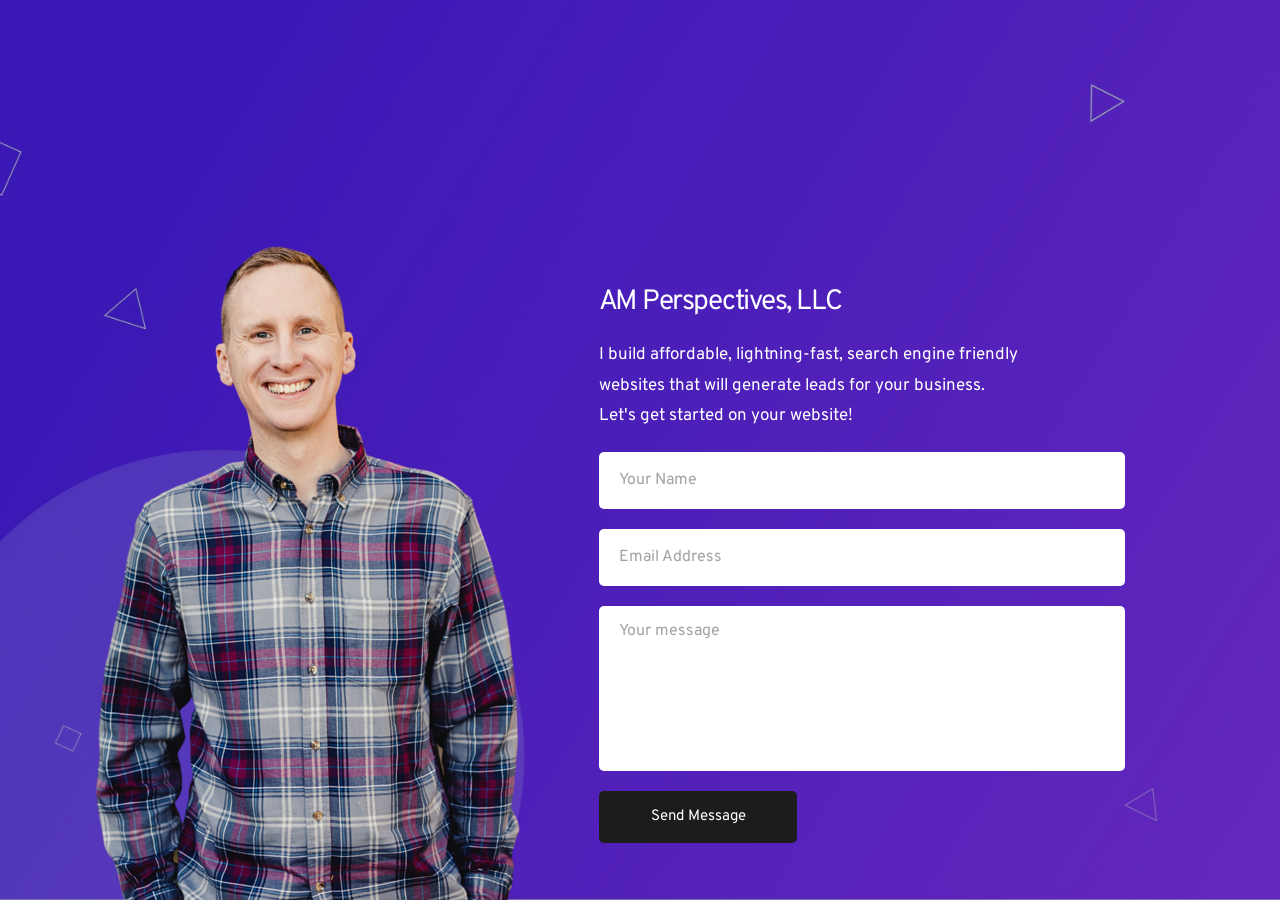
<file: home.html>
<!DOCTYPE html><html lang="en"><head><meta charset="utf-8" /><meta property="og:site_name" content="AM Perspectives | Full Website Management Services in Bowling Green, KY" /><meta property="og:title" content="Home" /><meta name="twitter:title" content="Home" /><meta property="og:description" content="" /><meta name="twitter:description" content="" /><meta property="og:type" content="article" /><meta property="og:url" content="https://am-perspectives.pages.dev/home" /><meta content="summary_large_image" name="twitter:card" /><title>Home | AM Perspectives | Full Website Management Services in Bowling Green, KY</title><meta name="description" content="I build affordable, lightning-fast, search engine friendly websites that will generate leads for your business.  Let&#039;s get started on your website!  Located in Bowling Green, KY" /><link rel="canonical" href="https://am-perspectives.pages.dev/home" /><link rel="icon" href="https://cloud-1de12d.b-cdn.net/images/cropped-favicon-192x192.png" sizes="16x16"><meta name="viewport" content="width=device-width, initial-scale=1"><link class="brz-link brz-link-bunny-fonts-prefetch" rel="dns-prefetch" href="//fonts.bunny.net"><link class="brz-link brz-link-bunny-fonts-preconnect" rel="preconnect" href="https://fonts.bunny.net/" crossorigin><link class="brz-link brz-link-cdn-preconnect" rel="preconnect" href="https://cloud-1de12d.b-cdn.net" crossorigin><link href="https://fonts.bunny.net/css?family=Overpass:100,100italic,200,200italic,300,300italic,regular,italic,600,600italic,700,700italic,800,800italic,900,900italic|Lato:100,100italic,300,300italic,regular,italic,700,700italic,900,900italic&subset=arabic,bengali,cyrillic,cyrillic-ext,devanagari,greek,greek-ext,gujarati,hebrew,khmer,korean,latin-ext,tamil,telugu,thai,vietnamese&display=swap" class="brz-link brz-link-google" type="text/css" rel="stylesheet"/><link href="assets/63cd77938f0092276c62e46500b0b7ea.css" class="brz-link brz-link-preview-lib" data-brz-group="group-1" rel="stylesheet"/><link href="assets/81791947d4094b435a7eb751866185a5.css" class="brz-link brz-link-preview-pro" rel="stylesheet"/><style class="brz-style">.brz .brz-css-sGAVo {z-index: auto;margin: 0;}
.brz .brz-css-sGAVo.brz-section .brz-section__content {min-height: auto;display: flex;}
.brz .brz-css-sGAVo .brz-container {justify-content: center;}
.brz .brz-css-sGAVo > .slick-slider > .brz-slick-slider__dots {color: rgba(0,0,0,1);}
.brz .brz-css-sGAVo > .slick-slider > .brz-slick-slider__arrow {color: rgba(0,0,0,.7);}
@media (min-width:991px) {.brz .brz-css-sGAVo {display: block;}}
@media (max-width:991px) and (min-width:768px) {.brz .brz-css-sGAVo {z-index: auto;margin: 0;}
	.brz .brz-css-sGAVo.brz-section .brz-section__content {min-height: auto;display: flex;}
	.brz .brz-css-sGAVo .brz-container {justify-content: center;}
	.brz .brz-css-sGAVo > .slick-slider > .brz-slick-slider__dots {color: rgba(0,0,0,1);}
	.brz .brz-css-sGAVo > .slick-slider > .brz-slick-slider__arrow {color: rgba(0,0,0,.7);}}
@media (max-width:991px) and (min-width:768px) {.brz .brz-css-sGAVo {display: block;}}
@media (max-width:767px) {.brz .brz-css-sGAVo {z-index: auto;margin: 0;}
	.brz .brz-css-sGAVo.brz-section .brz-section__content {min-height: auto;display: flex;}
	.brz .brz-css-sGAVo .brz-container {justify-content: center;}
	.brz .brz-css-sGAVo > .slick-slider > .brz-slick-slider__dots {color: rgba(0,0,0,1);}
	.brz .brz-css-sGAVo > .slick-slider > .brz-slick-slider__arrow {color: rgba(0,0,0,.7);}}
@media (max-width:767px) {.brz .brz-css-sGAVo {display: block;}}
.brz .brz-css-yW2lJ.brz-section .brz-section__content {min-height: 100vh;}
.brz .brz-css-yW2lJ .brz-container {justify-content: flex-end;}
@media (max-width:991px) and (min-width:768px) {.brz .brz-css-yW2lJ.brz-section .brz-section__content {min-height: 100vh;}
	.brz .brz-css-yW2lJ .brz-container {justify-content: flex-end;}}
@media (max-width:767px) {.brz .brz-css-yW2lJ.brz-section .brz-section__content {min-height: 100vh;}
	.brz .brz-css-yW2lJ .brz-container {justify-content: flex-end;}}
.brz .brz-css-dnphr {padding: 75px 0px 75px 0px;}
.brz .brz-css-dnphr > .brz-bg {border: 0px solid rgba(102,115,141,0);border-radius: 0px;mix-blend-mode: normal;}
.brz .brz-css-dnphr > .brz-bg > .brz-bg-image {background-image: none;filter: none;display: block;background-size: cover;background-repeat: no-repeat;-webkit-mask-image: none;mask-image: none;}
.brz .brz-css-dnphr > .brz-bg > .brz-bg-image:after {content: "";background-image: none;}
.brz .brz-css-dnphr > .brz-bg > .brz-bg-color {background-color: rgba(0,0,0,0);background-image: none;-webkit-mask-image: none;mask-image: none;}
.brz .brz-css-dnphr > .brz-bg > .brz-bg-map {filter: none;display: none;}
.brz .brz-css-dnphr > .brz-bg > .brz-bg-video {filter: none;display: none;}
.brz .brz-css-dnphr > .brz-bg > .brz-bg-shape__top {background-size: 100% 100px;height: 100px;transform: scale(1.02) rotateX(0deg) rotateY(0deg);z-index: auto;}
.brz .brz-css-dnphr > .brz-bg > .brz-bg-shape__top::after {background-image: none;-webkit-mask-image: none;background-size: 100% 100px;height: 100px;}
.brz .brz-css-dnphr > .brz-bg > .brz-bg-shape__bottom {background-size: 100% 100px;height: 100px;transform: scale(1.02) rotateX(-180deg) rotateY(-180deg);z-index: auto;}
.brz .brz-css-dnphr > .brz-bg > .brz-bg-shape__bottom::after {background-image: none;-webkit-mask-image: none;background-size: 100% 100px;height: 100px;}
.brz .brz-css-dnphr > .brz-bg > .brz-bg-slideshow  .brz-bg-slideshow-item {display: none;filter: none;background-position: 50% 50%;}
@media (min-width:991px) {.brz .brz-css-dnphr > .brz-bg {transition-duration: .5s;transition-property: filter,box-shadow,background,border-radius,border-color;}
	.brz .brz-css-dnphr > .brz-bg > .brz-bg-image {background-attachment: scroll;transition-duration: .5s;transition-property: filter,box-shadow,background,border-radius,border-color;}
	.brz .brz-css-dnphr > .brz-bg > .brz-bg-color {transition-duration: .5s;transition-property: filter,box-shadow,background,border-radius,border-color;}
	.brz .brz-css-dnphr > .brz-bg > .brz-bg-map {transition-duration: .5s;transition-property: filter,box-shadow,background,border-radius,border-color;}
	.brz .brz-css-dnphr > .brz-bg > .brz-bg-video {transition-duration: .5s;transition-property: filter,box-shadow,background,border-radius,border-color;}}
@media (max-width:991px) and (min-width:768px) {.brz .brz-css-dnphr {padding: 50px 15px 50px 15px;}
	.brz .brz-css-dnphr > .brz-bg {border: 0px solid rgba(102,115,141,0);border-radius: 0px;mix-blend-mode: normal;}
	.brz .brz-css-dnphr > .brz-bg > .brz-bg-image {background-image: none;filter: none;display: block;background-size: cover;background-repeat: no-repeat;-webkit-mask-image: none;mask-image: none;}
	.brz .brz-css-dnphr > .brz-bg > .brz-bg-image:after {content: "";background-image: none;}
	.brz .brz-css-dnphr > .brz-bg > .brz-bg-color {background-color: rgba(0,0,0,0);background-image: none;-webkit-mask-image: none;mask-image: none;}
	.brz .brz-css-dnphr > .brz-bg > .brz-bg-map {filter: none;display: none;}
	.brz .brz-css-dnphr > .brz-bg > .brz-bg-video {filter: none;display: none;}
	.brz .brz-css-dnphr > .brz-bg > .brz-bg-shape__top {background-size: 100% 100px;height: 100px;transform: scale(1.02) rotateX(0deg) rotateY(0deg);z-index: auto;}
	.brz .brz-css-dnphr > .brz-bg > .brz-bg-shape__top::after {background-image: none;-webkit-mask-image: none;background-size: 100% 100px;height: 100px;}
	.brz .brz-css-dnphr > .brz-bg > .brz-bg-shape__bottom {background-size: 100% 100px;height: 100px;transform: scale(1.02) rotateX(-180deg) rotateY(-180deg);z-index: auto;}
	.brz .brz-css-dnphr > .brz-bg > .brz-bg-shape__bottom::after {background-image: none;-webkit-mask-image: none;background-size: 100% 100px;height: 100px;}
	.brz .brz-css-dnphr > .brz-bg > .brz-bg-slideshow  .brz-bg-slideshow-item {display: none;filter: none;background-position: 50% 50%;}}
@media (max-width:991px) and (min-width:768px) {.brz .brz-css-dnphr > .brz-bg {transition-duration: .5s;transition-property: filter,box-shadow,background,border-radius,border-color;}
	.brz .brz-css-dnphr > .brz-bg > .brz-bg-image {transition-duration: .5s;transition-property: filter,box-shadow,background,border-radius,border-color;}
	.brz .brz-css-dnphr > .brz-bg > .brz-bg-color {transition-duration: .5s;transition-property: filter,box-shadow,background,border-radius,border-color;}
	.brz .brz-css-dnphr > .brz-bg > .brz-bg-map {transition-duration: .5s;transition-property: filter,box-shadow,background,border-radius,border-color;}
	.brz .brz-css-dnphr > .brz-bg > .brz-bg-video {transition-duration: .5s;transition-property: filter,box-shadow,background,border-radius,border-color;}}
@media (max-width:767px) {.brz .brz-css-dnphr {padding: 25px 15px 25px 15px;}
	.brz .brz-css-dnphr > .brz-bg {border: 0px solid rgba(102,115,141,0);border-radius: 0px;mix-blend-mode: normal;}
	.brz .brz-css-dnphr > .brz-bg > .brz-bg-image {background-image: none;filter: none;display: block;background-size: cover;background-repeat: no-repeat;-webkit-mask-image: none;mask-image: none;}
	.brz .brz-css-dnphr > .brz-bg > .brz-bg-image:after {content: "";background-image: none;}
	.brz .brz-css-dnphr > .brz-bg > .brz-bg-color {background-color: rgba(0,0,0,0);background-image: none;-webkit-mask-image: none;mask-image: none;}
	.brz .brz-css-dnphr > .brz-bg > .brz-bg-map {filter: none;display: none;}
	.brz .brz-css-dnphr > .brz-bg > .brz-bg-video {filter: none;display: none;}
	.brz .brz-css-dnphr > .brz-bg > .brz-bg-shape__top {background-size: 100% 100px;height: 100px;transform: scale(1.02) rotateX(0deg) rotateY(0deg);z-index: auto;}
	.brz .brz-css-dnphr > .brz-bg > .brz-bg-shape__top::after {background-image: none;-webkit-mask-image: none;background-size: 100% 100px;height: 100px;}
	.brz .brz-css-dnphr > .brz-bg > .brz-bg-shape__bottom {background-size: 100% 100px;height: 100px;transform: scale(1.02) rotateX(-180deg) rotateY(-180deg);z-index: auto;}
	.brz .brz-css-dnphr > .brz-bg > .brz-bg-shape__bottom::after {background-image: none;-webkit-mask-image: none;background-size: 100% 100px;height: 100px;}
	.brz .brz-css-dnphr > .brz-bg > .brz-bg-slideshow  .brz-bg-slideshow-item {display: none;filter: none;background-position: 50% 50%;}}
@media (max-width:767px) {.brz .brz-css-dnphr > .brz-bg {transition-duration: .5s;transition-property: filter,box-shadow,background,border-radius,border-color;}
	.brz .brz-css-dnphr > .brz-bg > .brz-bg-image {transition-duration: .5s;transition-property: filter,box-shadow,background,border-radius,border-color;}
	.brz .brz-css-dnphr > .brz-bg > .brz-bg-color {transition-duration: .5s;transition-property: filter,box-shadow,background,border-radius,border-color;}
	.brz .brz-css-dnphr > .brz-bg > .brz-bg-map {transition-duration: .5s;transition-property: filter,box-shadow,background,border-radius,border-color;}
	.brz .brz-css-dnphr > .brz-bg > .brz-bg-video {transition-duration: .5s;transition-property: filter,box-shadow,background,border-radius,border-color;}}
.brz .brz-css-fnoqU {padding: 0;}
.brz .brz-css-fnoqU > .brz-bg > .brz-bg-image {background-image: url("assets/img/0b3391d54ec9ab6d5b10f7f5fb7c99e0.jpg");background-position: 47% 100%;}
.brz .brz-css-fnoqU > .brz-bg > .brz-bg-image:after {content: "";background-image: url("assets/img/0b3391d54ec9ab6d5b10f7f5fb7c99e0.jpg");}
.brz .brz-css-fnoqU > .brz-bg > .brz-bg-color {background-color: rgba(var(--brz-global-color1),.37);}
@media (max-width:991px) and (min-width:768px) {.brz .brz-css-fnoqU {padding: 20px 15px 0px 15px;}
	.brz .brz-css-fnoqU > .brz-bg > .brz-bg-image {background-image: url("assets/img/0b3391d54ec9ab6d5b10f7f5fb7c99e0.jpg");background-position: 47% 100%;}
	.brz .brz-css-fnoqU > .brz-bg > .brz-bg-image:after {content: "";background-image: url("assets/img/0b3391d54ec9ab6d5b10f7f5fb7c99e0.jpg");}
	.brz .brz-css-fnoqU > .brz-bg > .brz-bg-color {background-color: rgba(var(--brz-global-color1),.37);}}
@media (max-width:767px) {.brz .brz-css-fnoqU {padding: 25px 15px 0px 15px;}
	.brz .brz-css-fnoqU > .brz-bg > .brz-bg-image {background-image: url("assets/img/0b3391d54ec9ab6d5b10f7f5fb7c99e0.jpg");background-position: 47% 100%;}
	.brz .brz-css-fnoqU > .brz-bg > .brz-bg-image:after {content: "";background-image: url("assets/img/0b3391d54ec9ab6d5b10f7f5fb7c99e0.jpg");}
	.brz .brz-css-fnoqU > .brz-bg > .brz-bg-color {background-color: rgba(var(--brz-global-color1),.37);}}
.brz .brz-css-vYnu9 {border: 0px solid transparent;}
@media (min-width:991px) {.brz .brz-css-vYnu9 {max-width: calc(1 * var(--brz-section-container-max-width,1170px));}}
@media (max-width:991px) and (min-width:768px) {.brz .brz-css-vYnu9 {border: 0px solid transparent;}}
@media (max-width:991px) and (min-width:768px) {.brz .brz-css-vYnu9 {max-width: 100%;}}
@media (max-width:767px) {.brz .brz-css-vYnu9 {border: 0px solid transparent;}}
@media (max-width:767px) {.brz .brz-css-vYnu9 {max-width: 100%;}}
.brz .brz-css-zwizo {margin: 0;z-index: auto;align-items: flex-start;}
.brz .brz-css-zwizo > .brz-bg {border: 0px solid rgba(102,115,141,0);border-radius: 0px;box-shadow: none;max-width: 100%;mix-blend-mode: normal;}
.brz .brz-css-zwizo > .brz-bg > .brz-bg-image {background-image: none;filter: none;display: block;background-size: cover;background-repeat: no-repeat;-webkit-mask-image: none;mask-image: none;}
.brz .brz-css-zwizo > .brz-bg > .brz-bg-image:after {content: "";background-image: none;}
.brz .brz-css-zwizo > .brz-bg > .brz-bg-color {background-color: rgba(0,0,0,0);background-image: none;-webkit-mask-image: none;mask-image: none;}
.brz .brz-css-zwizo > .brz-bg > .brz-bg-map {filter: none;display: none;}
.brz .brz-css-zwizo > .brz-bg > .brz-bg-video {filter: none;display: none;}
.brz .brz-css-zwizo > .brz-row {border: 0px solid transparent;}
@media (min-width:991px) {.brz .brz-css-zwizo {min-height: auto;display: flex;}
	.brz .brz-css-zwizo > .brz-bg {transition-duration: .5s;transition-property: filter,box-shadow,background,border-radius,border-color;}
	.brz .brz-css-zwizo > .brz-bg > .brz-bg-image {transition-duration: .5s;transition-property: filter,box-shadow,background,border-radius,border-color;}
	.brz .brz-css-zwizo > .brz-bg > .brz-bg-color {transition-duration: .5s;transition-property: filter,box-shadow,background,border-radius,border-color;}
	.brz .brz-css-zwizo > .brz-bg > .brz-bg-video {transition-duration: .5s;transition-property: filter,box-shadow,background,border-radius,border-color;}
	.brz .brz-css-zwizo > .brz-row {transition-duration: .5s;transition-property: filter,box-shadow,background,border-radius,border-color;}}
@media (max-width:991px) and (min-width:768px) {.brz .brz-css-zwizo {margin: 0;z-index: auto;align-items: flex-start;}
	.brz .brz-css-zwizo > .brz-bg {border: 0px solid rgba(102,115,141,0);border-radius: 0px;box-shadow: none;max-width: 100%;mix-blend-mode: normal;}
	.brz .brz-css-zwizo > .brz-bg > .brz-bg-image {background-image: none;filter: none;display: block;background-size: cover;background-repeat: no-repeat;-webkit-mask-image: none;mask-image: none;}
	.brz .brz-css-zwizo > .brz-bg > .brz-bg-image:after {content: "";background-image: none;}
	.brz .brz-css-zwizo > .brz-bg > .brz-bg-color {background-color: rgba(0,0,0,0);background-image: none;-webkit-mask-image: none;mask-image: none;}
	.brz .brz-css-zwizo > .brz-bg > .brz-bg-map {filter: none;display: none;}
	.brz .brz-css-zwizo > .brz-bg > .brz-bg-video {filter: none;display: none;}
	.brz .brz-css-zwizo > .brz-row {border: 0px solid transparent;}}
@media (max-width:991px) and (min-width:768px) {.brz .brz-css-zwizo {min-height: auto;display: flex;}
	.brz .brz-css-zwizo > .brz-bg {transition-duration: .5s;transition-property: filter,box-shadow,background,border-radius,border-color;}
	.brz .brz-css-zwizo > .brz-bg > .brz-bg-image {transition-duration: .5s;transition-property: filter,box-shadow,background,border-radius,border-color;}
	.brz .brz-css-zwizo > .brz-bg > .brz-bg-color {transition-duration: .5s;transition-property: filter,box-shadow,background,border-radius,border-color;}
	.brz .brz-css-zwizo > .brz-bg > .brz-bg-video {transition-duration: .5s;transition-property: filter,box-shadow,background,border-radius,border-color;}
	.brz .brz-css-zwizo > .brz-row {flex-direction: row;flex-wrap: wrap;justify-content: flex-start;transition-duration: .5s;transition-property: filter,box-shadow,background,border-radius,border-color;}}
@media (max-width:767px) {.brz .brz-css-zwizo {margin: 0;z-index: auto;align-items: flex-start;}
	.brz .brz-css-zwizo > .brz-bg {border: 0px solid rgba(102,115,141,0);border-radius: 0px;box-shadow: none;max-width: 100%;mix-blend-mode: normal;}
	.brz .brz-css-zwizo > .brz-bg > .brz-bg-image {background-image: none;filter: none;display: block;background-size: cover;background-repeat: no-repeat;-webkit-mask-image: none;mask-image: none;}
	.brz .brz-css-zwizo > .brz-bg > .brz-bg-image:after {content: "";background-image: none;}
	.brz .brz-css-zwizo > .brz-bg > .brz-bg-color {background-color: rgba(0,0,0,0);background-image: none;-webkit-mask-image: none;mask-image: none;}
	.brz .brz-css-zwizo > .brz-bg > .brz-bg-map {filter: none;display: none;}
	.brz .brz-css-zwizo > .brz-bg > .brz-bg-video {filter: none;display: none;}
	.brz .brz-css-zwizo > .brz-row {border: 0px solid transparent;}}
@media (max-width:767px) {.brz .brz-css-zwizo {min-height: auto;display: flex;}
	.brz .brz-css-zwizo > .brz-bg {transition-duration: .5s;transition-property: filter,box-shadow,background,border-radius,border-color;}
	.brz .brz-css-zwizo > .brz-bg > .brz-bg-image {transition-duration: .5s;transition-property: filter,box-shadow,background,border-radius,border-color;}
	.brz .brz-css-zwizo > .brz-bg > .brz-bg-color {transition-duration: .5s;transition-property: filter,box-shadow,background,border-radius,border-color;}
	.brz .brz-css-zwizo > .brz-bg > .brz-bg-video {transition-duration: .5s;transition-property: filter,box-shadow,background,border-radius,border-color;}
	.brz .brz-css-zwizo > .brz-row {flex-direction: row;flex-wrap: wrap;justify-content: flex-start;transition-duration: .5s;transition-property: filter,box-shadow,background,border-radius,border-color;}}
@media (max-width:991px) and (min-width:768px) {.brz .brz-css-c7DJf > .brz-row {flex-direction: row-reverse;flex-wrap: wrap-reverse;justify-content: flex-end;}}
@media (max-width:767px) {.brz .brz-css-c7DJf > .brz-row {flex-direction: row-reverse;flex-wrap: wrap-reverse;justify-content: flex-end;}}
.brz .brz-css-fv_Te {padding: 10px;max-width: 100%;}
@media (max-width:991px) and (min-width:768px) {.brz .brz-css-fv_Te {padding: 0;max-width: 100%;}}
@media (max-width:767px) {.brz .brz-css-fv_Te {padding: 0;max-width: 100%;}}
.brz .brz-css-zZ34Y {padding: 0;}
@media (max-width:991px) and (min-width:768px) {.brz .brz-css-zZ34Y {padding: 0;}}
@media (max-width:767px) {.brz .brz-css-zZ34Y {padding: 0;}}
.brz .brz-css-r8w1p {z-index: auto;flex: 1 1 50%;max-width: 50%;justify-content: flex-start;}
.brz .brz-css-r8w1p .brz-columns__scroll-effect {justify-content: flex-start;}
.brz .brz-css-r8w1p > .brz-bg {border: 0px solid rgba(102,115,141,0);border-radius: 0px;box-shadow: none;margin: 0;mix-blend-mode: normal;}
.brz .brz-css-r8w1p > .brz-bg > .brz-bg-image {background-image: none;filter: none;display: block;background-size: cover;background-repeat: no-repeat;-webkit-mask-image: none;mask-image: none;}
.brz .brz-css-r8w1p > .brz-bg > .brz-bg-image:after {content: "";background-image: none;}
.brz .brz-css-r8w1p > .brz-bg > .brz-bg-color {background-color: rgba(0,0,0,0);background-image: none;-webkit-mask-image: none;mask-image: none;}
.brz .brz-css-r8w1p > .brz-bg > .brz-bg-map {filter: none;display: none;}
.brz .brz-css-r8w1p > .brz-bg > .brz-bg-video {filter: none;display: none;}
@media (min-width:991px) {.brz .brz-css-r8w1p > .brz-bg {transition-duration: .5s;transition-property: filter,box-shadow,background,border-radius,border-color;}
	.brz .brz-css-r8w1p > .brz-bg > .brz-bg-image {transition-duration: .5s;transition-property: filter,box-shadow,background,border-radius,border-color;}
	.brz .brz-css-r8w1p > .brz-bg > .brz-bg-color {transition-duration: .5s;transition-property: filter,box-shadow,background,border-radius,border-color;}}
@media (max-width:991px) and (min-width:768px) {.brz .brz-css-r8w1p {z-index: auto;flex: 1 1 50%;max-width: 50%;justify-content: flex-start;}
	.brz .brz-css-r8w1p .brz-columns__scroll-effect {justify-content: flex-start;}
	.brz .brz-css-r8w1p > .brz-bg {border: 0px solid rgba(102,115,141,0);border-radius: 0px;box-shadow: none;margin: 0;mix-blend-mode: normal;}
	.brz .brz-css-r8w1p > .brz-bg > .brz-bg-image {background-image: none;filter: none;display: block;background-size: cover;background-repeat: no-repeat;-webkit-mask-image: none;mask-image: none;}
	.brz .brz-css-r8w1p > .brz-bg > .brz-bg-image:after {content: "";background-image: none;}
	.brz .brz-css-r8w1p > .brz-bg > .brz-bg-color {background-color: rgba(0,0,0,0);background-image: none;-webkit-mask-image: none;mask-image: none;}
	.brz .brz-css-r8w1p > .brz-bg > .brz-bg-map {filter: none;display: none;}
	.brz .brz-css-r8w1p > .brz-bg > .brz-bg-video {filter: none;display: none;}}
@media (max-width:991px) and (min-width:768px) {.brz .brz-css-r8w1p > .brz-bg {transition-duration: .5s;transition-property: filter,box-shadow,background,border-radius,border-color;}
	.brz .brz-css-r8w1p > .brz-bg > .brz-bg-image {transition-duration: .5s;transition-property: filter,box-shadow,background,border-radius,border-color;}
	.brz .brz-css-r8w1p > .brz-bg > .brz-bg-color {transition-duration: .5s;transition-property: filter,box-shadow,background,border-radius,border-color;}}
@media (max-width:767px) {.brz .brz-css-r8w1p {z-index: auto;flex: 1 1 100%;max-width: 100%;justify-content: flex-start;}
	.brz .brz-css-r8w1p .brz-columns__scroll-effect {justify-content: flex-start;}
	.brz .brz-css-r8w1p > .brz-bg {border: 0px solid rgba(102,115,141,0);border-radius: 0px;box-shadow: none;margin: 10px 0px 10px 0px;mix-blend-mode: normal;}
	.brz .brz-css-r8w1p > .brz-bg > .brz-bg-image {background-image: none;filter: none;display: block;background-size: cover;background-repeat: no-repeat;-webkit-mask-image: none;mask-image: none;}
	.brz .brz-css-r8w1p > .brz-bg > .brz-bg-image:after {content: "";background-image: none;}
	.brz .brz-css-r8w1p > .brz-bg > .brz-bg-color {background-color: rgba(0,0,0,0);background-image: none;-webkit-mask-image: none;mask-image: none;}
	.brz .brz-css-r8w1p > .brz-bg > .brz-bg-map {filter: none;display: none;}
	.brz .brz-css-r8w1p > .brz-bg > .brz-bg-video {filter: none;display: none;}}
@media (max-width:767px) {.brz .brz-css-r8w1p > .brz-bg {transition-duration: .5s;transition-property: filter,box-shadow,background,border-radius,border-color;}
	.brz .brz-css-r8w1p > .brz-bg > .brz-bg-image {transition-duration: .5s;transition-property: filter,box-shadow,background,border-radius,border-color;}
	.brz .brz-css-r8w1p > .brz-bg > .brz-bg-color {transition-duration: .5s;transition-property: filter,box-shadow,background,border-radius,border-color;}}
.brz .brz-css-eNtAf {flex: 1 1 45.2%;max-width: 45.2%;justify-content: flex-end;}
.brz .brz-css-eNtAf .brz-columns__scroll-effect {justify-content: flex-end;}
.brz .brz-css-eNtAf > .brz-bg {margin: 0;}
@media (max-width:991px) and (min-width:768px) {.brz .brz-css-eNtAf {flex: 1 1 100%;max-width: 100%;justify-content: flex-end;}
	.brz .brz-css-eNtAf .brz-columns__scroll-effect {justify-content: flex-end;}
	.brz .brz-css-eNtAf > .brz-bg {margin: 0;}}
@media (max-width:767px) {.brz .brz-css-eNtAf {flex: 1 1 100%;max-width: 100%;justify-content: flex-end;}
	.brz .brz-css-eNtAf .brz-columns__scroll-effect {justify-content: flex-end;}
	.brz .brz-css-eNtAf > .brz-bg {margin: 0;}}
.brz .brz-css-qKcE8 {z-index: auto;margin: 0;border: 0px solid transparent;padding: 5px 15px 5px 15px;min-height: 100%;}
@media (min-width:991px) {.brz .brz-css-qKcE8 {display: flex;transition-duration: .5s;transition-property: filter,box-shadow,background,border-radius,border-color;}}
@media (max-width:991px) and (min-width:768px) {.brz .brz-css-qKcE8 {z-index: auto;margin: 0;border: 0px solid transparent;padding: 5px 15px 5px 15px;min-height: 100%;}}
@media (max-width:991px) and (min-width:768px) {.brz .brz-css-qKcE8 {display: flex;transition-duration: .5s;transition-property: filter,box-shadow,background,border-radius,border-color;}}
@media (max-width:767px) {.brz .brz-css-qKcE8 {z-index: auto;margin: 10px 0px 10px 0px;border: 0px solid transparent;padding: 0;min-height: 100%;}}
@media (max-width:767px) {.brz .brz-css-qKcE8 {display: flex;transition-duration: .5s;transition-property: filter,box-shadow,background,border-radius,border-color;}}
.brz .brz-css-yGKKT {margin: 0;padding: 0px 15px 0px 15px;}
@media (max-width:991px) and (min-width:768px) {.brz .brz-css-yGKKT {margin: 0;padding: 5px 15px 0px 0px;}}
@media (max-width:767px) {.brz .brz-css-yGKKT {margin: 0;padding: 0;}}
.brz .brz-css-rd9KO {padding: 0;margin: 10px 0px 10px 0px;justify-content: center;position: relative;}
.brz .brz-css-rd9KO .brz-wrapper-transform {transform: none;}
@media (min-width:991px) {.brz .brz-css-rd9KO {display: flex;z-index: auto;position: relative;}}
@media (max-width:991px) and (min-width:768px) {.brz .brz-css-rd9KO {padding: 0;margin: 10px 0px 10px 0px;justify-content: center;position: relative;}
	.brz .brz-css-rd9KO .brz-wrapper-transform {transform: none;}}
@media (max-width:991px) and (min-width:768px) {.brz .brz-css-rd9KO {display: flex;z-index: auto;position: relative;}}
@media (max-width:767px) {.brz .brz-css-rd9KO {padding: 0;margin: 10px 0px 10px 0px;justify-content: center;position: relative;}
	.brz .brz-css-rd9KO .brz-wrapper-transform {transform: none;}}
@media (max-width:767px) {.brz .brz-css-rd9KO {display: flex;z-index: auto;position: relative;}}
.brz .brz-css-b61fe {margin: 0;}
@media (max-width:991px) and (min-width:768px) {.brz .brz-css-b61fe {margin: 0;}}
@media (max-width:767px) {.brz .brz-css-b61fe {margin: 0;}}
.brz .brz-css-siheq {height: 50px;}
@media (max-width:991px) and (min-width:768px) {.brz .brz-css-siheq {height: 50px;}}
@media (max-width:767px) {.brz .brz-css-siheq {height: 50px;}}
.brz .brz-css-n4jPU {height: 100px;}
@media (max-width:991px) and (min-width:768px) {.brz .brz-css-n4jPU {height: 25px;}}
@media (max-width:767px) {.brz .brz-css-n4jPU {height: 10px;}}
.brz .brz-css-nRj_3 {margin: 0;justify-content: center;}
@media (max-width:991px) and (min-width:768px) {.brz .brz-css-nRj_3 {margin: 0;justify-content: flex-start;}}
@media (max-width:767px) {.brz .brz-css-nRj_3 {margin: 10px 0px 0px 0px;justify-content: center;}}
.brz .brz-css-xaG4P:not(.brz-image--hovered) {max-width: 100%;}
.brz .brz-css-xaG4P {height: auto;box-shadow: none;border: 0px solid rgba(102,115,141,0);border-radius: 0px;}
.brz .brz-css-xaG4P .brz-picture:after {box-shadow: none;background-color: rgba(255,255,255,0);background-image: none;border-radius: 0px;}
.brz .brz-css-xaG4P .brz-picture {filter: none;-webkit-mask-image: none;mask-image: none;}
@media (min-width:991px) {.brz .brz-css-xaG4P {transition-duration: .5s;transition-property: filter,box-shadow,background,border-radius,border-color;}
	.brz .brz-css-xaG4P .brz-picture:after {transition-duration: .5s;transition-property: filter,box-shadow,background,border-radius,border-color;}
	.brz .brz-css-xaG4P .brz-picture {transition-duration: .5s;transition-property: filter,box-shadow,background,border-radius,border-color;}}
@media (max-width:991px) and (min-width:768px) {.brz .brz-css-xaG4P:not(.brz-image--hovered) {max-width: 100%;}
	.brz .brz-css-xaG4P {height: auto;box-shadow: none;border: 0px solid rgba(102,115,141,0);border-radius: 0px;}
	.brz .brz-css-xaG4P .brz-picture:after {box-shadow: none;background-color: rgba(255,255,255,0);background-image: none;border-radius: 0px;}
	.brz .brz-css-xaG4P .brz-picture {filter: none;-webkit-mask-image: none;mask-image: none;}}
@media (max-width:991px) and (min-width:768px) {.brz .brz-css-xaG4P {transition-duration: .5s;transition-property: filter,box-shadow,background,border-radius,border-color;}
	.brz .brz-css-xaG4P .brz-picture:after {transition-duration: .5s;transition-property: filter,box-shadow,background,border-radius,border-color;}
	.brz .brz-css-xaG4P .brz-picture {transition-duration: .5s;transition-property: filter,box-shadow,background,border-radius,border-color;}}
@media (max-width:767px) {.brz .brz-css-xaG4P:not(.brz-image--hovered) {max-width: 100%;}
	.brz .brz-css-xaG4P {height: auto;box-shadow: none;border: 0px solid rgba(102,115,141,0);border-radius: 0px;}
	.brz .brz-css-xaG4P .brz-picture:after {box-shadow: none;background-color: rgba(255,255,255,0);background-image: none;border-radius: 0px;}
	.brz .brz-css-xaG4P .brz-picture {filter: none;-webkit-mask-image: none;mask-image: none;}}
@media (max-width:767px) {.brz .brz-css-xaG4P {transition-duration: .5s;transition-property: filter,box-shadow,background,border-radius,border-color;}
	.brz .brz-css-xaG4P .brz-picture:after {transition-duration: .5s;transition-property: filter,box-shadow,background,border-radius,border-color;}
	.brz .brz-css-xaG4P .brz-picture {transition-duration: .5s;transition-property: filter,box-shadow,background,border-radius,border-color;}}
.brz .brz-css-lEWHg.brz-hover-animation__container {max-width: 100%;}
@media (max-width:991px) and (min-width:768px) {.brz .brz-css-lEWHg.brz-hover-animation__container {max-width: 100%;}}
@media (max-width:767px) {.brz .brz-css-lEWHg.brz-hover-animation__container {max-width: 100%;}}
.brz .brz-css-rxnVE {padding-top: 135%;}
.brz .brz-css-rxnVE > .brz-img {position: absolute;width: 100%;}
@media (max-width:991px) and (min-width:768px) {.brz .brz-css-rxnVE {padding-top: 135%;}
	.brz .brz-css-rxnVE > .brz-img {position: absolute;width: 100%;}}
@media (max-width:767px) {.brz .brz-css-rxnVE {padding-top: 112.5%;}
	.brz .brz-css-rxnVE > .brz-img {position: absolute;width: 100%;}}
.brz .brz-css-etU4E {flex: 1 1 54.8%;max-width: 54.8%;justify-content: center;}
.brz .brz-css-etU4E .brz-columns__scroll-effect {justify-content: center;}
@media (max-width:991px) and (min-width:768px) {.brz .brz-css-etU4E {flex: 1 1 100%;max-width: 100%;justify-content: center;}
	.brz .brz-css-etU4E .brz-columns__scroll-effect {justify-content: center;}}
@media (max-width:767px) {.brz .brz-css-etU4E {flex: 1 1 100%;max-width: 100%;justify-content: center;}
	.brz .brz-css-etU4E .brz-columns__scroll-effect {justify-content: center;}}
.brz .brz-css-q0_Cg {padding: 5px 100px 5px 15px;}
@media (max-width:991px) and (min-width:768px) {.brz .brz-css-q0_Cg {padding: 5px 15px 5px 40px;}}
@media (max-width:767px) {.brz .brz-css-q0_Cg {padding: 0px 17px 0px 17px;}}
.brz .brz-css-xa66H {height: 100px;}
@media (max-width:991px) and (min-width:768px) {.brz .brz-css-xa66H {height: 51px;}}
@media (max-width:767px) {.brz .brz-css-xa66H {height: 10px;}}
.brz .brz-css-mQMr9 {padding: 0px 10% 0px 0px;}
@media (max-width:991px) and (min-width:768px) {.brz .brz-css-mQMr9 {padding: 0px 10% 0px 0px;}}
@media (max-width:767px) {.brz .brz-css-mQMr9 {padding: 0;}}
.brz .brz-css-ht0fm {width: 100%;mix-blend-mode: normal;}
@media (max-width:991px) and (min-width:768px) {.brz .brz-css-ht0fm {width: 100%;mix-blend-mode: normal;}}
@media (max-width:767px) {.brz .brz-css-ht0fm {width: 100%;mix-blend-mode: normal;}}
.brz .brz-css-h_1te {margin-top: 0px !important;margin-bottom: 0px !important;text-align: left !important;font-family: var(--brz-heading2fontfamily,initial) !important;font-size: var(--brz-heading2fontsize,initial);line-height: var(--brz-heading2lineheight,initial);font-weight: var(--brz-heading2fontweight,initial);font-weight: var(--brz-heading2bold,initial);letter-spacing: var(--brz-heading2letterspacing,initial);font-variation-settings: var(--brz-heading2fontvariation,initial);font-style: var(--brz-heading2italic,initial);text-decoration: var(--brz-heading2textdecoration,initial) !important;text-transform: var(--brz-heading2texttransform,initial) !important;}
@media (max-width:991px) and (min-width:768px) {.brz .brz-css-h_1te {margin-top: 0px !important;margin-bottom: 0px !important;text-align: left !important;font-family: var(--brz-heading2fontfamily,initial) !important;font-size: var(--brz-heading2tabletfontsize,initial);line-height: var(--brz-heading2tabletlineheight,initial);font-weight: var(--brz-heading2tabletfontweight,initial);font-weight: var(--brz-heading2tabletbold,initial);letter-spacing: var(--brz-heading2tabletletterspacing,initial);font-variation-settings: var(--brz-heading2tabletfontvariation,initial);font-style: var(--brz-heading2tabletitalic,initial);text-decoration: var(--brz-heading2tablettextdecoration,initial) !important;text-transform: var(--brz-heading2tablettexttransform,initial) !important;}}
@media (max-width:767px) {.brz .brz-css-h_1te {margin-top: 0px !important;margin-bottom: 0px !important;text-align: center !important;font-family: var(--brz-heading2fontfamily,initial) !important;font-size: var(--brz-heading2mobilefontsize,initial);line-height: var(--brz-heading2mobilelineheight,initial);font-weight: var(--brz-heading2mobilefontweight,initial);font-weight: var(--brz-heading2mobilebold,initial);letter-spacing: var(--brz-heading2mobileletterspacing,initial);font-variation-settings: var(--brz-heading2mobilefontvariation,initial);font-style: var(--brz-heading2mobileitalic,initial);text-decoration: var(--brz-heading2mobiletextdecoration,initial) !important;text-transform: var(--brz-heading2mobiletexttransform,initial) !important;}}
.brz .brz-css-bIrye {padding: 0px 10% 0px 0px;}
@media (max-width:991px) and (min-width:768px) {.brz .brz-css-bIrye {padding: 0px 15% 0px 0px;}}
@media (max-width:767px) {.brz .brz-css-bIrye {padding: 0;}}
.brz .brz-css-taFXX {margin-top: 0px !important;margin-bottom: 0px !important;text-align: left !important;font-family: var(--brz-subtitlefontfamily,initial) !important;font-size: var(--brz-subtitlefontsize,initial);line-height: var(--brz-subtitlelineheight,initial);font-weight: var(--brz-subtitlefontweight,initial);font-weight: var(--brz-subtitlebold,initial);letter-spacing: var(--brz-subtitleletterspacing,initial);font-variation-settings: var(--brz-subtitlefontvariation,initial);font-style: var(--brz-subtitleitalic,initial);text-decoration: var(--brz-subtitletextdecoration,initial) !important;text-transform: var(--brz-subtitletexttransform,initial) !important;}
@media (max-width:991px) and (min-width:768px) {.brz .brz-css-taFXX {margin-top: 0px !important;margin-bottom: 0px !important;text-align: left !important;font-family: var(--brz-subtitlefontfamily,initial) !important;font-size: var(--brz-subtitletabletfontsize,initial);line-height: var(--brz-subtitletabletlineheight,initial);font-weight: var(--brz-subtitletabletfontweight,initial);font-weight: var(--brz-subtitletabletbold,initial);letter-spacing: var(--brz-subtitletabletletterspacing,initial);font-variation-settings: var(--brz-subtitletabletfontvariation,initial);font-style: var(--brz-subtitletabletitalic,initial);text-decoration: var(--brz-subtitletablettextdecoration,initial) !important;text-transform: var(--brz-subtitletablettexttransform,initial) !important;}}
@media (max-width:767px) {.brz .brz-css-taFXX {margin-top: 0px !important;margin-bottom: 0px !important;text-align: center !important;font-family: var(--brz-subtitlefontfamily,initial) !important;font-size: var(--brz-subtitlemobilefontsize,initial);line-height: var(--brz-subtitlemobilelineheight,initial);font-weight: var(--brz-subtitlemobilefontweight,initial);font-weight: var(--brz-subtitlemobilebold,initial);letter-spacing: var(--brz-subtitlemobileletterspacing,initial);font-variation-settings: var(--brz-subtitlemobilefontvariation,initial);font-style: var(--brz-subtitlemobileitalic,initial);text-decoration: var(--brz-subtitlemobiletextdecoration,initial) !important;text-transform: var(--brz-subtitlemobiletexttransform,initial) !important;}}
.brz .brz-css-b50eP {margin-top: 0px !important;margin-bottom: 0px !important;text-align: left !important;font-family: var(--brz-subtitlefontfamily,initial) !important;font-size: var(--brz-subtitlefontsize,initial);line-height: var(--brz-subtitlelineheight,initial);font-weight: var(--brz-subtitlefontweight,initial);font-weight: var(--brz-subtitlebold,initial);letter-spacing: var(--brz-subtitleletterspacing,initial);font-variation-settings: var(--brz-subtitlefontvariation,initial);font-style: var(--brz-subtitleitalic,initial);text-decoration: var(--brz-subtitletextdecoration,initial) !important;text-transform: var(--brz-subtitletexttransform,initial) !important;}
@media (max-width:991px) and (min-width:768px) {.brz .brz-css-b50eP {margin-top: 0px !important;margin-bottom: 0px !important;text-align: left !important;font-family: var(--brz-subtitlefontfamily,initial) !important;font-size: var(--brz-subtitletabletfontsize,initial);line-height: var(--brz-subtitletabletlineheight,initial);font-weight: var(--brz-subtitletabletfontweight,initial);font-weight: var(--brz-subtitletabletbold,initial);letter-spacing: var(--brz-subtitletabletletterspacing,initial);font-variation-settings: var(--brz-subtitletabletfontvariation,initial);font-style: var(--brz-subtitletabletitalic,initial);text-decoration: var(--brz-subtitletablettextdecoration,initial) !important;text-transform: var(--brz-subtitletablettexttransform,initial) !important;}}
@media (max-width:767px) {.brz .brz-css-b50eP {margin-top: 0px !important;margin-bottom: 0px !important;text-align: center !important;font-family: var(--brz-subtitlefontfamily,initial) !important;font-size: var(--brz-subtitlemobilefontsize,initial);line-height: var(--brz-subtitlemobilelineheight,initial);font-weight: var(--brz-subtitlemobilefontweight,initial);font-weight: var(--brz-subtitlemobilebold,initial);letter-spacing: var(--brz-subtitlemobileletterspacing,initial);font-variation-settings: var(--brz-subtitlemobilefontvariation,initial);font-style: var(--brz-subtitlemobileitalic,initial);text-decoration: var(--brz-subtitlemobiletextdecoration,initial) !important;text-transform: var(--brz-subtitlemobiletexttransform,initial) !important;}}
.brz .brz-css-wJfls .brz-form {margin: 0 -7.5px -15px -7.5px;}
.brz .brz-css-wJfls .brz-forms2__item, .brz .brz-css-wJfls .brz-form-ms-buttons {padding: 0 7.5px 15px 7.5px;}
.brz .brz-css-wJfls .brz-forms2__item-button {margin-right: auto;margin-left: 0;max-width: 100%;flex-basis: 100%;}
.brz .brz-css-wJfls .brz-forms2-story .brz-btn:before, .brz .brz-css-wJfls .brz-form-ms-buttons--story .brz-btn:before {content: "";padding-top: 15%;}
.brz .brz-css-wJfls .brz-form-ms-indicators {margin: 0px 7.5px 15px 7.5px;}
@media (max-width:991px) and (min-width:768px) {.brz .brz-css-wJfls .brz-form {margin: 0 -7.5px -15px -7.5px;}
	.brz .brz-css-wJfls .brz-forms2__item, .brz .brz-css-wJfls .brz-form-ms-buttons {padding: 0 7.5px 15px 7.5px;}
	.brz .brz-css-wJfls .brz-forms2__item-button {margin-right: auto;margin-left: 0;max-width: 100%;flex-basis: 100%;}
	.brz .brz-css-wJfls .brz-forms2-story .brz-btn:before, .brz .brz-css-wJfls .brz-form-ms-buttons--story .brz-btn:before {content: "";padding-top: 15%;}
	.brz .brz-css-wJfls .brz-form-ms-indicators {margin: 0px 7.5px 15px 7.5px;}}
@media (max-width:767px) {.brz .brz-css-wJfls .brz-form {margin: 0 -7.5px -15px -7.5px;}
	.brz .brz-css-wJfls .brz-forms2__item, .brz .brz-css-wJfls .brz-form-ms-buttons {padding: 0 7.5px 15px 7.5px;}
	.brz .brz-css-wJfls .brz-forms2__item-button {margin-right: auto;margin-left: 0;max-width: 100%;flex-basis: 100%;}
	.brz .brz-css-wJfls .brz-forms2-story .brz-btn:before, .brz .brz-css-wJfls .brz-form-ms-buttons--story .brz-btn:before {content: "";padding-top: 15%;}
	.brz .brz-css-wJfls .brz-form-ms-indicators {margin: 0px 7.5px 15px 7.5px;}}
.brz .brz-css-uP0tG .brz-form {margin: 0 -10px -20px -10px;}
.brz .brz-css-uP0tG .brz-forms2__item, .brz .brz-css-uP0tG .brz-form-ms-buttons {padding: 0 10px 20px 10px;}
.brz .brz-css-uP0tG .brz-forms2__item-button {max-width: 40%;flex-basis: 40%;}
.brz .brz-css-uP0tG .brz-form-ms-indicators {margin: 0px 10px 20px 10px;}
@media (max-width:991px) and (min-width:768px) {.brz .brz-css-uP0tG .brz-form {margin: 0 -10px -20px -10px;}
	.brz .brz-css-uP0tG .brz-forms2__item, .brz .brz-css-uP0tG .brz-form-ms-buttons {padding: 0 10px 20px 10px;}
	.brz .brz-css-uP0tG .brz-forms2__item-button {max-width: 40%;flex-basis: 40%;}
	.brz .brz-css-uP0tG .brz-form-ms-indicators {margin: 0px 10px 20px 10px;}}
@media (max-width:767px) {.brz .brz-css-uP0tG .brz-form {margin: 0 -10px -20px -10px;}
	.brz .brz-css-uP0tG .brz-forms2__item, .brz .brz-css-uP0tG .brz-form-ms-buttons {padding: 0 10px 20px 10px;}
	.brz .brz-css-uP0tG .brz-forms2__item-button {max-width: 100%;flex-basis: 100%;}
	.brz .brz-css-uP0tG .brz-form-ms-indicators {margin: 0px 10px 20px 10px;}}
.brz .brz-css-mZzA0 {color: rgba(115,119,127,.7);font-family: "Lato",sans-serif;font-size: 18px;font-weight: 400;letter-spacing: 0px;font-variation-settings: "wght" 400,"wdth" 100,"SOFT" 0;}
.brz .brz-css-mZzA0 .brz-forms2__field {text-transform: inherit !important;}
.brz .brz-css-mZzA0 .brz-forms2__field-label {color: rgba(115,119,127,.7);font-family: "Lato",sans-serif;font-size: 16px;font-weight: 400;letter-spacing: 0px;text-align: left;line-height: 1.5;font-variation-settings: "wght" 400,"wdth" 100,"SOFT" 0;text-transform: inherit !important;}
.brz .brz-css-mZzA0 .brz-forms2__field-label {padding: 0px 0px 5px 0px;}
.brz .brz-css-mZzA0 .brz-forms2__field:not(.brz-forms2__radio):not(.brz-forms2__checkbox) {color: rgba(115,119,127,.7);background-color: rgba(255,255,255,1);border: 1px solid rgba(220,222,225,1);border-radius: 0px;box-shadow: none;min-height: 57px;}
.brz .brz-css-mZzA0.brz-forms2__item--error .brz-forms2__field:not(.brz-forms2__radio):not(.brz-forms2__checkbox) {border-color: #f00;}
.brz .brz-css-mZzA0 .brz-forms2__field:not(.brz-forms2__radio):not(.brz-forms2__checkbox):not(.brz-forms2__field-select) {padding: 14px 24px;}
.brz .brz-css-mZzA0 .brz-forms2__field-paragraph {line-height: 1.5;}
.brz .brz-css-mZzA0 .brz-forms2__radio {color: rgba(115,119,127,.7);font-family: "Lato",sans-serif;font-size: 16px;line-height: 1.5;font-weight: 400;letter-spacing: 0px;font-variation-settings: "wght" 400,"wdth" 100,"SOFT" 0;text-transform: inherit !important;}
.brz .brz-css-mZzA0 .brz-forms2__checkbox {color: rgba(115,119,127,.7);font-family: "Lato",sans-serif;font-size: 16px;line-height: 1.5;font-weight: 400;letter-spacing: 0px;font-variation-settings: "wght" 400,"wdth" 100,"SOFT" 0;text-transform: inherit !important;}
.brz .brz-css-mZzA0 .brz-forms2__checkbox-option-name, .brz-forms2__radio-option-name {text-transform: inherit !important;}
.brz .brz-css-mZzA0 .brz-forms2__select-item__input {color: rgba(115,119,127,.7);}
.brz .brz-css-mZzA0 .form-alert {font-family: "Lato",sans-serif;}
@media (min-width:991px) {.brz .brz-css-mZzA0 .brz-forms2__field:not(.brz-forms2__radio):not(.brz-forms2__checkbox) {transition-duration: .5s;}
	.brz .brz-css-mZzA0 .brz-forms2__radio {transition-duration: .5s;}
	.brz .brz-css-mZzA0 .brz-forms2__checkbox {transition-duration: .5s;}
	.brz .brz-css-mZzA0 .brz-forms2__select-item__input {transition-duration: .5s;}}
@media (max-width:991px) and (min-width:768px) {.brz .brz-css-mZzA0 {color: rgba(115,119,127,.7);font-family: "Lato",sans-serif;font-size: 14px;font-weight: 400;letter-spacing: 0px;font-variation-settings: "wght" 400,"wdth" 100,"SOFT" 0;}
	.brz .brz-css-mZzA0 .brz-forms2__field {text-transform: inherit !important;}
	.brz .brz-css-mZzA0 .brz-forms2__field-label {color: rgba(115,119,127,.7);font-family: "Lato",sans-serif;font-size: 14px;font-weight: 400;letter-spacing: 0px;text-align: left;line-height: 1.5;font-variation-settings: "wght" 400,"wdth" 100,"SOFT" 0;text-transform: inherit !important;}
	.brz .brz-css-mZzA0 .brz-forms2__field-label {padding: 0px 0px 5px 0px;}
	.brz .brz-css-mZzA0 .brz-forms2__field:not(.brz-forms2__radio):not(.brz-forms2__checkbox) {color: rgba(115,119,127,.7);background-color: rgba(255,255,255,1);border: 1px solid rgba(220,222,225,1);border-radius: 0px;box-shadow: none;min-height: 51px;}
	.brz .brz-css-mZzA0.brz-forms2__item--error .brz-forms2__field:not(.brz-forms2__radio):not(.brz-forms2__checkbox) {border-color: #f00;}
	.brz .brz-css-mZzA0 .brz-forms2__field:not(.brz-forms2__radio):not(.brz-forms2__checkbox):not(.brz-forms2__field-select) {padding: 14px 24px;}
	.brz .brz-css-mZzA0 .brz-forms2__field-paragraph {line-height: 1.5;}
	.brz .brz-css-mZzA0 .brz-forms2__radio {color: rgba(115,119,127,.7);font-family: "Lato",sans-serif;font-size: 14px;line-height: 1.5;font-weight: 400;letter-spacing: 0px;font-variation-settings: "wght" 400,"wdth" 100,"SOFT" 0;text-transform: inherit !important;}
	.brz .brz-css-mZzA0 .brz-forms2__checkbox {color: rgba(115,119,127,.7);font-family: "Lato",sans-serif;font-size: 14px;line-height: 1.5;font-weight: 400;letter-spacing: 0px;font-variation-settings: "wght" 400,"wdth" 100,"SOFT" 0;text-transform: inherit !important;}
	.brz .brz-css-mZzA0 .brz-forms2__checkbox-option-name, .brz-forms2__radio-option-name {text-transform: inherit !important;}
	.brz .brz-css-mZzA0 .brz-forms2__select-item__input {color: rgba(115,119,127,.7);}
	.brz .brz-css-mZzA0 .form-alert {font-family: "Lato",sans-serif;}}
@media (max-width:991px) and (min-width:768px) {.brz .brz-css-mZzA0 .brz-forms2__field:not(.brz-forms2__radio):not(.brz-forms2__checkbox) {transition-duration: .5s;}
	.brz .brz-css-mZzA0 .brz-forms2__radio {transition-duration: .5s;}
	.brz .brz-css-mZzA0 .brz-forms2__checkbox {transition-duration: .5s;}
	.brz .brz-css-mZzA0 .brz-forms2__select-item__input {transition-duration: .5s;}}
@media (max-width:767px) {.brz .brz-css-mZzA0 {color: rgba(115,119,127,.7);font-family: "Lato",sans-serif;font-size: 14px;font-weight: 400;letter-spacing: 0px;font-variation-settings: "wght" 400,"wdth" 100,"SOFT" 0;}
	.brz .brz-css-mZzA0 .brz-forms2__field {text-transform: inherit !important;}
	.brz .brz-css-mZzA0 .brz-forms2__field-label {color: rgba(115,119,127,.7);font-family: "Lato",sans-serif;font-size: 14px;font-weight: 400;letter-spacing: 0px;text-align: left;line-height: 1.5;font-variation-settings: "wght" 400,"wdth" 100,"SOFT" 0;text-transform: inherit !important;}
	.brz .brz-css-mZzA0 .brz-forms2__field-label {padding: 0px 0px 5px 0px;}
	.brz .brz-css-mZzA0 .brz-forms2__field:not(.brz-forms2__radio):not(.brz-forms2__checkbox) {color: rgba(115,119,127,.7);background-color: rgba(255,255,255,1);border: 1px solid rgba(220,222,225,1);border-radius: 0px;box-shadow: none;min-height: 43px;}
	.brz .brz-css-mZzA0.brz-forms2__item--error .brz-forms2__field:not(.brz-forms2__radio):not(.brz-forms2__checkbox) {border-color: #f00;}
	.brz .brz-css-mZzA0 .brz-forms2__field:not(.brz-forms2__radio):not(.brz-forms2__checkbox):not(.brz-forms2__field-select) {padding: 10px 20px;}
	.brz .brz-css-mZzA0 .brz-forms2__field-paragraph {line-height: 1.5;}
	.brz .brz-css-mZzA0 .brz-forms2__radio {color: rgba(115,119,127,.7);font-family: "Lato",sans-serif;font-size: 14px;line-height: 1.5;font-weight: 400;letter-spacing: 0px;font-variation-settings: "wght" 400,"wdth" 100,"SOFT" 0;text-transform: inherit !important;}
	.brz .brz-css-mZzA0 .brz-forms2__checkbox {color: rgba(115,119,127,.7);font-family: "Lato",sans-serif;font-size: 14px;line-height: 1.5;font-weight: 400;letter-spacing: 0px;font-variation-settings: "wght" 400,"wdth" 100,"SOFT" 0;text-transform: inherit !important;}
	.brz .brz-css-mZzA0 .brz-forms2__checkbox-option-name, .brz-forms2__radio-option-name {text-transform: inherit !important;}
	.brz .brz-css-mZzA0 .brz-forms2__select-item__input {color: rgba(115,119,127,.7);}
	.brz .brz-css-mZzA0 .form-alert {font-family: "Lato",sans-serif;}}
@media (max-width:767px) {.brz .brz-css-mZzA0 .brz-forms2__field:not(.brz-forms2__radio):not(.brz-forms2__checkbox) {transition-duration: .5s;}
	.brz .brz-css-mZzA0 .brz-forms2__radio {transition-duration: .5s;}
	.brz .brz-css-mZzA0 .brz-forms2__checkbox {transition-duration: .5s;}
	.brz .brz-css-mZzA0 .brz-forms2__select-item__input {transition-duration: .5s;}}
.brz .brz-css-ehDnD {color: rgba(var(--brz-global-color2),.8);font-family: var(--brz-paragraphfontfamily,initial);font-size: var(--brz-paragraphfontsize,initial);font-weight: var(--brz-paragraphfontweight,initial);letter-spacing: var(--brz-paragraphletterspacing,initial);font-variation-settings: var(--brz-paragraphfontvariation,initial);}
.brz .brz-css-ehDnD .brz-forms2__field {font-weight: var(--brz-paragraphbold,initial);font-style: var(--brz-paragraphitalic,initial);text-decoration: var(--brz-paragraphtextdecoration,initial) !important;text-transform: var(--brz-paragraphtexttransform,initial) !important;}
.brz .brz-css-ehDnD .brz-forms2__field:not(.brz-forms2__radio):not(.brz-forms2__checkbox) {color: rgba(var(--brz-global-color2),.8);border: 0px solid rgba(220,222,225,0);border-radius: 5px;min-height: NaNpx;}
.brz .brz-css-ehDnD.brz-forms2__item--error .brz-forms2__field:not(.brz-forms2__radio):not(.brz-forms2__checkbox) {border: 2px solid #f00;}
.brz .brz-css-ehDnD .brz-forms2__field:not(.brz-forms2__radio):not(.brz-forms2__checkbox):not(.brz-forms2__field-select) {padding: 10px 20px;}
.brz .brz-css-ehDnD .brz-forms2__field-paragraph {line-height: var(--brz-paragraphlineheight,initial);}
.brz .brz-css-ehDnD .brz-forms2__select-item__input {color: rgba(var(--brz-global-color2),.8);}
.brz .brz-css-ehDnD .form-alert {font-family: var(--brz-paragraphfontfamily,initial);}
@media (max-width:991px) and (min-width:768px) {.brz .brz-css-ehDnD {color: rgba(var(--brz-global-color2),.8);font-family: var(--brz-paragraphfontfamily,initial);font-size: 14px;font-weight: 400;letter-spacing: 0px;font-variation-settings: "wght" 400,"wdth" 100,"SOFT" 0;}
	.brz .brz-css-ehDnD .brz-forms2__field {text-transform: inherit !important;}
	.brz .brz-css-ehDnD .brz-forms2__field:not(.brz-forms2__radio):not(.brz-forms2__checkbox) {color: rgba(var(--brz-global-color2),.8);border: 0px solid rgba(220,222,225,0);border-radius: 5px;min-height: 49px;}
	.brz .brz-css-ehDnD.brz-forms2__item--error .brz-forms2__field:not(.brz-forms2__radio):not(.brz-forms2__checkbox) {border: 2px solid #f00;}
	.brz .brz-css-ehDnD .brz-forms2__field:not(.brz-forms2__radio):not(.brz-forms2__checkbox):not(.brz-forms2__field-select) {padding: 14px 24px;}
	.brz .brz-css-ehDnD .brz-forms2__field-paragraph {line-height: 1.5;}
	.brz .brz-css-ehDnD .brz-forms2__select-item__input {color: rgba(var(--brz-global-color2),.8);}
	.brz .brz-css-ehDnD .form-alert {font-family: var(--brz-paragraphfontfamily,initial);}}
@media (max-width:767px) {.brz .brz-css-ehDnD {color: rgba(var(--brz-global-color2),.8);font-family: var(--brz-paragraphfontfamily,initial);font-size: 14px;font-weight: 400;letter-spacing: 0px;font-variation-settings: "wght" 400,"wdth" 100,"SOFT" 0;}
	.brz .brz-css-ehDnD .brz-forms2__field {text-transform: inherit !important;}
	.brz .brz-css-ehDnD .brz-forms2__field:not(.brz-forms2__radio):not(.brz-forms2__checkbox) {color: rgba(var(--brz-global-color2),.8);border: 0px solid rgba(220,222,225,0);border-radius: 5px;min-height: 41px;}
	.brz .brz-css-ehDnD.brz-forms2__item--error .brz-forms2__field:not(.brz-forms2__radio):not(.brz-forms2__checkbox) {border: 2px solid #f00;}
	.brz .brz-css-ehDnD .brz-forms2__field:not(.brz-forms2__radio):not(.brz-forms2__checkbox):not(.brz-forms2__field-select) {padding: 10px 20px;}
	.brz .brz-css-ehDnD .brz-forms2__field-paragraph {line-height: 1.5;}
	.brz .brz-css-ehDnD .brz-forms2__select-item__input {color: rgba(var(--brz-global-color2),.8);}
	.brz .brz-css-ehDnD .form-alert {font-family: var(--brz-paragraphfontfamily,initial);}}
.brz .brz-css-ve5wu .select2-dropdown {box-shadow: none;}
.brz .brz-css-ve5wu .select2-results__options {font-family: "Lato",sans-serif;font-size: 18px;line-height: 1.5;font-weight: 400;letter-spacing: 0px;font-variation-settings: "wght" 400,"wdth" 100,"SOFT" 0;text-transform: inherit !important;color: rgba(115,119,127,.7);background-color: rgba(255,255,255,1);border-radius: 0px;}
.brz .brz-css-ve5wu .select2-results__option {border: 1px solid rgba(220,222,225,1);}
.brz .brz-css-ve5wu .select2-selection--single {padding: 14px 24px 14px 24px;padding: 14px 24px;}
.brz .brz-css-ve5wu .select2-selection--multiple {padding: 14px 24px 14px 24px;padding: 14px 24px;}
.brz .brz-css-ve5wu .select2-selection--multiple .select2-selection__choice {background-color: rgba(255,255,255,1);}
@media (min-width:991px) {.brz .brz-css-ve5wu .select2-selection--multiple .select2-selection__choice {transition-duration: .5s;}}
@media (max-width:991px) and (min-width:768px) {.brz .brz-css-ve5wu .select2-dropdown {box-shadow: none;}
	.brz .brz-css-ve5wu .select2-results__options {font-family: "Lato",sans-serif;font-size: 14px;line-height: 1.5;font-weight: 400;letter-spacing: 0px;font-variation-settings: "wght" 400,"wdth" 100,"SOFT" 0;text-transform: inherit !important;color: rgba(115,119,127,.7);background-color: rgba(255,255,255,1);border-radius: 0px;}
	.brz .brz-css-ve5wu .select2-results__option {border: 1px solid rgba(220,222,225,1);}
	.brz .brz-css-ve5wu .select2-selection--single {padding: 14px 24px 14px 24px;padding: 14px 24px;}
	.brz .brz-css-ve5wu .select2-selection--multiple {padding: 14px 24px 14px 24px;padding: 14px 24px;}
	.brz .brz-css-ve5wu .select2-selection--multiple .select2-selection__choice {background-color: rgba(255,255,255,1);}}
@media (max-width:991px) and (min-width:768px) {.brz .brz-css-ve5wu .select2-selection--multiple .select2-selection__choice {transition-duration: .5s;}}
@media (max-width:767px) {.brz .brz-css-ve5wu .select2-dropdown {box-shadow: none;}
	.brz .brz-css-ve5wu .select2-results__options {font-family: "Lato",sans-serif;font-size: 14px;line-height: 1.5;font-weight: 400;letter-spacing: 0px;font-variation-settings: "wght" 400,"wdth" 100,"SOFT" 0;text-transform: inherit !important;color: rgba(115,119,127,.7);background-color: rgba(255,255,255,1);border-radius: 0px;}
	.brz .brz-css-ve5wu .select2-results__option {border: 1px solid rgba(220,222,225,1);}
	.brz .brz-css-ve5wu .select2-selection--single {padding: 10px 20px 10px 20px;padding: 10px 20px;}
	.brz .brz-css-ve5wu .select2-selection--multiple {padding: 10px 20px 10px 20px;padding: 10px 20px;}
	.brz .brz-css-ve5wu .select2-selection--multiple .select2-selection__choice {background-color: rgba(255,255,255,1);}}
@media (max-width:767px) {.brz .brz-css-ve5wu .select2-selection--multiple .select2-selection__choice {transition-duration: .5s;}}
.brz .brz-css-uEBwb .select2-results__options {font-family: var(--brz-paragraphfontfamily,initial);font-size: var(--brz-paragraphfontsize,initial);line-height: var(--brz-paragraphlineheight,initial);font-weight: var(--brz-paragraphfontweight,initial);font-weight: var(--brz-paragraphbold,initial);letter-spacing: var(--brz-paragraphletterspacing,initial);font-variation-settings: var(--brz-paragraphfontvariation,initial);font-style: var(--brz-paragraphitalic,initial);text-decoration: var(--brz-paragraphtextdecoration,initial) !important;text-transform: var(--brz-paragraphtexttransform,initial) !important;}
.brz .brz-css-uEBwb .select2-selection--single {padding: 10px 20px 10px 20px;padding: 10px 20px;}
.brz .brz-css-uEBwb .select2-selection--multiple {padding: 10px 20px 10px 20px;padding: 10px 20px;}
@media (max-width:991px) and (min-width:768px) {.brz .brz-css-uEBwb .select2-results__options {font-family: var(--brz-paragraphfontfamily,initial);font-size: 14px;line-height: 1.5;font-weight: 400;letter-spacing: 0px;font-variation-settings: "wght" 400,"wdth" 100,"SOFT" 0;text-transform: inherit !important;}
	.brz .brz-css-uEBwb .select2-selection--single {padding: 14px 24px 14px 24px;padding: 14px 24px;}
	.brz .brz-css-uEBwb .select2-selection--multiple {padding: 14px 24px 14px 24px;padding: 14px 24px;}}
@media (max-width:767px) {.brz .brz-css-uEBwb .select2-results__options {font-family: var(--brz-paragraphfontfamily,initial);font-size: 14px;line-height: 1.5;font-weight: 400;letter-spacing: 0px;font-variation-settings: "wght" 400,"wdth" 100,"SOFT" 0;text-transform: inherit !important;}
	.brz .brz-css-uEBwb .select2-selection--single {padding: 10px 20px 10px 20px;padding: 10px 20px;}
	.brz .brz-css-uEBwb .select2-selection--multiple {padding: 10px 20px 10px 20px;padding: 10px 20px;}}
.brz .brz-css-hdz4S {max-width: 100%;flex-basis: 100%;}
.brz .brz-css-hdz4S .brz-textarea {height: auto;}
.brz .brz-css-hdz4S .brz-forms2__checkbox-option {flex-basis: 100%;}
.brz .brz-css-hdz4S .brz-forms2__radio-option {flex-basis: 100%;}
@media (max-width:991px) and (min-width:768px) {.brz .brz-css-hdz4S {max-width: 100%;flex-basis: 100%;}
	.brz .brz-css-hdz4S .brz-textarea {height: auto;}
	.brz .brz-css-hdz4S .brz-forms2__checkbox-option {flex-basis: 100%;}
	.brz .brz-css-hdz4S .brz-forms2__radio-option {flex-basis: 100%;}}
@media (max-width:767px) {.brz .brz-css-hdz4S {max-width: 100%;flex-basis: 100%;}
	.brz .brz-css-hdz4S .brz-textarea {height: auto;}
	.brz .brz-css-hdz4S .brz-forms2__checkbox-option {flex-basis: 100%;}
	.brz .brz-css-hdz4S .brz-forms2__radio-option {flex-basis: 100%;}}
.brz .brz-css-w5Gmh .brz-textarea {height: 165px !important;}
@media (max-width:991px) and (min-width:768px) {.brz .brz-css-w5Gmh .brz-textarea {height: 165px !important;}}
@media (max-width:767px) {.brz .brz-css-w5Gmh .brz-textarea {height: 165px !important;}}
.brz .brz-css-ameKX.brz-btn {display: flex;font-family: var(--brz-buttonfontfamily,initial);font-weight: var(--brz-buttonfontweight,initial);font-weight: var(--brz-buttonbold,initial);font-size: var(--brz-buttonfontsize,initial);line-height: var(--brz-buttonlineheight,initial);letter-spacing: var(--brz-buttonletterspacing,initial);font-variation-settings: var(--brz-buttonfontvariation,initial);font-style: var(--brz-buttonitalic,initial);text-decoration: var(--brz-buttontextdecoration,initial) !important;text-transform: var(--brz-buttontexttransform,initial) !important;color: rgba(var(--brz-global-color8),1);border: 2px solid rgba(var(--brz-global-color3),1);border-radius: 0;box-shadow: none;padding: 14px 42px 14px 42px;padding: 14px 42px;flex-flow: row-reverse nowrap;}
.brz .brz-css-ameKX.brz-btn:not(.brz-btn--hover) {background-color: rgba(var(--brz-global-color3),1);background-image: none;}
.brz .brz-css-ameKX.brz-btn .brz-icon-svg-custom {background-color: rgba(var(--brz-global-color8),1);}
.brz .brz-css-ameKX.brz-btn.brz-btn-submit {color: rgba(var(--brz-global-color8),1);background-color: rgba(var(--brz-global-color3),1);background-image: none;}
.brz .brz-css-ameKX .brz-btn--story-container {border: 2px solid rgba(var(--brz-global-color3),1);flex-flow: row-reverse nowrap;border-radius: 0;}
.brz .brz-css-ameKX .brz-btn--story-container:after {height: unset;}
@media (min-width:991px) {.brz .brz-css-ameKX.brz-btn {transition-duration: .5s;transition-property: filter,color,background,border-color,box-shadow;}
	.brz .brz-css-ameKX.brz-btn .brz-icon-svg-custom {transition-duration: .5s;transition-property: filter,color,background,border-color,box-shadow;}
	.brz .brz-css-ameKX.brz-btn.brz-btn-submit {transition-duration: .5s;transition-property: filter,color,background,border-color,box-shadow;}
	.brz .brz-css-ameKX .brz-btn--story-container {transition-duration: .5s;transition-property: filter,color,background,border-color,box-shadow;}}
@media (min-width:991px) {.brz .brz-css-ameKX.brz-btn:not(.brz-btn--hover):hover {background-color: rgba(var(--brz-global-color3),.8);}
	.brz .brz-css-ameKX.brz-btn.brz-btn-submit:hover {background-color: rgba(var(--brz-global-color3),.8);}}
@media (max-width:991px) and (min-width:768px) {.brz .brz-css-ameKX.brz-btn {display: flex;font-family: var(--brz-buttonfontfamily,initial);font-weight: var(--brz-buttontabletfontweight,initial);font-weight: var(--brz-buttontabletbold,initial);font-size: var(--brz-buttontabletfontsize,initial);line-height: var(--brz-buttontabletlineheight,initial);letter-spacing: var(--brz-buttontabletletterspacing,initial);font-variation-settings: var(--brz-buttontabletfontvariation,initial);font-style: var(--brz-buttontabletitalic,initial);text-decoration: var(--brz-buttontablettextdecoration,initial) !important;text-transform: var(--brz-buttontablettexttransform,initial) !important;color: rgba(var(--brz-global-color8),1);border: 2px solid rgba(var(--brz-global-color3),1);border-radius: 0;box-shadow: none;padding: 11px 26px 11px 26px;padding: 11px 26px;flex-flow: row-reverse nowrap;}
	.brz .brz-css-ameKX.brz-btn:not(.brz-btn--hover) {background-color: rgba(var(--brz-global-color3),1);background-image: none;}
	.brz .brz-css-ameKX.brz-btn .brz-icon-svg-custom {background-color: rgba(var(--brz-global-color8),1);}
	.brz .brz-css-ameKX.brz-btn.brz-btn-submit {color: rgba(var(--brz-global-color8),1);background-color: rgba(var(--brz-global-color3),1);background-image: none;}
	.brz .brz-css-ameKX .brz-btn--story-container {border: 2px solid rgba(var(--brz-global-color3),1);flex-flow: row-reverse nowrap;border-radius: 0;}
	.brz .brz-css-ameKX .brz-btn--story-container:after {height: unset;}}
@media (max-width:991px) and (min-width:768px) {.brz .brz-css-ameKX.brz-btn {transition-duration: .5s;transition-property: filter,color,background,border-color,box-shadow;}
	.brz .brz-css-ameKX.brz-btn .brz-icon-svg-custom {transition-duration: .5s;transition-property: filter,color,background,border-color,box-shadow;}
	.brz .brz-css-ameKX.brz-btn.brz-btn-submit {transition-duration: .5s;transition-property: filter,color,background,border-color,box-shadow;}
	.brz .brz-css-ameKX .brz-btn--story-container {transition-duration: .5s;transition-property: filter,color,background,border-color,box-shadow;}}
@media (max-width:767px) {.brz .brz-css-ameKX.brz-btn {display: flex;font-family: var(--brz-buttonfontfamily,initial);font-weight: var(--brz-buttonmobilefontweight,initial);font-weight: var(--brz-buttonmobilebold,initial);font-size: var(--brz-buttonmobilefontsize,initial);line-height: var(--brz-buttonmobilelineheight,initial);letter-spacing: var(--brz-buttonmobileletterspacing,initial);font-variation-settings: var(--brz-buttonmobilefontvariation,initial);font-style: var(--brz-buttonmobileitalic,initial);text-decoration: var(--brz-buttonmobiletextdecoration,initial) !important;text-transform: var(--brz-buttonmobiletexttransform,initial) !important;color: rgba(var(--brz-global-color8),1);border: 2px solid rgba(var(--brz-global-color3),1);border-radius: 0;box-shadow: none;padding: 11px 26px 11px 26px;padding: 11px 26px;flex-flow: row-reverse nowrap;}
	.brz .brz-css-ameKX.brz-btn:not(.brz-btn--hover) {background-color: rgba(var(--brz-global-color3),1);background-image: none;}
	.brz .brz-css-ameKX.brz-btn .brz-icon-svg-custom {background-color: rgba(var(--brz-global-color8),1);}
	.brz .brz-css-ameKX.brz-btn.brz-btn-submit {color: rgba(var(--brz-global-color8),1);background-color: rgba(var(--brz-global-color3),1);background-image: none;}
	.brz .brz-css-ameKX .brz-btn--story-container {border: 2px solid rgba(var(--brz-global-color3),1);flex-flow: row-reverse nowrap;border-radius: 0;}
	.brz .brz-css-ameKX .brz-btn--story-container:after {height: unset;}}
@media (max-width:767px) {.brz .brz-css-ameKX.brz-btn {transition-duration: .5s;transition-property: filter,color,background,border-color,box-shadow;}
	.brz .brz-css-ameKX.brz-btn .brz-icon-svg-custom {transition-duration: .5s;transition-property: filter,color,background,border-color,box-shadow;}
	.brz .brz-css-ameKX.brz-btn.brz-btn-submit {transition-duration: .5s;transition-property: filter,color,background,border-color,box-shadow;}
	.brz .brz-css-ameKX .brz-btn--story-container {transition-duration: .5s;transition-property: filter,color,background,border-color,box-shadow;}}
.brz .brz-css-tR9BV.brz-btn {border: 0px solid rgba(35,157,219,0);border-radius: 5px;flex-flow: row nowrap;}
.brz .brz-css-tR9BV.brz-btn:not(.brz-btn--hover) {background-color: rgba(var(--brz-global-color2),1);}
.brz .brz-css-tR9BV.brz-btn.brz-btn-submit {background-color: rgba(var(--brz-global-color2),1);}
.brz .brz-css-tR9BV .brz-btn--story-container {border: 0px solid rgba(35,157,219,0);flex-flow: row nowrap;border-radius: 5px;}
@media (min-width:991px) {.brz .brz-css-tR9BV.brz-btn:hover {border: 0px solid rgba(28,28,28,.8);}
	.brz .brz-css-tR9BV.brz-btn:not(.brz-btn--hover):hover {background-color: rgba(var(--brz-global-color3),1);}
	.brz .brz-css-tR9BV.brz-btn.brz-btn-submit:hover {background-color: rgba(var(--brz-global-color3),1);}
	.brz .brz-css-tR9BV:hover .brz-btn--story-container {border: 0px solid rgba(28,28,28,.8);}}
@media (max-width:991px) and (min-width:768px) {.brz .brz-css-tR9BV.brz-btn {border: 0px solid rgba(35,157,219,0);border-radius: 5px;flex-flow: row nowrap;}
	.brz .brz-css-tR9BV.brz-btn:not(.brz-btn--hover) {background-color: rgba(var(--brz-global-color2),1);}
	.brz .brz-css-tR9BV.brz-btn.brz-btn-submit {background-color: rgba(var(--brz-global-color2),1);}
	.brz .brz-css-tR9BV .brz-btn--story-container {border: 0px solid rgba(35,157,219,0);flex-flow: row nowrap;border-radius: 5px;}}
@media (max-width:767px) {.brz .brz-css-tR9BV.brz-btn {border: 0px solid rgba(35,157,219,0);border-radius: 5px;flex-flow: row nowrap;}
	.brz .brz-css-tR9BV.brz-btn:not(.brz-btn--hover) {background-color: rgba(var(--brz-global-color2),1);}
	.brz .brz-css-tR9BV.brz-btn.brz-btn-submit {background-color: rgba(var(--brz-global-color2),1);}
	.brz .brz-css-tR9BV .brz-btn--story-container {border: 0px solid rgba(35,157,219,0);flex-flow: row nowrap;border-radius: 5px;}}</style><style class="brz-style brz-project__style-palette">.brz .brz-cp-color1, .brz .brz-bcp-color1 {color: rgb(var(--brz-global-color1));}
.brz .brz-bgp-color1 {background-color: rgb(var(--brz-global-color1));}
.brz .brz-cp-color2, .brz .brz-bcp-color2 {color: rgb(var(--brz-global-color2));}
.brz .brz-bgp-color2 {background-color: rgb(var(--brz-global-color2));}
.brz .brz-cp-color3, .brz .brz-bcp-color3 {color: rgb(var(--brz-global-color3));}
.brz .brz-bgp-color3 {background-color: rgb(var(--brz-global-color3));}
.brz .brz-cp-color4, .brz .brz-bcp-color4 {color: rgb(var(--brz-global-color4));}
.brz .brz-bgp-color4 {background-color: rgb(var(--brz-global-color4));}
.brz .brz-cp-color5, .brz .brz-bcp-color5 {color: rgb(var(--brz-global-color5));}
.brz .brz-bgp-color5 {background-color: rgb(var(--brz-global-color5));}
.brz .brz-cp-color6, .brz .brz-bcp-color6 {color: rgb(var(--brz-global-color6));}
.brz .brz-bgp-color6 {background-color: rgb(var(--brz-global-color6));}
.brz .brz-cp-color7, .brz .brz-bcp-color7 {color: rgb(var(--brz-global-color7));}
.brz .brz-bgp-color7 {background-color: rgb(var(--brz-global-color7));}
.brz .brz-cp-color8, .brz .brz-bcp-color8 {color: rgb(var(--brz-global-color8));}
.brz .brz-bgp-color8 {background-color: rgb(var(--brz-global-color8));}
:root {--brz-global-color1: 0,67,105;--brz-global-color2: 28,28,28;--brz-global-color3: 219,31,72;--brz-global-color4: 219,159,31;--brz-global-color5: 236,230,214;--brz-global-color6: 235,235,235;--brz-global-color7: 102,102,102;--brz-global-color8: 255,255,255;}
:root {--brz-paragraphfontfamily: "Overpass",sans-serif;--brz-paragraphfontsize: 16px;--brz-paragraphfontsizesuffix: px;--brz-paragraphfontweight: 400;--brz-paragraphletterspacing: 0px;--brz-paragraphlineheight: 1.9;--brz-paragraphfontvariation: "wght" 400,"wdth" 100,"SOFT" 0;--brz-paragraphtabletfontsize: 15px;--brz-paragraphtabletfontweight: 400;--brz-paragraphtabletletterspacing: 0px;--brz-paragraphtabletlineheight: 1.6;--brz-paragraphtabletfontvariation: "wght" 400,"wdth" 100,"SOFT" 0;--brz-paragraphmobilefontsize: 15px;--brz-paragraphmobilefontweight: 400;--brz-paragraphmobileletterspacing: 0px;--brz-paragraphmobilelineheight: 1.6;--brz-paragraphmobilefontvariation: "wght" 400,"wdth" 100,"SOFT" 0;--brz-paragraphstoryfontsize: 3.68%;--brz-paragraphbold: 400;--brz-paragraphitalic: inherit;--brz-paragraphtextdecoration: inherit;--brz-paragraphtexttransform: inherit;--brz-paragraphtabletbold: 400;--brz-paragraphtabletitalic: inherit;--brz-paragraphtablettextdecoration: inherit;--brz-paragraphtablettexttransform: inherit;--brz-paragraphmobilebold: 400;--brz-paragraphmobileitalic: inherit;--brz-paragraphmobiletextdecoration: inherit;--brz-paragraphmobiletexttransform: inherit;--brz-subtitlefontfamily: "Overpass",sans-serif;--brz-subtitlefontsize: 17px;--brz-subtitlefontsizesuffix: px;--brz-subtitlefontweight: 400;--brz-subtitleletterspacing: 0px;--brz-subtitlelineheight: 1.8;--brz-subtitlefontvariation: "wght" 400,"wdth" 100,"SOFT" 0;--brz-subtitletabletfontsize: 17px;--brz-subtitletabletfontweight: 400;--brz-subtitletabletletterspacing: 0px;--brz-subtitletabletlineheight: 1.5;--brz-subtitletabletfontvariation: "wght" 400,"wdth" 100,"SOFT" 0;--brz-subtitlemobilefontsize: 16px;--brz-subtitlemobilefontweight: 400;--brz-subtitlemobileletterspacing: 0px;--brz-subtitlemobilelineheight: 1.5;--brz-subtitlemobilefontvariation: "wght" 400,"wdth" 100,"SOFT" 0;--brz-subtitlestoryfontsize: 3.91%;--brz-subtitlebold: 400;--brz-subtitleitalic: inherit;--brz-subtitletextdecoration: inherit;--brz-subtitletexttransform: inherit;--brz-subtitletabletbold: 400;--brz-subtitletabletitalic: inherit;--brz-subtitletablettextdecoration: inherit;--brz-subtitletablettexttransform: inherit;--brz-subtitlemobilebold: 400;--brz-subtitlemobileitalic: inherit;--brz-subtitlemobiletextdecoration: inherit;--brz-subtitlemobiletexttransform: inherit;--brz-abovetitlefontfamily: "Overpass",sans-serif;--brz-abovetitlefontsize: 13px;--brz-abovetitlefontsizesuffix: px;--brz-abovetitlefontweight: 700;--brz-abovetitleletterspacing: 1.1px;--brz-abovetitlelineheight: 1.5;--brz-abovetitlefontvariation: "wght" 400,"wdth" 100,"SOFT" 0;--brz-abovetitletabletfontsize: 13px;--brz-abovetitletabletfontweight: 700;--brz-abovetitletabletletterspacing: 1px;--brz-abovetitletabletlineheight: 1.5;--brz-abovetitletabletfontvariation: "wght" 400,"wdth" 100,"SOFT" 0;--brz-abovetitlemobilefontsize: 13px;--brz-abovetitlemobilefontweight: 700;--brz-abovetitlemobileletterspacing: 1px;--brz-abovetitlemobilelineheight: 1.5;--brz-abovetitlemobilefontvariation: "wght" 400,"wdth" 100,"SOFT" 0;--brz-abovetitlestoryfontsize: 2.99%;--brz-abovetitlebold: 700;--brz-abovetitleitalic: inherit;--brz-abovetitletextdecoration: inherit;--brz-abovetitletexttransform: inherit;--brz-abovetitletabletbold: 700;--brz-abovetitletabletitalic: inherit;--brz-abovetitletablettextdecoration: inherit;--brz-abovetitletablettexttransform: inherit;--brz-abovetitlemobilebold: 700;--brz-abovetitlemobileitalic: inherit;--brz-abovetitlemobiletextdecoration: inherit;--brz-abovetitlemobiletexttransform: inherit;--brz-heading1fontfamily: "Overpass",sans-serif;--brz-heading1fontsize: 46px;--brz-heading1fontsizesuffix: px;--brz-heading1fontweight: 700;--brz-heading1letterspacing: -1.5px;--brz-heading1lineheight: 1.3;--brz-heading1fontvariation: "wght" 400,"wdth" 100,"SOFT" 0;--brz-heading1tabletfontsize: 38px;--brz-heading1tabletfontweight: 700;--brz-heading1tabletletterspacing: -1px;--brz-heading1tabletlineheight: 1.2;--brz-heading1tabletfontvariation: "wght" 400,"wdth" 100,"SOFT" 0;--brz-heading1mobilefontsize: 36px;--brz-heading1mobilefontweight: 700;--brz-heading1mobileletterspacing: -1px;--brz-heading1mobilelineheight: 1.3;--brz-heading1mobilefontvariation: "wght" 400,"wdth" 100,"SOFT" 0;--brz-heading1storyfontsize: 10.58%;--brz-heading1bold: 700;--brz-heading1italic: inherit;--brz-heading1textdecoration: inherit;--brz-heading1texttransform: inherit;--brz-heading1tabletbold: 700;--brz-heading1tabletitalic: inherit;--brz-heading1tablettextdecoration: inherit;--brz-heading1tablettexttransform: inherit;--brz-heading1mobilebold: 700;--brz-heading1mobileitalic: inherit;--brz-heading1mobiletextdecoration: inherit;--brz-heading1mobiletexttransform: inherit;--brz-heading2fontfamily: "Overpass",sans-serif;--brz-heading2fontsize: 28px;--brz-heading2fontsizesuffix: px;--brz-heading2fontweight: 700;--brz-heading2letterspacing: -1.5px;--brz-heading2lineheight: 1.3;--brz-heading2fontvariation: "wght" 400,"wdth" 100,"SOFT" 0;--brz-heading2tabletfontsize: 30px;--brz-heading2tabletfontweight: 700;--brz-heading2tabletletterspacing: -1px;--brz-heading2tabletlineheight: 1.2;--brz-heading2tabletfontvariation: "wght" 400,"wdth" 100,"SOFT" 0;--brz-heading2mobilefontsize: 28px;--brz-heading2mobilefontweight: 700;--brz-heading2mobileletterspacing: -1px;--brz-heading2mobilelineheight: 1.3;--brz-heading2mobilefontvariation: "wght" 400,"wdth" 100,"SOFT" 0;--brz-heading2storyfontsize: 6.44%;--brz-heading2bold: 700;--brz-heading2italic: inherit;--brz-heading2textdecoration: inherit;--brz-heading2texttransform: inherit;--brz-heading2tabletbold: 700;--brz-heading2tabletitalic: inherit;--brz-heading2tablettextdecoration: inherit;--brz-heading2tablettexttransform: inherit;--brz-heading2mobilebold: 700;--brz-heading2mobileitalic: inherit;--brz-heading2mobiletextdecoration: inherit;--brz-heading2mobiletexttransform: inherit;--brz-heading3fontfamily: "Overpass",sans-serif;--brz-heading3fontsize: 26px;--brz-heading3fontsizesuffix: px;--brz-heading3fontweight: 700;--brz-heading3letterspacing: -1.5px;--brz-heading3lineheight: 1.4;--brz-heading3fontvariation: "wght" 400,"wdth" 100,"SOFT" 0;--brz-heading3tabletfontsize: 27px;--brz-heading3tabletfontweight: 700;--brz-heading3tabletletterspacing: -1px;--brz-heading3tabletlineheight: 1.3;--brz-heading3tabletfontvariation: "wght" 400,"wdth" 100,"SOFT" 0;--brz-heading3mobilefontsize: 22px;--brz-heading3mobilefontweight: 700;--brz-heading3mobileletterspacing: -.5px;--brz-heading3mobilelineheight: 1.3;--brz-heading3mobilefontvariation: "wght" 400,"wdth" 100,"SOFT" 0;--brz-heading3storyfontsize: 5.98%;--brz-heading3bold: 700;--brz-heading3italic: inherit;--brz-heading3textdecoration: inherit;--brz-heading3texttransform: inherit;--brz-heading3tabletbold: 700;--brz-heading3tabletitalic: inherit;--brz-heading3tablettextdecoration: inherit;--brz-heading3tablettexttransform: inherit;--brz-heading3mobilebold: 700;--brz-heading3mobileitalic: inherit;--brz-heading3mobiletextdecoration: inherit;--brz-heading3mobiletexttransform: inherit;--brz-heading4fontfamily: "Overpass",sans-serif;--brz-heading4fontsize: 22px;--brz-heading4fontsizesuffix: px;--brz-heading4fontweight: 700;--brz-heading4letterspacing: -.5px;--brz-heading4lineheight: 1.5;--brz-heading4fontvariation: "wght" 400,"wdth" 100,"SOFT" 0;--brz-heading4tabletfontsize: 22px;--brz-heading4tabletfontweight: 700;--brz-heading4tabletletterspacing: -.5px;--brz-heading4tabletlineheight: 1.4;--brz-heading4tabletfontvariation: "wght" 400,"wdth" 100,"SOFT" 0;--brz-heading4mobilefontsize: 20px;--brz-heading4mobilefontweight: 700;--brz-heading4mobileletterspacing: 0px;--brz-heading4mobilelineheight: 1.4;--brz-heading4mobilefontvariation: "wght" 400,"wdth" 100,"SOFT" 0;--brz-heading4storyfontsize: 5.06%;--brz-heading4bold: 700;--brz-heading4italic: inherit;--brz-heading4textdecoration: inherit;--brz-heading4texttransform: inherit;--brz-heading4tabletbold: 700;--brz-heading4tabletitalic: inherit;--brz-heading4tablettextdecoration: inherit;--brz-heading4tablettexttransform: inherit;--brz-heading4mobilebold: 700;--brz-heading4mobileitalic: inherit;--brz-heading4mobiletextdecoration: inherit;--brz-heading4mobiletexttransform: inherit;--brz-heading5fontfamily: "Overpass",sans-serif;--brz-heading5fontsize: 20px;--brz-heading5fontsizesuffix: px;--brz-heading5fontweight: 700;--brz-heading5letterspacing: 0px;--brz-heading5lineheight: 1.6;--brz-heading5fontvariation: "wght" 400,"wdth" 100,"SOFT" 0;--brz-heading5tabletfontsize: 17px;--brz-heading5tabletfontweight: 700;--brz-heading5tabletletterspacing: 0px;--brz-heading5tabletlineheight: 1.7;--brz-heading5tabletfontvariation: "wght" 400,"wdth" 100,"SOFT" 0;--brz-heading5mobilefontsize: 17px;--brz-heading5mobilefontweight: 700;--brz-heading5mobileletterspacing: 0px;--brz-heading5mobilelineheight: 1.8;--brz-heading5mobilefontvariation: "wght" 400,"wdth" 100,"SOFT" 0;--brz-heading5storyfontsize: 4.6%;--brz-heading5bold: 700;--brz-heading5italic: inherit;--brz-heading5textdecoration: inherit;--brz-heading5texttransform: inherit;--brz-heading5tabletbold: 700;--brz-heading5tabletitalic: inherit;--brz-heading5tablettextdecoration: inherit;--brz-heading5tablettexttransform: inherit;--brz-heading5mobilebold: 700;--brz-heading5mobileitalic: inherit;--brz-heading5mobiletextdecoration: inherit;--brz-heading5mobiletexttransform: inherit;--brz-heading6fontfamily: "Overpass",sans-serif;--brz-heading6fontsize: 16px;--brz-heading6fontsizesuffix: px;--brz-heading6fontweight: 700;--brz-heading6letterspacing: 0px;--brz-heading6lineheight: 1.5;--brz-heading6fontvariation: "wght" 400,"wdth" 100,"SOFT" 0;--brz-heading6tabletfontsize: 16px;--brz-heading6tabletfontweight: 700;--brz-heading6tabletletterspacing: 0px;--brz-heading6tabletlineheight: 1.5;--brz-heading6tabletfontvariation: "wght" 400,"wdth" 100,"SOFT" 0;--brz-heading6mobilefontsize: 16px;--brz-heading6mobilefontweight: 700;--brz-heading6mobileletterspacing: 0px;--brz-heading6mobilelineheight: 1.5;--brz-heading6mobilefontvariation: "wght" 400,"wdth" 100,"SOFT" 0;--brz-heading6storyfontsize: 3.68%;--brz-heading6bold: 700;--brz-heading6italic: inherit;--brz-heading6textdecoration: inherit;--brz-heading6texttransform: inherit;--brz-heading6tabletbold: 700;--brz-heading6tabletitalic: inherit;--brz-heading6tablettextdecoration: inherit;--brz-heading6tablettexttransform: inherit;--brz-heading6mobilebold: 700;--brz-heading6mobileitalic: inherit;--brz-heading6mobiletextdecoration: inherit;--brz-heading6mobiletexttransform: inherit;--brz-buttonfontfamily: "Overpass",sans-serif;--brz-buttonfontsize: 15px;--brz-buttonfontsizesuffix: px;--brz-buttonfontweight: 700;--brz-buttonletterspacing: 0px;--brz-buttonlineheight: 1.6;--brz-buttonfontvariation: "wght" 400,"wdth" 100,"SOFT" 0;--brz-buttontabletfontsize: 17px;--brz-buttontabletfontweight: 700;--brz-buttontabletletterspacing: 0px;--brz-buttontabletlineheight: 1.6;--brz-buttontabletfontvariation: "wght" 400,"wdth" 100,"SOFT" 0;--brz-buttonmobilefontsize: 15px;--brz-buttonmobilefontweight: 700;--brz-buttonmobileletterspacing: 0px;--brz-buttonmobilelineheight: 1.6;--brz-buttonmobilefontvariation: "wght" 400,"wdth" 100,"SOFT" 0;--brz-buttonstoryfontsize: 3.45%;--brz-buttonbold: 700;--brz-buttonitalic: inherit;--brz-buttontextdecoration: inherit;--brz-buttontexttransform: inherit;--brz-buttontabletbold: 700;--brz-buttontabletitalic: inherit;--brz-buttontablettextdecoration: inherit;--brz-buttontablettexttransform: inherit;--brz-buttonmobilebold: 700;--brz-buttonmobileitalic: inherit;--brz-buttonmobiletextdecoration: inherit;--brz-buttonmobiletexttransform: inherit;}</style></head><body class="brz">        <div class="brz-root__container brz-reset-all brz"><section id="b4ca95c2790265602446_ecrgjfekdxrdywanjdxomzwpoybutiieujcr" class="brz-section brz-css-sGAVo brz-css-yW2lJ"><div class="brz-section__content brz-section--boxed brz-css-dnphr brz-css-fnoqU" data-brz-custom-id="vsfmicddimenaknsemlpiyldxkowdqopasip"><div class="brz-bg"><div class="brz-bg-image"></div><div class="brz-bg-color"></div></div><div class="brz-container brz-css-vYnu9"><div class="brz-row__container brz-css-zwizo brz-css-c7DJf" data-brz-custom-id="karfqmkuqmghigzjpguzwwdqfbjdjvwhduac"><div class="brz-bg"></div><div class="brz-row brz-css-fv_Te brz-css-zZ34Y"><div class="brz-columns brz-css-r8w1p brz-css-eNtAf" data-brz-custom-id="lwddfopftpcvxjkpwtxsjrptzrbkgrkhwjuk"><div class="brz-bg"></div><div class="brz-column__items brz-css-qKcE8 brz-css-yGKKT"><div id="" class="brz-css-rd9KO brz-css-b61fe brz-wrapper"><div class="brz-spacer brz-css-siheq brz-css-n4jPU"></div></div><div id="" class="brz-css-rd9KO brz-css-nRj_3 brz-wrapper"><div class="brz-image brz-css-xaG4P" data-brz-custom-id="doxlunrhplznuklpegsiayjfthdcrywofgfo"><picture class="brz-picture brz-d-block brz-p-relative brz-css-rxnVE"><source srcset="assets/img/73951784d9111a648d1cc753a8c77be7.png 1x, assets/img/7d0927e8986cb7b47078c924d51986f4.png 2x" media="(min-width: 992px)"><source srcset="assets/img/d54e64f33d6bbba71fbee1decb7390f9.png 1x, assets/img/5dff33c7a9ce3ada60d1e4d18d799b62.png 2x" media="(min-width: 768px)"><img class="brz-img" srcset="assets/img/83b593e8406d3cbbc97cfee7251af0d7.png 1x, assets/img/df829a51ea3598b4a242049ae75c256e.png 2x" src="assets/img/73951784d9111a648d1cc753a8c77be7.png" alt="" draggable="false" loading="lazy"></picture></div></div></div></div><div class="brz-columns brz-css-r8w1p brz-css-etU4E" data-brz-custom-id="jrcbcayhuueekxvchpkocukrukfqvjvcotvf"><div class="brz-bg"></div><div class="brz-column__items brz-css-qKcE8 brz-css-q0_Cg"><div id="" class="brz-css-rd9KO brz-css-b61fe brz-wrapper"><div class="brz-spacer brz-css-siheq brz-css-xa66H"></div></div><div id="" class="brz-css-rd9KO brz-css-mQMr9 brz-wrapper"><div class="brz-rich-text brz-rich-text__custom brz-css-ht0fm" data-brz-custom-id="mpwhoondfqdondmhzmqbvjouzsmfklbkifjp"><div data-brz-translate-text="1"><p class="brz-text-xs-center brz-tp-heading2 brz-css-h_1te"><strong class="brz-cp-color8">AM Perspectives, LLC</strong></p></div></div></div><div id="" class="brz-css-rd9KO brz-css-bIrye brz-wrapper"><div class="brz-rich-text brz-rich-text__custom brz-css-ht0fm" data-brz-custom-id="cxkeupmdyngkqbflwgaapfxbujwohfgyrmxw"><div data-brz-translate-text="1"><p class="brz-text-xs-center brz-tp-lg-subtitle brz-css-taFXX" data-uniq-id="evgiz" data-generated-css="brz-css-yfgde"><span class="brz-cp-color8">I build affordable, lightning-fast, search engine friendly websites that will generate leads for your business. </span></p><p class="brz-text-xs-center brz-tp-lg-subtitle brz-css-b50eP" data-uniq-id="felqc" data-generated-css="brz-css-xukou"><strong class="brz-cp-color8">Let's get started on your website!</strong></p></div></div></div><div id="" class="brz-css-rd9KO brz-wrapper"><div data-brz-form-version="2" class="brz-forms2 brz-css-wJfls brz-css-uP0tG" data-brz-custom-id="shbmkdaiysnmioyweuhqblmdlybgraykjake"><form class="brz-form brz-d-xs-flex brz-flex-xs-wrap" novalidate="" action="https://leads.cloudpreview.online/form/submit" data-brz-form-id="shbmkdaiysnmioyweuhqblmdlybgraykjake" data-brz-project-id="8422003" data-brz-success="" data-brz-error="" data-brz-redirect="" data-brz-form-type="default"><div data-brz-translate-text="1" class="brz-forms2__item brz-css-mZzA0 brz-css-ehDnD brz-css-hdz4S"><input type="text" id="ufIquqTk_ZJK_a4b726b850777e8bfb65" name="leoapgezldlawookdrkqyaxjjdjbkwfpewtc" placeholder="Your Name" required="" data-brz-type="Text" data-brz-label="Your Name" data-brz-placeholder="Your Name" class="brz-input brz-forms2__field brz-forms2__field-text"></div><div data-brz-translate-text="1" class="brz-forms2__item brz-css-mZzA0 brz-css-ehDnD brz-css-hdz4S"><input type="email" id="l4WL_eQTNS0a_6ea3dea348dff86eca67" name="fcenofpjxcczfdsqsajwgrhvvvomwcxbkznm" placeholder="Email Address" required="" pattern="%5E((%5B%5E%3C%3E%5C(%5C)%5C%5B%5C%5D%5C%5C.,;:%5Cs@%22%5D+(%5C.%5B%5E%3C%3E%5C(%5C)%5C%5B%5C%5D%5C%5C.,;:%5Cs@%22%5D+)*)%7C(%22.+%22))@((%5C%5B%5B0-9%5D%7B1,3%7D%5C.%5B0-9%5D%7B1,3%7D%5C.%5B0-9%5D%7B1,3%7D%5C.%5B0-9%5D%7B1,3%7D%5C%5D)%7C((%5Ba-zA-Z%5C-0-9%5D+%5C.)+%5Ba-zA-Z%5D%7B2,%7D))$" data-brz-type="Email" data-brz-label="Email Address" data-brz-placeholder="Email Address" maxlength="255" class="brz-input brz-forms2__field brz-forms2__field-email"></div><div data-brz-translate-text="1" class="brz-forms2__item brz-css-mZzA0 brz-css-ehDnD brz-css-hdz4S brz-css-w5Gmh"><textarea id="i5SIsrdNprVN_7632c5ad9be24c2fb8b6" name="bmtntgyvrounkzjegjmjhpztyimzxvboaksc" placeholder="Your message" required="" data-brz-type="Paragraph" data-brz-label="Your message" data-brz-placeholder="Your message" class="brz-textarea brz-forms2__field brz-forms2__field-paragraph"></textarea></div><div class="brz-forms2 brz-forms2__item brz-forms2__item-button" data-brz-custom-id="shbmkdaiysnmioyweuhqblmdlybgraykjake"><button class="brz-btn brz-btn-submit brz-css-ameKX brz-css-tR9BV" data-brz-custom-id="rsdwjgdeuiqyxzqvkbcbwglxbmsqnipmjccx"><span data-brz-translate-text="1" class="brz-span brz-text__editor" contenteditable="false">Send Message</span></button><svg class="brz-icon-svg align-[initial] brz-form-spinner brz-invisible brz-ed-animated--spin"><use href="assets/svg/2b0be1cd014430e563b0b2b8a9d07b1b.svg#nc_icon"></use></svg></div><div class="brz-g-recaptcha" data-sitekey="6Ld4RsoZAAAAAP3WBQty0L4brHqMJ0NugiF4EDRJ" data-size="invisible" data-callback="brzFormV2Captcha"></div></form></div></div></div></div></div></div></div></div></section></div>          <script src="assets/0b3e0f3db41fa2f852db55f6eff4188f.js" class="brz-script brz-script-preview-lib" data-brz-group="group-1"></script><script src="assets/ebd3bad8148e05a76b912756228655a1.js" class="brz-script brz-script-preview-pro"></script><script class="brz-script brz-script-emit">document.addEventListener('DOMContentLoaded', () => window.Brz.emit("init.dom", jQuery(document.body)));</script><script async src="https://www.googletagmanager.com/gtag/js?id=UA-24241175-1"></script><script>   window.dataLayer = window.dataLayer || [];   function gtag(){dataLayer.push(arguments);}   gtag('js', new Date());    gtag('config', 'UA-24241175-1'); </script></body></html>
</file>
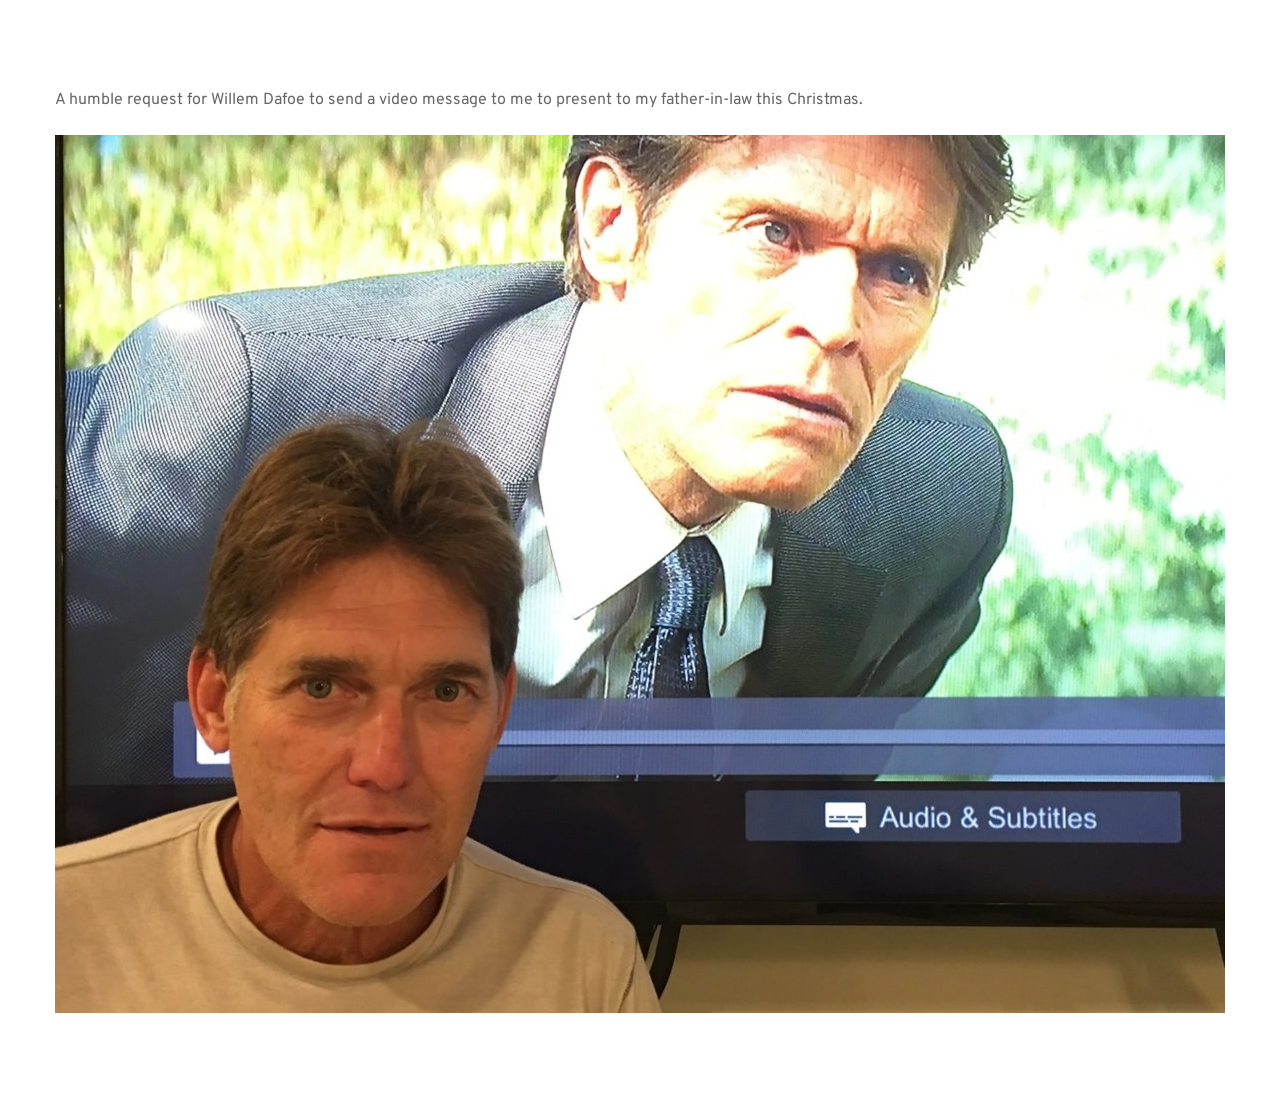
<file: picture.html>
<!DOCTYPE html><html lang="en"><head><meta charset="utf-8"><link rel="canonical" href="https://peach8422003.brizy.site" /><link rel="icon" href="https://a-cloud.b-cdn.net/images/cropped-favicon-192x192.png" sizes="16x16"><title>picture | AM Perspectives | Full Website Management Services</title><meta name="description" content="I build affordable, lightning-fast, search engine friendly websites that will generate leads for your business.  Let&#039;s get started on your website!"><meta property="og:title" content=""><meta property="og:description" content=""><meta property="og:url" content="https://am-perspectives.pages.dev/picture"><meta content="summary_large_image" name="twitter:card"><!-- ASSETS --><meta name="viewport" content="width=device-width, initial-scale=1"><link class="brz-link brz-link-google-prefetch" rel="dns-prefetch" href="//ajax.googleapis.com"><link class="brz-link brz-link-google-prefetch" rel="dns-prefetch" href="//fonts.googleapis.com"><link class="brz-link brz-link-google-preconnect" rel="preconnect" href="https://fonts.gstatic.com/" crossorigin><link class="brz-link brz-link-cdn-preconnect" rel="preconnect" href="https://a-cloud.b-cdn.net" crossorigin><link href="https://fonts.googleapis.com/css?family=Lato:100,100italic,300,300italic,regular,italic,700,700italic,900,900italic|Overpass:100,100italic,200,200italic,300,300italic,regular,italic,600,600italic,700,700italic,800,800italic,900,900italic&subset=arabic,bengali,cyrillic,cyrillic-ext,devanagari,greek,greek-ext,gujarati,hebrew,khmer,korean,latin-ext,tamil,telugu,thai,vietnamese&display=swap" class="brz-link brz-link-google" type="text/css" rel="stylesheet"/><link href="assets/534a5ef8ccb6c49614c318da4dfa6de5.css" class="brz-link brz-link-preview-pro" rel="stylesheet"/><style class="brz-style"></style><style class="brz-style">.brz .brz-css-xiatx {z-index: auto;margin: 0;}
.brz .brz-css-xiatx.brz-section .brz-section__content {min-height: auto;display: flex;}
.brz .brz-css-xiatx .brz-container {justify-content: center;}
.brz .brz-css-xiatx > .slick-slider > .brz-slick-slider__dots {color: rgba(0,0,0,1);}
.brz .brz-css-xiatx > .slick-slider > .brz-slick-slider__arrow {color: rgba(0,0,0,.7);}
@media (min-width:991px) {.brz .brz-css-xiatx {display: block;}}
@media (min-width:991px) {.brz .brz-css-xiatx > .slick-slider > .brz-slick-slider__arrow:hover {color: rgba(0,0,0,1);}}
@media (max-width:991px) and (min-width:768px) {.brz .brz-css-xiatx {z-index: auto;margin: 0;}
	.brz .brz-css-xiatx.brz-section .brz-section__content {min-height: auto;display: flex;}
	.brz .brz-css-xiatx .brz-container {justify-content: center;}
	.brz .brz-css-xiatx > .slick-slider > .brz-slick-slider__dots {color: rgba(0,0,0,1);}
	.brz .brz-css-xiatx > .slick-slider > .brz-slick-slider__arrow {color: rgba(0,0,0,.7);}}
@media (max-width:991px) and (min-width:768px) {.brz .brz-css-xiatx {display: block;}}
@media (max-width:767px) {.brz .brz-css-xiatx {z-index: auto;margin: 0;}
	.brz .brz-css-xiatx.brz-section .brz-section__content {min-height: auto;display: flex;}
	.brz .brz-css-xiatx .brz-container {justify-content: center;}
	.brz .brz-css-xiatx > .slick-slider > .brz-slick-slider__dots {color: rgba(0,0,0,1);}
	.brz .brz-css-xiatx > .slick-slider > .brz-slick-slider__arrow {color: rgba(0,0,0,.7);}}
@media (max-width:767px) {.brz .brz-css-xiatx {display: block;}}
.brz .brz-css-nnngs {padding: 75px 0px 75px 0px;}
.brz .brz-css-nnngs > .brz-bg {border: 0px solid rgba(102,115,141,0);border-radius: 0px;mix-blend-mode: normal;}
.brz .brz-css-nnngs > .brz-bg > .brz-bg-image {background-image: none;display: block;background-size: cover;background-repeat: no-repeat;}
.brz .brz-css-nnngs > .brz-bg > .brz-bg-image:after {content: "";background-image: none;}
.brz .brz-css-nnngs > .brz-bg > .brz-bg-color {background-color: rgba(0,0,0,0);background-image: none;}
.brz .brz-css-nnngs > .brz-bg > .brz-bg-map {display: none;}
.brz .brz-css-nnngs > .brz-bg > .brz-bg-video {display: none;}
.brz .brz-css-nnngs > .brz-bg > .brz-bg-shape__top {background-size: 100% 100px;height: 100px;transform: rotateX(0deg) rotateY(0deg);z-index: auto;}
.brz .brz-css-nnngs > .brz-bg > .brz-bg-shape__top::after {background-image: none;-webkit-mask-image: none;background-size: 100% 100px;height: 100px;}
.brz .brz-css-nnngs > .brz-bg > .brz-bg-shape__bottom {background-size: 100% 100px;height: 100px;transform: rotateX(-180deg) rotateY(-180deg);z-index: auto;}
.brz .brz-css-nnngs > .brz-bg > .brz-bg-shape__bottom::after {background-image: none;-webkit-mask-image: none;background-size: 100% 100px;height: 100px;}
@media (min-width:991px) {.brz .brz-css-nnngs > .brz-bg > .brz-bg-image {background-attachment: scroll;}}
@media (max-width:991px) and (min-width:768px) {.brz .brz-css-nnngs {padding: 50px 15px 50px 15px;}
	.brz .brz-css-nnngs > .brz-bg {border: 0px solid rgba(102,115,141,0);border-radius: 0px;mix-blend-mode: normal;}
	.brz .brz-css-nnngs > .brz-bg > .brz-bg-image {background-image: none;display: block;background-size: cover;background-repeat: no-repeat;}
	.brz .brz-css-nnngs > .brz-bg > .brz-bg-image:after {content: "";background-image: none;}
	.brz .brz-css-nnngs > .brz-bg > .brz-bg-color {background-color: rgba(0,0,0,0);background-image: none;}
	.brz .brz-css-nnngs > .brz-bg > .brz-bg-map {display: none;}
	.brz .brz-css-nnngs > .brz-bg > .brz-bg-video {display: none;}
	.brz .brz-css-nnngs > .brz-bg > .brz-bg-shape__top {background-size: 100% 100px;height: 100px;transform: rotateX(0deg) rotateY(0deg);z-index: auto;}
	.brz .brz-css-nnngs > .brz-bg > .brz-bg-shape__top::after {background-image: none;-webkit-mask-image: none;background-size: 100% 100px;height: 100px;}
	.brz .brz-css-nnngs > .brz-bg > .brz-bg-shape__bottom {background-size: 100% 100px;height: 100px;transform: rotateX(-180deg) rotateY(-180deg);z-index: auto;}
	.brz .brz-css-nnngs > .brz-bg > .brz-bg-shape__bottom::after {background-image: none;-webkit-mask-image: none;background-size: 100% 100px;height: 100px;}}
@media (max-width:767px) {.brz .brz-css-nnngs {padding: 25px 15px 25px 15px;}
	.brz .brz-css-nnngs > .brz-bg {border: 0px solid rgba(102,115,141,0);border-radius: 0px;mix-blend-mode: normal;}
	.brz .brz-css-nnngs > .brz-bg > .brz-bg-image {background-image: none;display: block;background-size: cover;background-repeat: no-repeat;}
	.brz .brz-css-nnngs > .brz-bg > .brz-bg-image:after {content: "";background-image: none;}
	.brz .brz-css-nnngs > .brz-bg > .brz-bg-color {background-color: rgba(0,0,0,0);background-image: none;}
	.brz .brz-css-nnngs > .brz-bg > .brz-bg-map {display: none;}
	.brz .brz-css-nnngs > .brz-bg > .brz-bg-video {display: none;}
	.brz .brz-css-nnngs > .brz-bg > .brz-bg-shape__top {background-size: 100% 100px;height: 100px;transform: rotateX(0deg) rotateY(0deg);z-index: auto;}
	.brz .brz-css-nnngs > .brz-bg > .brz-bg-shape__top::after {background-image: none;-webkit-mask-image: none;background-size: 100% 100px;height: 100px;}
	.brz .brz-css-nnngs > .brz-bg > .brz-bg-shape__bottom {background-size: 100% 100px;height: 100px;transform: rotateX(-180deg) rotateY(-180deg);z-index: auto;}
	.brz .brz-css-nnngs > .brz-bg > .brz-bg-shape__bottom::after {background-image: none;-webkit-mask-image: none;background-size: 100% 100px;height: 100px;}}
.brz .brz-css-uambk {border: 0px solid transparent;}
@media (min-width:991px) {.brz .brz-css-uambk {max-width: calc(1 * var(--brz-section-container-max-width,1170px));}}
@media (max-width:991px) and (min-width:768px) {.brz .brz-css-uambk {border: 0px solid transparent;}}
@media (max-width:991px) and (min-width:768px) {.brz .brz-css-uambk {max-width: 100%;}}
@media (max-width:767px) {.brz .brz-css-uambk {border: 0px solid transparent;}}
@media (max-width:767px) {.brz .brz-css-uambk {max-width: 100%;}}
.brz .brz-css-vluiu {padding: 0;margin: 10px 0px 10px 0px;justify-content: center;position: relative;}
@media (min-width:991px) {.brz .brz-css-vluiu {display: flex;z-index: auto;position: relative;}}
@media (max-width:991px) and (min-width:768px) {.brz .brz-css-vluiu {padding: 0;margin: 10px 0px 10px 0px;justify-content: center;position: relative;}}
@media (max-width:991px) and (min-width:768px) {.brz .brz-css-vluiu {display: flex;z-index: auto;position: relative;}}
@media (max-width:767px) {.brz .brz-css-vluiu {padding: 0;margin: 10px 0px 10px 0px;justify-content: center;position: relative;}}
@media (max-width:767px) {.brz .brz-css-vluiu {display: flex;z-index: auto;position: relative;}}
.brz .brz-css-rqrxr {width: 100%;mix-blend-mode: normal;}
@media (max-width:991px) and (min-width:768px) {.brz .brz-css-rqrxr {width: 100%;mix-blend-mode: normal;}}
@media (max-width:767px) {.brz .brz-css-rqrxr {width: 100%;mix-blend-mode: normal;}}
.brz .brz-css-yorfq {max-width: 100%;height: auto;border: 0px solid rgba(102,115,141,0);border-radius: 0px;}
.brz .brz-css-yorfq:after {background-color: rgba(255,255,255,0);background-image: none;}
@media (min-width:991px) {.brz .brz-css-yorfq {transition-duration: .5s;transition-property: border,box-shadow,filter,background-color;}
	.brz .brz-css-yorfq:after {transition-duration: .5s;transition-property: border,box-shadow,filter,background-color;}
	.brz .brz-css-yorfq .brz-picture {transition-duration: .5s;transition-property: border,box-shadow,filter,background-color;}}
@media (max-width:991px) and (min-width:768px) {.brz .brz-css-yorfq {max-width: 100%;height: auto;border: 0px solid rgba(102,115,141,0);border-radius: 0px;}
	.brz .brz-css-yorfq:after {background-color: rgba(255,255,255,0);background-image: none;}}
@media (max-width:991px) and (min-width:768px) {.brz .brz-css-yorfq {transition-duration: .5s;transition-property: border,box-shadow,filter,background-color;}
	.brz .brz-css-yorfq:after {transition-duration: .5s;transition-property: border,box-shadow,filter,background-color;}
	.brz .brz-css-yorfq .brz-picture {transition-duration: .5s;transition-property: border,box-shadow,filter,background-color;}}
@media (max-width:767px) {.brz .brz-css-yorfq {max-width: 100%;height: auto;border: 0px solid rgba(102,115,141,0);border-radius: 0px;}
	.brz .brz-css-yorfq:after {background-color: rgba(255,255,255,0);background-image: none;}}
@media (max-width:767px) {.brz .brz-css-yorfq {transition-duration: .5s;transition-property: border,box-shadow,filter,background-color;}
	.brz .brz-css-yorfq:after {transition-duration: .5s;transition-property: border,box-shadow,filter,background-color;}
	.brz .brz-css-yorfq .brz-picture {transition-duration: .5s;transition-property: border,box-shadow,filter,background-color;}}
.brz .brz-css-fwiyw {padding-top: 75%;}
.brz .brz-css-fwiyw > .brz-img {position: absolute;width: 100%;}
@media (max-width:991px) and (min-width:768px) {.brz .brz-css-fwiyw {padding-top: 75%;}
	.brz .brz-css-fwiyw > .brz-img {position: absolute;width: 100%;}}
@media (max-width:767px) {.brz .brz-css-fwiyw {padding-top: 75%;}
	.brz .brz-css-fwiyw > .brz-img {position: absolute;width: 100%;}}
.brz .brz-css-fxkas {margin-top: 0px !important;margin-bottom: 0px !important;text-align: left;font-family: var(--brz-paragraphfontfamily) !important;font-size: var(--brz-paragraphfontsize);line-height: var(--brz-paragraphlineheight);font-weight: var(--brz-paragraphfontweight);letter-spacing: var(--brz-paragraphletterspacing);}
@media (max-width:991px) and (min-width:768px) {.brz .brz-css-fxkas {margin-top: 0px !important;margin-bottom: 0px !important;text-align: left;font-family: var(--brz-paragraphfontfamily) !important;font-size: var(--brz-paragraphtabletfontsize);line-height: var(--brz-paragraphtabletlineheight);font-weight: var(--brz-paragraphtabletfontweight);letter-spacing: var(--brz-paragraphtabletletterspacing);}}
@media (max-width:767px) {.brz .brz-css-fxkas {margin-top: 0px !important;margin-bottom: 0px !important;text-align: left;font-family: var(--brz-paragraphfontfamily) !important;font-size: var(--brz-paragraphmobilefontsize);line-height: var(--brz-paragraphmobilelineheight);font-weight: var(--brz-paragraphmobilefontweight);letter-spacing: var(--brz-paragraphmobileletterspacing);}}</style><style class="brz-style brz-project__style-palette">.brz .brz-cp-color1, .brz .brz-bcp-color1 {color: #004369;}
.brz .brz-cp-color2, .brz .brz-bcp-color2 {color: #1c1c1c;}
.brz .brz-cp-color3, .brz .brz-bcp-color3 {color: #db1f48;}
.brz .brz-cp-color4, .brz .brz-bcp-color4 {color: #01949a;}
.brz .brz-cp-color5, .brz .brz-bcp-color5 {color: #ece6d6;}
.brz .brz-cp-color6, .brz .brz-bcp-color6 {color: #ebebeb;}
.brz .brz-cp-color7, .brz .brz-bcp-color7 {color: #666;}
.brz .brz-cp-color8, .brz .brz-bcp-color8 {color: #fff;}
:root {--brz-global-color1: 0,67,105;--brz-global-color2: 28,28,28;--brz-global-color3: 219,31,72;--brz-global-color4: 1,148,154;--brz-global-color5: 236,230,214;--brz-global-color6: 235,235,235;--brz-global-color7: 102,102,102;--brz-global-color8: 255,255,255;}
:root {--brz-paragraphfontfamily: Overpass,sans-serif;--brz-paragraphfontfamilytype: google;--brz-paragraphfontsize: 16px;--brz-paragraphfontsizesuffix: px;--brz-paragraphfontweight: 400;--brz-paragraphletterspacing: 0px;--brz-paragraphlineheight: 1.9;--brz-paragraphmobilefontsize: 15px;--brz-paragraphmobilefontweight: 400;--brz-paragraphmobileletterspacing: 0px;--brz-paragraphmobilelineheight: 1.6;--brz-paragraphtabletfontsize: 15px;--brz-paragraphtabletfontweight: 400;--brz-paragraphtabletletterspacing: 0px;--brz-paragraphtabletlineheight: 1.6;--brz-paragraphstoryfontsize: 3.68%;--brz-subtitlefontfamily: Overpass,sans-serif;--brz-subtitlefontfamilytype: google;--brz-subtitlefontsize: 17px;--brz-subtitlefontsizesuffix: px;--brz-subtitlefontweight: 400;--brz-subtitleletterspacing: 0px;--brz-subtitlelineheight: 1.8;--brz-subtitlemobilefontsize: 16px;--brz-subtitlemobilefontweight: 400;--brz-subtitlemobileletterspacing: 0px;--brz-subtitlemobilelineheight: 1.5;--brz-subtitletabletfontsize: 17px;--brz-subtitletabletfontweight: 400;--brz-subtitletabletletterspacing: 0px;--brz-subtitletabletlineheight: 1.5;--brz-subtitlestoryfontsize: 3.91%;--brz-abovetitlefontfamily: Overpass,sans-serif;--brz-abovetitlefontfamilytype: google;--brz-abovetitlefontsize: 13px;--brz-abovetitlefontsizesuffix: px;--brz-abovetitlefontweight: 700;--brz-abovetitleletterspacing: 1.1px;--brz-abovetitlelineheight: 1.5;--brz-abovetitlemobilefontsize: 13px;--brz-abovetitlemobilefontweight: 700;--brz-abovetitlemobileletterspacing: 1px;--brz-abovetitlemobilelineheight: 1.5;--brz-abovetitletabletfontsize: 13px;--brz-abovetitletabletfontweight: 700;--brz-abovetitletabletletterspacing: 1px;--brz-abovetitletabletlineheight: 1.5;--brz-abovetitlestoryfontsize: 2.99%;--brz-heading1fontfamily: Overpass,sans-serif;--brz-heading1fontfamilytype: google;--brz-heading1fontsize: 46px;--brz-heading1fontsizesuffix: px;--brz-heading1fontweight: 700;--brz-heading1letterspacing: -1.5px;--brz-heading1lineheight: 1.3;--brz-heading1mobilefontsize: 36px;--brz-heading1mobilefontweight: 700;--brz-heading1mobileletterspacing: -1px;--brz-heading1mobilelineheight: 1.3;--brz-heading1tabletfontsize: 38px;--brz-heading1tabletfontweight: 700;--brz-heading1tabletletterspacing: -1px;--brz-heading1tabletlineheight: 1.2;--brz-heading1storyfontsize: 10.58%;--brz-heading2fontfamily: Overpass,sans-serif;--brz-heading2fontfamilytype: google;--brz-heading2fontsize: 36px;--brz-heading2fontsizesuffix: px;--brz-heading2fontweight: 700;--brz-heading2letterspacing: -1.5px;--brz-heading2lineheight: 1.3;--brz-heading2mobilefontsize: 28px;--brz-heading2mobilefontweight: 700;--brz-heading2mobileletterspacing: -1px;--brz-heading2mobilelineheight: 1.3;--brz-heading2tabletfontsize: 30px;--brz-heading2tabletfontweight: 700;--brz-heading2tabletletterspacing: -1px;--brz-heading2tabletlineheight: 1.2;--brz-heading2storyfontsize: 8.28%;--brz-heading3fontfamily: Overpass,sans-serif;--brz-heading3fontfamilytype: google;--brz-heading3fontsize: 28px;--brz-heading3fontsizesuffix: px;--brz-heading3fontweight: 700;--brz-heading3letterspacing: -1.5px;--brz-heading3lineheight: 1.4;--brz-heading3mobilefontsize: 22px;--brz-heading3mobilefontweight: 700;--brz-heading3mobileletterspacing: -.5px;--brz-heading3mobilelineheight: 1.3;--brz-heading3tabletfontsize: 27px;--brz-heading3tabletfontweight: 700;--brz-heading3tabletletterspacing: -1px;--brz-heading3tabletlineheight: 1.3;--brz-heading3storyfontsize: 6.44%;--brz-heading4fontfamily: Overpass,sans-serif;--brz-heading4fontfamilytype: google;--brz-heading4fontsize: 22px;--brz-heading4fontsizesuffix: px;--brz-heading4fontweight: 700;--brz-heading4letterspacing: -.5px;--brz-heading4lineheight: 1.5;--brz-heading4mobilefontsize: 20px;--brz-heading4mobilefontweight: 700;--brz-heading4mobileletterspacing: 0px;--brz-heading4mobilelineheight: 1.4;--brz-heading4tabletfontsize: 22px;--brz-heading4tabletfontweight: 700;--brz-heading4tabletletterspacing: -.5px;--brz-heading4tabletlineheight: 1.4;--brz-heading4storyfontsize: 5.06%;--brz-heading5fontfamily: Overpass,sans-serif;--brz-heading5fontfamilytype: google;--brz-heading5fontsize: 20px;--brz-heading5fontsizesuffix: px;--brz-heading5fontweight: 700;--brz-heading5letterspacing: 0px;--brz-heading5lineheight: 1.6;--brz-heading5mobilefontsize: 17px;--brz-heading5mobilefontweight: 700;--brz-heading5mobileletterspacing: 0px;--brz-heading5mobilelineheight: 1.8;--brz-heading5tabletfontsize: 17px;--brz-heading5tabletfontweight: 700;--brz-heading5tabletletterspacing: 0px;--brz-heading5tabletlineheight: 1.7;--brz-heading5storyfontsize: 4.6%;--brz-heading6fontfamily: Overpass,sans-serif;--brz-heading6fontfamilytype: google;--brz-heading6fontsize: 16px;--brz-heading6fontsizesuffix: px;--brz-heading6fontweight: 700;--brz-heading6letterspacing: 0px;--brz-heading6lineheight: 1.5;--brz-heading6mobilefontsize: 16px;--brz-heading6mobilefontweight: 700;--brz-heading6mobileletterspacing: 0px;--brz-heading6mobilelineheight: 1.5;--brz-heading6tabletfontsize: 16px;--brz-heading6tabletfontweight: 700;--brz-heading6tabletletterspacing: 0px;--brz-heading6tabletlineheight: 1.5;--brz-heading6storyfontsize: 3.68%;--brz-buttonfontfamily: Overpass,sans-serif;--brz-buttonfontfamilytype: google;--brz-buttonfontsize: 15px;--brz-buttonfontsizesuffix: px;--brz-buttonfontweight: 700;--brz-buttonletterspacing: 0px;--brz-buttonlineheight: 1.6;--brz-buttonmobilefontsize: 15px;--brz-buttonmobilefontweight: 700;--brz-buttonmobileletterspacing: 0px;--brz-buttonmobilelineheight: 1.6;--brz-buttontabletfontsize: 17px;--brz-buttontabletfontweight: 700;--brz-buttontabletletterspacing: 0px;--brz-buttontabletlineheight: 1.6;--brz-buttonstoryfontsize: 3.45%;}</style><style class="brz-style brz-project__style-fonts"></style><!-- END ASSETS --></head><body class="brz"><div class="brz-root__container brz-reset-all"><section data-uid="reanytyqtqykkynvhzohgupavrgrfkcjnfyc" id="reanytyqtqykkynvhzohgupavrgrfkcjnfyc" class="brz-section brz-css-xiatx"><div class="brz-section__content brz-section--boxed brz-css-nnngs" data-custom-id="ajjkhvebwpzpgumacfdwmnbjnnjgvtfuqkni"><div class="brz-container brz-css-uambk"><div class="brz-css-vluiu brz-wrapper"><div class="brz-rich-text brz-rich-text__custom brz-css-rqrxr" data-custom-id="ehtbwgfgobevwmdfgvbubebenlzxtmkitgjm"><div><p class="brz-css-fxkas" data-uniq-id="psvfp" data-generated-css="brz-css-wphfq"><span class="brz-cp-color7">A humble request for Willem Dafoe to send a video message to me to present to my father-in-law this Christmas.</span></p></div></div></div><div class="brz-css-vluiu brz-wrapper"><div class="brz-image brz-css-yorfq"><picture class="brz-picture brz-d-block brz-p-relative brz-css-fwiyw" data-custom-id="tlnwkgqmdzufoahvzxqumgswxerqoaiijbvy"><source srcset="assets/img/1a91cbfdca1ea845dcfb9c2b29442761.jpg 1x, assets/img/679e8fb228c9953e82b60ac07fe8db24.jpg 2x" media="(min-width: 992px)"><source srcset="assets/img/cabf280b2252be8ee29becb421123ec4.jpg 1x, assets/img/50174a895179a51d99c88e512fb26507.jpg 2x" media="(min-width: 768px)"><img class="brz-img" srcset="assets/img/cbd68ff288e64b97efe5a09f8b9c7078.jpg 1x, assets/img/32fcd5ebe52d8bfbc500afb4eac871ed.jpg 2x" src="assets/img/1a91cbfdca1ea845dcfb9c2b29442761.jpg" alt draggable="false" loading="lazy"></picture></div></div></div></div></section></div> <!-- ASSETS --><script src="assets/c3a0d3184573455d0826251c8bd87e58.js" class="brz-script brz-script-preview-lib" data-group="group-jq"></script><script src="assets/73fe0a1033197148c94b4e7f43d0c7ff.js" class="brz-script brz-script-preview-pro"></script><script class="brz-script brz-script-emit">document.addEventListener('DOMContentLoaded', () => window.Brz.emit("init.dom", jQuery(document.body)));</script><!-- END ASSETS --><script async src="https://www.googletagmanager.com/gtag/js?id=UA-24241175-1"></script><script>   window.dataLayer = window.dataLayer || [];   function gtag(){dataLayer.push(arguments);}   gtag('js', new Date());    gtag('config', 'UA-24241175-1'); </script></body></html>
</file>
<file: assets/3069c6662cbfbaba819d6a962bdd35d9.css>
.flatpickr-calendar{background:0 0;opacity:0;display:none;text-align:center;visibility:hidden;padding:0;-webkit-animation:none;animation:none;direction:ltr;border:0;font-size:14px;line-height:24px;border-radius:5px;position:absolute;width:307.875px;-webkit-box-sizing:border-box;box-sizing:border-box;-ms-touch-action:manipulation;touch-action:manipulation;background:#fff;-webkit-box-shadow:1px 0 0 #e6e6e6,-1px 0 0 #e6e6e6,0 1px 0 #e6e6e6,0 -1px 0 #e6e6e6,0 3px 13px rgba(0,0,0,.08);box-shadow:1px 0 0 #e6e6e6,-1px 0 0 #e6e6e6,0 1px 0 #e6e6e6,0 -1px 0 #e6e6e6,0 3px 13px rgba(0,0,0,.08)}.flatpickr-calendar.inline,.flatpickr-calendar.open{opacity:1;max-height:640px;visibility:visible}.flatpickr-calendar.open{display:inline-block;z-index:99999}.flatpickr-calendar.animate.open{-webkit-animation:fpFadeInDown .3s cubic-bezier(.23,1,.32,1);animation:fpFadeInDown .3s cubic-bezier(.23,1,.32,1)}.flatpickr-calendar.inline{display:block;position:relative;top:2px}.flatpickr-calendar.static{position:absolute;top:calc(100% + 2px)}.flatpickr-calendar.static.open{z-index:999;display:block}.flatpickr-calendar.multiMonth .flatpickr-days .dayContainer:nth-child(n+1) .flatpickr-day.inRange:nth-child(7n+7){-webkit-box-shadow:none!important;box-shadow:none!important}.flatpickr-calendar.multiMonth .flatpickr-days .dayContainer:nth-child(n+2) .flatpickr-day.inRange:nth-child(7n+1){-webkit-box-shadow:-2px 0 0 #e6e6e6,5px 0 0 #e6e6e6;box-shadow:-2px 0 0 #e6e6e6,5px 0 0 #e6e6e6}.flatpickr-calendar .hasTime .dayContainer,.flatpickr-calendar .hasWeeks .dayContainer{border-bottom:0;border-bottom-right-radius:0;border-bottom-left-radius:0}.flatpickr-calendar .hasWeeks .dayContainer{border-left:0}.flatpickr-calendar.hasTime .flatpickr-time{height:40px;border-top:1px solid #e6e6e6}.flatpickr-calendar.noCalendar.hasTime .flatpickr-time{height:auto}.flatpickr-calendar:after,.flatpickr-calendar:before{position:absolute;display:block;pointer-events:none;border:solid transparent;content:"";height:0;width:0;left:22px}.flatpickr-calendar.arrowRight:after,.flatpickr-calendar.arrowRight:before,.flatpickr-calendar.rightMost:after,.flatpickr-calendar.rightMost:before{left:auto;right:22px}.flatpickr-calendar.arrowCenter:after,.flatpickr-calendar.arrowCenter:before{left:50%;right:50%}.flatpickr-calendar:before{border-width:5px;margin:0 -5px}.flatpickr-calendar:after{border-width:4px;margin:0 -4px}.flatpickr-calendar.arrowTop:after,.flatpickr-calendar.arrowTop:before{bottom:100%}.flatpickr-calendar.arrowTop:before{border-bottom-color:#e6e6e6}.flatpickr-calendar.arrowTop:after{border-bottom-color:#fff}.flatpickr-calendar.arrowBottom:after,.flatpickr-calendar.arrowBottom:before{top:100%}.flatpickr-calendar.arrowBottom:before{border-top-color:#e6e6e6}.flatpickr-calendar.arrowBottom:after{border-top-color:#fff}.flatpickr-calendar:focus{outline:0}.flatpickr-wrapper{position:relative;display:inline-block}.flatpickr-months{display:-webkit-box;display:-ms-flexbox;display:flex}.flatpickr-months .flatpickr-month{background:0 0;color:rgba(0,0,0,.9);fill:rgba(0,0,0,.9);height:34px;line-height:1;text-align:center;position:relative;-webkit-user-select:none;-moz-user-select:none;-ms-user-select:none;user-select:none;overflow:hidden;-webkit-box-flex:1;-ms-flex:1;flex:1}.flatpickr-months .flatpickr-next-month,.flatpickr-months .flatpickr-prev-month{-webkit-user-select:none;-moz-user-select:none;-ms-user-select:none;user-select:none;text-decoration:none;cursor:pointer;position:absolute;top:0;height:34px;padding:10px;z-index:3;color:rgba(0,0,0,.9);fill:rgba(0,0,0,.9)}.flatpickr-months .flatpickr-next-month.flatpickr-disabled,.flatpickr-months .flatpickr-prev-month.flatpickr-disabled{display:none}.flatpickr-months .flatpickr-next-month i,.flatpickr-months .flatpickr-prev-month i{position:relative}.flatpickr-months .flatpickr-next-month.flatpickr-prev-month,.flatpickr-months .flatpickr-prev-month.flatpickr-prev-month{left:0}.flatpickr-months .flatpickr-next-month.flatpickr-next-month,.flatpickr-months .flatpickr-prev-month.flatpickr-next-month{right:0}.flatpickr-months .flatpickr-next-month:hover,.flatpickr-months .flatpickr-prev-month:hover{color:#959ea9}.flatpickr-months .flatpickr-next-month:hover svg,.flatpickr-months .flatpickr-prev-month:hover svg{fill:#f64747}.flatpickr-months .flatpickr-next-month svg,.flatpickr-months .flatpickr-prev-month svg{width:14px;height:14px}.flatpickr-months .flatpickr-next-month svg path,.flatpickr-months .flatpickr-prev-month svg path{-webkit-transition:fill .1s;transition:fill .1s;fill:inherit}.numInputWrapper{position:relative;height:auto}.numInputWrapper input,.numInputWrapper span{display:inline-block}.numInputWrapper input{width:100%}.numInputWrapper input::-ms-clear{display:none}.numInputWrapper input::-webkit-inner-spin-button,.numInputWrapper input::-webkit-outer-spin-button{margin:0;-webkit-appearance:none}.numInputWrapper span{position:absolute;right:0;width:14px;padding:0 4px 0 2px;height:50%;line-height:50%;opacity:0;cursor:pointer;border:1px solid rgba(57,57,57,.15);-webkit-box-sizing:border-box;box-sizing:border-box}.numInputWrapper span:hover{background:rgba(0,0,0,.1)}.numInputWrapper span:active{background:rgba(0,0,0,.2)}.numInputWrapper span:after{display:block;content:"";position:absolute}.numInputWrapper span.arrowUp{top:0;border-bottom:0}.numInputWrapper span.arrowUp:after{border-left:4px solid transparent;border-right:4px solid transparent;border-bottom:4px solid rgba(57,57,57,.6);top:26%}.numInputWrapper span.arrowDown{top:50%}.numInputWrapper span.arrowDown:after{border-left:4px solid transparent;border-right:4px solid transparent;border-top:4px solid rgba(57,57,57,.6);top:40%}.numInputWrapper span svg{width:inherit;height:auto}.numInputWrapper span svg path{fill:rgba(0,0,0,.5)}.numInputWrapper:hover{background:rgba(0,0,0,.05)}.numInputWrapper:hover span{opacity:1}.flatpickr-current-month{font-size:135%;line-height:inherit;font-weight:300;color:inherit;position:absolute;width:75%;left:12.5%;padding:7.48px 0 0 0;line-height:1;height:34px;display:inline-block;text-align:center;-webkit-transform:translate3d(0,0,0);transform:translate3d(0,0,0)}.flatpickr-current-month span.cur-month{font-family:inherit;font-weight:700;color:inherit;display:inline-block;margin-left:.5ch;padding:0}.flatpickr-current-month span.cur-month:hover{background:rgba(0,0,0,.05)}.flatpickr-current-month .numInputWrapper{width:6ch;display:inline-block}.flatpickr-current-month .numInputWrapper span.arrowUp:after{border-bottom-color:rgba(0,0,0,.9)}.flatpickr-current-month .numInputWrapper span.arrowDown:after{border-top-color:rgba(0,0,0,.9)}.flatpickr-current-month input.cur-year{background:0 0;-webkit-box-sizing:border-box;box-sizing:border-box;color:inherit;cursor:text;padding:0 0 0 .5ch;margin:0;display:inline-block;font-size:inherit;font-family:inherit;font-weight:300;line-height:inherit;height:auto;border:0;border-radius:0;vertical-align:initial;-webkit-appearance:textfield;-moz-appearance:textfield;appearance:textfield}.flatpickr-current-month input.cur-year:focus{outline:0}.flatpickr-current-month input.cur-year[disabled],.flatpickr-current-month input.cur-year[disabled]:hover{font-size:100%;color:rgba(0,0,0,.5);background:0 0;pointer-events:none}.flatpickr-current-month .flatpickr-monthDropdown-months{appearance:menulist;background:0 0;border:none;border-radius:0;box-sizing:border-box;color:inherit;cursor:pointer;font-size:inherit;font-family:inherit;font-weight:300;height:auto;line-height:inherit;margin:-1px 0 0 0;outline:0;padding:0 0 0 .5ch;position:relative;vertical-align:initial;-webkit-box-sizing:border-box;-webkit-appearance:menulist;-moz-appearance:menulist;width:auto}.flatpickr-current-month .flatpickr-monthDropdown-months:active,.flatpickr-current-month .flatpickr-monthDropdown-months:focus{outline:0}.flatpickr-current-month .flatpickr-monthDropdown-months:hover{background:rgba(0,0,0,.05)}.flatpickr-current-month .flatpickr-monthDropdown-months .flatpickr-monthDropdown-month{background-color:transparent;outline:0;padding:0}.flatpickr-weekdays{background:0 0;text-align:center;overflow:hidden;width:100%;display:-webkit-box;display:-ms-flexbox;display:flex;-webkit-box-align:center;-ms-flex-align:center;align-items:center;height:28px}.flatpickr-weekdays .flatpickr-weekdaycontainer{display:-webkit-box;display:-ms-flexbox;display:flex;-webkit-box-flex:1;-ms-flex:1;flex:1}span.flatpickr-weekday{cursor:default;font-size:90%;background:0 0;color:rgba(0,0,0,.54);line-height:1;margin:0;text-align:center;display:block;-webkit-box-flex:1;-ms-flex:1;flex:1;font-weight:bolder}.dayContainer,.flatpickr-weeks{padding:1px 0 0 0}.flatpickr-days{position:relative;overflow:hidden;display:-webkit-box;display:-ms-flexbox;display:flex;-webkit-box-align:start;-ms-flex-align:start;align-items:flex-start;width:307.875px}.flatpickr-days:focus{outline:0}.dayContainer{padding:0;outline:0;text-align:left;width:307.875px;min-width:307.875px;max-width:307.875px;-webkit-box-sizing:border-box;box-sizing:border-box;display:inline-block;display:-ms-flexbox;display:-webkit-box;display:flex;flex-wrap:wrap;-ms-flex-wrap:wrap;-ms-flex-pack:justify;justify-content:space-around;-webkit-transform:translate3d(0,0,0);transform:translate3d(0,0,0);opacity:1}.dayContainer+.dayContainer{-webkit-box-shadow:-1px 0 0 #e6e6e6;box-shadow:-1px 0 0 #e6e6e6}.flatpickr-day{background:0 0;border:1px solid transparent;border-radius:150px;-webkit-box-sizing:border-box;box-sizing:border-box;color:#393939;cursor:pointer;font-weight:400;width:14.2857143%;-ms-flex-preferred-size:14.2857143%;flex-basis:14.2857143%;max-width:39px;height:39px;line-height:39px;margin:0;display:inline-block;position:relative;-webkit-box-pack:center;-ms-flex-pack:center;justify-content:center;text-align:center}.flatpickr-day.inRange,.flatpickr-day.nextMonthDay.inRange,.flatpickr-day.nextMonthDay.today.inRange,.flatpickr-day.nextMonthDay:focus,.flatpickr-day.nextMonthDay:hover,.flatpickr-day.prevMonthDay.inRange,.flatpickr-day.prevMonthDay.today.inRange,.flatpickr-day.prevMonthDay:focus,.flatpickr-day.prevMonthDay:hover,.flatpickr-day.today.inRange,.flatpickr-day:focus,.flatpickr-day:hover{cursor:pointer;outline:0;background:#e6e6e6;border-color:#e6e6e6}.flatpickr-day.today{border-color:#959ea9}.flatpickr-day.today:focus,.flatpickr-day.today:hover{border-color:#959ea9;background:#959ea9;color:#fff}.flatpickr-day.endRange,.flatpickr-day.endRange.inRange,.flatpickr-day.endRange.nextMonthDay,.flatpickr-day.endRange.prevMonthDay,.flatpickr-day.endRange:focus,.flatpickr-day.endRange:hover,.flatpickr-day.selected,.flatpickr-day.selected.inRange,.flatpickr-day.selected.nextMonthDay,.flatpickr-day.selected.prevMonthDay,.flatpickr-day.selected:focus,.flatpickr-day.selected:hover,.flatpickr-day.startRange,.flatpickr-day.startRange.inRange,.flatpickr-day.startRange.nextMonthDay,.flatpickr-day.startRange.prevMonthDay,.flatpickr-day.startRange:focus,.flatpickr-day.startRange:hover{background:#569ff7;-webkit-box-shadow:none;box-shadow:none;color:#fff;border-color:#569ff7}.flatpickr-day.endRange.startRange,.flatpickr-day.selected.startRange,.flatpickr-day.startRange.startRange{border-radius:50px 0 0 50px}.flatpickr-day.endRange.endRange,.flatpickr-day.selected.endRange,.flatpickr-day.startRange.endRange{border-radius:0 50px 50px 0}.flatpickr-day.endRange.startRange+.endRange:not(:nth-child(7n+1)),.flatpickr-day.selected.startRange+.endRange:not(:nth-child(7n+1)),.flatpickr-day.startRange.startRange+.endRange:not(:nth-child(7n+1)){-webkit-box-shadow:-10px 0 0 #569ff7;box-shadow:-10px 0 0 #569ff7}.flatpickr-day.endRange.startRange.endRange,.flatpickr-day.selected.startRange.endRange,.flatpickr-day.startRange.startRange.endRange{border-radius:50px}.flatpickr-day.inRange{border-radius:0;-webkit-box-shadow:-5px 0 0 #e6e6e6,5px 0 0 #e6e6e6;box-shadow:-5px 0 0 #e6e6e6,5px 0 0 #e6e6e6}.flatpickr-day.flatpickr-disabled,.flatpickr-day.flatpickr-disabled:hover,.flatpickr-day.nextMonthDay,.flatpickr-day.notAllowed,.flatpickr-day.notAllowed.nextMonthDay,.flatpickr-day.notAllowed.prevMonthDay,.flatpickr-day.prevMonthDay{color:rgba(57,57,57,.3);background:0 0;border-color:transparent;cursor:default}.flatpickr-day.flatpickr-disabled,.flatpickr-day.flatpickr-disabled:hover{cursor:not-allowed;color:rgba(57,57,57,.1)}.flatpickr-day.week.selected{border-radius:0;-webkit-box-shadow:-5px 0 0 #569ff7,5px 0 0 #569ff7;box-shadow:-5px 0 0 #569ff7,5px 0 0 #569ff7}.flatpickr-day.hidden{visibility:hidden}.rangeMode .flatpickr-day{margin-top:1px}.flatpickr-weekwrapper{float:left}.flatpickr-weekwrapper .flatpickr-weeks{padding:0 12px;-webkit-box-shadow:1px 0 0 #e6e6e6;box-shadow:1px 0 0 #e6e6e6}.flatpickr-weekwrapper .flatpickr-weekday{float:none;width:100%;line-height:28px}.flatpickr-weekwrapper span.flatpickr-day,.flatpickr-weekwrapper span.flatpickr-day:hover{display:block;width:100%;max-width:none;color:rgba(57,57,57,.3);background:0 0;cursor:default;border:none}.flatpickr-innerContainer{display:block;display:-webkit-box;display:-ms-flexbox;display:flex;-webkit-box-sizing:border-box;box-sizing:border-box;overflow:hidden}.flatpickr-rContainer{display:inline-block;padding:0;-webkit-box-sizing:border-box;box-sizing:border-box}.flatpickr-time{text-align:center;outline:0;display:block;height:0;line-height:40px;max-height:40px;-webkit-box-sizing:border-box;box-sizing:border-box;overflow:hidden;display:-webkit-box;display:-ms-flexbox;display:flex}.flatpickr-time:after{content:"";display:table;clear:both}.flatpickr-time .numInputWrapper{-webkit-box-flex:1;-ms-flex:1;flex:1;width:40%;height:40px;float:left}.flatpickr-time .numInputWrapper span.arrowUp:after{border-bottom-color:#393939}.flatpickr-time .numInputWrapper span.arrowDown:after{border-top-color:#393939}.flatpickr-time.hasSeconds .numInputWrapper{width:26%}.flatpickr-time.time24hr .numInputWrapper{width:49%}.flatpickr-time input{background:0 0;-webkit-box-shadow:none;box-shadow:none;border:0;border-radius:0;text-align:center;margin:0;padding:0;height:inherit;line-height:inherit;color:#393939;font-size:14px;position:relative;-webkit-box-sizing:border-box;box-sizing:border-box;-webkit-appearance:textfield;-moz-appearance:textfield;appearance:textfield}.flatpickr-time input.flatpickr-hour{font-weight:700}.flatpickr-time input.flatpickr-minute,.flatpickr-time input.flatpickr-second{font-weight:400}.flatpickr-time input:focus{outline:0;border:0}.flatpickr-time .flatpickr-am-pm,.flatpickr-time .flatpickr-time-separator{height:inherit;float:left;line-height:inherit;color:#393939;font-weight:700;width:2%;-webkit-user-select:none;-moz-user-select:none;-ms-user-select:none;user-select:none;-webkit-align-self:center;-ms-flex-item-align:center;align-self:center}.flatpickr-time .flatpickr-am-pm{outline:0;width:18%;cursor:pointer;text-align:center;font-weight:400}.flatpickr-time .flatpickr-am-pm:focus,.flatpickr-time .flatpickr-am-pm:hover,.flatpickr-time input:focus,.flatpickr-time input:hover{background:#eee}.flatpickr-input[readonly]{cursor:pointer}@-webkit-keyframes fpFadeInDown{from{opacity:0;-webkit-transform:translate3d(0,-20px,0);transform:translate3d(0,-20px,0)}to{opacity:1;-webkit-transform:translate3d(0,0,0);transform:translate3d(0,0,0)}}@keyframes fpFadeInDown{from{opacity:0;-webkit-transform:translate3d(0,-20px,0);transform:translate3d(0,-20px,0)}to{opacity:1;-webkit-transform:translate3d(0,0,0);transform:translate3d(0,0,0)}}.select2-container{-webkit-box-sizing:border-box;box-sizing:border-box;display:inline-block;margin:0;position:relative;vertical-align:middle}.select2-container .select2-selection--single{-webkit-box-sizing:border-box;box-sizing:border-box;cursor:pointer;display:block;height:28px;-moz-user-select:none;-ms-user-select:none;user-select:none;-webkit-user-select:none}.select2-container .select2-selection--single .select2-selection__rendered{display:block;padding-left:8px;padding-right:20px;overflow:hidden;text-overflow:ellipsis;white-space:nowrap}.select2-container .select2-selection--single .select2-selection__clear{position:relative}.select2-container[dir=rtl] .select2-selection--single .select2-selection__rendered{padding-right:8px;padding-left:20px}.select2-container .select2-selection--multiple{-webkit-box-sizing:border-box;box-sizing:border-box;cursor:pointer;display:block;min-height:32px;-moz-user-select:none;-ms-user-select:none;user-select:none;-webkit-user-select:none}.select2-container .select2-selection--multiple .select2-selection__rendered{display:inline-block;overflow:hidden;padding-left:8px;text-overflow:ellipsis;white-space:nowrap}.select2-container .select2-search--inline{float:left}.select2-container .select2-search--inline .select2-search__field{-webkit-box-sizing:border-box;box-sizing:border-box;border:none;font-size:100%;margin-top:5px;padding:0}.select2-container .select2-search--inline .select2-search__field::-webkit-search-cancel-button{-webkit-appearance:none}.select2-dropdown{background-color:#fff;border:1px solid #aaa;border-radius:4px;-webkit-box-sizing:border-box;box-sizing:border-box;display:block;position:absolute;left:-100000px;width:100%;z-index:1051}.select2-results{display:block}.select2-results__options{list-style:none;margin:0;padding:0}.select2-results__option{padding:6px;-moz-user-select:none;-ms-user-select:none;user-select:none;-webkit-user-select:none}.select2-results__option[aria-selected]{cursor:pointer}.select2-container--open .select2-dropdown{left:0}.select2-container--open .select2-dropdown--above{border-bottom:none;border-bottom-left-radius:0;border-bottom-right-radius:0}.select2-container--open .select2-dropdown--below{border-top:none;border-top-left-radius:0;border-top-right-radius:0}.select2-search--dropdown{display:block;padding:4px}.select2-search--dropdown .select2-search__field{padding:4px;width:100%;-webkit-box-sizing:border-box;box-sizing:border-box}.select2-search--dropdown .select2-search__field::-webkit-search-cancel-button{-webkit-appearance:none}.select2-search--dropdown.select2-search--hide{display:none}.select2-close-mask{border:0;margin:0;padding:0;display:block;position:fixed;left:0;top:0;min-height:100%;min-width:100%;height:auto;width:auto;opacity:0;z-index:99;background-color:#fff}.select2-hidden-accessible{border:0!important;clip:rect(0 0 0 0)!important;-webkit-clip-path:inset(50%)!important;clip-path:inset(50%)!important;height:1px!important;overflow:hidden!important;padding:0!important;position:absolute!important;width:1px!important;white-space:nowrap!important}.select2-container--default .select2-selection--single{background-color:#fff;border:1px solid #aaa;border-radius:4px}.select2-container--default .select2-selection--single .select2-selection__rendered{color:#444;line-height:28px}.select2-container--default .select2-selection--single .select2-selection__clear{cursor:pointer;float:right;font-weight:700}.select2-container--default .select2-selection--single .select2-selection__placeholder{color:#999}.select2-container--default .select2-selection--single .select2-selection__arrow{height:26px;position:absolute;top:1px;right:1px;width:20px}.select2-container--default .select2-selection--single .select2-selection__arrow b{border-color:#888 transparent transparent transparent;border-style:solid;border-width:5px 4px 0 4px;height:0;left:50%;margin-left:-4px;margin-top:-2px;position:absolute;top:50%;width:0}.select2-container--default[dir=rtl] .select2-selection--single .select2-selection__clear{float:left}.select2-container--default[dir=rtl] .select2-selection--single .select2-selection__arrow{left:1px;right:auto}.select2-container--default.select2-container--disabled .select2-selection--single{background-color:#eee;cursor:default}.select2-container--default.select2-container--disabled .select2-selection--single .select2-selection__clear{display:none}.select2-container--default.select2-container--open .select2-selection--single .select2-selection__arrow b{border-color:transparent transparent #888 transparent;border-width:0 4px 5px 4px}.select2-container--default .select2-selection--multiple{background-color:#fff;border:1px solid #aaa;border-radius:4px;cursor:text}.select2-container--default .select2-selection--multiple .select2-selection__rendered{-webkit-box-sizing:border-box;box-sizing:border-box;list-style:none;margin:0;padding:0 5px;width:100%}.select2-container--default .select2-selection--multiple .select2-selection__rendered li{list-style:none}.select2-container--default .select2-selection--multiple .select2-selection__clear{cursor:pointer;float:right;font-weight:700;margin-top:5px;margin-right:10px;padding:1px}.select2-container--default .select2-selection--multiple .select2-selection__choice{background-color:#e4e4e4;border:1px solid #aaa;border-radius:4px;cursor:default;float:left;margin-right:5px;margin-top:5px;padding:0 5px}.select2-container--default .select2-selection--multiple .select2-selection__choice__remove{color:#999;cursor:pointer;display:inline-block;font-weight:700;margin-right:2px}.select2-container--default .select2-selection--multiple .select2-selection__choice__remove:hover{color:#333}.select2-container--default[dir=rtl] .select2-selection--multiple .select2-search--inline,.select2-container--default[dir=rtl] .select2-selection--multiple .select2-selection__choice{float:right}.select2-container--default[dir=rtl] .select2-selection--multiple .select2-selection__choice{margin-left:5px;margin-right:auto}.select2-container--default[dir=rtl] .select2-selection--multiple .select2-selection__choice__remove{margin-left:2px;margin-right:auto}.select2-container--default.select2-container--focus .select2-selection--multiple{border:solid #000 1px;outline:0}.select2-container--default.select2-container--disabled .select2-selection--multiple{background-color:#eee;cursor:default}.select2-container--default.select2-container--disabled .select2-selection__choice__remove{display:none}.select2-container--default.select2-container--open.select2-container--above .select2-selection--multiple,.select2-container--default.select2-container--open.select2-container--above .select2-selection--single{border-top-left-radius:0;border-top-right-radius:0}.select2-container--default.select2-container--open.select2-container--below .select2-selection--multiple,.select2-container--default.select2-container--open.select2-container--below .select2-selection--single{border-bottom-left-radius:0;border-bottom-right-radius:0}.select2-container--default .select2-search--dropdown .select2-search__field{border:1px solid #aaa}.select2-container--default .select2-search--inline .select2-search__field{background:0 0;border:none;outline:0;-webkit-box-shadow:none;box-shadow:none;-webkit-appearance:textfield}.select2-container--default .select2-results>.select2-results__options{max-height:200px;overflow-y:auto}.select2-container--default .select2-results__option[role=group]{padding:0}.select2-container--default .select2-results__option[aria-disabled=true]{color:#999}.select2-container--default .select2-results__option[aria-selected=true]{background-color:#ddd}.select2-container--default .select2-results__option .select2-results__option{padding-left:1em}.select2-container--default .select2-results__option .select2-results__option .select2-results__group{padding-left:0}.select2-container--default .select2-results__option .select2-results__option .select2-results__option{margin-left:-1em;padding-left:2em}.select2-container--default .select2-results__option .select2-results__option .select2-results__option .select2-results__option{margin-left:-2em;padding-left:3em}.select2-container--default .select2-results__option .select2-results__option .select2-results__option .select2-results__option .select2-results__option{margin-left:-3em;padding-left:4em}.select2-container--default .select2-results__option .select2-results__option .select2-results__option .select2-results__option .select2-results__option .select2-results__option{margin-left:-4em;padding-left:5em}.select2-container--default .select2-results__option .select2-results__option .select2-results__option .select2-results__option .select2-results__option .select2-results__option .select2-results__option{margin-left:-5em;padding-left:6em}.select2-container--default .select2-results__option--highlighted[aria-selected]{background-color:#5897fb;color:#fff}.select2-container--default .select2-results__group{cursor:default;display:block;padding:6px}.select2-container--classic .select2-selection--single{background-color:#f7f7f7;border:1px solid #aaa;border-radius:4px;outline:0;background-image:-webkit-gradient(linear,left top,left bottom,color-stop(50%,#fff),to(#eee));background-image:linear-gradient(to bottom,#fff 50%,#eee 100%);background-repeat:repeat-x}.select2-container--classic .select2-selection--single:focus{border:1px solid #5897fb}.select2-container--classic .select2-selection--single .select2-selection__rendered{color:#444;line-height:28px}.select2-container--classic .select2-selection--single .select2-selection__clear{cursor:pointer;float:right;font-weight:700;margin-right:10px}.select2-container--classic .select2-selection--single .select2-selection__placeholder{color:#999}.select2-container--classic .select2-selection--single .select2-selection__arrow{background-color:#ddd;border:none;border-left:1px solid #aaa;border-top-right-radius:4px;border-bottom-right-radius:4px;height:26px;position:absolute;top:1px;right:1px;width:20px;background-image:-webkit-gradient(linear,left top,left bottom,color-stop(50%,#eee),to(#ccc));background-image:linear-gradient(to bottom,#eee 50%,#ccc 100%);background-repeat:repeat-x}.select2-container--classic .select2-selection--single .select2-selection__arrow b{border-color:#888 transparent transparent transparent;border-style:solid;border-width:5px 4px 0 4px;height:0;left:50%;margin-left:-4px;margin-top:-2px;position:absolute;top:50%;width:0}.select2-container--classic[dir=rtl] .select2-selection--single .select2-selection__clear{float:left}.select2-container--classic[dir=rtl] .select2-selection--single .select2-selection__arrow{border:none;border-right:1px solid #aaa;border-radius:0;border-top-left-radius:4px;border-bottom-left-radius:4px;left:1px;right:auto}.select2-container--classic.select2-container--open .select2-selection--single{border:1px solid #5897fb}.select2-container--classic.select2-container--open .select2-selection--single .select2-selection__arrow{background:0 0;border:none}.select2-container--classic.select2-container--open .select2-selection--single .select2-selection__arrow b{border-color:transparent transparent #888 transparent;border-width:0 4px 5px 4px}.select2-container--classic.select2-container--open.select2-container--above .select2-selection--single{border-top:none;border-top-left-radius:0;border-top-right-radius:0;background-image:-webkit-gradient(linear,left top,left bottom,from(#fff),color-stop(50%,#eee));background-image:linear-gradient(to bottom,#fff 0,#eee 50%);background-repeat:repeat-x}.select2-container--classic.select2-container--open.select2-container--below .select2-selection--single{border-bottom:none;border-bottom-left-radius:0;border-bottom-right-radius:0;background-image:-webkit-gradient(linear,left top,left bottom,color-stop(50%,#eee),to(#fff));background-image:linear-gradient(to bottom,#eee 50%,#fff 100%);background-repeat:repeat-x}.select2-container--classic .select2-selection--multiple{background-color:#fff;border:1px solid #aaa;border-radius:4px;cursor:text;outline:0}.select2-container--classic .select2-selection--multiple:focus{border:1px solid #5897fb}.select2-container--classic .select2-selection--multiple .select2-selection__rendered{list-style:none;margin:0;padding:0 5px}.select2-container--classic .select2-selection--multiple .select2-selection__clear{display:none}.select2-container--classic .select2-selection--multiple .select2-selection__choice{background-color:#e4e4e4;border:1px solid #aaa;border-radius:4px;cursor:default;float:left;margin-right:5px;margin-top:5px;padding:0 5px}.select2-container--classic .select2-selection--multiple .select2-selection__choice__remove{color:#888;cursor:pointer;display:inline-block;font-weight:700;margin-right:2px}.select2-container--classic .select2-selection--multiple .select2-selection__choice__remove:hover{color:#555}.select2-container--classic[dir=rtl] .select2-selection--multiple .select2-selection__choice{float:right;margin-left:5px;margin-right:auto}.select2-container--classic[dir=rtl] .select2-selection--multiple .select2-selection__choice__remove{margin-left:2px;margin-right:auto}.select2-container--classic.select2-container--open .select2-selection--multiple{border:1px solid #5897fb}.select2-container--classic.select2-container--open.select2-container--above .select2-selection--multiple{border-top:none;border-top-left-radius:0;border-top-right-radius:0}.select2-container--classic.select2-container--open.select2-container--below .select2-selection--multiple{border-bottom:none;border-bottom-left-radius:0;border-bottom-right-radius:0}.select2-container--classic .select2-search--dropdown .select2-search__field{border:1px solid #aaa;outline:0}.select2-container--classic .select2-search--inline .select2-search__field{outline:0;-webkit-box-shadow:none;box-shadow:none}.select2-container--classic .select2-dropdown{background-color:#fff;border:1px solid transparent}.select2-container--classic .select2-dropdown--above{border-bottom:none}.select2-container--classic .select2-dropdown--below{border-top:none}.select2-container--classic .select2-results>.select2-results__options{max-height:200px;overflow-y:auto}.select2-container--classic .select2-results__option[role=group]{padding:0}.select2-container--classic .select2-results__option[aria-disabled=true]{color:grey}.select2-container--classic .select2-results__option--highlighted[aria-selected]{background-color:#3875d7;color:#fff}.select2-container--classic .select2-results__group{cursor:default;display:block;padding:6px}.select2-container--classic.select2-container--open .select2-dropdown{border-color:#5897fb}.ps{overflow:hidden!important;overflow-anchor:none;-ms-overflow-style:none;touch-action:auto;-ms-touch-action:auto}.ps__rail-x{display:none;opacity:0;transition:background-color .2s linear,opacity .2s linear;-webkit-transition:background-color .2s linear,opacity .2s linear;height:15px;bottom:0;position:absolute}.ps__rail-y{display:none;opacity:0;transition:background-color .2s linear,opacity .2s linear;-webkit-transition:background-color .2s linear,opacity .2s linear;width:15px;right:0;position:absolute}.ps--active-x>.ps__rail-x,.ps--active-y>.ps__rail-y{display:block;background-color:transparent}.ps--focus>.ps__rail-x,.ps--focus>.ps__rail-y,.ps--scrolling-x>.ps__rail-x,.ps--scrolling-y>.ps__rail-y,.ps:hover>.ps__rail-x,.ps:hover>.ps__rail-y{opacity:.6}.ps .ps__rail-x.ps--clicking,.ps .ps__rail-x:focus,.ps .ps__rail-x:hover,.ps .ps__rail-y.ps--clicking,.ps .ps__rail-y:focus,.ps .ps__rail-y:hover{background-color:#eee;opacity:.9}.ps__thumb-x{background-color:#aaa;border-radius:6px;transition:background-color .2s linear,height .2s ease-in-out;-webkit-transition:background-color .2s linear,height .2s ease-in-out;height:6px;bottom:2px;position:absolute}.ps__thumb-y{background-color:#aaa;border-radius:6px;transition:background-color .2s linear,width .2s ease-in-out;-webkit-transition:background-color .2s linear,width .2s ease-in-out;width:6px;right:2px;position:absolute}.ps__rail-x.ps--clicking .ps__thumb-x,.ps__rail-x:focus>.ps__thumb-x,.ps__rail-x:hover>.ps__thumb-x{background-color:#999;height:11px}.ps__rail-y.ps--clicking .ps__thumb-y,.ps__rail-y:focus>.ps__thumb-y,.ps__rail-y:hover>.ps__thumb-y{background-color:#999;width:11px}@supports (-ms-overflow-style:none){.ps{overflow:auto!important}}@media screen and (-ms-high-contrast:active),(-ms-high-contrast:none){.ps{overflow:auto!important}}/*!
 * animate.css -https://daneden.github.io/animate.css/
 * Version - 3.7.2
 * Licensed under the MIT license - http://opensource.org/licenses/MIT
 *
 * Copyright (c) 2019 Daniel Eden
 */@-webkit-keyframes bounce{20%,53%,80%,from,to{-webkit-animation-timing-function:cubic-bezier(.215,.61,.355,1);animation-timing-function:cubic-bezier(.215,.61,.355,1);-webkit-transform:translate3d(0,0,0);transform:translate3d(0,0,0)}40%,43%{-webkit-animation-timing-function:cubic-bezier(.755,.05,.855,.06);animation-timing-function:cubic-bezier(.755,.05,.855,.06);-webkit-transform:translate3d(0,-30px,0);transform:translate3d(0,-30px,0)}70%{-webkit-animation-timing-function:cubic-bezier(.755,.05,.855,.06);animation-timing-function:cubic-bezier(.755,.05,.855,.06);-webkit-transform:translate3d(0,-15px,0);transform:translate3d(0,-15px,0)}90%{-webkit-transform:translate3d(0,-4px,0);transform:translate3d(0,-4px,0)}}@keyframes bounce{20%,53%,80%,from,to{-webkit-animation-timing-function:cubic-bezier(.215,.61,.355,1);animation-timing-function:cubic-bezier(.215,.61,.355,1);-webkit-transform:translate3d(0,0,0);transform:translate3d(0,0,0)}40%,43%{-webkit-animation-timing-function:cubic-bezier(.755,.05,.855,.06);animation-timing-function:cubic-bezier(.755,.05,.855,.06);-webkit-transform:translate3d(0,-30px,0);transform:translate3d(0,-30px,0)}70%{-webkit-animation-timing-function:cubic-bezier(.755,.05,.855,.06);animation-timing-function:cubic-bezier(.755,.05,.855,.06);-webkit-transform:translate3d(0,-15px,0);transform:translate3d(0,-15px,0)}90%{-webkit-transform:translate3d(0,-4px,0);transform:translate3d(0,-4px,0)}}.bounce{-webkit-animation-name:bounce;animation-name:bounce;-webkit-transform-origin:center bottom;transform-origin:center bottom}@-webkit-keyframes flash{50%,from,to{opacity:1}25%,75%{opacity:0}}@keyframes flash{50%,from,to{opacity:1}25%,75%{opacity:0}}.flash{-webkit-animation-name:flash;animation-name:flash}@-webkit-keyframes pulse{from{-webkit-transform:scale3d(1,1,1);transform:scale3d(1,1,1)}50%{-webkit-transform:scale3d(1.05,1.05,1.05);transform:scale3d(1.05,1.05,1.05)}to{-webkit-transform:scale3d(1,1,1);transform:scale3d(1,1,1)}}@keyframes pulse{from{-webkit-transform:scale3d(1,1,1);transform:scale3d(1,1,1)}50%{-webkit-transform:scale3d(1.05,1.05,1.05);transform:scale3d(1.05,1.05,1.05)}to{-webkit-transform:scale3d(1,1,1);transform:scale3d(1,1,1)}}.pulse{-webkit-animation-name:pulse;animation-name:pulse}@-webkit-keyframes rubberBand{from{-webkit-transform:scale3d(1,1,1);transform:scale3d(1,1,1)}30%{-webkit-transform:scale3d(1.25,.75,1);transform:scale3d(1.25,.75,1)}40%{-webkit-transform:scale3d(.75,1.25,1);transform:scale3d(.75,1.25,1)}50%{-webkit-transform:scale3d(1.15,.85,1);transform:scale3d(1.15,.85,1)}65%{-webkit-transform:scale3d(.95,1.05,1);transform:scale3d(.95,1.05,1)}75%{-webkit-transform:scale3d(1.05,.95,1);transform:scale3d(1.05,.95,1)}to{-webkit-transform:scale3d(1,1,1);transform:scale3d(1,1,1)}}@keyframes rubberBand{from{-webkit-transform:scale3d(1,1,1);transform:scale3d(1,1,1)}30%{-webkit-transform:scale3d(1.25,.75,1);transform:scale3d(1.25,.75,1)}40%{-webkit-transform:scale3d(.75,1.25,1);transform:scale3d(.75,1.25,1)}50%{-webkit-transform:scale3d(1.15,.85,1);transform:scale3d(1.15,.85,1)}65%{-webkit-transform:scale3d(.95,1.05,1);transform:scale3d(.95,1.05,1)}75%{-webkit-transform:scale3d(1.05,.95,1);transform:scale3d(1.05,.95,1)}to{-webkit-transform:scale3d(1,1,1);transform:scale3d(1,1,1)}}.rubberBand{-webkit-animation-name:rubberBand;animation-name:rubberBand}@-webkit-keyframes shake{from,to{-webkit-transform:translate3d(0,0,0);transform:translate3d(0,0,0)}10%,30%,50%,70%,90%{-webkit-transform:translate3d(-10px,0,0);transform:translate3d(-10px,0,0)}20%,40%,60%,80%{-webkit-transform:translate3d(10px,0,0);transform:translate3d(10px,0,0)}}@keyframes shake{from,to{-webkit-transform:translate3d(0,0,0);transform:translate3d(0,0,0)}10%,30%,50%,70%,90%{-webkit-transform:translate3d(-10px,0,0);transform:translate3d(-10px,0,0)}20%,40%,60%,80%{-webkit-transform:translate3d(10px,0,0);transform:translate3d(10px,0,0)}}.shake{-webkit-animation-name:shake;animation-name:shake}@-webkit-keyframes headShake{0%{-webkit-transform:translateX(0);transform:translateX(0)}6.5%{-webkit-transform:translateX(-6px) rotateY(-9deg);transform:translateX(-6px) rotateY(-9deg)}18.5%{-webkit-transform:translateX(5px) rotateY(7deg);transform:translateX(5px) rotateY(7deg)}31.5%{-webkit-transform:translateX(-3px) rotateY(-5deg);transform:translateX(-3px) rotateY(-5deg)}43.5%{-webkit-transform:translateX(2px) rotateY(3deg);transform:translateX(2px) rotateY(3deg)}50%{-webkit-transform:translateX(0);transform:translateX(0)}}@keyframes headShake{0%{-webkit-transform:translateX(0);transform:translateX(0)}6.5%{-webkit-transform:translateX(-6px) rotateY(-9deg);transform:translateX(-6px) rotateY(-9deg)}18.5%{-webkit-transform:translateX(5px) rotateY(7deg);transform:translateX(5px) rotateY(7deg)}31.5%{-webkit-transform:translateX(-3px) rotateY(-5deg);transform:translateX(-3px) rotateY(-5deg)}43.5%{-webkit-transform:translateX(2px) rotateY(3deg);transform:translateX(2px) rotateY(3deg)}50%{-webkit-transform:translateX(0);transform:translateX(0)}}.headShake{-webkit-animation-timing-function:ease-in-out;animation-timing-function:ease-in-out;-webkit-animation-name:headShake;animation-name:headShake}@-webkit-keyframes swing{20%{-webkit-transform:rotate3d(0,0,1,15deg);transform:rotate3d(0,0,1,15deg)}40%{-webkit-transform:rotate3d(0,0,1,-10deg);transform:rotate3d(0,0,1,-10deg)}60%{-webkit-transform:rotate3d(0,0,1,5deg);transform:rotate3d(0,0,1,5deg)}80%{-webkit-transform:rotate3d(0,0,1,-5deg);transform:rotate3d(0,0,1,-5deg)}to{-webkit-transform:rotate3d(0,0,1,0deg);transform:rotate3d(0,0,1,0deg)}}@keyframes swing{20%{-webkit-transform:rotate3d(0,0,1,15deg);transform:rotate3d(0,0,1,15deg)}40%{-webkit-transform:rotate3d(0,0,1,-10deg);transform:rotate3d(0,0,1,-10deg)}60%{-webkit-transform:rotate3d(0,0,1,5deg);transform:rotate3d(0,0,1,5deg)}80%{-webkit-transform:rotate3d(0,0,1,-5deg);transform:rotate3d(0,0,1,-5deg)}to{-webkit-transform:rotate3d(0,0,1,0deg);transform:rotate3d(0,0,1,0deg)}}.swing{-webkit-transform-origin:top center;transform-origin:top center;-webkit-animation-name:swing;animation-name:swing}@-webkit-keyframes tada{from{-webkit-transform:scale3d(1,1,1);transform:scale3d(1,1,1)}10%,20%{-webkit-transform:scale3d(.9,.9,.9) rotate3d(0,0,1,-3deg);transform:scale3d(.9,.9,.9) rotate3d(0,0,1,-3deg)}30%,50%,70%,90%{-webkit-transform:scale3d(1.1,1.1,1.1) rotate3d(0,0,1,3deg);transform:scale3d(1.1,1.1,1.1) rotate3d(0,0,1,3deg)}40%,60%,80%{-webkit-transform:scale3d(1.1,1.1,1.1) rotate3d(0,0,1,-3deg);transform:scale3d(1.1,1.1,1.1) rotate3d(0,0,1,-3deg)}to{-webkit-transform:scale3d(1,1,1);transform:scale3d(1,1,1)}}@keyframes tada{from{-webkit-transform:scale3d(1,1,1);transform:scale3d(1,1,1)}10%,20%{-webkit-transform:scale3d(.9,.9,.9) rotate3d(0,0,1,-3deg);transform:scale3d(.9,.9,.9) rotate3d(0,0,1,-3deg)}30%,50%,70%,90%{-webkit-transform:scale3d(1.1,1.1,1.1) rotate3d(0,0,1,3deg);transform:scale3d(1.1,1.1,1.1) rotate3d(0,0,1,3deg)}40%,60%,80%{-webkit-transform:scale3d(1.1,1.1,1.1) rotate3d(0,0,1,-3deg);transform:scale3d(1.1,1.1,1.1) rotate3d(0,0,1,-3deg)}to{-webkit-transform:scale3d(1,1,1);transform:scale3d(1,1,1)}}.tada{-webkit-animation-name:tada;animation-name:tada}@-webkit-keyframes wobble{from{-webkit-transform:translate3d(0,0,0);transform:translate3d(0,0,0)}15%{-webkit-transform:translate3d(-25%,0,0) rotate3d(0,0,1,-5deg);transform:translate3d(-25%,0,0) rotate3d(0,0,1,-5deg)}30%{-webkit-transform:translate3d(20%,0,0) rotate3d(0,0,1,3deg);transform:translate3d(20%,0,0) rotate3d(0,0,1,3deg)}45%{-webkit-transform:translate3d(-15%,0,0) rotate3d(0,0,1,-3deg);transform:translate3d(-15%,0,0) rotate3d(0,0,1,-3deg)}60%{-webkit-transform:translate3d(10%,0,0) rotate3d(0,0,1,2deg);transform:translate3d(10%,0,0) rotate3d(0,0,1,2deg)}75%{-webkit-transform:translate3d(-5%,0,0) rotate3d(0,0,1,-1deg);transform:translate3d(-5%,0,0) rotate3d(0,0,1,-1deg)}to{-webkit-transform:translate3d(0,0,0);transform:translate3d(0,0,0)}}@keyframes wobble{from{-webkit-transform:translate3d(0,0,0);transform:translate3d(0,0,0)}15%{-webkit-transform:translate3d(-25%,0,0) rotate3d(0,0,1,-5deg);transform:translate3d(-25%,0,0) rotate3d(0,0,1,-5deg)}30%{-webkit-transform:translate3d(20%,0,0) rotate3d(0,0,1,3deg);transform:translate3d(20%,0,0) rotate3d(0,0,1,3deg)}45%{-webkit-transform:translate3d(-15%,0,0) rotate3d(0,0,1,-3deg);transform:translate3d(-15%,0,0) rotate3d(0,0,1,-3deg)}60%{-webkit-transform:translate3d(10%,0,0) rotate3d(0,0,1,2deg);transform:translate3d(10%,0,0) rotate3d(0,0,1,2deg)}75%{-webkit-transform:translate3d(-5%,0,0) rotate3d(0,0,1,-1deg);transform:translate3d(-5%,0,0) rotate3d(0,0,1,-1deg)}to{-webkit-transform:translate3d(0,0,0);transform:translate3d(0,0,0)}}.wobble{-webkit-animation-name:wobble;animation-name:wobble}@-webkit-keyframes jello{11.1%,from,to{-webkit-transform:translate3d(0,0,0);transform:translate3d(0,0,0)}22.2%{-webkit-transform:skewX(-12.5deg) skewY(-12.5deg);transform:skewX(-12.5deg) skewY(-12.5deg)}33.3%{-webkit-transform:skewX(6.25deg) skewY(6.25deg);transform:skewX(6.25deg) skewY(6.25deg)}44.4%{-webkit-transform:skewX(-3.125deg) skewY(-3.125deg);transform:skewX(-3.125deg) skewY(-3.125deg)}55.5%{-webkit-transform:skewX(1.5625deg) skewY(1.5625deg);transform:skewX(1.5625deg) skewY(1.5625deg)}66.6%{-webkit-transform:skewX(-.78125deg) skewY(-.78125deg);transform:skewX(-.78125deg) skewY(-.78125deg)}77.7%{-webkit-transform:skewX(.390625deg) skewY(.390625deg);transform:skewX(.390625deg) skewY(.390625deg)}88.8%{-webkit-transform:skewX(-.1953125deg) skewY(-.1953125deg);transform:skewX(-.1953125deg) skewY(-.1953125deg)}}@keyframes jello{11.1%,from,to{-webkit-transform:translate3d(0,0,0);transform:translate3d(0,0,0)}22.2%{-webkit-transform:skewX(-12.5deg) skewY(-12.5deg);transform:skewX(-12.5deg) skewY(-12.5deg)}33.3%{-webkit-transform:skewX(6.25deg) skewY(6.25deg);transform:skewX(6.25deg) skewY(6.25deg)}44.4%{-webkit-transform:skewX(-3.125deg) skewY(-3.125deg);transform:skewX(-3.125deg) skewY(-3.125deg)}55.5%{-webkit-transform:skewX(1.5625deg) skewY(1.5625deg);transform:skewX(1.5625deg) skewY(1.5625deg)}66.6%{-webkit-transform:skewX(-.78125deg) skewY(-.78125deg);transform:skewX(-.78125deg) skewY(-.78125deg)}77.7%{-webkit-transform:skewX(.390625deg) skewY(.390625deg);transform:skewX(.390625deg) skewY(.390625deg)}88.8%{-webkit-transform:skewX(-.1953125deg) skewY(-.1953125deg);transform:skewX(-.1953125deg) skewY(-.1953125deg)}}.jello{-webkit-animation-name:jello;animation-name:jello;-webkit-transform-origin:center;transform-origin:center}@-webkit-keyframes heartBeat{0%{-webkit-transform:scale(1);transform:scale(1)}14%{-webkit-transform:scale(1.3);transform:scale(1.3)}28%{-webkit-transform:scale(1);transform:scale(1)}42%{-webkit-transform:scale(1.3);transform:scale(1.3)}70%{-webkit-transform:scale(1);transform:scale(1)}}@keyframes heartBeat{0%{-webkit-transform:scale(1);transform:scale(1)}14%{-webkit-transform:scale(1.3);transform:scale(1.3)}28%{-webkit-transform:scale(1);transform:scale(1)}42%{-webkit-transform:scale(1.3);transform:scale(1.3)}70%{-webkit-transform:scale(1);transform:scale(1)}}.heartBeat{-webkit-animation-name:heartBeat;animation-name:heartBeat;-webkit-animation-duration:1.3s;animation-duration:1.3s;-webkit-animation-timing-function:ease-in-out;animation-timing-function:ease-in-out}@-webkit-keyframes bounceIn{20%,40%,60%,80%,from,to{-webkit-animation-timing-function:cubic-bezier(.215,.61,.355,1);animation-timing-function:cubic-bezier(.215,.61,.355,1)}0%{opacity:0;-webkit-transform:scale3d(.3,.3,.3);transform:scale3d(.3,.3,.3)}20%{-webkit-transform:scale3d(1.1,1.1,1.1);transform:scale3d(1.1,1.1,1.1)}40%{-webkit-transform:scale3d(.9,.9,.9);transform:scale3d(.9,.9,.9)}60%{opacity:1;-webkit-transform:scale3d(1.03,1.03,1.03);transform:scale3d(1.03,1.03,1.03)}80%{-webkit-transform:scale3d(.97,.97,.97);transform:scale3d(.97,.97,.97)}to{opacity:1;-webkit-transform:scale3d(1,1,1);transform:scale3d(1,1,1)}}@keyframes bounceIn{20%,40%,60%,80%,from,to{-webkit-animation-timing-function:cubic-bezier(.215,.61,.355,1);animation-timing-function:cubic-bezier(.215,.61,.355,1)}0%{opacity:0;-webkit-transform:scale3d(.3,.3,.3);transform:scale3d(.3,.3,.3)}20%{-webkit-transform:scale3d(1.1,1.1,1.1);transform:scale3d(1.1,1.1,1.1)}40%{-webkit-transform:scale3d(.9,.9,.9);transform:scale3d(.9,.9,.9)}60%{opacity:1;-webkit-transform:scale3d(1.03,1.03,1.03);transform:scale3d(1.03,1.03,1.03)}80%{-webkit-transform:scale3d(.97,.97,.97);transform:scale3d(.97,.97,.97)}to{opacity:1;-webkit-transform:scale3d(1,1,1);transform:scale3d(1,1,1)}}.bounceIn{-webkit-animation-duration:.75s;animation-duration:.75s;-webkit-animation-name:bounceIn;animation-name:bounceIn}@-webkit-keyframes bounceInDown{60%,75%,90%,from,to{-webkit-animation-timing-function:cubic-bezier(.215,.61,.355,1);animation-timing-function:cubic-bezier(.215,.61,.355,1)}0%{opacity:0;-webkit-transform:translate3d(0,-3000px,0);transform:translate3d(0,-3000px,0)}60%{opacity:1;-webkit-transform:translate3d(0,25px,0);transform:translate3d(0,25px,0)}75%{-webkit-transform:translate3d(0,-10px,0);transform:translate3d(0,-10px,0)}90%{-webkit-transform:translate3d(0,5px,0);transform:translate3d(0,5px,0)}to{-webkit-transform:translate3d(0,0,0);transform:translate3d(0,0,0)}}@keyframes bounceInDown{60%,75%,90%,from,to{-webkit-animation-timing-function:cubic-bezier(.215,.61,.355,1);animation-timing-function:cubic-bezier(.215,.61,.355,1)}0%{opacity:0;-webkit-transform:translate3d(0,-3000px,0);transform:translate3d(0,-3000px,0)}60%{opacity:1;-webkit-transform:translate3d(0,25px,0);transform:translate3d(0,25px,0)}75%{-webkit-transform:translate3d(0,-10px,0);transform:translate3d(0,-10px,0)}90%{-webkit-transform:translate3d(0,5px,0);transform:translate3d(0,5px,0)}to{-webkit-transform:translate3d(0,0,0);transform:translate3d(0,0,0)}}.bounceInDown{-webkit-animation-name:bounceInDown;animation-name:bounceInDown}@-webkit-keyframes bounceInLeft{60%,75%,90%,from,to{-webkit-animation-timing-function:cubic-bezier(.215,.61,.355,1);animation-timing-function:cubic-bezier(.215,.61,.355,1)}0%{opacity:0;-webkit-transform:translate3d(-3000px,0,0);transform:translate3d(-3000px,0,0)}60%{opacity:1;-webkit-transform:translate3d(25px,0,0);transform:translate3d(25px,0,0)}75%{-webkit-transform:translate3d(-10px,0,0);transform:translate3d(-10px,0,0)}90%{-webkit-transform:translate3d(5px,0,0);transform:translate3d(5px,0,0)}to{-webkit-transform:translate3d(0,0,0);transform:translate3d(0,0,0)}}@keyframes bounceInLeft{60%,75%,90%,from,to{-webkit-animation-timing-function:cubic-bezier(.215,.61,.355,1);animation-timing-function:cubic-bezier(.215,.61,.355,1)}0%{opacity:0;-webkit-transform:translate3d(-3000px,0,0);transform:translate3d(-3000px,0,0)}60%{opacity:1;-webkit-transform:translate3d(25px,0,0);transform:translate3d(25px,0,0)}75%{-webkit-transform:translate3d(-10px,0,0);transform:translate3d(-10px,0,0)}90%{-webkit-transform:translate3d(5px,0,0);transform:translate3d(5px,0,0)}to{-webkit-transform:translate3d(0,0,0);transform:translate3d(0,0,0)}}.bounceInLeft{-webkit-animation-name:bounceInLeft;animation-name:bounceInLeft}@-webkit-keyframes bounceInRight{60%,75%,90%,from,to{-webkit-animation-timing-function:cubic-bezier(.215,.61,.355,1);animation-timing-function:cubic-bezier(.215,.61,.355,1)}from{opacity:0;-webkit-transform:translate3d(3000px,0,0);transform:translate3d(3000px,0,0)}60%{opacity:1;-webkit-transform:translate3d(-25px,0,0);transform:translate3d(-25px,0,0)}75%{-webkit-transform:translate3d(10px,0,0);transform:translate3d(10px,0,0)}90%{-webkit-transform:translate3d(-5px,0,0);transform:translate3d(-5px,0,0)}to{-webkit-transform:translate3d(0,0,0);transform:translate3d(0,0,0)}}@keyframes bounceInRight{60%,75%,90%,from,to{-webkit-animation-timing-function:cubic-bezier(.215,.61,.355,1);animation-timing-function:cubic-bezier(.215,.61,.355,1)}from{opacity:0;-webkit-transform:translate3d(3000px,0,0);transform:translate3d(3000px,0,0)}60%{opacity:1;-webkit-transform:translate3d(-25px,0,0);transform:translate3d(-25px,0,0)}75%{-webkit-transform:translate3d(10px,0,0);transform:translate3d(10px,0,0)}90%{-webkit-transform:translate3d(-5px,0,0);transform:translate3d(-5px,0,0)}to{-webkit-transform:translate3d(0,0,0);transform:translate3d(0,0,0)}}.bounceInRight{-webkit-animation-name:bounceInRight;animation-name:bounceInRight}@-webkit-keyframes bounceInUp{60%,75%,90%,from,to{-webkit-animation-timing-function:cubic-bezier(.215,.61,.355,1);animation-timing-function:cubic-bezier(.215,.61,.355,1)}from{opacity:0;-webkit-transform:translate3d(0,3000px,0);transform:translate3d(0,3000px,0)}60%{opacity:1;-webkit-transform:translate3d(0,-20px,0);transform:translate3d(0,-20px,0)}75%{-webkit-transform:translate3d(0,10px,0);transform:translate3d(0,10px,0)}90%{-webkit-transform:translate3d(0,-5px,0);transform:translate3d(0,-5px,0)}to{-webkit-transform:translate3d(0,0,0);transform:translate3d(0,0,0)}}@keyframes bounceInUp{60%,75%,90%,from,to{-webkit-animation-timing-function:cubic-bezier(.215,.61,.355,1);animation-timing-function:cubic-bezier(.215,.61,.355,1)}from{opacity:0;-webkit-transform:translate3d(0,3000px,0);transform:translate3d(0,3000px,0)}60%{opacity:1;-webkit-transform:translate3d(0,-20px,0);transform:translate3d(0,-20px,0)}75%{-webkit-transform:translate3d(0,10px,0);transform:translate3d(0,10px,0)}90%{-webkit-transform:translate3d(0,-5px,0);transform:translate3d(0,-5px,0)}to{-webkit-transform:translate3d(0,0,0);transform:translate3d(0,0,0)}}.bounceInUp{-webkit-animation-name:bounceInUp;animation-name:bounceInUp}@-webkit-keyframes bounceOut{20%{-webkit-transform:scale3d(.9,.9,.9);transform:scale3d(.9,.9,.9)}50%,55%{opacity:1;-webkit-transform:scale3d(1.1,1.1,1.1);transform:scale3d(1.1,1.1,1.1)}to{opacity:0;-webkit-transform:scale3d(.3,.3,.3);transform:scale3d(.3,.3,.3)}}@keyframes bounceOut{20%{-webkit-transform:scale3d(.9,.9,.9);transform:scale3d(.9,.9,.9)}50%,55%{opacity:1;-webkit-transform:scale3d(1.1,1.1,1.1);transform:scale3d(1.1,1.1,1.1)}to{opacity:0;-webkit-transform:scale3d(.3,.3,.3);transform:scale3d(.3,.3,.3)}}.bounceOut{-webkit-animation-duration:.75s;animation-duration:.75s;-webkit-animation-name:bounceOut;animation-name:bounceOut}@-webkit-keyframes bounceOutDown{20%{-webkit-transform:translate3d(0,10px,0);transform:translate3d(0,10px,0)}40%,45%{opacity:1;-webkit-transform:translate3d(0,-20px,0);transform:translate3d(0,-20px,0)}to{opacity:0;-webkit-transform:translate3d(0,2000px,0);transform:translate3d(0,2000px,0)}}@keyframes bounceOutDown{20%{-webkit-transform:translate3d(0,10px,0);transform:translate3d(0,10px,0)}40%,45%{opacity:1;-webkit-transform:translate3d(0,-20px,0);transform:translate3d(0,-20px,0)}to{opacity:0;-webkit-transform:translate3d(0,2000px,0);transform:translate3d(0,2000px,0)}}.bounceOutDown{-webkit-animation-name:bounceOutDown;animation-name:bounceOutDown}@-webkit-keyframes bounceOutLeft{20%{opacity:1;-webkit-transform:translate3d(20px,0,0);transform:translate3d(20px,0,0)}to{opacity:0;-webkit-transform:translate3d(-2000px,0,0);transform:translate3d(-2000px,0,0)}}@keyframes bounceOutLeft{20%{opacity:1;-webkit-transform:translate3d(20px,0,0);transform:translate3d(20px,0,0)}to{opacity:0;-webkit-transform:translate3d(-2000px,0,0);transform:translate3d(-2000px,0,0)}}.bounceOutLeft{-webkit-animation-name:bounceOutLeft;animation-name:bounceOutLeft}@-webkit-keyframes bounceOutRight{20%{opacity:1;-webkit-transform:translate3d(-20px,0,0);transform:translate3d(-20px,0,0)}to{opacity:0;-webkit-transform:translate3d(2000px,0,0);transform:translate3d(2000px,0,0)}}@keyframes bounceOutRight{20%{opacity:1;-webkit-transform:translate3d(-20px,0,0);transform:translate3d(-20px,0,0)}to{opacity:0;-webkit-transform:translate3d(2000px,0,0);transform:translate3d(2000px,0,0)}}.bounceOutRight{-webkit-animation-name:bounceOutRight;animation-name:bounceOutRight}@-webkit-keyframes bounceOutUp{20%{-webkit-transform:translate3d(0,-10px,0);transform:translate3d(0,-10px,0)}40%,45%{opacity:1;-webkit-transform:translate3d(0,20px,0);transform:translate3d(0,20px,0)}to{opacity:0;-webkit-transform:translate3d(0,-2000px,0);transform:translate3d(0,-2000px,0)}}@keyframes bounceOutUp{20%{-webkit-transform:translate3d(0,-10px,0);transform:translate3d(0,-10px,0)}40%,45%{opacity:1;-webkit-transform:translate3d(0,20px,0);transform:translate3d(0,20px,0)}to{opacity:0;-webkit-transform:translate3d(0,-2000px,0);transform:translate3d(0,-2000px,0)}}.bounceOutUp{-webkit-animation-name:bounceOutUp;animation-name:bounceOutUp}@-webkit-keyframes fadeIn{from{opacity:0}to{opacity:1}}@keyframes fadeIn{from{opacity:0}to{opacity:1}}.fadeIn{-webkit-animation-name:fadeIn;animation-name:fadeIn}@-webkit-keyframes fadeInDown{from{opacity:0;-webkit-transform:translate3d(0,-100%,0);transform:translate3d(0,-100%,0)}to{opacity:1;-webkit-transform:translate3d(0,0,0);transform:translate3d(0,0,0)}}@keyframes fadeInDown{from{opacity:0;-webkit-transform:translate3d(0,-100%,0);transform:translate3d(0,-100%,0)}to{opacity:1;-webkit-transform:translate3d(0,0,0);transform:translate3d(0,0,0)}}.fadeInDown{-webkit-animation-name:fadeInDown;animation-name:fadeInDown}@-webkit-keyframes fadeInDownBig{from{opacity:0;-webkit-transform:translate3d(0,-2000px,0);transform:translate3d(0,-2000px,0)}to{opacity:1;-webkit-transform:translate3d(0,0,0);transform:translate3d(0,0,0)}}@keyframes fadeInDownBig{from{opacity:0;-webkit-transform:translate3d(0,-2000px,0);transform:translate3d(0,-2000px,0)}to{opacity:1;-webkit-transform:translate3d(0,0,0);transform:translate3d(0,0,0)}}.fadeInDownBig{-webkit-animation-name:fadeInDownBig;animation-name:fadeInDownBig}@-webkit-keyframes fadeInLeft{from{opacity:0;-webkit-transform:translate3d(-100%,0,0);transform:translate3d(-100%,0,0)}to{opacity:1;-webkit-transform:translate3d(0,0,0);transform:translate3d(0,0,0)}}@keyframes fadeInLeft{from{opacity:0;-webkit-transform:translate3d(-100%,0,0);transform:translate3d(-100%,0,0)}to{opacity:1;-webkit-transform:translate3d(0,0,0);transform:translate3d(0,0,0)}}.fadeInLeft{-webkit-animation-name:fadeInLeft;animation-name:fadeInLeft}@-webkit-keyframes fadeInLeftBig{from{opacity:0;-webkit-transform:translate3d(-2000px,0,0);transform:translate3d(-2000px,0,0)}to{opacity:1;-webkit-transform:translate3d(0,0,0);transform:translate3d(0,0,0)}}@keyframes fadeInLeftBig{from{opacity:0;-webkit-transform:translate3d(-2000px,0,0);transform:translate3d(-2000px,0,0)}to{opacity:1;-webkit-transform:translate3d(0,0,0);transform:translate3d(0,0,0)}}.fadeInLeftBig{-webkit-animation-name:fadeInLeftBig;animation-name:fadeInLeftBig}@-webkit-keyframes fadeInRight{from{opacity:0;-webkit-transform:translate3d(100%,0,0);transform:translate3d(100%,0,0)}to{opacity:1;-webkit-transform:translate3d(0,0,0);transform:translate3d(0,0,0)}}@keyframes fadeInRight{from{opacity:0;-webkit-transform:translate3d(100%,0,0);transform:translate3d(100%,0,0)}to{opacity:1;-webkit-transform:translate3d(0,0,0);transform:translate3d(0,0,0)}}.fadeInRight{-webkit-animation-name:fadeInRight;animation-name:fadeInRight}@-webkit-keyframes fadeInRightBig{from{opacity:0;-webkit-transform:translate3d(2000px,0,0);transform:translate3d(2000px,0,0)}to{opacity:1;-webkit-transform:translate3d(0,0,0);transform:translate3d(0,0,0)}}@keyframes fadeInRightBig{from{opacity:0;-webkit-transform:translate3d(2000px,0,0);transform:translate3d(2000px,0,0)}to{opacity:1;-webkit-transform:translate3d(0,0,0);transform:translate3d(0,0,0)}}.fadeInRightBig{-webkit-animation-name:fadeInRightBig;animation-name:fadeInRightBig}@-webkit-keyframes fadeInUp{from{opacity:0;-webkit-transform:translate3d(0,100%,0);transform:translate3d(0,100%,0)}to{opacity:1;-webkit-transform:translate3d(0,0,0);transform:translate3d(0,0,0)}}@keyframes fadeInUp{from{opacity:0;-webkit-transform:translate3d(0,100%,0);transform:translate3d(0,100%,0)}to{opacity:1;-webkit-transform:translate3d(0,0,0);transform:translate3d(0,0,0)}}.fadeInUp{-webkit-animation-name:fadeInUp;animation-name:fadeInUp}@-webkit-keyframes fadeInUpBig{from{opacity:0;-webkit-transform:translate3d(0,2000px,0);transform:translate3d(0,2000px,0)}to{opacity:1;-webkit-transform:translate3d(0,0,0);transform:translate3d(0,0,0)}}@keyframes fadeInUpBig{from{opacity:0;-webkit-transform:translate3d(0,2000px,0);transform:translate3d(0,2000px,0)}to{opacity:1;-webkit-transform:translate3d(0,0,0);transform:translate3d(0,0,0)}}.fadeInUpBig{-webkit-animation-name:fadeInUpBig;animation-name:fadeInUpBig}@-webkit-keyframes fadeOut{from{opacity:1}to{opacity:0}}@keyframes fadeOut{from{opacity:1}to{opacity:0}}.fadeOut{-webkit-animation-name:fadeOut;animation-name:fadeOut}@-webkit-keyframes fadeOutDown{from{opacity:1}to{opacity:0;-webkit-transform:translate3d(0,100%,0);transform:translate3d(0,100%,0)}}@keyframes fadeOutDown{from{opacity:1}to{opacity:0;-webkit-transform:translate3d(0,100%,0);transform:translate3d(0,100%,0)}}.fadeOutDown{-webkit-animation-name:fadeOutDown;animation-name:fadeOutDown}@-webkit-keyframes fadeOutDownBig{from{opacity:1}to{opacity:0;-webkit-transform:translate3d(0,2000px,0);transform:translate3d(0,2000px,0)}}@keyframes fadeOutDownBig{from{opacity:1}to{opacity:0;-webkit-transform:translate3d(0,2000px,0);transform:translate3d(0,2000px,0)}}.fadeOutDownBig{-webkit-animation-name:fadeOutDownBig;animation-name:fadeOutDownBig}@-webkit-keyframes fadeOutLeft{from{opacity:1}to{opacity:0;-webkit-transform:translate3d(-100%,0,0);transform:translate3d(-100%,0,0)}}@keyframes fadeOutLeft{from{opacity:1}to{opacity:0;-webkit-transform:translate3d(-100%,0,0);transform:translate3d(-100%,0,0)}}.fadeOutLeft{-webkit-animation-name:fadeOutLeft;animation-name:fadeOutLeft}@-webkit-keyframes fadeOutLeftBig{from{opacity:1}to{opacity:0;-webkit-transform:translate3d(-2000px,0,0);transform:translate3d(-2000px,0,0)}}@keyframes fadeOutLeftBig{from{opacity:1}to{opacity:0;-webkit-transform:translate3d(-2000px,0,0);transform:translate3d(-2000px,0,0)}}.fadeOutLeftBig{-webkit-animation-name:fadeOutLeftBig;animation-name:fadeOutLeftBig}@-webkit-keyframes fadeOutRight{from{opacity:1}to{opacity:0;-webkit-transform:translate3d(100%,0,0);transform:translate3d(100%,0,0)}}@keyframes fadeOutRight{from{opacity:1}to{opacity:0;-webkit-transform:translate3d(100%,0,0);transform:translate3d(100%,0,0)}}.fadeOutRight{-webkit-animation-name:fadeOutRight;animation-name:fadeOutRight}@-webkit-keyframes fadeOutRightBig{from{opacity:1}to{opacity:0;-webkit-transform:translate3d(2000px,0,0);transform:translate3d(2000px,0,0)}}@keyframes fadeOutRightBig{from{opacity:1}to{opacity:0;-webkit-transform:translate3d(2000px,0,0);transform:translate3d(2000px,0,0)}}.fadeOutRightBig{-webkit-animation-name:fadeOutRightBig;animation-name:fadeOutRightBig}@-webkit-keyframes fadeOutUp{from{opacity:1}to{opacity:0;-webkit-transform:translate3d(0,-100%,0);transform:translate3d(0,-100%,0)}}@keyframes fadeOutUp{from{opacity:1}to{opacity:0;-webkit-transform:translate3d(0,-100%,0);transform:translate3d(0,-100%,0)}}.fadeOutUp{-webkit-animation-name:fadeOutUp;animation-name:fadeOutUp}@-webkit-keyframes fadeOutUpBig{from{opacity:1}to{opacity:0;-webkit-transform:translate3d(0,-2000px,0);transform:translate3d(0,-2000px,0)}}@keyframes fadeOutUpBig{from{opacity:1}to{opacity:0;-webkit-transform:translate3d(0,-2000px,0);transform:translate3d(0,-2000px,0)}}.fadeOutUpBig{-webkit-animation-name:fadeOutUpBig;animation-name:fadeOutUpBig}@-webkit-keyframes flip{from{-webkit-transform:perspective(400px) scale3d(1,1,1) translate3d(0,0,0) rotate3d(0,1,0,-360deg);transform:perspective(400px) scale3d(1,1,1) translate3d(0,0,0) rotate3d(0,1,0,-360deg);-webkit-animation-timing-function:ease-out;animation-timing-function:ease-out}40%{-webkit-transform:perspective(400px) scale3d(1,1,1) translate3d(0,0,150px) rotate3d(0,1,0,-190deg);transform:perspective(400px) scale3d(1,1,1) translate3d(0,0,150px) rotate3d(0,1,0,-190deg);-webkit-animation-timing-function:ease-out;animation-timing-function:ease-out}50%{-webkit-transform:perspective(400px) scale3d(1,1,1) translate3d(0,0,150px) rotate3d(0,1,0,-170deg);transform:perspective(400px) scale3d(1,1,1) translate3d(0,0,150px) rotate3d(0,1,0,-170deg);-webkit-animation-timing-function:ease-in;animation-timing-function:ease-in}80%{-webkit-transform:perspective(400px) scale3d(.95,.95,.95) translate3d(0,0,0) rotate3d(0,1,0,0deg);transform:perspective(400px) scale3d(.95,.95,.95) translate3d(0,0,0) rotate3d(0,1,0,0deg);-webkit-animation-timing-function:ease-in;animation-timing-function:ease-in}to{-webkit-transform:perspective(400px) scale3d(1,1,1) translate3d(0,0,0) rotate3d(0,1,0,0deg);transform:perspective(400px) scale3d(1,1,1) translate3d(0,0,0) rotate3d(0,1,0,0deg);-webkit-animation-timing-function:ease-in;animation-timing-function:ease-in}}@keyframes flip{from{-webkit-transform:perspective(400px) scale3d(1,1,1) translate3d(0,0,0) rotate3d(0,1,0,-360deg);transform:perspective(400px) scale3d(1,1,1) translate3d(0,0,0) rotate3d(0,1,0,-360deg);-webkit-animation-timing-function:ease-out;animation-timing-function:ease-out}40%{-webkit-transform:perspective(400px) scale3d(1,1,1) translate3d(0,0,150px) rotate3d(0,1,0,-190deg);transform:perspective(400px) scale3d(1,1,1) translate3d(0,0,150px) rotate3d(0,1,0,-190deg);-webkit-animation-timing-function:ease-out;animation-timing-function:ease-out}50%{-webkit-transform:perspective(400px) scale3d(1,1,1) translate3d(0,0,150px) rotate3d(0,1,0,-170deg);transform:perspective(400px) scale3d(1,1,1) translate3d(0,0,150px) rotate3d(0,1,0,-170deg);-webkit-animation-timing-function:ease-in;animation-timing-function:ease-in}80%{-webkit-transform:perspective(400px) scale3d(.95,.95,.95) translate3d(0,0,0) rotate3d(0,1,0,0deg);transform:perspective(400px) scale3d(.95,.95,.95) translate3d(0,0,0) rotate3d(0,1,0,0deg);-webkit-animation-timing-function:ease-in;animation-timing-function:ease-in}to{-webkit-transform:perspective(400px) scale3d(1,1,1) translate3d(0,0,0) rotate3d(0,1,0,0deg);transform:perspective(400px) scale3d(1,1,1) translate3d(0,0,0) rotate3d(0,1,0,0deg);-webkit-animation-timing-function:ease-in;animation-timing-function:ease-in}}.animated.flip{-webkit-backface-visibility:visible;backface-visibility:visible;-webkit-animation-name:flip;animation-name:flip}@-webkit-keyframes flipInX{from{-webkit-transform:perspective(400px) rotate3d(1,0,0,90deg);transform:perspective(400px) rotate3d(1,0,0,90deg);-webkit-animation-timing-function:ease-in;animation-timing-function:ease-in;opacity:0}40%{-webkit-transform:perspective(400px) rotate3d(1,0,0,-20deg);transform:perspective(400px) rotate3d(1,0,0,-20deg);-webkit-animation-timing-function:ease-in;animation-timing-function:ease-in}60%{-webkit-transform:perspective(400px) rotate3d(1,0,0,10deg);transform:perspective(400px) rotate3d(1,0,0,10deg);opacity:1}80%{-webkit-transform:perspective(400px) rotate3d(1,0,0,-5deg);transform:perspective(400px) rotate3d(1,0,0,-5deg)}to{-webkit-transform:perspective(400px);transform:perspective(400px)}}@keyframes flipInX{from{-webkit-transform:perspective(400px) rotate3d(1,0,0,90deg);transform:perspective(400px) rotate3d(1,0,0,90deg);-webkit-animation-timing-function:ease-in;animation-timing-function:ease-in;opacity:0}40%{-webkit-transform:perspective(400px) rotate3d(1,0,0,-20deg);transform:perspective(400px) rotate3d(1,0,0,-20deg);-webkit-animation-timing-function:ease-in;animation-timing-function:ease-in}60%{-webkit-transform:perspective(400px) rotate3d(1,0,0,10deg);transform:perspective(400px) rotate3d(1,0,0,10deg);opacity:1}80%{-webkit-transform:perspective(400px) rotate3d(1,0,0,-5deg);transform:perspective(400px) rotate3d(1,0,0,-5deg)}to{-webkit-transform:perspective(400px);transform:perspective(400px)}}.flipInX{-webkit-backface-visibility:visible!important;backface-visibility:visible!important;-webkit-animation-name:flipInX;animation-name:flipInX}@-webkit-keyframes flipInY{from{-webkit-transform:perspective(400px) rotate3d(0,1,0,90deg);transform:perspective(400px) rotate3d(0,1,0,90deg);-webkit-animation-timing-function:ease-in;animation-timing-function:ease-in;opacity:0}40%{-webkit-transform:perspective(400px) rotate3d(0,1,0,-20deg);transform:perspective(400px) rotate3d(0,1,0,-20deg);-webkit-animation-timing-function:ease-in;animation-timing-function:ease-in}60%{-webkit-transform:perspective(400px) rotate3d(0,1,0,10deg);transform:perspective(400px) rotate3d(0,1,0,10deg);opacity:1}80%{-webkit-transform:perspective(400px) rotate3d(0,1,0,-5deg);transform:perspective(400px) rotate3d(0,1,0,-5deg)}to{-webkit-transform:perspective(400px);transform:perspective(400px)}}@keyframes flipInY{from{-webkit-transform:perspective(400px) rotate3d(0,1,0,90deg);transform:perspective(400px) rotate3d(0,1,0,90deg);-webkit-animation-timing-function:ease-in;animation-timing-function:ease-in;opacity:0}40%{-webkit-transform:perspective(400px) rotate3d(0,1,0,-20deg);transform:perspective(400px) rotate3d(0,1,0,-20deg);-webkit-animation-timing-function:ease-in;animation-timing-function:ease-in}60%{-webkit-transform:perspective(400px) rotate3d(0,1,0,10deg);transform:perspective(400px) rotate3d(0,1,0,10deg);opacity:1}80%{-webkit-transform:perspective(400px) rotate3d(0,1,0,-5deg);transform:perspective(400px) rotate3d(0,1,0,-5deg)}to{-webkit-transform:perspective(400px);transform:perspective(400px)}}.flipInY{-webkit-backface-visibility:visible!important;backface-visibility:visible!important;-webkit-animation-name:flipInY;animation-name:flipInY}@-webkit-keyframes flipOutX{from{-webkit-transform:perspective(400px);transform:perspective(400px)}30%{-webkit-transform:perspective(400px) rotate3d(1,0,0,-20deg);transform:perspective(400px) rotate3d(1,0,0,-20deg);opacity:1}to{-webkit-transform:perspective(400px) rotate3d(1,0,0,90deg);transform:perspective(400px) rotate3d(1,0,0,90deg);opacity:0}}@keyframes flipOutX{from{-webkit-transform:perspective(400px);transform:perspective(400px)}30%{-webkit-transform:perspective(400px) rotate3d(1,0,0,-20deg);transform:perspective(400px) rotate3d(1,0,0,-20deg);opacity:1}to{-webkit-transform:perspective(400px) rotate3d(1,0,0,90deg);transform:perspective(400px) rotate3d(1,0,0,90deg);opacity:0}}.flipOutX{-webkit-animation-duration:.75s;animation-duration:.75s;-webkit-animation-name:flipOutX;animation-name:flipOutX;-webkit-backface-visibility:visible!important;backface-visibility:visible!important}@-webkit-keyframes flipOutY{from{-webkit-transform:perspective(400px);transform:perspective(400px)}30%{-webkit-transform:perspective(400px) rotate3d(0,1,0,-15deg);transform:perspective(400px) rotate3d(0,1,0,-15deg);opacity:1}to{-webkit-transform:perspective(400px) rotate3d(0,1,0,90deg);transform:perspective(400px) rotate3d(0,1,0,90deg);opacity:0}}@keyframes flipOutY{from{-webkit-transform:perspective(400px);transform:perspective(400px)}30%{-webkit-transform:perspective(400px) rotate3d(0,1,0,-15deg);transform:perspective(400px) rotate3d(0,1,0,-15deg);opacity:1}to{-webkit-transform:perspective(400px) rotate3d(0,1,0,90deg);transform:perspective(400px) rotate3d(0,1,0,90deg);opacity:0}}.flipOutY{-webkit-animation-duration:.75s;animation-duration:.75s;-webkit-backface-visibility:visible!important;backface-visibility:visible!important;-webkit-animation-name:flipOutY;animation-name:flipOutY}@-webkit-keyframes lightSpeedIn{from{-webkit-transform:translate3d(100%,0,0) skewX(-30deg);transform:translate3d(100%,0,0) skewX(-30deg);opacity:0}60%{-webkit-transform:skewX(20deg);transform:skewX(20deg);opacity:1}80%{-webkit-transform:skewX(-5deg);transform:skewX(-5deg)}to{-webkit-transform:translate3d(0,0,0);transform:translate3d(0,0,0)}}@keyframes lightSpeedIn{from{-webkit-transform:translate3d(100%,0,0) skewX(-30deg);transform:translate3d(100%,0,0) skewX(-30deg);opacity:0}60%{-webkit-transform:skewX(20deg);transform:skewX(20deg);opacity:1}80%{-webkit-transform:skewX(-5deg);transform:skewX(-5deg)}to{-webkit-transform:translate3d(0,0,0);transform:translate3d(0,0,0)}}.lightSpeedIn{-webkit-animation-name:lightSpeedIn;animation-name:lightSpeedIn;-webkit-animation-timing-function:ease-out;animation-timing-function:ease-out}@-webkit-keyframes lightSpeedOut{from{opacity:1}to{-webkit-transform:translate3d(100%,0,0) skewX(30deg);transform:translate3d(100%,0,0) skewX(30deg);opacity:0}}@keyframes lightSpeedOut{from{opacity:1}to{-webkit-transform:translate3d(100%,0,0) skewX(30deg);transform:translate3d(100%,0,0) skewX(30deg);opacity:0}}.lightSpeedOut{-webkit-animation-name:lightSpeedOut;animation-name:lightSpeedOut;-webkit-animation-timing-function:ease-in;animation-timing-function:ease-in}@-webkit-keyframes rotateIn{from{-webkit-transform-origin:center;transform-origin:center;-webkit-transform:rotate3d(0,0,1,-200deg);transform:rotate3d(0,0,1,-200deg);opacity:0}to{-webkit-transform-origin:center;transform-origin:center;-webkit-transform:translate3d(0,0,0);transform:translate3d(0,0,0);opacity:1}}@keyframes rotateIn{from{-webkit-transform-origin:center;transform-origin:center;-webkit-transform:rotate3d(0,0,1,-200deg);transform:rotate3d(0,0,1,-200deg);opacity:0}to{-webkit-transform-origin:center;transform-origin:center;-webkit-transform:translate3d(0,0,0);transform:translate3d(0,0,0);opacity:1}}.rotateIn{-webkit-animation-name:rotateIn;animation-name:rotateIn}@-webkit-keyframes rotateInDownLeft{from{-webkit-transform-origin:left bottom;transform-origin:left bottom;-webkit-transform:rotate3d(0,0,1,-45deg);transform:rotate3d(0,0,1,-45deg);opacity:0}to{-webkit-transform-origin:left bottom;transform-origin:left bottom;-webkit-transform:translate3d(0,0,0);transform:translate3d(0,0,0);opacity:1}}@keyframes rotateInDownLeft{from{-webkit-transform-origin:left bottom;transform-origin:left bottom;-webkit-transform:rotate3d(0,0,1,-45deg);transform:rotate3d(0,0,1,-45deg);opacity:0}to{-webkit-transform-origin:left bottom;transform-origin:left bottom;-webkit-transform:translate3d(0,0,0);transform:translate3d(0,0,0);opacity:1}}.rotateInDownLeft{-webkit-animation-name:rotateInDownLeft;animation-name:rotateInDownLeft}@-webkit-keyframes rotateInDownRight{from{-webkit-transform-origin:right bottom;transform-origin:right bottom;-webkit-transform:rotate3d(0,0,1,45deg);transform:rotate3d(0,0,1,45deg);opacity:0}to{-webkit-transform-origin:right bottom;transform-origin:right bottom;-webkit-transform:translate3d(0,0,0);transform:translate3d(0,0,0);opacity:1}}@keyframes rotateInDownRight{from{-webkit-transform-origin:right bottom;transform-origin:right bottom;-webkit-transform:rotate3d(0,0,1,45deg);transform:rotate3d(0,0,1,45deg);opacity:0}to{-webkit-transform-origin:right bottom;transform-origin:right bottom;-webkit-transform:translate3d(0,0,0);transform:translate3d(0,0,0);opacity:1}}.rotateInDownRight{-webkit-animation-name:rotateInDownRight;animation-name:rotateInDownRight}@-webkit-keyframes rotateInUpLeft{from{-webkit-transform-origin:left bottom;transform-origin:left bottom;-webkit-transform:rotate3d(0,0,1,45deg);transform:rotate3d(0,0,1,45deg);opacity:0}to{-webkit-transform-origin:left bottom;transform-origin:left bottom;-webkit-transform:translate3d(0,0,0);transform:translate3d(0,0,0);opacity:1}}@keyframes rotateInUpLeft{from{-webkit-transform-origin:left bottom;transform-origin:left bottom;-webkit-transform:rotate3d(0,0,1,45deg);transform:rotate3d(0,0,1,45deg);opacity:0}to{-webkit-transform-origin:left bottom;transform-origin:left bottom;-webkit-transform:translate3d(0,0,0);transform:translate3d(0,0,0);opacity:1}}.rotateInUpLeft{-webkit-animation-name:rotateInUpLeft;animation-name:rotateInUpLeft}@-webkit-keyframes rotateInUpRight{from{-webkit-transform-origin:right bottom;transform-origin:right bottom;-webkit-transform:rotate3d(0,0,1,-90deg);transform:rotate3d(0,0,1,-90deg);opacity:0}to{-webkit-transform-origin:right bottom;transform-origin:right bottom;-webkit-transform:translate3d(0,0,0);transform:translate3d(0,0,0);opacity:1}}@keyframes rotateInUpRight{from{-webkit-transform-origin:right bottom;transform-origin:right bottom;-webkit-transform:rotate3d(0,0,1,-90deg);transform:rotate3d(0,0,1,-90deg);opacity:0}to{-webkit-transform-origin:right bottom;transform-origin:right bottom;-webkit-transform:translate3d(0,0,0);transform:translate3d(0,0,0);opacity:1}}.rotateInUpRight{-webkit-animation-name:rotateInUpRight;animation-name:rotateInUpRight}@-webkit-keyframes rotateOut{from{-webkit-transform-origin:center;transform-origin:center;opacity:1}to{-webkit-transform-origin:center;transform-origin:center;-webkit-transform:rotate3d(0,0,1,200deg);transform:rotate3d(0,0,1,200deg);opacity:0}}@keyframes rotateOut{from{-webkit-transform-origin:center;transform-origin:center;opacity:1}to{-webkit-transform-origin:center;transform-origin:center;-webkit-transform:rotate3d(0,0,1,200deg);transform:rotate3d(0,0,1,200deg);opacity:0}}.rotateOut{-webkit-animation-name:rotateOut;animation-name:rotateOut}@-webkit-keyframes rotateOutDownLeft{from{-webkit-transform-origin:left bottom;transform-origin:left bottom;opacity:1}to{-webkit-transform-origin:left bottom;transform-origin:left bottom;-webkit-transform:rotate3d(0,0,1,45deg);transform:rotate3d(0,0,1,45deg);opacity:0}}@keyframes rotateOutDownLeft{from{-webkit-transform-origin:left bottom;transform-origin:left bottom;opacity:1}to{-webkit-transform-origin:left bottom;transform-origin:left bottom;-webkit-transform:rotate3d(0,0,1,45deg);transform:rotate3d(0,0,1,45deg);opacity:0}}.rotateOutDownLeft{-webkit-animation-name:rotateOutDownLeft;animation-name:rotateOutDownLeft}@-webkit-keyframes rotateOutDownRight{from{-webkit-transform-origin:right bottom;transform-origin:right bottom;opacity:1}to{-webkit-transform-origin:right bottom;transform-origin:right bottom;-webkit-transform:rotate3d(0,0,1,-45deg);transform:rotate3d(0,0,1,-45deg);opacity:0}}@keyframes rotateOutDownRight{from{-webkit-transform-origin:right bottom;transform-origin:right bottom;opacity:1}to{-webkit-transform-origin:right bottom;transform-origin:right bottom;-webkit-transform:rotate3d(0,0,1,-45deg);transform:rotate3d(0,0,1,-45deg);opacity:0}}.rotateOutDownRight{-webkit-animation-name:rotateOutDownRight;animation-name:rotateOutDownRight}@-webkit-keyframes rotateOutUpLeft{from{-webkit-transform-origin:left bottom;transform-origin:left bottom;opacity:1}to{-webkit-transform-origin:left bottom;transform-origin:left bottom;-webkit-transform:rotate3d(0,0,1,-45deg);transform:rotate3d(0,0,1,-45deg);opacity:0}}@keyframes rotateOutUpLeft{from{-webkit-transform-origin:left bottom;transform-origin:left bottom;opacity:1}to{-webkit-transform-origin:left bottom;transform-origin:left bottom;-webkit-transform:rotate3d(0,0,1,-45deg);transform:rotate3d(0,0,1,-45deg);opacity:0}}.rotateOutUpLeft{-webkit-animation-name:rotateOutUpLeft;animation-name:rotateOutUpLeft}@-webkit-keyframes rotateOutUpRight{from{-webkit-transform-origin:right bottom;transform-origin:right bottom;opacity:1}to{-webkit-transform-origin:right bottom;transform-origin:right bottom;-webkit-transform:rotate3d(0,0,1,90deg);transform:rotate3d(0,0,1,90deg);opacity:0}}@keyframes rotateOutUpRight{from{-webkit-transform-origin:right bottom;transform-origin:right bottom;opacity:1}to{-webkit-transform-origin:right bottom;transform-origin:right bottom;-webkit-transform:rotate3d(0,0,1,90deg);transform:rotate3d(0,0,1,90deg);opacity:0}}.rotateOutUpRight{-webkit-animation-name:rotateOutUpRight;animation-name:rotateOutUpRight}@-webkit-keyframes hinge{0%{-webkit-transform-origin:top left;transform-origin:top left;-webkit-animation-timing-function:ease-in-out;animation-timing-function:ease-in-out}20%,60%{-webkit-transform:rotate3d(0,0,1,80deg);transform:rotate3d(0,0,1,80deg);-webkit-transform-origin:top left;transform-origin:top left;-webkit-animation-timing-function:ease-in-out;animation-timing-function:ease-in-out}40%,80%{-webkit-transform:rotate3d(0,0,1,60deg);transform:rotate3d(0,0,1,60deg);-webkit-transform-origin:top left;transform-origin:top left;-webkit-animation-timing-function:ease-in-out;animation-timing-function:ease-in-out;opacity:1}to{-webkit-transform:translate3d(0,700px,0);transform:translate3d(0,700px,0);opacity:0}}@keyframes hinge{0%{-webkit-transform-origin:top left;transform-origin:top left;-webkit-animation-timing-function:ease-in-out;animation-timing-function:ease-in-out}20%,60%{-webkit-transform:rotate3d(0,0,1,80deg);transform:rotate3d(0,0,1,80deg);-webkit-transform-origin:top left;transform-origin:top left;-webkit-animation-timing-function:ease-in-out;animation-timing-function:ease-in-out}40%,80%{-webkit-transform:rotate3d(0,0,1,60deg);transform:rotate3d(0,0,1,60deg);-webkit-transform-origin:top left;transform-origin:top left;-webkit-animation-timing-function:ease-in-out;animation-timing-function:ease-in-out;opacity:1}to{-webkit-transform:translate3d(0,700px,0);transform:translate3d(0,700px,0);opacity:0}}.hinge{-webkit-animation-duration:2s;animation-duration:2s;-webkit-animation-name:hinge;animation-name:hinge}@-webkit-keyframes jackInTheBox{from{opacity:0;-webkit-transform:scale(.1) rotate(30deg);transform:scale(.1) rotate(30deg);-webkit-transform-origin:center bottom;transform-origin:center bottom}50%{-webkit-transform:rotate(-10deg);transform:rotate(-10deg)}70%{-webkit-transform:rotate(3deg);transform:rotate(3deg)}to{opacity:1;-webkit-transform:scale(1);transform:scale(1)}}@keyframes jackInTheBox{from{opacity:0;-webkit-transform:scale(.1) rotate(30deg);transform:scale(.1) rotate(30deg);-webkit-transform-origin:center bottom;transform-origin:center bottom}50%{-webkit-transform:rotate(-10deg);transform:rotate(-10deg)}70%{-webkit-transform:rotate(3deg);transform:rotate(3deg)}to{opacity:1;-webkit-transform:scale(1);transform:scale(1)}}.jackInTheBox{-webkit-animation-name:jackInTheBox;animation-name:jackInTheBox}@-webkit-keyframes rollIn{from{opacity:0;-webkit-transform:translate3d(-100%,0,0) rotate3d(0,0,1,-120deg);transform:translate3d(-100%,0,0) rotate3d(0,0,1,-120deg)}to{opacity:1;-webkit-transform:translate3d(0,0,0);transform:translate3d(0,0,0)}}@keyframes rollIn{from{opacity:0;-webkit-transform:translate3d(-100%,0,0) rotate3d(0,0,1,-120deg);transform:translate3d(-100%,0,0) rotate3d(0,0,1,-120deg)}to{opacity:1;-webkit-transform:translate3d(0,0,0);transform:translate3d(0,0,0)}}.rollIn{-webkit-animation-name:rollIn;animation-name:rollIn}@-webkit-keyframes rollOut{from{opacity:1}to{opacity:0;-webkit-transform:translate3d(100%,0,0) rotate3d(0,0,1,120deg);transform:translate3d(100%,0,0) rotate3d(0,0,1,120deg)}}@keyframes rollOut{from{opacity:1}to{opacity:0;-webkit-transform:translate3d(100%,0,0) rotate3d(0,0,1,120deg);transform:translate3d(100%,0,0) rotate3d(0,0,1,120deg)}}.rollOut{-webkit-animation-name:rollOut;animation-name:rollOut}@-webkit-keyframes zoomIn{from{opacity:0;-webkit-transform:scale3d(.3,.3,.3);transform:scale3d(.3,.3,.3)}50%{opacity:1}}@keyframes zoomIn{from{opacity:0;-webkit-transform:scale3d(.3,.3,.3);transform:scale3d(.3,.3,.3)}50%{opacity:1}}.zoomIn{-webkit-animation-name:zoomIn;animation-name:zoomIn}@-webkit-keyframes zoomInDown{from{opacity:0;-webkit-transform:scale3d(.1,.1,.1) translate3d(0,-1000px,0);transform:scale3d(.1,.1,.1) translate3d(0,-1000px,0);-webkit-animation-timing-function:cubic-bezier(.55,.055,.675,.19);animation-timing-function:cubic-bezier(.55,.055,.675,.19)}60%{opacity:1;-webkit-transform:scale3d(.475,.475,.475) translate3d(0,60px,0);transform:scale3d(.475,.475,.475) translate3d(0,60px,0);-webkit-animation-timing-function:cubic-bezier(.175,.885,.32,1);animation-timing-function:cubic-bezier(.175,.885,.32,1)}}@keyframes zoomInDown{from{opacity:0;-webkit-transform:scale3d(.1,.1,.1) translate3d(0,-1000px,0);transform:scale3d(.1,.1,.1) translate3d(0,-1000px,0);-webkit-animation-timing-function:cubic-bezier(.55,.055,.675,.19);animation-timing-function:cubic-bezier(.55,.055,.675,.19)}60%{opacity:1;-webkit-transform:scale3d(.475,.475,.475) translate3d(0,60px,0);transform:scale3d(.475,.475,.475) translate3d(0,60px,0);-webkit-animation-timing-function:cubic-bezier(.175,.885,.32,1);animation-timing-function:cubic-bezier(.175,.885,.32,1)}}.zoomInDown{-webkit-animation-name:zoomInDown;animation-name:zoomInDown}@-webkit-keyframes zoomInLeft{from{opacity:0;-webkit-transform:scale3d(.1,.1,.1) translate3d(-1000px,0,0);transform:scale3d(.1,.1,.1) translate3d(-1000px,0,0);-webkit-animation-timing-function:cubic-bezier(.55,.055,.675,.19);animation-timing-function:cubic-bezier(.55,.055,.675,.19)}60%{opacity:1;-webkit-transform:scale3d(.475,.475,.475) translate3d(10px,0,0);transform:scale3d(.475,.475,.475) translate3d(10px,0,0);-webkit-animation-timing-function:cubic-bezier(.175,.885,.32,1);animation-timing-function:cubic-bezier(.175,.885,.32,1)}}@keyframes zoomInLeft{from{opacity:0;-webkit-transform:scale3d(.1,.1,.1) translate3d(-1000px,0,0);transform:scale3d(.1,.1,.1) translate3d(-1000px,0,0);-webkit-animation-timing-function:cubic-bezier(.55,.055,.675,.19);animation-timing-function:cubic-bezier(.55,.055,.675,.19)}60%{opacity:1;-webkit-transform:scale3d(.475,.475,.475) translate3d(10px,0,0);transform:scale3d(.475,.475,.475) translate3d(10px,0,0);-webkit-animation-timing-function:cubic-bezier(.175,.885,.32,1);animation-timing-function:cubic-bezier(.175,.885,.32,1)}}.zoomInLeft{-webkit-animation-name:zoomInLeft;animation-name:zoomInLeft}@-webkit-keyframes zoomInRight{from{opacity:0;-webkit-transform:scale3d(.1,.1,.1) translate3d(1000px,0,0);transform:scale3d(.1,.1,.1) translate3d(1000px,0,0);-webkit-animation-timing-function:cubic-bezier(.55,.055,.675,.19);animation-timing-function:cubic-bezier(.55,.055,.675,.19)}60%{opacity:1;-webkit-transform:scale3d(.475,.475,.475) translate3d(-10px,0,0);transform:scale3d(.475,.475,.475) translate3d(-10px,0,0);-webkit-animation-timing-function:cubic-bezier(.175,.885,.32,1);animation-timing-function:cubic-bezier(.175,.885,.32,1)}}@keyframes zoomInRight{from{opacity:0;-webkit-transform:scale3d(.1,.1,.1) translate3d(1000px,0,0);transform:scale3d(.1,.1,.1) translate3d(1000px,0,0);-webkit-animation-timing-function:cubic-bezier(.55,.055,.675,.19);animation-timing-function:cubic-bezier(.55,.055,.675,.19)}60%{opacity:1;-webkit-transform:scale3d(.475,.475,.475) translate3d(-10px,0,0);transform:scale3d(.475,.475,.475) translate3d(-10px,0,0);-webkit-animation-timing-function:cubic-bezier(.175,.885,.32,1);animation-timing-function:cubic-bezier(.175,.885,.32,1)}}.zoomInRight{-webkit-animation-name:zoomInRight;animation-name:zoomInRight}@-webkit-keyframes zoomInUp{from{opacity:0;-webkit-transform:scale3d(.1,.1,.1) translate3d(0,1000px,0);transform:scale3d(.1,.1,.1) translate3d(0,1000px,0);-webkit-animation-timing-function:cubic-bezier(.55,.055,.675,.19);animation-timing-function:cubic-bezier(.55,.055,.675,.19)}60%{opacity:1;-webkit-transform:scale3d(.475,.475,.475) translate3d(0,-60px,0);transform:scale3d(.475,.475,.475) translate3d(0,-60px,0);-webkit-animation-timing-function:cubic-bezier(.175,.885,.32,1);animation-timing-function:cubic-bezier(.175,.885,.32,1)}}@keyframes zoomInUp{from{opacity:0;-webkit-transform:scale3d(.1,.1,.1) translate3d(0,1000px,0);transform:scale3d(.1,.1,.1) translate3d(0,1000px,0);-webkit-animation-timing-function:cubic-bezier(.55,.055,.675,.19);animation-timing-function:cubic-bezier(.55,.055,.675,.19)}60%{opacity:1;-webkit-transform:scale3d(.475,.475,.475) translate3d(0,-60px,0);transform:scale3d(.475,.475,.475) translate3d(0,-60px,0);-webkit-animation-timing-function:cubic-bezier(.175,.885,.32,1);animation-timing-function:cubic-bezier(.175,.885,.32,1)}}.zoomInUp{-webkit-animation-name:zoomInUp;animation-name:zoomInUp}@-webkit-keyframes zoomOut{from{opacity:1}50%{opacity:0;-webkit-transform:scale3d(.3,.3,.3);transform:scale3d(.3,.3,.3)}to{opacity:0}}@keyframes zoomOut{from{opacity:1}50%{opacity:0;-webkit-transform:scale3d(.3,.3,.3);transform:scale3d(.3,.3,.3)}to{opacity:0}}.zoomOut{-webkit-animation-name:zoomOut;animation-name:zoomOut}@-webkit-keyframes zoomOutDown{40%{opacity:1;-webkit-transform:scale3d(.475,.475,.475) translate3d(0,-60px,0);transform:scale3d(.475,.475,.475) translate3d(0,-60px,0);-webkit-animation-timing-function:cubic-bezier(.55,.055,.675,.19);animation-timing-function:cubic-bezier(.55,.055,.675,.19)}to{opacity:0;-webkit-transform:scale3d(.1,.1,.1) translate3d(0,2000px,0);transform:scale3d(.1,.1,.1) translate3d(0,2000px,0);-webkit-transform-origin:center bottom;transform-origin:center bottom;-webkit-animation-timing-function:cubic-bezier(.175,.885,.32,1);animation-timing-function:cubic-bezier(.175,.885,.32,1)}}@keyframes zoomOutDown{40%{opacity:1;-webkit-transform:scale3d(.475,.475,.475) translate3d(0,-60px,0);transform:scale3d(.475,.475,.475) translate3d(0,-60px,0);-webkit-animation-timing-function:cubic-bezier(.55,.055,.675,.19);animation-timing-function:cubic-bezier(.55,.055,.675,.19)}to{opacity:0;-webkit-transform:scale3d(.1,.1,.1) translate3d(0,2000px,0);transform:scale3d(.1,.1,.1) translate3d(0,2000px,0);-webkit-transform-origin:center bottom;transform-origin:center bottom;-webkit-animation-timing-function:cubic-bezier(.175,.885,.32,1);animation-timing-function:cubic-bezier(.175,.885,.32,1)}}.zoomOutDown{-webkit-animation-name:zoomOutDown;animation-name:zoomOutDown}@-webkit-keyframes zoomOutLeft{40%{opacity:1;-webkit-transform:scale3d(.475,.475,.475) translate3d(42px,0,0);transform:scale3d(.475,.475,.475) translate3d(42px,0,0)}to{opacity:0;-webkit-transform:scale(.1) translate3d(-2000px,0,0);transform:scale(.1) translate3d(-2000px,0,0);-webkit-transform-origin:left center;transform-origin:left center}}@keyframes zoomOutLeft{40%{opacity:1;-webkit-transform:scale3d(.475,.475,.475) translate3d(42px,0,0);transform:scale3d(.475,.475,.475) translate3d(42px,0,0)}to{opacity:0;-webkit-transform:scale(.1) translate3d(-2000px,0,0);transform:scale(.1) translate3d(-2000px,0,0);-webkit-transform-origin:left center;transform-origin:left center}}.zoomOutLeft{-webkit-animation-name:zoomOutLeft;animation-name:zoomOutLeft}@-webkit-keyframes zoomOutRight{40%{opacity:1;-webkit-transform:scale3d(.475,.475,.475) translate3d(-42px,0,0);transform:scale3d(.475,.475,.475) translate3d(-42px,0,0)}to{opacity:0;-webkit-transform:scale(.1) translate3d(2000px,0,0);transform:scale(.1) translate3d(2000px,0,0);-webkit-transform-origin:right center;transform-origin:right center}}@keyframes zoomOutRight{40%{opacity:1;-webkit-transform:scale3d(.475,.475,.475) translate3d(-42px,0,0);transform:scale3d(.475,.475,.475) translate3d(-42px,0,0)}to{opacity:0;-webkit-transform:scale(.1) translate3d(2000px,0,0);transform:scale(.1) translate3d(2000px,0,0);-webkit-transform-origin:right center;transform-origin:right center}}.zoomOutRight{-webkit-animation-name:zoomOutRight;animation-name:zoomOutRight}@-webkit-keyframes zoomOutUp{40%{opacity:1;-webkit-transform:scale3d(.475,.475,.475) translate3d(0,60px,0);transform:scale3d(.475,.475,.475) translate3d(0,60px,0);-webkit-animation-timing-function:cubic-bezier(.55,.055,.675,.19);animation-timing-function:cubic-bezier(.55,.055,.675,.19)}to{opacity:0;-webkit-transform:scale3d(.1,.1,.1) translate3d(0,-2000px,0);transform:scale3d(.1,.1,.1) translate3d(0,-2000px,0);-webkit-transform-origin:center bottom;transform-origin:center bottom;-webkit-animation-timing-function:cubic-bezier(.175,.885,.32,1);animation-timing-function:cubic-bezier(.175,.885,.32,1)}}@keyframes zoomOutUp{40%{opacity:1;-webkit-transform:scale3d(.475,.475,.475) translate3d(0,60px,0);transform:scale3d(.475,.475,.475) translate3d(0,60px,0);-webkit-animation-timing-function:cubic-bezier(.55,.055,.675,.19);animation-timing-function:cubic-bezier(.55,.055,.675,.19)}to{opacity:0;-webkit-transform:scale3d(.1,.1,.1) translate3d(0,-2000px,0);transform:scale3d(.1,.1,.1) translate3d(0,-2000px,0);-webkit-transform-origin:center bottom;transform-origin:center bottom;-webkit-animation-timing-function:cubic-bezier(.175,.885,.32,1);animation-timing-function:cubic-bezier(.175,.885,.32,1)}}.zoomOutUp{-webkit-animation-name:zoomOutUp;animation-name:zoomOutUp}@-webkit-keyframes slideInDown{from{-webkit-transform:translate3d(0,-100%,0);transform:translate3d(0,-100%,0);visibility:visible}to{-webkit-transform:translate3d(0,0,0);transform:translate3d(0,0,0)}}@keyframes slideInDown{from{-webkit-transform:translate3d(0,-100%,0);transform:translate3d(0,-100%,0);visibility:visible}to{-webkit-transform:translate3d(0,0,0);transform:translate3d(0,0,0)}}.slideInDown{-webkit-animation-name:slideInDown;animation-name:slideInDown}@-webkit-keyframes slideInLeft{from{-webkit-transform:translate3d(-100%,0,0);transform:translate3d(-100%,0,0);visibility:visible}to{-webkit-transform:translate3d(0,0,0);transform:translate3d(0,0,0)}}@keyframes slideInLeft{from{-webkit-transform:translate3d(-100%,0,0);transform:translate3d(-100%,0,0);visibility:visible}to{-webkit-transform:translate3d(0,0,0);transform:translate3d(0,0,0)}}.slideInLeft{-webkit-animation-name:slideInLeft;animation-name:slideInLeft}@-webkit-keyframes slideInRight{from{-webkit-transform:translate3d(100%,0,0);transform:translate3d(100%,0,0);visibility:visible}to{-webkit-transform:translate3d(0,0,0);transform:translate3d(0,0,0)}}@keyframes slideInRight{from{-webkit-transform:translate3d(100%,0,0);transform:translate3d(100%,0,0);visibility:visible}to{-webkit-transform:translate3d(0,0,0);transform:translate3d(0,0,0)}}.slideInRight{-webkit-animation-name:slideInRight;animation-name:slideInRight}@-webkit-keyframes slideInUp{from{-webkit-transform:translate3d(0,100%,0);transform:translate3d(0,100%,0);visibility:visible}to{-webkit-transform:translate3d(0,0,0);transform:translate3d(0,0,0)}}@keyframes slideInUp{from{-webkit-transform:translate3d(0,100%,0);transform:translate3d(0,100%,0);visibility:visible}to{-webkit-transform:translate3d(0,0,0);transform:translate3d(0,0,0)}}.slideInUp{-webkit-animation-name:slideInUp;animation-name:slideInUp}@-webkit-keyframes slideOutDown{from{-webkit-transform:translate3d(0,0,0);transform:translate3d(0,0,0)}to{visibility:hidden;-webkit-transform:translate3d(0,100%,0);transform:translate3d(0,100%,0)}}@keyframes slideOutDown{from{-webkit-transform:translate3d(0,0,0);transform:translate3d(0,0,0)}to{visibility:hidden;-webkit-transform:translate3d(0,100%,0);transform:translate3d(0,100%,0)}}.slideOutDown{-webkit-animation-name:slideOutDown;animation-name:slideOutDown}@-webkit-keyframes slideOutLeft{from{-webkit-transform:translate3d(0,0,0);transform:translate3d(0,0,0)}to{visibility:hidden;-webkit-transform:translate3d(-100%,0,0);transform:translate3d(-100%,0,0)}}@keyframes slideOutLeft{from{-webkit-transform:translate3d(0,0,0);transform:translate3d(0,0,0)}to{visibility:hidden;-webkit-transform:translate3d(-100%,0,0);transform:translate3d(-100%,0,0)}}.slideOutLeft{-webkit-animation-name:slideOutLeft;animation-name:slideOutLeft}@-webkit-keyframes slideOutRight{from{-webkit-transform:translate3d(0,0,0);transform:translate3d(0,0,0)}to{visibility:hidden;-webkit-transform:translate3d(100%,0,0);transform:translate3d(100%,0,0)}}@keyframes slideOutRight{from{-webkit-transform:translate3d(0,0,0);transform:translate3d(0,0,0)}to{visibility:hidden;-webkit-transform:translate3d(100%,0,0);transform:translate3d(100%,0,0)}}.slideOutRight{-webkit-animation-name:slideOutRight;animation-name:slideOutRight}@-webkit-keyframes slideOutUp{from{-webkit-transform:translate3d(0,0,0);transform:translate3d(0,0,0)}to{visibility:hidden;-webkit-transform:translate3d(0,-100%,0);transform:translate3d(0,-100%,0)}}@keyframes slideOutUp{from{-webkit-transform:translate3d(0,0,0);transform:translate3d(0,0,0)}to{visibility:hidden;-webkit-transform:translate3d(0,-100%,0);transform:translate3d(0,-100%,0)}}.slideOutUp{-webkit-animation-name:slideOutUp;animation-name:slideOutUp}.animated{-webkit-animation-duration:1s;animation-duration:1s;-webkit-animation-fill-mode:both;animation-fill-mode:both}.animated.infinite{-webkit-animation-iteration-count:infinite;animation-iteration-count:infinite}.animated.delay-1s{-webkit-animation-delay:1s;animation-delay:1s}.animated.delay-2s{-webkit-animation-delay:2s;animation-delay:2s}.animated.delay-3s{-webkit-animation-delay:3s;animation-delay:3s}.animated.delay-4s{-webkit-animation-delay:4s;animation-delay:4s}.animated.delay-5s{-webkit-animation-delay:5s;animation-delay:5s}.animated.fast{-webkit-animation-duration:.8s;animation-duration:.8s}.animated.faster{-webkit-animation-duration:.5s;animation-duration:.5s}.animated.slow{-webkit-animation-duration:2s;animation-duration:2s}.animated.slower{-webkit-animation-duration:3s;animation-duration:3s}@media (print),(prefers-reduced-motion:reduce){.animated{-webkit-animation-duration:1ms!important;animation-duration:1ms!important;-webkit-transition-duration:1ms!important;transition-duration:1ms!important;-webkit-animation-iteration-count:1!important;animation-iteration-count:1!important}}.mfp-bg{top:0;left:0;width:100%;height:100%;z-index:1042;overflow:hidden;position:fixed;background:#0b0b0b;opacity:.8}.mfp-wrap{top:0;left:0;width:100%;height:100%;z-index:1043;position:fixed;outline:0!important;-webkit-backface-visibility:hidden}.mfp-container{text-align:center;position:absolute;width:100%;height:100%;left:0;top:0;padding:0 8px;-webkit-box-sizing:border-box;box-sizing:border-box}.mfp-container:before{content:"";display:inline-block;height:100%;vertical-align:middle}.mfp-align-top .mfp-container:before{display:none}.mfp-content{position:relative;display:inline-block;vertical-align:middle;margin:0 auto;text-align:left;z-index:1045}.mfp-ajax-holder .mfp-content,.mfp-inline-holder .mfp-content{width:100%;cursor:auto}.mfp-ajax-cur{cursor:progress}.mfp-zoom-out-cur,.mfp-zoom-out-cur .mfp-image-holder .mfp-close{cursor:-webkit-zoom-out;cursor:zoom-out}.mfp-zoom{cursor:pointer;cursor:-webkit-zoom-in;cursor:zoom-in}.mfp-auto-cursor .mfp-content{cursor:auto}.mfp-arrow,.mfp-close,.mfp-counter,.mfp-preloader{-webkit-user-select:none;-moz-user-select:none;-ms-user-select:none;user-select:none}.mfp-loading.mfp-figure{display:none}.mfp-hide{display:none!important}.mfp-preloader{color:#ccc;position:absolute;top:50%;width:auto;text-align:center;margin-top:-.8em;left:8px;right:8px;z-index:1044}.mfp-preloader a{color:#ccc}.mfp-preloader a:hover{color:#fff}.mfp-s-ready .mfp-preloader{display:none}.mfp-s-error .mfp-content{display:none}button.mfp-arrow,button.mfp-close{overflow:visible;cursor:pointer;background:0 0;border:0;-webkit-appearance:none;display:block;outline:0;padding:0;z-index:1046;-webkit-box-shadow:none;box-shadow:none;-ms-touch-action:manipulation;touch-action:manipulation}button::-moz-focus-inner{padding:0;border:0}.mfp-close{width:44px;height:44px;line-height:44px;position:absolute;right:0;top:0;text-decoration:none;text-align:center;opacity:.65;padding:0 0 18px 10px;color:#fff;font-style:normal;font-size:28px;font-family:Arial,Baskerville,monospace}.mfp-close:focus,.mfp-close:hover{opacity:1}.mfp-close:active{top:1px}.mfp-close-btn-in .mfp-close{color:#333}.mfp-iframe-holder .mfp-close,.mfp-image-holder .mfp-close{color:#fff;right:-6px;text-align:right;padding-right:6px;width:100%}.mfp-counter{position:absolute;top:0;right:0;color:#ccc;font-size:12px;line-height:18px;white-space:nowrap}.mfp-arrow{position:absolute;opacity:.65;margin:0;top:50%;margin-top:-55px;padding:0;width:90px;height:110px;-webkit-tap-highlight-color:transparent}.mfp-arrow:active{margin-top:-54px}.mfp-arrow:focus,.mfp-arrow:hover{opacity:1}.mfp-arrow:after,.mfp-arrow:before{content:"";display:block;width:0;height:0;position:absolute;left:0;top:0;margin-top:35px;margin-left:35px;border:medium inset transparent}.mfp-arrow:after{border-top-width:13px;border-bottom-width:13px;top:8px}.mfp-arrow:before{border-top-width:21px;border-bottom-width:21px;opacity:.7}.mfp-arrow-left{left:0}.mfp-arrow-left:after{border-right:17px solid #fff;margin-left:31px}.mfp-arrow-left:before{margin-left:25px;border-right:27px solid #3f3f3f}.mfp-arrow-right{right:0}.mfp-arrow-right:after{border-left:17px solid #fff;margin-left:39px}.mfp-arrow-right:before{border-left:27px solid #3f3f3f}.mfp-iframe-holder{padding-top:40px;padding-bottom:40px}.mfp-iframe-holder .mfp-content{line-height:0;width:100%;max-width:900px}.mfp-iframe-holder .mfp-close{top:-40px}.mfp-iframe-scaler{width:100%;height:0;overflow:hidden;padding-top:56.25%}.mfp-iframe-scaler iframe{position:absolute;display:block;top:0;left:0;width:100%;height:100%;-webkit-box-shadow:0 0 8px rgba(0,0,0,.6);box-shadow:0 0 8px rgba(0,0,0,.6);background:#000}img.mfp-img{width:auto;max-width:100%;height:auto;display:block;line-height:0;-webkit-box-sizing:border-box;box-sizing:border-box;padding:40px 0 40px;margin:0 auto}.mfp-figure{line-height:0}.mfp-figure:after{content:"";position:absolute;left:0;top:40px;bottom:40px;display:block;right:0;width:auto;height:auto;z-index:-1;-webkit-box-shadow:0 0 8px rgba(0,0,0,.6);box-shadow:0 0 8px rgba(0,0,0,.6);background:#444}.mfp-figure small{color:#bdbdbd;display:block;font-size:12px;line-height:14px}.mfp-figure figure{margin:0}.mfp-bottom-bar{margin-top:-36px;position:absolute;top:100%;left:0;width:100%;cursor:auto}.mfp-title{text-align:left;line-height:18px;color:#f3f3f3;word-wrap:break-word;padding-right:36px}.mfp-image-holder .mfp-content{max-width:100%}.mfp-gallery .mfp-image-holder .mfp-figure{cursor:pointer}@media screen and (max-width:800px) and (orientation:landscape),screen and (max-height:300px){.mfp-img-mobile .mfp-image-holder{padding-left:0;padding-right:0}.mfp-img-mobile img.mfp-img{padding:0}.mfp-img-mobile .mfp-figure:after{top:0;bottom:0}.mfp-img-mobile .mfp-figure small{display:inline;margin-left:5px}.mfp-img-mobile .mfp-bottom-bar{background:rgba(0,0,0,.6);bottom:0;margin:0;top:auto;padding:3px 5px;position:fixed;-webkit-box-sizing:border-box;box-sizing:border-box}.mfp-img-mobile .mfp-bottom-bar:empty{padding:0}.mfp-img-mobile .mfp-counter{right:5px;top:3px}.mfp-img-mobile .mfp-close{top:0;right:0;width:35px;height:35px;line-height:35px;background:rgba(0,0,0,.6);position:fixed;text-align:center;padding:0}}@media all and (max-width:900px){.mfp-arrow{-webkit-transform:scale(.75);transform:scale(.75)}.mfp-arrow-left{-webkit-transform-origin:0;transform-origin:0}.mfp-arrow-right{-webkit-transform-origin:100%;transform-origin:100%}.mfp-container{padding-left:6px;padding-right:6px}}
</file>
